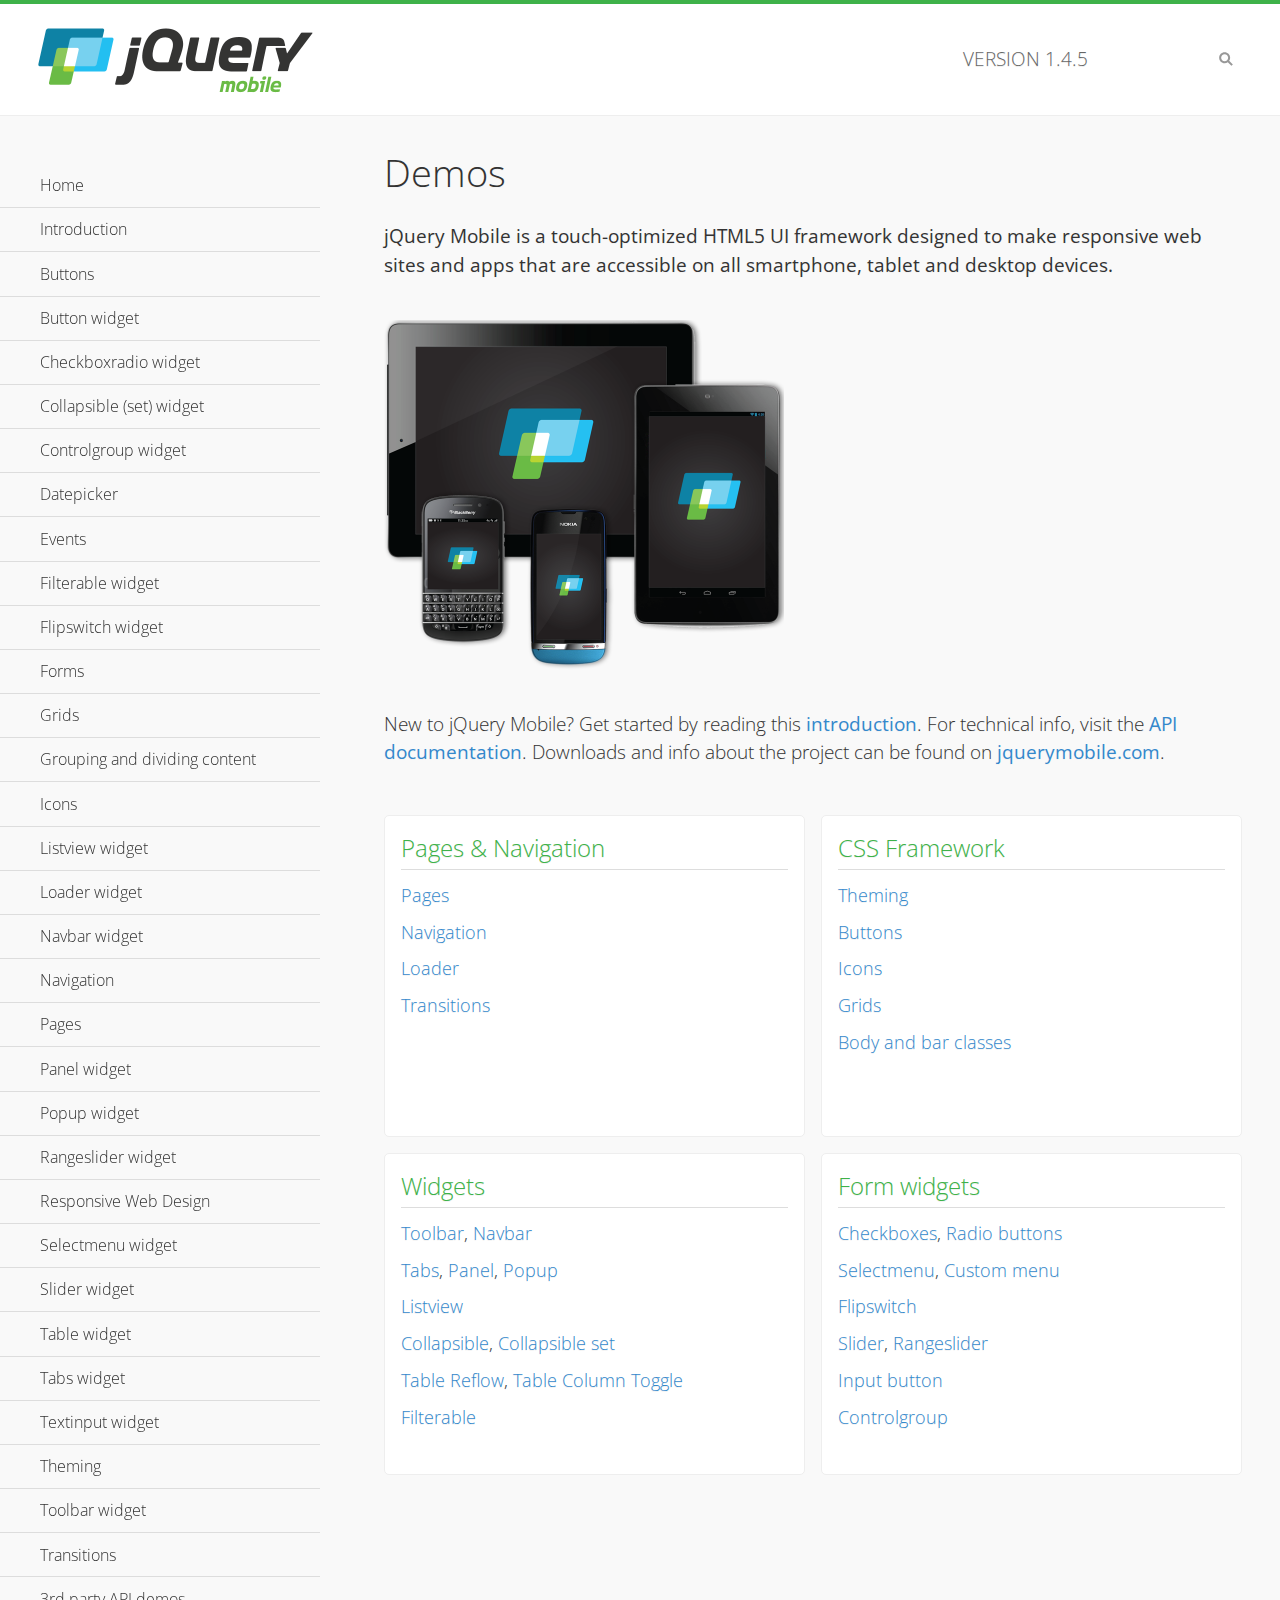
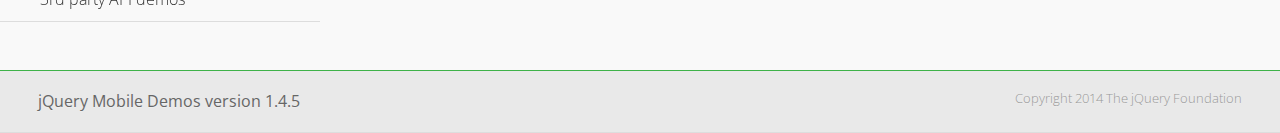
<file: js/jquery.mobile-1.4.5/demos/index.html>
<!DOCTYPE html>
<html>
<head>
	<meta charset="utf-8">
	<meta name="viewport" content="width=device-width, initial-scale=1">
	<title>jQuery Mobile Demos</title>
	<link rel="shortcut icon" href="favicon.ico">
	<link rel="stylesheet" href="css/themes/default/jquery.mobile-1.4.5.min.css">
	<link rel="stylesheet" href="_assets/css/jqm-demos.css">
    <link rel="stylesheet" href="http://fonts.googleapis.com/css?family=Open+Sans:300,400,700">
	<script src="js/jquery.js"></script>
	<script src="_assets/js/index.js"></script>
	<script src="js/jquery.mobile-1.4.5.min.js"></script>
</head>
<body>
<div data-role="page" class="jqm-demos jqm-home">

	<div data-role="header" class="jqm-header">
		<h2><img src="_assets/img/jquery-logo.png" alt="jQuery Mobile"></h2>
		<p>Version <span class="jqm-version"></span></p>
		<a href="#" class="jqm-navmenu-link ui-btn ui-btn-icon-notext ui-corner-all ui-icon-bars ui-nodisc-icon ui-alt-icon ui-btn-left">Menu</a>
		<a href="#" class="jqm-search-link ui-btn ui-btn-icon-notext ui-corner-all ui-icon-search ui-nodisc-icon ui-alt-icon ui-btn-right">Search</a>
	</div><!-- /header -->

	<div role="main" class="ui-content jqm-content">

		<h1>Demos</h1>

		<p><strong>jQuery Mobile is a touch-optimized HTML5 UI framework designed to make responsive web sites and apps that are accessible on all smartphone, tablet and desktop devices.</strong></p>

		<img src="_assets/img/devices.png">

		<p>New to jQuery Mobile? Get started by reading this <a href="intro/" data-ajax="false">introduction</a>. For technical info, visit the <a href="http://api.jquerymobile.com" title="jQuery Mobile API documentation" target="_blank">API documentation</a>. Downloads and info about the project can be found on <a href="http://jquerymobile.com" title="jQuery Mobile web site" target="_blank">jquerymobile.com</a>.</p>

        <div class="ui-grid-a ui-responsive">
        	<div class="ui-block-a">
        		<div class="jqm-block-content">
        			<h3>Pages &amp; Navigation</h3>

        			<p><a href="pages/" data-ajax="false">Pages</a></p>
        			<p><a href="navigation/" data-ajax="false">Navigation</a></p>
        			<p><a href="loader/" data-ajax="false">Loader</a></p>
        			<p><a href="transitions/" data-ajax="false">Transitions</a></p>
        		</div>
        	</div>
        	<div class="ui-block-b">
        		<div class="jqm-block-content">
        			<h3>CSS Framework</h3>

        			<p><a href="theme-default/" data-ajax="false">Theming</a></p>
        			<p><a href="button-markup/" data-ajax="false">Buttons</a></p>
        			<p><a href="icons/" data-ajax="false">Icons</a></p>
        			<p><a href="grids/" data-ajax="false">Grids</a></p>
        			<p><a href="../body-bar-classes/" data-ajax="false">Body and bar classes</a></p>
        		</div>
        	</div>        	
        	<div class="ui-block-a">
        		<div class="jqm-block-content">
        			<h3>Widgets</h3>

        			<p><a href="toolbar/" data-ajax="false">Toolbar</a>, <a href="navbar/" data-ajax="false">Navbar</a></p>
        			<p><a href="tabs/" data-ajax="false">Tabs</a>, <a href="panel/" data-ajax="false">Panel</a>, <a href="popup/" data-ajax="false">Popup</a></p>
        			<p><a href="listview/" data-ajax="false">Listview</a></p>
        			<p><a href="collapsible/" data-ajax="false">Collapsible</a>, <a href="collapsibleset/" data-ajax="false">Collapsible set</a></p>
        			<p><a href="table-reflow/" data-ajax="false">Table Reflow</a>, <a href="table-column-toggle/" data-ajax="false">Table Column Toggle</a></p>
        			<p><a href="filterable/" data-ajax="false">Filterable</a></p>
        		</div>
        	</div>
        	<div class="ui-block-b">
        		<div class="jqm-block-content">
        			<h3>Form widgets</h3>

        			<p><a href="checkboxradio-checkbox/" data-ajax="false">Checkboxes</a>, <a href="checkboxradio-radio/" data-ajax="false">Radio buttons</a></p>
        			<p><a href="selectmenu/" data-ajax="false">Selectmenu</a>, <a href="selectmenu-custom/" data-ajax="false">Custom menu</a></p>
        			<p><a href="flipswitch/" data-ajax="false">Flipswitch</a></p>
        			<p><a href="slider/" data-ajax="false">Slider</a>, <a href="rangeslider/" data-ajax="false">Rangeslider</a></p>
        			<p><a href="button/" data-ajax="false">Input button</a></p>
        			<p><a href="controlgroup/" data-ajax="false">Controlgroup</a></p>
        		</div>
        	</div>
        </div>

	</div><!-- /content -->
	    <div data-role="panel" class="jqm-navmenu-panel" data-position="left" data-display="overlay" data-theme="a">
	    	<ul class="jqm-list ui-alt-icon ui-nodisc-icon">
<li data-filtertext="demos homepage" data-icon="home"><a href=".././">Home</a></li>
<li data-filtertext="introduction overview getting started"><a href="../intro/" data-ajax="false">Introduction</a></li>
<li data-filtertext="buttons button markup buttonmarkup method anchor link button element"><a href="../button-markup/" data-ajax="false">Buttons</a></li>
<li data-filtertext="form button widget input button submit reset"><a href="../button/" data-ajax="false">Button widget</a></li>
<li data-role="collapsible" data-enhanced="true" data-collapsed-icon="carat-d" data-expanded-icon="carat-u" data-iconpos="right" data-inset="false" class="ui-collapsible ui-collapsible-themed-content ui-collapsible-collapsed">
	<h3 class="ui-collapsible-heading ui-collapsible-heading-collapsed">
		<a href="#" class="ui-collapsible-heading-toggle ui-btn ui-btn-icon-right ui-btn-inherit ui-icon-carat-d">
		    Checkboxradio widget<span class="ui-collapsible-heading-status"> click to expand contents</span>
		</a>
	</h3>
	<div class="ui-collapsible-content ui-body-inherit ui-collapsible-content-collapsed" aria-hidden="true">
		<ul>
			<li data-filtertext="form checkboxradio widget checkbox input checkboxes controlgroups"><a href="../checkboxradio-checkbox/" data-ajax="false">Checkboxes</a></li>
			<li data-filtertext="form checkboxradio widget radio input radio buttons controlgroups"><a href="../checkboxradio-radio/" data-ajax="false">Radio buttons</a></li>
		</ul>
	</div>
</li>
<li data-role="collapsible" data-enhanced="true" data-collapsed-icon="carat-d" data-expanded-icon="carat-u" data-iconpos="right" data-inset="false" class="ui-collapsible ui-collapsible-themed-content ui-collapsible-collapsed">
	<h3 class="ui-collapsible-heading ui-collapsible-heading-collapsed">
		<a href="#" class="ui-collapsible-heading-toggle ui-btn ui-btn-icon-right ui-btn-inherit ui-icon-carat-d">
			Collapsible (set) widget<span class="ui-collapsible-heading-status"> click to expand contents</span>
		</a>
	</h3>
	<div class="ui-collapsible-content ui-body-inherit ui-collapsible-content-collapsed" aria-hidden="true">
		<ul>
			<li data-filtertext="collapsibles content formatting"><a href="../collapsible/" data-ajax="false">Collapsible</a></li>
			<li data-filtertext="dynamic collapsible set accordion append expand"><a href="../collapsible-dynamic/" data-ajax="false">Dynamic collapsibles</a></li>
			<li data-filtertext="accordions collapsible set widget content formatting grouped collapsibles"><a href="../collapsibleset/" data-ajax="false">Collapsible set</a></li>
		</ul>
	</div>
</li>
<li data-role="collapsible" data-enhanced="true" data-collapsed-icon="carat-d" data-expanded-icon="carat-u" data-iconpos="right" data-inset="false" class="ui-collapsible ui-collapsible-themed-content ui-collapsible-collapsed">
	<h3 class="ui-collapsible-heading ui-collapsible-heading-collapsed">
		<a href="#" class="ui-collapsible-heading-toggle ui-btn ui-btn-icon-right ui-btn-inherit ui-icon-carat-d">
			Controlgroup widget<span class="ui-collapsible-heading-status"> click to expand contents</span>
		</a>
	</h3>
	<div class="ui-collapsible-content ui-body-inherit ui-collapsible-content-collapsed" aria-hidden="true">
		<ul>
			<li data-filtertext="controlgroups selectmenu checkboxradio input grouped buttons horizontal vertical"><a href="../controlgroup/" data-ajax="false">Controlgroup</a></li>
			<li data-filtertext="dynamic controlgroup dynamically add buttons"><a href="../controlgroup-dynamic/" data-ajax="false">Dynamic controlgroups</a></li>
		</ul>
	</div>
</li>
<li data-filtertext="form datepicker widget date input"><a href="../datepicker/" data-ajax="false">Datepicker</a></li>
<li data-role="collapsible" data-enhanced="true" data-collapsed-icon="carat-d" data-expanded-icon="carat-u" data-iconpos="right" data-inset="false" class="ui-collapsible ui-collapsible-themed-content ui-collapsible-collapsed">
	<h3 class="ui-collapsible-heading ui-collapsible-heading-collapsed">
		<a href="#" class="ui-collapsible-heading-toggle ui-btn ui-btn-icon-right ui-btn-inherit ui-icon-carat-d">
			Events<span class="ui-collapsible-heading-status"> click to expand contents</span>
		</a>
	</h3>
	<div class="ui-collapsible-content ui-body-inherit ui-collapsible-content-collapsed" aria-hidden="true">
		<ul>
			<li data-filtertext="swipe to delete list items listviews swipe events"><a href="../swipe-list/" data-ajax="false">Swipe list items</a></li>
			<li data-filtertext="swipe to navigate swipe page navigation swipe events"><a href="../swipe-page/" data-ajax="false">Swipe page navigation</a></li>
		</ul>
	</div>
</li>
<li data-filtertext="filterable filter elements sorting searching listview table"><a href="../filterable/" data-ajax="false">Filterable widget</a></li>
<li data-filtertext="form flipswitch widget flip toggle switch binary select checkbox input"><a href="../flipswitch/" data-ajax="false">Flipswitch widget</a></li>
<li data-role="collapsible" data-enhanced="true" data-collapsed-icon="carat-d" data-expanded-icon="carat-u" data-iconpos="right" data-inset="false" class="ui-collapsible ui-collapsible-themed-content ui-collapsible-collapsed">
	<h3 class="ui-collapsible-heading ui-collapsible-heading-collapsed">
		<a href="#" class="ui-collapsible-heading-toggle ui-btn ui-btn-icon-right ui-btn-inherit ui-icon-carat-d">
			Forms<span class="ui-collapsible-heading-status"> click to expand contents</span>
		</a>
	</h3>
	<div class="ui-collapsible-content ui-body-inherit ui-collapsible-content-collapsed" aria-hidden="true">
		<ul>
			<li data-filtertext="forms text checkbox radio range button submit reset inputs selects textarea slider flipswitch label form elements"><a href="../forms/" data-ajax="false">Forms</a></li>
			<li data-filtertext="form hide labels hidden accessible ui-hidden-accessible forms"><a href="../forms-label-hidden-accessible/" data-ajax="false">Hide labels</a></li>
			<li data-filtertext="form field containers fieldcontain ui-field-contain forms"><a href="../forms-field-contain/" data-ajax="false">Field containers</a></li>
			<li data-filtertext="forms disabled form elements"><a href="../forms-disabled/" data-ajax="false">Forms disabled</a></li>
			<li data-filtertext="forms gallery examples overview forms text checkbox radio range button submit reset inputs selects textarea slider flipswitch label form elements"><a href="../forms-gallery/" data-ajax="false">Forms gallery</a></li>
		</ul>
	</div>
</li>
<li data-role="collapsible" data-enhanced="true" data-collapsed-icon="carat-d" data-expanded-icon="carat-u" data-iconpos="right" data-inset="false" class="ui-collapsible ui-collapsible-themed-content ui-collapsible-collapsed">
	<h3 class="ui-collapsible-heading ui-collapsible-heading-collapsed">
		<a href="#" class="ui-collapsible-heading-toggle ui-btn ui-btn-icon-right ui-btn-inherit ui-icon-carat-d">
			Grids<span class="ui-collapsible-heading-status"> click to expand contents</span>
		</a>
	</h3>
	<div class="ui-collapsible-content ui-body-inherit ui-collapsible-content-collapsed" aria-hidden="true">
		<ul>
			<li data-filtertext="grids columns blocks content formatting rwd responsive css framework"><a href="../grids/" data-ajax="false">Grids</a></li>
			<li data-filtertext="buttons in grids css framework"><a href="../grids-buttons/" data-ajax="false">Buttons in grids</a></li>
			<li data-filtertext="custom responsive grids rwd css framework"><a href="../grids-custom-responsive/" data-ajax="false">Custom responsive grids</a></li>
		</ul>
	</div>
</li>
<li data-filtertext="blocks content formatting sections heading"><a href="../body-bar-classes/" data-ajax="false">Grouping and dividing content</a></li>
<li data-role="collapsible" data-enhanced="true" data-collapsed-icon="carat-d" data-expanded-icon="carat-u" data-iconpos="right" data-inset="false" class="ui-collapsible ui-collapsible-themed-content ui-collapsible-collapsed">
	<h3 class="ui-collapsible-heading ui-collapsible-heading-collapsed">
		<a href="#" class="ui-collapsible-heading-toggle ui-btn ui-btn-icon-right ui-btn-inherit ui-icon-carat-d">
			Icons<span class="ui-collapsible-heading-status"> click to expand contents</span>
		</a>
	</h3>
	<div class="ui-collapsible-content ui-body-inherit ui-collapsible-content-collapsed" aria-hidden="true">
		<ul>
			<li data-filtertext="button icons svg disc alt custom icon position"><a href="../icons/" data-ajax="false">Icons</a></li>
			<li data-filtertext=""><a href="../icons-grunticon/" data-ajax="false">Grunticon loader</a></li>
		</ul>
	</div>
</li>
<li data-role="collapsible" data-enhanced="true" data-collapsed-icon="carat-d" data-expanded-icon="carat-u" data-iconpos="right" data-inset="false" class="ui-collapsible ui-collapsible-themed-content ui-collapsible-collapsed">
	<h3 class="ui-collapsible-heading ui-collapsible-heading-collapsed">
		<a href="#" class="ui-collapsible-heading-toggle ui-btn ui-btn-icon-right ui-btn-inherit ui-icon-carat-d">
			Listview widget<span class="ui-collapsible-heading-status"> click to expand contents</span>
		</a>
	</h3>
	<div class="ui-collapsible-content ui-body-inherit ui-collapsible-content-collapsed" aria-hidden="true">
		<ul>
			<li data-filtertext="listview widget thumbnails icons nested split button collapsible ul ol"><a href="../listview/" data-ajax="false">Listview</a></li>
			<li data-filtertext="autocomplete filterable reveal listview filtertextbeforefilter placeholder"><a href="../listview-autocomplete/" data-ajax="false">Listview autocomplete</a></li>
			<li data-filtertext="autocomplete filterable reveal listview remote data filtertextbeforefilter placeholder"><a href="../listview-autocomplete-remote/" data-ajax="false">Listview autocomplete remote data</a></li>
			<li data-filtertext="autodividers anchor jump scroll linkbars listview lists ul ol"><a href="../listview-autodividers-linkbar/" data-ajax="false">Listview autodividers linkbar</a></li>
			<li data-filtertext="listview autodividers selector autodividersselector lists ul ol"><a href="../listview-autodividers-selector/" data-ajax="false">Listview autodividers selector</a></li>
			<li data-filtertext="listview nested list items"><a href="../listview-nested-lists/" data-ajax="false">Nested Listviews</a></li>
			<li data-filtertext="listview collapsible list items flat"><a href="../listview-collapsible-item-flat/" data-ajax="false">Listview collapsible list items (flat)</a></li>
			<li data-filtertext="listview collapsible list indented"><a href="../listview-collapsible-item-indented/" data-ajax="false">Listview collapsible list items (indented)</a></li>
			<li data-filtertext="grid listview responsive grids responsive listviews lists ul"><a href="../listview-grid/" data-ajax="false">Listview responsive grid</a></li>
		</ul>
	</div>
</li>
<li data-filtertext="loader widget page loading navigation overlay spinner"><a href="../loader/" data-ajax="false">Loader widget</a></li>
<li data-filtertext="navbar widget navmenu toolbars header footer"><a href="../navbar/" data-ajax="false">Navbar widget</a></li>
<li data-role="collapsible" data-enhanced="true" data-collapsed-icon="carat-d" data-expanded-icon="carat-u" data-iconpos="right" data-inset="false" class="ui-collapsible ui-collapsible-themed-content ui-collapsible-collapsed">
	<h3 class="ui-collapsible-heading ui-collapsible-heading-collapsed">
		<a href="#" class="ui-collapsible-heading-toggle ui-btn ui-btn-icon-right ui-btn-inherit ui-icon-carat-d">
			Navigation<span class="ui-collapsible-heading-status"> click to expand contents</span>
		</a>
	</h3>
	<div class="ui-collapsible-content ui-body-inherit ui-collapsible-content-collapsed" aria-hidden="true">
		<ul>
			<li data-filtertext="ajax navigation navigate widget history event method"><a href="../navigation/" data-ajax="false">Navigation</a></li>
			<li data-filtertext="linking pages page links navigation ajax prefetch cache"><a href="../navigation-linking-pages/" data-ajax="false">Linking pages</a></li>
			<!-- <li data-filtertext="php redirect server redirection server-side navigation"><a href="../navigation-php-redirect/" data-ajax="false">PHP redirect demo</a></li>-->
			<li data-filtertext="navigation redirection hash query"><a href="../navigation-hash-processing/" data-ajax="false">Hash processing demo</a></li>
			<li data-filtertext="navigation redirection hash query"><a href="../page-events/" data-ajax="false">Page Navigation Events</a></li>
		</ul>
	</div>
</li>
<li data-role="collapsible" data-enhanced="true" data-collapsed-icon="carat-d" data-expanded-icon="carat-u" data-iconpos="right" data-inset="false" class="ui-collapsible ui-collapsible-themed-content ui-collapsible-collapsed">
	<h3 class="ui-collapsible-heading ui-collapsible-heading-collapsed">
		<a href="#" class="ui-collapsible-heading-toggle ui-btn ui-btn-icon-right ui-btn-inherit ui-icon-carat-d">
			Pages<span class="ui-collapsible-heading-status"> click to expand contents</span>
		</a>
	</h3>
	<div class="ui-collapsible-content ui-body-inherit ui-collapsible-content-collapsed" aria-hidden="true">
		<ul>
			<li data-filtertext="pages page widget ajax navigation"><a href="../pages/" data-ajax="false">Pages</a></li>
			<li data-filtertext="single page"><a href="../pages-single-page/" data-ajax="false">Single page</a></li>
			<li data-filtertext="multipage multi-page page"><a href="../pages-multi-page/" data-ajax="false">Multi-page template</a></li>
			<li data-filtertext="dialog page widget modal popup"><a href="../pages-dialog/" data-ajax="false">Dialog page</a></li>
		</ul>
	</div>
</li>
<li data-role="collapsible" data-enhanced="true" data-collapsed-icon="carat-d" data-expanded-icon="carat-u" data-iconpos="right" data-inset="false" class="ui-collapsible ui-collapsible-themed-content ui-collapsible-collapsed">
	<h3 class="ui-collapsible-heading ui-collapsible-heading-collapsed">
		<a href="#" class="ui-collapsible-heading-toggle ui-btn ui-btn-icon-right ui-btn-inherit ui-icon-carat-d">
			Panel widget<span class="ui-collapsible-heading-status"> click to expand contents</span>
		</a>
	</h3>
	<div class="ui-collapsible-content ui-body-inherit ui-collapsible-content-collapsed" aria-hidden="true">
		<ul>
			<li data-filtertext="panel widget sliding panels reveal push overlay responsive"><a href="../panel/" data-ajax="false">Panel</a></li>
			<li data-filtertext=""><a href="../panel-external/" data-ajax="false">External panels</a></li>
			<li data-filtertext="panel "><a href="../panel-fixed/" data-ajax="false">Fixed panels</a></li>
			<li data-filtertext="panel slide panels sliding panels shadow rwd responsive breakpoint"><a href="../panel-responsive/" data-ajax="false">Panels responsive</a></li>
			<li data-filtertext="panel custom style custom panel width reveal shadow listview panel styling page background wrapper"><a href="../panel-styling/" data-ajax="false">Custom panel style</a></li>
			<li data-filtertext="panel open on swipe"><a href="../panel-swipe-open/" data-ajax="false">Panel open on swipe</a></li>
			<li data-filtertext="panels outside page internal external toolbars"><a href="../panel-external-internal/" data-ajax="false">Panel external and internal</a></li>
		</ul>
	</div>
</li>
<li data-role="collapsible" data-enhanced="true" data-collapsed-icon="carat-d" data-expanded-icon="carat-u" data-iconpos="right" data-inset="false" class="ui-collapsible ui-collapsible-themed-content ui-collapsible-collapsed">
	<h3 class="ui-collapsible-heading ui-collapsible-heading-collapsed">
		<a href="#" class="ui-collapsible-heading-toggle ui-btn ui-btn-icon-right ui-btn-inherit ui-icon-carat-d">
			Popup widget<span class="ui-collapsible-heading-status"> click to expand contents</span>
		</a>
	</h3>
	<div class="ui-collapsible-content ui-body-inherit ui-collapsible-content-collapsed" aria-hidden="true">
		<ul>
			<li data-filtertext="popup widget popups dialog modal transition tooltip lightbox form overlay screen flip pop fade transition"><a href="../popup/" data-ajax="false">Popup</a></li>
			<li data-filtertext="popup alignment position"><a href="../popup-alignment/" data-ajax="false">Popup alignment</a></li>
			<li data-filtertext="popup arrow size popups popover"><a href="../popup-arrow-size/" data-ajax="false">Popup arrow size</a></li>
			<li data-filtertext="dynamic popups popup images lightbox"><a href="../popup-dynamic/" data-ajax="false">Dynamic popups</a></li>
			<li data-filtertext="popups with iframes scaling"><a href="../popup-iframe/" data-ajax="false">Popups with iframes</a></li>
			<li data-filtertext="popup image scaling"><a href="../popup-image-scaling/" data-ajax="false">Popup image scaling</a></li>
			<li data-filtertext="external popup outside multi-page"><a href="../popup-outside-multipage/" data-ajax="false">Popup outside multi-page</a></li>
		</ul>
	</div>
</li>
<li data-filtertext="form rangeslider widget dual sliders dual handle sliders range input"><a href="../rangeslider/" data-ajax="false">Rangeslider widget</a></li>
<li data-filtertext="responsive web design rwd adaptive progressive enhancement PE accessible mobile breakpoints media query media queries"><a href="../rwd/" data-ajax="false">Responsive Web Design</a></li>
<li data-role="collapsible" data-enhanced="true" data-collapsed-icon="carat-d" data-expanded-icon="carat-u" data-iconpos="right" data-inset="false" class="ui-collapsible ui-collapsible-themed-content ui-collapsible-collapsed">
	<h3 class="ui-collapsible-heading ui-collapsible-heading-collapsed">
		<a href="#" class="ui-collapsible-heading-toggle ui-btn ui-btn-icon-right ui-btn-inherit ui-icon-carat-d">
			Selectmenu widget<span class="ui-collapsible-heading-status"> click to expand contents</span>
		</a>
	</h3>
	<div class="ui-collapsible-content ui-body-inherit ui-collapsible-content-collapsed" aria-hidden="true">
		<ul>
			<li data-filtertext="form selectmenu widget select input custom select menu selects"><a href="../selectmenu/" data-ajax="false">Selectmenu</a></li>
			<li data-filtertext="form custom select menu selectmenu widget custom menu option optgroup multiple selects"><a href="../selectmenu-custom/" data-ajax="false">Custom select menu</a></li>
			<li data-filtertext="filterable select filter popup dialog"><a href="../selectmenu-custom-filter/" data-ajax="false">Custom select menu with filter</a></li>
		</ul>
	</div>
</li>
<li data-role="collapsible" data-enhanced="true" data-collapsed-icon="carat-d" data-expanded-icon="carat-u" data-iconpos="right" data-inset="false" class="ui-collapsible ui-collapsible-themed-content ui-collapsible-collapsed">
	<h3 class="ui-collapsible-heading ui-collapsible-heading-collapsed">
		<a href="#" class="ui-collapsible-heading-toggle ui-btn ui-btn-icon-right ui-btn-inherit ui-icon-carat-d">
			Slider widget<span class="ui-collapsible-heading-status"> click to expand contents</span>
		</a>
	</h3>
	<div class="ui-collapsible-content ui-body-inherit ui-collapsible-content-collapsed" aria-hidden="true">
		<ul>
			<li data-filtertext="form slider widget range input single sliders"><a href="../slider/" data-ajax="false">Slider</a></li>
			<li data-filtertext="form slider widget flipswitch slider binary select flip toggle switch"><a href="../slider-flipswitch/" data-ajax="false">Slider flip toggle switch</a></li>
			<li data-filtertext="form slider tooltip handle value input range sliders"><a href="../slider-tooltip/" data-ajax="false">Slider tooltip</a></li>
		</ul>
	</div>
</li>
<li data-role="collapsible" data-enhanced="true" data-collapsed-icon="carat-d" data-expanded-icon="carat-u" data-iconpos="right" data-inset="false" class="ui-collapsible ui-collapsible-themed-content ui-collapsible-collapsed">
	<h3 class="ui-collapsible-heading ui-collapsible-heading-collapsed">
		<a href="#" class="ui-collapsible-heading-toggle ui-btn ui-btn-icon-right ui-btn-inherit ui-icon-carat-d">
			Table widget<span class="ui-collapsible-heading-status"> click to expand contents</span>
		</a>
	</h3>
	<div class="ui-collapsible-content ui-body-inherit ui-collapsible-content-collapsed" aria-hidden="true">
		<ul>
			<li data-filtertext="table widget reflow column toggle th td responsive tables rwd hide show tabular"><a href="../table-column-toggle/" data-ajax="false">Table Column Toggle</a></li>
			<li data-filtertext="table column toggle phone comparison demo"><a href="../table-column-toggle-example/" data-ajax="false">Table Column Toggle demo</a></li>
			<li data-filtertext="responsive tables table column toggle heading groups rwd breakpoint"><a href="../table-column-toggle-heading-groups/" data-ajax="false">Table Column Toggle heading groups</a></li>
			<li data-filtertext="responsive tables table column toggle hide rwd breakpoint customization options"><a href="../table-column-toggle-options/" data-ajax="false">Table Column Toggle options</a></li>
			<li data-filtertext="table reflow th td responsive rwd columns tabular"><a href="../table-reflow/" data-ajax="false">Table Reflow</a></li>
			<li data-filtertext="responsive tables table reflow heading groups rwd breakpoint"><a href="../table-reflow-heading-groups/" data-ajax="false">Table Reflow heading groups</a></li>
			<li data-filtertext="responsive tables table reflow stripes strokes table style"><a href="../table-reflow-stripes-strokes/" data-ajax="false">Table Reflow stripes and strokes</a></li>
			<li data-filtertext="responsive tables table reflow stack custom styles"><a href="../table-reflow-styling/" data-ajax="false">Table Reflow custom styles</a></li>
		</ul>
	</div>
</li>
<li data-filtertext="ui tabs widget"><a href="../tabs/" data-ajax="false">Tabs widget</a></li>
<li data-filtertext="form textinput widget text input textarea number date time tel email file color password"><a href="../textinput/" data-ajax="false">Textinput widget</a></li>
<li data-role="collapsible" data-enhanced="true" data-collapsed-icon="carat-d" data-expanded-icon="carat-u" data-iconpos="right" data-inset="false" class="ui-collapsible ui-collapsible-themed-content ui-collapsible-collapsed">
	<h3 class="ui-collapsible-heading ui-collapsible-heading-collapsed">
		<a href="#" class="ui-collapsible-heading-toggle ui-btn ui-btn-icon-right ui-btn-inherit ui-icon-carat-d">
			Theming<span class="ui-collapsible-heading-status"> click to expand contents</span>
		</a>
	</h3>
	<div class="ui-collapsible-content ui-body-inherit ui-collapsible-content-collapsed" aria-hidden="true">
		<ul>
			<li data-filtertext="default theme swatches theming style css"><a href="../theme-default/" data-ajax="false">Default theme</a></li>
			<li data-filtertext="classic theme old theme swatches theming style css"><a href="../theme-classic/" data-ajax="false">Classic theme</a></li>
		</ul>
	</div>
</li>
<li data-role="collapsible" data-enhanced="true" data-collapsed-icon="carat-d" data-expanded-icon="carat-u" data-iconpos="right" data-inset="false" class="ui-collapsible ui-collapsible-themed-content ui-collapsible-collapsed">
	<h3 class="ui-collapsible-heading ui-collapsible-heading-collapsed">
		<a href="#" class="ui-collapsible-heading-toggle ui-btn ui-btn-icon-right ui-btn-inherit ui-icon-carat-d">
			Toolbar widget<span class="ui-collapsible-heading-status"> click to expand contents</span>
		</a>
	</h3>
	<div class="ui-collapsible-content ui-body-inherit ui-collapsible-content-collapsed" aria-hidden="true">
		<ul>
			<li data-filtertext="toolbar widget header footer toolbars fixed fullscreen external sections"><a href="../toolbar/" data-ajax="false">Toolbar</a></li>
			<li data-filtertext="dynamic toolbars dynamically add toolbar header footer"><a href="../toolbar-dynamic/" data-ajax="false">Dynamic toolbars</a></li>
			<li data-filtertext="external toolbars header footer"><a href="../toolbar-external/" data-ajax="false">External toolbars</a></li>
			<li data-filtertext="fixed toolbars header footer"><a href="../toolbar-fixed/" data-ajax="false">Fixed toolbars</a></li>
			<li data-filtertext="fixed fullscreen toolbars header footer"><a href="../toolbar-fixed-fullscreen/" data-ajax="false">Fullscreen toolbars</a></li>
			<li data-filtertext="external fixed toolbars header footer"><a href="../toolbar-fixed-external/" data-ajax="false">Fixed external toolbars</a></li>
			<li data-filtertext="external persistent toolbars header footer navbar navmenu"><a href="../toolbar-fixed-persistent/" data-ajax="false">Persistent toolbars</a></li>
			<li data-filtertext="external ajax optimized toolbars persistent toolbars header footer navbar"><a href="../toolbar-fixed-persistent-optimized/" data-ajax="false">Ajax optimized toolbars</a></li>
			<li data-filtertext="form in toolbars header footer"><a href="../toolbar-fixed-forms/" data-ajax="false">Form in toolbar</a></li>
		</ul>
	</div>
</li>
<li data-filtertext="page transitions animated pages popup navigation flip slide fade pop"><a href="../transitions/" data-ajax="false">Transitions</a></li>
<li data-role="collapsible" data-enhanced="true" data-collapsed-icon="carat-d" data-expanded-icon="carat-u" data-iconpos="right" data-inset="false" class="ui-collapsible ui-collapsible-themed-content ui-collapsible-collapsed">
	<h3 class="ui-collapsible-heading ui-collapsible-heading-collapsed">
		<a href="#" class="ui-collapsible-heading-toggle ui-btn ui-btn-icon-right ui-btn-inherit ui-icon-carat-d">
			3rd party API demos<span class="ui-collapsible-heading-status"> click to expand contents</span>
		</a>
	</h3>
	<div class="ui-collapsible-content ui-body-inherit ui-collapsible-content-collapsed" aria-hidden="true">
		<ul>
			<li data-filtertext="backbone requirejs navigation router"><a href="../backbone-requirejs/" data-ajax="false">Backbone RequireJS</a></li>
			<li data-filtertext="google maps geolocation demo"><a href="../map-geolocation/" data-ajax="false">Google Maps geolocation</a></li>
			<li data-filtertext="google maps hybrid"><a href="../map-list-toggle/" data-ajax="false">Google Maps list toggle</a></li>
		</ul>
	</div>
</li>



		     </ul>
		</div><!-- /panel -->


	<div data-role="footer" data-position="fixed" data-tap-toggle="false" class="jqm-footer">
		<p>jQuery Mobile Demos version <span class="jqm-version"></span></p>
		<p>Copyright 2014 The jQuery Foundation</p>
	</div><!-- /footer -->
	<!-- TODO: This should become an external panel so we can add input to markup (unique ID) -->
    <div data-role="panel" class="jqm-search-panel" data-position="right" data-display="overlay" data-theme="a">
		<div class="jqm-search">
			<ul class="jqm-list" data-filter-placeholder="Search demos..." data-filter-reveal="true">
<li data-filtertext="demos homepage" data-icon="home"><a href=".././">Home</a></li>
<li data-filtertext="introduction overview getting started"><a href="../intro/" data-ajax="false">Introduction</a></li>
<li data-filtertext="buttons button markup buttonmarkup method anchor link button element"><a href="../button-markup/" data-ajax="false">Buttons</a></li>
<li data-filtertext="form button widget input button submit reset"><a href="../button/" data-ajax="false">Button widget</a></li>
<li data-role="collapsible" data-enhanced="true" data-collapsed-icon="carat-d" data-expanded-icon="carat-u" data-iconpos="right" data-inset="false" class="ui-collapsible ui-collapsible-themed-content ui-collapsible-collapsed">
	<h3 class="ui-collapsible-heading ui-collapsible-heading-collapsed">
		<a href="#" class="ui-collapsible-heading-toggle ui-btn ui-btn-icon-right ui-btn-inherit ui-icon-carat-d">
		    Checkboxradio widget<span class="ui-collapsible-heading-status"> click to expand contents</span>
		</a>
	</h3>
	<div class="ui-collapsible-content ui-body-inherit ui-collapsible-content-collapsed" aria-hidden="true">
		<ul>
			<li data-filtertext="form checkboxradio widget checkbox input checkboxes controlgroups"><a href="../checkboxradio-checkbox/" data-ajax="false">Checkboxes</a></li>
			<li data-filtertext="form checkboxradio widget radio input radio buttons controlgroups"><a href="../checkboxradio-radio/" data-ajax="false">Radio buttons</a></li>
		</ul>
	</div>
</li>
<li data-role="collapsible" data-enhanced="true" data-collapsed-icon="carat-d" data-expanded-icon="carat-u" data-iconpos="right" data-inset="false" class="ui-collapsible ui-collapsible-themed-content ui-collapsible-collapsed">
	<h3 class="ui-collapsible-heading ui-collapsible-heading-collapsed">
		<a href="#" class="ui-collapsible-heading-toggle ui-btn ui-btn-icon-right ui-btn-inherit ui-icon-carat-d">
			Collapsible (set) widget<span class="ui-collapsible-heading-status"> click to expand contents</span>
		</a>
	</h3>
	<div class="ui-collapsible-content ui-body-inherit ui-collapsible-content-collapsed" aria-hidden="true">
		<ul>
			<li data-filtertext="collapsibles content formatting"><a href="../collapsible/" data-ajax="false">Collapsible</a></li>
			<li data-filtertext="dynamic collapsible set accordion append expand"><a href="../collapsible-dynamic/" data-ajax="false">Dynamic collapsibles</a></li>
			<li data-filtertext="accordions collapsible set widget content formatting grouped collapsibles"><a href="../collapsibleset/" data-ajax="false">Collapsible set</a></li>
		</ul>
	</div>
</li>
<li data-role="collapsible" data-enhanced="true" data-collapsed-icon="carat-d" data-expanded-icon="carat-u" data-iconpos="right" data-inset="false" class="ui-collapsible ui-collapsible-themed-content ui-collapsible-collapsed">
	<h3 class="ui-collapsible-heading ui-collapsible-heading-collapsed">
		<a href="#" class="ui-collapsible-heading-toggle ui-btn ui-btn-icon-right ui-btn-inherit ui-icon-carat-d">
			Controlgroup widget<span class="ui-collapsible-heading-status"> click to expand contents</span>
		</a>
	</h3>
	<div class="ui-collapsible-content ui-body-inherit ui-collapsible-content-collapsed" aria-hidden="true">
		<ul>
			<li data-filtertext="controlgroups selectmenu checkboxradio input grouped buttons horizontal vertical"><a href="../controlgroup/" data-ajax="false">Controlgroup</a></li>
			<li data-filtertext="dynamic controlgroup dynamically add buttons"><a href="../controlgroup-dynamic/" data-ajax="false">Dynamic controlgroups</a></li>
		</ul>
	</div>
</li>
<li data-filtertext="form datepicker widget date input"><a href="../datepicker/" data-ajax="false">Datepicker</a></li>
<li data-role="collapsible" data-enhanced="true" data-collapsed-icon="carat-d" data-expanded-icon="carat-u" data-iconpos="right" data-inset="false" class="ui-collapsible ui-collapsible-themed-content ui-collapsible-collapsed">
	<h3 class="ui-collapsible-heading ui-collapsible-heading-collapsed">
		<a href="#" class="ui-collapsible-heading-toggle ui-btn ui-btn-icon-right ui-btn-inherit ui-icon-carat-d">
			Events<span class="ui-collapsible-heading-status"> click to expand contents</span>
		</a>
	</h3>
	<div class="ui-collapsible-content ui-body-inherit ui-collapsible-content-collapsed" aria-hidden="true">
		<ul>
			<li data-filtertext="swipe to delete list items listviews swipe events"><a href="../swipe-list/" data-ajax="false">Swipe list items</a></li>
			<li data-filtertext="swipe to navigate swipe page navigation swipe events"><a href="../swipe-page/" data-ajax="false">Swipe page navigation</a></li>
		</ul>
	</div>
</li>
<li data-filtertext="filterable filter elements sorting searching listview table"><a href="../filterable/" data-ajax="false">Filterable widget</a></li>
<li data-filtertext="form flipswitch widget flip toggle switch binary select checkbox input"><a href="../flipswitch/" data-ajax="false">Flipswitch widget</a></li>
<li data-role="collapsible" data-enhanced="true" data-collapsed-icon="carat-d" data-expanded-icon="carat-u" data-iconpos="right" data-inset="false" class="ui-collapsible ui-collapsible-themed-content ui-collapsible-collapsed">
	<h3 class="ui-collapsible-heading ui-collapsible-heading-collapsed">
		<a href="#" class="ui-collapsible-heading-toggle ui-btn ui-btn-icon-right ui-btn-inherit ui-icon-carat-d">
			Forms<span class="ui-collapsible-heading-status"> click to expand contents</span>
		</a>
	</h3>
	<div class="ui-collapsible-content ui-body-inherit ui-collapsible-content-collapsed" aria-hidden="true">
		<ul>
			<li data-filtertext="forms text checkbox radio range button submit reset inputs selects textarea slider flipswitch label form elements"><a href="../forms/" data-ajax="false">Forms</a></li>
			<li data-filtertext="form hide labels hidden accessible ui-hidden-accessible forms"><a href="../forms-label-hidden-accessible/" data-ajax="false">Hide labels</a></li>
			<li data-filtertext="form field containers fieldcontain ui-field-contain forms"><a href="../forms-field-contain/" data-ajax="false">Field containers</a></li>
			<li data-filtertext="forms disabled form elements"><a href="../forms-disabled/" data-ajax="false">Forms disabled</a></li>
			<li data-filtertext="forms gallery examples overview forms text checkbox radio range button submit reset inputs selects textarea slider flipswitch label form elements"><a href="../forms-gallery/" data-ajax="false">Forms gallery</a></li>
		</ul>
	</div>
</li>
<li data-role="collapsible" data-enhanced="true" data-collapsed-icon="carat-d" data-expanded-icon="carat-u" data-iconpos="right" data-inset="false" class="ui-collapsible ui-collapsible-themed-content ui-collapsible-collapsed">
	<h3 class="ui-collapsible-heading ui-collapsible-heading-collapsed">
		<a href="#" class="ui-collapsible-heading-toggle ui-btn ui-btn-icon-right ui-btn-inherit ui-icon-carat-d">
			Grids<span class="ui-collapsible-heading-status"> click to expand contents</span>
		</a>
	</h3>
	<div class="ui-collapsible-content ui-body-inherit ui-collapsible-content-collapsed" aria-hidden="true">
		<ul>
			<li data-filtertext="grids columns blocks content formatting rwd responsive css framework"><a href="../grids/" data-ajax="false">Grids</a></li>
			<li data-filtertext="buttons in grids css framework"><a href="../grids-buttons/" data-ajax="false">Buttons in grids</a></li>
			<li data-filtertext="custom responsive grids rwd css framework"><a href="../grids-custom-responsive/" data-ajax="false">Custom responsive grids</a></li>
		</ul>
	</div>
</li>
<li data-filtertext="blocks content formatting sections heading"><a href="../body-bar-classes/" data-ajax="false">Grouping and dividing content</a></li>
<li data-role="collapsible" data-enhanced="true" data-collapsed-icon="carat-d" data-expanded-icon="carat-u" data-iconpos="right" data-inset="false" class="ui-collapsible ui-collapsible-themed-content ui-collapsible-collapsed">
	<h3 class="ui-collapsible-heading ui-collapsible-heading-collapsed">
		<a href="#" class="ui-collapsible-heading-toggle ui-btn ui-btn-icon-right ui-btn-inherit ui-icon-carat-d">
			Icons<span class="ui-collapsible-heading-status"> click to expand contents</span>
		</a>
	</h3>
	<div class="ui-collapsible-content ui-body-inherit ui-collapsible-content-collapsed" aria-hidden="true">
		<ul>
			<li data-filtertext="button icons svg disc alt custom icon position"><a href="../icons/" data-ajax="false">Icons</a></li>
			<li data-filtertext=""><a href="../icons-grunticon/" data-ajax="false">Grunticon loader</a></li>
		</ul>
	</div>
</li>
<li data-role="collapsible" data-enhanced="true" data-collapsed-icon="carat-d" data-expanded-icon="carat-u" data-iconpos="right" data-inset="false" class="ui-collapsible ui-collapsible-themed-content ui-collapsible-collapsed">
	<h3 class="ui-collapsible-heading ui-collapsible-heading-collapsed">
		<a href="#" class="ui-collapsible-heading-toggle ui-btn ui-btn-icon-right ui-btn-inherit ui-icon-carat-d">
			Listview widget<span class="ui-collapsible-heading-status"> click to expand contents</span>
		</a>
	</h3>
	<div class="ui-collapsible-content ui-body-inherit ui-collapsible-content-collapsed" aria-hidden="true">
		<ul>
			<li data-filtertext="listview widget thumbnails icons nested split button collapsible ul ol"><a href="../listview/" data-ajax="false">Listview</a></li>
			<li data-filtertext="autocomplete filterable reveal listview filtertextbeforefilter placeholder"><a href="../listview-autocomplete/" data-ajax="false">Listview autocomplete</a></li>
			<li data-filtertext="autocomplete filterable reveal listview remote data filtertextbeforefilter placeholder"><a href="../listview-autocomplete-remote/" data-ajax="false">Listview autocomplete remote data</a></li>
			<li data-filtertext="autodividers anchor jump scroll linkbars listview lists ul ol"><a href="../listview-autodividers-linkbar/" data-ajax="false">Listview autodividers linkbar</a></li>
			<li data-filtertext="listview autodividers selector autodividersselector lists ul ol"><a href="../listview-autodividers-selector/" data-ajax="false">Listview autodividers selector</a></li>
			<li data-filtertext="listview nested list items"><a href="../listview-nested-lists/" data-ajax="false">Nested Listviews</a></li>
			<li data-filtertext="listview collapsible list items flat"><a href="../listview-collapsible-item-flat/" data-ajax="false">Listview collapsible list items (flat)</a></li>
			<li data-filtertext="listview collapsible list indented"><a href="../listview-collapsible-item-indented/" data-ajax="false">Listview collapsible list items (indented)</a></li>
			<li data-filtertext="grid listview responsive grids responsive listviews lists ul"><a href="../listview-grid/" data-ajax="false">Listview responsive grid</a></li>
		</ul>
	</div>
</li>
<li data-filtertext="loader widget page loading navigation overlay spinner"><a href="../loader/" data-ajax="false">Loader widget</a></li>
<li data-filtertext="navbar widget navmenu toolbars header footer"><a href="../navbar/" data-ajax="false">Navbar widget</a></li>
<li data-role="collapsible" data-enhanced="true" data-collapsed-icon="carat-d" data-expanded-icon="carat-u" data-iconpos="right" data-inset="false" class="ui-collapsible ui-collapsible-themed-content ui-collapsible-collapsed">
	<h3 class="ui-collapsible-heading ui-collapsible-heading-collapsed">
		<a href="#" class="ui-collapsible-heading-toggle ui-btn ui-btn-icon-right ui-btn-inherit ui-icon-carat-d">
			Navigation<span class="ui-collapsible-heading-status"> click to expand contents</span>
		</a>
	</h3>
	<div class="ui-collapsible-content ui-body-inherit ui-collapsible-content-collapsed" aria-hidden="true">
		<ul>
			<li data-filtertext="ajax navigation navigate widget history event method"><a href="../navigation/" data-ajax="false">Navigation</a></li>
			<li data-filtertext="linking pages page links navigation ajax prefetch cache"><a href="../navigation-linking-pages/" data-ajax="false">Linking pages</a></li>
			<!-- <li data-filtertext="php redirect server redirection server-side navigation"><a href="../navigation-php-redirect/" data-ajax="false">PHP redirect demo</a></li>-->
			<li data-filtertext="navigation redirection hash query"><a href="../navigation-hash-processing/" data-ajax="false">Hash processing demo</a></li>
			<li data-filtertext="navigation redirection hash query"><a href="../page-events/" data-ajax="false">Page Navigation Events</a></li>
		</ul>
	</div>
</li>
<li data-role="collapsible" data-enhanced="true" data-collapsed-icon="carat-d" data-expanded-icon="carat-u" data-iconpos="right" data-inset="false" class="ui-collapsible ui-collapsible-themed-content ui-collapsible-collapsed">
	<h3 class="ui-collapsible-heading ui-collapsible-heading-collapsed">
		<a href="#" class="ui-collapsible-heading-toggle ui-btn ui-btn-icon-right ui-btn-inherit ui-icon-carat-d">
			Pages<span class="ui-collapsible-heading-status"> click to expand contents</span>
		</a>
	</h3>
	<div class="ui-collapsible-content ui-body-inherit ui-collapsible-content-collapsed" aria-hidden="true">
		<ul>
			<li data-filtertext="pages page widget ajax navigation"><a href="../pages/" data-ajax="false">Pages</a></li>
			<li data-filtertext="single page"><a href="../pages-single-page/" data-ajax="false">Single page</a></li>
			<li data-filtertext="multipage multi-page page"><a href="../pages-multi-page/" data-ajax="false">Multi-page template</a></li>
			<li data-filtertext="dialog page widget modal popup"><a href="../pages-dialog/" data-ajax="false">Dialog page</a></li>
		</ul>
	</div>
</li>
<li data-role="collapsible" data-enhanced="true" data-collapsed-icon="carat-d" data-expanded-icon="carat-u" data-iconpos="right" data-inset="false" class="ui-collapsible ui-collapsible-themed-content ui-collapsible-collapsed">
	<h3 class="ui-collapsible-heading ui-collapsible-heading-collapsed">
		<a href="#" class="ui-collapsible-heading-toggle ui-btn ui-btn-icon-right ui-btn-inherit ui-icon-carat-d">
			Panel widget<span class="ui-collapsible-heading-status"> click to expand contents</span>
		</a>
	</h3>
	<div class="ui-collapsible-content ui-body-inherit ui-collapsible-content-collapsed" aria-hidden="true">
		<ul>
			<li data-filtertext="panel widget sliding panels reveal push overlay responsive"><a href="../panel/" data-ajax="false">Panel</a></li>
			<li data-filtertext=""><a href="../panel-external/" data-ajax="false">External panels</a></li>
			<li data-filtertext="panel "><a href="../panel-fixed/" data-ajax="false">Fixed panels</a></li>
			<li data-filtertext="panel slide panels sliding panels shadow rwd responsive breakpoint"><a href="../panel-responsive/" data-ajax="false">Panels responsive</a></li>
			<li data-filtertext="panel custom style custom panel width reveal shadow listview panel styling page background wrapper"><a href="../panel-styling/" data-ajax="false">Custom panel style</a></li>
			<li data-filtertext="panel open on swipe"><a href="../panel-swipe-open/" data-ajax="false">Panel open on swipe</a></li>
			<li data-filtertext="panels outside page internal external toolbars"><a href="../panel-external-internal/" data-ajax="false">Panel external and internal</a></li>
		</ul>
	</div>
</li>
<li data-role="collapsible" data-enhanced="true" data-collapsed-icon="carat-d" data-expanded-icon="carat-u" data-iconpos="right" data-inset="false" class="ui-collapsible ui-collapsible-themed-content ui-collapsible-collapsed">
	<h3 class="ui-collapsible-heading ui-collapsible-heading-collapsed">
		<a href="#" class="ui-collapsible-heading-toggle ui-btn ui-btn-icon-right ui-btn-inherit ui-icon-carat-d">
			Popup widget<span class="ui-collapsible-heading-status"> click to expand contents</span>
		</a>
	</h3>
	<div class="ui-collapsible-content ui-body-inherit ui-collapsible-content-collapsed" aria-hidden="true">
		<ul>
			<li data-filtertext="popup widget popups dialog modal transition tooltip lightbox form overlay screen flip pop fade transition"><a href="../popup/" data-ajax="false">Popup</a></li>
			<li data-filtertext="popup alignment position"><a href="../popup-alignment/" data-ajax="false">Popup alignment</a></li>
			<li data-filtertext="popup arrow size popups popover"><a href="../popup-arrow-size/" data-ajax="false">Popup arrow size</a></li>
			<li data-filtertext="dynamic popups popup images lightbox"><a href="../popup-dynamic/" data-ajax="false">Dynamic popups</a></li>
			<li data-filtertext="popups with iframes scaling"><a href="../popup-iframe/" data-ajax="false">Popups with iframes</a></li>
			<li data-filtertext="popup image scaling"><a href="../popup-image-scaling/" data-ajax="false">Popup image scaling</a></li>
			<li data-filtertext="external popup outside multi-page"><a href="../popup-outside-multipage/" data-ajax="false">Popup outside multi-page</a></li>
		</ul>
	</div>
</li>
<li data-filtertext="form rangeslider widget dual sliders dual handle sliders range input"><a href="../rangeslider/" data-ajax="false">Rangeslider widget</a></li>
<li data-filtertext="responsive web design rwd adaptive progressive enhancement PE accessible mobile breakpoints media query media queries"><a href="../rwd/" data-ajax="false">Responsive Web Design</a></li>
<li data-role="collapsible" data-enhanced="true" data-collapsed-icon="carat-d" data-expanded-icon="carat-u" data-iconpos="right" data-inset="false" class="ui-collapsible ui-collapsible-themed-content ui-collapsible-collapsed">
	<h3 class="ui-collapsible-heading ui-collapsible-heading-collapsed">
		<a href="#" class="ui-collapsible-heading-toggle ui-btn ui-btn-icon-right ui-btn-inherit ui-icon-carat-d">
			Selectmenu widget<span class="ui-collapsible-heading-status"> click to expand contents</span>
		</a>
	</h3>
	<div class="ui-collapsible-content ui-body-inherit ui-collapsible-content-collapsed" aria-hidden="true">
		<ul>
			<li data-filtertext="form selectmenu widget select input custom select menu selects"><a href="../selectmenu/" data-ajax="false">Selectmenu</a></li>
			<li data-filtertext="form custom select menu selectmenu widget custom menu option optgroup multiple selects"><a href="../selectmenu-custom/" data-ajax="false">Custom select menu</a></li>
			<li data-filtertext="filterable select filter popup dialog"><a href="../selectmenu-custom-filter/" data-ajax="false">Custom select menu with filter</a></li>
		</ul>
	</div>
</li>
<li data-role="collapsible" data-enhanced="true" data-collapsed-icon="carat-d" data-expanded-icon="carat-u" data-iconpos="right" data-inset="false" class="ui-collapsible ui-collapsible-themed-content ui-collapsible-collapsed">
	<h3 class="ui-collapsible-heading ui-collapsible-heading-collapsed">
		<a href="#" class="ui-collapsible-heading-toggle ui-btn ui-btn-icon-right ui-btn-inherit ui-icon-carat-d">
			Slider widget<span class="ui-collapsible-heading-status"> click to expand contents</span>
		</a>
	</h3>
	<div class="ui-collapsible-content ui-body-inherit ui-collapsible-content-collapsed" aria-hidden="true">
		<ul>
			<li data-filtertext="form slider widget range input single sliders"><a href="../slider/" data-ajax="false">Slider</a></li>
			<li data-filtertext="form slider widget flipswitch slider binary select flip toggle switch"><a href="../slider-flipswitch/" data-ajax="false">Slider flip toggle switch</a></li>
			<li data-filtertext="form slider tooltip handle value input range sliders"><a href="../slider-tooltip/" data-ajax="false">Slider tooltip</a></li>
		</ul>
	</div>
</li>
<li data-role="collapsible" data-enhanced="true" data-collapsed-icon="carat-d" data-expanded-icon="carat-u" data-iconpos="right" data-inset="false" class="ui-collapsible ui-collapsible-themed-content ui-collapsible-collapsed">
	<h3 class="ui-collapsible-heading ui-collapsible-heading-collapsed">
		<a href="#" class="ui-collapsible-heading-toggle ui-btn ui-btn-icon-right ui-btn-inherit ui-icon-carat-d">
			Table widget<span class="ui-collapsible-heading-status"> click to expand contents</span>
		</a>
	</h3>
	<div class="ui-collapsible-content ui-body-inherit ui-collapsible-content-collapsed" aria-hidden="true">
		<ul>
			<li data-filtertext="table widget reflow column toggle th td responsive tables rwd hide show tabular"><a href="../table-column-toggle/" data-ajax="false">Table Column Toggle</a></li>
			<li data-filtertext="table column toggle phone comparison demo"><a href="../table-column-toggle-example/" data-ajax="false">Table Column Toggle demo</a></li>
			<li data-filtertext="responsive tables table column toggle heading groups rwd breakpoint"><a href="../table-column-toggle-heading-groups/" data-ajax="false">Table Column Toggle heading groups</a></li>
			<li data-filtertext="responsive tables table column toggle hide rwd breakpoint customization options"><a href="../table-column-toggle-options/" data-ajax="false">Table Column Toggle options</a></li>
			<li data-filtertext="table reflow th td responsive rwd columns tabular"><a href="../table-reflow/" data-ajax="false">Table Reflow</a></li>
			<li data-filtertext="responsive tables table reflow heading groups rwd breakpoint"><a href="../table-reflow-heading-groups/" data-ajax="false">Table Reflow heading groups</a></li>
			<li data-filtertext="responsive tables table reflow stripes strokes table style"><a href="../table-reflow-stripes-strokes/" data-ajax="false">Table Reflow stripes and strokes</a></li>
			<li data-filtertext="responsive tables table reflow stack custom styles"><a href="../table-reflow-styling/" data-ajax="false">Table Reflow custom styles</a></li>
		</ul>
	</div>
</li>
<li data-filtertext="ui tabs widget"><a href="../tabs/" data-ajax="false">Tabs widget</a></li>
<li data-filtertext="form textinput widget text input textarea number date time tel email file color password"><a href="../textinput/" data-ajax="false">Textinput widget</a></li>
<li data-role="collapsible" data-enhanced="true" data-collapsed-icon="carat-d" data-expanded-icon="carat-u" data-iconpos="right" data-inset="false" class="ui-collapsible ui-collapsible-themed-content ui-collapsible-collapsed">
	<h3 class="ui-collapsible-heading ui-collapsible-heading-collapsed">
		<a href="#" class="ui-collapsible-heading-toggle ui-btn ui-btn-icon-right ui-btn-inherit ui-icon-carat-d">
			Theming<span class="ui-collapsible-heading-status"> click to expand contents</span>
		</a>
	</h3>
	<div class="ui-collapsible-content ui-body-inherit ui-collapsible-content-collapsed" aria-hidden="true">
		<ul>
			<li data-filtertext="default theme swatches theming style css"><a href="../theme-default/" data-ajax="false">Default theme</a></li>
			<li data-filtertext="classic theme old theme swatches theming style css"><a href="../theme-classic/" data-ajax="false">Classic theme</a></li>
		</ul>
	</div>
</li>
<li data-role="collapsible" data-enhanced="true" data-collapsed-icon="carat-d" data-expanded-icon="carat-u" data-iconpos="right" data-inset="false" class="ui-collapsible ui-collapsible-themed-content ui-collapsible-collapsed">
	<h3 class="ui-collapsible-heading ui-collapsible-heading-collapsed">
		<a href="#" class="ui-collapsible-heading-toggle ui-btn ui-btn-icon-right ui-btn-inherit ui-icon-carat-d">
			Toolbar widget<span class="ui-collapsible-heading-status"> click to expand contents</span>
		</a>
	</h3>
	<div class="ui-collapsible-content ui-body-inherit ui-collapsible-content-collapsed" aria-hidden="true">
		<ul>
			<li data-filtertext="toolbar widget header footer toolbars fixed fullscreen external sections"><a href="../toolbar/" data-ajax="false">Toolbar</a></li>
			<li data-filtertext="dynamic toolbars dynamically add toolbar header footer"><a href="../toolbar-dynamic/" data-ajax="false">Dynamic toolbars</a></li>
			<li data-filtertext="external toolbars header footer"><a href="../toolbar-external/" data-ajax="false">External toolbars</a></li>
			<li data-filtertext="fixed toolbars header footer"><a href="../toolbar-fixed/" data-ajax="false">Fixed toolbars</a></li>
			<li data-filtertext="fixed fullscreen toolbars header footer"><a href="../toolbar-fixed-fullscreen/" data-ajax="false">Fullscreen toolbars</a></li>
			<li data-filtertext="external fixed toolbars header footer"><a href="../toolbar-fixed-external/" data-ajax="false">Fixed external toolbars</a></li>
			<li data-filtertext="external persistent toolbars header footer navbar navmenu"><a href="../toolbar-fixed-persistent/" data-ajax="false">Persistent toolbars</a></li>
			<li data-filtertext="external ajax optimized toolbars persistent toolbars header footer navbar"><a href="../toolbar-fixed-persistent-optimized/" data-ajax="false">Ajax optimized toolbars</a></li>
			<li data-filtertext="form in toolbars header footer"><a href="../toolbar-fixed-forms/" data-ajax="false">Form in toolbar</a></li>
		</ul>
	</div>
</li>
<li data-filtertext="page transitions animated pages popup navigation flip slide fade pop"><a href="../transitions/" data-ajax="false">Transitions</a></li>
<li data-role="collapsible" data-enhanced="true" data-collapsed-icon="carat-d" data-expanded-icon="carat-u" data-iconpos="right" data-inset="false" class="ui-collapsible ui-collapsible-themed-content ui-collapsible-collapsed">
	<h3 class="ui-collapsible-heading ui-collapsible-heading-collapsed">
		<a href="#" class="ui-collapsible-heading-toggle ui-btn ui-btn-icon-right ui-btn-inherit ui-icon-carat-d">
			3rd party API demos<span class="ui-collapsible-heading-status"> click to expand contents</span>
		</a>
	</h3>
	<div class="ui-collapsible-content ui-body-inherit ui-collapsible-content-collapsed" aria-hidden="true">
		<ul>
			<li data-filtertext="backbone requirejs navigation router"><a href="../backbone-requirejs/" data-ajax="false">Backbone RequireJS</a></li>
			<li data-filtertext="google maps geolocation demo"><a href="../map-geolocation/" data-ajax="false">Google Maps geolocation</a></li>
			<li data-filtertext="google maps hybrid"><a href="../map-list-toggle/" data-ajax="false">Google Maps list toggle</a></li>
		</ul>
	</div>
</li>



			</ul>
		</div>
	</div><!-- /panel -->


</div><!-- /page -->

</body>
</html>
</file>
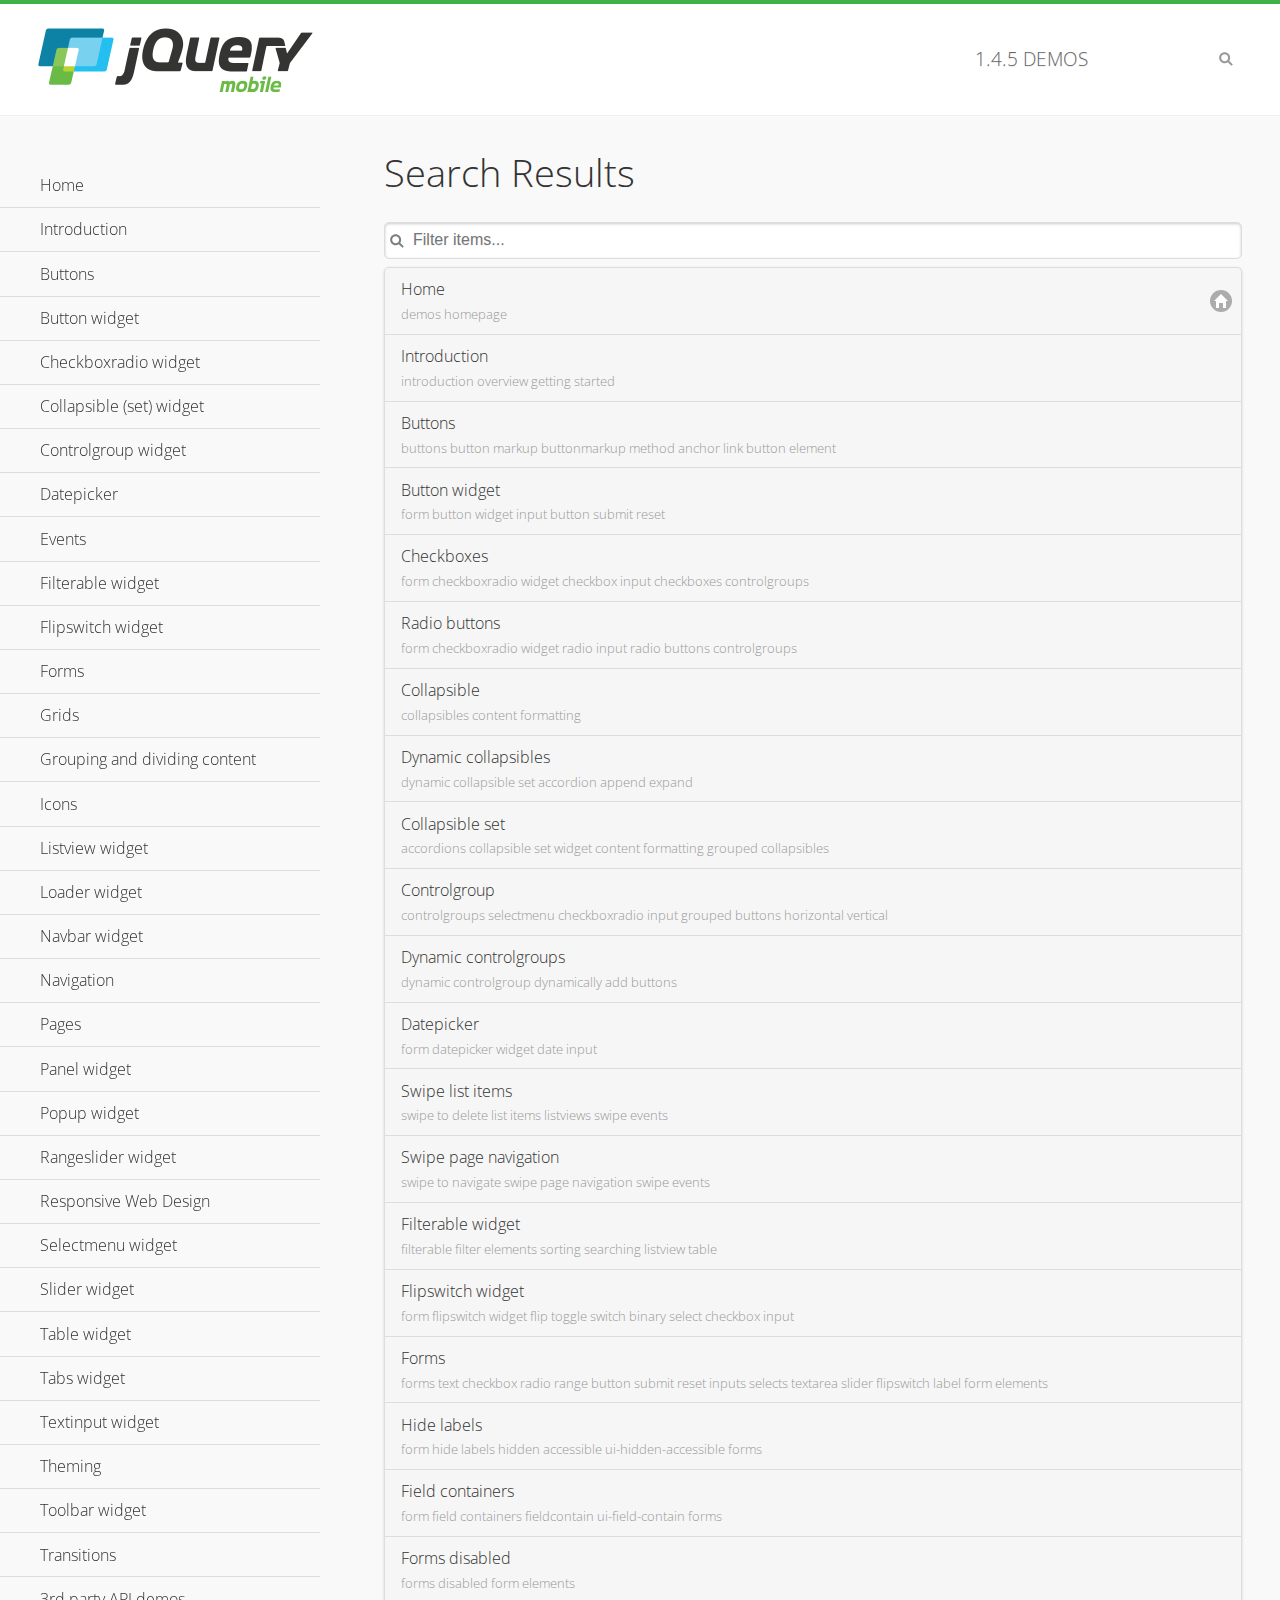
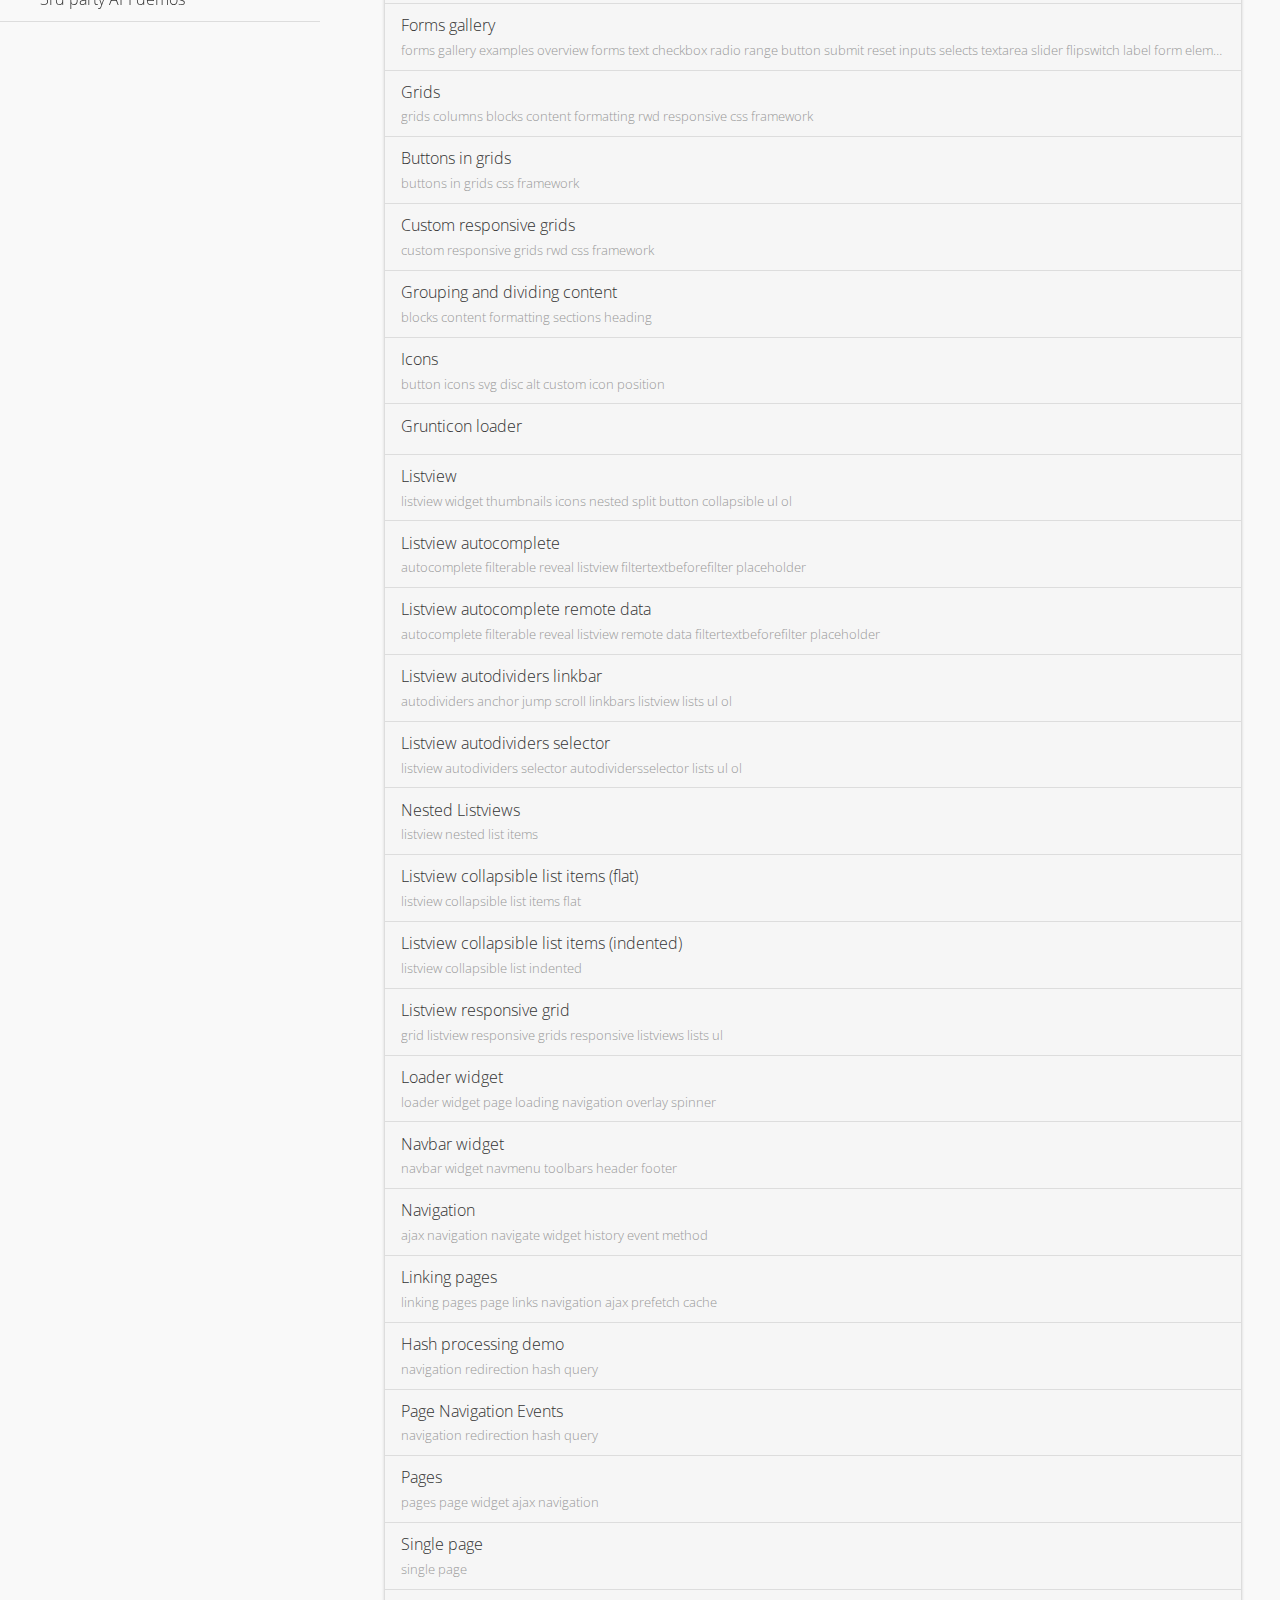
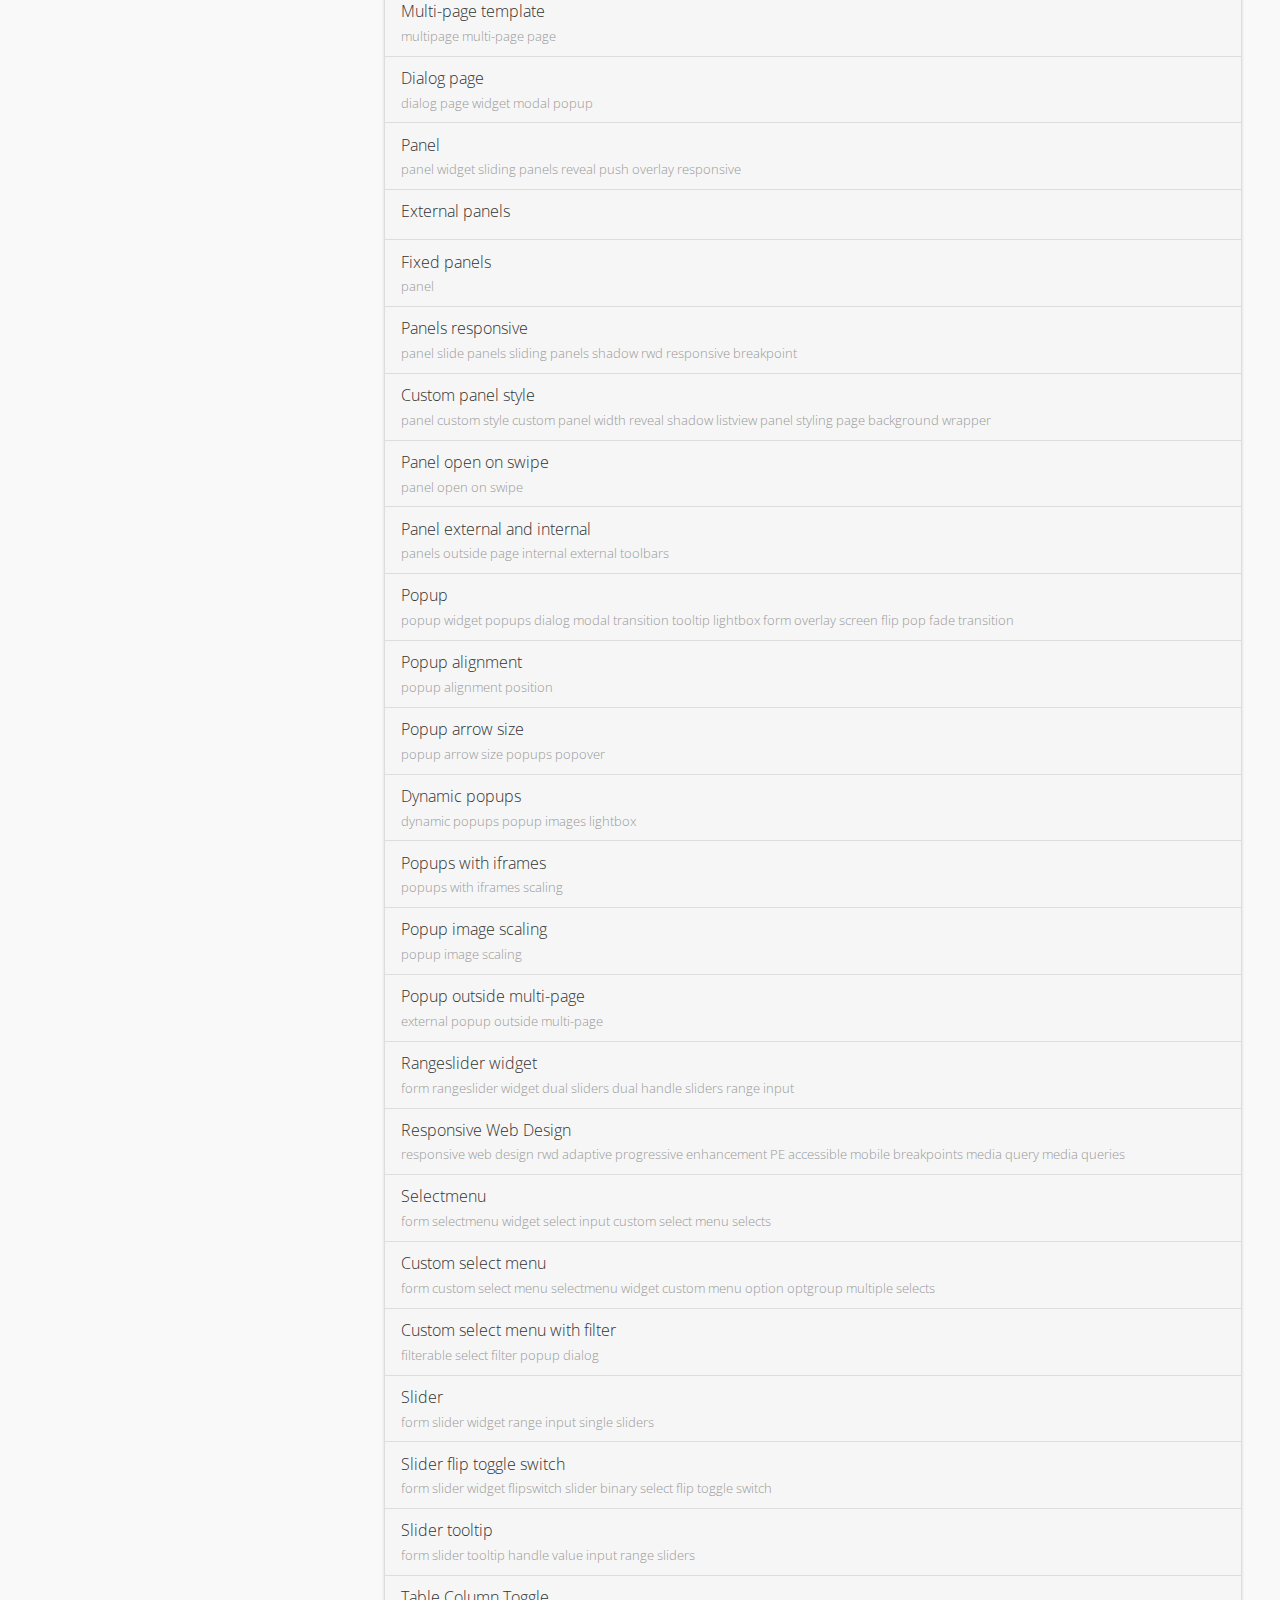
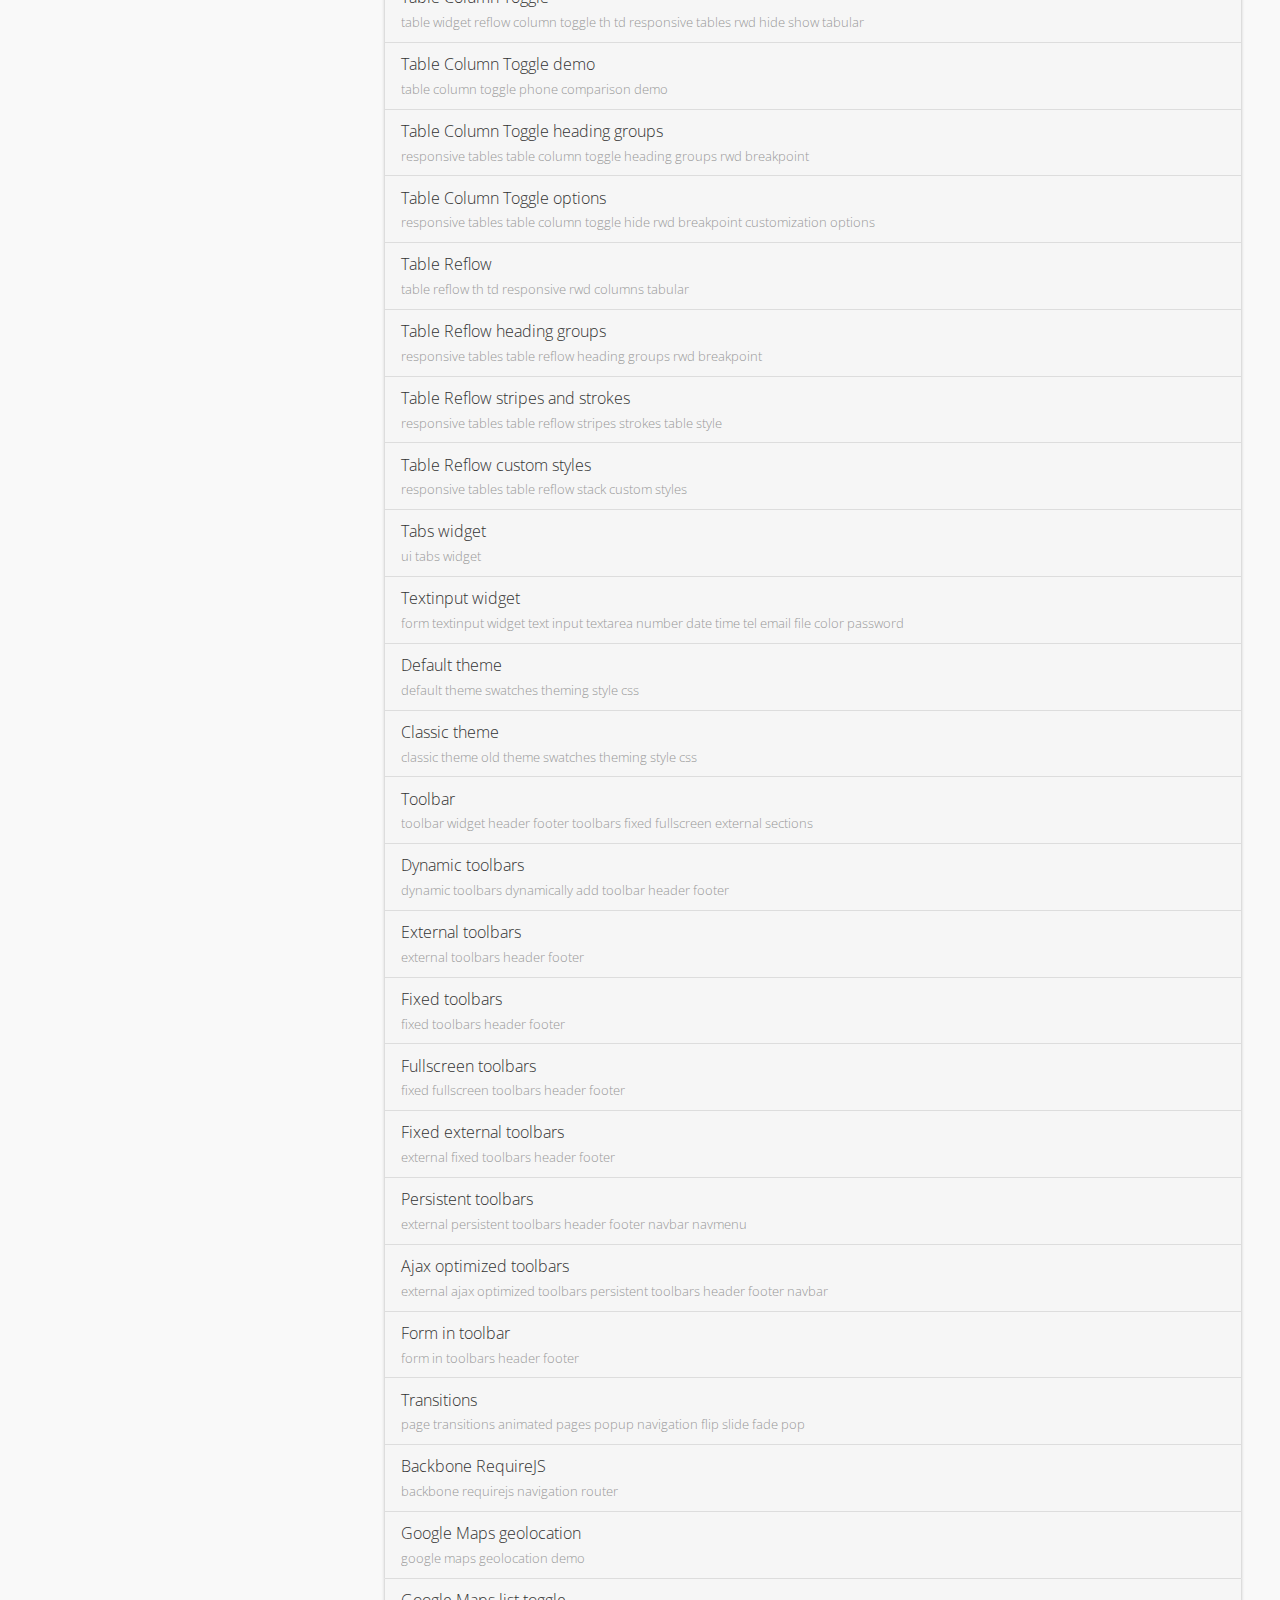
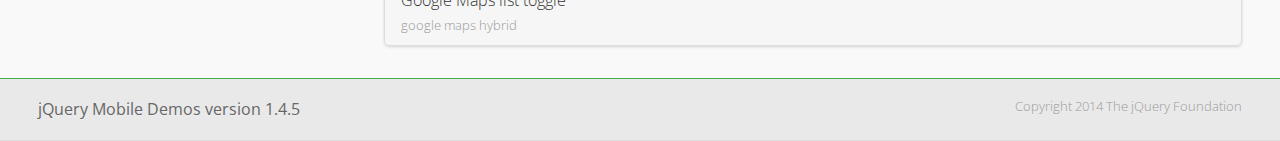
<file: js/jquery.mobile-1.4.5/demos/_search/index.html>
<!DOCTYPE html>
<html>
<head>
	<meta charset="utf-8">
	<meta name="viewport" content="width=device-width, initial-scale=1">
	<title>jQuery Mobile Demos</title>
	<link rel="stylesheet" href="../css/themes/default/jquery.mobile-1.4.5.min.css">
	<link rel="stylesheet" href="../_assets/css/jqm-demos.css">
	<link rel="shortcut icon" href="../_assets/favicon.ico">
    <link rel="stylesheet" href="http://fonts.googleapis.com/css?family=Open+Sans:300,400,700">
	<script src="../js/jquery.js"></script>
	<script src="../_assets/js/index.js"></script>
	<script src="../js/jquery.mobile-1.4.5.min.js"></script>

</head>
<body>
<div data-role="page" class="jqm-demos jqm-demos-index jqm-demos-search-results">

	<div data-role="header" class="jqm-header">
		<h2><a href="../" title="jQuery Mobile Demos home"><img src="../_assets/img/jquery-logo.png" alt="jQuery Mobile"></a></h2>
		<p><span class="jqm-version"></span> Demos</p>
		<a href="#" class="jqm-navmenu-link ui-btn ui-btn-icon-notext ui-corner-all ui-icon-bars ui-nodisc-icon ui-alt-icon ui-btn-left">Menu</a>
		<a href="#" class="jqm-search-link ui-btn ui-btn-icon-notext ui-corner-all ui-icon-search ui-nodisc-icon ui-alt-icon ui-btn-right">Search</a>
	</div><!-- /header -->

	<div role="main" class="ui-content jqm-content">

		<h1>Search Results</h1>

        <div class="jqm-search-results-wrap">
	        <ul class="jqm-list jqm-search-results-list">
<li data-filtertext="demos homepage" data-icon="home"><a href=".././">Home</a></li>
<li data-filtertext="introduction overview getting started"><a href="../intro/" data-ajax="false">Introduction</a></li>
<li data-filtertext="buttons button markup buttonmarkup method anchor link button element"><a href="../button-markup/" data-ajax="false">Buttons</a></li>
<li data-filtertext="form button widget input button submit reset"><a href="../button/" data-ajax="false">Button widget</a></li>
<li data-role="collapsible" data-enhanced="true" data-collapsed-icon="carat-d" data-expanded-icon="carat-u" data-iconpos="right" data-inset="false" class="ui-collapsible ui-collapsible-themed-content ui-collapsible-collapsed">
	<h3 class="ui-collapsible-heading ui-collapsible-heading-collapsed">
		<a href="#" class="ui-collapsible-heading-toggle ui-btn ui-btn-icon-right ui-btn-inherit ui-icon-carat-d">
		    Checkboxradio widget<span class="ui-collapsible-heading-status"> click to expand contents</span>
		</a>
	</h3>
	<div class="ui-collapsible-content ui-body-inherit ui-collapsible-content-collapsed" aria-hidden="true">
		<ul>
			<li data-filtertext="form checkboxradio widget checkbox input checkboxes controlgroups"><a href="../checkboxradio-checkbox/" data-ajax="false">Checkboxes</a></li>
			<li data-filtertext="form checkboxradio widget radio input radio buttons controlgroups"><a href="../checkboxradio-radio/" data-ajax="false">Radio buttons</a></li>
		</ul>
	</div>
</li>
<li data-role="collapsible" data-enhanced="true" data-collapsed-icon="carat-d" data-expanded-icon="carat-u" data-iconpos="right" data-inset="false" class="ui-collapsible ui-collapsible-themed-content ui-collapsible-collapsed">
	<h3 class="ui-collapsible-heading ui-collapsible-heading-collapsed">
		<a href="#" class="ui-collapsible-heading-toggle ui-btn ui-btn-icon-right ui-btn-inherit ui-icon-carat-d">
			Collapsible (set) widget<span class="ui-collapsible-heading-status"> click to expand contents</span>
		</a>
	</h3>
	<div class="ui-collapsible-content ui-body-inherit ui-collapsible-content-collapsed" aria-hidden="true">
		<ul>
			<li data-filtertext="collapsibles content formatting"><a href="../collapsible/" data-ajax="false">Collapsible</a></li>
			<li data-filtertext="dynamic collapsible set accordion append expand"><a href="../collapsible-dynamic/" data-ajax="false">Dynamic collapsibles</a></li>
			<li data-filtertext="accordions collapsible set widget content formatting grouped collapsibles"><a href="../collapsibleset/" data-ajax="false">Collapsible set</a></li>
		</ul>
	</div>
</li>
<li data-role="collapsible" data-enhanced="true" data-collapsed-icon="carat-d" data-expanded-icon="carat-u" data-iconpos="right" data-inset="false" class="ui-collapsible ui-collapsible-themed-content ui-collapsible-collapsed">
	<h3 class="ui-collapsible-heading ui-collapsible-heading-collapsed">
		<a href="#" class="ui-collapsible-heading-toggle ui-btn ui-btn-icon-right ui-btn-inherit ui-icon-carat-d">
			Controlgroup widget<span class="ui-collapsible-heading-status"> click to expand contents</span>
		</a>
	</h3>
	<div class="ui-collapsible-content ui-body-inherit ui-collapsible-content-collapsed" aria-hidden="true">
		<ul>
			<li data-filtertext="controlgroups selectmenu checkboxradio input grouped buttons horizontal vertical"><a href="../controlgroup/" data-ajax="false">Controlgroup</a></li>
			<li data-filtertext="dynamic controlgroup dynamically add buttons"><a href="../controlgroup-dynamic/" data-ajax="false">Dynamic controlgroups</a></li>
		</ul>
	</div>
</li>
<li data-filtertext="form datepicker widget date input"><a href="../datepicker/" data-ajax="false">Datepicker</a></li>
<li data-role="collapsible" data-enhanced="true" data-collapsed-icon="carat-d" data-expanded-icon="carat-u" data-iconpos="right" data-inset="false" class="ui-collapsible ui-collapsible-themed-content ui-collapsible-collapsed">
	<h3 class="ui-collapsible-heading ui-collapsible-heading-collapsed">
		<a href="#" class="ui-collapsible-heading-toggle ui-btn ui-btn-icon-right ui-btn-inherit ui-icon-carat-d">
			Events<span class="ui-collapsible-heading-status"> click to expand contents</span>
		</a>
	</h3>
	<div class="ui-collapsible-content ui-body-inherit ui-collapsible-content-collapsed" aria-hidden="true">
		<ul>
			<li data-filtertext="swipe to delete list items listviews swipe events"><a href="../swipe-list/" data-ajax="false">Swipe list items</a></li>
			<li data-filtertext="swipe to navigate swipe page navigation swipe events"><a href="../swipe-page/" data-ajax="false">Swipe page navigation</a></li>
		</ul>
	</div>
</li>
<li data-filtertext="filterable filter elements sorting searching listview table"><a href="../filterable/" data-ajax="false">Filterable widget</a></li>
<li data-filtertext="form flipswitch widget flip toggle switch binary select checkbox input"><a href="../flipswitch/" data-ajax="false">Flipswitch widget</a></li>
<li data-role="collapsible" data-enhanced="true" data-collapsed-icon="carat-d" data-expanded-icon="carat-u" data-iconpos="right" data-inset="false" class="ui-collapsible ui-collapsible-themed-content ui-collapsible-collapsed">
	<h3 class="ui-collapsible-heading ui-collapsible-heading-collapsed">
		<a href="#" class="ui-collapsible-heading-toggle ui-btn ui-btn-icon-right ui-btn-inherit ui-icon-carat-d">
			Forms<span class="ui-collapsible-heading-status"> click to expand contents</span>
		</a>
	</h3>
	<div class="ui-collapsible-content ui-body-inherit ui-collapsible-content-collapsed" aria-hidden="true">
		<ul>
			<li data-filtertext="forms text checkbox radio range button submit reset inputs selects textarea slider flipswitch label form elements"><a href="../forms/" data-ajax="false">Forms</a></li>
			<li data-filtertext="form hide labels hidden accessible ui-hidden-accessible forms"><a href="../forms-label-hidden-accessible/" data-ajax="false">Hide labels</a></li>
			<li data-filtertext="form field containers fieldcontain ui-field-contain forms"><a href="../forms-field-contain/" data-ajax="false">Field containers</a></li>
			<li data-filtertext="forms disabled form elements"><a href="../forms-disabled/" data-ajax="false">Forms disabled</a></li>
			<li data-filtertext="forms gallery examples overview forms text checkbox radio range button submit reset inputs selects textarea slider flipswitch label form elements"><a href="../forms-gallery/" data-ajax="false">Forms gallery</a></li>
		</ul>
	</div>
</li>
<li data-role="collapsible" data-enhanced="true" data-collapsed-icon="carat-d" data-expanded-icon="carat-u" data-iconpos="right" data-inset="false" class="ui-collapsible ui-collapsible-themed-content ui-collapsible-collapsed">
	<h3 class="ui-collapsible-heading ui-collapsible-heading-collapsed">
		<a href="#" class="ui-collapsible-heading-toggle ui-btn ui-btn-icon-right ui-btn-inherit ui-icon-carat-d">
			Grids<span class="ui-collapsible-heading-status"> click to expand contents</span>
		</a>
	</h3>
	<div class="ui-collapsible-content ui-body-inherit ui-collapsible-content-collapsed" aria-hidden="true">
		<ul>
			<li data-filtertext="grids columns blocks content formatting rwd responsive css framework"><a href="../grids/" data-ajax="false">Grids</a></li>
			<li data-filtertext="buttons in grids css framework"><a href="../grids-buttons/" data-ajax="false">Buttons in grids</a></li>
			<li data-filtertext="custom responsive grids rwd css framework"><a href="../grids-custom-responsive/" data-ajax="false">Custom responsive grids</a></li>
		</ul>
	</div>
</li>
<li data-filtertext="blocks content formatting sections heading"><a href="../body-bar-classes/" data-ajax="false">Grouping and dividing content</a></li>
<li data-role="collapsible" data-enhanced="true" data-collapsed-icon="carat-d" data-expanded-icon="carat-u" data-iconpos="right" data-inset="false" class="ui-collapsible ui-collapsible-themed-content ui-collapsible-collapsed">
	<h3 class="ui-collapsible-heading ui-collapsible-heading-collapsed">
		<a href="#" class="ui-collapsible-heading-toggle ui-btn ui-btn-icon-right ui-btn-inherit ui-icon-carat-d">
			Icons<span class="ui-collapsible-heading-status"> click to expand contents</span>
		</a>
	</h3>
	<div class="ui-collapsible-content ui-body-inherit ui-collapsible-content-collapsed" aria-hidden="true">
		<ul>
			<li data-filtertext="button icons svg disc alt custom icon position"><a href="../icons/" data-ajax="false">Icons</a></li>
			<li data-filtertext=""><a href="../icons-grunticon/" data-ajax="false">Grunticon loader</a></li>
		</ul>
	</div>
</li>
<li data-role="collapsible" data-enhanced="true" data-collapsed-icon="carat-d" data-expanded-icon="carat-u" data-iconpos="right" data-inset="false" class="ui-collapsible ui-collapsible-themed-content ui-collapsible-collapsed">
	<h3 class="ui-collapsible-heading ui-collapsible-heading-collapsed">
		<a href="#" class="ui-collapsible-heading-toggle ui-btn ui-btn-icon-right ui-btn-inherit ui-icon-carat-d">
			Listview widget<span class="ui-collapsible-heading-status"> click to expand contents</span>
		</a>
	</h3>
	<div class="ui-collapsible-content ui-body-inherit ui-collapsible-content-collapsed" aria-hidden="true">
		<ul>
			<li data-filtertext="listview widget thumbnails icons nested split button collapsible ul ol"><a href="../listview/" data-ajax="false">Listview</a></li>
			<li data-filtertext="autocomplete filterable reveal listview filtertextbeforefilter placeholder"><a href="../listview-autocomplete/" data-ajax="false">Listview autocomplete</a></li>
			<li data-filtertext="autocomplete filterable reveal listview remote data filtertextbeforefilter placeholder"><a href="../listview-autocomplete-remote/" data-ajax="false">Listview autocomplete remote data</a></li>
			<li data-filtertext="autodividers anchor jump scroll linkbars listview lists ul ol"><a href="../listview-autodividers-linkbar/" data-ajax="false">Listview autodividers linkbar</a></li>
			<li data-filtertext="listview autodividers selector autodividersselector lists ul ol"><a href="../listview-autodividers-selector/" data-ajax="false">Listview autodividers selector</a></li>
			<li data-filtertext="listview nested list items"><a href="../listview-nested-lists/" data-ajax="false">Nested Listviews</a></li>
			<li data-filtertext="listview collapsible list items flat"><a href="../listview-collapsible-item-flat/" data-ajax="false">Listview collapsible list items (flat)</a></li>
			<li data-filtertext="listview collapsible list indented"><a href="../listview-collapsible-item-indented/" data-ajax="false">Listview collapsible list items (indented)</a></li>
			<li data-filtertext="grid listview responsive grids responsive listviews lists ul"><a href="../listview-grid/" data-ajax="false">Listview responsive grid</a></li>
		</ul>
	</div>
</li>
<li data-filtertext="loader widget page loading navigation overlay spinner"><a href="../loader/" data-ajax="false">Loader widget</a></li>
<li data-filtertext="navbar widget navmenu toolbars header footer"><a href="../navbar/" data-ajax="false">Navbar widget</a></li>
<li data-role="collapsible" data-enhanced="true" data-collapsed-icon="carat-d" data-expanded-icon="carat-u" data-iconpos="right" data-inset="false" class="ui-collapsible ui-collapsible-themed-content ui-collapsible-collapsed">
	<h3 class="ui-collapsible-heading ui-collapsible-heading-collapsed">
		<a href="#" class="ui-collapsible-heading-toggle ui-btn ui-btn-icon-right ui-btn-inherit ui-icon-carat-d">
			Navigation<span class="ui-collapsible-heading-status"> click to expand contents</span>
		</a>
	</h3>
	<div class="ui-collapsible-content ui-body-inherit ui-collapsible-content-collapsed" aria-hidden="true">
		<ul>
			<li data-filtertext="ajax navigation navigate widget history event method"><a href="../navigation/" data-ajax="false">Navigation</a></li>
			<li data-filtertext="linking pages page links navigation ajax prefetch cache"><a href="../navigation-linking-pages/" data-ajax="false">Linking pages</a></li>
			<!-- <li data-filtertext="php redirect server redirection server-side navigation"><a href="../navigation-php-redirect/" data-ajax="false">PHP redirect demo</a></li>-->
			<li data-filtertext="navigation redirection hash query"><a href="../navigation-hash-processing/" data-ajax="false">Hash processing demo</a></li>
			<li data-filtertext="navigation redirection hash query"><a href="../page-events/" data-ajax="false">Page Navigation Events</a></li>
		</ul>
	</div>
</li>
<li data-role="collapsible" data-enhanced="true" data-collapsed-icon="carat-d" data-expanded-icon="carat-u" data-iconpos="right" data-inset="false" class="ui-collapsible ui-collapsible-themed-content ui-collapsible-collapsed">
	<h3 class="ui-collapsible-heading ui-collapsible-heading-collapsed">
		<a href="#" class="ui-collapsible-heading-toggle ui-btn ui-btn-icon-right ui-btn-inherit ui-icon-carat-d">
			Pages<span class="ui-collapsible-heading-status"> click to expand contents</span>
		</a>
	</h3>
	<div class="ui-collapsible-content ui-body-inherit ui-collapsible-content-collapsed" aria-hidden="true">
		<ul>
			<li data-filtertext="pages page widget ajax navigation"><a href="../pages/" data-ajax="false">Pages</a></li>
			<li data-filtertext="single page"><a href="../pages-single-page/" data-ajax="false">Single page</a></li>
			<li data-filtertext="multipage multi-page page"><a href="../pages-multi-page/" data-ajax="false">Multi-page template</a></li>
			<li data-filtertext="dialog page widget modal popup"><a href="../pages-dialog/" data-ajax="false">Dialog page</a></li>
		</ul>
	</div>
</li>
<li data-role="collapsible" data-enhanced="true" data-collapsed-icon="carat-d" data-expanded-icon="carat-u" data-iconpos="right" data-inset="false" class="ui-collapsible ui-collapsible-themed-content ui-collapsible-collapsed">
	<h3 class="ui-collapsible-heading ui-collapsible-heading-collapsed">
		<a href="#" class="ui-collapsible-heading-toggle ui-btn ui-btn-icon-right ui-btn-inherit ui-icon-carat-d">
			Panel widget<span class="ui-collapsible-heading-status"> click to expand contents</span>
		</a>
	</h3>
	<div class="ui-collapsible-content ui-body-inherit ui-collapsible-content-collapsed" aria-hidden="true">
		<ul>
			<li data-filtertext="panel widget sliding panels reveal push overlay responsive"><a href="../panel/" data-ajax="false">Panel</a></li>
			<li data-filtertext=""><a href="../panel-external/" data-ajax="false">External panels</a></li>
			<li data-filtertext="panel "><a href="../panel-fixed/" data-ajax="false">Fixed panels</a></li>
			<li data-filtertext="panel slide panels sliding panels shadow rwd responsive breakpoint"><a href="../panel-responsive/" data-ajax="false">Panels responsive</a></li>
			<li data-filtertext="panel custom style custom panel width reveal shadow listview panel styling page background wrapper"><a href="../panel-styling/" data-ajax="false">Custom panel style</a></li>
			<li data-filtertext="panel open on swipe"><a href="../panel-swipe-open/" data-ajax="false">Panel open on swipe</a></li>
			<li data-filtertext="panels outside page internal external toolbars"><a href="../panel-external-internal/" data-ajax="false">Panel external and internal</a></li>
		</ul>
	</div>
</li>
<li data-role="collapsible" data-enhanced="true" data-collapsed-icon="carat-d" data-expanded-icon="carat-u" data-iconpos="right" data-inset="false" class="ui-collapsible ui-collapsible-themed-content ui-collapsible-collapsed">
	<h3 class="ui-collapsible-heading ui-collapsible-heading-collapsed">
		<a href="#" class="ui-collapsible-heading-toggle ui-btn ui-btn-icon-right ui-btn-inherit ui-icon-carat-d">
			Popup widget<span class="ui-collapsible-heading-status"> click to expand contents</span>
		</a>
	</h3>
	<div class="ui-collapsible-content ui-body-inherit ui-collapsible-content-collapsed" aria-hidden="true">
		<ul>
			<li data-filtertext="popup widget popups dialog modal transition tooltip lightbox form overlay screen flip pop fade transition"><a href="../popup/" data-ajax="false">Popup</a></li>
			<li data-filtertext="popup alignment position"><a href="../popup-alignment/" data-ajax="false">Popup alignment</a></li>
			<li data-filtertext="popup arrow size popups popover"><a href="../popup-arrow-size/" data-ajax="false">Popup arrow size</a></li>
			<li data-filtertext="dynamic popups popup images lightbox"><a href="../popup-dynamic/" data-ajax="false">Dynamic popups</a></li>
			<li data-filtertext="popups with iframes scaling"><a href="../popup-iframe/" data-ajax="false">Popups with iframes</a></li>
			<li data-filtertext="popup image scaling"><a href="../popup-image-scaling/" data-ajax="false">Popup image scaling</a></li>
			<li data-filtertext="external popup outside multi-page"><a href="../popup-outside-multipage/" data-ajax="false">Popup outside multi-page</a></li>
		</ul>
	</div>
</li>
<li data-filtertext="form rangeslider widget dual sliders dual handle sliders range input"><a href="../rangeslider/" data-ajax="false">Rangeslider widget</a></li>
<li data-filtertext="responsive web design rwd adaptive progressive enhancement PE accessible mobile breakpoints media query media queries"><a href="../rwd/" data-ajax="false">Responsive Web Design</a></li>
<li data-role="collapsible" data-enhanced="true" data-collapsed-icon="carat-d" data-expanded-icon="carat-u" data-iconpos="right" data-inset="false" class="ui-collapsible ui-collapsible-themed-content ui-collapsible-collapsed">
	<h3 class="ui-collapsible-heading ui-collapsible-heading-collapsed">
		<a href="#" class="ui-collapsible-heading-toggle ui-btn ui-btn-icon-right ui-btn-inherit ui-icon-carat-d">
			Selectmenu widget<span class="ui-collapsible-heading-status"> click to expand contents</span>
		</a>
	</h3>
	<div class="ui-collapsible-content ui-body-inherit ui-collapsible-content-collapsed" aria-hidden="true">
		<ul>
			<li data-filtertext="form selectmenu widget select input custom select menu selects"><a href="../selectmenu/" data-ajax="false">Selectmenu</a></li>
			<li data-filtertext="form custom select menu selectmenu widget custom menu option optgroup multiple selects"><a href="../selectmenu-custom/" data-ajax="false">Custom select menu</a></li>
			<li data-filtertext="filterable select filter popup dialog"><a href="../selectmenu-custom-filter/" data-ajax="false">Custom select menu with filter</a></li>
		</ul>
	</div>
</li>
<li data-role="collapsible" data-enhanced="true" data-collapsed-icon="carat-d" data-expanded-icon="carat-u" data-iconpos="right" data-inset="false" class="ui-collapsible ui-collapsible-themed-content ui-collapsible-collapsed">
	<h3 class="ui-collapsible-heading ui-collapsible-heading-collapsed">
		<a href="#" class="ui-collapsible-heading-toggle ui-btn ui-btn-icon-right ui-btn-inherit ui-icon-carat-d">
			Slider widget<span class="ui-collapsible-heading-status"> click to expand contents</span>
		</a>
	</h3>
	<div class="ui-collapsible-content ui-body-inherit ui-collapsible-content-collapsed" aria-hidden="true">
		<ul>
			<li data-filtertext="form slider widget range input single sliders"><a href="../slider/" data-ajax="false">Slider</a></li>
			<li data-filtertext="form slider widget flipswitch slider binary select flip toggle switch"><a href="../slider-flipswitch/" data-ajax="false">Slider flip toggle switch</a></li>
			<li data-filtertext="form slider tooltip handle value input range sliders"><a href="../slider-tooltip/" data-ajax="false">Slider tooltip</a></li>
		</ul>
	</div>
</li>
<li data-role="collapsible" data-enhanced="true" data-collapsed-icon="carat-d" data-expanded-icon="carat-u" data-iconpos="right" data-inset="false" class="ui-collapsible ui-collapsible-themed-content ui-collapsible-collapsed">
	<h3 class="ui-collapsible-heading ui-collapsible-heading-collapsed">
		<a href="#" class="ui-collapsible-heading-toggle ui-btn ui-btn-icon-right ui-btn-inherit ui-icon-carat-d">
			Table widget<span class="ui-collapsible-heading-status"> click to expand contents</span>
		</a>
	</h3>
	<div class="ui-collapsible-content ui-body-inherit ui-collapsible-content-collapsed" aria-hidden="true">
		<ul>
			<li data-filtertext="table widget reflow column toggle th td responsive tables rwd hide show tabular"><a href="../table-column-toggle/" data-ajax="false">Table Column Toggle</a></li>
			<li data-filtertext="table column toggle phone comparison demo"><a href="../table-column-toggle-example/" data-ajax="false">Table Column Toggle demo</a></li>
			<li data-filtertext="responsive tables table column toggle heading groups rwd breakpoint"><a href="../table-column-toggle-heading-groups/" data-ajax="false">Table Column Toggle heading groups</a></li>
			<li data-filtertext="responsive tables table column toggle hide rwd breakpoint customization options"><a href="../table-column-toggle-options/" data-ajax="false">Table Column Toggle options</a></li>
			<li data-filtertext="table reflow th td responsive rwd columns tabular"><a href="../table-reflow/" data-ajax="false">Table Reflow</a></li>
			<li data-filtertext="responsive tables table reflow heading groups rwd breakpoint"><a href="../table-reflow-heading-groups/" data-ajax="false">Table Reflow heading groups</a></li>
			<li data-filtertext="responsive tables table reflow stripes strokes table style"><a href="../table-reflow-stripes-strokes/" data-ajax="false">Table Reflow stripes and strokes</a></li>
			<li data-filtertext="responsive tables table reflow stack custom styles"><a href="../table-reflow-styling/" data-ajax="false">Table Reflow custom styles</a></li>
		</ul>
	</div>
</li>
<li data-filtertext="ui tabs widget"><a href="../tabs/" data-ajax="false">Tabs widget</a></li>
<li data-filtertext="form textinput widget text input textarea number date time tel email file color password"><a href="../textinput/" data-ajax="false">Textinput widget</a></li>
<li data-role="collapsible" data-enhanced="true" data-collapsed-icon="carat-d" data-expanded-icon="carat-u" data-iconpos="right" data-inset="false" class="ui-collapsible ui-collapsible-themed-content ui-collapsible-collapsed">
	<h3 class="ui-collapsible-heading ui-collapsible-heading-collapsed">
		<a href="#" class="ui-collapsible-heading-toggle ui-btn ui-btn-icon-right ui-btn-inherit ui-icon-carat-d">
			Theming<span class="ui-collapsible-heading-status"> click to expand contents</span>
		</a>
	</h3>
	<div class="ui-collapsible-content ui-body-inherit ui-collapsible-content-collapsed" aria-hidden="true">
		<ul>
			<li data-filtertext="default theme swatches theming style css"><a href="../theme-default/" data-ajax="false">Default theme</a></li>
			<li data-filtertext="classic theme old theme swatches theming style css"><a href="../theme-classic/" data-ajax="false">Classic theme</a></li>
		</ul>
	</div>
</li>
<li data-role="collapsible" data-enhanced="true" data-collapsed-icon="carat-d" data-expanded-icon="carat-u" data-iconpos="right" data-inset="false" class="ui-collapsible ui-collapsible-themed-content ui-collapsible-collapsed">
	<h3 class="ui-collapsible-heading ui-collapsible-heading-collapsed">
		<a href="#" class="ui-collapsible-heading-toggle ui-btn ui-btn-icon-right ui-btn-inherit ui-icon-carat-d">
			Toolbar widget<span class="ui-collapsible-heading-status"> click to expand contents</span>
		</a>
	</h3>
	<div class="ui-collapsible-content ui-body-inherit ui-collapsible-content-collapsed" aria-hidden="true">
		<ul>
			<li data-filtertext="toolbar widget header footer toolbars fixed fullscreen external sections"><a href="../toolbar/" data-ajax="false">Toolbar</a></li>
			<li data-filtertext="dynamic toolbars dynamically add toolbar header footer"><a href="../toolbar-dynamic/" data-ajax="false">Dynamic toolbars</a></li>
			<li data-filtertext="external toolbars header footer"><a href="../toolbar-external/" data-ajax="false">External toolbars</a></li>
			<li data-filtertext="fixed toolbars header footer"><a href="../toolbar-fixed/" data-ajax="false">Fixed toolbars</a></li>
			<li data-filtertext="fixed fullscreen toolbars header footer"><a href="../toolbar-fixed-fullscreen/" data-ajax="false">Fullscreen toolbars</a></li>
			<li data-filtertext="external fixed toolbars header footer"><a href="../toolbar-fixed-external/" data-ajax="false">Fixed external toolbars</a></li>
			<li data-filtertext="external persistent toolbars header footer navbar navmenu"><a href="../toolbar-fixed-persistent/" data-ajax="false">Persistent toolbars</a></li>
			<li data-filtertext="external ajax optimized toolbars persistent toolbars header footer navbar"><a href="../toolbar-fixed-persistent-optimized/" data-ajax="false">Ajax optimized toolbars</a></li>
			<li data-filtertext="form in toolbars header footer"><a href="../toolbar-fixed-forms/" data-ajax="false">Form in toolbar</a></li>
		</ul>
	</div>
</li>
<li data-filtertext="page transitions animated pages popup navigation flip slide fade pop"><a href="../transitions/" data-ajax="false">Transitions</a></li>
<li data-role="collapsible" data-enhanced="true" data-collapsed-icon="carat-d" data-expanded-icon="carat-u" data-iconpos="right" data-inset="false" class="ui-collapsible ui-collapsible-themed-content ui-collapsible-collapsed">
	<h3 class="ui-collapsible-heading ui-collapsible-heading-collapsed">
		<a href="#" class="ui-collapsible-heading-toggle ui-btn ui-btn-icon-right ui-btn-inherit ui-icon-carat-d">
			3rd party API demos<span class="ui-collapsible-heading-status"> click to expand contents</span>
		</a>
	</h3>
	<div class="ui-collapsible-content ui-body-inherit ui-collapsible-content-collapsed" aria-hidden="true">
		<ul>
			<li data-filtertext="backbone requirejs navigation router"><a href="../backbone-requirejs/" data-ajax="false">Backbone RequireJS</a></li>
			<li data-filtertext="google maps geolocation demo"><a href="../map-geolocation/" data-ajax="false">Google Maps geolocation</a></li>
			<li data-filtertext="google maps hybrid"><a href="../map-list-toggle/" data-ajax="false">Google Maps list toggle</a></li>
		</ul>
	</div>
</li>



	        </ul>
	    </div>

	</div><!-- /content -->
	    <div data-role="panel" class="jqm-navmenu-panel" data-position="left" data-display="overlay" data-theme="a">
	    	<ul class="jqm-list ui-alt-icon ui-nodisc-icon">
<li data-filtertext="demos homepage" data-icon="home"><a href=".././">Home</a></li>
<li data-filtertext="introduction overview getting started"><a href="../intro/" data-ajax="false">Introduction</a></li>
<li data-filtertext="buttons button markup buttonmarkup method anchor link button element"><a href="../button-markup/" data-ajax="false">Buttons</a></li>
<li data-filtertext="form button widget input button submit reset"><a href="../button/" data-ajax="false">Button widget</a></li>
<li data-role="collapsible" data-enhanced="true" data-collapsed-icon="carat-d" data-expanded-icon="carat-u" data-iconpos="right" data-inset="false" class="ui-collapsible ui-collapsible-themed-content ui-collapsible-collapsed">
	<h3 class="ui-collapsible-heading ui-collapsible-heading-collapsed">
		<a href="#" class="ui-collapsible-heading-toggle ui-btn ui-btn-icon-right ui-btn-inherit ui-icon-carat-d">
		    Checkboxradio widget<span class="ui-collapsible-heading-status"> click to expand contents</span>
		</a>
	</h3>
	<div class="ui-collapsible-content ui-body-inherit ui-collapsible-content-collapsed" aria-hidden="true">
		<ul>
			<li data-filtertext="form checkboxradio widget checkbox input checkboxes controlgroups"><a href="../checkboxradio-checkbox/" data-ajax="false">Checkboxes</a></li>
			<li data-filtertext="form checkboxradio widget radio input radio buttons controlgroups"><a href="../checkboxradio-radio/" data-ajax="false">Radio buttons</a></li>
		</ul>
	</div>
</li>
<li data-role="collapsible" data-enhanced="true" data-collapsed-icon="carat-d" data-expanded-icon="carat-u" data-iconpos="right" data-inset="false" class="ui-collapsible ui-collapsible-themed-content ui-collapsible-collapsed">
	<h3 class="ui-collapsible-heading ui-collapsible-heading-collapsed">
		<a href="#" class="ui-collapsible-heading-toggle ui-btn ui-btn-icon-right ui-btn-inherit ui-icon-carat-d">
			Collapsible (set) widget<span class="ui-collapsible-heading-status"> click to expand contents</span>
		</a>
	</h3>
	<div class="ui-collapsible-content ui-body-inherit ui-collapsible-content-collapsed" aria-hidden="true">
		<ul>
			<li data-filtertext="collapsibles content formatting"><a href="../collapsible/" data-ajax="false">Collapsible</a></li>
			<li data-filtertext="dynamic collapsible set accordion append expand"><a href="../collapsible-dynamic/" data-ajax="false">Dynamic collapsibles</a></li>
			<li data-filtertext="accordions collapsible set widget content formatting grouped collapsibles"><a href="../collapsibleset/" data-ajax="false">Collapsible set</a></li>
		</ul>
	</div>
</li>
<li data-role="collapsible" data-enhanced="true" data-collapsed-icon="carat-d" data-expanded-icon="carat-u" data-iconpos="right" data-inset="false" class="ui-collapsible ui-collapsible-themed-content ui-collapsible-collapsed">
	<h3 class="ui-collapsible-heading ui-collapsible-heading-collapsed">
		<a href="#" class="ui-collapsible-heading-toggle ui-btn ui-btn-icon-right ui-btn-inherit ui-icon-carat-d">
			Controlgroup widget<span class="ui-collapsible-heading-status"> click to expand contents</span>
		</a>
	</h3>
	<div class="ui-collapsible-content ui-body-inherit ui-collapsible-content-collapsed" aria-hidden="true">
		<ul>
			<li data-filtertext="controlgroups selectmenu checkboxradio input grouped buttons horizontal vertical"><a href="../controlgroup/" data-ajax="false">Controlgroup</a></li>
			<li data-filtertext="dynamic controlgroup dynamically add buttons"><a href="../controlgroup-dynamic/" data-ajax="false">Dynamic controlgroups</a></li>
		</ul>
	</div>
</li>
<li data-filtertext="form datepicker widget date input"><a href="../datepicker/" data-ajax="false">Datepicker</a></li>
<li data-role="collapsible" data-enhanced="true" data-collapsed-icon="carat-d" data-expanded-icon="carat-u" data-iconpos="right" data-inset="false" class="ui-collapsible ui-collapsible-themed-content ui-collapsible-collapsed">
	<h3 class="ui-collapsible-heading ui-collapsible-heading-collapsed">
		<a href="#" class="ui-collapsible-heading-toggle ui-btn ui-btn-icon-right ui-btn-inherit ui-icon-carat-d">
			Events<span class="ui-collapsible-heading-status"> click to expand contents</span>
		</a>
	</h3>
	<div class="ui-collapsible-content ui-body-inherit ui-collapsible-content-collapsed" aria-hidden="true">
		<ul>
			<li data-filtertext="swipe to delete list items listviews swipe events"><a href="../swipe-list/" data-ajax="false">Swipe list items</a></li>
			<li data-filtertext="swipe to navigate swipe page navigation swipe events"><a href="../swipe-page/" data-ajax="false">Swipe page navigation</a></li>
		</ul>
	</div>
</li>
<li data-filtertext="filterable filter elements sorting searching listview table"><a href="../filterable/" data-ajax="false">Filterable widget</a></li>
<li data-filtertext="form flipswitch widget flip toggle switch binary select checkbox input"><a href="../flipswitch/" data-ajax="false">Flipswitch widget</a></li>
<li data-role="collapsible" data-enhanced="true" data-collapsed-icon="carat-d" data-expanded-icon="carat-u" data-iconpos="right" data-inset="false" class="ui-collapsible ui-collapsible-themed-content ui-collapsible-collapsed">
	<h3 class="ui-collapsible-heading ui-collapsible-heading-collapsed">
		<a href="#" class="ui-collapsible-heading-toggle ui-btn ui-btn-icon-right ui-btn-inherit ui-icon-carat-d">
			Forms<span class="ui-collapsible-heading-status"> click to expand contents</span>
		</a>
	</h3>
	<div class="ui-collapsible-content ui-body-inherit ui-collapsible-content-collapsed" aria-hidden="true">
		<ul>
			<li data-filtertext="forms text checkbox radio range button submit reset inputs selects textarea slider flipswitch label form elements"><a href="../forms/" data-ajax="false">Forms</a></li>
			<li data-filtertext="form hide labels hidden accessible ui-hidden-accessible forms"><a href="../forms-label-hidden-accessible/" data-ajax="false">Hide labels</a></li>
			<li data-filtertext="form field containers fieldcontain ui-field-contain forms"><a href="../forms-field-contain/" data-ajax="false">Field containers</a></li>
			<li data-filtertext="forms disabled form elements"><a href="../forms-disabled/" data-ajax="false">Forms disabled</a></li>
			<li data-filtertext="forms gallery examples overview forms text checkbox radio range button submit reset inputs selects textarea slider flipswitch label form elements"><a href="../forms-gallery/" data-ajax="false">Forms gallery</a></li>
		</ul>
	</div>
</li>
<li data-role="collapsible" data-enhanced="true" data-collapsed-icon="carat-d" data-expanded-icon="carat-u" data-iconpos="right" data-inset="false" class="ui-collapsible ui-collapsible-themed-content ui-collapsible-collapsed">
	<h3 class="ui-collapsible-heading ui-collapsible-heading-collapsed">
		<a href="#" class="ui-collapsible-heading-toggle ui-btn ui-btn-icon-right ui-btn-inherit ui-icon-carat-d">
			Grids<span class="ui-collapsible-heading-status"> click to expand contents</span>
		</a>
	</h3>
	<div class="ui-collapsible-content ui-body-inherit ui-collapsible-content-collapsed" aria-hidden="true">
		<ul>
			<li data-filtertext="grids columns blocks content formatting rwd responsive css framework"><a href="../grids/" data-ajax="false">Grids</a></li>
			<li data-filtertext="buttons in grids css framework"><a href="../grids-buttons/" data-ajax="false">Buttons in grids</a></li>
			<li data-filtertext="custom responsive grids rwd css framework"><a href="../grids-custom-responsive/" data-ajax="false">Custom responsive grids</a></li>
		</ul>
	</div>
</li>
<li data-filtertext="blocks content formatting sections heading"><a href="../body-bar-classes/" data-ajax="false">Grouping and dividing content</a></li>
<li data-role="collapsible" data-enhanced="true" data-collapsed-icon="carat-d" data-expanded-icon="carat-u" data-iconpos="right" data-inset="false" class="ui-collapsible ui-collapsible-themed-content ui-collapsible-collapsed">
	<h3 class="ui-collapsible-heading ui-collapsible-heading-collapsed">
		<a href="#" class="ui-collapsible-heading-toggle ui-btn ui-btn-icon-right ui-btn-inherit ui-icon-carat-d">
			Icons<span class="ui-collapsible-heading-status"> click to expand contents</span>
		</a>
	</h3>
	<div class="ui-collapsible-content ui-body-inherit ui-collapsible-content-collapsed" aria-hidden="true">
		<ul>
			<li data-filtertext="button icons svg disc alt custom icon position"><a href="../icons/" data-ajax="false">Icons</a></li>
			<li data-filtertext=""><a href="../icons-grunticon/" data-ajax="false">Grunticon loader</a></li>
		</ul>
	</div>
</li>
<li data-role="collapsible" data-enhanced="true" data-collapsed-icon="carat-d" data-expanded-icon="carat-u" data-iconpos="right" data-inset="false" class="ui-collapsible ui-collapsible-themed-content ui-collapsible-collapsed">
	<h3 class="ui-collapsible-heading ui-collapsible-heading-collapsed">
		<a href="#" class="ui-collapsible-heading-toggle ui-btn ui-btn-icon-right ui-btn-inherit ui-icon-carat-d">
			Listview widget<span class="ui-collapsible-heading-status"> click to expand contents</span>
		</a>
	</h3>
	<div class="ui-collapsible-content ui-body-inherit ui-collapsible-content-collapsed" aria-hidden="true">
		<ul>
			<li data-filtertext="listview widget thumbnails icons nested split button collapsible ul ol"><a href="../listview/" data-ajax="false">Listview</a></li>
			<li data-filtertext="autocomplete filterable reveal listview filtertextbeforefilter placeholder"><a href="../listview-autocomplete/" data-ajax="false">Listview autocomplete</a></li>
			<li data-filtertext="autocomplete filterable reveal listview remote data filtertextbeforefilter placeholder"><a href="../listview-autocomplete-remote/" data-ajax="false">Listview autocomplete remote data</a></li>
			<li data-filtertext="autodividers anchor jump scroll linkbars listview lists ul ol"><a href="../listview-autodividers-linkbar/" data-ajax="false">Listview autodividers linkbar</a></li>
			<li data-filtertext="listview autodividers selector autodividersselector lists ul ol"><a href="../listview-autodividers-selector/" data-ajax="false">Listview autodividers selector</a></li>
			<li data-filtertext="listview nested list items"><a href="../listview-nested-lists/" data-ajax="false">Nested Listviews</a></li>
			<li data-filtertext="listview collapsible list items flat"><a href="../listview-collapsible-item-flat/" data-ajax="false">Listview collapsible list items (flat)</a></li>
			<li data-filtertext="listview collapsible list indented"><a href="../listview-collapsible-item-indented/" data-ajax="false">Listview collapsible list items (indented)</a></li>
			<li data-filtertext="grid listview responsive grids responsive listviews lists ul"><a href="../listview-grid/" data-ajax="false">Listview responsive grid</a></li>
		</ul>
	</div>
</li>
<li data-filtertext="loader widget page loading navigation overlay spinner"><a href="../loader/" data-ajax="false">Loader widget</a></li>
<li data-filtertext="navbar widget navmenu toolbars header footer"><a href="../navbar/" data-ajax="false">Navbar widget</a></li>
<li data-role="collapsible" data-enhanced="true" data-collapsed-icon="carat-d" data-expanded-icon="carat-u" data-iconpos="right" data-inset="false" class="ui-collapsible ui-collapsible-themed-content ui-collapsible-collapsed">
	<h3 class="ui-collapsible-heading ui-collapsible-heading-collapsed">
		<a href="#" class="ui-collapsible-heading-toggle ui-btn ui-btn-icon-right ui-btn-inherit ui-icon-carat-d">
			Navigation<span class="ui-collapsible-heading-status"> click to expand contents</span>
		</a>
	</h3>
	<div class="ui-collapsible-content ui-body-inherit ui-collapsible-content-collapsed" aria-hidden="true">
		<ul>
			<li data-filtertext="ajax navigation navigate widget history event method"><a href="../navigation/" data-ajax="false">Navigation</a></li>
			<li data-filtertext="linking pages page links navigation ajax prefetch cache"><a href="../navigation-linking-pages/" data-ajax="false">Linking pages</a></li>
			<!-- <li data-filtertext="php redirect server redirection server-side navigation"><a href="../navigation-php-redirect/" data-ajax="false">PHP redirect demo</a></li>-->
			<li data-filtertext="navigation redirection hash query"><a href="../navigation-hash-processing/" data-ajax="false">Hash processing demo</a></li>
			<li data-filtertext="navigation redirection hash query"><a href="../page-events/" data-ajax="false">Page Navigation Events</a></li>
		</ul>
	</div>
</li>
<li data-role="collapsible" data-enhanced="true" data-collapsed-icon="carat-d" data-expanded-icon="carat-u" data-iconpos="right" data-inset="false" class="ui-collapsible ui-collapsible-themed-content ui-collapsible-collapsed">
	<h3 class="ui-collapsible-heading ui-collapsible-heading-collapsed">
		<a href="#" class="ui-collapsible-heading-toggle ui-btn ui-btn-icon-right ui-btn-inherit ui-icon-carat-d">
			Pages<span class="ui-collapsible-heading-status"> click to expand contents</span>
		</a>
	</h3>
	<div class="ui-collapsible-content ui-body-inherit ui-collapsible-content-collapsed" aria-hidden="true">
		<ul>
			<li data-filtertext="pages page widget ajax navigation"><a href="../pages/" data-ajax="false">Pages</a></li>
			<li data-filtertext="single page"><a href="../pages-single-page/" data-ajax="false">Single page</a></li>
			<li data-filtertext="multipage multi-page page"><a href="../pages-multi-page/" data-ajax="false">Multi-page template</a></li>
			<li data-filtertext="dialog page widget modal popup"><a href="../pages-dialog/" data-ajax="false">Dialog page</a></li>
		</ul>
	</div>
</li>
<li data-role="collapsible" data-enhanced="true" data-collapsed-icon="carat-d" data-expanded-icon="carat-u" data-iconpos="right" data-inset="false" class="ui-collapsible ui-collapsible-themed-content ui-collapsible-collapsed">
	<h3 class="ui-collapsible-heading ui-collapsible-heading-collapsed">
		<a href="#" class="ui-collapsible-heading-toggle ui-btn ui-btn-icon-right ui-btn-inherit ui-icon-carat-d">
			Panel widget<span class="ui-collapsible-heading-status"> click to expand contents</span>
		</a>
	</h3>
	<div class="ui-collapsible-content ui-body-inherit ui-collapsible-content-collapsed" aria-hidden="true">
		<ul>
			<li data-filtertext="panel widget sliding panels reveal push overlay responsive"><a href="../panel/" data-ajax="false">Panel</a></li>
			<li data-filtertext=""><a href="../panel-external/" data-ajax="false">External panels</a></li>
			<li data-filtertext="panel "><a href="../panel-fixed/" data-ajax="false">Fixed panels</a></li>
			<li data-filtertext="panel slide panels sliding panels shadow rwd responsive breakpoint"><a href="../panel-responsive/" data-ajax="false">Panels responsive</a></li>
			<li data-filtertext="panel custom style custom panel width reveal shadow listview panel styling page background wrapper"><a href="../panel-styling/" data-ajax="false">Custom panel style</a></li>
			<li data-filtertext="panel open on swipe"><a href="../panel-swipe-open/" data-ajax="false">Panel open on swipe</a></li>
			<li data-filtertext="panels outside page internal external toolbars"><a href="../panel-external-internal/" data-ajax="false">Panel external and internal</a></li>
		</ul>
	</div>
</li>
<li data-role="collapsible" data-enhanced="true" data-collapsed-icon="carat-d" data-expanded-icon="carat-u" data-iconpos="right" data-inset="false" class="ui-collapsible ui-collapsible-themed-content ui-collapsible-collapsed">
	<h3 class="ui-collapsible-heading ui-collapsible-heading-collapsed">
		<a href="#" class="ui-collapsible-heading-toggle ui-btn ui-btn-icon-right ui-btn-inherit ui-icon-carat-d">
			Popup widget<span class="ui-collapsible-heading-status"> click to expand contents</span>
		</a>
	</h3>
	<div class="ui-collapsible-content ui-body-inherit ui-collapsible-content-collapsed" aria-hidden="true">
		<ul>
			<li data-filtertext="popup widget popups dialog modal transition tooltip lightbox form overlay screen flip pop fade transition"><a href="../popup/" data-ajax="false">Popup</a></li>
			<li data-filtertext="popup alignment position"><a href="../popup-alignment/" data-ajax="false">Popup alignment</a></li>
			<li data-filtertext="popup arrow size popups popover"><a href="../popup-arrow-size/" data-ajax="false">Popup arrow size</a></li>
			<li data-filtertext="dynamic popups popup images lightbox"><a href="../popup-dynamic/" data-ajax="false">Dynamic popups</a></li>
			<li data-filtertext="popups with iframes scaling"><a href="../popup-iframe/" data-ajax="false">Popups with iframes</a></li>
			<li data-filtertext="popup image scaling"><a href="../popup-image-scaling/" data-ajax="false">Popup image scaling</a></li>
			<li data-filtertext="external popup outside multi-page"><a href="../popup-outside-multipage/" data-ajax="false">Popup outside multi-page</a></li>
		</ul>
	</div>
</li>
<li data-filtertext="form rangeslider widget dual sliders dual handle sliders range input"><a href="../rangeslider/" data-ajax="false">Rangeslider widget</a></li>
<li data-filtertext="responsive web design rwd adaptive progressive enhancement PE accessible mobile breakpoints media query media queries"><a href="../rwd/" data-ajax="false">Responsive Web Design</a></li>
<li data-role="collapsible" data-enhanced="true" data-collapsed-icon="carat-d" data-expanded-icon="carat-u" data-iconpos="right" data-inset="false" class="ui-collapsible ui-collapsible-themed-content ui-collapsible-collapsed">
	<h3 class="ui-collapsible-heading ui-collapsible-heading-collapsed">
		<a href="#" class="ui-collapsible-heading-toggle ui-btn ui-btn-icon-right ui-btn-inherit ui-icon-carat-d">
			Selectmenu widget<span class="ui-collapsible-heading-status"> click to expand contents</span>
		</a>
	</h3>
	<div class="ui-collapsible-content ui-body-inherit ui-collapsible-content-collapsed" aria-hidden="true">
		<ul>
			<li data-filtertext="form selectmenu widget select input custom select menu selects"><a href="../selectmenu/" data-ajax="false">Selectmenu</a></li>
			<li data-filtertext="form custom select menu selectmenu widget custom menu option optgroup multiple selects"><a href="../selectmenu-custom/" data-ajax="false">Custom select menu</a></li>
			<li data-filtertext="filterable select filter popup dialog"><a href="../selectmenu-custom-filter/" data-ajax="false">Custom select menu with filter</a></li>
		</ul>
	</div>
</li>
<li data-role="collapsible" data-enhanced="true" data-collapsed-icon="carat-d" data-expanded-icon="carat-u" data-iconpos="right" data-inset="false" class="ui-collapsible ui-collapsible-themed-content ui-collapsible-collapsed">
	<h3 class="ui-collapsible-heading ui-collapsible-heading-collapsed">
		<a href="#" class="ui-collapsible-heading-toggle ui-btn ui-btn-icon-right ui-btn-inherit ui-icon-carat-d">
			Slider widget<span class="ui-collapsible-heading-status"> click to expand contents</span>
		</a>
	</h3>
	<div class="ui-collapsible-content ui-body-inherit ui-collapsible-content-collapsed" aria-hidden="true">
		<ul>
			<li data-filtertext="form slider widget range input single sliders"><a href="../slider/" data-ajax="false">Slider</a></li>
			<li data-filtertext="form slider widget flipswitch slider binary select flip toggle switch"><a href="../slider-flipswitch/" data-ajax="false">Slider flip toggle switch</a></li>
			<li data-filtertext="form slider tooltip handle value input range sliders"><a href="../slider-tooltip/" data-ajax="false">Slider tooltip</a></li>
		</ul>
	</div>
</li>
<li data-role="collapsible" data-enhanced="true" data-collapsed-icon="carat-d" data-expanded-icon="carat-u" data-iconpos="right" data-inset="false" class="ui-collapsible ui-collapsible-themed-content ui-collapsible-collapsed">
	<h3 class="ui-collapsible-heading ui-collapsible-heading-collapsed">
		<a href="#" class="ui-collapsible-heading-toggle ui-btn ui-btn-icon-right ui-btn-inherit ui-icon-carat-d">
			Table widget<span class="ui-collapsible-heading-status"> click to expand contents</span>
		</a>
	</h3>
	<div class="ui-collapsible-content ui-body-inherit ui-collapsible-content-collapsed" aria-hidden="true">
		<ul>
			<li data-filtertext="table widget reflow column toggle th td responsive tables rwd hide show tabular"><a href="../table-column-toggle/" data-ajax="false">Table Column Toggle</a></li>
			<li data-filtertext="table column toggle phone comparison demo"><a href="../table-column-toggle-example/" data-ajax="false">Table Column Toggle demo</a></li>
			<li data-filtertext="responsive tables table column toggle heading groups rwd breakpoint"><a href="../table-column-toggle-heading-groups/" data-ajax="false">Table Column Toggle heading groups</a></li>
			<li data-filtertext="responsive tables table column toggle hide rwd breakpoint customization options"><a href="../table-column-toggle-options/" data-ajax="false">Table Column Toggle options</a></li>
			<li data-filtertext="table reflow th td responsive rwd columns tabular"><a href="../table-reflow/" data-ajax="false">Table Reflow</a></li>
			<li data-filtertext="responsive tables table reflow heading groups rwd breakpoint"><a href="../table-reflow-heading-groups/" data-ajax="false">Table Reflow heading groups</a></li>
			<li data-filtertext="responsive tables table reflow stripes strokes table style"><a href="../table-reflow-stripes-strokes/" data-ajax="false">Table Reflow stripes and strokes</a></li>
			<li data-filtertext="responsive tables table reflow stack custom styles"><a href="../table-reflow-styling/" data-ajax="false">Table Reflow custom styles</a></li>
		</ul>
	</div>
</li>
<li data-filtertext="ui tabs widget"><a href="../tabs/" data-ajax="false">Tabs widget</a></li>
<li data-filtertext="form textinput widget text input textarea number date time tel email file color password"><a href="../textinput/" data-ajax="false">Textinput widget</a></li>
<li data-role="collapsible" data-enhanced="true" data-collapsed-icon="carat-d" data-expanded-icon="carat-u" data-iconpos="right" data-inset="false" class="ui-collapsible ui-collapsible-themed-content ui-collapsible-collapsed">
	<h3 class="ui-collapsible-heading ui-collapsible-heading-collapsed">
		<a href="#" class="ui-collapsible-heading-toggle ui-btn ui-btn-icon-right ui-btn-inherit ui-icon-carat-d">
			Theming<span class="ui-collapsible-heading-status"> click to expand contents</span>
		</a>
	</h3>
	<div class="ui-collapsible-content ui-body-inherit ui-collapsible-content-collapsed" aria-hidden="true">
		<ul>
			<li data-filtertext="default theme swatches theming style css"><a href="../theme-default/" data-ajax="false">Default theme</a></li>
			<li data-filtertext="classic theme old theme swatches theming style css"><a href="../theme-classic/" data-ajax="false">Classic theme</a></li>
		</ul>
	</div>
</li>
<li data-role="collapsible" data-enhanced="true" data-collapsed-icon="carat-d" data-expanded-icon="carat-u" data-iconpos="right" data-inset="false" class="ui-collapsible ui-collapsible-themed-content ui-collapsible-collapsed">
	<h3 class="ui-collapsible-heading ui-collapsible-heading-collapsed">
		<a href="#" class="ui-collapsible-heading-toggle ui-btn ui-btn-icon-right ui-btn-inherit ui-icon-carat-d">
			Toolbar widget<span class="ui-collapsible-heading-status"> click to expand contents</span>
		</a>
	</h3>
	<div class="ui-collapsible-content ui-body-inherit ui-collapsible-content-collapsed" aria-hidden="true">
		<ul>
			<li data-filtertext="toolbar widget header footer toolbars fixed fullscreen external sections"><a href="../toolbar/" data-ajax="false">Toolbar</a></li>
			<li data-filtertext="dynamic toolbars dynamically add toolbar header footer"><a href="../toolbar-dynamic/" data-ajax="false">Dynamic toolbars</a></li>
			<li data-filtertext="external toolbars header footer"><a href="../toolbar-external/" data-ajax="false">External toolbars</a></li>
			<li data-filtertext="fixed toolbars header footer"><a href="../toolbar-fixed/" data-ajax="false">Fixed toolbars</a></li>
			<li data-filtertext="fixed fullscreen toolbars header footer"><a href="../toolbar-fixed-fullscreen/" data-ajax="false">Fullscreen toolbars</a></li>
			<li data-filtertext="external fixed toolbars header footer"><a href="../toolbar-fixed-external/" data-ajax="false">Fixed external toolbars</a></li>
			<li data-filtertext="external persistent toolbars header footer navbar navmenu"><a href="../toolbar-fixed-persistent/" data-ajax="false">Persistent toolbars</a></li>
			<li data-filtertext="external ajax optimized toolbars persistent toolbars header footer navbar"><a href="../toolbar-fixed-persistent-optimized/" data-ajax="false">Ajax optimized toolbars</a></li>
			<li data-filtertext="form in toolbars header footer"><a href="../toolbar-fixed-forms/" data-ajax="false">Form in toolbar</a></li>
		</ul>
	</div>
</li>
<li data-filtertext="page transitions animated pages popup navigation flip slide fade pop"><a href="../transitions/" data-ajax="false">Transitions</a></li>
<li data-role="collapsible" data-enhanced="true" data-collapsed-icon="carat-d" data-expanded-icon="carat-u" data-iconpos="right" data-inset="false" class="ui-collapsible ui-collapsible-themed-content ui-collapsible-collapsed">
	<h3 class="ui-collapsible-heading ui-collapsible-heading-collapsed">
		<a href="#" class="ui-collapsible-heading-toggle ui-btn ui-btn-icon-right ui-btn-inherit ui-icon-carat-d">
			3rd party API demos<span class="ui-collapsible-heading-status"> click to expand contents</span>
		</a>
	</h3>
	<div class="ui-collapsible-content ui-body-inherit ui-collapsible-content-collapsed" aria-hidden="true">
		<ul>
			<li data-filtertext="backbone requirejs navigation router"><a href="../backbone-requirejs/" data-ajax="false">Backbone RequireJS</a></li>
			<li data-filtertext="google maps geolocation demo"><a href="../map-geolocation/" data-ajax="false">Google Maps geolocation</a></li>
			<li data-filtertext="google maps hybrid"><a href="../map-list-toggle/" data-ajax="false">Google Maps list toggle</a></li>
		</ul>
	</div>
</li>



		     </ul>
		</div><!-- /panel -->


	<div data-role="footer" data-position="fixed" data-tap-toggle="false" class="jqm-footer">
		<p>jQuery Mobile Demos version <span class="jqm-version"></span></p>
		<p>Copyright 2014 The jQuery Foundation</p>
	</div><!-- /footer -->
	<!-- TODO: This should become an external panel so we can add input to markup (unique ID) -->
    <div data-role="panel" class="jqm-search-panel" data-position="right" data-display="overlay" data-theme="a">
		<div class="jqm-search">
			<ul class="jqm-list" data-filter-placeholder="Search demos..." data-filter-reveal="true">
<li data-filtertext="demos homepage" data-icon="home"><a href=".././">Home</a></li>
<li data-filtertext="introduction overview getting started"><a href="../intro/" data-ajax="false">Introduction</a></li>
<li data-filtertext="buttons button markup buttonmarkup method anchor link button element"><a href="../button-markup/" data-ajax="false">Buttons</a></li>
<li data-filtertext="form button widget input button submit reset"><a href="../button/" data-ajax="false">Button widget</a></li>
<li data-role="collapsible" data-enhanced="true" data-collapsed-icon="carat-d" data-expanded-icon="carat-u" data-iconpos="right" data-inset="false" class="ui-collapsible ui-collapsible-themed-content ui-collapsible-collapsed">
	<h3 class="ui-collapsible-heading ui-collapsible-heading-collapsed">
		<a href="#" class="ui-collapsible-heading-toggle ui-btn ui-btn-icon-right ui-btn-inherit ui-icon-carat-d">
		    Checkboxradio widget<span class="ui-collapsible-heading-status"> click to expand contents</span>
		</a>
	</h3>
	<div class="ui-collapsible-content ui-body-inherit ui-collapsible-content-collapsed" aria-hidden="true">
		<ul>
			<li data-filtertext="form checkboxradio widget checkbox input checkboxes controlgroups"><a href="../checkboxradio-checkbox/" data-ajax="false">Checkboxes</a></li>
			<li data-filtertext="form checkboxradio widget radio input radio buttons controlgroups"><a href="../checkboxradio-radio/" data-ajax="false">Radio buttons</a></li>
		</ul>
	</div>
</li>
<li data-role="collapsible" data-enhanced="true" data-collapsed-icon="carat-d" data-expanded-icon="carat-u" data-iconpos="right" data-inset="false" class="ui-collapsible ui-collapsible-themed-content ui-collapsible-collapsed">
	<h3 class="ui-collapsible-heading ui-collapsible-heading-collapsed">
		<a href="#" class="ui-collapsible-heading-toggle ui-btn ui-btn-icon-right ui-btn-inherit ui-icon-carat-d">
			Collapsible (set) widget<span class="ui-collapsible-heading-status"> click to expand contents</span>
		</a>
	</h3>
	<div class="ui-collapsible-content ui-body-inherit ui-collapsible-content-collapsed" aria-hidden="true">
		<ul>
			<li data-filtertext="collapsibles content formatting"><a href="../collapsible/" data-ajax="false">Collapsible</a></li>
			<li data-filtertext="dynamic collapsible set accordion append expand"><a href="../collapsible-dynamic/" data-ajax="false">Dynamic collapsibles</a></li>
			<li data-filtertext="accordions collapsible set widget content formatting grouped collapsibles"><a href="../collapsibleset/" data-ajax="false">Collapsible set</a></li>
		</ul>
	</div>
</li>
<li data-role="collapsible" data-enhanced="true" data-collapsed-icon="carat-d" data-expanded-icon="carat-u" data-iconpos="right" data-inset="false" class="ui-collapsible ui-collapsible-themed-content ui-collapsible-collapsed">
	<h3 class="ui-collapsible-heading ui-collapsible-heading-collapsed">
		<a href="#" class="ui-collapsible-heading-toggle ui-btn ui-btn-icon-right ui-btn-inherit ui-icon-carat-d">
			Controlgroup widget<span class="ui-collapsible-heading-status"> click to expand contents</span>
		</a>
	</h3>
	<div class="ui-collapsible-content ui-body-inherit ui-collapsible-content-collapsed" aria-hidden="true">
		<ul>
			<li data-filtertext="controlgroups selectmenu checkboxradio input grouped buttons horizontal vertical"><a href="../controlgroup/" data-ajax="false">Controlgroup</a></li>
			<li data-filtertext="dynamic controlgroup dynamically add buttons"><a href="../controlgroup-dynamic/" data-ajax="false">Dynamic controlgroups</a></li>
		</ul>
	</div>
</li>
<li data-filtertext="form datepicker widget date input"><a href="../datepicker/" data-ajax="false">Datepicker</a></li>
<li data-role="collapsible" data-enhanced="true" data-collapsed-icon="carat-d" data-expanded-icon="carat-u" data-iconpos="right" data-inset="false" class="ui-collapsible ui-collapsible-themed-content ui-collapsible-collapsed">
	<h3 class="ui-collapsible-heading ui-collapsible-heading-collapsed">
		<a href="#" class="ui-collapsible-heading-toggle ui-btn ui-btn-icon-right ui-btn-inherit ui-icon-carat-d">
			Events<span class="ui-collapsible-heading-status"> click to expand contents</span>
		</a>
	</h3>
	<div class="ui-collapsible-content ui-body-inherit ui-collapsible-content-collapsed" aria-hidden="true">
		<ul>
			<li data-filtertext="swipe to delete list items listviews swipe events"><a href="../swipe-list/" data-ajax="false">Swipe list items</a></li>
			<li data-filtertext="swipe to navigate swipe page navigation swipe events"><a href="../swipe-page/" data-ajax="false">Swipe page navigation</a></li>
		</ul>
	</div>
</li>
<li data-filtertext="filterable filter elements sorting searching listview table"><a href="../filterable/" data-ajax="false">Filterable widget</a></li>
<li data-filtertext="form flipswitch widget flip toggle switch binary select checkbox input"><a href="../flipswitch/" data-ajax="false">Flipswitch widget</a></li>
<li data-role="collapsible" data-enhanced="true" data-collapsed-icon="carat-d" data-expanded-icon="carat-u" data-iconpos="right" data-inset="false" class="ui-collapsible ui-collapsible-themed-content ui-collapsible-collapsed">
	<h3 class="ui-collapsible-heading ui-collapsible-heading-collapsed">
		<a href="#" class="ui-collapsible-heading-toggle ui-btn ui-btn-icon-right ui-btn-inherit ui-icon-carat-d">
			Forms<span class="ui-collapsible-heading-status"> click to expand contents</span>
		</a>
	</h3>
	<div class="ui-collapsible-content ui-body-inherit ui-collapsible-content-collapsed" aria-hidden="true">
		<ul>
			<li data-filtertext="forms text checkbox radio range button submit reset inputs selects textarea slider flipswitch label form elements"><a href="../forms/" data-ajax="false">Forms</a></li>
			<li data-filtertext="form hide labels hidden accessible ui-hidden-accessible forms"><a href="../forms-label-hidden-accessible/" data-ajax="false">Hide labels</a></li>
			<li data-filtertext="form field containers fieldcontain ui-field-contain forms"><a href="../forms-field-contain/" data-ajax="false">Field containers</a></li>
			<li data-filtertext="forms disabled form elements"><a href="../forms-disabled/" data-ajax="false">Forms disabled</a></li>
			<li data-filtertext="forms gallery examples overview forms text checkbox radio range button submit reset inputs selects textarea slider flipswitch label form elements"><a href="../forms-gallery/" data-ajax="false">Forms gallery</a></li>
		</ul>
	</div>
</li>
<li data-role="collapsible" data-enhanced="true" data-collapsed-icon="carat-d" data-expanded-icon="carat-u" data-iconpos="right" data-inset="false" class="ui-collapsible ui-collapsible-themed-content ui-collapsible-collapsed">
	<h3 class="ui-collapsible-heading ui-collapsible-heading-collapsed">
		<a href="#" class="ui-collapsible-heading-toggle ui-btn ui-btn-icon-right ui-btn-inherit ui-icon-carat-d">
			Grids<span class="ui-collapsible-heading-status"> click to expand contents</span>
		</a>
	</h3>
	<div class="ui-collapsible-content ui-body-inherit ui-collapsible-content-collapsed" aria-hidden="true">
		<ul>
			<li data-filtertext="grids columns blocks content formatting rwd responsive css framework"><a href="../grids/" data-ajax="false">Grids</a></li>
			<li data-filtertext="buttons in grids css framework"><a href="../grids-buttons/" data-ajax="false">Buttons in grids</a></li>
			<li data-filtertext="custom responsive grids rwd css framework"><a href="../grids-custom-responsive/" data-ajax="false">Custom responsive grids</a></li>
		</ul>
	</div>
</li>
<li data-filtertext="blocks content formatting sections heading"><a href="../body-bar-classes/" data-ajax="false">Grouping and dividing content</a></li>
<li data-role="collapsible" data-enhanced="true" data-collapsed-icon="carat-d" data-expanded-icon="carat-u" data-iconpos="right" data-inset="false" class="ui-collapsible ui-collapsible-themed-content ui-collapsible-collapsed">
	<h3 class="ui-collapsible-heading ui-collapsible-heading-collapsed">
		<a href="#" class="ui-collapsible-heading-toggle ui-btn ui-btn-icon-right ui-btn-inherit ui-icon-carat-d">
			Icons<span class="ui-collapsible-heading-status"> click to expand contents</span>
		</a>
	</h3>
	<div class="ui-collapsible-content ui-body-inherit ui-collapsible-content-collapsed" aria-hidden="true">
		<ul>
			<li data-filtertext="button icons svg disc alt custom icon position"><a href="../icons/" data-ajax="false">Icons</a></li>
			<li data-filtertext=""><a href="../icons-grunticon/" data-ajax="false">Grunticon loader</a></li>
		</ul>
	</div>
</li>
<li data-role="collapsible" data-enhanced="true" data-collapsed-icon="carat-d" data-expanded-icon="carat-u" data-iconpos="right" data-inset="false" class="ui-collapsible ui-collapsible-themed-content ui-collapsible-collapsed">
	<h3 class="ui-collapsible-heading ui-collapsible-heading-collapsed">
		<a href="#" class="ui-collapsible-heading-toggle ui-btn ui-btn-icon-right ui-btn-inherit ui-icon-carat-d">
			Listview widget<span class="ui-collapsible-heading-status"> click to expand contents</span>
		</a>
	</h3>
	<div class="ui-collapsible-content ui-body-inherit ui-collapsible-content-collapsed" aria-hidden="true">
		<ul>
			<li data-filtertext="listview widget thumbnails icons nested split button collapsible ul ol"><a href="../listview/" data-ajax="false">Listview</a></li>
			<li data-filtertext="autocomplete filterable reveal listview filtertextbeforefilter placeholder"><a href="../listview-autocomplete/" data-ajax="false">Listview autocomplete</a></li>
			<li data-filtertext="autocomplete filterable reveal listview remote data filtertextbeforefilter placeholder"><a href="../listview-autocomplete-remote/" data-ajax="false">Listview autocomplete remote data</a></li>
			<li data-filtertext="autodividers anchor jump scroll linkbars listview lists ul ol"><a href="../listview-autodividers-linkbar/" data-ajax="false">Listview autodividers linkbar</a></li>
			<li data-filtertext="listview autodividers selector autodividersselector lists ul ol"><a href="../listview-autodividers-selector/" data-ajax="false">Listview autodividers selector</a></li>
			<li data-filtertext="listview nested list items"><a href="../listview-nested-lists/" data-ajax="false">Nested Listviews</a></li>
			<li data-filtertext="listview collapsible list items flat"><a href="../listview-collapsible-item-flat/" data-ajax="false">Listview collapsible list items (flat)</a></li>
			<li data-filtertext="listview collapsible list indented"><a href="../listview-collapsible-item-indented/" data-ajax="false">Listview collapsible list items (indented)</a></li>
			<li data-filtertext="grid listview responsive grids responsive listviews lists ul"><a href="../listview-grid/" data-ajax="false">Listview responsive grid</a></li>
		</ul>
	</div>
</li>
<li data-filtertext="loader widget page loading navigation overlay spinner"><a href="../loader/" data-ajax="false">Loader widget</a></li>
<li data-filtertext="navbar widget navmenu toolbars header footer"><a href="../navbar/" data-ajax="false">Navbar widget</a></li>
<li data-role="collapsible" data-enhanced="true" data-collapsed-icon="carat-d" data-expanded-icon="carat-u" data-iconpos="right" data-inset="false" class="ui-collapsible ui-collapsible-themed-content ui-collapsible-collapsed">
	<h3 class="ui-collapsible-heading ui-collapsible-heading-collapsed">
		<a href="#" class="ui-collapsible-heading-toggle ui-btn ui-btn-icon-right ui-btn-inherit ui-icon-carat-d">
			Navigation<span class="ui-collapsible-heading-status"> click to expand contents</span>
		</a>
	</h3>
	<div class="ui-collapsible-content ui-body-inherit ui-collapsible-content-collapsed" aria-hidden="true">
		<ul>
			<li data-filtertext="ajax navigation navigate widget history event method"><a href="../navigation/" data-ajax="false">Navigation</a></li>
			<li data-filtertext="linking pages page links navigation ajax prefetch cache"><a href="../navigation-linking-pages/" data-ajax="false">Linking pages</a></li>
			<!-- <li data-filtertext="php redirect server redirection server-side navigation"><a href="../navigation-php-redirect/" data-ajax="false">PHP redirect demo</a></li>-->
			<li data-filtertext="navigation redirection hash query"><a href="../navigation-hash-processing/" data-ajax="false">Hash processing demo</a></li>
			<li data-filtertext="navigation redirection hash query"><a href="../page-events/" data-ajax="false">Page Navigation Events</a></li>
		</ul>
	</div>
</li>
<li data-role="collapsible" data-enhanced="true" data-collapsed-icon="carat-d" data-expanded-icon="carat-u" data-iconpos="right" data-inset="false" class="ui-collapsible ui-collapsible-themed-content ui-collapsible-collapsed">
	<h3 class="ui-collapsible-heading ui-collapsible-heading-collapsed">
		<a href="#" class="ui-collapsible-heading-toggle ui-btn ui-btn-icon-right ui-btn-inherit ui-icon-carat-d">
			Pages<span class="ui-collapsible-heading-status"> click to expand contents</span>
		</a>
	</h3>
	<div class="ui-collapsible-content ui-body-inherit ui-collapsible-content-collapsed" aria-hidden="true">
		<ul>
			<li data-filtertext="pages page widget ajax navigation"><a href="../pages/" data-ajax="false">Pages</a></li>
			<li data-filtertext="single page"><a href="../pages-single-page/" data-ajax="false">Single page</a></li>
			<li data-filtertext="multipage multi-page page"><a href="../pages-multi-page/" data-ajax="false">Multi-page template</a></li>
			<li data-filtertext="dialog page widget modal popup"><a href="../pages-dialog/" data-ajax="false">Dialog page</a></li>
		</ul>
	</div>
</li>
<li data-role="collapsible" data-enhanced="true" data-collapsed-icon="carat-d" data-expanded-icon="carat-u" data-iconpos="right" data-inset="false" class="ui-collapsible ui-collapsible-themed-content ui-collapsible-collapsed">
	<h3 class="ui-collapsible-heading ui-collapsible-heading-collapsed">
		<a href="#" class="ui-collapsible-heading-toggle ui-btn ui-btn-icon-right ui-btn-inherit ui-icon-carat-d">
			Panel widget<span class="ui-collapsible-heading-status"> click to expand contents</span>
		</a>
	</h3>
	<div class="ui-collapsible-content ui-body-inherit ui-collapsible-content-collapsed" aria-hidden="true">
		<ul>
			<li data-filtertext="panel widget sliding panels reveal push overlay responsive"><a href="../panel/" data-ajax="false">Panel</a></li>
			<li data-filtertext=""><a href="../panel-external/" data-ajax="false">External panels</a></li>
			<li data-filtertext="panel "><a href="../panel-fixed/" data-ajax="false">Fixed panels</a></li>
			<li data-filtertext="panel slide panels sliding panels shadow rwd responsive breakpoint"><a href="../panel-responsive/" data-ajax="false">Panels responsive</a></li>
			<li data-filtertext="panel custom style custom panel width reveal shadow listview panel styling page background wrapper"><a href="../panel-styling/" data-ajax="false">Custom panel style</a></li>
			<li data-filtertext="panel open on swipe"><a href="../panel-swipe-open/" data-ajax="false">Panel open on swipe</a></li>
			<li data-filtertext="panels outside page internal external toolbars"><a href="../panel-external-internal/" data-ajax="false">Panel external and internal</a></li>
		</ul>
	</div>
</li>
<li data-role="collapsible" data-enhanced="true" data-collapsed-icon="carat-d" data-expanded-icon="carat-u" data-iconpos="right" data-inset="false" class="ui-collapsible ui-collapsible-themed-content ui-collapsible-collapsed">
	<h3 class="ui-collapsible-heading ui-collapsible-heading-collapsed">
		<a href="#" class="ui-collapsible-heading-toggle ui-btn ui-btn-icon-right ui-btn-inherit ui-icon-carat-d">
			Popup widget<span class="ui-collapsible-heading-status"> click to expand contents</span>
		</a>
	</h3>
	<div class="ui-collapsible-content ui-body-inherit ui-collapsible-content-collapsed" aria-hidden="true">
		<ul>
			<li data-filtertext="popup widget popups dialog modal transition tooltip lightbox form overlay screen flip pop fade transition"><a href="../popup/" data-ajax="false">Popup</a></li>
			<li data-filtertext="popup alignment position"><a href="../popup-alignment/" data-ajax="false">Popup alignment</a></li>
			<li data-filtertext="popup arrow size popups popover"><a href="../popup-arrow-size/" data-ajax="false">Popup arrow size</a></li>
			<li data-filtertext="dynamic popups popup images lightbox"><a href="../popup-dynamic/" data-ajax="false">Dynamic popups</a></li>
			<li data-filtertext="popups with iframes scaling"><a href="../popup-iframe/" data-ajax="false">Popups with iframes</a></li>
			<li data-filtertext="popup image scaling"><a href="../popup-image-scaling/" data-ajax="false">Popup image scaling</a></li>
			<li data-filtertext="external popup outside multi-page"><a href="../popup-outside-multipage/" data-ajax="false">Popup outside multi-page</a></li>
		</ul>
	</div>
</li>
<li data-filtertext="form rangeslider widget dual sliders dual handle sliders range input"><a href="../rangeslider/" data-ajax="false">Rangeslider widget</a></li>
<li data-filtertext="responsive web design rwd adaptive progressive enhancement PE accessible mobile breakpoints media query media queries"><a href="../rwd/" data-ajax="false">Responsive Web Design</a></li>
<li data-role="collapsible" data-enhanced="true" data-collapsed-icon="carat-d" data-expanded-icon="carat-u" data-iconpos="right" data-inset="false" class="ui-collapsible ui-collapsible-themed-content ui-collapsible-collapsed">
	<h3 class="ui-collapsible-heading ui-collapsible-heading-collapsed">
		<a href="#" class="ui-collapsible-heading-toggle ui-btn ui-btn-icon-right ui-btn-inherit ui-icon-carat-d">
			Selectmenu widget<span class="ui-collapsible-heading-status"> click to expand contents</span>
		</a>
	</h3>
	<div class="ui-collapsible-content ui-body-inherit ui-collapsible-content-collapsed" aria-hidden="true">
		<ul>
			<li data-filtertext="form selectmenu widget select input custom select menu selects"><a href="../selectmenu/" data-ajax="false">Selectmenu</a></li>
			<li data-filtertext="form custom select menu selectmenu widget custom menu option optgroup multiple selects"><a href="../selectmenu-custom/" data-ajax="false">Custom select menu</a></li>
			<li data-filtertext="filterable select filter popup dialog"><a href="../selectmenu-custom-filter/" data-ajax="false">Custom select menu with filter</a></li>
		</ul>
	</div>
</li>
<li data-role="collapsible" data-enhanced="true" data-collapsed-icon="carat-d" data-expanded-icon="carat-u" data-iconpos="right" data-inset="false" class="ui-collapsible ui-collapsible-themed-content ui-collapsible-collapsed">
	<h3 class="ui-collapsible-heading ui-collapsible-heading-collapsed">
		<a href="#" class="ui-collapsible-heading-toggle ui-btn ui-btn-icon-right ui-btn-inherit ui-icon-carat-d">
			Slider widget<span class="ui-collapsible-heading-status"> click to expand contents</span>
		</a>
	</h3>
	<div class="ui-collapsible-content ui-body-inherit ui-collapsible-content-collapsed" aria-hidden="true">
		<ul>
			<li data-filtertext="form slider widget range input single sliders"><a href="../slider/" data-ajax="false">Slider</a></li>
			<li data-filtertext="form slider widget flipswitch slider binary select flip toggle switch"><a href="../slider-flipswitch/" data-ajax="false">Slider flip toggle switch</a></li>
			<li data-filtertext="form slider tooltip handle value input range sliders"><a href="../slider-tooltip/" data-ajax="false">Slider tooltip</a></li>
		</ul>
	</div>
</li>
<li data-role="collapsible" data-enhanced="true" data-collapsed-icon="carat-d" data-expanded-icon="carat-u" data-iconpos="right" data-inset="false" class="ui-collapsible ui-collapsible-themed-content ui-collapsible-collapsed">
	<h3 class="ui-collapsible-heading ui-collapsible-heading-collapsed">
		<a href="#" class="ui-collapsible-heading-toggle ui-btn ui-btn-icon-right ui-btn-inherit ui-icon-carat-d">
			Table widget<span class="ui-collapsible-heading-status"> click to expand contents</span>
		</a>
	</h3>
	<div class="ui-collapsible-content ui-body-inherit ui-collapsible-content-collapsed" aria-hidden="true">
		<ul>
			<li data-filtertext="table widget reflow column toggle th td responsive tables rwd hide show tabular"><a href="../table-column-toggle/" data-ajax="false">Table Column Toggle</a></li>
			<li data-filtertext="table column toggle phone comparison demo"><a href="../table-column-toggle-example/" data-ajax="false">Table Column Toggle demo</a></li>
			<li data-filtertext="responsive tables table column toggle heading groups rwd breakpoint"><a href="../table-column-toggle-heading-groups/" data-ajax="false">Table Column Toggle heading groups</a></li>
			<li data-filtertext="responsive tables table column toggle hide rwd breakpoint customization options"><a href="../table-column-toggle-options/" data-ajax="false">Table Column Toggle options</a></li>
			<li data-filtertext="table reflow th td responsive rwd columns tabular"><a href="../table-reflow/" data-ajax="false">Table Reflow</a></li>
			<li data-filtertext="responsive tables table reflow heading groups rwd breakpoint"><a href="../table-reflow-heading-groups/" data-ajax="false">Table Reflow heading groups</a></li>
			<li data-filtertext="responsive tables table reflow stripes strokes table style"><a href="../table-reflow-stripes-strokes/" data-ajax="false">Table Reflow stripes and strokes</a></li>
			<li data-filtertext="responsive tables table reflow stack custom styles"><a href="../table-reflow-styling/" data-ajax="false">Table Reflow custom styles</a></li>
		</ul>
	</div>
</li>
<li data-filtertext="ui tabs widget"><a href="../tabs/" data-ajax="false">Tabs widget</a></li>
<li data-filtertext="form textinput widget text input textarea number date time tel email file color password"><a href="../textinput/" data-ajax="false">Textinput widget</a></li>
<li data-role="collapsible" data-enhanced="true" data-collapsed-icon="carat-d" data-expanded-icon="carat-u" data-iconpos="right" data-inset="false" class="ui-collapsible ui-collapsible-themed-content ui-collapsible-collapsed">
	<h3 class="ui-collapsible-heading ui-collapsible-heading-collapsed">
		<a href="#" class="ui-collapsible-heading-toggle ui-btn ui-btn-icon-right ui-btn-inherit ui-icon-carat-d">
			Theming<span class="ui-collapsible-heading-status"> click to expand contents</span>
		</a>
	</h3>
	<div class="ui-collapsible-content ui-body-inherit ui-collapsible-content-collapsed" aria-hidden="true">
		<ul>
			<li data-filtertext="default theme swatches theming style css"><a href="../theme-default/" data-ajax="false">Default theme</a></li>
			<li data-filtertext="classic theme old theme swatches theming style css"><a href="../theme-classic/" data-ajax="false">Classic theme</a></li>
		</ul>
	</div>
</li>
<li data-role="collapsible" data-enhanced="true" data-collapsed-icon="carat-d" data-expanded-icon="carat-u" data-iconpos="right" data-inset="false" class="ui-collapsible ui-collapsible-themed-content ui-collapsible-collapsed">
	<h3 class="ui-collapsible-heading ui-collapsible-heading-collapsed">
		<a href="#" class="ui-collapsible-heading-toggle ui-btn ui-btn-icon-right ui-btn-inherit ui-icon-carat-d">
			Toolbar widget<span class="ui-collapsible-heading-status"> click to expand contents</span>
		</a>
	</h3>
	<div class="ui-collapsible-content ui-body-inherit ui-collapsible-content-collapsed" aria-hidden="true">
		<ul>
			<li data-filtertext="toolbar widget header footer toolbars fixed fullscreen external sections"><a href="../toolbar/" data-ajax="false">Toolbar</a></li>
			<li data-filtertext="dynamic toolbars dynamically add toolbar header footer"><a href="../toolbar-dynamic/" data-ajax="false">Dynamic toolbars</a></li>
			<li data-filtertext="external toolbars header footer"><a href="../toolbar-external/" data-ajax="false">External toolbars</a></li>
			<li data-filtertext="fixed toolbars header footer"><a href="../toolbar-fixed/" data-ajax="false">Fixed toolbars</a></li>
			<li data-filtertext="fixed fullscreen toolbars header footer"><a href="../toolbar-fixed-fullscreen/" data-ajax="false">Fullscreen toolbars</a></li>
			<li data-filtertext="external fixed toolbars header footer"><a href="../toolbar-fixed-external/" data-ajax="false">Fixed external toolbars</a></li>
			<li data-filtertext="external persistent toolbars header footer navbar navmenu"><a href="../toolbar-fixed-persistent/" data-ajax="false">Persistent toolbars</a></li>
			<li data-filtertext="external ajax optimized toolbars persistent toolbars header footer navbar"><a href="../toolbar-fixed-persistent-optimized/" data-ajax="false">Ajax optimized toolbars</a></li>
			<li data-filtertext="form in toolbars header footer"><a href="../toolbar-fixed-forms/" data-ajax="false">Form in toolbar</a></li>
		</ul>
	</div>
</li>
<li data-filtertext="page transitions animated pages popup navigation flip slide fade pop"><a href="../transitions/" data-ajax="false">Transitions</a></li>
<li data-role="collapsible" data-enhanced="true" data-collapsed-icon="carat-d" data-expanded-icon="carat-u" data-iconpos="right" data-inset="false" class="ui-collapsible ui-collapsible-themed-content ui-collapsible-collapsed">
	<h3 class="ui-collapsible-heading ui-collapsible-heading-collapsed">
		<a href="#" class="ui-collapsible-heading-toggle ui-btn ui-btn-icon-right ui-btn-inherit ui-icon-carat-d">
			3rd party API demos<span class="ui-collapsible-heading-status"> click to expand contents</span>
		</a>
	</h3>
	<div class="ui-collapsible-content ui-body-inherit ui-collapsible-content-collapsed" aria-hidden="true">
		<ul>
			<li data-filtertext="backbone requirejs navigation router"><a href="../backbone-requirejs/" data-ajax="false">Backbone RequireJS</a></li>
			<li data-filtertext="google maps geolocation demo"><a href="../map-geolocation/" data-ajax="false">Google Maps geolocation</a></li>
			<li data-filtertext="google maps hybrid"><a href="../map-list-toggle/" data-ajax="false">Google Maps list toggle</a></li>
		</ul>
	</div>
</li>



			</ul>
		</div>
	</div><!-- /panel -->


</div><!-- /page -->

</body>
</html>
</file>
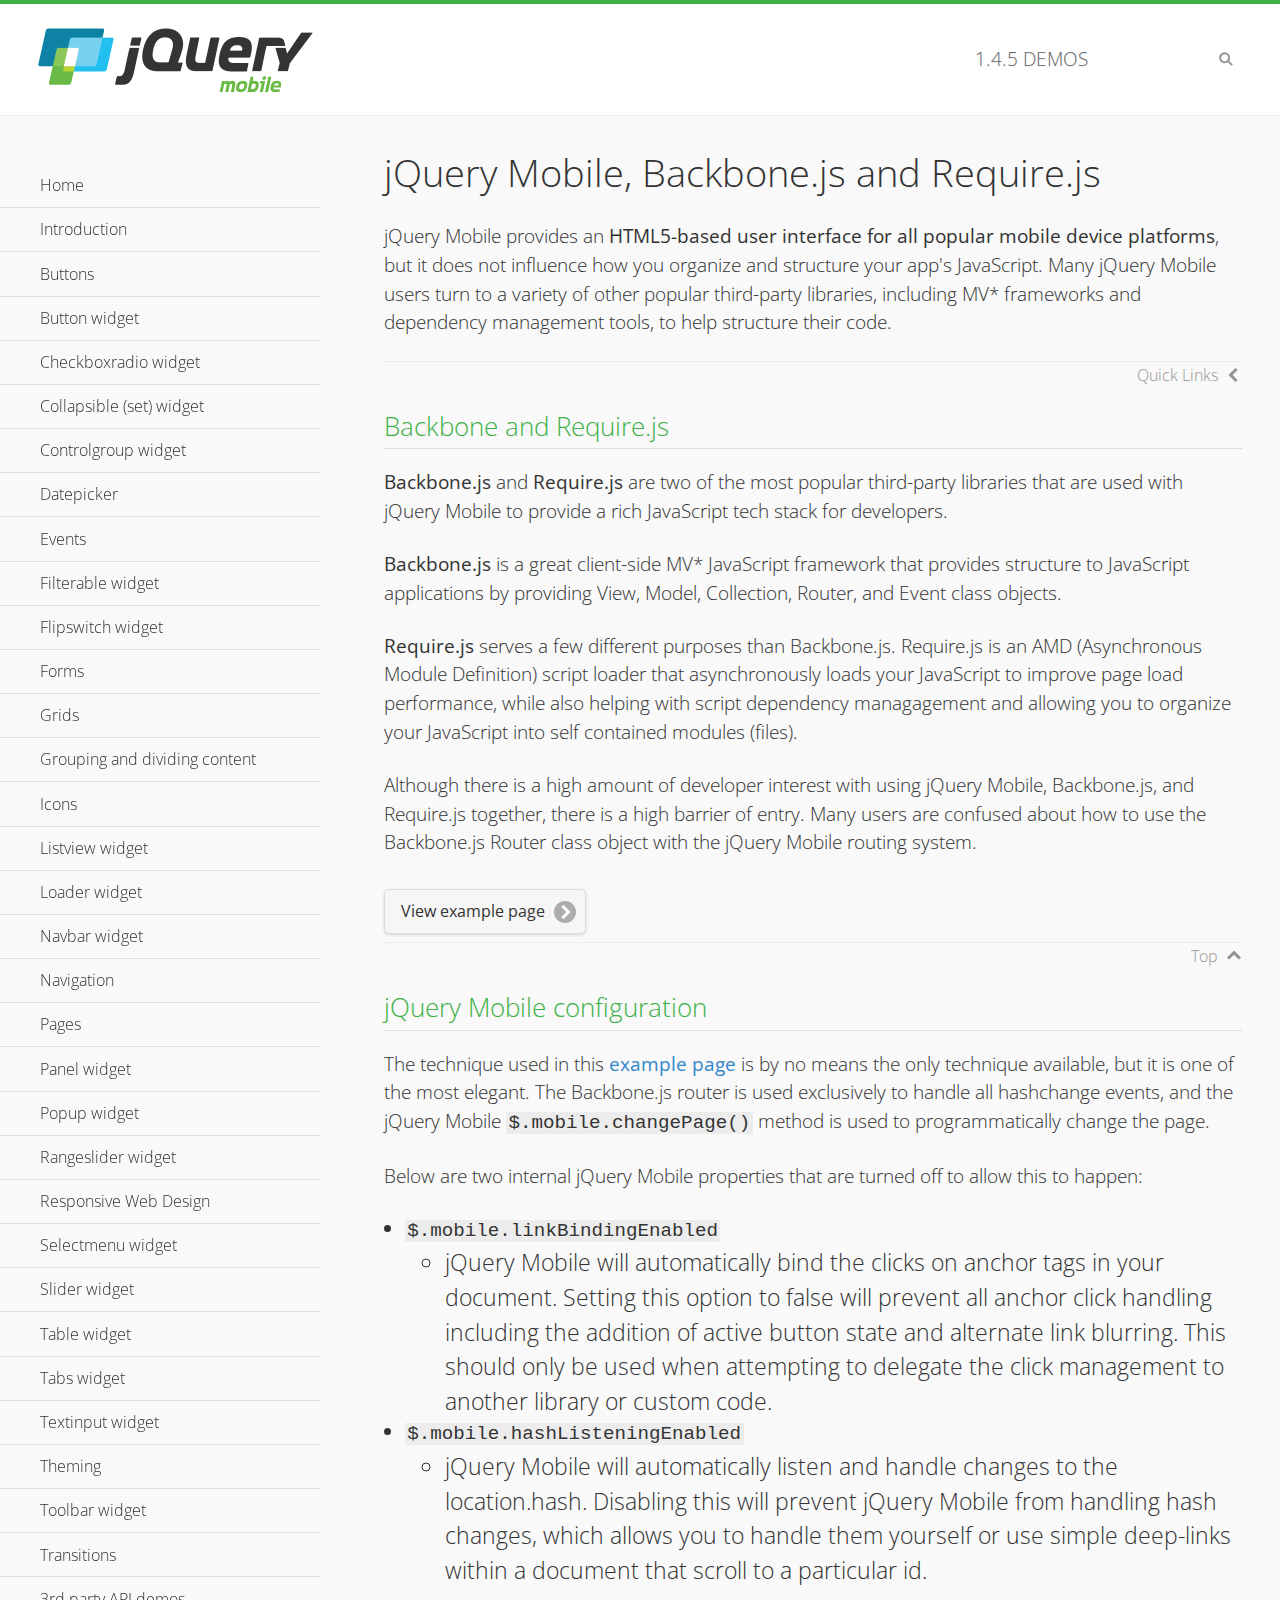
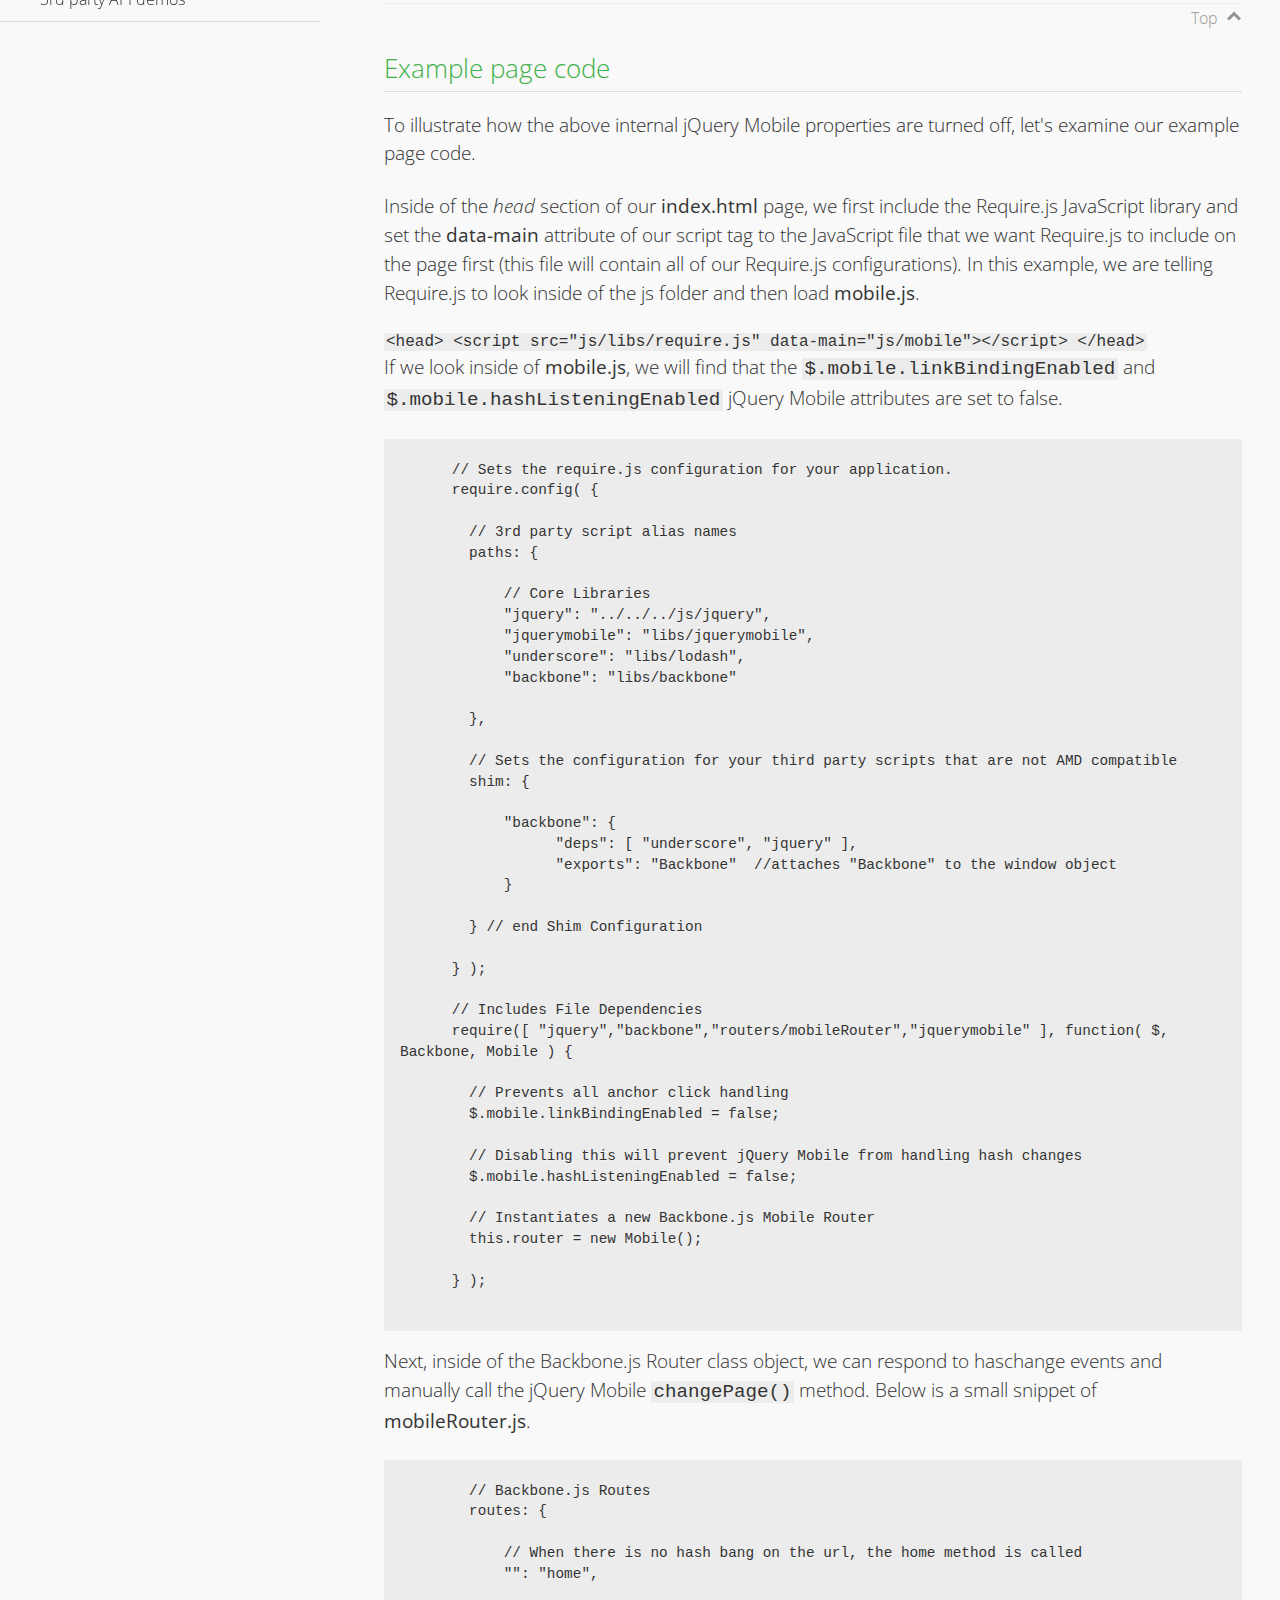
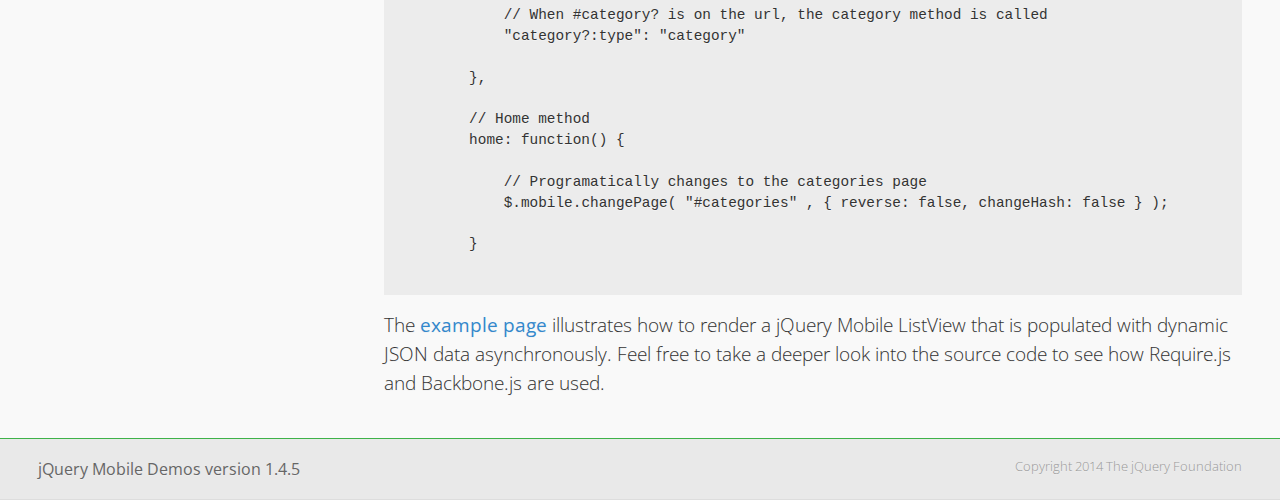
<file: js/jquery.mobile-1.4.5/demos/backbone-requirejs/index.html>
<!DOCTYPE html>
<html>
  <head>
  <meta charset="utf-8">
  <meta name="viewport" content="width=device-width, initial-scale=1">
  <title>jQuery Mobile - Backbone.js and Require.js Apps</title>
	<link rel="shortcut icon" href="../favicon.ico">
    <link rel="stylesheet" href="http://fonts.googleapis.com/css?family=Open+Sans:300,400,700">
	<link rel="stylesheet" href="../css/themes/default/jquery.mobile-1.4.5.min.css">
	<link rel="stylesheet" href="../_assets/css/jqm-demos.css">
	<script src="../js/jquery.js"></script>
	<script src="../_assets/js/index.js"></script>
	<script src="../js/jquery.mobile-1.4.5.min.js"></script>

</head>
<body>
<div data-role="page" class="jqm-demos" data-quicklinks="true">

    <div data-role="header" class="jqm-header">
		<h2><a href="../" title="jQuery Mobile Demos home"><img src="../_assets/img/jquery-logo.png" alt="jQuery Mobile"></a></h2>
		<p><span class="jqm-version"></span> Demos</p>
        <a href="#" class="jqm-navmenu-link ui-btn ui-btn-icon-notext ui-corner-all ui-icon-bars ui-nodisc-icon ui-alt-icon ui-btn-left">Menu</a>
        <a href="#" class="jqm-search-link ui-btn ui-btn-icon-notext ui-corner-all ui-icon-search ui-nodisc-icon ui-alt-icon ui-btn-right">Search</a>
    </div><!-- /header -->

	<div role="main" class="ui-content jqm-content">

      <h1>jQuery Mobile, Backbone.js and Require.js</h1>
      <p>jQuery Mobile provides an <strong>HTML5-based user interface for all popular mobile device platforms</strong>, but it does not influence how you organize and structure your app's JavaScript.  Many jQuery Mobile users turn to a variety of other popular third-party libraries, including MV* frameworks and dependency management tools, to help structure their code.
      </p>

	  <h2>Backbone and Require.js</h2>
      <p><strong>Backbone.js</strong> and <strong>Require.js</strong> are two of the most popular third-party libraries that are used with jQuery Mobile to provide a rich JavaScript tech stack for developers.
      </p>
      <p><strong>Backbone.js</strong> is a great client-side MV* JavaScript framework that provides structure to JavaScript applications by providing View, Model, Collection, Router, and Event class objects.
      </p>
      <p><strong>Require.js</strong> serves a few different purposes than Backbone.js. Require.js is an AMD (Asynchronous Module Definition) script loader that asynchronously loads your JavaScript to improve page load performance, while also helping with script dependency managagement and allowing you to organize your JavaScript into self contained modules (files).
      </p>
      <p>Although there is a high amount of developer interest with using jQuery Mobile, Backbone.js, and Require.js together, there is a high barrier of entry.  Many users are confused about how to use the Backbone.js Router class object with the jQuery Mobile routing system.</p>

	   <a href="backbone-require.html" rel="external" class="ui-btn ui-btn-inline ui-corner-all ui-shadow ui-btn-icon-right ui-icon-carat-r">View example page</a>

      <h2>jQuery Mobile configuration</h2>

      <p>The technique used in this <a href="backbone-require.html" rel="external">example page</a> is by no means the only technique available, but it is one of the most elegant.  The Backbone.js router is used exclusively to handle all hashchange events, and the jQuery Mobile <code>$.mobile.changePage()</code> method is used to programmatically change the page.</p>

      <p>Below are two internal jQuery Mobile properties that are turned off to allow this to happen:</p>

      <ul>
        <li><code>$.mobile.linkBindingEnabled</code>
          <ul>
            <li>jQuery Mobile will automatically bind the clicks on anchor tags in your document. Setting this option to false will prevent all anchor click handling including the addition of active button state and alternate link blurring. This should only be used when attempting to delegate the click management to another library or custom code.</li>
            </ul>
        </li>
        <li><code>$.mobile.hashListeningEnabled</code>
          <ul>
            <li>jQuery Mobile will automatically listen and handle changes to the location.hash. Disabling this will prevent jQuery Mobile from handling hash changes, which allows you to handle them yourself or use simple deep-links within a document that scroll to a particular id.</li>
            </ul>
        </li>
      </ul>

	  <h2>Example page code</h2>
      <p>To illustrate how the above internal jQuery Mobile properties are turned off, let's examine our example page code.</p>

      <p>Inside of the <em>head</em> section of our <strong>index.html</strong> page, we first include the Require.js JavaScript library and set the <strong>data-main</strong> attribute of our script tag to the JavaScript file that we want Require.js to include on the page first (this file will contain all of our Require.js configurations).  In this example, we are telling Require.js to look inside of the js folder and then load <strong>mobile.js</strong>.
      </p>

      <code>
        &lt;head&gt;
          &lt;script src=&quot;js/libs/require.js&quot; data-main=&quot;js/mobile&quot;&gt;&lt;/script&gt;
        &lt;/head&gt;
      </code>
      <p>If we look inside of <strong>mobile.js</strong>, we will find that the <code>$.mobile.linkBindingEnabled</code> and <code>$.mobile.hashListeningEnabled</code> jQuery Mobile attributes are set to false.
      </p>
      <pre>
      <code>
      // Sets the require.js configuration for your application.
      require.config( {

        // 3rd party script alias names
        paths: {

            // Core Libraries
            "jquery": "../../../js/jquery",
            "jquerymobile": "libs/jquerymobile",
            "underscore": "libs/lodash",
            "backbone": "libs/backbone"

        },

        // Sets the configuration for your third party scripts that are not AMD compatible
        shim: {

            "backbone": {
                  "deps": [ "underscore", "jquery" ],
                  "exports": "Backbone"  //attaches "Backbone" to the window object
            }

        } // end Shim Configuration

      } );

      // Includes File Dependencies
      require([ "jquery","backbone","routers/mobileRouter","jquerymobile" ], function( $, Backbone, Mobile ) {

        // Prevents all anchor click handling
        $.mobile.linkBindingEnabled = false;

        // Disabling this will prevent jQuery Mobile from handling hash changes
        $.mobile.hashListeningEnabled = false;

        // Instantiates a new Backbone.js Mobile Router
        this.router = new Mobile();

      } );
</code>
</pre>
<p>Next, inside of the Backbone.js Router class object, we can respond to haschange events and manually call the jQuery Mobile <code>changePage()</code> method.  Below is a small snippet of <strong>mobileRouter.js</strong>.</p>
<pre>
<code>
        // Backbone.js Routes
        routes: {

            // When there is no hash bang on the url, the home method is called
            "": "home",

            // When #category? is on the url, the category method is called
            "category?:type": "category"

        },

        // Home method
        home: function() {

            // Programatically changes to the categories page
            $.mobile.changePage( "#categories" , { reverse: false, changeHash: false } );

        }
</code>
</pre>

		<p>The <a href="backbone-require.html" rel="external">example page</a> illustrates how to render a jQuery Mobile ListView that is populated with dynamic JSON data asynchronously. Feel free to take a deeper look into the source code to see how Require.js and Backbone.js are used.</p>

    </div><!-- /content -->
	    <div data-role="panel" class="jqm-navmenu-panel" data-position="left" data-display="overlay" data-theme="a">
	    	<ul class="jqm-list ui-alt-icon ui-nodisc-icon">
<li data-filtertext="demos homepage" data-icon="home"><a href=".././">Home</a></li>
<li data-filtertext="introduction overview getting started"><a href="../intro/" data-ajax="false">Introduction</a></li>
<li data-filtertext="buttons button markup buttonmarkup method anchor link button element"><a href="../button-markup/" data-ajax="false">Buttons</a></li>
<li data-filtertext="form button widget input button submit reset"><a href="../button/" data-ajax="false">Button widget</a></li>
<li data-role="collapsible" data-enhanced="true" data-collapsed-icon="carat-d" data-expanded-icon="carat-u" data-iconpos="right" data-inset="false" class="ui-collapsible ui-collapsible-themed-content ui-collapsible-collapsed">
	<h3 class="ui-collapsible-heading ui-collapsible-heading-collapsed">
		<a href="#" class="ui-collapsible-heading-toggle ui-btn ui-btn-icon-right ui-btn-inherit ui-icon-carat-d">
		    Checkboxradio widget<span class="ui-collapsible-heading-status"> click to expand contents</span>
		</a>
	</h3>
	<div class="ui-collapsible-content ui-body-inherit ui-collapsible-content-collapsed" aria-hidden="true">
		<ul>
			<li data-filtertext="form checkboxradio widget checkbox input checkboxes controlgroups"><a href="../checkboxradio-checkbox/" data-ajax="false">Checkboxes</a></li>
			<li data-filtertext="form checkboxradio widget radio input radio buttons controlgroups"><a href="../checkboxradio-radio/" data-ajax="false">Radio buttons</a></li>
		</ul>
	</div>
</li>
<li data-role="collapsible" data-enhanced="true" data-collapsed-icon="carat-d" data-expanded-icon="carat-u" data-iconpos="right" data-inset="false" class="ui-collapsible ui-collapsible-themed-content ui-collapsible-collapsed">
	<h3 class="ui-collapsible-heading ui-collapsible-heading-collapsed">
		<a href="#" class="ui-collapsible-heading-toggle ui-btn ui-btn-icon-right ui-btn-inherit ui-icon-carat-d">
			Collapsible (set) widget<span class="ui-collapsible-heading-status"> click to expand contents</span>
		</a>
	</h3>
	<div class="ui-collapsible-content ui-body-inherit ui-collapsible-content-collapsed" aria-hidden="true">
		<ul>
			<li data-filtertext="collapsibles content formatting"><a href="../collapsible/" data-ajax="false">Collapsible</a></li>
			<li data-filtertext="dynamic collapsible set accordion append expand"><a href="../collapsible-dynamic/" data-ajax="false">Dynamic collapsibles</a></li>
			<li data-filtertext="accordions collapsible set widget content formatting grouped collapsibles"><a href="../collapsibleset/" data-ajax="false">Collapsible set</a></li>
		</ul>
	</div>
</li>
<li data-role="collapsible" data-enhanced="true" data-collapsed-icon="carat-d" data-expanded-icon="carat-u" data-iconpos="right" data-inset="false" class="ui-collapsible ui-collapsible-themed-content ui-collapsible-collapsed">
	<h3 class="ui-collapsible-heading ui-collapsible-heading-collapsed">
		<a href="#" class="ui-collapsible-heading-toggle ui-btn ui-btn-icon-right ui-btn-inherit ui-icon-carat-d">
			Controlgroup widget<span class="ui-collapsible-heading-status"> click to expand contents</span>
		</a>
	</h3>
	<div class="ui-collapsible-content ui-body-inherit ui-collapsible-content-collapsed" aria-hidden="true">
		<ul>
			<li data-filtertext="controlgroups selectmenu checkboxradio input grouped buttons horizontal vertical"><a href="../controlgroup/" data-ajax="false">Controlgroup</a></li>
			<li data-filtertext="dynamic controlgroup dynamically add buttons"><a href="../controlgroup-dynamic/" data-ajax="false">Dynamic controlgroups</a></li>
		</ul>
	</div>
</li>
<li data-filtertext="form datepicker widget date input"><a href="../datepicker/" data-ajax="false">Datepicker</a></li>
<li data-role="collapsible" data-enhanced="true" data-collapsed-icon="carat-d" data-expanded-icon="carat-u" data-iconpos="right" data-inset="false" class="ui-collapsible ui-collapsible-themed-content ui-collapsible-collapsed">
	<h3 class="ui-collapsible-heading ui-collapsible-heading-collapsed">
		<a href="#" class="ui-collapsible-heading-toggle ui-btn ui-btn-icon-right ui-btn-inherit ui-icon-carat-d">
			Events<span class="ui-collapsible-heading-status"> click to expand contents</span>
		</a>
	</h3>
	<div class="ui-collapsible-content ui-body-inherit ui-collapsible-content-collapsed" aria-hidden="true">
		<ul>
			<li data-filtertext="swipe to delete list items listviews swipe events"><a href="../swipe-list/" data-ajax="false">Swipe list items</a></li>
			<li data-filtertext="swipe to navigate swipe page navigation swipe events"><a href="../swipe-page/" data-ajax="false">Swipe page navigation</a></li>
		</ul>
	</div>
</li>
<li data-filtertext="filterable filter elements sorting searching listview table"><a href="../filterable/" data-ajax="false">Filterable widget</a></li>
<li data-filtertext="form flipswitch widget flip toggle switch binary select checkbox input"><a href="../flipswitch/" data-ajax="false">Flipswitch widget</a></li>
<li data-role="collapsible" data-enhanced="true" data-collapsed-icon="carat-d" data-expanded-icon="carat-u" data-iconpos="right" data-inset="false" class="ui-collapsible ui-collapsible-themed-content ui-collapsible-collapsed">
	<h3 class="ui-collapsible-heading ui-collapsible-heading-collapsed">
		<a href="#" class="ui-collapsible-heading-toggle ui-btn ui-btn-icon-right ui-btn-inherit ui-icon-carat-d">
			Forms<span class="ui-collapsible-heading-status"> click to expand contents</span>
		</a>
	</h3>
	<div class="ui-collapsible-content ui-body-inherit ui-collapsible-content-collapsed" aria-hidden="true">
		<ul>
			<li data-filtertext="forms text checkbox radio range button submit reset inputs selects textarea slider flipswitch label form elements"><a href="../forms/" data-ajax="false">Forms</a></li>
			<li data-filtertext="form hide labels hidden accessible ui-hidden-accessible forms"><a href="../forms-label-hidden-accessible/" data-ajax="false">Hide labels</a></li>
			<li data-filtertext="form field containers fieldcontain ui-field-contain forms"><a href="../forms-field-contain/" data-ajax="false">Field containers</a></li>
			<li data-filtertext="forms disabled form elements"><a href="../forms-disabled/" data-ajax="false">Forms disabled</a></li>
			<li data-filtertext="forms gallery examples overview forms text checkbox radio range button submit reset inputs selects textarea slider flipswitch label form elements"><a href="../forms-gallery/" data-ajax="false">Forms gallery</a></li>
		</ul>
	</div>
</li>
<li data-role="collapsible" data-enhanced="true" data-collapsed-icon="carat-d" data-expanded-icon="carat-u" data-iconpos="right" data-inset="false" class="ui-collapsible ui-collapsible-themed-content ui-collapsible-collapsed">
	<h3 class="ui-collapsible-heading ui-collapsible-heading-collapsed">
		<a href="#" class="ui-collapsible-heading-toggle ui-btn ui-btn-icon-right ui-btn-inherit ui-icon-carat-d">
			Grids<span class="ui-collapsible-heading-status"> click to expand contents</span>
		</a>
	</h3>
	<div class="ui-collapsible-content ui-body-inherit ui-collapsible-content-collapsed" aria-hidden="true">
		<ul>
			<li data-filtertext="grids columns blocks content formatting rwd responsive css framework"><a href="../grids/" data-ajax="false">Grids</a></li>
			<li data-filtertext="buttons in grids css framework"><a href="../grids-buttons/" data-ajax="false">Buttons in grids</a></li>
			<li data-filtertext="custom responsive grids rwd css framework"><a href="../grids-custom-responsive/" data-ajax="false">Custom responsive grids</a></li>
		</ul>
	</div>
</li>
<li data-filtertext="blocks content formatting sections heading"><a href="../body-bar-classes/" data-ajax="false">Grouping and dividing content</a></li>
<li data-role="collapsible" data-enhanced="true" data-collapsed-icon="carat-d" data-expanded-icon="carat-u" data-iconpos="right" data-inset="false" class="ui-collapsible ui-collapsible-themed-content ui-collapsible-collapsed">
	<h3 class="ui-collapsible-heading ui-collapsible-heading-collapsed">
		<a href="#" class="ui-collapsible-heading-toggle ui-btn ui-btn-icon-right ui-btn-inherit ui-icon-carat-d">
			Icons<span class="ui-collapsible-heading-status"> click to expand contents</span>
		</a>
	</h3>
	<div class="ui-collapsible-content ui-body-inherit ui-collapsible-content-collapsed" aria-hidden="true">
		<ul>
			<li data-filtertext="button icons svg disc alt custom icon position"><a href="../icons/" data-ajax="false">Icons</a></li>
			<li data-filtertext=""><a href="../icons-grunticon/" data-ajax="false">Grunticon loader</a></li>
		</ul>
	</div>
</li>
<li data-role="collapsible" data-enhanced="true" data-collapsed-icon="carat-d" data-expanded-icon="carat-u" data-iconpos="right" data-inset="false" class="ui-collapsible ui-collapsible-themed-content ui-collapsible-collapsed">
	<h3 class="ui-collapsible-heading ui-collapsible-heading-collapsed">
		<a href="#" class="ui-collapsible-heading-toggle ui-btn ui-btn-icon-right ui-btn-inherit ui-icon-carat-d">
			Listview widget<span class="ui-collapsible-heading-status"> click to expand contents</span>
		</a>
	</h3>
	<div class="ui-collapsible-content ui-body-inherit ui-collapsible-content-collapsed" aria-hidden="true">
		<ul>
			<li data-filtertext="listview widget thumbnails icons nested split button collapsible ul ol"><a href="../listview/" data-ajax="false">Listview</a></li>
			<li data-filtertext="autocomplete filterable reveal listview filtertextbeforefilter placeholder"><a href="../listview-autocomplete/" data-ajax="false">Listview autocomplete</a></li>
			<li data-filtertext="autocomplete filterable reveal listview remote data filtertextbeforefilter placeholder"><a href="../listview-autocomplete-remote/" data-ajax="false">Listview autocomplete remote data</a></li>
			<li data-filtertext="autodividers anchor jump scroll linkbars listview lists ul ol"><a href="../listview-autodividers-linkbar/" data-ajax="false">Listview autodividers linkbar</a></li>
			<li data-filtertext="listview autodividers selector autodividersselector lists ul ol"><a href="../listview-autodividers-selector/" data-ajax="false">Listview autodividers selector</a></li>
			<li data-filtertext="listview nested list items"><a href="../listview-nested-lists/" data-ajax="false">Nested Listviews</a></li>
			<li data-filtertext="listview collapsible list items flat"><a href="../listview-collapsible-item-flat/" data-ajax="false">Listview collapsible list items (flat)</a></li>
			<li data-filtertext="listview collapsible list indented"><a href="../listview-collapsible-item-indented/" data-ajax="false">Listview collapsible list items (indented)</a></li>
			<li data-filtertext="grid listview responsive grids responsive listviews lists ul"><a href="../listview-grid/" data-ajax="false">Listview responsive grid</a></li>
		</ul>
	</div>
</li>
<li data-filtertext="loader widget page loading navigation overlay spinner"><a href="../loader/" data-ajax="false">Loader widget</a></li>
<li data-filtertext="navbar widget navmenu toolbars header footer"><a href="../navbar/" data-ajax="false">Navbar widget</a></li>
<li data-role="collapsible" data-enhanced="true" data-collapsed-icon="carat-d" data-expanded-icon="carat-u" data-iconpos="right" data-inset="false" class="ui-collapsible ui-collapsible-themed-content ui-collapsible-collapsed">
	<h3 class="ui-collapsible-heading ui-collapsible-heading-collapsed">
		<a href="#" class="ui-collapsible-heading-toggle ui-btn ui-btn-icon-right ui-btn-inherit ui-icon-carat-d">
			Navigation<span class="ui-collapsible-heading-status"> click to expand contents</span>
		</a>
	</h3>
	<div class="ui-collapsible-content ui-body-inherit ui-collapsible-content-collapsed" aria-hidden="true">
		<ul>
			<li data-filtertext="ajax navigation navigate widget history event method"><a href="../navigation/" data-ajax="false">Navigation</a></li>
			<li data-filtertext="linking pages page links navigation ajax prefetch cache"><a href="../navigation-linking-pages/" data-ajax="false">Linking pages</a></li>
			<!-- <li data-filtertext="php redirect server redirection server-side navigation"><a href="../navigation-php-redirect/" data-ajax="false">PHP redirect demo</a></li>-->
			<li data-filtertext="navigation redirection hash query"><a href="../navigation-hash-processing/" data-ajax="false">Hash processing demo</a></li>
			<li data-filtertext="navigation redirection hash query"><a href="../page-events/" data-ajax="false">Page Navigation Events</a></li>
		</ul>
	</div>
</li>
<li data-role="collapsible" data-enhanced="true" data-collapsed-icon="carat-d" data-expanded-icon="carat-u" data-iconpos="right" data-inset="false" class="ui-collapsible ui-collapsible-themed-content ui-collapsible-collapsed">
	<h3 class="ui-collapsible-heading ui-collapsible-heading-collapsed">
		<a href="#" class="ui-collapsible-heading-toggle ui-btn ui-btn-icon-right ui-btn-inherit ui-icon-carat-d">
			Pages<span class="ui-collapsible-heading-status"> click to expand contents</span>
		</a>
	</h3>
	<div class="ui-collapsible-content ui-body-inherit ui-collapsible-content-collapsed" aria-hidden="true">
		<ul>
			<li data-filtertext="pages page widget ajax navigation"><a href="../pages/" data-ajax="false">Pages</a></li>
			<li data-filtertext="single page"><a href="../pages-single-page/" data-ajax="false">Single page</a></li>
			<li data-filtertext="multipage multi-page page"><a href="../pages-multi-page/" data-ajax="false">Multi-page template</a></li>
			<li data-filtertext="dialog page widget modal popup"><a href="../pages-dialog/" data-ajax="false">Dialog page</a></li>
		</ul>
	</div>
</li>
<li data-role="collapsible" data-enhanced="true" data-collapsed-icon="carat-d" data-expanded-icon="carat-u" data-iconpos="right" data-inset="false" class="ui-collapsible ui-collapsible-themed-content ui-collapsible-collapsed">
	<h3 class="ui-collapsible-heading ui-collapsible-heading-collapsed">
		<a href="#" class="ui-collapsible-heading-toggle ui-btn ui-btn-icon-right ui-btn-inherit ui-icon-carat-d">
			Panel widget<span class="ui-collapsible-heading-status"> click to expand contents</span>
		</a>
	</h3>
	<div class="ui-collapsible-content ui-body-inherit ui-collapsible-content-collapsed" aria-hidden="true">
		<ul>
			<li data-filtertext="panel widget sliding panels reveal push overlay responsive"><a href="../panel/" data-ajax="false">Panel</a></li>
			<li data-filtertext=""><a href="../panel-external/" data-ajax="false">External panels</a></li>
			<li data-filtertext="panel "><a href="../panel-fixed/" data-ajax="false">Fixed panels</a></li>
			<li data-filtertext="panel slide panels sliding panels shadow rwd responsive breakpoint"><a href="../panel-responsive/" data-ajax="false">Panels responsive</a></li>
			<li data-filtertext="panel custom style custom panel width reveal shadow listview panel styling page background wrapper"><a href="../panel-styling/" data-ajax="false">Custom panel style</a></li>
			<li data-filtertext="panel open on swipe"><a href="../panel-swipe-open/" data-ajax="false">Panel open on swipe</a></li>
			<li data-filtertext="panels outside page internal external toolbars"><a href="../panel-external-internal/" data-ajax="false">Panel external and internal</a></li>
		</ul>
	</div>
</li>
<li data-role="collapsible" data-enhanced="true" data-collapsed-icon="carat-d" data-expanded-icon="carat-u" data-iconpos="right" data-inset="false" class="ui-collapsible ui-collapsible-themed-content ui-collapsible-collapsed">
	<h3 class="ui-collapsible-heading ui-collapsible-heading-collapsed">
		<a href="#" class="ui-collapsible-heading-toggle ui-btn ui-btn-icon-right ui-btn-inherit ui-icon-carat-d">
			Popup widget<span class="ui-collapsible-heading-status"> click to expand contents</span>
		</a>
	</h3>
	<div class="ui-collapsible-content ui-body-inherit ui-collapsible-content-collapsed" aria-hidden="true">
		<ul>
			<li data-filtertext="popup widget popups dialog modal transition tooltip lightbox form overlay screen flip pop fade transition"><a href="../popup/" data-ajax="false">Popup</a></li>
			<li data-filtertext="popup alignment position"><a href="../popup-alignment/" data-ajax="false">Popup alignment</a></li>
			<li data-filtertext="popup arrow size popups popover"><a href="../popup-arrow-size/" data-ajax="false">Popup arrow size</a></li>
			<li data-filtertext="dynamic popups popup images lightbox"><a href="../popup-dynamic/" data-ajax="false">Dynamic popups</a></li>
			<li data-filtertext="popups with iframes scaling"><a href="../popup-iframe/" data-ajax="false">Popups with iframes</a></li>
			<li data-filtertext="popup image scaling"><a href="../popup-image-scaling/" data-ajax="false">Popup image scaling</a></li>
			<li data-filtertext="external popup outside multi-page"><a href="../popup-outside-multipage/" data-ajax="false">Popup outside multi-page</a></li>
		</ul>
	</div>
</li>
<li data-filtertext="form rangeslider widget dual sliders dual handle sliders range input"><a href="../rangeslider/" data-ajax="false">Rangeslider widget</a></li>
<li data-filtertext="responsive web design rwd adaptive progressive enhancement PE accessible mobile breakpoints media query media queries"><a href="../rwd/" data-ajax="false">Responsive Web Design</a></li>
<li data-role="collapsible" data-enhanced="true" data-collapsed-icon="carat-d" data-expanded-icon="carat-u" data-iconpos="right" data-inset="false" class="ui-collapsible ui-collapsible-themed-content ui-collapsible-collapsed">
	<h3 class="ui-collapsible-heading ui-collapsible-heading-collapsed">
		<a href="#" class="ui-collapsible-heading-toggle ui-btn ui-btn-icon-right ui-btn-inherit ui-icon-carat-d">
			Selectmenu widget<span class="ui-collapsible-heading-status"> click to expand contents</span>
		</a>
	</h3>
	<div class="ui-collapsible-content ui-body-inherit ui-collapsible-content-collapsed" aria-hidden="true">
		<ul>
			<li data-filtertext="form selectmenu widget select input custom select menu selects"><a href="../selectmenu/" data-ajax="false">Selectmenu</a></li>
			<li data-filtertext="form custom select menu selectmenu widget custom menu option optgroup multiple selects"><a href="../selectmenu-custom/" data-ajax="false">Custom select menu</a></li>
			<li data-filtertext="filterable select filter popup dialog"><a href="../selectmenu-custom-filter/" data-ajax="false">Custom select menu with filter</a></li>
		</ul>
	</div>
</li>
<li data-role="collapsible" data-enhanced="true" data-collapsed-icon="carat-d" data-expanded-icon="carat-u" data-iconpos="right" data-inset="false" class="ui-collapsible ui-collapsible-themed-content ui-collapsible-collapsed">
	<h3 class="ui-collapsible-heading ui-collapsible-heading-collapsed">
		<a href="#" class="ui-collapsible-heading-toggle ui-btn ui-btn-icon-right ui-btn-inherit ui-icon-carat-d">
			Slider widget<span class="ui-collapsible-heading-status"> click to expand contents</span>
		</a>
	</h3>
	<div class="ui-collapsible-content ui-body-inherit ui-collapsible-content-collapsed" aria-hidden="true">
		<ul>
			<li data-filtertext="form slider widget range input single sliders"><a href="../slider/" data-ajax="false">Slider</a></li>
			<li data-filtertext="form slider widget flipswitch slider binary select flip toggle switch"><a href="../slider-flipswitch/" data-ajax="false">Slider flip toggle switch</a></li>
			<li data-filtertext="form slider tooltip handle value input range sliders"><a href="../slider-tooltip/" data-ajax="false">Slider tooltip</a></li>
		</ul>
	</div>
</li>
<li data-role="collapsible" data-enhanced="true" data-collapsed-icon="carat-d" data-expanded-icon="carat-u" data-iconpos="right" data-inset="false" class="ui-collapsible ui-collapsible-themed-content ui-collapsible-collapsed">
	<h3 class="ui-collapsible-heading ui-collapsible-heading-collapsed">
		<a href="#" class="ui-collapsible-heading-toggle ui-btn ui-btn-icon-right ui-btn-inherit ui-icon-carat-d">
			Table widget<span class="ui-collapsible-heading-status"> click to expand contents</span>
		</a>
	</h3>
	<div class="ui-collapsible-content ui-body-inherit ui-collapsible-content-collapsed" aria-hidden="true">
		<ul>
			<li data-filtertext="table widget reflow column toggle th td responsive tables rwd hide show tabular"><a href="../table-column-toggle/" data-ajax="false">Table Column Toggle</a></li>
			<li data-filtertext="table column toggle phone comparison demo"><a href="../table-column-toggle-example/" data-ajax="false">Table Column Toggle demo</a></li>
			<li data-filtertext="responsive tables table column toggle heading groups rwd breakpoint"><a href="../table-column-toggle-heading-groups/" data-ajax="false">Table Column Toggle heading groups</a></li>
			<li data-filtertext="responsive tables table column toggle hide rwd breakpoint customization options"><a href="../table-column-toggle-options/" data-ajax="false">Table Column Toggle options</a></li>
			<li data-filtertext="table reflow th td responsive rwd columns tabular"><a href="../table-reflow/" data-ajax="false">Table Reflow</a></li>
			<li data-filtertext="responsive tables table reflow heading groups rwd breakpoint"><a href="../table-reflow-heading-groups/" data-ajax="false">Table Reflow heading groups</a></li>
			<li data-filtertext="responsive tables table reflow stripes strokes table style"><a href="../table-reflow-stripes-strokes/" data-ajax="false">Table Reflow stripes and strokes</a></li>
			<li data-filtertext="responsive tables table reflow stack custom styles"><a href="../table-reflow-styling/" data-ajax="false">Table Reflow custom styles</a></li>
		</ul>
	</div>
</li>
<li data-filtertext="ui tabs widget"><a href="../tabs/" data-ajax="false">Tabs widget</a></li>
<li data-filtertext="form textinput widget text input textarea number date time tel email file color password"><a href="../textinput/" data-ajax="false">Textinput widget</a></li>
<li data-role="collapsible" data-enhanced="true" data-collapsed-icon="carat-d" data-expanded-icon="carat-u" data-iconpos="right" data-inset="false" class="ui-collapsible ui-collapsible-themed-content ui-collapsible-collapsed">
	<h3 class="ui-collapsible-heading ui-collapsible-heading-collapsed">
		<a href="#" class="ui-collapsible-heading-toggle ui-btn ui-btn-icon-right ui-btn-inherit ui-icon-carat-d">
			Theming<span class="ui-collapsible-heading-status"> click to expand contents</span>
		</a>
	</h3>
	<div class="ui-collapsible-content ui-body-inherit ui-collapsible-content-collapsed" aria-hidden="true">
		<ul>
			<li data-filtertext="default theme swatches theming style css"><a href="../theme-default/" data-ajax="false">Default theme</a></li>
			<li data-filtertext="classic theme old theme swatches theming style css"><a href="../theme-classic/" data-ajax="false">Classic theme</a></li>
		</ul>
	</div>
</li>
<li data-role="collapsible" data-enhanced="true" data-collapsed-icon="carat-d" data-expanded-icon="carat-u" data-iconpos="right" data-inset="false" class="ui-collapsible ui-collapsible-themed-content ui-collapsible-collapsed">
	<h3 class="ui-collapsible-heading ui-collapsible-heading-collapsed">
		<a href="#" class="ui-collapsible-heading-toggle ui-btn ui-btn-icon-right ui-btn-inherit ui-icon-carat-d">
			Toolbar widget<span class="ui-collapsible-heading-status"> click to expand contents</span>
		</a>
	</h3>
	<div class="ui-collapsible-content ui-body-inherit ui-collapsible-content-collapsed" aria-hidden="true">
		<ul>
			<li data-filtertext="toolbar widget header footer toolbars fixed fullscreen external sections"><a href="../toolbar/" data-ajax="false">Toolbar</a></li>
			<li data-filtertext="dynamic toolbars dynamically add toolbar header footer"><a href="../toolbar-dynamic/" data-ajax="false">Dynamic toolbars</a></li>
			<li data-filtertext="external toolbars header footer"><a href="../toolbar-external/" data-ajax="false">External toolbars</a></li>
			<li data-filtertext="fixed toolbars header footer"><a href="../toolbar-fixed/" data-ajax="false">Fixed toolbars</a></li>
			<li data-filtertext="fixed fullscreen toolbars header footer"><a href="../toolbar-fixed-fullscreen/" data-ajax="false">Fullscreen toolbars</a></li>
			<li data-filtertext="external fixed toolbars header footer"><a href="../toolbar-fixed-external/" data-ajax="false">Fixed external toolbars</a></li>
			<li data-filtertext="external persistent toolbars header footer navbar navmenu"><a href="../toolbar-fixed-persistent/" data-ajax="false">Persistent toolbars</a></li>
			<li data-filtertext="external ajax optimized toolbars persistent toolbars header footer navbar"><a href="../toolbar-fixed-persistent-optimized/" data-ajax="false">Ajax optimized toolbars</a></li>
			<li data-filtertext="form in toolbars header footer"><a href="../toolbar-fixed-forms/" data-ajax="false">Form in toolbar</a></li>
		</ul>
	</div>
</li>
<li data-filtertext="page transitions animated pages popup navigation flip slide fade pop"><a href="../transitions/" data-ajax="false">Transitions</a></li>
<li data-role="collapsible" data-enhanced="true" data-collapsed-icon="carat-d" data-expanded-icon="carat-u" data-iconpos="right" data-inset="false" class="ui-collapsible ui-collapsible-themed-content ui-collapsible-collapsed">
	<h3 class="ui-collapsible-heading ui-collapsible-heading-collapsed">
		<a href="#" class="ui-collapsible-heading-toggle ui-btn ui-btn-icon-right ui-btn-inherit ui-icon-carat-d">
			3rd party API demos<span class="ui-collapsible-heading-status"> click to expand contents</span>
		</a>
	</h3>
	<div class="ui-collapsible-content ui-body-inherit ui-collapsible-content-collapsed" aria-hidden="true">
		<ul>
			<li data-filtertext="backbone requirejs navigation router"><a href="../backbone-requirejs/" data-ajax="false">Backbone RequireJS</a></li>
			<li data-filtertext="google maps geolocation demo"><a href="../map-geolocation/" data-ajax="false">Google Maps geolocation</a></li>
			<li data-filtertext="google maps hybrid"><a href="../map-list-toggle/" data-ajax="false">Google Maps list toggle</a></li>
		</ul>
	</div>
</li>



		     </ul>
		</div><!-- /panel -->


    <div data-role="footer" data-position="fixed" data-tap-toggle="false" class="jqm-footer">
        <p>jQuery Mobile Demos version <span class="jqm-version"></span></p>
        <p>Copyright 2014 The jQuery Foundation</p>
    </div><!-- /footer -->
	<!-- TODO: This should become an external panel so we can add input to markup (unique ID) -->
    <div data-role="panel" class="jqm-search-panel" data-position="right" data-display="overlay" data-theme="a">
		<div class="jqm-search">
			<ul class="jqm-list" data-filter-placeholder="Search demos..." data-filter-reveal="true">
<li data-filtertext="demos homepage" data-icon="home"><a href=".././">Home</a></li>
<li data-filtertext="introduction overview getting started"><a href="../intro/" data-ajax="false">Introduction</a></li>
<li data-filtertext="buttons button markup buttonmarkup method anchor link button element"><a href="../button-markup/" data-ajax="false">Buttons</a></li>
<li data-filtertext="form button widget input button submit reset"><a href="../button/" data-ajax="false">Button widget</a></li>
<li data-role="collapsible" data-enhanced="true" data-collapsed-icon="carat-d" data-expanded-icon="carat-u" data-iconpos="right" data-inset="false" class="ui-collapsible ui-collapsible-themed-content ui-collapsible-collapsed">
	<h3 class="ui-collapsible-heading ui-collapsible-heading-collapsed">
		<a href="#" class="ui-collapsible-heading-toggle ui-btn ui-btn-icon-right ui-btn-inherit ui-icon-carat-d">
		    Checkboxradio widget<span class="ui-collapsible-heading-status"> click to expand contents</span>
		</a>
	</h3>
	<div class="ui-collapsible-content ui-body-inherit ui-collapsible-content-collapsed" aria-hidden="true">
		<ul>
			<li data-filtertext="form checkboxradio widget checkbox input checkboxes controlgroups"><a href="../checkboxradio-checkbox/" data-ajax="false">Checkboxes</a></li>
			<li data-filtertext="form checkboxradio widget radio input radio buttons controlgroups"><a href="../checkboxradio-radio/" data-ajax="false">Radio buttons</a></li>
		</ul>
	</div>
</li>
<li data-role="collapsible" data-enhanced="true" data-collapsed-icon="carat-d" data-expanded-icon="carat-u" data-iconpos="right" data-inset="false" class="ui-collapsible ui-collapsible-themed-content ui-collapsible-collapsed">
	<h3 class="ui-collapsible-heading ui-collapsible-heading-collapsed">
		<a href="#" class="ui-collapsible-heading-toggle ui-btn ui-btn-icon-right ui-btn-inherit ui-icon-carat-d">
			Collapsible (set) widget<span class="ui-collapsible-heading-status"> click to expand contents</span>
		</a>
	</h3>
	<div class="ui-collapsible-content ui-body-inherit ui-collapsible-content-collapsed" aria-hidden="true">
		<ul>
			<li data-filtertext="collapsibles content formatting"><a href="../collapsible/" data-ajax="false">Collapsible</a></li>
			<li data-filtertext="dynamic collapsible set accordion append expand"><a href="../collapsible-dynamic/" data-ajax="false">Dynamic collapsibles</a></li>
			<li data-filtertext="accordions collapsible set widget content formatting grouped collapsibles"><a href="../collapsibleset/" data-ajax="false">Collapsible set</a></li>
		</ul>
	</div>
</li>
<li data-role="collapsible" data-enhanced="true" data-collapsed-icon="carat-d" data-expanded-icon="carat-u" data-iconpos="right" data-inset="false" class="ui-collapsible ui-collapsible-themed-content ui-collapsible-collapsed">
	<h3 class="ui-collapsible-heading ui-collapsible-heading-collapsed">
		<a href="#" class="ui-collapsible-heading-toggle ui-btn ui-btn-icon-right ui-btn-inherit ui-icon-carat-d">
			Controlgroup widget<span class="ui-collapsible-heading-status"> click to expand contents</span>
		</a>
	</h3>
	<div class="ui-collapsible-content ui-body-inherit ui-collapsible-content-collapsed" aria-hidden="true">
		<ul>
			<li data-filtertext="controlgroups selectmenu checkboxradio input grouped buttons horizontal vertical"><a href="../controlgroup/" data-ajax="false">Controlgroup</a></li>
			<li data-filtertext="dynamic controlgroup dynamically add buttons"><a href="../controlgroup-dynamic/" data-ajax="false">Dynamic controlgroups</a></li>
		</ul>
	</div>
</li>
<li data-filtertext="form datepicker widget date input"><a href="../datepicker/" data-ajax="false">Datepicker</a></li>
<li data-role="collapsible" data-enhanced="true" data-collapsed-icon="carat-d" data-expanded-icon="carat-u" data-iconpos="right" data-inset="false" class="ui-collapsible ui-collapsible-themed-content ui-collapsible-collapsed">
	<h3 class="ui-collapsible-heading ui-collapsible-heading-collapsed">
		<a href="#" class="ui-collapsible-heading-toggle ui-btn ui-btn-icon-right ui-btn-inherit ui-icon-carat-d">
			Events<span class="ui-collapsible-heading-status"> click to expand contents</span>
		</a>
	</h3>
	<div class="ui-collapsible-content ui-body-inherit ui-collapsible-content-collapsed" aria-hidden="true">
		<ul>
			<li data-filtertext="swipe to delete list items listviews swipe events"><a href="../swipe-list/" data-ajax="false">Swipe list items</a></li>
			<li data-filtertext="swipe to navigate swipe page navigation swipe events"><a href="../swipe-page/" data-ajax="false">Swipe page navigation</a></li>
		</ul>
	</div>
</li>
<li data-filtertext="filterable filter elements sorting searching listview table"><a href="../filterable/" data-ajax="false">Filterable widget</a></li>
<li data-filtertext="form flipswitch widget flip toggle switch binary select checkbox input"><a href="../flipswitch/" data-ajax="false">Flipswitch widget</a></li>
<li data-role="collapsible" data-enhanced="true" data-collapsed-icon="carat-d" data-expanded-icon="carat-u" data-iconpos="right" data-inset="false" class="ui-collapsible ui-collapsible-themed-content ui-collapsible-collapsed">
	<h3 class="ui-collapsible-heading ui-collapsible-heading-collapsed">
		<a href="#" class="ui-collapsible-heading-toggle ui-btn ui-btn-icon-right ui-btn-inherit ui-icon-carat-d">
			Forms<span class="ui-collapsible-heading-status"> click to expand contents</span>
		</a>
	</h3>
	<div class="ui-collapsible-content ui-body-inherit ui-collapsible-content-collapsed" aria-hidden="true">
		<ul>
			<li data-filtertext="forms text checkbox radio range button submit reset inputs selects textarea slider flipswitch label form elements"><a href="../forms/" data-ajax="false">Forms</a></li>
			<li data-filtertext="form hide labels hidden accessible ui-hidden-accessible forms"><a href="../forms-label-hidden-accessible/" data-ajax="false">Hide labels</a></li>
			<li data-filtertext="form field containers fieldcontain ui-field-contain forms"><a href="../forms-field-contain/" data-ajax="false">Field containers</a></li>
			<li data-filtertext="forms disabled form elements"><a href="../forms-disabled/" data-ajax="false">Forms disabled</a></li>
			<li data-filtertext="forms gallery examples overview forms text checkbox radio range button submit reset inputs selects textarea slider flipswitch label form elements"><a href="../forms-gallery/" data-ajax="false">Forms gallery</a></li>
		</ul>
	</div>
</li>
<li data-role="collapsible" data-enhanced="true" data-collapsed-icon="carat-d" data-expanded-icon="carat-u" data-iconpos="right" data-inset="false" class="ui-collapsible ui-collapsible-themed-content ui-collapsible-collapsed">
	<h3 class="ui-collapsible-heading ui-collapsible-heading-collapsed">
		<a href="#" class="ui-collapsible-heading-toggle ui-btn ui-btn-icon-right ui-btn-inherit ui-icon-carat-d">
			Grids<span class="ui-collapsible-heading-status"> click to expand contents</span>
		</a>
	</h3>
	<div class="ui-collapsible-content ui-body-inherit ui-collapsible-content-collapsed" aria-hidden="true">
		<ul>
			<li data-filtertext="grids columns blocks content formatting rwd responsive css framework"><a href="../grids/" data-ajax="false">Grids</a></li>
			<li data-filtertext="buttons in grids css framework"><a href="../grids-buttons/" data-ajax="false">Buttons in grids</a></li>
			<li data-filtertext="custom responsive grids rwd css framework"><a href="../grids-custom-responsive/" data-ajax="false">Custom responsive grids</a></li>
		</ul>
	</div>
</li>
<li data-filtertext="blocks content formatting sections heading"><a href="../body-bar-classes/" data-ajax="false">Grouping and dividing content</a></li>
<li data-role="collapsible" data-enhanced="true" data-collapsed-icon="carat-d" data-expanded-icon="carat-u" data-iconpos="right" data-inset="false" class="ui-collapsible ui-collapsible-themed-content ui-collapsible-collapsed">
	<h3 class="ui-collapsible-heading ui-collapsible-heading-collapsed">
		<a href="#" class="ui-collapsible-heading-toggle ui-btn ui-btn-icon-right ui-btn-inherit ui-icon-carat-d">
			Icons<span class="ui-collapsible-heading-status"> click to expand contents</span>
		</a>
	</h3>
	<div class="ui-collapsible-content ui-body-inherit ui-collapsible-content-collapsed" aria-hidden="true">
		<ul>
			<li data-filtertext="button icons svg disc alt custom icon position"><a href="../icons/" data-ajax="false">Icons</a></li>
			<li data-filtertext=""><a href="../icons-grunticon/" data-ajax="false">Grunticon loader</a></li>
		</ul>
	</div>
</li>
<li data-role="collapsible" data-enhanced="true" data-collapsed-icon="carat-d" data-expanded-icon="carat-u" data-iconpos="right" data-inset="false" class="ui-collapsible ui-collapsible-themed-content ui-collapsible-collapsed">
	<h3 class="ui-collapsible-heading ui-collapsible-heading-collapsed">
		<a href="#" class="ui-collapsible-heading-toggle ui-btn ui-btn-icon-right ui-btn-inherit ui-icon-carat-d">
			Listview widget<span class="ui-collapsible-heading-status"> click to expand contents</span>
		</a>
	</h3>
	<div class="ui-collapsible-content ui-body-inherit ui-collapsible-content-collapsed" aria-hidden="true">
		<ul>
			<li data-filtertext="listview widget thumbnails icons nested split button collapsible ul ol"><a href="../listview/" data-ajax="false">Listview</a></li>
			<li data-filtertext="autocomplete filterable reveal listview filtertextbeforefilter placeholder"><a href="../listview-autocomplete/" data-ajax="false">Listview autocomplete</a></li>
			<li data-filtertext="autocomplete filterable reveal listview remote data filtertextbeforefilter placeholder"><a href="../listview-autocomplete-remote/" data-ajax="false">Listview autocomplete remote data</a></li>
			<li data-filtertext="autodividers anchor jump scroll linkbars listview lists ul ol"><a href="../listview-autodividers-linkbar/" data-ajax="false">Listview autodividers linkbar</a></li>
			<li data-filtertext="listview autodividers selector autodividersselector lists ul ol"><a href="../listview-autodividers-selector/" data-ajax="false">Listview autodividers selector</a></li>
			<li data-filtertext="listview nested list items"><a href="../listview-nested-lists/" data-ajax="false">Nested Listviews</a></li>
			<li data-filtertext="listview collapsible list items flat"><a href="../listview-collapsible-item-flat/" data-ajax="false">Listview collapsible list items (flat)</a></li>
			<li data-filtertext="listview collapsible list indented"><a href="../listview-collapsible-item-indented/" data-ajax="false">Listview collapsible list items (indented)</a></li>
			<li data-filtertext="grid listview responsive grids responsive listviews lists ul"><a href="../listview-grid/" data-ajax="false">Listview responsive grid</a></li>
		</ul>
	</div>
</li>
<li data-filtertext="loader widget page loading navigation overlay spinner"><a href="../loader/" data-ajax="false">Loader widget</a></li>
<li data-filtertext="navbar widget navmenu toolbars header footer"><a href="../navbar/" data-ajax="false">Navbar widget</a></li>
<li data-role="collapsible" data-enhanced="true" data-collapsed-icon="carat-d" data-expanded-icon="carat-u" data-iconpos="right" data-inset="false" class="ui-collapsible ui-collapsible-themed-content ui-collapsible-collapsed">
	<h3 class="ui-collapsible-heading ui-collapsible-heading-collapsed">
		<a href="#" class="ui-collapsible-heading-toggle ui-btn ui-btn-icon-right ui-btn-inherit ui-icon-carat-d">
			Navigation<span class="ui-collapsible-heading-status"> click to expand contents</span>
		</a>
	</h3>
	<div class="ui-collapsible-content ui-body-inherit ui-collapsible-content-collapsed" aria-hidden="true">
		<ul>
			<li data-filtertext="ajax navigation navigate widget history event method"><a href="../navigation/" data-ajax="false">Navigation</a></li>
			<li data-filtertext="linking pages page links navigation ajax prefetch cache"><a href="../navigation-linking-pages/" data-ajax="false">Linking pages</a></li>
			<!-- <li data-filtertext="php redirect server redirection server-side navigation"><a href="../navigation-php-redirect/" data-ajax="false">PHP redirect demo</a></li>-->
			<li data-filtertext="navigation redirection hash query"><a href="../navigation-hash-processing/" data-ajax="false">Hash processing demo</a></li>
			<li data-filtertext="navigation redirection hash query"><a href="../page-events/" data-ajax="false">Page Navigation Events</a></li>
		</ul>
	</div>
</li>
<li data-role="collapsible" data-enhanced="true" data-collapsed-icon="carat-d" data-expanded-icon="carat-u" data-iconpos="right" data-inset="false" class="ui-collapsible ui-collapsible-themed-content ui-collapsible-collapsed">
	<h3 class="ui-collapsible-heading ui-collapsible-heading-collapsed">
		<a href="#" class="ui-collapsible-heading-toggle ui-btn ui-btn-icon-right ui-btn-inherit ui-icon-carat-d">
			Pages<span class="ui-collapsible-heading-status"> click to expand contents</span>
		</a>
	</h3>
	<div class="ui-collapsible-content ui-body-inherit ui-collapsible-content-collapsed" aria-hidden="true">
		<ul>
			<li data-filtertext="pages page widget ajax navigation"><a href="../pages/" data-ajax="false">Pages</a></li>
			<li data-filtertext="single page"><a href="../pages-single-page/" data-ajax="false">Single page</a></li>
			<li data-filtertext="multipage multi-page page"><a href="../pages-multi-page/" data-ajax="false">Multi-page template</a></li>
			<li data-filtertext="dialog page widget modal popup"><a href="../pages-dialog/" data-ajax="false">Dialog page</a></li>
		</ul>
	</div>
</li>
<li data-role="collapsible" data-enhanced="true" data-collapsed-icon="carat-d" data-expanded-icon="carat-u" data-iconpos="right" data-inset="false" class="ui-collapsible ui-collapsible-themed-content ui-collapsible-collapsed">
	<h3 class="ui-collapsible-heading ui-collapsible-heading-collapsed">
		<a href="#" class="ui-collapsible-heading-toggle ui-btn ui-btn-icon-right ui-btn-inherit ui-icon-carat-d">
			Panel widget<span class="ui-collapsible-heading-status"> click to expand contents</span>
		</a>
	</h3>
	<div class="ui-collapsible-content ui-body-inherit ui-collapsible-content-collapsed" aria-hidden="true">
		<ul>
			<li data-filtertext="panel widget sliding panels reveal push overlay responsive"><a href="../panel/" data-ajax="false">Panel</a></li>
			<li data-filtertext=""><a href="../panel-external/" data-ajax="false">External panels</a></li>
			<li data-filtertext="panel "><a href="../panel-fixed/" data-ajax="false">Fixed panels</a></li>
			<li data-filtertext="panel slide panels sliding panels shadow rwd responsive breakpoint"><a href="../panel-responsive/" data-ajax="false">Panels responsive</a></li>
			<li data-filtertext="panel custom style custom panel width reveal shadow listview panel styling page background wrapper"><a href="../panel-styling/" data-ajax="false">Custom panel style</a></li>
			<li data-filtertext="panel open on swipe"><a href="../panel-swipe-open/" data-ajax="false">Panel open on swipe</a></li>
			<li data-filtertext="panels outside page internal external toolbars"><a href="../panel-external-internal/" data-ajax="false">Panel external and internal</a></li>
		</ul>
	</div>
</li>
<li data-role="collapsible" data-enhanced="true" data-collapsed-icon="carat-d" data-expanded-icon="carat-u" data-iconpos="right" data-inset="false" class="ui-collapsible ui-collapsible-themed-content ui-collapsible-collapsed">
	<h3 class="ui-collapsible-heading ui-collapsible-heading-collapsed">
		<a href="#" class="ui-collapsible-heading-toggle ui-btn ui-btn-icon-right ui-btn-inherit ui-icon-carat-d">
			Popup widget<span class="ui-collapsible-heading-status"> click to expand contents</span>
		</a>
	</h3>
	<div class="ui-collapsible-content ui-body-inherit ui-collapsible-content-collapsed" aria-hidden="true">
		<ul>
			<li data-filtertext="popup widget popups dialog modal transition tooltip lightbox form overlay screen flip pop fade transition"><a href="../popup/" data-ajax="false">Popup</a></li>
			<li data-filtertext="popup alignment position"><a href="../popup-alignment/" data-ajax="false">Popup alignment</a></li>
			<li data-filtertext="popup arrow size popups popover"><a href="../popup-arrow-size/" data-ajax="false">Popup arrow size</a></li>
			<li data-filtertext="dynamic popups popup images lightbox"><a href="../popup-dynamic/" data-ajax="false">Dynamic popups</a></li>
			<li data-filtertext="popups with iframes scaling"><a href="../popup-iframe/" data-ajax="false">Popups with iframes</a></li>
			<li data-filtertext="popup image scaling"><a href="../popup-image-scaling/" data-ajax="false">Popup image scaling</a></li>
			<li data-filtertext="external popup outside multi-page"><a href="../popup-outside-multipage/" data-ajax="false">Popup outside multi-page</a></li>
		</ul>
	</div>
</li>
<li data-filtertext="form rangeslider widget dual sliders dual handle sliders range input"><a href="../rangeslider/" data-ajax="false">Rangeslider widget</a></li>
<li data-filtertext="responsive web design rwd adaptive progressive enhancement PE accessible mobile breakpoints media query media queries"><a href="../rwd/" data-ajax="false">Responsive Web Design</a></li>
<li data-role="collapsible" data-enhanced="true" data-collapsed-icon="carat-d" data-expanded-icon="carat-u" data-iconpos="right" data-inset="false" class="ui-collapsible ui-collapsible-themed-content ui-collapsible-collapsed">
	<h3 class="ui-collapsible-heading ui-collapsible-heading-collapsed">
		<a href="#" class="ui-collapsible-heading-toggle ui-btn ui-btn-icon-right ui-btn-inherit ui-icon-carat-d">
			Selectmenu widget<span class="ui-collapsible-heading-status"> click to expand contents</span>
		</a>
	</h3>
	<div class="ui-collapsible-content ui-body-inherit ui-collapsible-content-collapsed" aria-hidden="true">
		<ul>
			<li data-filtertext="form selectmenu widget select input custom select menu selects"><a href="../selectmenu/" data-ajax="false">Selectmenu</a></li>
			<li data-filtertext="form custom select menu selectmenu widget custom menu option optgroup multiple selects"><a href="../selectmenu-custom/" data-ajax="false">Custom select menu</a></li>
			<li data-filtertext="filterable select filter popup dialog"><a href="../selectmenu-custom-filter/" data-ajax="false">Custom select menu with filter</a></li>
		</ul>
	</div>
</li>
<li data-role="collapsible" data-enhanced="true" data-collapsed-icon="carat-d" data-expanded-icon="carat-u" data-iconpos="right" data-inset="false" class="ui-collapsible ui-collapsible-themed-content ui-collapsible-collapsed">
	<h3 class="ui-collapsible-heading ui-collapsible-heading-collapsed">
		<a href="#" class="ui-collapsible-heading-toggle ui-btn ui-btn-icon-right ui-btn-inherit ui-icon-carat-d">
			Slider widget<span class="ui-collapsible-heading-status"> click to expand contents</span>
		</a>
	</h3>
	<div class="ui-collapsible-content ui-body-inherit ui-collapsible-content-collapsed" aria-hidden="true">
		<ul>
			<li data-filtertext="form slider widget range input single sliders"><a href="../slider/" data-ajax="false">Slider</a></li>
			<li data-filtertext="form slider widget flipswitch slider binary select flip toggle switch"><a href="../slider-flipswitch/" data-ajax="false">Slider flip toggle switch</a></li>
			<li data-filtertext="form slider tooltip handle value input range sliders"><a href="../slider-tooltip/" data-ajax="false">Slider tooltip</a></li>
		</ul>
	</div>
</li>
<li data-role="collapsible" data-enhanced="true" data-collapsed-icon="carat-d" data-expanded-icon="carat-u" data-iconpos="right" data-inset="false" class="ui-collapsible ui-collapsible-themed-content ui-collapsible-collapsed">
	<h3 class="ui-collapsible-heading ui-collapsible-heading-collapsed">
		<a href="#" class="ui-collapsible-heading-toggle ui-btn ui-btn-icon-right ui-btn-inherit ui-icon-carat-d">
			Table widget<span class="ui-collapsible-heading-status"> click to expand contents</span>
		</a>
	</h3>
	<div class="ui-collapsible-content ui-body-inherit ui-collapsible-content-collapsed" aria-hidden="true">
		<ul>
			<li data-filtertext="table widget reflow column toggle th td responsive tables rwd hide show tabular"><a href="../table-column-toggle/" data-ajax="false">Table Column Toggle</a></li>
			<li data-filtertext="table column toggle phone comparison demo"><a href="../table-column-toggle-example/" data-ajax="false">Table Column Toggle demo</a></li>
			<li data-filtertext="responsive tables table column toggle heading groups rwd breakpoint"><a href="../table-column-toggle-heading-groups/" data-ajax="false">Table Column Toggle heading groups</a></li>
			<li data-filtertext="responsive tables table column toggle hide rwd breakpoint customization options"><a href="../table-column-toggle-options/" data-ajax="false">Table Column Toggle options</a></li>
			<li data-filtertext="table reflow th td responsive rwd columns tabular"><a href="../table-reflow/" data-ajax="false">Table Reflow</a></li>
			<li data-filtertext="responsive tables table reflow heading groups rwd breakpoint"><a href="../table-reflow-heading-groups/" data-ajax="false">Table Reflow heading groups</a></li>
			<li data-filtertext="responsive tables table reflow stripes strokes table style"><a href="../table-reflow-stripes-strokes/" data-ajax="false">Table Reflow stripes and strokes</a></li>
			<li data-filtertext="responsive tables table reflow stack custom styles"><a href="../table-reflow-styling/" data-ajax="false">Table Reflow custom styles</a></li>
		</ul>
	</div>
</li>
<li data-filtertext="ui tabs widget"><a href="../tabs/" data-ajax="false">Tabs widget</a></li>
<li data-filtertext="form textinput widget text input textarea number date time tel email file color password"><a href="../textinput/" data-ajax="false">Textinput widget</a></li>
<li data-role="collapsible" data-enhanced="true" data-collapsed-icon="carat-d" data-expanded-icon="carat-u" data-iconpos="right" data-inset="false" class="ui-collapsible ui-collapsible-themed-content ui-collapsible-collapsed">
	<h3 class="ui-collapsible-heading ui-collapsible-heading-collapsed">
		<a href="#" class="ui-collapsible-heading-toggle ui-btn ui-btn-icon-right ui-btn-inherit ui-icon-carat-d">
			Theming<span class="ui-collapsible-heading-status"> click to expand contents</span>
		</a>
	</h3>
	<div class="ui-collapsible-content ui-body-inherit ui-collapsible-content-collapsed" aria-hidden="true">
		<ul>
			<li data-filtertext="default theme swatches theming style css"><a href="../theme-default/" data-ajax="false">Default theme</a></li>
			<li data-filtertext="classic theme old theme swatches theming style css"><a href="../theme-classic/" data-ajax="false">Classic theme</a></li>
		</ul>
	</div>
</li>
<li data-role="collapsible" data-enhanced="true" data-collapsed-icon="carat-d" data-expanded-icon="carat-u" data-iconpos="right" data-inset="false" class="ui-collapsible ui-collapsible-themed-content ui-collapsible-collapsed">
	<h3 class="ui-collapsible-heading ui-collapsible-heading-collapsed">
		<a href="#" class="ui-collapsible-heading-toggle ui-btn ui-btn-icon-right ui-btn-inherit ui-icon-carat-d">
			Toolbar widget<span class="ui-collapsible-heading-status"> click to expand contents</span>
		</a>
	</h3>
	<div class="ui-collapsible-content ui-body-inherit ui-collapsible-content-collapsed" aria-hidden="true">
		<ul>
			<li data-filtertext="toolbar widget header footer toolbars fixed fullscreen external sections"><a href="../toolbar/" data-ajax="false">Toolbar</a></li>
			<li data-filtertext="dynamic toolbars dynamically add toolbar header footer"><a href="../toolbar-dynamic/" data-ajax="false">Dynamic toolbars</a></li>
			<li data-filtertext="external toolbars header footer"><a href="../toolbar-external/" data-ajax="false">External toolbars</a></li>
			<li data-filtertext="fixed toolbars header footer"><a href="../toolbar-fixed/" data-ajax="false">Fixed toolbars</a></li>
			<li data-filtertext="fixed fullscreen toolbars header footer"><a href="../toolbar-fixed-fullscreen/" data-ajax="false">Fullscreen toolbars</a></li>
			<li data-filtertext="external fixed toolbars header footer"><a href="../toolbar-fixed-external/" data-ajax="false">Fixed external toolbars</a></li>
			<li data-filtertext="external persistent toolbars header footer navbar navmenu"><a href="../toolbar-fixed-persistent/" data-ajax="false">Persistent toolbars</a></li>
			<li data-filtertext="external ajax optimized toolbars persistent toolbars header footer navbar"><a href="../toolbar-fixed-persistent-optimized/" data-ajax="false">Ajax optimized toolbars</a></li>
			<li data-filtertext="form in toolbars header footer"><a href="../toolbar-fixed-forms/" data-ajax="false">Form in toolbar</a></li>
		</ul>
	</div>
</li>
<li data-filtertext="page transitions animated pages popup navigation flip slide fade pop"><a href="../transitions/" data-ajax="false">Transitions</a></li>
<li data-role="collapsible" data-enhanced="true" data-collapsed-icon="carat-d" data-expanded-icon="carat-u" data-iconpos="right" data-inset="false" class="ui-collapsible ui-collapsible-themed-content ui-collapsible-collapsed">
	<h3 class="ui-collapsible-heading ui-collapsible-heading-collapsed">
		<a href="#" class="ui-collapsible-heading-toggle ui-btn ui-btn-icon-right ui-btn-inherit ui-icon-carat-d">
			3rd party API demos<span class="ui-collapsible-heading-status"> click to expand contents</span>
		</a>
	</h3>
	<div class="ui-collapsible-content ui-body-inherit ui-collapsible-content-collapsed" aria-hidden="true">
		<ul>
			<li data-filtertext="backbone requirejs navigation router"><a href="../backbone-requirejs/" data-ajax="false">Backbone RequireJS</a></li>
			<li data-filtertext="google maps geolocation demo"><a href="../map-geolocation/" data-ajax="false">Google Maps geolocation</a></li>
			<li data-filtertext="google maps hybrid"><a href="../map-list-toggle/" data-ajax="false">Google Maps list toggle</a></li>
		</ul>
	</div>
</li>



			</ul>
		</div>
	</div><!-- /panel -->


</div><!-- /page -->

</body>
</html>
</file>
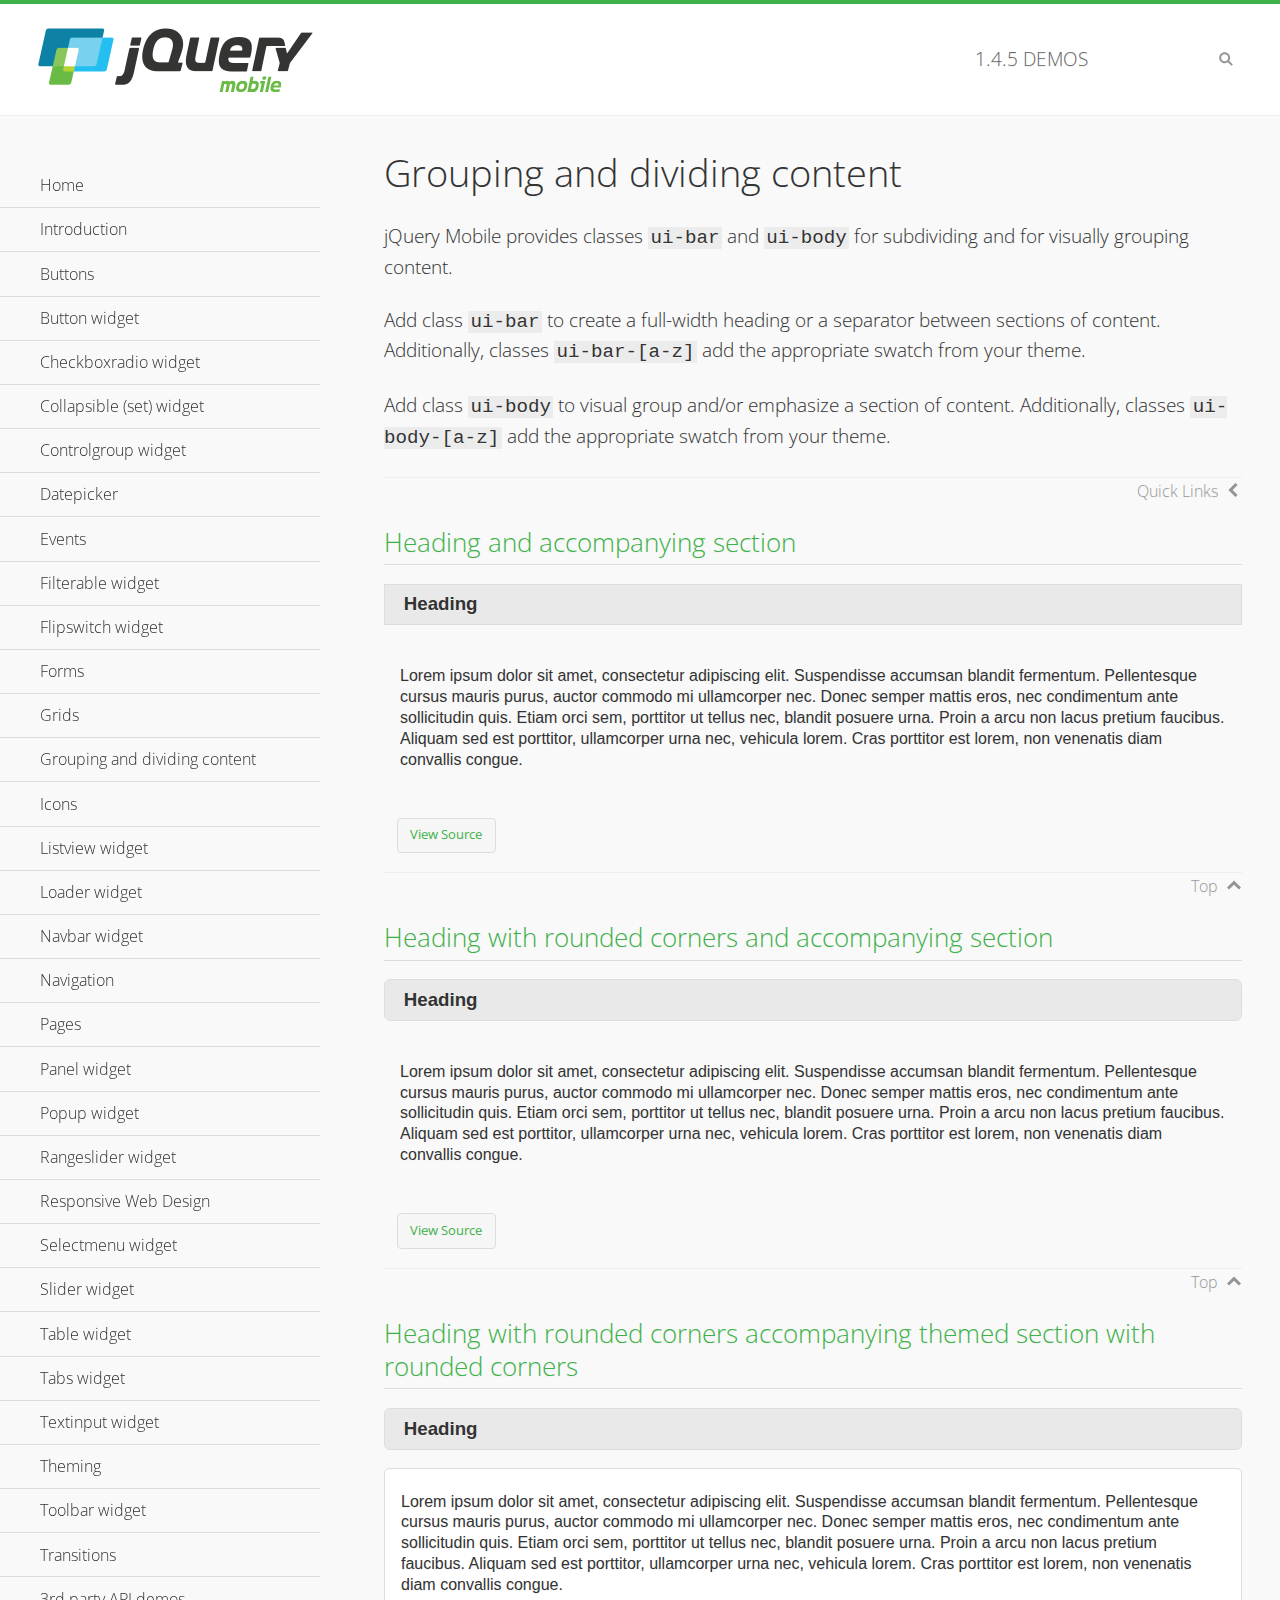
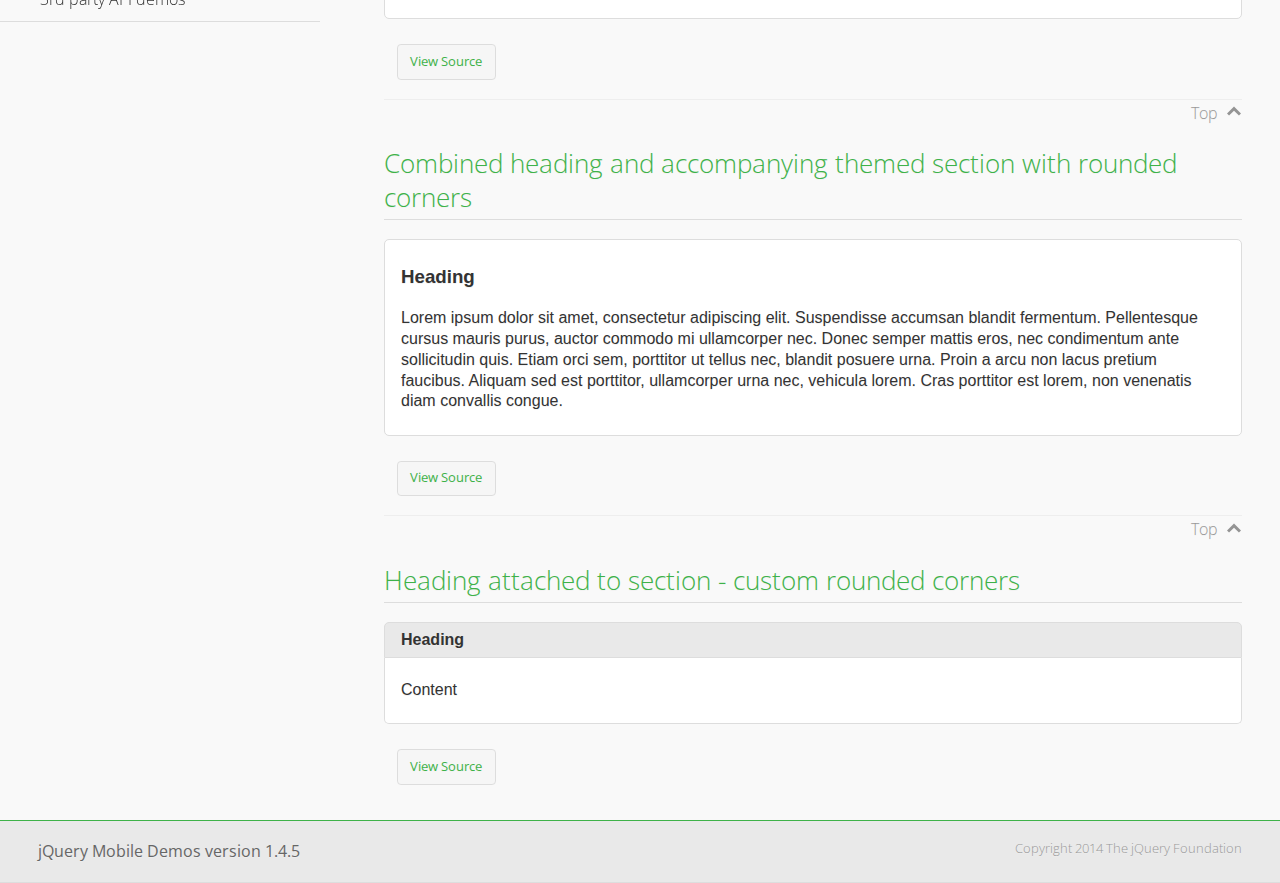
<file: js/jquery.mobile-1.4.5/demos/body-bar-classes/index.html>
<!DOCTYPE html>
<html>
	<head>
	<meta charset="utf-8">
	<meta name="viewport" content="width=device-width, initial-scale=1">
	<title>Grouping and dividing content - jQuery Mobile Demos</title>
	<link rel="shortcut icon" href="../favicon.ico">
	<link rel="stylesheet" href="http://fonts.googleapis.com/css?family=Open+Sans:300,400,700">
	<link rel="stylesheet" href="../css/themes/default/jquery.mobile-1.4.5.min.css">
	<link rel="stylesheet" href="../_assets/css/jqm-demos.css">
	<script src="../js/jquery.js"></script>
	<script src="../_assets/js/index.js"></script>
	<script src="../js/jquery.mobile-1.4.5.min.js"></script>
  <style id="combined-heading-and-section">
    .custom-corners .ui-bar {
      -webkit-border-top-left-radius: inherit;
      border-top-left-radius: inherit;
      -webkit-border-top-right-radius: inherit;
      border-top-right-radius: inherit;
    }
    .custom-corners .ui-body {
      border-top-width: 0;
      -webkit-border-bottom-left-radius: inherit;
      border-bottom-left-radius: inherit;
      -webkit-border-bottom-right-radius: inherit;
      border-bottom-right-radius: inherit;
    }
  </style>
</head>
<body>
<div data-role="page" class="jqm-demos" data-quicklinks="true">

	<div data-role="header" class="jqm-header">
		<h2><a href="../" title="jQuery Mobile Demos home"><img src="../_assets/img/jquery-logo.png" alt="jQuery Mobile"></a></h2>
		<p><span class="jqm-version"></span> Demos</p>
		<a href="#" class="jqm-navmenu-link ui-btn ui-btn-icon-notext ui-corner-all ui-icon-bars ui-nodisc-icon ui-alt-icon ui-btn-left">Menu</a>
		<a href="#" class="jqm-search-link ui-btn ui-btn-icon-notext ui-corner-all ui-icon-search ui-nodisc-icon ui-alt-icon ui-btn-right">Search</a>
	</div><!-- /header -->

	<div role="main" class="ui-content jqm-content">

		<h1>Grouping and dividing content</h1>

		<p>jQuery Mobile provides classes <code>ui-bar</code> and <code>ui-body</code> for subdividing and for visually grouping content.</p>
		<p>Add class <code>ui-bar</code> to create a full-width heading or a separator between sections of content. Additionally, classes <code>ui-bar-[a-z]</code> add the appropriate swatch from your theme.</p>
		<p>Add class <code>ui-body</code> to visual group and/or emphasize a section of content. Additionally, classes <code>ui-body-[a-z]</code> add the appropriate swatch from your theme.</p>

		<h2>Heading and accompanying section</h2>

		<div data-demo-html="true">
      <h3 class="ui-bar ui-bar-a">Heading</h3>
			<div class="ui-body">
				<p>Lorem ipsum dolor sit amet, consectetur adipiscing elit. Suspendisse accumsan blandit fermentum. Pellentesque cursus mauris purus, auctor commodo mi ullamcorper nec. Donec semper mattis eros, nec condimentum ante sollicitudin quis. Etiam orci sem, porttitor ut tellus nec, blandit posuere urna. Proin a arcu non lacus pretium faucibus. Aliquam sed est porttitor, ullamcorper urna nec, vehicula lorem. Cras porttitor est lorem, non venenatis diam convallis congue.</p>
			</div>
		</div>

		<h2>Heading with rounded corners and accompanying section</h2>

		<div data-demo-html="true">
      <h3 class="ui-bar ui-bar-a ui-corner-all">Heading</h3>
			<div class="ui-body">
				<p>Lorem ipsum dolor sit amet, consectetur adipiscing elit. Suspendisse accumsan blandit fermentum. Pellentesque cursus mauris purus, auctor commodo mi ullamcorper nec. Donec semper mattis eros, nec condimentum ante sollicitudin quis. Etiam orci sem, porttitor ut tellus nec, blandit posuere urna. Proin a arcu non lacus pretium faucibus. Aliquam sed est porttitor, ullamcorper urna nec, vehicula lorem. Cras porttitor est lorem, non venenatis diam convallis congue.</p>
			</div>
		</div>

		<h2>Heading with rounded corners accompanying themed section with rounded corners</h2>

		<div data-demo-html="true">
      <h3 class="ui-bar ui-bar-a ui-corner-all">Heading</h3>
			<div class="ui-body ui-body-a ui-corner-all">
				<p>Lorem ipsum dolor sit amet, consectetur adipiscing elit. Suspendisse accumsan blandit fermentum. Pellentesque cursus mauris purus, auctor commodo mi ullamcorper nec. Donec semper mattis eros, nec condimentum ante sollicitudin quis. Etiam orci sem, porttitor ut tellus nec, blandit posuere urna. Proin a arcu non lacus pretium faucibus. Aliquam sed est porttitor, ullamcorper urna nec, vehicula lorem. Cras porttitor est lorem, non venenatis diam convallis congue.</p>
			</div>
		</div>

		<h2>Combined heading and accompanying themed section with rounded corners</h2>

		<div data-demo-html="true">
			<div class="ui-body ui-body-a ui-corner-all">
	      <h3>Heading</h3>
				<p>Lorem ipsum dolor sit amet, consectetur adipiscing elit. Suspendisse accumsan blandit fermentum. Pellentesque cursus mauris purus, auctor commodo mi ullamcorper nec. Donec semper mattis eros, nec condimentum ante sollicitudin quis. Etiam orci sem, porttitor ut tellus nec, blandit posuere urna. Proin a arcu non lacus pretium faucibus. Aliquam sed est porttitor, ullamcorper urna nec, vehicula lorem. Cras porttitor est lorem, non venenatis diam convallis congue.</p>
			</div>
		</div>

		<h2>Heading attached to section - custom rounded corners</h2>

		<div data-demo-html="true" data-demo-css="#combined-heading-and-section">
      <div class="ui-corner-all custom-corners">
        <div class="ui-bar ui-bar-a">
          <h3>Heading</h3>
        </div>
        <div class="ui-body ui-body-a">
          <p>Content</p>
        </div>
      </div>
		</div>

	</div><!-- /content -->
	    <div data-role="panel" class="jqm-navmenu-panel" data-position="left" data-display="overlay" data-theme="a">
	    	<ul class="jqm-list ui-alt-icon ui-nodisc-icon">
<li data-filtertext="demos homepage" data-icon="home"><a href=".././">Home</a></li>
<li data-filtertext="introduction overview getting started"><a href="../intro/" data-ajax="false">Introduction</a></li>
<li data-filtertext="buttons button markup buttonmarkup method anchor link button element"><a href="../button-markup/" data-ajax="false">Buttons</a></li>
<li data-filtertext="form button widget input button submit reset"><a href="../button/" data-ajax="false">Button widget</a></li>
<li data-role="collapsible" data-enhanced="true" data-collapsed-icon="carat-d" data-expanded-icon="carat-u" data-iconpos="right" data-inset="false" class="ui-collapsible ui-collapsible-themed-content ui-collapsible-collapsed">
	<h3 class="ui-collapsible-heading ui-collapsible-heading-collapsed">
		<a href="#" class="ui-collapsible-heading-toggle ui-btn ui-btn-icon-right ui-btn-inherit ui-icon-carat-d">
		    Checkboxradio widget<span class="ui-collapsible-heading-status"> click to expand contents</span>
		</a>
	</h3>
	<div class="ui-collapsible-content ui-body-inherit ui-collapsible-content-collapsed" aria-hidden="true">
		<ul>
			<li data-filtertext="form checkboxradio widget checkbox input checkboxes controlgroups"><a href="../checkboxradio-checkbox/" data-ajax="false">Checkboxes</a></li>
			<li data-filtertext="form checkboxradio widget radio input radio buttons controlgroups"><a href="../checkboxradio-radio/" data-ajax="false">Radio buttons</a></li>
		</ul>
	</div>
</li>
<li data-role="collapsible" data-enhanced="true" data-collapsed-icon="carat-d" data-expanded-icon="carat-u" data-iconpos="right" data-inset="false" class="ui-collapsible ui-collapsible-themed-content ui-collapsible-collapsed">
	<h3 class="ui-collapsible-heading ui-collapsible-heading-collapsed">
		<a href="#" class="ui-collapsible-heading-toggle ui-btn ui-btn-icon-right ui-btn-inherit ui-icon-carat-d">
			Collapsible (set) widget<span class="ui-collapsible-heading-status"> click to expand contents</span>
		</a>
	</h3>
	<div class="ui-collapsible-content ui-body-inherit ui-collapsible-content-collapsed" aria-hidden="true">
		<ul>
			<li data-filtertext="collapsibles content formatting"><a href="../collapsible/" data-ajax="false">Collapsible</a></li>
			<li data-filtertext="dynamic collapsible set accordion append expand"><a href="../collapsible-dynamic/" data-ajax="false">Dynamic collapsibles</a></li>
			<li data-filtertext="accordions collapsible set widget content formatting grouped collapsibles"><a href="../collapsibleset/" data-ajax="false">Collapsible set</a></li>
		</ul>
	</div>
</li>
<li data-role="collapsible" data-enhanced="true" data-collapsed-icon="carat-d" data-expanded-icon="carat-u" data-iconpos="right" data-inset="false" class="ui-collapsible ui-collapsible-themed-content ui-collapsible-collapsed">
	<h3 class="ui-collapsible-heading ui-collapsible-heading-collapsed">
		<a href="#" class="ui-collapsible-heading-toggle ui-btn ui-btn-icon-right ui-btn-inherit ui-icon-carat-d">
			Controlgroup widget<span class="ui-collapsible-heading-status"> click to expand contents</span>
		</a>
	</h3>
	<div class="ui-collapsible-content ui-body-inherit ui-collapsible-content-collapsed" aria-hidden="true">
		<ul>
			<li data-filtertext="controlgroups selectmenu checkboxradio input grouped buttons horizontal vertical"><a href="../controlgroup/" data-ajax="false">Controlgroup</a></li>
			<li data-filtertext="dynamic controlgroup dynamically add buttons"><a href="../controlgroup-dynamic/" data-ajax="false">Dynamic controlgroups</a></li>
		</ul>
	</div>
</li>
<li data-filtertext="form datepicker widget date input"><a href="../datepicker/" data-ajax="false">Datepicker</a></li>
<li data-role="collapsible" data-enhanced="true" data-collapsed-icon="carat-d" data-expanded-icon="carat-u" data-iconpos="right" data-inset="false" class="ui-collapsible ui-collapsible-themed-content ui-collapsible-collapsed">
	<h3 class="ui-collapsible-heading ui-collapsible-heading-collapsed">
		<a href="#" class="ui-collapsible-heading-toggle ui-btn ui-btn-icon-right ui-btn-inherit ui-icon-carat-d">
			Events<span class="ui-collapsible-heading-status"> click to expand contents</span>
		</a>
	</h3>
	<div class="ui-collapsible-content ui-body-inherit ui-collapsible-content-collapsed" aria-hidden="true">
		<ul>
			<li data-filtertext="swipe to delete list items listviews swipe events"><a href="../swipe-list/" data-ajax="false">Swipe list items</a></li>
			<li data-filtertext="swipe to navigate swipe page navigation swipe events"><a href="../swipe-page/" data-ajax="false">Swipe page navigation</a></li>
		</ul>
	</div>
</li>
<li data-filtertext="filterable filter elements sorting searching listview table"><a href="../filterable/" data-ajax="false">Filterable widget</a></li>
<li data-filtertext="form flipswitch widget flip toggle switch binary select checkbox input"><a href="../flipswitch/" data-ajax="false">Flipswitch widget</a></li>
<li data-role="collapsible" data-enhanced="true" data-collapsed-icon="carat-d" data-expanded-icon="carat-u" data-iconpos="right" data-inset="false" class="ui-collapsible ui-collapsible-themed-content ui-collapsible-collapsed">
	<h3 class="ui-collapsible-heading ui-collapsible-heading-collapsed">
		<a href="#" class="ui-collapsible-heading-toggle ui-btn ui-btn-icon-right ui-btn-inherit ui-icon-carat-d">
			Forms<span class="ui-collapsible-heading-status"> click to expand contents</span>
		</a>
	</h3>
	<div class="ui-collapsible-content ui-body-inherit ui-collapsible-content-collapsed" aria-hidden="true">
		<ul>
			<li data-filtertext="forms text checkbox radio range button submit reset inputs selects textarea slider flipswitch label form elements"><a href="../forms/" data-ajax="false">Forms</a></li>
			<li data-filtertext="form hide labels hidden accessible ui-hidden-accessible forms"><a href="../forms-label-hidden-accessible/" data-ajax="false">Hide labels</a></li>
			<li data-filtertext="form field containers fieldcontain ui-field-contain forms"><a href="../forms-field-contain/" data-ajax="false">Field containers</a></li>
			<li data-filtertext="forms disabled form elements"><a href="../forms-disabled/" data-ajax="false">Forms disabled</a></li>
			<li data-filtertext="forms gallery examples overview forms text checkbox radio range button submit reset inputs selects textarea slider flipswitch label form elements"><a href="../forms-gallery/" data-ajax="false">Forms gallery</a></li>
		</ul>
	</div>
</li>
<li data-role="collapsible" data-enhanced="true" data-collapsed-icon="carat-d" data-expanded-icon="carat-u" data-iconpos="right" data-inset="false" class="ui-collapsible ui-collapsible-themed-content ui-collapsible-collapsed">
	<h3 class="ui-collapsible-heading ui-collapsible-heading-collapsed">
		<a href="#" class="ui-collapsible-heading-toggle ui-btn ui-btn-icon-right ui-btn-inherit ui-icon-carat-d">
			Grids<span class="ui-collapsible-heading-status"> click to expand contents</span>
		</a>
	</h3>
	<div class="ui-collapsible-content ui-body-inherit ui-collapsible-content-collapsed" aria-hidden="true">
		<ul>
			<li data-filtertext="grids columns blocks content formatting rwd responsive css framework"><a href="../grids/" data-ajax="false">Grids</a></li>
			<li data-filtertext="buttons in grids css framework"><a href="../grids-buttons/" data-ajax="false">Buttons in grids</a></li>
			<li data-filtertext="custom responsive grids rwd css framework"><a href="../grids-custom-responsive/" data-ajax="false">Custom responsive grids</a></li>
		</ul>
	</div>
</li>
<li data-filtertext="blocks content formatting sections heading"><a href="../body-bar-classes/" data-ajax="false">Grouping and dividing content</a></li>
<li data-role="collapsible" data-enhanced="true" data-collapsed-icon="carat-d" data-expanded-icon="carat-u" data-iconpos="right" data-inset="false" class="ui-collapsible ui-collapsible-themed-content ui-collapsible-collapsed">
	<h3 class="ui-collapsible-heading ui-collapsible-heading-collapsed">
		<a href="#" class="ui-collapsible-heading-toggle ui-btn ui-btn-icon-right ui-btn-inherit ui-icon-carat-d">
			Icons<span class="ui-collapsible-heading-status"> click to expand contents</span>
		</a>
	</h3>
	<div class="ui-collapsible-content ui-body-inherit ui-collapsible-content-collapsed" aria-hidden="true">
		<ul>
			<li data-filtertext="button icons svg disc alt custom icon position"><a href="../icons/" data-ajax="false">Icons</a></li>
			<li data-filtertext=""><a href="../icons-grunticon/" data-ajax="false">Grunticon loader</a></li>
		</ul>
	</div>
</li>
<li data-role="collapsible" data-enhanced="true" data-collapsed-icon="carat-d" data-expanded-icon="carat-u" data-iconpos="right" data-inset="false" class="ui-collapsible ui-collapsible-themed-content ui-collapsible-collapsed">
	<h3 class="ui-collapsible-heading ui-collapsible-heading-collapsed">
		<a href="#" class="ui-collapsible-heading-toggle ui-btn ui-btn-icon-right ui-btn-inherit ui-icon-carat-d">
			Listview widget<span class="ui-collapsible-heading-status"> click to expand contents</span>
		</a>
	</h3>
	<div class="ui-collapsible-content ui-body-inherit ui-collapsible-content-collapsed" aria-hidden="true">
		<ul>
			<li data-filtertext="listview widget thumbnails icons nested split button collapsible ul ol"><a href="../listview/" data-ajax="false">Listview</a></li>
			<li data-filtertext="autocomplete filterable reveal listview filtertextbeforefilter placeholder"><a href="../listview-autocomplete/" data-ajax="false">Listview autocomplete</a></li>
			<li data-filtertext="autocomplete filterable reveal listview remote data filtertextbeforefilter placeholder"><a href="../listview-autocomplete-remote/" data-ajax="false">Listview autocomplete remote data</a></li>
			<li data-filtertext="autodividers anchor jump scroll linkbars listview lists ul ol"><a href="../listview-autodividers-linkbar/" data-ajax="false">Listview autodividers linkbar</a></li>
			<li data-filtertext="listview autodividers selector autodividersselector lists ul ol"><a href="../listview-autodividers-selector/" data-ajax="false">Listview autodividers selector</a></li>
			<li data-filtertext="listview nested list items"><a href="../listview-nested-lists/" data-ajax="false">Nested Listviews</a></li>
			<li data-filtertext="listview collapsible list items flat"><a href="../listview-collapsible-item-flat/" data-ajax="false">Listview collapsible list items (flat)</a></li>
			<li data-filtertext="listview collapsible list indented"><a href="../listview-collapsible-item-indented/" data-ajax="false">Listview collapsible list items (indented)</a></li>
			<li data-filtertext="grid listview responsive grids responsive listviews lists ul"><a href="../listview-grid/" data-ajax="false">Listview responsive grid</a></li>
		</ul>
	</div>
</li>
<li data-filtertext="loader widget page loading navigation overlay spinner"><a href="../loader/" data-ajax="false">Loader widget</a></li>
<li data-filtertext="navbar widget navmenu toolbars header footer"><a href="../navbar/" data-ajax="false">Navbar widget</a></li>
<li data-role="collapsible" data-enhanced="true" data-collapsed-icon="carat-d" data-expanded-icon="carat-u" data-iconpos="right" data-inset="false" class="ui-collapsible ui-collapsible-themed-content ui-collapsible-collapsed">
	<h3 class="ui-collapsible-heading ui-collapsible-heading-collapsed">
		<a href="#" class="ui-collapsible-heading-toggle ui-btn ui-btn-icon-right ui-btn-inherit ui-icon-carat-d">
			Navigation<span class="ui-collapsible-heading-status"> click to expand contents</span>
		</a>
	</h3>
	<div class="ui-collapsible-content ui-body-inherit ui-collapsible-content-collapsed" aria-hidden="true">
		<ul>
			<li data-filtertext="ajax navigation navigate widget history event method"><a href="../navigation/" data-ajax="false">Navigation</a></li>
			<li data-filtertext="linking pages page links navigation ajax prefetch cache"><a href="../navigation-linking-pages/" data-ajax="false">Linking pages</a></li>
			<!-- <li data-filtertext="php redirect server redirection server-side navigation"><a href="../navigation-php-redirect/" data-ajax="false">PHP redirect demo</a></li>-->
			<li data-filtertext="navigation redirection hash query"><a href="../navigation-hash-processing/" data-ajax="false">Hash processing demo</a></li>
			<li data-filtertext="navigation redirection hash query"><a href="../page-events/" data-ajax="false">Page Navigation Events</a></li>
		</ul>
	</div>
</li>
<li data-role="collapsible" data-enhanced="true" data-collapsed-icon="carat-d" data-expanded-icon="carat-u" data-iconpos="right" data-inset="false" class="ui-collapsible ui-collapsible-themed-content ui-collapsible-collapsed">
	<h3 class="ui-collapsible-heading ui-collapsible-heading-collapsed">
		<a href="#" class="ui-collapsible-heading-toggle ui-btn ui-btn-icon-right ui-btn-inherit ui-icon-carat-d">
			Pages<span class="ui-collapsible-heading-status"> click to expand contents</span>
		</a>
	</h3>
	<div class="ui-collapsible-content ui-body-inherit ui-collapsible-content-collapsed" aria-hidden="true">
		<ul>
			<li data-filtertext="pages page widget ajax navigation"><a href="../pages/" data-ajax="false">Pages</a></li>
			<li data-filtertext="single page"><a href="../pages-single-page/" data-ajax="false">Single page</a></li>
			<li data-filtertext="multipage multi-page page"><a href="../pages-multi-page/" data-ajax="false">Multi-page template</a></li>
			<li data-filtertext="dialog page widget modal popup"><a href="../pages-dialog/" data-ajax="false">Dialog page</a></li>
		</ul>
	</div>
</li>
<li data-role="collapsible" data-enhanced="true" data-collapsed-icon="carat-d" data-expanded-icon="carat-u" data-iconpos="right" data-inset="false" class="ui-collapsible ui-collapsible-themed-content ui-collapsible-collapsed">
	<h3 class="ui-collapsible-heading ui-collapsible-heading-collapsed">
		<a href="#" class="ui-collapsible-heading-toggle ui-btn ui-btn-icon-right ui-btn-inherit ui-icon-carat-d">
			Panel widget<span class="ui-collapsible-heading-status"> click to expand contents</span>
		</a>
	</h3>
	<div class="ui-collapsible-content ui-body-inherit ui-collapsible-content-collapsed" aria-hidden="true">
		<ul>
			<li data-filtertext="panel widget sliding panels reveal push overlay responsive"><a href="../panel/" data-ajax="false">Panel</a></li>
			<li data-filtertext=""><a href="../panel-external/" data-ajax="false">External panels</a></li>
			<li data-filtertext="panel "><a href="../panel-fixed/" data-ajax="false">Fixed panels</a></li>
			<li data-filtertext="panel slide panels sliding panels shadow rwd responsive breakpoint"><a href="../panel-responsive/" data-ajax="false">Panels responsive</a></li>
			<li data-filtertext="panel custom style custom panel width reveal shadow listview panel styling page background wrapper"><a href="../panel-styling/" data-ajax="false">Custom panel style</a></li>
			<li data-filtertext="panel open on swipe"><a href="../panel-swipe-open/" data-ajax="false">Panel open on swipe</a></li>
			<li data-filtertext="panels outside page internal external toolbars"><a href="../panel-external-internal/" data-ajax="false">Panel external and internal</a></li>
		</ul>
	</div>
</li>
<li data-role="collapsible" data-enhanced="true" data-collapsed-icon="carat-d" data-expanded-icon="carat-u" data-iconpos="right" data-inset="false" class="ui-collapsible ui-collapsible-themed-content ui-collapsible-collapsed">
	<h3 class="ui-collapsible-heading ui-collapsible-heading-collapsed">
		<a href="#" class="ui-collapsible-heading-toggle ui-btn ui-btn-icon-right ui-btn-inherit ui-icon-carat-d">
			Popup widget<span class="ui-collapsible-heading-status"> click to expand contents</span>
		</a>
	</h3>
	<div class="ui-collapsible-content ui-body-inherit ui-collapsible-content-collapsed" aria-hidden="true">
		<ul>
			<li data-filtertext="popup widget popups dialog modal transition tooltip lightbox form overlay screen flip pop fade transition"><a href="../popup/" data-ajax="false">Popup</a></li>
			<li data-filtertext="popup alignment position"><a href="../popup-alignment/" data-ajax="false">Popup alignment</a></li>
			<li data-filtertext="popup arrow size popups popover"><a href="../popup-arrow-size/" data-ajax="false">Popup arrow size</a></li>
			<li data-filtertext="dynamic popups popup images lightbox"><a href="../popup-dynamic/" data-ajax="false">Dynamic popups</a></li>
			<li data-filtertext="popups with iframes scaling"><a href="../popup-iframe/" data-ajax="false">Popups with iframes</a></li>
			<li data-filtertext="popup image scaling"><a href="../popup-image-scaling/" data-ajax="false">Popup image scaling</a></li>
			<li data-filtertext="external popup outside multi-page"><a href="../popup-outside-multipage/" data-ajax="false">Popup outside multi-page</a></li>
		</ul>
	</div>
</li>
<li data-filtertext="form rangeslider widget dual sliders dual handle sliders range input"><a href="../rangeslider/" data-ajax="false">Rangeslider widget</a></li>
<li data-filtertext="responsive web design rwd adaptive progressive enhancement PE accessible mobile breakpoints media query media queries"><a href="../rwd/" data-ajax="false">Responsive Web Design</a></li>
<li data-role="collapsible" data-enhanced="true" data-collapsed-icon="carat-d" data-expanded-icon="carat-u" data-iconpos="right" data-inset="false" class="ui-collapsible ui-collapsible-themed-content ui-collapsible-collapsed">
	<h3 class="ui-collapsible-heading ui-collapsible-heading-collapsed">
		<a href="#" class="ui-collapsible-heading-toggle ui-btn ui-btn-icon-right ui-btn-inherit ui-icon-carat-d">
			Selectmenu widget<span class="ui-collapsible-heading-status"> click to expand contents</span>
		</a>
	</h3>
	<div class="ui-collapsible-content ui-body-inherit ui-collapsible-content-collapsed" aria-hidden="true">
		<ul>
			<li data-filtertext="form selectmenu widget select input custom select menu selects"><a href="../selectmenu/" data-ajax="false">Selectmenu</a></li>
			<li data-filtertext="form custom select menu selectmenu widget custom menu option optgroup multiple selects"><a href="../selectmenu-custom/" data-ajax="false">Custom select menu</a></li>
			<li data-filtertext="filterable select filter popup dialog"><a href="../selectmenu-custom-filter/" data-ajax="false">Custom select menu with filter</a></li>
		</ul>
	</div>
</li>
<li data-role="collapsible" data-enhanced="true" data-collapsed-icon="carat-d" data-expanded-icon="carat-u" data-iconpos="right" data-inset="false" class="ui-collapsible ui-collapsible-themed-content ui-collapsible-collapsed">
	<h3 class="ui-collapsible-heading ui-collapsible-heading-collapsed">
		<a href="#" class="ui-collapsible-heading-toggle ui-btn ui-btn-icon-right ui-btn-inherit ui-icon-carat-d">
			Slider widget<span class="ui-collapsible-heading-status"> click to expand contents</span>
		</a>
	</h3>
	<div class="ui-collapsible-content ui-body-inherit ui-collapsible-content-collapsed" aria-hidden="true">
		<ul>
			<li data-filtertext="form slider widget range input single sliders"><a href="../slider/" data-ajax="false">Slider</a></li>
			<li data-filtertext="form slider widget flipswitch slider binary select flip toggle switch"><a href="../slider-flipswitch/" data-ajax="false">Slider flip toggle switch</a></li>
			<li data-filtertext="form slider tooltip handle value input range sliders"><a href="../slider-tooltip/" data-ajax="false">Slider tooltip</a></li>
		</ul>
	</div>
</li>
<li data-role="collapsible" data-enhanced="true" data-collapsed-icon="carat-d" data-expanded-icon="carat-u" data-iconpos="right" data-inset="false" class="ui-collapsible ui-collapsible-themed-content ui-collapsible-collapsed">
	<h3 class="ui-collapsible-heading ui-collapsible-heading-collapsed">
		<a href="#" class="ui-collapsible-heading-toggle ui-btn ui-btn-icon-right ui-btn-inherit ui-icon-carat-d">
			Table widget<span class="ui-collapsible-heading-status"> click to expand contents</span>
		</a>
	</h3>
	<div class="ui-collapsible-content ui-body-inherit ui-collapsible-content-collapsed" aria-hidden="true">
		<ul>
			<li data-filtertext="table widget reflow column toggle th td responsive tables rwd hide show tabular"><a href="../table-column-toggle/" data-ajax="false">Table Column Toggle</a></li>
			<li data-filtertext="table column toggle phone comparison demo"><a href="../table-column-toggle-example/" data-ajax="false">Table Column Toggle demo</a></li>
			<li data-filtertext="responsive tables table column toggle heading groups rwd breakpoint"><a href="../table-column-toggle-heading-groups/" data-ajax="false">Table Column Toggle heading groups</a></li>
			<li data-filtertext="responsive tables table column toggle hide rwd breakpoint customization options"><a href="../table-column-toggle-options/" data-ajax="false">Table Column Toggle options</a></li>
			<li data-filtertext="table reflow th td responsive rwd columns tabular"><a href="../table-reflow/" data-ajax="false">Table Reflow</a></li>
			<li data-filtertext="responsive tables table reflow heading groups rwd breakpoint"><a href="../table-reflow-heading-groups/" data-ajax="false">Table Reflow heading groups</a></li>
			<li data-filtertext="responsive tables table reflow stripes strokes table style"><a href="../table-reflow-stripes-strokes/" data-ajax="false">Table Reflow stripes and strokes</a></li>
			<li data-filtertext="responsive tables table reflow stack custom styles"><a href="../table-reflow-styling/" data-ajax="false">Table Reflow custom styles</a></li>
		</ul>
	</div>
</li>
<li data-filtertext="ui tabs widget"><a href="../tabs/" data-ajax="false">Tabs widget</a></li>
<li data-filtertext="form textinput widget text input textarea number date time tel email file color password"><a href="../textinput/" data-ajax="false">Textinput widget</a></li>
<li data-role="collapsible" data-enhanced="true" data-collapsed-icon="carat-d" data-expanded-icon="carat-u" data-iconpos="right" data-inset="false" class="ui-collapsible ui-collapsible-themed-content ui-collapsible-collapsed">
	<h3 class="ui-collapsible-heading ui-collapsible-heading-collapsed">
		<a href="#" class="ui-collapsible-heading-toggle ui-btn ui-btn-icon-right ui-btn-inherit ui-icon-carat-d">
			Theming<span class="ui-collapsible-heading-status"> click to expand contents</span>
		</a>
	</h3>
	<div class="ui-collapsible-content ui-body-inherit ui-collapsible-content-collapsed" aria-hidden="true">
		<ul>
			<li data-filtertext="default theme swatches theming style css"><a href="../theme-default/" data-ajax="false">Default theme</a></li>
			<li data-filtertext="classic theme old theme swatches theming style css"><a href="../theme-classic/" data-ajax="false">Classic theme</a></li>
		</ul>
	</div>
</li>
<li data-role="collapsible" data-enhanced="true" data-collapsed-icon="carat-d" data-expanded-icon="carat-u" data-iconpos="right" data-inset="false" class="ui-collapsible ui-collapsible-themed-content ui-collapsible-collapsed">
	<h3 class="ui-collapsible-heading ui-collapsible-heading-collapsed">
		<a href="#" class="ui-collapsible-heading-toggle ui-btn ui-btn-icon-right ui-btn-inherit ui-icon-carat-d">
			Toolbar widget<span class="ui-collapsible-heading-status"> click to expand contents</span>
		</a>
	</h3>
	<div class="ui-collapsible-content ui-body-inherit ui-collapsible-content-collapsed" aria-hidden="true">
		<ul>
			<li data-filtertext="toolbar widget header footer toolbars fixed fullscreen external sections"><a href="../toolbar/" data-ajax="false">Toolbar</a></li>
			<li data-filtertext="dynamic toolbars dynamically add toolbar header footer"><a href="../toolbar-dynamic/" data-ajax="false">Dynamic toolbars</a></li>
			<li data-filtertext="external toolbars header footer"><a href="../toolbar-external/" data-ajax="false">External toolbars</a></li>
			<li data-filtertext="fixed toolbars header footer"><a href="../toolbar-fixed/" data-ajax="false">Fixed toolbars</a></li>
			<li data-filtertext="fixed fullscreen toolbars header footer"><a href="../toolbar-fixed-fullscreen/" data-ajax="false">Fullscreen toolbars</a></li>
			<li data-filtertext="external fixed toolbars header footer"><a href="../toolbar-fixed-external/" data-ajax="false">Fixed external toolbars</a></li>
			<li data-filtertext="external persistent toolbars header footer navbar navmenu"><a href="../toolbar-fixed-persistent/" data-ajax="false">Persistent toolbars</a></li>
			<li data-filtertext="external ajax optimized toolbars persistent toolbars header footer navbar"><a href="../toolbar-fixed-persistent-optimized/" data-ajax="false">Ajax optimized toolbars</a></li>
			<li data-filtertext="form in toolbars header footer"><a href="../toolbar-fixed-forms/" data-ajax="false">Form in toolbar</a></li>
		</ul>
	</div>
</li>
<li data-filtertext="page transitions animated pages popup navigation flip slide fade pop"><a href="../transitions/" data-ajax="false">Transitions</a></li>
<li data-role="collapsible" data-enhanced="true" data-collapsed-icon="carat-d" data-expanded-icon="carat-u" data-iconpos="right" data-inset="false" class="ui-collapsible ui-collapsible-themed-content ui-collapsible-collapsed">
	<h3 class="ui-collapsible-heading ui-collapsible-heading-collapsed">
		<a href="#" class="ui-collapsible-heading-toggle ui-btn ui-btn-icon-right ui-btn-inherit ui-icon-carat-d">
			3rd party API demos<span class="ui-collapsible-heading-status"> click to expand contents</span>
		</a>
	</h3>
	<div class="ui-collapsible-content ui-body-inherit ui-collapsible-content-collapsed" aria-hidden="true">
		<ul>
			<li data-filtertext="backbone requirejs navigation router"><a href="../backbone-requirejs/" data-ajax="false">Backbone RequireJS</a></li>
			<li data-filtertext="google maps geolocation demo"><a href="../map-geolocation/" data-ajax="false">Google Maps geolocation</a></li>
			<li data-filtertext="google maps hybrid"><a href="../map-list-toggle/" data-ajax="false">Google Maps list toggle</a></li>
		</ul>
	</div>
</li>



		     </ul>
		</div><!-- /panel -->


	<div data-role="footer" data-position="fixed" data-tap-toggle="false" class="jqm-footer">
		<p>jQuery Mobile Demos version <span class="jqm-version"></span></p>
		<p>Copyright 2014 The jQuery Foundation</p>
	</div><!-- /footer -->
	<!-- TODO: This should become an external panel so we can add input to markup (unique ID) -->
    <div data-role="panel" class="jqm-search-panel" data-position="right" data-display="overlay" data-theme="a">
		<div class="jqm-search">
			<ul class="jqm-list" data-filter-placeholder="Search demos..." data-filter-reveal="true">
<li data-filtertext="demos homepage" data-icon="home"><a href=".././">Home</a></li>
<li data-filtertext="introduction overview getting started"><a href="../intro/" data-ajax="false">Introduction</a></li>
<li data-filtertext="buttons button markup buttonmarkup method anchor link button element"><a href="../button-markup/" data-ajax="false">Buttons</a></li>
<li data-filtertext="form button widget input button submit reset"><a href="../button/" data-ajax="false">Button widget</a></li>
<li data-role="collapsible" data-enhanced="true" data-collapsed-icon="carat-d" data-expanded-icon="carat-u" data-iconpos="right" data-inset="false" class="ui-collapsible ui-collapsible-themed-content ui-collapsible-collapsed">
	<h3 class="ui-collapsible-heading ui-collapsible-heading-collapsed">
		<a href="#" class="ui-collapsible-heading-toggle ui-btn ui-btn-icon-right ui-btn-inherit ui-icon-carat-d">
		    Checkboxradio widget<span class="ui-collapsible-heading-status"> click to expand contents</span>
		</a>
	</h3>
	<div class="ui-collapsible-content ui-body-inherit ui-collapsible-content-collapsed" aria-hidden="true">
		<ul>
			<li data-filtertext="form checkboxradio widget checkbox input checkboxes controlgroups"><a href="../checkboxradio-checkbox/" data-ajax="false">Checkboxes</a></li>
			<li data-filtertext="form checkboxradio widget radio input radio buttons controlgroups"><a href="../checkboxradio-radio/" data-ajax="false">Radio buttons</a></li>
		</ul>
	</div>
</li>
<li data-role="collapsible" data-enhanced="true" data-collapsed-icon="carat-d" data-expanded-icon="carat-u" data-iconpos="right" data-inset="false" class="ui-collapsible ui-collapsible-themed-content ui-collapsible-collapsed">
	<h3 class="ui-collapsible-heading ui-collapsible-heading-collapsed">
		<a href="#" class="ui-collapsible-heading-toggle ui-btn ui-btn-icon-right ui-btn-inherit ui-icon-carat-d">
			Collapsible (set) widget<span class="ui-collapsible-heading-status"> click to expand contents</span>
		</a>
	</h3>
	<div class="ui-collapsible-content ui-body-inherit ui-collapsible-content-collapsed" aria-hidden="true">
		<ul>
			<li data-filtertext="collapsibles content formatting"><a href="../collapsible/" data-ajax="false">Collapsible</a></li>
			<li data-filtertext="dynamic collapsible set accordion append expand"><a href="../collapsible-dynamic/" data-ajax="false">Dynamic collapsibles</a></li>
			<li data-filtertext="accordions collapsible set widget content formatting grouped collapsibles"><a href="../collapsibleset/" data-ajax="false">Collapsible set</a></li>
		</ul>
	</div>
</li>
<li data-role="collapsible" data-enhanced="true" data-collapsed-icon="carat-d" data-expanded-icon="carat-u" data-iconpos="right" data-inset="false" class="ui-collapsible ui-collapsible-themed-content ui-collapsible-collapsed">
	<h3 class="ui-collapsible-heading ui-collapsible-heading-collapsed">
		<a href="#" class="ui-collapsible-heading-toggle ui-btn ui-btn-icon-right ui-btn-inherit ui-icon-carat-d">
			Controlgroup widget<span class="ui-collapsible-heading-status"> click to expand contents</span>
		</a>
	</h3>
	<div class="ui-collapsible-content ui-body-inherit ui-collapsible-content-collapsed" aria-hidden="true">
		<ul>
			<li data-filtertext="controlgroups selectmenu checkboxradio input grouped buttons horizontal vertical"><a href="../controlgroup/" data-ajax="false">Controlgroup</a></li>
			<li data-filtertext="dynamic controlgroup dynamically add buttons"><a href="../controlgroup-dynamic/" data-ajax="false">Dynamic controlgroups</a></li>
		</ul>
	</div>
</li>
<li data-filtertext="form datepicker widget date input"><a href="../datepicker/" data-ajax="false">Datepicker</a></li>
<li data-role="collapsible" data-enhanced="true" data-collapsed-icon="carat-d" data-expanded-icon="carat-u" data-iconpos="right" data-inset="false" class="ui-collapsible ui-collapsible-themed-content ui-collapsible-collapsed">
	<h3 class="ui-collapsible-heading ui-collapsible-heading-collapsed">
		<a href="#" class="ui-collapsible-heading-toggle ui-btn ui-btn-icon-right ui-btn-inherit ui-icon-carat-d">
			Events<span class="ui-collapsible-heading-status"> click to expand contents</span>
		</a>
	</h3>
	<div class="ui-collapsible-content ui-body-inherit ui-collapsible-content-collapsed" aria-hidden="true">
		<ul>
			<li data-filtertext="swipe to delete list items listviews swipe events"><a href="../swipe-list/" data-ajax="false">Swipe list items</a></li>
			<li data-filtertext="swipe to navigate swipe page navigation swipe events"><a href="../swipe-page/" data-ajax="false">Swipe page navigation</a></li>
		</ul>
	</div>
</li>
<li data-filtertext="filterable filter elements sorting searching listview table"><a href="../filterable/" data-ajax="false">Filterable widget</a></li>
<li data-filtertext="form flipswitch widget flip toggle switch binary select checkbox input"><a href="../flipswitch/" data-ajax="false">Flipswitch widget</a></li>
<li data-role="collapsible" data-enhanced="true" data-collapsed-icon="carat-d" data-expanded-icon="carat-u" data-iconpos="right" data-inset="false" class="ui-collapsible ui-collapsible-themed-content ui-collapsible-collapsed">
	<h3 class="ui-collapsible-heading ui-collapsible-heading-collapsed">
		<a href="#" class="ui-collapsible-heading-toggle ui-btn ui-btn-icon-right ui-btn-inherit ui-icon-carat-d">
			Forms<span class="ui-collapsible-heading-status"> click to expand contents</span>
		</a>
	</h3>
	<div class="ui-collapsible-content ui-body-inherit ui-collapsible-content-collapsed" aria-hidden="true">
		<ul>
			<li data-filtertext="forms text checkbox radio range button submit reset inputs selects textarea slider flipswitch label form elements"><a href="../forms/" data-ajax="false">Forms</a></li>
			<li data-filtertext="form hide labels hidden accessible ui-hidden-accessible forms"><a href="../forms-label-hidden-accessible/" data-ajax="false">Hide labels</a></li>
			<li data-filtertext="form field containers fieldcontain ui-field-contain forms"><a href="../forms-field-contain/" data-ajax="false">Field containers</a></li>
			<li data-filtertext="forms disabled form elements"><a href="../forms-disabled/" data-ajax="false">Forms disabled</a></li>
			<li data-filtertext="forms gallery examples overview forms text checkbox radio range button submit reset inputs selects textarea slider flipswitch label form elements"><a href="../forms-gallery/" data-ajax="false">Forms gallery</a></li>
		</ul>
	</div>
</li>
<li data-role="collapsible" data-enhanced="true" data-collapsed-icon="carat-d" data-expanded-icon="carat-u" data-iconpos="right" data-inset="false" class="ui-collapsible ui-collapsible-themed-content ui-collapsible-collapsed">
	<h3 class="ui-collapsible-heading ui-collapsible-heading-collapsed">
		<a href="#" class="ui-collapsible-heading-toggle ui-btn ui-btn-icon-right ui-btn-inherit ui-icon-carat-d">
			Grids<span class="ui-collapsible-heading-status"> click to expand contents</span>
		</a>
	</h3>
	<div class="ui-collapsible-content ui-body-inherit ui-collapsible-content-collapsed" aria-hidden="true">
		<ul>
			<li data-filtertext="grids columns blocks content formatting rwd responsive css framework"><a href="../grids/" data-ajax="false">Grids</a></li>
			<li data-filtertext="buttons in grids css framework"><a href="../grids-buttons/" data-ajax="false">Buttons in grids</a></li>
			<li data-filtertext="custom responsive grids rwd css framework"><a href="../grids-custom-responsive/" data-ajax="false">Custom responsive grids</a></li>
		</ul>
	</div>
</li>
<li data-filtertext="blocks content formatting sections heading"><a href="../body-bar-classes/" data-ajax="false">Grouping and dividing content</a></li>
<li data-role="collapsible" data-enhanced="true" data-collapsed-icon="carat-d" data-expanded-icon="carat-u" data-iconpos="right" data-inset="false" class="ui-collapsible ui-collapsible-themed-content ui-collapsible-collapsed">
	<h3 class="ui-collapsible-heading ui-collapsible-heading-collapsed">
		<a href="#" class="ui-collapsible-heading-toggle ui-btn ui-btn-icon-right ui-btn-inherit ui-icon-carat-d">
			Icons<span class="ui-collapsible-heading-status"> click to expand contents</span>
		</a>
	</h3>
	<div class="ui-collapsible-content ui-body-inherit ui-collapsible-content-collapsed" aria-hidden="true">
		<ul>
			<li data-filtertext="button icons svg disc alt custom icon position"><a href="../icons/" data-ajax="false">Icons</a></li>
			<li data-filtertext=""><a href="../icons-grunticon/" data-ajax="false">Grunticon loader</a></li>
		</ul>
	</div>
</li>
<li data-role="collapsible" data-enhanced="true" data-collapsed-icon="carat-d" data-expanded-icon="carat-u" data-iconpos="right" data-inset="false" class="ui-collapsible ui-collapsible-themed-content ui-collapsible-collapsed">
	<h3 class="ui-collapsible-heading ui-collapsible-heading-collapsed">
		<a href="#" class="ui-collapsible-heading-toggle ui-btn ui-btn-icon-right ui-btn-inherit ui-icon-carat-d">
			Listview widget<span class="ui-collapsible-heading-status"> click to expand contents</span>
		</a>
	</h3>
	<div class="ui-collapsible-content ui-body-inherit ui-collapsible-content-collapsed" aria-hidden="true">
		<ul>
			<li data-filtertext="listview widget thumbnails icons nested split button collapsible ul ol"><a href="../listview/" data-ajax="false">Listview</a></li>
			<li data-filtertext="autocomplete filterable reveal listview filtertextbeforefilter placeholder"><a href="../listview-autocomplete/" data-ajax="false">Listview autocomplete</a></li>
			<li data-filtertext="autocomplete filterable reveal listview remote data filtertextbeforefilter placeholder"><a href="../listview-autocomplete-remote/" data-ajax="false">Listview autocomplete remote data</a></li>
			<li data-filtertext="autodividers anchor jump scroll linkbars listview lists ul ol"><a href="../listview-autodividers-linkbar/" data-ajax="false">Listview autodividers linkbar</a></li>
			<li data-filtertext="listview autodividers selector autodividersselector lists ul ol"><a href="../listview-autodividers-selector/" data-ajax="false">Listview autodividers selector</a></li>
			<li data-filtertext="listview nested list items"><a href="../listview-nested-lists/" data-ajax="false">Nested Listviews</a></li>
			<li data-filtertext="listview collapsible list items flat"><a href="../listview-collapsible-item-flat/" data-ajax="false">Listview collapsible list items (flat)</a></li>
			<li data-filtertext="listview collapsible list indented"><a href="../listview-collapsible-item-indented/" data-ajax="false">Listview collapsible list items (indented)</a></li>
			<li data-filtertext="grid listview responsive grids responsive listviews lists ul"><a href="../listview-grid/" data-ajax="false">Listview responsive grid</a></li>
		</ul>
	</div>
</li>
<li data-filtertext="loader widget page loading navigation overlay spinner"><a href="../loader/" data-ajax="false">Loader widget</a></li>
<li data-filtertext="navbar widget navmenu toolbars header footer"><a href="../navbar/" data-ajax="false">Navbar widget</a></li>
<li data-role="collapsible" data-enhanced="true" data-collapsed-icon="carat-d" data-expanded-icon="carat-u" data-iconpos="right" data-inset="false" class="ui-collapsible ui-collapsible-themed-content ui-collapsible-collapsed">
	<h3 class="ui-collapsible-heading ui-collapsible-heading-collapsed">
		<a href="#" class="ui-collapsible-heading-toggle ui-btn ui-btn-icon-right ui-btn-inherit ui-icon-carat-d">
			Navigation<span class="ui-collapsible-heading-status"> click to expand contents</span>
		</a>
	</h3>
	<div class="ui-collapsible-content ui-body-inherit ui-collapsible-content-collapsed" aria-hidden="true">
		<ul>
			<li data-filtertext="ajax navigation navigate widget history event method"><a href="../navigation/" data-ajax="false">Navigation</a></li>
			<li data-filtertext="linking pages page links navigation ajax prefetch cache"><a href="../navigation-linking-pages/" data-ajax="false">Linking pages</a></li>
			<!-- <li data-filtertext="php redirect server redirection server-side navigation"><a href="../navigation-php-redirect/" data-ajax="false">PHP redirect demo</a></li>-->
			<li data-filtertext="navigation redirection hash query"><a href="../navigation-hash-processing/" data-ajax="false">Hash processing demo</a></li>
			<li data-filtertext="navigation redirection hash query"><a href="../page-events/" data-ajax="false">Page Navigation Events</a></li>
		</ul>
	</div>
</li>
<li data-role="collapsible" data-enhanced="true" data-collapsed-icon="carat-d" data-expanded-icon="carat-u" data-iconpos="right" data-inset="false" class="ui-collapsible ui-collapsible-themed-content ui-collapsible-collapsed">
	<h3 class="ui-collapsible-heading ui-collapsible-heading-collapsed">
		<a href="#" class="ui-collapsible-heading-toggle ui-btn ui-btn-icon-right ui-btn-inherit ui-icon-carat-d">
			Pages<span class="ui-collapsible-heading-status"> click to expand contents</span>
		</a>
	</h3>
	<div class="ui-collapsible-content ui-body-inherit ui-collapsible-content-collapsed" aria-hidden="true">
		<ul>
			<li data-filtertext="pages page widget ajax navigation"><a href="../pages/" data-ajax="false">Pages</a></li>
			<li data-filtertext="single page"><a href="../pages-single-page/" data-ajax="false">Single page</a></li>
			<li data-filtertext="multipage multi-page page"><a href="../pages-multi-page/" data-ajax="false">Multi-page template</a></li>
			<li data-filtertext="dialog page widget modal popup"><a href="../pages-dialog/" data-ajax="false">Dialog page</a></li>
		</ul>
	</div>
</li>
<li data-role="collapsible" data-enhanced="true" data-collapsed-icon="carat-d" data-expanded-icon="carat-u" data-iconpos="right" data-inset="false" class="ui-collapsible ui-collapsible-themed-content ui-collapsible-collapsed">
	<h3 class="ui-collapsible-heading ui-collapsible-heading-collapsed">
		<a href="#" class="ui-collapsible-heading-toggle ui-btn ui-btn-icon-right ui-btn-inherit ui-icon-carat-d">
			Panel widget<span class="ui-collapsible-heading-status"> click to expand contents</span>
		</a>
	</h3>
	<div class="ui-collapsible-content ui-body-inherit ui-collapsible-content-collapsed" aria-hidden="true">
		<ul>
			<li data-filtertext="panel widget sliding panels reveal push overlay responsive"><a href="../panel/" data-ajax="false">Panel</a></li>
			<li data-filtertext=""><a href="../panel-external/" data-ajax="false">External panels</a></li>
			<li data-filtertext="panel "><a href="../panel-fixed/" data-ajax="false">Fixed panels</a></li>
			<li data-filtertext="panel slide panels sliding panels shadow rwd responsive breakpoint"><a href="../panel-responsive/" data-ajax="false">Panels responsive</a></li>
			<li data-filtertext="panel custom style custom panel width reveal shadow listview panel styling page background wrapper"><a href="../panel-styling/" data-ajax="false">Custom panel style</a></li>
			<li data-filtertext="panel open on swipe"><a href="../panel-swipe-open/" data-ajax="false">Panel open on swipe</a></li>
			<li data-filtertext="panels outside page internal external toolbars"><a href="../panel-external-internal/" data-ajax="false">Panel external and internal</a></li>
		</ul>
	</div>
</li>
<li data-role="collapsible" data-enhanced="true" data-collapsed-icon="carat-d" data-expanded-icon="carat-u" data-iconpos="right" data-inset="false" class="ui-collapsible ui-collapsible-themed-content ui-collapsible-collapsed">
	<h3 class="ui-collapsible-heading ui-collapsible-heading-collapsed">
		<a href="#" class="ui-collapsible-heading-toggle ui-btn ui-btn-icon-right ui-btn-inherit ui-icon-carat-d">
			Popup widget<span class="ui-collapsible-heading-status"> click to expand contents</span>
		</a>
	</h3>
	<div class="ui-collapsible-content ui-body-inherit ui-collapsible-content-collapsed" aria-hidden="true">
		<ul>
			<li data-filtertext="popup widget popups dialog modal transition tooltip lightbox form overlay screen flip pop fade transition"><a href="../popup/" data-ajax="false">Popup</a></li>
			<li data-filtertext="popup alignment position"><a href="../popup-alignment/" data-ajax="false">Popup alignment</a></li>
			<li data-filtertext="popup arrow size popups popover"><a href="../popup-arrow-size/" data-ajax="false">Popup arrow size</a></li>
			<li data-filtertext="dynamic popups popup images lightbox"><a href="../popup-dynamic/" data-ajax="false">Dynamic popups</a></li>
			<li data-filtertext="popups with iframes scaling"><a href="../popup-iframe/" data-ajax="false">Popups with iframes</a></li>
			<li data-filtertext="popup image scaling"><a href="../popup-image-scaling/" data-ajax="false">Popup image scaling</a></li>
			<li data-filtertext="external popup outside multi-page"><a href="../popup-outside-multipage/" data-ajax="false">Popup outside multi-page</a></li>
		</ul>
	</div>
</li>
<li data-filtertext="form rangeslider widget dual sliders dual handle sliders range input"><a href="../rangeslider/" data-ajax="false">Rangeslider widget</a></li>
<li data-filtertext="responsive web design rwd adaptive progressive enhancement PE accessible mobile breakpoints media query media queries"><a href="../rwd/" data-ajax="false">Responsive Web Design</a></li>
<li data-role="collapsible" data-enhanced="true" data-collapsed-icon="carat-d" data-expanded-icon="carat-u" data-iconpos="right" data-inset="false" class="ui-collapsible ui-collapsible-themed-content ui-collapsible-collapsed">
	<h3 class="ui-collapsible-heading ui-collapsible-heading-collapsed">
		<a href="#" class="ui-collapsible-heading-toggle ui-btn ui-btn-icon-right ui-btn-inherit ui-icon-carat-d">
			Selectmenu widget<span class="ui-collapsible-heading-status"> click to expand contents</span>
		</a>
	</h3>
	<div class="ui-collapsible-content ui-body-inherit ui-collapsible-content-collapsed" aria-hidden="true">
		<ul>
			<li data-filtertext="form selectmenu widget select input custom select menu selects"><a href="../selectmenu/" data-ajax="false">Selectmenu</a></li>
			<li data-filtertext="form custom select menu selectmenu widget custom menu option optgroup multiple selects"><a href="../selectmenu-custom/" data-ajax="false">Custom select menu</a></li>
			<li data-filtertext="filterable select filter popup dialog"><a href="../selectmenu-custom-filter/" data-ajax="false">Custom select menu with filter</a></li>
		</ul>
	</div>
</li>
<li data-role="collapsible" data-enhanced="true" data-collapsed-icon="carat-d" data-expanded-icon="carat-u" data-iconpos="right" data-inset="false" class="ui-collapsible ui-collapsible-themed-content ui-collapsible-collapsed">
	<h3 class="ui-collapsible-heading ui-collapsible-heading-collapsed">
		<a href="#" class="ui-collapsible-heading-toggle ui-btn ui-btn-icon-right ui-btn-inherit ui-icon-carat-d">
			Slider widget<span class="ui-collapsible-heading-status"> click to expand contents</span>
		</a>
	</h3>
	<div class="ui-collapsible-content ui-body-inherit ui-collapsible-content-collapsed" aria-hidden="true">
		<ul>
			<li data-filtertext="form slider widget range input single sliders"><a href="../slider/" data-ajax="false">Slider</a></li>
			<li data-filtertext="form slider widget flipswitch slider binary select flip toggle switch"><a href="../slider-flipswitch/" data-ajax="false">Slider flip toggle switch</a></li>
			<li data-filtertext="form slider tooltip handle value input range sliders"><a href="../slider-tooltip/" data-ajax="false">Slider tooltip</a></li>
		</ul>
	</div>
</li>
<li data-role="collapsible" data-enhanced="true" data-collapsed-icon="carat-d" data-expanded-icon="carat-u" data-iconpos="right" data-inset="false" class="ui-collapsible ui-collapsible-themed-content ui-collapsible-collapsed">
	<h3 class="ui-collapsible-heading ui-collapsible-heading-collapsed">
		<a href="#" class="ui-collapsible-heading-toggle ui-btn ui-btn-icon-right ui-btn-inherit ui-icon-carat-d">
			Table widget<span class="ui-collapsible-heading-status"> click to expand contents</span>
		</a>
	</h3>
	<div class="ui-collapsible-content ui-body-inherit ui-collapsible-content-collapsed" aria-hidden="true">
		<ul>
			<li data-filtertext="table widget reflow column toggle th td responsive tables rwd hide show tabular"><a href="../table-column-toggle/" data-ajax="false">Table Column Toggle</a></li>
			<li data-filtertext="table column toggle phone comparison demo"><a href="../table-column-toggle-example/" data-ajax="false">Table Column Toggle demo</a></li>
			<li data-filtertext="responsive tables table column toggle heading groups rwd breakpoint"><a href="../table-column-toggle-heading-groups/" data-ajax="false">Table Column Toggle heading groups</a></li>
			<li data-filtertext="responsive tables table column toggle hide rwd breakpoint customization options"><a href="../table-column-toggle-options/" data-ajax="false">Table Column Toggle options</a></li>
			<li data-filtertext="table reflow th td responsive rwd columns tabular"><a href="../table-reflow/" data-ajax="false">Table Reflow</a></li>
			<li data-filtertext="responsive tables table reflow heading groups rwd breakpoint"><a href="../table-reflow-heading-groups/" data-ajax="false">Table Reflow heading groups</a></li>
			<li data-filtertext="responsive tables table reflow stripes strokes table style"><a href="../table-reflow-stripes-strokes/" data-ajax="false">Table Reflow stripes and strokes</a></li>
			<li data-filtertext="responsive tables table reflow stack custom styles"><a href="../table-reflow-styling/" data-ajax="false">Table Reflow custom styles</a></li>
		</ul>
	</div>
</li>
<li data-filtertext="ui tabs widget"><a href="../tabs/" data-ajax="false">Tabs widget</a></li>
<li data-filtertext="form textinput widget text input textarea number date time tel email file color password"><a href="../textinput/" data-ajax="false">Textinput widget</a></li>
<li data-role="collapsible" data-enhanced="true" data-collapsed-icon="carat-d" data-expanded-icon="carat-u" data-iconpos="right" data-inset="false" class="ui-collapsible ui-collapsible-themed-content ui-collapsible-collapsed">
	<h3 class="ui-collapsible-heading ui-collapsible-heading-collapsed">
		<a href="#" class="ui-collapsible-heading-toggle ui-btn ui-btn-icon-right ui-btn-inherit ui-icon-carat-d">
			Theming<span class="ui-collapsible-heading-status"> click to expand contents</span>
		</a>
	</h3>
	<div class="ui-collapsible-content ui-body-inherit ui-collapsible-content-collapsed" aria-hidden="true">
		<ul>
			<li data-filtertext="default theme swatches theming style css"><a href="../theme-default/" data-ajax="false">Default theme</a></li>
			<li data-filtertext="classic theme old theme swatches theming style css"><a href="../theme-classic/" data-ajax="false">Classic theme</a></li>
		</ul>
	</div>
</li>
<li data-role="collapsible" data-enhanced="true" data-collapsed-icon="carat-d" data-expanded-icon="carat-u" data-iconpos="right" data-inset="false" class="ui-collapsible ui-collapsible-themed-content ui-collapsible-collapsed">
	<h3 class="ui-collapsible-heading ui-collapsible-heading-collapsed">
		<a href="#" class="ui-collapsible-heading-toggle ui-btn ui-btn-icon-right ui-btn-inherit ui-icon-carat-d">
			Toolbar widget<span class="ui-collapsible-heading-status"> click to expand contents</span>
		</a>
	</h3>
	<div class="ui-collapsible-content ui-body-inherit ui-collapsible-content-collapsed" aria-hidden="true">
		<ul>
			<li data-filtertext="toolbar widget header footer toolbars fixed fullscreen external sections"><a href="../toolbar/" data-ajax="false">Toolbar</a></li>
			<li data-filtertext="dynamic toolbars dynamically add toolbar header footer"><a href="../toolbar-dynamic/" data-ajax="false">Dynamic toolbars</a></li>
			<li data-filtertext="external toolbars header footer"><a href="../toolbar-external/" data-ajax="false">External toolbars</a></li>
			<li data-filtertext="fixed toolbars header footer"><a href="../toolbar-fixed/" data-ajax="false">Fixed toolbars</a></li>
			<li data-filtertext="fixed fullscreen toolbars header footer"><a href="../toolbar-fixed-fullscreen/" data-ajax="false">Fullscreen toolbars</a></li>
			<li data-filtertext="external fixed toolbars header footer"><a href="../toolbar-fixed-external/" data-ajax="false">Fixed external toolbars</a></li>
			<li data-filtertext="external persistent toolbars header footer navbar navmenu"><a href="../toolbar-fixed-persistent/" data-ajax="false">Persistent toolbars</a></li>
			<li data-filtertext="external ajax optimized toolbars persistent toolbars header footer navbar"><a href="../toolbar-fixed-persistent-optimized/" data-ajax="false">Ajax optimized toolbars</a></li>
			<li data-filtertext="form in toolbars header footer"><a href="../toolbar-fixed-forms/" data-ajax="false">Form in toolbar</a></li>
		</ul>
	</div>
</li>
<li data-filtertext="page transitions animated pages popup navigation flip slide fade pop"><a href="../transitions/" data-ajax="false">Transitions</a></li>
<li data-role="collapsible" data-enhanced="true" data-collapsed-icon="carat-d" data-expanded-icon="carat-u" data-iconpos="right" data-inset="false" class="ui-collapsible ui-collapsible-themed-content ui-collapsible-collapsed">
	<h3 class="ui-collapsible-heading ui-collapsible-heading-collapsed">
		<a href="#" class="ui-collapsible-heading-toggle ui-btn ui-btn-icon-right ui-btn-inherit ui-icon-carat-d">
			3rd party API demos<span class="ui-collapsible-heading-status"> click to expand contents</span>
		</a>
	</h3>
	<div class="ui-collapsible-content ui-body-inherit ui-collapsible-content-collapsed" aria-hidden="true">
		<ul>
			<li data-filtertext="backbone requirejs navigation router"><a href="../backbone-requirejs/" data-ajax="false">Backbone RequireJS</a></li>
			<li data-filtertext="google maps geolocation demo"><a href="../map-geolocation/" data-ajax="false">Google Maps geolocation</a></li>
			<li data-filtertext="google maps hybrid"><a href="../map-list-toggle/" data-ajax="false">Google Maps list toggle</a></li>
		</ul>
	</div>
</li>



			</ul>
		</div>
	</div><!-- /panel -->


</div><!-- /page -->

</body>
</html>
</file>
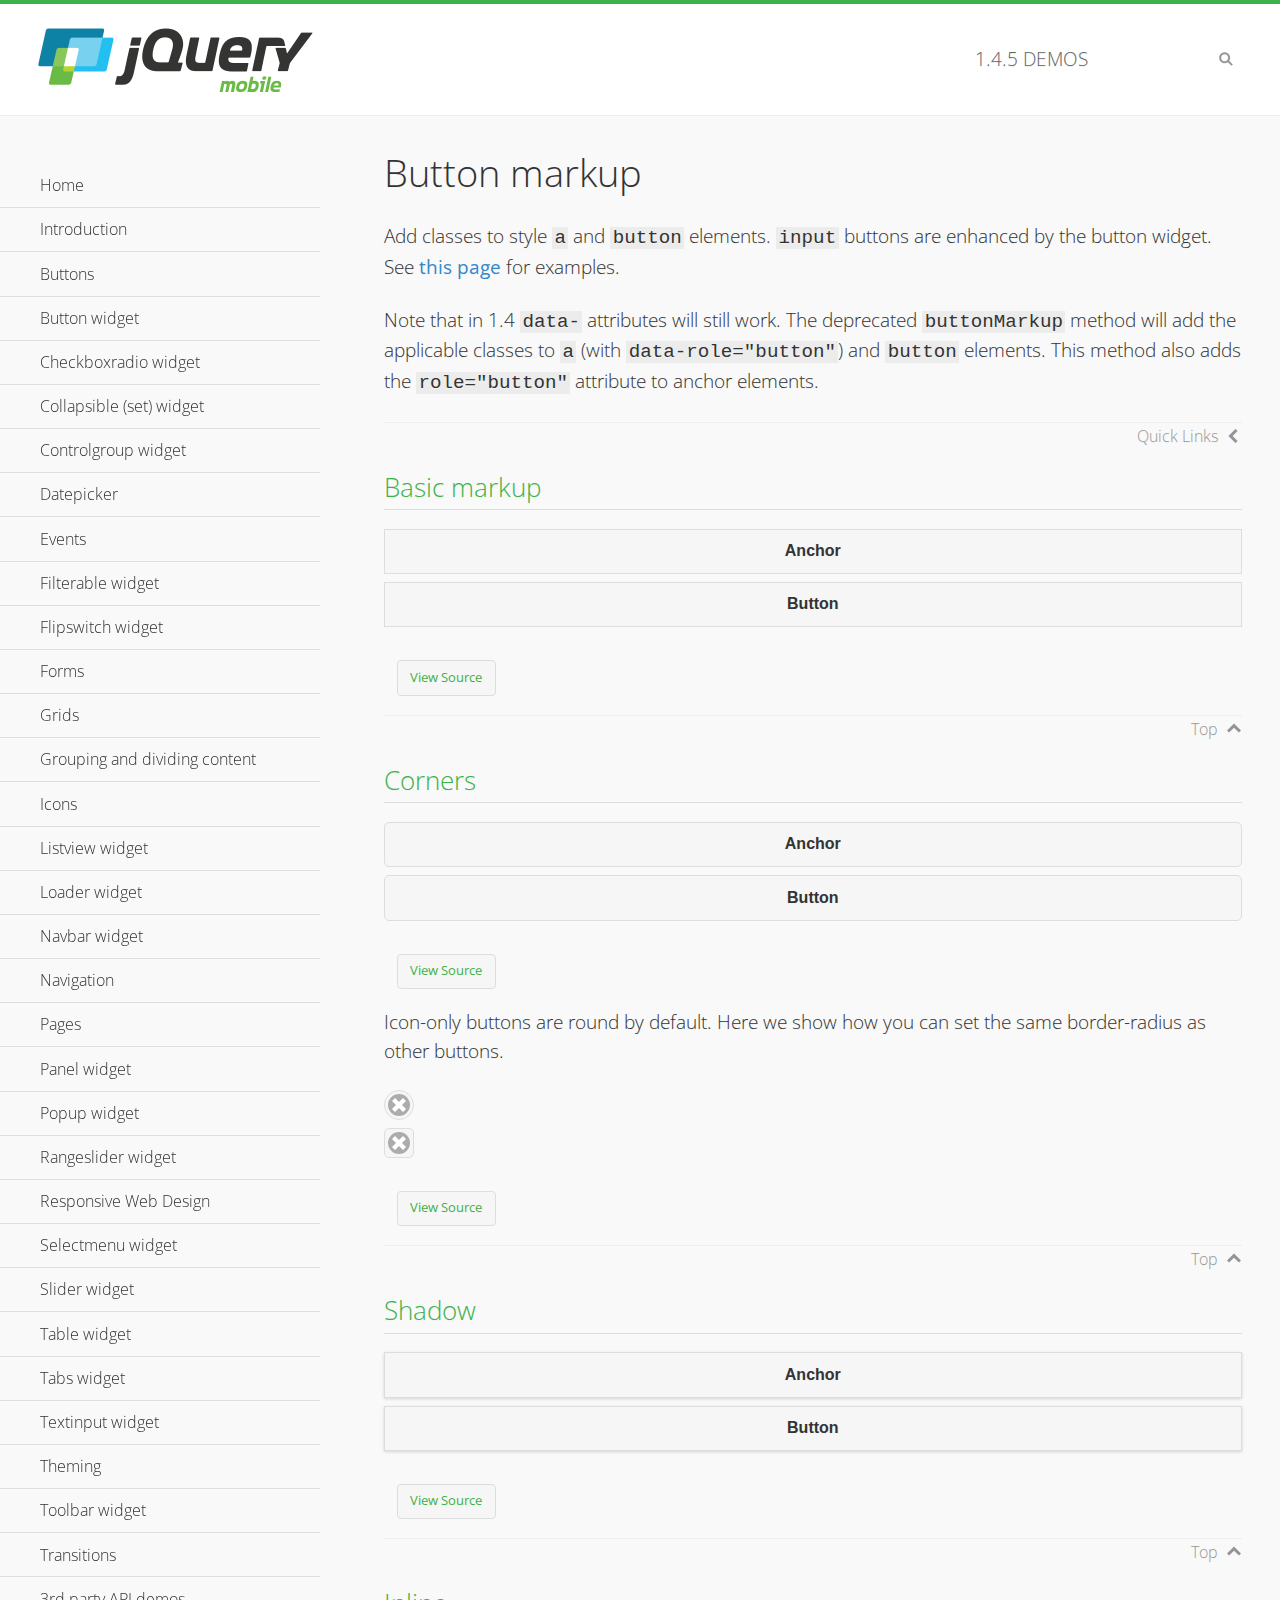
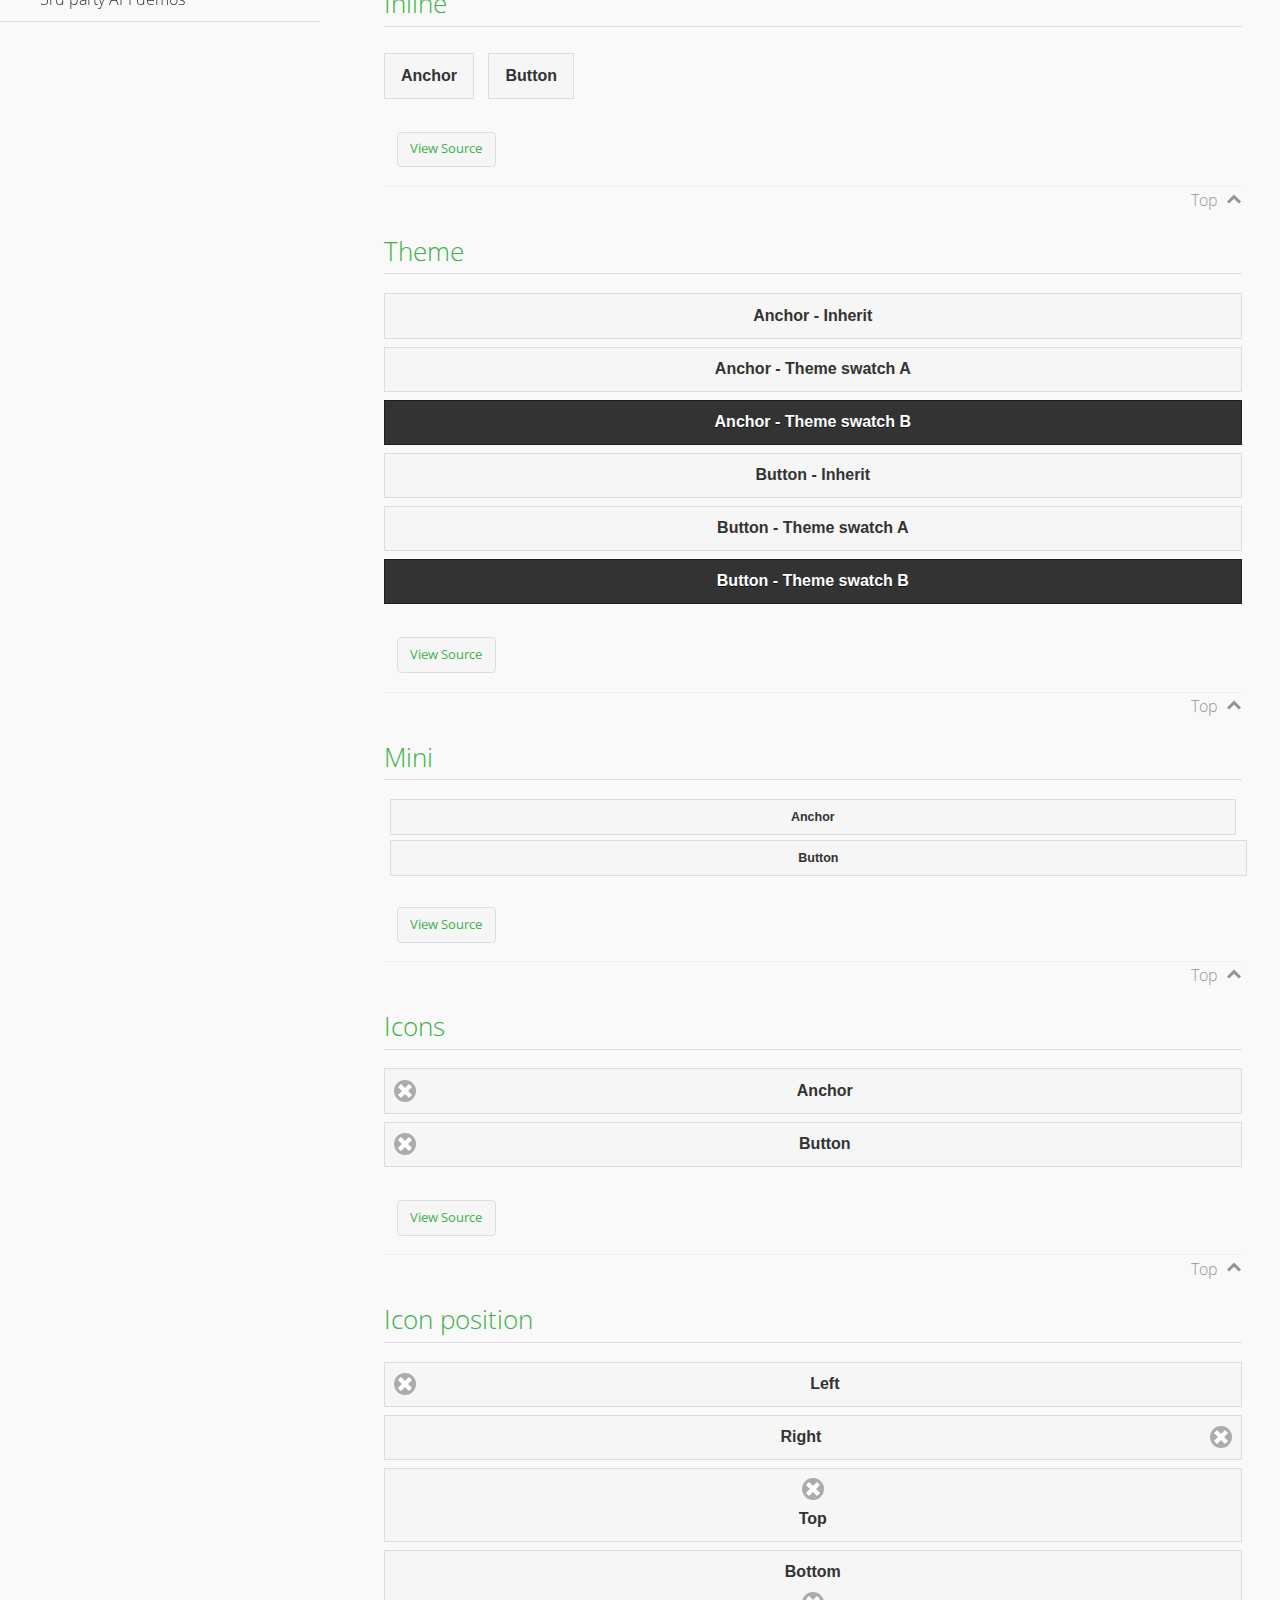
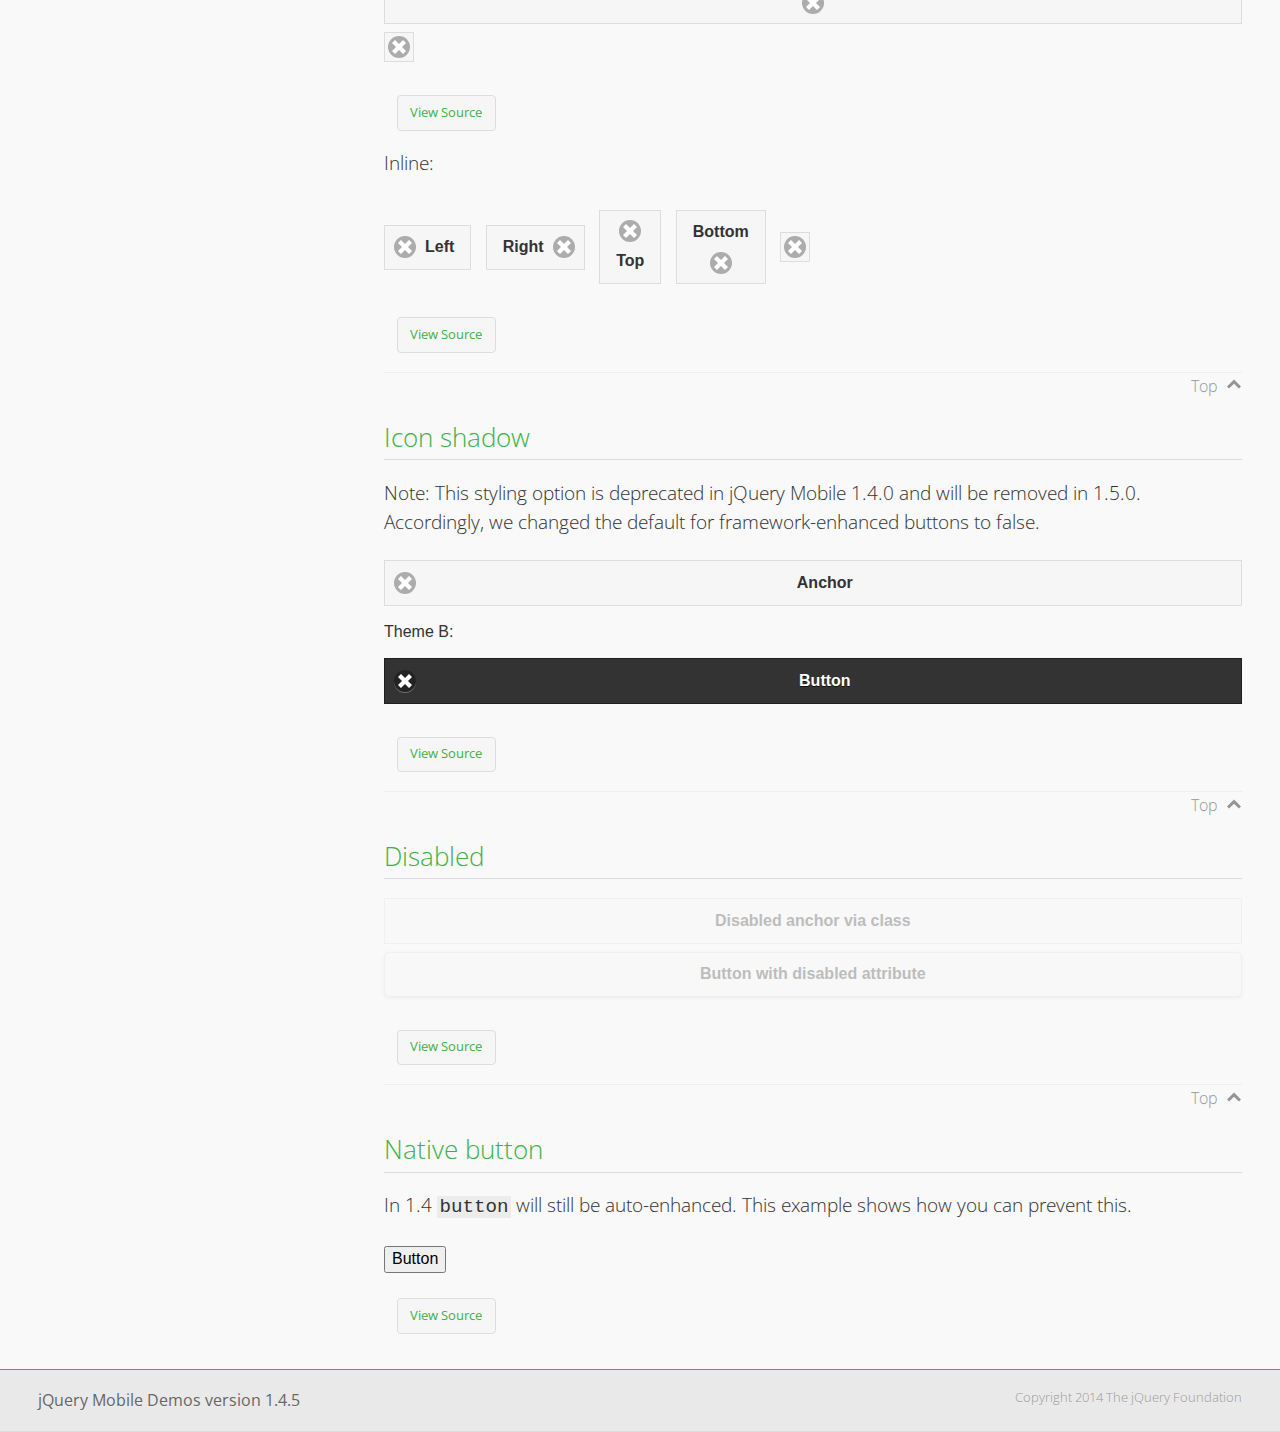
<file: js/jquery.mobile-1.4.5/demos/button-markup/index.html>
<!DOCTYPE html>
<html>
<head>
	<meta charset="utf-8">
	<meta name="viewport" content="width=device-width, initial-scale=1">
	<title>Button markup - jQuery Mobile Demos</title>
	<link rel="shortcut icon" href="../favicon.ico">
    <link rel="stylesheet" href="http://fonts.googleapis.com/css?family=Open+Sans:300,400,700">
	<link rel="stylesheet" href="../css/themes/default/jquery.mobile-1.4.5.min.css">
	<link rel="stylesheet" href="../_assets/css/jqm-demos.css">
	<script src="../js/jquery.js"></script>
	<script src="../_assets/js/index.js"></script>
	<script src="../js/jquery.mobile-1.4.5.min.js"></script>
	<style>
		#custom-border-radius .ui-btn-icon-notext.ui-corner-all {
			-webkit-border-radius: .3125em;
			border-radius: .3125em;
		}
	</style>
</head>
<body>
<div data-role="page" class="jqm-demos" data-quicklinks="true">

	<div data-role="header" class="jqm-header">
		<h2><a href="../" title="jQuery Mobile Demos home"><img src="../_assets/img/jquery-logo.png" alt="jQuery Mobile"></a></h2>
		<p><span class="jqm-version"></span> Demos</p>
		<a href="#" class="jqm-navmenu-link ui-btn ui-btn-icon-notext ui-corner-all ui-icon-bars ui-nodisc-icon ui-alt-icon ui-btn-left">Menu</a>
		<a href="#" class="jqm-search-link ui-btn ui-btn-icon-notext ui-corner-all ui-icon-search ui-nodisc-icon ui-alt-icon ui-btn-right">Search</a>
	</div><!-- /header -->

	<div role="main" class="ui-content jqm-content">

		<h1>Button markup</h1>

		<p>Add classes to style <code>a</code> and <code>button</code> elements. <code>input</code> buttons are enhanced by the button widget. See <a href="../button/" data-ajax="false">this page</a> for examples.</p>

		<p>Note that in 1.4 <code>data-</code> attributes will still work. The deprecated <code>buttonMarkup</code> method will add the applicable classes to <code>a</code> (with <code>data-role="button"</code>) and <code>button</code> elements. This method also adds the <code>role="button"</code> attribute to anchor elements.</p>

		<h2>Basic markup</h2>

		<div data-demo-html="true">
			<a href="#" class="ui-btn">Anchor</a>
			<button class="ui-btn">Button</button>
		</div><!--/demo-html -->

		<h2>Corners</h2>

		<div data-demo-html="true">
			<a href="#" class="ui-btn ui-corner-all">Anchor</a>
			<button class="ui-btn ui-corner-all">Button</button>
		</div><!--/demo-html -->

		<p>Icon-only buttons are round by default. Here we show how you can set the same border-radius as other buttons.</p>

		<div data-demo-html="true" data-demo-css="true">
			<a href="#" class="ui-btn ui-icon-delete ui-btn-icon-notext ui-corner-all">No text</a>
			<div id="custom-border-radius">
				<a href="#" class="ui-btn ui-icon-delete ui-btn-icon-notext ui-corner-all">No text</a>
			</div>
		</div><!--/demo-html -->

		<h2>Shadow</h2>

		<div data-demo-html="true">
			<a href="#" class="ui-btn ui-shadow">Anchor</a>
			<button class="ui-btn ui-shadow">Button</button>
		</div><!--/demo-html -->

		<h2>Inline</h2>

		<div data-demo-html="true">
			<a href="#" class="ui-btn ui-btn-inline">Anchor</a>
			<button class="ui-btn ui-btn-inline">Button</button>
		</div><!--/demo-html -->

		<h2>Theme</h2>

		<div data-demo-html="true">
			<a href="#" class="ui-btn">Anchor - Inherit</a>
			<a href="#" class="ui-btn ui-btn-a">Anchor - Theme swatch A</a>
			<a href="#" class="ui-btn ui-btn-b">Anchor - Theme swatch B</a>
			<button class="ui-btn">Button - Inherit</button>
			<button class="ui-btn ui-btn-a">Button - Theme swatch A</button>
			<button class="ui-btn ui-btn-b">Button - Theme swatch B</button>
		</div><!--/demo-html -->

		<h2>Mini</h2>

		<div data-demo-html="true">
			<a href="#" class="ui-btn ui-mini">Anchor</a>
			<button class="ui-btn ui-mini">Button</button>
		</div><!--/demo-html -->

		<h2>Icons</h2>

		<div data-demo-html="true">
			<a href="#" class="ui-btn ui-icon-delete ui-btn-icon-left">Anchor</a>
			<button class="ui-btn ui-icon-delete ui-btn-icon-left">Button</button>
		</div><!--/demo-html -->

		<h2>Icon position</h2>

		<div data-demo-html="true">
			<a href="#" class="ui-btn ui-icon-delete ui-btn-icon-left">Left</a>
			<a href="#" class="ui-btn ui-icon-delete ui-btn-icon-right">Right</a>
			<a href="#" class="ui-btn ui-icon-delete ui-btn-icon-top">Top</a>
			<a href="#" class="ui-btn ui-icon-delete ui-btn-icon-bottom">Bottom</a>
			<a href="#" class="ui-btn ui-icon-delete ui-btn-icon-notext">Icon only</a>
		</div><!--/demo-html -->

		<p>Inline:</p>

		<div data-demo-html="true">
			<a href="#" class="ui-btn ui-btn-inline ui-icon-delete ui-btn-icon-left">Left</a>
			<a href="#" class="ui-btn ui-btn-inline ui-icon-delete ui-btn-icon-right">Right</a>
			<a href="#" class="ui-btn ui-btn-inline ui-icon-delete ui-btn-icon-top">Top</a>
			<a href="#" class="ui-btn ui-btn-inline ui-icon-delete ui-btn-icon-bottom">Bottom</a>
			<a href="#" class="ui-btn ui-btn-inline ui-icon-delete ui-btn-icon-notext">Icon only</a>
		</div><!--/demo-html -->

		<h2>Icon shadow</h2>
		<p>Note: This styling option is deprecated in jQuery Mobile 1.4.0 and will be removed in 1.5.0. Accordingly, we changed the default for framework-enhanced buttons to false.</p>

		<div data-demo-html="true">
			<a href="#" class="ui-btn ui-icon-delete ui-btn-icon-left ui-shadow-icon">Anchor</a>
			<p>Theme B:</p>
			<button class="ui-btn ui-icon-delete ui-btn-icon-left ui-shadow-icon ui-btn-b">Button</button>
		</div><!--/demo-html -->

		<h2>Disabled</h2>

		<div data-demo-html="true">
			<a href="#" class="ui-btn ui-state-disabled">Disabled anchor via class</a>
			<button disabled>Button with disabled attribute</button>
		</div><!--/demo-html -->

		<h2>Native button</h2>
		<!-- TODO: Remove this demo in 1.5 -->
		<p>In 1.4 <code>button</code> will still be auto-enhanced. This example shows how you can prevent this.</p>

		<div data-demo-html="true">
			<button data-role="none">Button</button>
		</div><!--/demo-html -->

	</div><!-- /content -->
	    <div data-role="panel" class="jqm-navmenu-panel" data-position="left" data-display="overlay" data-theme="a">
	    	<ul class="jqm-list ui-alt-icon ui-nodisc-icon">
<li data-filtertext="demos homepage" data-icon="home"><a href=".././">Home</a></li>
<li data-filtertext="introduction overview getting started"><a href="../intro/" data-ajax="false">Introduction</a></li>
<li data-filtertext="buttons button markup buttonmarkup method anchor link button element"><a href="../button-markup/" data-ajax="false">Buttons</a></li>
<li data-filtertext="form button widget input button submit reset"><a href="../button/" data-ajax="false">Button widget</a></li>
<li data-role="collapsible" data-enhanced="true" data-collapsed-icon="carat-d" data-expanded-icon="carat-u" data-iconpos="right" data-inset="false" class="ui-collapsible ui-collapsible-themed-content ui-collapsible-collapsed">
	<h3 class="ui-collapsible-heading ui-collapsible-heading-collapsed">
		<a href="#" class="ui-collapsible-heading-toggle ui-btn ui-btn-icon-right ui-btn-inherit ui-icon-carat-d">
		    Checkboxradio widget<span class="ui-collapsible-heading-status"> click to expand contents</span>
		</a>
	</h3>
	<div class="ui-collapsible-content ui-body-inherit ui-collapsible-content-collapsed" aria-hidden="true">
		<ul>
			<li data-filtertext="form checkboxradio widget checkbox input checkboxes controlgroups"><a href="../checkboxradio-checkbox/" data-ajax="false">Checkboxes</a></li>
			<li data-filtertext="form checkboxradio widget radio input radio buttons controlgroups"><a href="../checkboxradio-radio/" data-ajax="false">Radio buttons</a></li>
		</ul>
	</div>
</li>
<li data-role="collapsible" data-enhanced="true" data-collapsed-icon="carat-d" data-expanded-icon="carat-u" data-iconpos="right" data-inset="false" class="ui-collapsible ui-collapsible-themed-content ui-collapsible-collapsed">
	<h3 class="ui-collapsible-heading ui-collapsible-heading-collapsed">
		<a href="#" class="ui-collapsible-heading-toggle ui-btn ui-btn-icon-right ui-btn-inherit ui-icon-carat-d">
			Collapsible (set) widget<span class="ui-collapsible-heading-status"> click to expand contents</span>
		</a>
	</h3>
	<div class="ui-collapsible-content ui-body-inherit ui-collapsible-content-collapsed" aria-hidden="true">
		<ul>
			<li data-filtertext="collapsibles content formatting"><a href="../collapsible/" data-ajax="false">Collapsible</a></li>
			<li data-filtertext="dynamic collapsible set accordion append expand"><a href="../collapsible-dynamic/" data-ajax="false">Dynamic collapsibles</a></li>
			<li data-filtertext="accordions collapsible set widget content formatting grouped collapsibles"><a href="../collapsibleset/" data-ajax="false">Collapsible set</a></li>
		</ul>
	</div>
</li>
<li data-role="collapsible" data-enhanced="true" data-collapsed-icon="carat-d" data-expanded-icon="carat-u" data-iconpos="right" data-inset="false" class="ui-collapsible ui-collapsible-themed-content ui-collapsible-collapsed">
	<h3 class="ui-collapsible-heading ui-collapsible-heading-collapsed">
		<a href="#" class="ui-collapsible-heading-toggle ui-btn ui-btn-icon-right ui-btn-inherit ui-icon-carat-d">
			Controlgroup widget<span class="ui-collapsible-heading-status"> click to expand contents</span>
		</a>
	</h3>
	<div class="ui-collapsible-content ui-body-inherit ui-collapsible-content-collapsed" aria-hidden="true">
		<ul>
			<li data-filtertext="controlgroups selectmenu checkboxradio input grouped buttons horizontal vertical"><a href="../controlgroup/" data-ajax="false">Controlgroup</a></li>
			<li data-filtertext="dynamic controlgroup dynamically add buttons"><a href="../controlgroup-dynamic/" data-ajax="false">Dynamic controlgroups</a></li>
		</ul>
	</div>
</li>
<li data-filtertext="form datepicker widget date input"><a href="../datepicker/" data-ajax="false">Datepicker</a></li>
<li data-role="collapsible" data-enhanced="true" data-collapsed-icon="carat-d" data-expanded-icon="carat-u" data-iconpos="right" data-inset="false" class="ui-collapsible ui-collapsible-themed-content ui-collapsible-collapsed">
	<h3 class="ui-collapsible-heading ui-collapsible-heading-collapsed">
		<a href="#" class="ui-collapsible-heading-toggle ui-btn ui-btn-icon-right ui-btn-inherit ui-icon-carat-d">
			Events<span class="ui-collapsible-heading-status"> click to expand contents</span>
		</a>
	</h3>
	<div class="ui-collapsible-content ui-body-inherit ui-collapsible-content-collapsed" aria-hidden="true">
		<ul>
			<li data-filtertext="swipe to delete list items listviews swipe events"><a href="../swipe-list/" data-ajax="false">Swipe list items</a></li>
			<li data-filtertext="swipe to navigate swipe page navigation swipe events"><a href="../swipe-page/" data-ajax="false">Swipe page navigation</a></li>
		</ul>
	</div>
</li>
<li data-filtertext="filterable filter elements sorting searching listview table"><a href="../filterable/" data-ajax="false">Filterable widget</a></li>
<li data-filtertext="form flipswitch widget flip toggle switch binary select checkbox input"><a href="../flipswitch/" data-ajax="false">Flipswitch widget</a></li>
<li data-role="collapsible" data-enhanced="true" data-collapsed-icon="carat-d" data-expanded-icon="carat-u" data-iconpos="right" data-inset="false" class="ui-collapsible ui-collapsible-themed-content ui-collapsible-collapsed">
	<h3 class="ui-collapsible-heading ui-collapsible-heading-collapsed">
		<a href="#" class="ui-collapsible-heading-toggle ui-btn ui-btn-icon-right ui-btn-inherit ui-icon-carat-d">
			Forms<span class="ui-collapsible-heading-status"> click to expand contents</span>
		</a>
	</h3>
	<div class="ui-collapsible-content ui-body-inherit ui-collapsible-content-collapsed" aria-hidden="true">
		<ul>
			<li data-filtertext="forms text checkbox radio range button submit reset inputs selects textarea slider flipswitch label form elements"><a href="../forms/" data-ajax="false">Forms</a></li>
			<li data-filtertext="form hide labels hidden accessible ui-hidden-accessible forms"><a href="../forms-label-hidden-accessible/" data-ajax="false">Hide labels</a></li>
			<li data-filtertext="form field containers fieldcontain ui-field-contain forms"><a href="../forms-field-contain/" data-ajax="false">Field containers</a></li>
			<li data-filtertext="forms disabled form elements"><a href="../forms-disabled/" data-ajax="false">Forms disabled</a></li>
			<li data-filtertext="forms gallery examples overview forms text checkbox radio range button submit reset inputs selects textarea slider flipswitch label form elements"><a href="../forms-gallery/" data-ajax="false">Forms gallery</a></li>
		</ul>
	</div>
</li>
<li data-role="collapsible" data-enhanced="true" data-collapsed-icon="carat-d" data-expanded-icon="carat-u" data-iconpos="right" data-inset="false" class="ui-collapsible ui-collapsible-themed-content ui-collapsible-collapsed">
	<h3 class="ui-collapsible-heading ui-collapsible-heading-collapsed">
		<a href="#" class="ui-collapsible-heading-toggle ui-btn ui-btn-icon-right ui-btn-inherit ui-icon-carat-d">
			Grids<span class="ui-collapsible-heading-status"> click to expand contents</span>
		</a>
	</h3>
	<div class="ui-collapsible-content ui-body-inherit ui-collapsible-content-collapsed" aria-hidden="true">
		<ul>
			<li data-filtertext="grids columns blocks content formatting rwd responsive css framework"><a href="../grids/" data-ajax="false">Grids</a></li>
			<li data-filtertext="buttons in grids css framework"><a href="../grids-buttons/" data-ajax="false">Buttons in grids</a></li>
			<li data-filtertext="custom responsive grids rwd css framework"><a href="../grids-custom-responsive/" data-ajax="false">Custom responsive grids</a></li>
		</ul>
	</div>
</li>
<li data-filtertext="blocks content formatting sections heading"><a href="../body-bar-classes/" data-ajax="false">Grouping and dividing content</a></li>
<li data-role="collapsible" data-enhanced="true" data-collapsed-icon="carat-d" data-expanded-icon="carat-u" data-iconpos="right" data-inset="false" class="ui-collapsible ui-collapsible-themed-content ui-collapsible-collapsed">
	<h3 class="ui-collapsible-heading ui-collapsible-heading-collapsed">
		<a href="#" class="ui-collapsible-heading-toggle ui-btn ui-btn-icon-right ui-btn-inherit ui-icon-carat-d">
			Icons<span class="ui-collapsible-heading-status"> click to expand contents</span>
		</a>
	</h3>
	<div class="ui-collapsible-content ui-body-inherit ui-collapsible-content-collapsed" aria-hidden="true">
		<ul>
			<li data-filtertext="button icons svg disc alt custom icon position"><a href="../icons/" data-ajax="false">Icons</a></li>
			<li data-filtertext=""><a href="../icons-grunticon/" data-ajax="false">Grunticon loader</a></li>
		</ul>
	</div>
</li>
<li data-role="collapsible" data-enhanced="true" data-collapsed-icon="carat-d" data-expanded-icon="carat-u" data-iconpos="right" data-inset="false" class="ui-collapsible ui-collapsible-themed-content ui-collapsible-collapsed">
	<h3 class="ui-collapsible-heading ui-collapsible-heading-collapsed">
		<a href="#" class="ui-collapsible-heading-toggle ui-btn ui-btn-icon-right ui-btn-inherit ui-icon-carat-d">
			Listview widget<span class="ui-collapsible-heading-status"> click to expand contents</span>
		</a>
	</h3>
	<div class="ui-collapsible-content ui-body-inherit ui-collapsible-content-collapsed" aria-hidden="true">
		<ul>
			<li data-filtertext="listview widget thumbnails icons nested split button collapsible ul ol"><a href="../listview/" data-ajax="false">Listview</a></li>
			<li data-filtertext="autocomplete filterable reveal listview filtertextbeforefilter placeholder"><a href="../listview-autocomplete/" data-ajax="false">Listview autocomplete</a></li>
			<li data-filtertext="autocomplete filterable reveal listview remote data filtertextbeforefilter placeholder"><a href="../listview-autocomplete-remote/" data-ajax="false">Listview autocomplete remote data</a></li>
			<li data-filtertext="autodividers anchor jump scroll linkbars listview lists ul ol"><a href="../listview-autodividers-linkbar/" data-ajax="false">Listview autodividers linkbar</a></li>
			<li data-filtertext="listview autodividers selector autodividersselector lists ul ol"><a href="../listview-autodividers-selector/" data-ajax="false">Listview autodividers selector</a></li>
			<li data-filtertext="listview nested list items"><a href="../listview-nested-lists/" data-ajax="false">Nested Listviews</a></li>
			<li data-filtertext="listview collapsible list items flat"><a href="../listview-collapsible-item-flat/" data-ajax="false">Listview collapsible list items (flat)</a></li>
			<li data-filtertext="listview collapsible list indented"><a href="../listview-collapsible-item-indented/" data-ajax="false">Listview collapsible list items (indented)</a></li>
			<li data-filtertext="grid listview responsive grids responsive listviews lists ul"><a href="../listview-grid/" data-ajax="false">Listview responsive grid</a></li>
		</ul>
	</div>
</li>
<li data-filtertext="loader widget page loading navigation overlay spinner"><a href="../loader/" data-ajax="false">Loader widget</a></li>
<li data-filtertext="navbar widget navmenu toolbars header footer"><a href="../navbar/" data-ajax="false">Navbar widget</a></li>
<li data-role="collapsible" data-enhanced="true" data-collapsed-icon="carat-d" data-expanded-icon="carat-u" data-iconpos="right" data-inset="false" class="ui-collapsible ui-collapsible-themed-content ui-collapsible-collapsed">
	<h3 class="ui-collapsible-heading ui-collapsible-heading-collapsed">
		<a href="#" class="ui-collapsible-heading-toggle ui-btn ui-btn-icon-right ui-btn-inherit ui-icon-carat-d">
			Navigation<span class="ui-collapsible-heading-status"> click to expand contents</span>
		</a>
	</h3>
	<div class="ui-collapsible-content ui-body-inherit ui-collapsible-content-collapsed" aria-hidden="true">
		<ul>
			<li data-filtertext="ajax navigation navigate widget history event method"><a href="../navigation/" data-ajax="false">Navigation</a></li>
			<li data-filtertext="linking pages page links navigation ajax prefetch cache"><a href="../navigation-linking-pages/" data-ajax="false">Linking pages</a></li>
			<!-- <li data-filtertext="php redirect server redirection server-side navigation"><a href="../navigation-php-redirect/" data-ajax="false">PHP redirect demo</a></li>-->
			<li data-filtertext="navigation redirection hash query"><a href="../navigation-hash-processing/" data-ajax="false">Hash processing demo</a></li>
			<li data-filtertext="navigation redirection hash query"><a href="../page-events/" data-ajax="false">Page Navigation Events</a></li>
		</ul>
	</div>
</li>
<li data-role="collapsible" data-enhanced="true" data-collapsed-icon="carat-d" data-expanded-icon="carat-u" data-iconpos="right" data-inset="false" class="ui-collapsible ui-collapsible-themed-content ui-collapsible-collapsed">
	<h3 class="ui-collapsible-heading ui-collapsible-heading-collapsed">
		<a href="#" class="ui-collapsible-heading-toggle ui-btn ui-btn-icon-right ui-btn-inherit ui-icon-carat-d">
			Pages<span class="ui-collapsible-heading-status"> click to expand contents</span>
		</a>
	</h3>
	<div class="ui-collapsible-content ui-body-inherit ui-collapsible-content-collapsed" aria-hidden="true">
		<ul>
			<li data-filtertext="pages page widget ajax navigation"><a href="../pages/" data-ajax="false">Pages</a></li>
			<li data-filtertext="single page"><a href="../pages-single-page/" data-ajax="false">Single page</a></li>
			<li data-filtertext="multipage multi-page page"><a href="../pages-multi-page/" data-ajax="false">Multi-page template</a></li>
			<li data-filtertext="dialog page widget modal popup"><a href="../pages-dialog/" data-ajax="false">Dialog page</a></li>
		</ul>
	</div>
</li>
<li data-role="collapsible" data-enhanced="true" data-collapsed-icon="carat-d" data-expanded-icon="carat-u" data-iconpos="right" data-inset="false" class="ui-collapsible ui-collapsible-themed-content ui-collapsible-collapsed">
	<h3 class="ui-collapsible-heading ui-collapsible-heading-collapsed">
		<a href="#" class="ui-collapsible-heading-toggle ui-btn ui-btn-icon-right ui-btn-inherit ui-icon-carat-d">
			Panel widget<span class="ui-collapsible-heading-status"> click to expand contents</span>
		</a>
	</h3>
	<div class="ui-collapsible-content ui-body-inherit ui-collapsible-content-collapsed" aria-hidden="true">
		<ul>
			<li data-filtertext="panel widget sliding panels reveal push overlay responsive"><a href="../panel/" data-ajax="false">Panel</a></li>
			<li data-filtertext=""><a href="../panel-external/" data-ajax="false">External panels</a></li>
			<li data-filtertext="panel "><a href="../panel-fixed/" data-ajax="false">Fixed panels</a></li>
			<li data-filtertext="panel slide panels sliding panels shadow rwd responsive breakpoint"><a href="../panel-responsive/" data-ajax="false">Panels responsive</a></li>
			<li data-filtertext="panel custom style custom panel width reveal shadow listview panel styling page background wrapper"><a href="../panel-styling/" data-ajax="false">Custom panel style</a></li>
			<li data-filtertext="panel open on swipe"><a href="../panel-swipe-open/" data-ajax="false">Panel open on swipe</a></li>
			<li data-filtertext="panels outside page internal external toolbars"><a href="../panel-external-internal/" data-ajax="false">Panel external and internal</a></li>
		</ul>
	</div>
</li>
<li data-role="collapsible" data-enhanced="true" data-collapsed-icon="carat-d" data-expanded-icon="carat-u" data-iconpos="right" data-inset="false" class="ui-collapsible ui-collapsible-themed-content ui-collapsible-collapsed">
	<h3 class="ui-collapsible-heading ui-collapsible-heading-collapsed">
		<a href="#" class="ui-collapsible-heading-toggle ui-btn ui-btn-icon-right ui-btn-inherit ui-icon-carat-d">
			Popup widget<span class="ui-collapsible-heading-status"> click to expand contents</span>
		</a>
	</h3>
	<div class="ui-collapsible-content ui-body-inherit ui-collapsible-content-collapsed" aria-hidden="true">
		<ul>
			<li data-filtertext="popup widget popups dialog modal transition tooltip lightbox form overlay screen flip pop fade transition"><a href="../popup/" data-ajax="false">Popup</a></li>
			<li data-filtertext="popup alignment position"><a href="../popup-alignment/" data-ajax="false">Popup alignment</a></li>
			<li data-filtertext="popup arrow size popups popover"><a href="../popup-arrow-size/" data-ajax="false">Popup arrow size</a></li>
			<li data-filtertext="dynamic popups popup images lightbox"><a href="../popup-dynamic/" data-ajax="false">Dynamic popups</a></li>
			<li data-filtertext="popups with iframes scaling"><a href="../popup-iframe/" data-ajax="false">Popups with iframes</a></li>
			<li data-filtertext="popup image scaling"><a href="../popup-image-scaling/" data-ajax="false">Popup image scaling</a></li>
			<li data-filtertext="external popup outside multi-page"><a href="../popup-outside-multipage/" data-ajax="false">Popup outside multi-page</a></li>
		</ul>
	</div>
</li>
<li data-filtertext="form rangeslider widget dual sliders dual handle sliders range input"><a href="../rangeslider/" data-ajax="false">Rangeslider widget</a></li>
<li data-filtertext="responsive web design rwd adaptive progressive enhancement PE accessible mobile breakpoints media query media queries"><a href="../rwd/" data-ajax="false">Responsive Web Design</a></li>
<li data-role="collapsible" data-enhanced="true" data-collapsed-icon="carat-d" data-expanded-icon="carat-u" data-iconpos="right" data-inset="false" class="ui-collapsible ui-collapsible-themed-content ui-collapsible-collapsed">
	<h3 class="ui-collapsible-heading ui-collapsible-heading-collapsed">
		<a href="#" class="ui-collapsible-heading-toggle ui-btn ui-btn-icon-right ui-btn-inherit ui-icon-carat-d">
			Selectmenu widget<span class="ui-collapsible-heading-status"> click to expand contents</span>
		</a>
	</h3>
	<div class="ui-collapsible-content ui-body-inherit ui-collapsible-content-collapsed" aria-hidden="true">
		<ul>
			<li data-filtertext="form selectmenu widget select input custom select menu selects"><a href="../selectmenu/" data-ajax="false">Selectmenu</a></li>
			<li data-filtertext="form custom select menu selectmenu widget custom menu option optgroup multiple selects"><a href="../selectmenu-custom/" data-ajax="false">Custom select menu</a></li>
			<li data-filtertext="filterable select filter popup dialog"><a href="../selectmenu-custom-filter/" data-ajax="false">Custom select menu with filter</a></li>
		</ul>
	</div>
</li>
<li data-role="collapsible" data-enhanced="true" data-collapsed-icon="carat-d" data-expanded-icon="carat-u" data-iconpos="right" data-inset="false" class="ui-collapsible ui-collapsible-themed-content ui-collapsible-collapsed">
	<h3 class="ui-collapsible-heading ui-collapsible-heading-collapsed">
		<a href="#" class="ui-collapsible-heading-toggle ui-btn ui-btn-icon-right ui-btn-inherit ui-icon-carat-d">
			Slider widget<span class="ui-collapsible-heading-status"> click to expand contents</span>
		</a>
	</h3>
	<div class="ui-collapsible-content ui-body-inherit ui-collapsible-content-collapsed" aria-hidden="true">
		<ul>
			<li data-filtertext="form slider widget range input single sliders"><a href="../slider/" data-ajax="false">Slider</a></li>
			<li data-filtertext="form slider widget flipswitch slider binary select flip toggle switch"><a href="../slider-flipswitch/" data-ajax="false">Slider flip toggle switch</a></li>
			<li data-filtertext="form slider tooltip handle value input range sliders"><a href="../slider-tooltip/" data-ajax="false">Slider tooltip</a></li>
		</ul>
	</div>
</li>
<li data-role="collapsible" data-enhanced="true" data-collapsed-icon="carat-d" data-expanded-icon="carat-u" data-iconpos="right" data-inset="false" class="ui-collapsible ui-collapsible-themed-content ui-collapsible-collapsed">
	<h3 class="ui-collapsible-heading ui-collapsible-heading-collapsed">
		<a href="#" class="ui-collapsible-heading-toggle ui-btn ui-btn-icon-right ui-btn-inherit ui-icon-carat-d">
			Table widget<span class="ui-collapsible-heading-status"> click to expand contents</span>
		</a>
	</h3>
	<div class="ui-collapsible-content ui-body-inherit ui-collapsible-content-collapsed" aria-hidden="true">
		<ul>
			<li data-filtertext="table widget reflow column toggle th td responsive tables rwd hide show tabular"><a href="../table-column-toggle/" data-ajax="false">Table Column Toggle</a></li>
			<li data-filtertext="table column toggle phone comparison demo"><a href="../table-column-toggle-example/" data-ajax="false">Table Column Toggle demo</a></li>
			<li data-filtertext="responsive tables table column toggle heading groups rwd breakpoint"><a href="../table-column-toggle-heading-groups/" data-ajax="false">Table Column Toggle heading groups</a></li>
			<li data-filtertext="responsive tables table column toggle hide rwd breakpoint customization options"><a href="../table-column-toggle-options/" data-ajax="false">Table Column Toggle options</a></li>
			<li data-filtertext="table reflow th td responsive rwd columns tabular"><a href="../table-reflow/" data-ajax="false">Table Reflow</a></li>
			<li data-filtertext="responsive tables table reflow heading groups rwd breakpoint"><a href="../table-reflow-heading-groups/" data-ajax="false">Table Reflow heading groups</a></li>
			<li data-filtertext="responsive tables table reflow stripes strokes table style"><a href="../table-reflow-stripes-strokes/" data-ajax="false">Table Reflow stripes and strokes</a></li>
			<li data-filtertext="responsive tables table reflow stack custom styles"><a href="../table-reflow-styling/" data-ajax="false">Table Reflow custom styles</a></li>
		</ul>
	</div>
</li>
<li data-filtertext="ui tabs widget"><a href="../tabs/" data-ajax="false">Tabs widget</a></li>
<li data-filtertext="form textinput widget text input textarea number date time tel email file color password"><a href="../textinput/" data-ajax="false">Textinput widget</a></li>
<li data-role="collapsible" data-enhanced="true" data-collapsed-icon="carat-d" data-expanded-icon="carat-u" data-iconpos="right" data-inset="false" class="ui-collapsible ui-collapsible-themed-content ui-collapsible-collapsed">
	<h3 class="ui-collapsible-heading ui-collapsible-heading-collapsed">
		<a href="#" class="ui-collapsible-heading-toggle ui-btn ui-btn-icon-right ui-btn-inherit ui-icon-carat-d">
			Theming<span class="ui-collapsible-heading-status"> click to expand contents</span>
		</a>
	</h3>
	<div class="ui-collapsible-content ui-body-inherit ui-collapsible-content-collapsed" aria-hidden="true">
		<ul>
			<li data-filtertext="default theme swatches theming style css"><a href="../theme-default/" data-ajax="false">Default theme</a></li>
			<li data-filtertext="classic theme old theme swatches theming style css"><a href="../theme-classic/" data-ajax="false">Classic theme</a></li>
		</ul>
	</div>
</li>
<li data-role="collapsible" data-enhanced="true" data-collapsed-icon="carat-d" data-expanded-icon="carat-u" data-iconpos="right" data-inset="false" class="ui-collapsible ui-collapsible-themed-content ui-collapsible-collapsed">
	<h3 class="ui-collapsible-heading ui-collapsible-heading-collapsed">
		<a href="#" class="ui-collapsible-heading-toggle ui-btn ui-btn-icon-right ui-btn-inherit ui-icon-carat-d">
			Toolbar widget<span class="ui-collapsible-heading-status"> click to expand contents</span>
		</a>
	</h3>
	<div class="ui-collapsible-content ui-body-inherit ui-collapsible-content-collapsed" aria-hidden="true">
		<ul>
			<li data-filtertext="toolbar widget header footer toolbars fixed fullscreen external sections"><a href="../toolbar/" data-ajax="false">Toolbar</a></li>
			<li data-filtertext="dynamic toolbars dynamically add toolbar header footer"><a href="../toolbar-dynamic/" data-ajax="false">Dynamic toolbars</a></li>
			<li data-filtertext="external toolbars header footer"><a href="../toolbar-external/" data-ajax="false">External toolbars</a></li>
			<li data-filtertext="fixed toolbars header footer"><a href="../toolbar-fixed/" data-ajax="false">Fixed toolbars</a></li>
			<li data-filtertext="fixed fullscreen toolbars header footer"><a href="../toolbar-fixed-fullscreen/" data-ajax="false">Fullscreen toolbars</a></li>
			<li data-filtertext="external fixed toolbars header footer"><a href="../toolbar-fixed-external/" data-ajax="false">Fixed external toolbars</a></li>
			<li data-filtertext="external persistent toolbars header footer navbar navmenu"><a href="../toolbar-fixed-persistent/" data-ajax="false">Persistent toolbars</a></li>
			<li data-filtertext="external ajax optimized toolbars persistent toolbars header footer navbar"><a href="../toolbar-fixed-persistent-optimized/" data-ajax="false">Ajax optimized toolbars</a></li>
			<li data-filtertext="form in toolbars header footer"><a href="../toolbar-fixed-forms/" data-ajax="false">Form in toolbar</a></li>
		</ul>
	</div>
</li>
<li data-filtertext="page transitions animated pages popup navigation flip slide fade pop"><a href="../transitions/" data-ajax="false">Transitions</a></li>
<li data-role="collapsible" data-enhanced="true" data-collapsed-icon="carat-d" data-expanded-icon="carat-u" data-iconpos="right" data-inset="false" class="ui-collapsible ui-collapsible-themed-content ui-collapsible-collapsed">
	<h3 class="ui-collapsible-heading ui-collapsible-heading-collapsed">
		<a href="#" class="ui-collapsible-heading-toggle ui-btn ui-btn-icon-right ui-btn-inherit ui-icon-carat-d">
			3rd party API demos<span class="ui-collapsible-heading-status"> click to expand contents</span>
		</a>
	</h3>
	<div class="ui-collapsible-content ui-body-inherit ui-collapsible-content-collapsed" aria-hidden="true">
		<ul>
			<li data-filtertext="backbone requirejs navigation router"><a href="../backbone-requirejs/" data-ajax="false">Backbone RequireJS</a></li>
			<li data-filtertext="google maps geolocation demo"><a href="../map-geolocation/" data-ajax="false">Google Maps geolocation</a></li>
			<li data-filtertext="google maps hybrid"><a href="../map-list-toggle/" data-ajax="false">Google Maps list toggle</a></li>
		</ul>
	</div>
</li>



		     </ul>
		</div><!-- /panel -->


	<div data-role="footer" data-position="fixed" data-tap-toggle="false" class="jqm-footer">
		<p>jQuery Mobile Demos version <span class="jqm-version"></span></p>
		<p>Copyright 2014 The jQuery Foundation</p>
	</div><!-- /footer -->
	<!-- TODO: This should become an external panel so we can add input to markup (unique ID) -->
    <div data-role="panel" class="jqm-search-panel" data-position="right" data-display="overlay" data-theme="a">
		<div class="jqm-search">
			<ul class="jqm-list" data-filter-placeholder="Search demos..." data-filter-reveal="true">
<li data-filtertext="demos homepage" data-icon="home"><a href=".././">Home</a></li>
<li data-filtertext="introduction overview getting started"><a href="../intro/" data-ajax="false">Introduction</a></li>
<li data-filtertext="buttons button markup buttonmarkup method anchor link button element"><a href="../button-markup/" data-ajax="false">Buttons</a></li>
<li data-filtertext="form button widget input button submit reset"><a href="../button/" data-ajax="false">Button widget</a></li>
<li data-role="collapsible" data-enhanced="true" data-collapsed-icon="carat-d" data-expanded-icon="carat-u" data-iconpos="right" data-inset="false" class="ui-collapsible ui-collapsible-themed-content ui-collapsible-collapsed">
	<h3 class="ui-collapsible-heading ui-collapsible-heading-collapsed">
		<a href="#" class="ui-collapsible-heading-toggle ui-btn ui-btn-icon-right ui-btn-inherit ui-icon-carat-d">
		    Checkboxradio widget<span class="ui-collapsible-heading-status"> click to expand contents</span>
		</a>
	</h3>
	<div class="ui-collapsible-content ui-body-inherit ui-collapsible-content-collapsed" aria-hidden="true">
		<ul>
			<li data-filtertext="form checkboxradio widget checkbox input checkboxes controlgroups"><a href="../checkboxradio-checkbox/" data-ajax="false">Checkboxes</a></li>
			<li data-filtertext="form checkboxradio widget radio input radio buttons controlgroups"><a href="../checkboxradio-radio/" data-ajax="false">Radio buttons</a></li>
		</ul>
	</div>
</li>
<li data-role="collapsible" data-enhanced="true" data-collapsed-icon="carat-d" data-expanded-icon="carat-u" data-iconpos="right" data-inset="false" class="ui-collapsible ui-collapsible-themed-content ui-collapsible-collapsed">
	<h3 class="ui-collapsible-heading ui-collapsible-heading-collapsed">
		<a href="#" class="ui-collapsible-heading-toggle ui-btn ui-btn-icon-right ui-btn-inherit ui-icon-carat-d">
			Collapsible (set) widget<span class="ui-collapsible-heading-status"> click to expand contents</span>
		</a>
	</h3>
	<div class="ui-collapsible-content ui-body-inherit ui-collapsible-content-collapsed" aria-hidden="true">
		<ul>
			<li data-filtertext="collapsibles content formatting"><a href="../collapsible/" data-ajax="false">Collapsible</a></li>
			<li data-filtertext="dynamic collapsible set accordion append expand"><a href="../collapsible-dynamic/" data-ajax="false">Dynamic collapsibles</a></li>
			<li data-filtertext="accordions collapsible set widget content formatting grouped collapsibles"><a href="../collapsibleset/" data-ajax="false">Collapsible set</a></li>
		</ul>
	</div>
</li>
<li data-role="collapsible" data-enhanced="true" data-collapsed-icon="carat-d" data-expanded-icon="carat-u" data-iconpos="right" data-inset="false" class="ui-collapsible ui-collapsible-themed-content ui-collapsible-collapsed">
	<h3 class="ui-collapsible-heading ui-collapsible-heading-collapsed">
		<a href="#" class="ui-collapsible-heading-toggle ui-btn ui-btn-icon-right ui-btn-inherit ui-icon-carat-d">
			Controlgroup widget<span class="ui-collapsible-heading-status"> click to expand contents</span>
		</a>
	</h3>
	<div class="ui-collapsible-content ui-body-inherit ui-collapsible-content-collapsed" aria-hidden="true">
		<ul>
			<li data-filtertext="controlgroups selectmenu checkboxradio input grouped buttons horizontal vertical"><a href="../controlgroup/" data-ajax="false">Controlgroup</a></li>
			<li data-filtertext="dynamic controlgroup dynamically add buttons"><a href="../controlgroup-dynamic/" data-ajax="false">Dynamic controlgroups</a></li>
		</ul>
	</div>
</li>
<li data-filtertext="form datepicker widget date input"><a href="../datepicker/" data-ajax="false">Datepicker</a></li>
<li data-role="collapsible" data-enhanced="true" data-collapsed-icon="carat-d" data-expanded-icon="carat-u" data-iconpos="right" data-inset="false" class="ui-collapsible ui-collapsible-themed-content ui-collapsible-collapsed">
	<h3 class="ui-collapsible-heading ui-collapsible-heading-collapsed">
		<a href="#" class="ui-collapsible-heading-toggle ui-btn ui-btn-icon-right ui-btn-inherit ui-icon-carat-d">
			Events<span class="ui-collapsible-heading-status"> click to expand contents</span>
		</a>
	</h3>
	<div class="ui-collapsible-content ui-body-inherit ui-collapsible-content-collapsed" aria-hidden="true">
		<ul>
			<li data-filtertext="swipe to delete list items listviews swipe events"><a href="../swipe-list/" data-ajax="false">Swipe list items</a></li>
			<li data-filtertext="swipe to navigate swipe page navigation swipe events"><a href="../swipe-page/" data-ajax="false">Swipe page navigation</a></li>
		</ul>
	</div>
</li>
<li data-filtertext="filterable filter elements sorting searching listview table"><a href="../filterable/" data-ajax="false">Filterable widget</a></li>
<li data-filtertext="form flipswitch widget flip toggle switch binary select checkbox input"><a href="../flipswitch/" data-ajax="false">Flipswitch widget</a></li>
<li data-role="collapsible" data-enhanced="true" data-collapsed-icon="carat-d" data-expanded-icon="carat-u" data-iconpos="right" data-inset="false" class="ui-collapsible ui-collapsible-themed-content ui-collapsible-collapsed">
	<h3 class="ui-collapsible-heading ui-collapsible-heading-collapsed">
		<a href="#" class="ui-collapsible-heading-toggle ui-btn ui-btn-icon-right ui-btn-inherit ui-icon-carat-d">
			Forms<span class="ui-collapsible-heading-status"> click to expand contents</span>
		</a>
	</h3>
	<div class="ui-collapsible-content ui-body-inherit ui-collapsible-content-collapsed" aria-hidden="true">
		<ul>
			<li data-filtertext="forms text checkbox radio range button submit reset inputs selects textarea slider flipswitch label form elements"><a href="../forms/" data-ajax="false">Forms</a></li>
			<li data-filtertext="form hide labels hidden accessible ui-hidden-accessible forms"><a href="../forms-label-hidden-accessible/" data-ajax="false">Hide labels</a></li>
			<li data-filtertext="form field containers fieldcontain ui-field-contain forms"><a href="../forms-field-contain/" data-ajax="false">Field containers</a></li>
			<li data-filtertext="forms disabled form elements"><a href="../forms-disabled/" data-ajax="false">Forms disabled</a></li>
			<li data-filtertext="forms gallery examples overview forms text checkbox radio range button submit reset inputs selects textarea slider flipswitch label form elements"><a href="../forms-gallery/" data-ajax="false">Forms gallery</a></li>
		</ul>
	</div>
</li>
<li data-role="collapsible" data-enhanced="true" data-collapsed-icon="carat-d" data-expanded-icon="carat-u" data-iconpos="right" data-inset="false" class="ui-collapsible ui-collapsible-themed-content ui-collapsible-collapsed">
	<h3 class="ui-collapsible-heading ui-collapsible-heading-collapsed">
		<a href="#" class="ui-collapsible-heading-toggle ui-btn ui-btn-icon-right ui-btn-inherit ui-icon-carat-d">
			Grids<span class="ui-collapsible-heading-status"> click to expand contents</span>
		</a>
	</h3>
	<div class="ui-collapsible-content ui-body-inherit ui-collapsible-content-collapsed" aria-hidden="true">
		<ul>
			<li data-filtertext="grids columns blocks content formatting rwd responsive css framework"><a href="../grids/" data-ajax="false">Grids</a></li>
			<li data-filtertext="buttons in grids css framework"><a href="../grids-buttons/" data-ajax="false">Buttons in grids</a></li>
			<li data-filtertext="custom responsive grids rwd css framework"><a href="../grids-custom-responsive/" data-ajax="false">Custom responsive grids</a></li>
		</ul>
	</div>
</li>
<li data-filtertext="blocks content formatting sections heading"><a href="../body-bar-classes/" data-ajax="false">Grouping and dividing content</a></li>
<li data-role="collapsible" data-enhanced="true" data-collapsed-icon="carat-d" data-expanded-icon="carat-u" data-iconpos="right" data-inset="false" class="ui-collapsible ui-collapsible-themed-content ui-collapsible-collapsed">
	<h3 class="ui-collapsible-heading ui-collapsible-heading-collapsed">
		<a href="#" class="ui-collapsible-heading-toggle ui-btn ui-btn-icon-right ui-btn-inherit ui-icon-carat-d">
			Icons<span class="ui-collapsible-heading-status"> click to expand contents</span>
		</a>
	</h3>
	<div class="ui-collapsible-content ui-body-inherit ui-collapsible-content-collapsed" aria-hidden="true">
		<ul>
			<li data-filtertext="button icons svg disc alt custom icon position"><a href="../icons/" data-ajax="false">Icons</a></li>
			<li data-filtertext=""><a href="../icons-grunticon/" data-ajax="false">Grunticon loader</a></li>
		</ul>
	</div>
</li>
<li data-role="collapsible" data-enhanced="true" data-collapsed-icon="carat-d" data-expanded-icon="carat-u" data-iconpos="right" data-inset="false" class="ui-collapsible ui-collapsible-themed-content ui-collapsible-collapsed">
	<h3 class="ui-collapsible-heading ui-collapsible-heading-collapsed">
		<a href="#" class="ui-collapsible-heading-toggle ui-btn ui-btn-icon-right ui-btn-inherit ui-icon-carat-d">
			Listview widget<span class="ui-collapsible-heading-status"> click to expand contents</span>
		</a>
	</h3>
	<div class="ui-collapsible-content ui-body-inherit ui-collapsible-content-collapsed" aria-hidden="true">
		<ul>
			<li data-filtertext="listview widget thumbnails icons nested split button collapsible ul ol"><a href="../listview/" data-ajax="false">Listview</a></li>
			<li data-filtertext="autocomplete filterable reveal listview filtertextbeforefilter placeholder"><a href="../listview-autocomplete/" data-ajax="false">Listview autocomplete</a></li>
			<li data-filtertext="autocomplete filterable reveal listview remote data filtertextbeforefilter placeholder"><a href="../listview-autocomplete-remote/" data-ajax="false">Listview autocomplete remote data</a></li>
			<li data-filtertext="autodividers anchor jump scroll linkbars listview lists ul ol"><a href="../listview-autodividers-linkbar/" data-ajax="false">Listview autodividers linkbar</a></li>
			<li data-filtertext="listview autodividers selector autodividersselector lists ul ol"><a href="../listview-autodividers-selector/" data-ajax="false">Listview autodividers selector</a></li>
			<li data-filtertext="listview nested list items"><a href="../listview-nested-lists/" data-ajax="false">Nested Listviews</a></li>
			<li data-filtertext="listview collapsible list items flat"><a href="../listview-collapsible-item-flat/" data-ajax="false">Listview collapsible list items (flat)</a></li>
			<li data-filtertext="listview collapsible list indented"><a href="../listview-collapsible-item-indented/" data-ajax="false">Listview collapsible list items (indented)</a></li>
			<li data-filtertext="grid listview responsive grids responsive listviews lists ul"><a href="../listview-grid/" data-ajax="false">Listview responsive grid</a></li>
		</ul>
	</div>
</li>
<li data-filtertext="loader widget page loading navigation overlay spinner"><a href="../loader/" data-ajax="false">Loader widget</a></li>
<li data-filtertext="navbar widget navmenu toolbars header footer"><a href="../navbar/" data-ajax="false">Navbar widget</a></li>
<li data-role="collapsible" data-enhanced="true" data-collapsed-icon="carat-d" data-expanded-icon="carat-u" data-iconpos="right" data-inset="false" class="ui-collapsible ui-collapsible-themed-content ui-collapsible-collapsed">
	<h3 class="ui-collapsible-heading ui-collapsible-heading-collapsed">
		<a href="#" class="ui-collapsible-heading-toggle ui-btn ui-btn-icon-right ui-btn-inherit ui-icon-carat-d">
			Navigation<span class="ui-collapsible-heading-status"> click to expand contents</span>
		</a>
	</h3>
	<div class="ui-collapsible-content ui-body-inherit ui-collapsible-content-collapsed" aria-hidden="true">
		<ul>
			<li data-filtertext="ajax navigation navigate widget history event method"><a href="../navigation/" data-ajax="false">Navigation</a></li>
			<li data-filtertext="linking pages page links navigation ajax prefetch cache"><a href="../navigation-linking-pages/" data-ajax="false">Linking pages</a></li>
			<!-- <li data-filtertext="php redirect server redirection server-side navigation"><a href="../navigation-php-redirect/" data-ajax="false">PHP redirect demo</a></li>-->
			<li data-filtertext="navigation redirection hash query"><a href="../navigation-hash-processing/" data-ajax="false">Hash processing demo</a></li>
			<li data-filtertext="navigation redirection hash query"><a href="../page-events/" data-ajax="false">Page Navigation Events</a></li>
		</ul>
	</div>
</li>
<li data-role="collapsible" data-enhanced="true" data-collapsed-icon="carat-d" data-expanded-icon="carat-u" data-iconpos="right" data-inset="false" class="ui-collapsible ui-collapsible-themed-content ui-collapsible-collapsed">
	<h3 class="ui-collapsible-heading ui-collapsible-heading-collapsed">
		<a href="#" class="ui-collapsible-heading-toggle ui-btn ui-btn-icon-right ui-btn-inherit ui-icon-carat-d">
			Pages<span class="ui-collapsible-heading-status"> click to expand contents</span>
		</a>
	</h3>
	<div class="ui-collapsible-content ui-body-inherit ui-collapsible-content-collapsed" aria-hidden="true">
		<ul>
			<li data-filtertext="pages page widget ajax navigation"><a href="../pages/" data-ajax="false">Pages</a></li>
			<li data-filtertext="single page"><a href="../pages-single-page/" data-ajax="false">Single page</a></li>
			<li data-filtertext="multipage multi-page page"><a href="../pages-multi-page/" data-ajax="false">Multi-page template</a></li>
			<li data-filtertext="dialog page widget modal popup"><a href="../pages-dialog/" data-ajax="false">Dialog page</a></li>
		</ul>
	</div>
</li>
<li data-role="collapsible" data-enhanced="true" data-collapsed-icon="carat-d" data-expanded-icon="carat-u" data-iconpos="right" data-inset="false" class="ui-collapsible ui-collapsible-themed-content ui-collapsible-collapsed">
	<h3 class="ui-collapsible-heading ui-collapsible-heading-collapsed">
		<a href="#" class="ui-collapsible-heading-toggle ui-btn ui-btn-icon-right ui-btn-inherit ui-icon-carat-d">
			Panel widget<span class="ui-collapsible-heading-status"> click to expand contents</span>
		</a>
	</h3>
	<div class="ui-collapsible-content ui-body-inherit ui-collapsible-content-collapsed" aria-hidden="true">
		<ul>
			<li data-filtertext="panel widget sliding panels reveal push overlay responsive"><a href="../panel/" data-ajax="false">Panel</a></li>
			<li data-filtertext=""><a href="../panel-external/" data-ajax="false">External panels</a></li>
			<li data-filtertext="panel "><a href="../panel-fixed/" data-ajax="false">Fixed panels</a></li>
			<li data-filtertext="panel slide panels sliding panels shadow rwd responsive breakpoint"><a href="../panel-responsive/" data-ajax="false">Panels responsive</a></li>
			<li data-filtertext="panel custom style custom panel width reveal shadow listview panel styling page background wrapper"><a href="../panel-styling/" data-ajax="false">Custom panel style</a></li>
			<li data-filtertext="panel open on swipe"><a href="../panel-swipe-open/" data-ajax="false">Panel open on swipe</a></li>
			<li data-filtertext="panels outside page internal external toolbars"><a href="../panel-external-internal/" data-ajax="false">Panel external and internal</a></li>
		</ul>
	</div>
</li>
<li data-role="collapsible" data-enhanced="true" data-collapsed-icon="carat-d" data-expanded-icon="carat-u" data-iconpos="right" data-inset="false" class="ui-collapsible ui-collapsible-themed-content ui-collapsible-collapsed">
	<h3 class="ui-collapsible-heading ui-collapsible-heading-collapsed">
		<a href="#" class="ui-collapsible-heading-toggle ui-btn ui-btn-icon-right ui-btn-inherit ui-icon-carat-d">
			Popup widget<span class="ui-collapsible-heading-status"> click to expand contents</span>
		</a>
	</h3>
	<div class="ui-collapsible-content ui-body-inherit ui-collapsible-content-collapsed" aria-hidden="true">
		<ul>
			<li data-filtertext="popup widget popups dialog modal transition tooltip lightbox form overlay screen flip pop fade transition"><a href="../popup/" data-ajax="false">Popup</a></li>
			<li data-filtertext="popup alignment position"><a href="../popup-alignment/" data-ajax="false">Popup alignment</a></li>
			<li data-filtertext="popup arrow size popups popover"><a href="../popup-arrow-size/" data-ajax="false">Popup arrow size</a></li>
			<li data-filtertext="dynamic popups popup images lightbox"><a href="../popup-dynamic/" data-ajax="false">Dynamic popups</a></li>
			<li data-filtertext="popups with iframes scaling"><a href="../popup-iframe/" data-ajax="false">Popups with iframes</a></li>
			<li data-filtertext="popup image scaling"><a href="../popup-image-scaling/" data-ajax="false">Popup image scaling</a></li>
			<li data-filtertext="external popup outside multi-page"><a href="../popup-outside-multipage/" data-ajax="false">Popup outside multi-page</a></li>
		</ul>
	</div>
</li>
<li data-filtertext="form rangeslider widget dual sliders dual handle sliders range input"><a href="../rangeslider/" data-ajax="false">Rangeslider widget</a></li>
<li data-filtertext="responsive web design rwd adaptive progressive enhancement PE accessible mobile breakpoints media query media queries"><a href="../rwd/" data-ajax="false">Responsive Web Design</a></li>
<li data-role="collapsible" data-enhanced="true" data-collapsed-icon="carat-d" data-expanded-icon="carat-u" data-iconpos="right" data-inset="false" class="ui-collapsible ui-collapsible-themed-content ui-collapsible-collapsed">
	<h3 class="ui-collapsible-heading ui-collapsible-heading-collapsed">
		<a href="#" class="ui-collapsible-heading-toggle ui-btn ui-btn-icon-right ui-btn-inherit ui-icon-carat-d">
			Selectmenu widget<span class="ui-collapsible-heading-status"> click to expand contents</span>
		</a>
	</h3>
	<div class="ui-collapsible-content ui-body-inherit ui-collapsible-content-collapsed" aria-hidden="true">
		<ul>
			<li data-filtertext="form selectmenu widget select input custom select menu selects"><a href="../selectmenu/" data-ajax="false">Selectmenu</a></li>
			<li data-filtertext="form custom select menu selectmenu widget custom menu option optgroup multiple selects"><a href="../selectmenu-custom/" data-ajax="false">Custom select menu</a></li>
			<li data-filtertext="filterable select filter popup dialog"><a href="../selectmenu-custom-filter/" data-ajax="false">Custom select menu with filter</a></li>
		</ul>
	</div>
</li>
<li data-role="collapsible" data-enhanced="true" data-collapsed-icon="carat-d" data-expanded-icon="carat-u" data-iconpos="right" data-inset="false" class="ui-collapsible ui-collapsible-themed-content ui-collapsible-collapsed">
	<h3 class="ui-collapsible-heading ui-collapsible-heading-collapsed">
		<a href="#" class="ui-collapsible-heading-toggle ui-btn ui-btn-icon-right ui-btn-inherit ui-icon-carat-d">
			Slider widget<span class="ui-collapsible-heading-status"> click to expand contents</span>
		</a>
	</h3>
	<div class="ui-collapsible-content ui-body-inherit ui-collapsible-content-collapsed" aria-hidden="true">
		<ul>
			<li data-filtertext="form slider widget range input single sliders"><a href="../slider/" data-ajax="false">Slider</a></li>
			<li data-filtertext="form slider widget flipswitch slider binary select flip toggle switch"><a href="../slider-flipswitch/" data-ajax="false">Slider flip toggle switch</a></li>
			<li data-filtertext="form slider tooltip handle value input range sliders"><a href="../slider-tooltip/" data-ajax="false">Slider tooltip</a></li>
		</ul>
	</div>
</li>
<li data-role="collapsible" data-enhanced="true" data-collapsed-icon="carat-d" data-expanded-icon="carat-u" data-iconpos="right" data-inset="false" class="ui-collapsible ui-collapsible-themed-content ui-collapsible-collapsed">
	<h3 class="ui-collapsible-heading ui-collapsible-heading-collapsed">
		<a href="#" class="ui-collapsible-heading-toggle ui-btn ui-btn-icon-right ui-btn-inherit ui-icon-carat-d">
			Table widget<span class="ui-collapsible-heading-status"> click to expand contents</span>
		</a>
	</h3>
	<div class="ui-collapsible-content ui-body-inherit ui-collapsible-content-collapsed" aria-hidden="true">
		<ul>
			<li data-filtertext="table widget reflow column toggle th td responsive tables rwd hide show tabular"><a href="../table-column-toggle/" data-ajax="false">Table Column Toggle</a></li>
			<li data-filtertext="table column toggle phone comparison demo"><a href="../table-column-toggle-example/" data-ajax="false">Table Column Toggle demo</a></li>
			<li data-filtertext="responsive tables table column toggle heading groups rwd breakpoint"><a href="../table-column-toggle-heading-groups/" data-ajax="false">Table Column Toggle heading groups</a></li>
			<li data-filtertext="responsive tables table column toggle hide rwd breakpoint customization options"><a href="../table-column-toggle-options/" data-ajax="false">Table Column Toggle options</a></li>
			<li data-filtertext="table reflow th td responsive rwd columns tabular"><a href="../table-reflow/" data-ajax="false">Table Reflow</a></li>
			<li data-filtertext="responsive tables table reflow heading groups rwd breakpoint"><a href="../table-reflow-heading-groups/" data-ajax="false">Table Reflow heading groups</a></li>
			<li data-filtertext="responsive tables table reflow stripes strokes table style"><a href="../table-reflow-stripes-strokes/" data-ajax="false">Table Reflow stripes and strokes</a></li>
			<li data-filtertext="responsive tables table reflow stack custom styles"><a href="../table-reflow-styling/" data-ajax="false">Table Reflow custom styles</a></li>
		</ul>
	</div>
</li>
<li data-filtertext="ui tabs widget"><a href="../tabs/" data-ajax="false">Tabs widget</a></li>
<li data-filtertext="form textinput widget text input textarea number date time tel email file color password"><a href="../textinput/" data-ajax="false">Textinput widget</a></li>
<li data-role="collapsible" data-enhanced="true" data-collapsed-icon="carat-d" data-expanded-icon="carat-u" data-iconpos="right" data-inset="false" class="ui-collapsible ui-collapsible-themed-content ui-collapsible-collapsed">
	<h3 class="ui-collapsible-heading ui-collapsible-heading-collapsed">
		<a href="#" class="ui-collapsible-heading-toggle ui-btn ui-btn-icon-right ui-btn-inherit ui-icon-carat-d">
			Theming<span class="ui-collapsible-heading-status"> click to expand contents</span>
		</a>
	</h3>
	<div class="ui-collapsible-content ui-body-inherit ui-collapsible-content-collapsed" aria-hidden="true">
		<ul>
			<li data-filtertext="default theme swatches theming style css"><a href="../theme-default/" data-ajax="false">Default theme</a></li>
			<li data-filtertext="classic theme old theme swatches theming style css"><a href="../theme-classic/" data-ajax="false">Classic theme</a></li>
		</ul>
	</div>
</li>
<li data-role="collapsible" data-enhanced="true" data-collapsed-icon="carat-d" data-expanded-icon="carat-u" data-iconpos="right" data-inset="false" class="ui-collapsible ui-collapsible-themed-content ui-collapsible-collapsed">
	<h3 class="ui-collapsible-heading ui-collapsible-heading-collapsed">
		<a href="#" class="ui-collapsible-heading-toggle ui-btn ui-btn-icon-right ui-btn-inherit ui-icon-carat-d">
			Toolbar widget<span class="ui-collapsible-heading-status"> click to expand contents</span>
		</a>
	</h3>
	<div class="ui-collapsible-content ui-body-inherit ui-collapsible-content-collapsed" aria-hidden="true">
		<ul>
			<li data-filtertext="toolbar widget header footer toolbars fixed fullscreen external sections"><a href="../toolbar/" data-ajax="false">Toolbar</a></li>
			<li data-filtertext="dynamic toolbars dynamically add toolbar header footer"><a href="../toolbar-dynamic/" data-ajax="false">Dynamic toolbars</a></li>
			<li data-filtertext="external toolbars header footer"><a href="../toolbar-external/" data-ajax="false">External toolbars</a></li>
			<li data-filtertext="fixed toolbars header footer"><a href="../toolbar-fixed/" data-ajax="false">Fixed toolbars</a></li>
			<li data-filtertext="fixed fullscreen toolbars header footer"><a href="../toolbar-fixed-fullscreen/" data-ajax="false">Fullscreen toolbars</a></li>
			<li data-filtertext="external fixed toolbars header footer"><a href="../toolbar-fixed-external/" data-ajax="false">Fixed external toolbars</a></li>
			<li data-filtertext="external persistent toolbars header footer navbar navmenu"><a href="../toolbar-fixed-persistent/" data-ajax="false">Persistent toolbars</a></li>
			<li data-filtertext="external ajax optimized toolbars persistent toolbars header footer navbar"><a href="../toolbar-fixed-persistent-optimized/" data-ajax="false">Ajax optimized toolbars</a></li>
			<li data-filtertext="form in toolbars header footer"><a href="../toolbar-fixed-forms/" data-ajax="false">Form in toolbar</a></li>
		</ul>
	</div>
</li>
<li data-filtertext="page transitions animated pages popup navigation flip slide fade pop"><a href="../transitions/" data-ajax="false">Transitions</a></li>
<li data-role="collapsible" data-enhanced="true" data-collapsed-icon="carat-d" data-expanded-icon="carat-u" data-iconpos="right" data-inset="false" class="ui-collapsible ui-collapsible-themed-content ui-collapsible-collapsed">
	<h3 class="ui-collapsible-heading ui-collapsible-heading-collapsed">
		<a href="#" class="ui-collapsible-heading-toggle ui-btn ui-btn-icon-right ui-btn-inherit ui-icon-carat-d">
			3rd party API demos<span class="ui-collapsible-heading-status"> click to expand contents</span>
		</a>
	</h3>
	<div class="ui-collapsible-content ui-body-inherit ui-collapsible-content-collapsed" aria-hidden="true">
		<ul>
			<li data-filtertext="backbone requirejs navigation router"><a href="../backbone-requirejs/" data-ajax="false">Backbone RequireJS</a></li>
			<li data-filtertext="google maps geolocation demo"><a href="../map-geolocation/" data-ajax="false">Google Maps geolocation</a></li>
			<li data-filtertext="google maps hybrid"><a href="../map-list-toggle/" data-ajax="false">Google Maps list toggle</a></li>
		</ul>
	</div>
</li>



			</ul>
		</div>
	</div><!-- /panel -->


</div><!-- /page -->

</body>
</html>
</file>
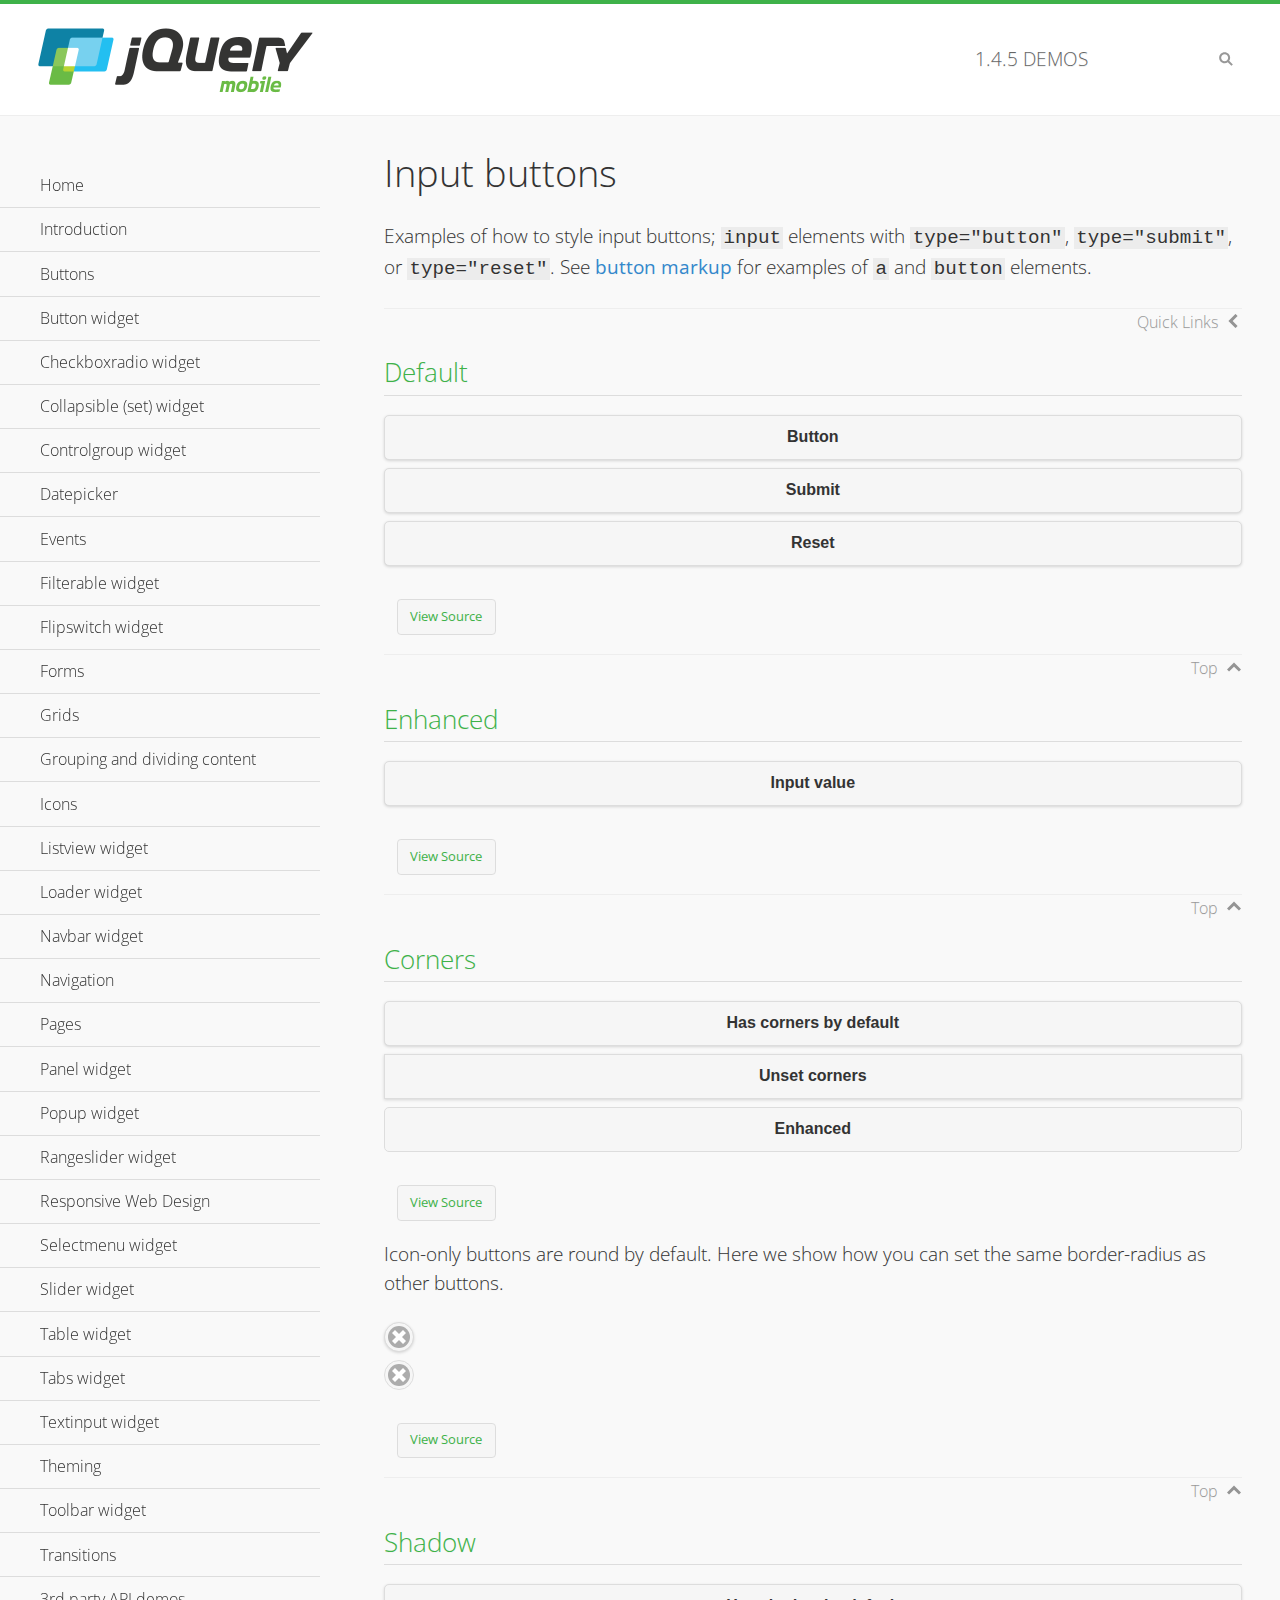
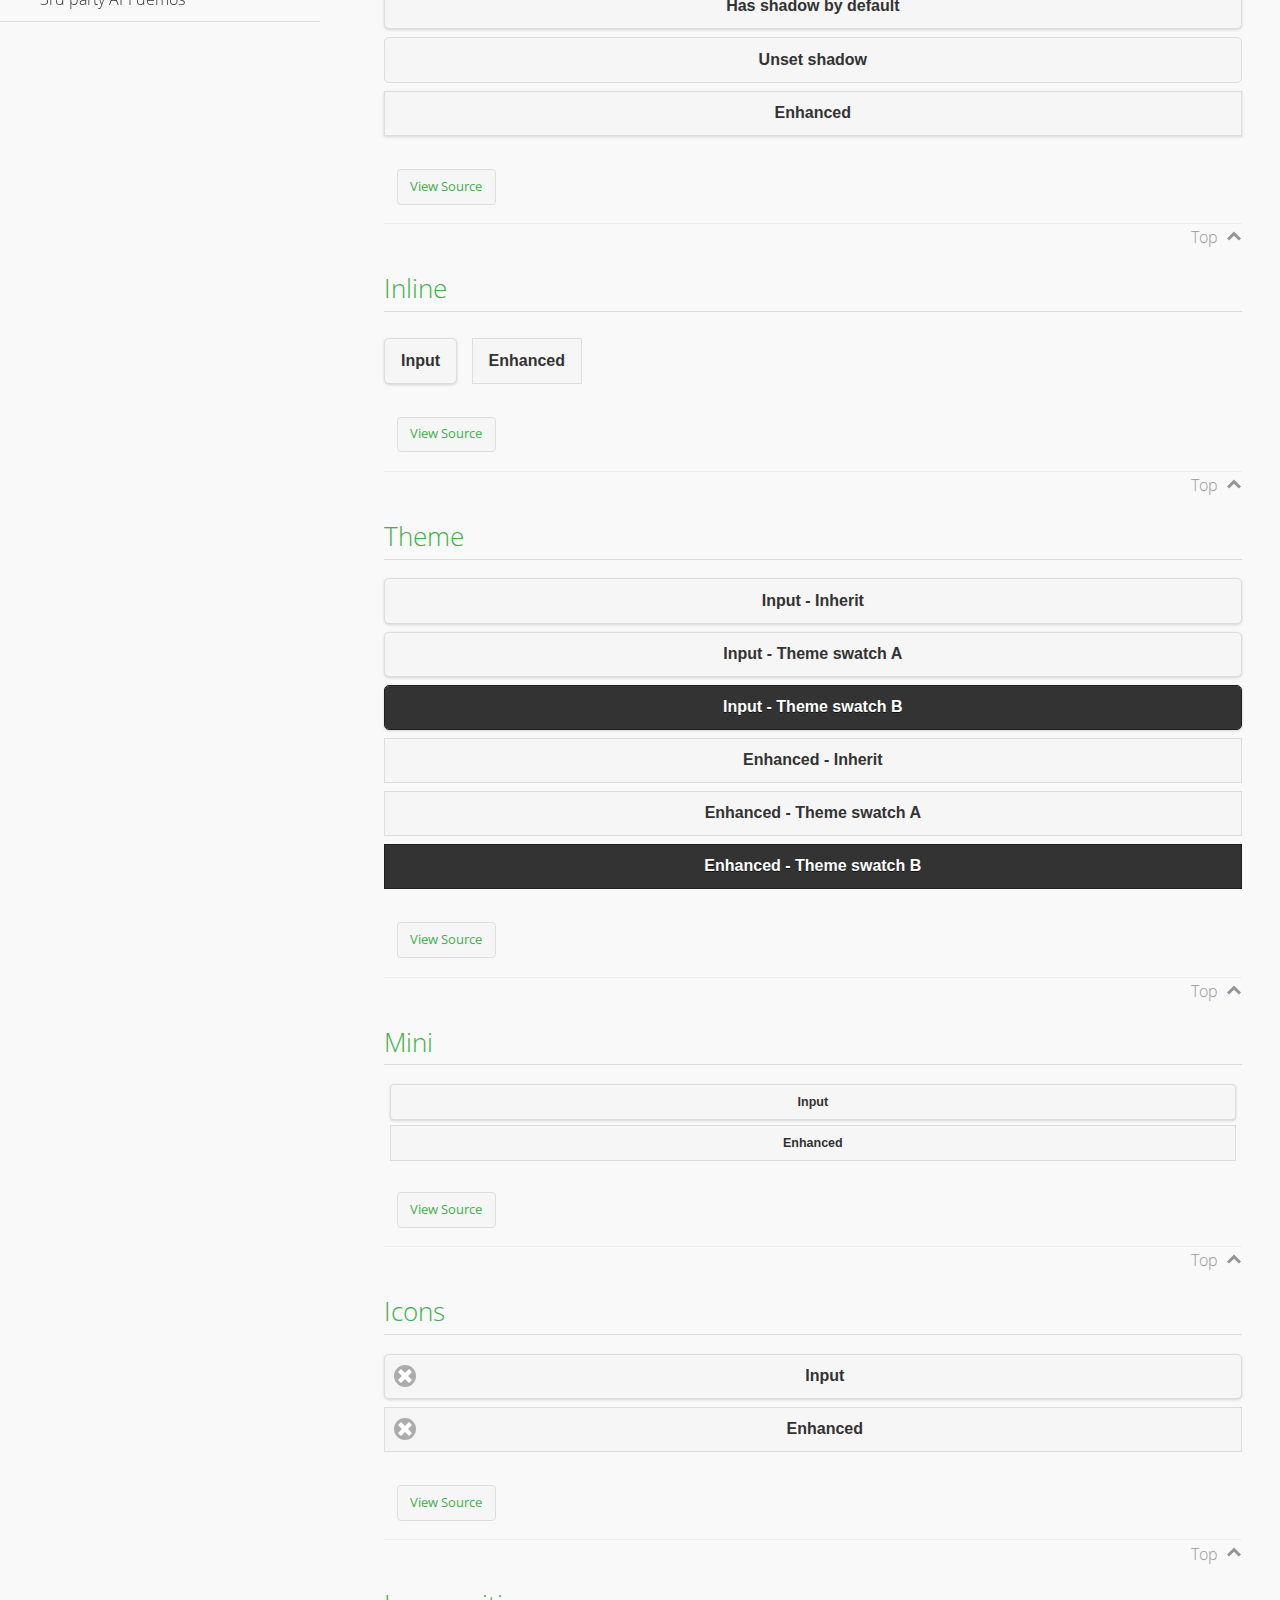
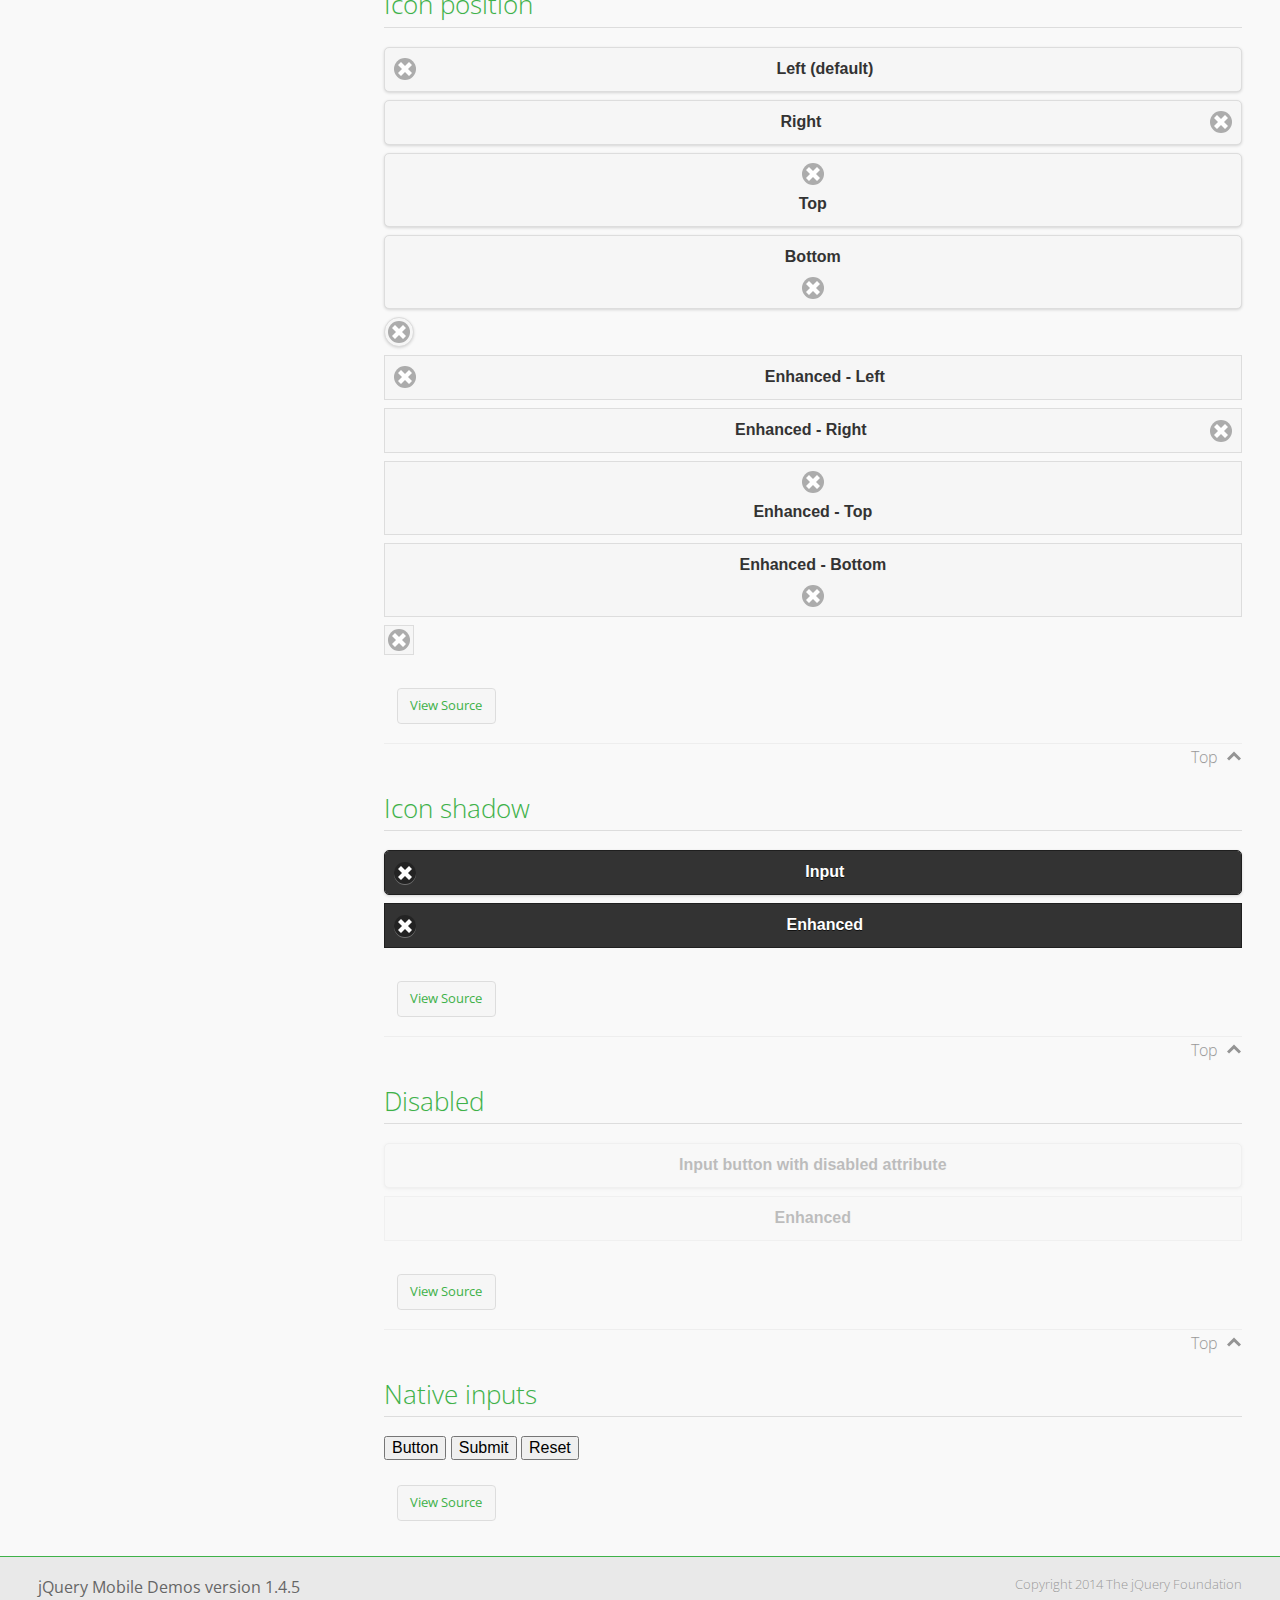
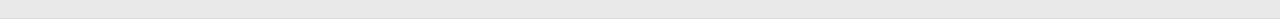
<file: js/jquery.mobile-1.4.5/demos/button/index.html>
<!DOCTYPE html>
<html>
<head>
	<meta charset="utf-8">
	<meta name="viewport" content="width=device-width, initial-scale=1">
	<title>Input buttons - jQuery Mobile Demos</title>
	<link rel="shortcut icon" href="../favicon.ico">
    <link rel="stylesheet" href="http://fonts.googleapis.com/css?family=Open+Sans:300,400,700">
	<link rel="stylesheet" href="../css/themes/default/jquery.mobile-1.4.5.min.css">
	<link rel="stylesheet" href="../_assets/css/jqm-demos.css">
	<script src="../js/jquery.js"></script>
	<script src="../_assets/js/index.js"></script>
	<script src="../js/jquery.mobile-1.4.5.min.js"></script>
</head>
<body>
<div data-role="page" class="jqm-demos" data-quicklinks="true">

	<div data-role="header" class="jqm-header">
		<h2><a href="../" title="jQuery Mobile Demos home"><img src="../_assets/img/jquery-logo.png" alt="jQuery Mobile"></a></h2>
		<p><span class="jqm-version"></span> Demos</p>
		<a href="#" class="jqm-navmenu-link ui-btn ui-btn-icon-notext ui-corner-all ui-icon-bars ui-nodisc-icon ui-alt-icon ui-btn-left">Menu</a>
		<a href="#" class="jqm-search-link ui-btn ui-btn-icon-notext ui-corner-all ui-icon-search ui-nodisc-icon ui-alt-icon ui-btn-right">Search</a>
	</div><!-- /header -->

	<div role="main" class="ui-content jqm-content">

		<h1>Input buttons</h1>

		<p>Examples of how to style input buttons; <code>input</code> elements with <code>type="button"</code>, <code>type="submit"</code>, or <code>type="reset"</code>. See <a href="../button-markup/">button markup</a> for examples of <code>a</code> and <code>button</code> elements.</p>

		<h2>Default</h2>

		<div data-demo-html="true">
			<form>
				<input type="button" value="Button">
				<input type="submit" value="Submit">
				<input type="reset" value="Reset">
			</form>
		</div><!--/demo-html -->

		<h2>Enhanced</h2>

		<div data-demo-html="true">
			<form>
				<div class="ui-input-btn ui-btn ui-corner-all ui-shadow">
					Input value
					<input type="button" data-enhanced="true" value="Input value">
				</div>
			</form>
		</div><!--/demo-html -->

		<h2>Corners</h2>

		<div data-demo-html="true">
			<form>
				<input type="button" value="Has corners by default">
				<input type="button" data-corners="false" value="Unset corners">
				<div class="ui-input-btn ui-btn ui-corner-all">
					Enhanced
					<input type="button" data-enhanced="true" value="Enhanced">
				</div>
			</form>
		</div><!--/demo-html -->

		<p>Icon-only buttons are round by default. Here we show how you can set the same border-radius as other buttons.</p>

		<div data-demo-html="true" data-demo-css="true">
			<form>
				<input type="button" data-icon="delete" data-iconpos="notext" value="Icon only">
				<div id="custom-border-radius">
					<div class="ui-input-btn ui-btn ui-icon-delete ui-btn-icon-notext ui-corner-all">
						Enhanced - Icon only
						<input type="button" data-enhanced="true" value="Enhanced - Icon only">
					</div>
				</div>
			</form>
		</div><!--/demo-html -->

		<h2>Shadow</h2>

		<div data-demo-html="true">
			<form>
				<input type="button" value="Has shadow by default">
				<input type="button" data-shadow="false" value="Unset shadow">
				<div class="ui-input-btn ui-btn ui-shadow">
					Enhanced
					<input type="button" data-enhanced="true" value="Enhanced">
				</div>
			</form>
		</div><!--/demo-html -->

		<h2>Inline</h2>

		<div data-demo-html="true">
			<form>
				<input type="button" data-inline="true" value="Input">
				<div class="ui-input-btn ui-btn ui-btn-inline">
					Enhanced
					<input type="button" data-enhanced="true" value="Enhanced">
				</div>
			</form>
		</div><!--/demo-html -->

		<h2>Theme</h2>

		<div data-demo-html="true">
			<form>
				<input type="button" value="Input - Inherit">
				<input type="button" data-theme="a" value="Input - Theme swatch A">
				<input type="button" data-theme="b" value="Input - Theme swatch B">
				<div class="ui-input-btn ui-btn">
					Enhanced - Inherit
					<input type="button" data-enhanced="true" value="Enhanced - Inherit">
				</div>
				<div class="ui-input-btn ui-btn ui-btn-a">
					Enhanced - Theme swatch A
					<input type="button" data-enhanced="true" value="Enhanced - Theme swatch A">
				</div>
				<div class="ui-input-btn ui-btn ui-btn-b">
					Enhanced - Theme swatch B
					<input type="button" data-enhanced="true" value="Enhanced - Theme swatch B">
				</div>
			</form>
		</div><!--/demo-html -->

		<h2>Mini</h2>

		<div data-demo-html="true">
			<form>
				<input type="button" data-mini="true" value="Input">
				<div class="ui-input-btn ui-btn ui-mini">
					Enhanced
					<input type="button" data-enhanced="true" value="Enhanced">
				</div>
			</form>
		</div><!--/demo-html -->

		<h2>Icons</h2>

		<div data-demo-html="true">
			<form>
				<input type="button" data-icon="delete" value="Input">
				<div class="ui-input-btn ui-btn ui-icon-delete ui-btn-icon-left">
					Enhanced
					<input type="button" data-enhanced="true" value="Enhanced">
				</div>
			</form>
		</div><!--/demo-html -->

		<h2>Icon position</h2>

		<div data-demo-html="true">
			<form>
				<input type="button" data-icon="delete" value="Left (default)">
				<input type="button" data-icon="delete" data-iconpos="right" value="Right">
				<input type="button" data-icon="delete" data-iconpos="top" value="Top">
				<input type="button" data-icon="delete" data-iconpos="bottom" value="Bottom">
				<input type="button" data-icon="delete" data-iconpos="notext" value="Icon only">
				<div class="ui-input-btn ui-btn ui-icon-delete ui-btn-icon-left">
					Enhanced - Left
					<input type="button" data-enhanced="true" value="Enhanced - Left">
				</div>
				<div class="ui-input-btn ui-btn ui-icon-delete ui-btn-icon-right">
					Enhanced - Right
					<input type="button" data-enhanced="true" value="Enhanced - Right">
				</div>
				<div class="ui-input-btn ui-btn ui-icon-delete ui-btn-icon-top">
					Enhanced - Top
					<input type="button" data-enhanced="true" value="Enhanced - Top">
				</div>
				<div class="ui-input-btn ui-btn ui-icon-delete ui-btn-icon-bottom">
					Enhanced - Bottom
					<input type="button" data-enhanced="true" value="Enhanced - Bottom">
				</div>
				<div class="ui-input-btn ui-btn ui-icon-delete ui-btn-icon-notext">
					Enhanced - Icon only
					<input type="button" data-enhanced="true" value="Enhanced - Icon only">
				</div>
			</form>
		</div><!--/demo-html -->

		<h2>Icon shadow</h2>

		<div data-demo-html="true">
			<form>
				<input type="button" data-theme="b" data-icon="delete" data-iconshadow="true" value="Input">
				<div class="ui-input-btn ui-btn ui-btn-b ui-icon-delete ui-btn-icon-left ui-shadow-icon">
					Enhanced
					<input type="button" data-enhanced="true" value="Enhanced">
				</div>
			</form>
		</div><!--/demo-html -->

		<h2>Disabled</h2>

		<div data-demo-html="true">
			<form>
				<input type="button" disabled value="Input button with disabled attribute">
				<div class="ui-input-btn ui-btn ui-state-disabled">
					Enhanced
					<input type="button" disabled data-enhanced="true" value="Enhanced">
				</div>
			</form>
		</div><!--/demo-html -->

		<h2>Native inputs</h2>

		<div data-demo-html="true">
			<form>
				<input type="button" data-role="none" value="Button">
				<input type="submit" data-role="none" value="Submit">
				<input type="reset" data-role="none" value="Reset">
			</form>
		</div><!--/demo-html -->

	</div><!-- /content -->
	    <div data-role="panel" class="jqm-navmenu-panel" data-position="left" data-display="overlay" data-theme="a">
	    	<ul class="jqm-list ui-alt-icon ui-nodisc-icon">
<li data-filtertext="demos homepage" data-icon="home"><a href=".././">Home</a></li>
<li data-filtertext="introduction overview getting started"><a href="../intro/" data-ajax="false">Introduction</a></li>
<li data-filtertext="buttons button markup buttonmarkup method anchor link button element"><a href="../button-markup/" data-ajax="false">Buttons</a></li>
<li data-filtertext="form button widget input button submit reset"><a href="../button/" data-ajax="false">Button widget</a></li>
<li data-role="collapsible" data-enhanced="true" data-collapsed-icon="carat-d" data-expanded-icon="carat-u" data-iconpos="right" data-inset="false" class="ui-collapsible ui-collapsible-themed-content ui-collapsible-collapsed">
	<h3 class="ui-collapsible-heading ui-collapsible-heading-collapsed">
		<a href="#" class="ui-collapsible-heading-toggle ui-btn ui-btn-icon-right ui-btn-inherit ui-icon-carat-d">
		    Checkboxradio widget<span class="ui-collapsible-heading-status"> click to expand contents</span>
		</a>
	</h3>
	<div class="ui-collapsible-content ui-body-inherit ui-collapsible-content-collapsed" aria-hidden="true">
		<ul>
			<li data-filtertext="form checkboxradio widget checkbox input checkboxes controlgroups"><a href="../checkboxradio-checkbox/" data-ajax="false">Checkboxes</a></li>
			<li data-filtertext="form checkboxradio widget radio input radio buttons controlgroups"><a href="../checkboxradio-radio/" data-ajax="false">Radio buttons</a></li>
		</ul>
	</div>
</li>
<li data-role="collapsible" data-enhanced="true" data-collapsed-icon="carat-d" data-expanded-icon="carat-u" data-iconpos="right" data-inset="false" class="ui-collapsible ui-collapsible-themed-content ui-collapsible-collapsed">
	<h3 class="ui-collapsible-heading ui-collapsible-heading-collapsed">
		<a href="#" class="ui-collapsible-heading-toggle ui-btn ui-btn-icon-right ui-btn-inherit ui-icon-carat-d">
			Collapsible (set) widget<span class="ui-collapsible-heading-status"> click to expand contents</span>
		</a>
	</h3>
	<div class="ui-collapsible-content ui-body-inherit ui-collapsible-content-collapsed" aria-hidden="true">
		<ul>
			<li data-filtertext="collapsibles content formatting"><a href="../collapsible/" data-ajax="false">Collapsible</a></li>
			<li data-filtertext="dynamic collapsible set accordion append expand"><a href="../collapsible-dynamic/" data-ajax="false">Dynamic collapsibles</a></li>
			<li data-filtertext="accordions collapsible set widget content formatting grouped collapsibles"><a href="../collapsibleset/" data-ajax="false">Collapsible set</a></li>
		</ul>
	</div>
</li>
<li data-role="collapsible" data-enhanced="true" data-collapsed-icon="carat-d" data-expanded-icon="carat-u" data-iconpos="right" data-inset="false" class="ui-collapsible ui-collapsible-themed-content ui-collapsible-collapsed">
	<h3 class="ui-collapsible-heading ui-collapsible-heading-collapsed">
		<a href="#" class="ui-collapsible-heading-toggle ui-btn ui-btn-icon-right ui-btn-inherit ui-icon-carat-d">
			Controlgroup widget<span class="ui-collapsible-heading-status"> click to expand contents</span>
		</a>
	</h3>
	<div class="ui-collapsible-content ui-body-inherit ui-collapsible-content-collapsed" aria-hidden="true">
		<ul>
			<li data-filtertext="controlgroups selectmenu checkboxradio input grouped buttons horizontal vertical"><a href="../controlgroup/" data-ajax="false">Controlgroup</a></li>
			<li data-filtertext="dynamic controlgroup dynamically add buttons"><a href="../controlgroup-dynamic/" data-ajax="false">Dynamic controlgroups</a></li>
		</ul>
	</div>
</li>
<li data-filtertext="form datepicker widget date input"><a href="../datepicker/" data-ajax="false">Datepicker</a></li>
<li data-role="collapsible" data-enhanced="true" data-collapsed-icon="carat-d" data-expanded-icon="carat-u" data-iconpos="right" data-inset="false" class="ui-collapsible ui-collapsible-themed-content ui-collapsible-collapsed">
	<h3 class="ui-collapsible-heading ui-collapsible-heading-collapsed">
		<a href="#" class="ui-collapsible-heading-toggle ui-btn ui-btn-icon-right ui-btn-inherit ui-icon-carat-d">
			Events<span class="ui-collapsible-heading-status"> click to expand contents</span>
		</a>
	</h3>
	<div class="ui-collapsible-content ui-body-inherit ui-collapsible-content-collapsed" aria-hidden="true">
		<ul>
			<li data-filtertext="swipe to delete list items listviews swipe events"><a href="../swipe-list/" data-ajax="false">Swipe list items</a></li>
			<li data-filtertext="swipe to navigate swipe page navigation swipe events"><a href="../swipe-page/" data-ajax="false">Swipe page navigation</a></li>
		</ul>
	</div>
</li>
<li data-filtertext="filterable filter elements sorting searching listview table"><a href="../filterable/" data-ajax="false">Filterable widget</a></li>
<li data-filtertext="form flipswitch widget flip toggle switch binary select checkbox input"><a href="../flipswitch/" data-ajax="false">Flipswitch widget</a></li>
<li data-role="collapsible" data-enhanced="true" data-collapsed-icon="carat-d" data-expanded-icon="carat-u" data-iconpos="right" data-inset="false" class="ui-collapsible ui-collapsible-themed-content ui-collapsible-collapsed">
	<h3 class="ui-collapsible-heading ui-collapsible-heading-collapsed">
		<a href="#" class="ui-collapsible-heading-toggle ui-btn ui-btn-icon-right ui-btn-inherit ui-icon-carat-d">
			Forms<span class="ui-collapsible-heading-status"> click to expand contents</span>
		</a>
	</h3>
	<div class="ui-collapsible-content ui-body-inherit ui-collapsible-content-collapsed" aria-hidden="true">
		<ul>
			<li data-filtertext="forms text checkbox radio range button submit reset inputs selects textarea slider flipswitch label form elements"><a href="../forms/" data-ajax="false">Forms</a></li>
			<li data-filtertext="form hide labels hidden accessible ui-hidden-accessible forms"><a href="../forms-label-hidden-accessible/" data-ajax="false">Hide labels</a></li>
			<li data-filtertext="form field containers fieldcontain ui-field-contain forms"><a href="../forms-field-contain/" data-ajax="false">Field containers</a></li>
			<li data-filtertext="forms disabled form elements"><a href="../forms-disabled/" data-ajax="false">Forms disabled</a></li>
			<li data-filtertext="forms gallery examples overview forms text checkbox radio range button submit reset inputs selects textarea slider flipswitch label form elements"><a href="../forms-gallery/" data-ajax="false">Forms gallery</a></li>
		</ul>
	</div>
</li>
<li data-role="collapsible" data-enhanced="true" data-collapsed-icon="carat-d" data-expanded-icon="carat-u" data-iconpos="right" data-inset="false" class="ui-collapsible ui-collapsible-themed-content ui-collapsible-collapsed">
	<h3 class="ui-collapsible-heading ui-collapsible-heading-collapsed">
		<a href="#" class="ui-collapsible-heading-toggle ui-btn ui-btn-icon-right ui-btn-inherit ui-icon-carat-d">
			Grids<span class="ui-collapsible-heading-status"> click to expand contents</span>
		</a>
	</h3>
	<div class="ui-collapsible-content ui-body-inherit ui-collapsible-content-collapsed" aria-hidden="true">
		<ul>
			<li data-filtertext="grids columns blocks content formatting rwd responsive css framework"><a href="../grids/" data-ajax="false">Grids</a></li>
			<li data-filtertext="buttons in grids css framework"><a href="../grids-buttons/" data-ajax="false">Buttons in grids</a></li>
			<li data-filtertext="custom responsive grids rwd css framework"><a href="../grids-custom-responsive/" data-ajax="false">Custom responsive grids</a></li>
		</ul>
	</div>
</li>
<li data-filtertext="blocks content formatting sections heading"><a href="../body-bar-classes/" data-ajax="false">Grouping and dividing content</a></li>
<li data-role="collapsible" data-enhanced="true" data-collapsed-icon="carat-d" data-expanded-icon="carat-u" data-iconpos="right" data-inset="false" class="ui-collapsible ui-collapsible-themed-content ui-collapsible-collapsed">
	<h3 class="ui-collapsible-heading ui-collapsible-heading-collapsed">
		<a href="#" class="ui-collapsible-heading-toggle ui-btn ui-btn-icon-right ui-btn-inherit ui-icon-carat-d">
			Icons<span class="ui-collapsible-heading-status"> click to expand contents</span>
		</a>
	</h3>
	<div class="ui-collapsible-content ui-body-inherit ui-collapsible-content-collapsed" aria-hidden="true">
		<ul>
			<li data-filtertext="button icons svg disc alt custom icon position"><a href="../icons/" data-ajax="false">Icons</a></li>
			<li data-filtertext=""><a href="../icons-grunticon/" data-ajax="false">Grunticon loader</a></li>
		</ul>
	</div>
</li>
<li data-role="collapsible" data-enhanced="true" data-collapsed-icon="carat-d" data-expanded-icon="carat-u" data-iconpos="right" data-inset="false" class="ui-collapsible ui-collapsible-themed-content ui-collapsible-collapsed">
	<h3 class="ui-collapsible-heading ui-collapsible-heading-collapsed">
		<a href="#" class="ui-collapsible-heading-toggle ui-btn ui-btn-icon-right ui-btn-inherit ui-icon-carat-d">
			Listview widget<span class="ui-collapsible-heading-status"> click to expand contents</span>
		</a>
	</h3>
	<div class="ui-collapsible-content ui-body-inherit ui-collapsible-content-collapsed" aria-hidden="true">
		<ul>
			<li data-filtertext="listview widget thumbnails icons nested split button collapsible ul ol"><a href="../listview/" data-ajax="false">Listview</a></li>
			<li data-filtertext="autocomplete filterable reveal listview filtertextbeforefilter placeholder"><a href="../listview-autocomplete/" data-ajax="false">Listview autocomplete</a></li>
			<li data-filtertext="autocomplete filterable reveal listview remote data filtertextbeforefilter placeholder"><a href="../listview-autocomplete-remote/" data-ajax="false">Listview autocomplete remote data</a></li>
			<li data-filtertext="autodividers anchor jump scroll linkbars listview lists ul ol"><a href="../listview-autodividers-linkbar/" data-ajax="false">Listview autodividers linkbar</a></li>
			<li data-filtertext="listview autodividers selector autodividersselector lists ul ol"><a href="../listview-autodividers-selector/" data-ajax="false">Listview autodividers selector</a></li>
			<li data-filtertext="listview nested list items"><a href="../listview-nested-lists/" data-ajax="false">Nested Listviews</a></li>
			<li data-filtertext="listview collapsible list items flat"><a href="../listview-collapsible-item-flat/" data-ajax="false">Listview collapsible list items (flat)</a></li>
			<li data-filtertext="listview collapsible list indented"><a href="../listview-collapsible-item-indented/" data-ajax="false">Listview collapsible list items (indented)</a></li>
			<li data-filtertext="grid listview responsive grids responsive listviews lists ul"><a href="../listview-grid/" data-ajax="false">Listview responsive grid</a></li>
		</ul>
	</div>
</li>
<li data-filtertext="loader widget page loading navigation overlay spinner"><a href="../loader/" data-ajax="false">Loader widget</a></li>
<li data-filtertext="navbar widget navmenu toolbars header footer"><a href="../navbar/" data-ajax="false">Navbar widget</a></li>
<li data-role="collapsible" data-enhanced="true" data-collapsed-icon="carat-d" data-expanded-icon="carat-u" data-iconpos="right" data-inset="false" class="ui-collapsible ui-collapsible-themed-content ui-collapsible-collapsed">
	<h3 class="ui-collapsible-heading ui-collapsible-heading-collapsed">
		<a href="#" class="ui-collapsible-heading-toggle ui-btn ui-btn-icon-right ui-btn-inherit ui-icon-carat-d">
			Navigation<span class="ui-collapsible-heading-status"> click to expand contents</span>
		</a>
	</h3>
	<div class="ui-collapsible-content ui-body-inherit ui-collapsible-content-collapsed" aria-hidden="true">
		<ul>
			<li data-filtertext="ajax navigation navigate widget history event method"><a href="../navigation/" data-ajax="false">Navigation</a></li>
			<li data-filtertext="linking pages page links navigation ajax prefetch cache"><a href="../navigation-linking-pages/" data-ajax="false">Linking pages</a></li>
			<!-- <li data-filtertext="php redirect server redirection server-side navigation"><a href="../navigation-php-redirect/" data-ajax="false">PHP redirect demo</a></li>-->
			<li data-filtertext="navigation redirection hash query"><a href="../navigation-hash-processing/" data-ajax="false">Hash processing demo</a></li>
			<li data-filtertext="navigation redirection hash query"><a href="../page-events/" data-ajax="false">Page Navigation Events</a></li>
		</ul>
	</div>
</li>
<li data-role="collapsible" data-enhanced="true" data-collapsed-icon="carat-d" data-expanded-icon="carat-u" data-iconpos="right" data-inset="false" class="ui-collapsible ui-collapsible-themed-content ui-collapsible-collapsed">
	<h3 class="ui-collapsible-heading ui-collapsible-heading-collapsed">
		<a href="#" class="ui-collapsible-heading-toggle ui-btn ui-btn-icon-right ui-btn-inherit ui-icon-carat-d">
			Pages<span class="ui-collapsible-heading-status"> click to expand contents</span>
		</a>
	</h3>
	<div class="ui-collapsible-content ui-body-inherit ui-collapsible-content-collapsed" aria-hidden="true">
		<ul>
			<li data-filtertext="pages page widget ajax navigation"><a href="../pages/" data-ajax="false">Pages</a></li>
			<li data-filtertext="single page"><a href="../pages-single-page/" data-ajax="false">Single page</a></li>
			<li data-filtertext="multipage multi-page page"><a href="../pages-multi-page/" data-ajax="false">Multi-page template</a></li>
			<li data-filtertext="dialog page widget modal popup"><a href="../pages-dialog/" data-ajax="false">Dialog page</a></li>
		</ul>
	</div>
</li>
<li data-role="collapsible" data-enhanced="true" data-collapsed-icon="carat-d" data-expanded-icon="carat-u" data-iconpos="right" data-inset="false" class="ui-collapsible ui-collapsible-themed-content ui-collapsible-collapsed">
	<h3 class="ui-collapsible-heading ui-collapsible-heading-collapsed">
		<a href="#" class="ui-collapsible-heading-toggle ui-btn ui-btn-icon-right ui-btn-inherit ui-icon-carat-d">
			Panel widget<span class="ui-collapsible-heading-status"> click to expand contents</span>
		</a>
	</h3>
	<div class="ui-collapsible-content ui-body-inherit ui-collapsible-content-collapsed" aria-hidden="true">
		<ul>
			<li data-filtertext="panel widget sliding panels reveal push overlay responsive"><a href="../panel/" data-ajax="false">Panel</a></li>
			<li data-filtertext=""><a href="../panel-external/" data-ajax="false">External panels</a></li>
			<li data-filtertext="panel "><a href="../panel-fixed/" data-ajax="false">Fixed panels</a></li>
			<li data-filtertext="panel slide panels sliding panels shadow rwd responsive breakpoint"><a href="../panel-responsive/" data-ajax="false">Panels responsive</a></li>
			<li data-filtertext="panel custom style custom panel width reveal shadow listview panel styling page background wrapper"><a href="../panel-styling/" data-ajax="false">Custom panel style</a></li>
			<li data-filtertext="panel open on swipe"><a href="../panel-swipe-open/" data-ajax="false">Panel open on swipe</a></li>
			<li data-filtertext="panels outside page internal external toolbars"><a href="../panel-external-internal/" data-ajax="false">Panel external and internal</a></li>
		</ul>
	</div>
</li>
<li data-role="collapsible" data-enhanced="true" data-collapsed-icon="carat-d" data-expanded-icon="carat-u" data-iconpos="right" data-inset="false" class="ui-collapsible ui-collapsible-themed-content ui-collapsible-collapsed">
	<h3 class="ui-collapsible-heading ui-collapsible-heading-collapsed">
		<a href="#" class="ui-collapsible-heading-toggle ui-btn ui-btn-icon-right ui-btn-inherit ui-icon-carat-d">
			Popup widget<span class="ui-collapsible-heading-status"> click to expand contents</span>
		</a>
	</h3>
	<div class="ui-collapsible-content ui-body-inherit ui-collapsible-content-collapsed" aria-hidden="true">
		<ul>
			<li data-filtertext="popup widget popups dialog modal transition tooltip lightbox form overlay screen flip pop fade transition"><a href="../popup/" data-ajax="false">Popup</a></li>
			<li data-filtertext="popup alignment position"><a href="../popup-alignment/" data-ajax="false">Popup alignment</a></li>
			<li data-filtertext="popup arrow size popups popover"><a href="../popup-arrow-size/" data-ajax="false">Popup arrow size</a></li>
			<li data-filtertext="dynamic popups popup images lightbox"><a href="../popup-dynamic/" data-ajax="false">Dynamic popups</a></li>
			<li data-filtertext="popups with iframes scaling"><a href="../popup-iframe/" data-ajax="false">Popups with iframes</a></li>
			<li data-filtertext="popup image scaling"><a href="../popup-image-scaling/" data-ajax="false">Popup image scaling</a></li>
			<li data-filtertext="external popup outside multi-page"><a href="../popup-outside-multipage/" data-ajax="false">Popup outside multi-page</a></li>
		</ul>
	</div>
</li>
<li data-filtertext="form rangeslider widget dual sliders dual handle sliders range input"><a href="../rangeslider/" data-ajax="false">Rangeslider widget</a></li>
<li data-filtertext="responsive web design rwd adaptive progressive enhancement PE accessible mobile breakpoints media query media queries"><a href="../rwd/" data-ajax="false">Responsive Web Design</a></li>
<li data-role="collapsible" data-enhanced="true" data-collapsed-icon="carat-d" data-expanded-icon="carat-u" data-iconpos="right" data-inset="false" class="ui-collapsible ui-collapsible-themed-content ui-collapsible-collapsed">
	<h3 class="ui-collapsible-heading ui-collapsible-heading-collapsed">
		<a href="#" class="ui-collapsible-heading-toggle ui-btn ui-btn-icon-right ui-btn-inherit ui-icon-carat-d">
			Selectmenu widget<span class="ui-collapsible-heading-status"> click to expand contents</span>
		</a>
	</h3>
	<div class="ui-collapsible-content ui-body-inherit ui-collapsible-content-collapsed" aria-hidden="true">
		<ul>
			<li data-filtertext="form selectmenu widget select input custom select menu selects"><a href="../selectmenu/" data-ajax="false">Selectmenu</a></li>
			<li data-filtertext="form custom select menu selectmenu widget custom menu option optgroup multiple selects"><a href="../selectmenu-custom/" data-ajax="false">Custom select menu</a></li>
			<li data-filtertext="filterable select filter popup dialog"><a href="../selectmenu-custom-filter/" data-ajax="false">Custom select menu with filter</a></li>
		</ul>
	</div>
</li>
<li data-role="collapsible" data-enhanced="true" data-collapsed-icon="carat-d" data-expanded-icon="carat-u" data-iconpos="right" data-inset="false" class="ui-collapsible ui-collapsible-themed-content ui-collapsible-collapsed">
	<h3 class="ui-collapsible-heading ui-collapsible-heading-collapsed">
		<a href="#" class="ui-collapsible-heading-toggle ui-btn ui-btn-icon-right ui-btn-inherit ui-icon-carat-d">
			Slider widget<span class="ui-collapsible-heading-status"> click to expand contents</span>
		</a>
	</h3>
	<div class="ui-collapsible-content ui-body-inherit ui-collapsible-content-collapsed" aria-hidden="true">
		<ul>
			<li data-filtertext="form slider widget range input single sliders"><a href="../slider/" data-ajax="false">Slider</a></li>
			<li data-filtertext="form slider widget flipswitch slider binary select flip toggle switch"><a href="../slider-flipswitch/" data-ajax="false">Slider flip toggle switch</a></li>
			<li data-filtertext="form slider tooltip handle value input range sliders"><a href="../slider-tooltip/" data-ajax="false">Slider tooltip</a></li>
		</ul>
	</div>
</li>
<li data-role="collapsible" data-enhanced="true" data-collapsed-icon="carat-d" data-expanded-icon="carat-u" data-iconpos="right" data-inset="false" class="ui-collapsible ui-collapsible-themed-content ui-collapsible-collapsed">
	<h3 class="ui-collapsible-heading ui-collapsible-heading-collapsed">
		<a href="#" class="ui-collapsible-heading-toggle ui-btn ui-btn-icon-right ui-btn-inherit ui-icon-carat-d">
			Table widget<span class="ui-collapsible-heading-status"> click to expand contents</span>
		</a>
	</h3>
	<div class="ui-collapsible-content ui-body-inherit ui-collapsible-content-collapsed" aria-hidden="true">
		<ul>
			<li data-filtertext="table widget reflow column toggle th td responsive tables rwd hide show tabular"><a href="../table-column-toggle/" data-ajax="false">Table Column Toggle</a></li>
			<li data-filtertext="table column toggle phone comparison demo"><a href="../table-column-toggle-example/" data-ajax="false">Table Column Toggle demo</a></li>
			<li data-filtertext="responsive tables table column toggle heading groups rwd breakpoint"><a href="../table-column-toggle-heading-groups/" data-ajax="false">Table Column Toggle heading groups</a></li>
			<li data-filtertext="responsive tables table column toggle hide rwd breakpoint customization options"><a href="../table-column-toggle-options/" data-ajax="false">Table Column Toggle options</a></li>
			<li data-filtertext="table reflow th td responsive rwd columns tabular"><a href="../table-reflow/" data-ajax="false">Table Reflow</a></li>
			<li data-filtertext="responsive tables table reflow heading groups rwd breakpoint"><a href="../table-reflow-heading-groups/" data-ajax="false">Table Reflow heading groups</a></li>
			<li data-filtertext="responsive tables table reflow stripes strokes table style"><a href="../table-reflow-stripes-strokes/" data-ajax="false">Table Reflow stripes and strokes</a></li>
			<li data-filtertext="responsive tables table reflow stack custom styles"><a href="../table-reflow-styling/" data-ajax="false">Table Reflow custom styles</a></li>
		</ul>
	</div>
</li>
<li data-filtertext="ui tabs widget"><a href="../tabs/" data-ajax="false">Tabs widget</a></li>
<li data-filtertext="form textinput widget text input textarea number date time tel email file color password"><a href="../textinput/" data-ajax="false">Textinput widget</a></li>
<li data-role="collapsible" data-enhanced="true" data-collapsed-icon="carat-d" data-expanded-icon="carat-u" data-iconpos="right" data-inset="false" class="ui-collapsible ui-collapsible-themed-content ui-collapsible-collapsed">
	<h3 class="ui-collapsible-heading ui-collapsible-heading-collapsed">
		<a href="#" class="ui-collapsible-heading-toggle ui-btn ui-btn-icon-right ui-btn-inherit ui-icon-carat-d">
			Theming<span class="ui-collapsible-heading-status"> click to expand contents</span>
		</a>
	</h3>
	<div class="ui-collapsible-content ui-body-inherit ui-collapsible-content-collapsed" aria-hidden="true">
		<ul>
			<li data-filtertext="default theme swatches theming style css"><a href="../theme-default/" data-ajax="false">Default theme</a></li>
			<li data-filtertext="classic theme old theme swatches theming style css"><a href="../theme-classic/" data-ajax="false">Classic theme</a></li>
		</ul>
	</div>
</li>
<li data-role="collapsible" data-enhanced="true" data-collapsed-icon="carat-d" data-expanded-icon="carat-u" data-iconpos="right" data-inset="false" class="ui-collapsible ui-collapsible-themed-content ui-collapsible-collapsed">
	<h3 class="ui-collapsible-heading ui-collapsible-heading-collapsed">
		<a href="#" class="ui-collapsible-heading-toggle ui-btn ui-btn-icon-right ui-btn-inherit ui-icon-carat-d">
			Toolbar widget<span class="ui-collapsible-heading-status"> click to expand contents</span>
		</a>
	</h3>
	<div class="ui-collapsible-content ui-body-inherit ui-collapsible-content-collapsed" aria-hidden="true">
		<ul>
			<li data-filtertext="toolbar widget header footer toolbars fixed fullscreen external sections"><a href="../toolbar/" data-ajax="false">Toolbar</a></li>
			<li data-filtertext="dynamic toolbars dynamically add toolbar header footer"><a href="../toolbar-dynamic/" data-ajax="false">Dynamic toolbars</a></li>
			<li data-filtertext="external toolbars header footer"><a href="../toolbar-external/" data-ajax="false">External toolbars</a></li>
			<li data-filtertext="fixed toolbars header footer"><a href="../toolbar-fixed/" data-ajax="false">Fixed toolbars</a></li>
			<li data-filtertext="fixed fullscreen toolbars header footer"><a href="../toolbar-fixed-fullscreen/" data-ajax="false">Fullscreen toolbars</a></li>
			<li data-filtertext="external fixed toolbars header footer"><a href="../toolbar-fixed-external/" data-ajax="false">Fixed external toolbars</a></li>
			<li data-filtertext="external persistent toolbars header footer navbar navmenu"><a href="../toolbar-fixed-persistent/" data-ajax="false">Persistent toolbars</a></li>
			<li data-filtertext="external ajax optimized toolbars persistent toolbars header footer navbar"><a href="../toolbar-fixed-persistent-optimized/" data-ajax="false">Ajax optimized toolbars</a></li>
			<li data-filtertext="form in toolbars header footer"><a href="../toolbar-fixed-forms/" data-ajax="false">Form in toolbar</a></li>
		</ul>
	</div>
</li>
<li data-filtertext="page transitions animated pages popup navigation flip slide fade pop"><a href="../transitions/" data-ajax="false">Transitions</a></li>
<li data-role="collapsible" data-enhanced="true" data-collapsed-icon="carat-d" data-expanded-icon="carat-u" data-iconpos="right" data-inset="false" class="ui-collapsible ui-collapsible-themed-content ui-collapsible-collapsed">
	<h3 class="ui-collapsible-heading ui-collapsible-heading-collapsed">
		<a href="#" class="ui-collapsible-heading-toggle ui-btn ui-btn-icon-right ui-btn-inherit ui-icon-carat-d">
			3rd party API demos<span class="ui-collapsible-heading-status"> click to expand contents</span>
		</a>
	</h3>
	<div class="ui-collapsible-content ui-body-inherit ui-collapsible-content-collapsed" aria-hidden="true">
		<ul>
			<li data-filtertext="backbone requirejs navigation router"><a href="../backbone-requirejs/" data-ajax="false">Backbone RequireJS</a></li>
			<li data-filtertext="google maps geolocation demo"><a href="../map-geolocation/" data-ajax="false">Google Maps geolocation</a></li>
			<li data-filtertext="google maps hybrid"><a href="../map-list-toggle/" data-ajax="false">Google Maps list toggle</a></li>
		</ul>
	</div>
</li>



		     </ul>
		</div><!-- /panel -->


	<div data-role="footer" data-position="fixed" data-tap-toggle="false" class="jqm-footer">
		<p>jQuery Mobile Demos version <span class="jqm-version"></span></p>
		<p>Copyright 2014 The jQuery Foundation</p>
	</div><!-- /footer -->
	<!-- TODO: This should become an external panel so we can add input to markup (unique ID) -->
    <div data-role="panel" class="jqm-search-panel" data-position="right" data-display="overlay" data-theme="a">
		<div class="jqm-search">
			<ul class="jqm-list" data-filter-placeholder="Search demos..." data-filter-reveal="true">
<li data-filtertext="demos homepage" data-icon="home"><a href=".././">Home</a></li>
<li data-filtertext="introduction overview getting started"><a href="../intro/" data-ajax="false">Introduction</a></li>
<li data-filtertext="buttons button markup buttonmarkup method anchor link button element"><a href="../button-markup/" data-ajax="false">Buttons</a></li>
<li data-filtertext="form button widget input button submit reset"><a href="../button/" data-ajax="false">Button widget</a></li>
<li data-role="collapsible" data-enhanced="true" data-collapsed-icon="carat-d" data-expanded-icon="carat-u" data-iconpos="right" data-inset="false" class="ui-collapsible ui-collapsible-themed-content ui-collapsible-collapsed">
	<h3 class="ui-collapsible-heading ui-collapsible-heading-collapsed">
		<a href="#" class="ui-collapsible-heading-toggle ui-btn ui-btn-icon-right ui-btn-inherit ui-icon-carat-d">
		    Checkboxradio widget<span class="ui-collapsible-heading-status"> click to expand contents</span>
		</a>
	</h3>
	<div class="ui-collapsible-content ui-body-inherit ui-collapsible-content-collapsed" aria-hidden="true">
		<ul>
			<li data-filtertext="form checkboxradio widget checkbox input checkboxes controlgroups"><a href="../checkboxradio-checkbox/" data-ajax="false">Checkboxes</a></li>
			<li data-filtertext="form checkboxradio widget radio input radio buttons controlgroups"><a href="../checkboxradio-radio/" data-ajax="false">Radio buttons</a></li>
		</ul>
	</div>
</li>
<li data-role="collapsible" data-enhanced="true" data-collapsed-icon="carat-d" data-expanded-icon="carat-u" data-iconpos="right" data-inset="false" class="ui-collapsible ui-collapsible-themed-content ui-collapsible-collapsed">
	<h3 class="ui-collapsible-heading ui-collapsible-heading-collapsed">
		<a href="#" class="ui-collapsible-heading-toggle ui-btn ui-btn-icon-right ui-btn-inherit ui-icon-carat-d">
			Collapsible (set) widget<span class="ui-collapsible-heading-status"> click to expand contents</span>
		</a>
	</h3>
	<div class="ui-collapsible-content ui-body-inherit ui-collapsible-content-collapsed" aria-hidden="true">
		<ul>
			<li data-filtertext="collapsibles content formatting"><a href="../collapsible/" data-ajax="false">Collapsible</a></li>
			<li data-filtertext="dynamic collapsible set accordion append expand"><a href="../collapsible-dynamic/" data-ajax="false">Dynamic collapsibles</a></li>
			<li data-filtertext="accordions collapsible set widget content formatting grouped collapsibles"><a href="../collapsibleset/" data-ajax="false">Collapsible set</a></li>
		</ul>
	</div>
</li>
<li data-role="collapsible" data-enhanced="true" data-collapsed-icon="carat-d" data-expanded-icon="carat-u" data-iconpos="right" data-inset="false" class="ui-collapsible ui-collapsible-themed-content ui-collapsible-collapsed">
	<h3 class="ui-collapsible-heading ui-collapsible-heading-collapsed">
		<a href="#" class="ui-collapsible-heading-toggle ui-btn ui-btn-icon-right ui-btn-inherit ui-icon-carat-d">
			Controlgroup widget<span class="ui-collapsible-heading-status"> click to expand contents</span>
		</a>
	</h3>
	<div class="ui-collapsible-content ui-body-inherit ui-collapsible-content-collapsed" aria-hidden="true">
		<ul>
			<li data-filtertext="controlgroups selectmenu checkboxradio input grouped buttons horizontal vertical"><a href="../controlgroup/" data-ajax="false">Controlgroup</a></li>
			<li data-filtertext="dynamic controlgroup dynamically add buttons"><a href="../controlgroup-dynamic/" data-ajax="false">Dynamic controlgroups</a></li>
		</ul>
	</div>
</li>
<li data-filtertext="form datepicker widget date input"><a href="../datepicker/" data-ajax="false">Datepicker</a></li>
<li data-role="collapsible" data-enhanced="true" data-collapsed-icon="carat-d" data-expanded-icon="carat-u" data-iconpos="right" data-inset="false" class="ui-collapsible ui-collapsible-themed-content ui-collapsible-collapsed">
	<h3 class="ui-collapsible-heading ui-collapsible-heading-collapsed">
		<a href="#" class="ui-collapsible-heading-toggle ui-btn ui-btn-icon-right ui-btn-inherit ui-icon-carat-d">
			Events<span class="ui-collapsible-heading-status"> click to expand contents</span>
		</a>
	</h3>
	<div class="ui-collapsible-content ui-body-inherit ui-collapsible-content-collapsed" aria-hidden="true">
		<ul>
			<li data-filtertext="swipe to delete list items listviews swipe events"><a href="../swipe-list/" data-ajax="false">Swipe list items</a></li>
			<li data-filtertext="swipe to navigate swipe page navigation swipe events"><a href="../swipe-page/" data-ajax="false">Swipe page navigation</a></li>
		</ul>
	</div>
</li>
<li data-filtertext="filterable filter elements sorting searching listview table"><a href="../filterable/" data-ajax="false">Filterable widget</a></li>
<li data-filtertext="form flipswitch widget flip toggle switch binary select checkbox input"><a href="../flipswitch/" data-ajax="false">Flipswitch widget</a></li>
<li data-role="collapsible" data-enhanced="true" data-collapsed-icon="carat-d" data-expanded-icon="carat-u" data-iconpos="right" data-inset="false" class="ui-collapsible ui-collapsible-themed-content ui-collapsible-collapsed">
	<h3 class="ui-collapsible-heading ui-collapsible-heading-collapsed">
		<a href="#" class="ui-collapsible-heading-toggle ui-btn ui-btn-icon-right ui-btn-inherit ui-icon-carat-d">
			Forms<span class="ui-collapsible-heading-status"> click to expand contents</span>
		</a>
	</h3>
	<div class="ui-collapsible-content ui-body-inherit ui-collapsible-content-collapsed" aria-hidden="true">
		<ul>
			<li data-filtertext="forms text checkbox radio range button submit reset inputs selects textarea slider flipswitch label form elements"><a href="../forms/" data-ajax="false">Forms</a></li>
			<li data-filtertext="form hide labels hidden accessible ui-hidden-accessible forms"><a href="../forms-label-hidden-accessible/" data-ajax="false">Hide labels</a></li>
			<li data-filtertext="form field containers fieldcontain ui-field-contain forms"><a href="../forms-field-contain/" data-ajax="false">Field containers</a></li>
			<li data-filtertext="forms disabled form elements"><a href="../forms-disabled/" data-ajax="false">Forms disabled</a></li>
			<li data-filtertext="forms gallery examples overview forms text checkbox radio range button submit reset inputs selects textarea slider flipswitch label form elements"><a href="../forms-gallery/" data-ajax="false">Forms gallery</a></li>
		</ul>
	</div>
</li>
<li data-role="collapsible" data-enhanced="true" data-collapsed-icon="carat-d" data-expanded-icon="carat-u" data-iconpos="right" data-inset="false" class="ui-collapsible ui-collapsible-themed-content ui-collapsible-collapsed">
	<h3 class="ui-collapsible-heading ui-collapsible-heading-collapsed">
		<a href="#" class="ui-collapsible-heading-toggle ui-btn ui-btn-icon-right ui-btn-inherit ui-icon-carat-d">
			Grids<span class="ui-collapsible-heading-status"> click to expand contents</span>
		</a>
	</h3>
	<div class="ui-collapsible-content ui-body-inherit ui-collapsible-content-collapsed" aria-hidden="true">
		<ul>
			<li data-filtertext="grids columns blocks content formatting rwd responsive css framework"><a href="../grids/" data-ajax="false">Grids</a></li>
			<li data-filtertext="buttons in grids css framework"><a href="../grids-buttons/" data-ajax="false">Buttons in grids</a></li>
			<li data-filtertext="custom responsive grids rwd css framework"><a href="../grids-custom-responsive/" data-ajax="false">Custom responsive grids</a></li>
		</ul>
	</div>
</li>
<li data-filtertext="blocks content formatting sections heading"><a href="../body-bar-classes/" data-ajax="false">Grouping and dividing content</a></li>
<li data-role="collapsible" data-enhanced="true" data-collapsed-icon="carat-d" data-expanded-icon="carat-u" data-iconpos="right" data-inset="false" class="ui-collapsible ui-collapsible-themed-content ui-collapsible-collapsed">
	<h3 class="ui-collapsible-heading ui-collapsible-heading-collapsed">
		<a href="#" class="ui-collapsible-heading-toggle ui-btn ui-btn-icon-right ui-btn-inherit ui-icon-carat-d">
			Icons<span class="ui-collapsible-heading-status"> click to expand contents</span>
		</a>
	</h3>
	<div class="ui-collapsible-content ui-body-inherit ui-collapsible-content-collapsed" aria-hidden="true">
		<ul>
			<li data-filtertext="button icons svg disc alt custom icon position"><a href="../icons/" data-ajax="false">Icons</a></li>
			<li data-filtertext=""><a href="../icons-grunticon/" data-ajax="false">Grunticon loader</a></li>
		</ul>
	</div>
</li>
<li data-role="collapsible" data-enhanced="true" data-collapsed-icon="carat-d" data-expanded-icon="carat-u" data-iconpos="right" data-inset="false" class="ui-collapsible ui-collapsible-themed-content ui-collapsible-collapsed">
	<h3 class="ui-collapsible-heading ui-collapsible-heading-collapsed">
		<a href="#" class="ui-collapsible-heading-toggle ui-btn ui-btn-icon-right ui-btn-inherit ui-icon-carat-d">
			Listview widget<span class="ui-collapsible-heading-status"> click to expand contents</span>
		</a>
	</h3>
	<div class="ui-collapsible-content ui-body-inherit ui-collapsible-content-collapsed" aria-hidden="true">
		<ul>
			<li data-filtertext="listview widget thumbnails icons nested split button collapsible ul ol"><a href="../listview/" data-ajax="false">Listview</a></li>
			<li data-filtertext="autocomplete filterable reveal listview filtertextbeforefilter placeholder"><a href="../listview-autocomplete/" data-ajax="false">Listview autocomplete</a></li>
			<li data-filtertext="autocomplete filterable reveal listview remote data filtertextbeforefilter placeholder"><a href="../listview-autocomplete-remote/" data-ajax="false">Listview autocomplete remote data</a></li>
			<li data-filtertext="autodividers anchor jump scroll linkbars listview lists ul ol"><a href="../listview-autodividers-linkbar/" data-ajax="false">Listview autodividers linkbar</a></li>
			<li data-filtertext="listview autodividers selector autodividersselector lists ul ol"><a href="../listview-autodividers-selector/" data-ajax="false">Listview autodividers selector</a></li>
			<li data-filtertext="listview nested list items"><a href="../listview-nested-lists/" data-ajax="false">Nested Listviews</a></li>
			<li data-filtertext="listview collapsible list items flat"><a href="../listview-collapsible-item-flat/" data-ajax="false">Listview collapsible list items (flat)</a></li>
			<li data-filtertext="listview collapsible list indented"><a href="../listview-collapsible-item-indented/" data-ajax="false">Listview collapsible list items (indented)</a></li>
			<li data-filtertext="grid listview responsive grids responsive listviews lists ul"><a href="../listview-grid/" data-ajax="false">Listview responsive grid</a></li>
		</ul>
	</div>
</li>
<li data-filtertext="loader widget page loading navigation overlay spinner"><a href="../loader/" data-ajax="false">Loader widget</a></li>
<li data-filtertext="navbar widget navmenu toolbars header footer"><a href="../navbar/" data-ajax="false">Navbar widget</a></li>
<li data-role="collapsible" data-enhanced="true" data-collapsed-icon="carat-d" data-expanded-icon="carat-u" data-iconpos="right" data-inset="false" class="ui-collapsible ui-collapsible-themed-content ui-collapsible-collapsed">
	<h3 class="ui-collapsible-heading ui-collapsible-heading-collapsed">
		<a href="#" class="ui-collapsible-heading-toggle ui-btn ui-btn-icon-right ui-btn-inherit ui-icon-carat-d">
			Navigation<span class="ui-collapsible-heading-status"> click to expand contents</span>
		</a>
	</h3>
	<div class="ui-collapsible-content ui-body-inherit ui-collapsible-content-collapsed" aria-hidden="true">
		<ul>
			<li data-filtertext="ajax navigation navigate widget history event method"><a href="../navigation/" data-ajax="false">Navigation</a></li>
			<li data-filtertext="linking pages page links navigation ajax prefetch cache"><a href="../navigation-linking-pages/" data-ajax="false">Linking pages</a></li>
			<!-- <li data-filtertext="php redirect server redirection server-side navigation"><a href="../navigation-php-redirect/" data-ajax="false">PHP redirect demo</a></li>-->
			<li data-filtertext="navigation redirection hash query"><a href="../navigation-hash-processing/" data-ajax="false">Hash processing demo</a></li>
			<li data-filtertext="navigation redirection hash query"><a href="../page-events/" data-ajax="false">Page Navigation Events</a></li>
		</ul>
	</div>
</li>
<li data-role="collapsible" data-enhanced="true" data-collapsed-icon="carat-d" data-expanded-icon="carat-u" data-iconpos="right" data-inset="false" class="ui-collapsible ui-collapsible-themed-content ui-collapsible-collapsed">
	<h3 class="ui-collapsible-heading ui-collapsible-heading-collapsed">
		<a href="#" class="ui-collapsible-heading-toggle ui-btn ui-btn-icon-right ui-btn-inherit ui-icon-carat-d">
			Pages<span class="ui-collapsible-heading-status"> click to expand contents</span>
		</a>
	</h3>
	<div class="ui-collapsible-content ui-body-inherit ui-collapsible-content-collapsed" aria-hidden="true">
		<ul>
			<li data-filtertext="pages page widget ajax navigation"><a href="../pages/" data-ajax="false">Pages</a></li>
			<li data-filtertext="single page"><a href="../pages-single-page/" data-ajax="false">Single page</a></li>
			<li data-filtertext="multipage multi-page page"><a href="../pages-multi-page/" data-ajax="false">Multi-page template</a></li>
			<li data-filtertext="dialog page widget modal popup"><a href="../pages-dialog/" data-ajax="false">Dialog page</a></li>
		</ul>
	</div>
</li>
<li data-role="collapsible" data-enhanced="true" data-collapsed-icon="carat-d" data-expanded-icon="carat-u" data-iconpos="right" data-inset="false" class="ui-collapsible ui-collapsible-themed-content ui-collapsible-collapsed">
	<h3 class="ui-collapsible-heading ui-collapsible-heading-collapsed">
		<a href="#" class="ui-collapsible-heading-toggle ui-btn ui-btn-icon-right ui-btn-inherit ui-icon-carat-d">
			Panel widget<span class="ui-collapsible-heading-status"> click to expand contents</span>
		</a>
	</h3>
	<div class="ui-collapsible-content ui-body-inherit ui-collapsible-content-collapsed" aria-hidden="true">
		<ul>
			<li data-filtertext="panel widget sliding panels reveal push overlay responsive"><a href="../panel/" data-ajax="false">Panel</a></li>
			<li data-filtertext=""><a href="../panel-external/" data-ajax="false">External panels</a></li>
			<li data-filtertext="panel "><a href="../panel-fixed/" data-ajax="false">Fixed panels</a></li>
			<li data-filtertext="panel slide panels sliding panels shadow rwd responsive breakpoint"><a href="../panel-responsive/" data-ajax="false">Panels responsive</a></li>
			<li data-filtertext="panel custom style custom panel width reveal shadow listview panel styling page background wrapper"><a href="../panel-styling/" data-ajax="false">Custom panel style</a></li>
			<li data-filtertext="panel open on swipe"><a href="../panel-swipe-open/" data-ajax="false">Panel open on swipe</a></li>
			<li data-filtertext="panels outside page internal external toolbars"><a href="../panel-external-internal/" data-ajax="false">Panel external and internal</a></li>
		</ul>
	</div>
</li>
<li data-role="collapsible" data-enhanced="true" data-collapsed-icon="carat-d" data-expanded-icon="carat-u" data-iconpos="right" data-inset="false" class="ui-collapsible ui-collapsible-themed-content ui-collapsible-collapsed">
	<h3 class="ui-collapsible-heading ui-collapsible-heading-collapsed">
		<a href="#" class="ui-collapsible-heading-toggle ui-btn ui-btn-icon-right ui-btn-inherit ui-icon-carat-d">
			Popup widget<span class="ui-collapsible-heading-status"> click to expand contents</span>
		</a>
	</h3>
	<div class="ui-collapsible-content ui-body-inherit ui-collapsible-content-collapsed" aria-hidden="true">
		<ul>
			<li data-filtertext="popup widget popups dialog modal transition tooltip lightbox form overlay screen flip pop fade transition"><a href="../popup/" data-ajax="false">Popup</a></li>
			<li data-filtertext="popup alignment position"><a href="../popup-alignment/" data-ajax="false">Popup alignment</a></li>
			<li data-filtertext="popup arrow size popups popover"><a href="../popup-arrow-size/" data-ajax="false">Popup arrow size</a></li>
			<li data-filtertext="dynamic popups popup images lightbox"><a href="../popup-dynamic/" data-ajax="false">Dynamic popups</a></li>
			<li data-filtertext="popups with iframes scaling"><a href="../popup-iframe/" data-ajax="false">Popups with iframes</a></li>
			<li data-filtertext="popup image scaling"><a href="../popup-image-scaling/" data-ajax="false">Popup image scaling</a></li>
			<li data-filtertext="external popup outside multi-page"><a href="../popup-outside-multipage/" data-ajax="false">Popup outside multi-page</a></li>
		</ul>
	</div>
</li>
<li data-filtertext="form rangeslider widget dual sliders dual handle sliders range input"><a href="../rangeslider/" data-ajax="false">Rangeslider widget</a></li>
<li data-filtertext="responsive web design rwd adaptive progressive enhancement PE accessible mobile breakpoints media query media queries"><a href="../rwd/" data-ajax="false">Responsive Web Design</a></li>
<li data-role="collapsible" data-enhanced="true" data-collapsed-icon="carat-d" data-expanded-icon="carat-u" data-iconpos="right" data-inset="false" class="ui-collapsible ui-collapsible-themed-content ui-collapsible-collapsed">
	<h3 class="ui-collapsible-heading ui-collapsible-heading-collapsed">
		<a href="#" class="ui-collapsible-heading-toggle ui-btn ui-btn-icon-right ui-btn-inherit ui-icon-carat-d">
			Selectmenu widget<span class="ui-collapsible-heading-status"> click to expand contents</span>
		</a>
	</h3>
	<div class="ui-collapsible-content ui-body-inherit ui-collapsible-content-collapsed" aria-hidden="true">
		<ul>
			<li data-filtertext="form selectmenu widget select input custom select menu selects"><a href="../selectmenu/" data-ajax="false">Selectmenu</a></li>
			<li data-filtertext="form custom select menu selectmenu widget custom menu option optgroup multiple selects"><a href="../selectmenu-custom/" data-ajax="false">Custom select menu</a></li>
			<li data-filtertext="filterable select filter popup dialog"><a href="../selectmenu-custom-filter/" data-ajax="false">Custom select menu with filter</a></li>
		</ul>
	</div>
</li>
<li data-role="collapsible" data-enhanced="true" data-collapsed-icon="carat-d" data-expanded-icon="carat-u" data-iconpos="right" data-inset="false" class="ui-collapsible ui-collapsible-themed-content ui-collapsible-collapsed">
	<h3 class="ui-collapsible-heading ui-collapsible-heading-collapsed">
		<a href="#" class="ui-collapsible-heading-toggle ui-btn ui-btn-icon-right ui-btn-inherit ui-icon-carat-d">
			Slider widget<span class="ui-collapsible-heading-status"> click to expand contents</span>
		</a>
	</h3>
	<div class="ui-collapsible-content ui-body-inherit ui-collapsible-content-collapsed" aria-hidden="true">
		<ul>
			<li data-filtertext="form slider widget range input single sliders"><a href="../slider/" data-ajax="false">Slider</a></li>
			<li data-filtertext="form slider widget flipswitch slider binary select flip toggle switch"><a href="../slider-flipswitch/" data-ajax="false">Slider flip toggle switch</a></li>
			<li data-filtertext="form slider tooltip handle value input range sliders"><a href="../slider-tooltip/" data-ajax="false">Slider tooltip</a></li>
		</ul>
	</div>
</li>
<li data-role="collapsible" data-enhanced="true" data-collapsed-icon="carat-d" data-expanded-icon="carat-u" data-iconpos="right" data-inset="false" class="ui-collapsible ui-collapsible-themed-content ui-collapsible-collapsed">
	<h3 class="ui-collapsible-heading ui-collapsible-heading-collapsed">
		<a href="#" class="ui-collapsible-heading-toggle ui-btn ui-btn-icon-right ui-btn-inherit ui-icon-carat-d">
			Table widget<span class="ui-collapsible-heading-status"> click to expand contents</span>
		</a>
	</h3>
	<div class="ui-collapsible-content ui-body-inherit ui-collapsible-content-collapsed" aria-hidden="true">
		<ul>
			<li data-filtertext="table widget reflow column toggle th td responsive tables rwd hide show tabular"><a href="../table-column-toggle/" data-ajax="false">Table Column Toggle</a></li>
			<li data-filtertext="table column toggle phone comparison demo"><a href="../table-column-toggle-example/" data-ajax="false">Table Column Toggle demo</a></li>
			<li data-filtertext="responsive tables table column toggle heading groups rwd breakpoint"><a href="../table-column-toggle-heading-groups/" data-ajax="false">Table Column Toggle heading groups</a></li>
			<li data-filtertext="responsive tables table column toggle hide rwd breakpoint customization options"><a href="../table-column-toggle-options/" data-ajax="false">Table Column Toggle options</a></li>
			<li data-filtertext="table reflow th td responsive rwd columns tabular"><a href="../table-reflow/" data-ajax="false">Table Reflow</a></li>
			<li data-filtertext="responsive tables table reflow heading groups rwd breakpoint"><a href="../table-reflow-heading-groups/" data-ajax="false">Table Reflow heading groups</a></li>
			<li data-filtertext="responsive tables table reflow stripes strokes table style"><a href="../table-reflow-stripes-strokes/" data-ajax="false">Table Reflow stripes and strokes</a></li>
			<li data-filtertext="responsive tables table reflow stack custom styles"><a href="../table-reflow-styling/" data-ajax="false">Table Reflow custom styles</a></li>
		</ul>
	</div>
</li>
<li data-filtertext="ui tabs widget"><a href="../tabs/" data-ajax="false">Tabs widget</a></li>
<li data-filtertext="form textinput widget text input textarea number date time tel email file color password"><a href="../textinput/" data-ajax="false">Textinput widget</a></li>
<li data-role="collapsible" data-enhanced="true" data-collapsed-icon="carat-d" data-expanded-icon="carat-u" data-iconpos="right" data-inset="false" class="ui-collapsible ui-collapsible-themed-content ui-collapsible-collapsed">
	<h3 class="ui-collapsible-heading ui-collapsible-heading-collapsed">
		<a href="#" class="ui-collapsible-heading-toggle ui-btn ui-btn-icon-right ui-btn-inherit ui-icon-carat-d">
			Theming<span class="ui-collapsible-heading-status"> click to expand contents</span>
		</a>
	</h3>
	<div class="ui-collapsible-content ui-body-inherit ui-collapsible-content-collapsed" aria-hidden="true">
		<ul>
			<li data-filtertext="default theme swatches theming style css"><a href="../theme-default/" data-ajax="false">Default theme</a></li>
			<li data-filtertext="classic theme old theme swatches theming style css"><a href="../theme-classic/" data-ajax="false">Classic theme</a></li>
		</ul>
	</div>
</li>
<li data-role="collapsible" data-enhanced="true" data-collapsed-icon="carat-d" data-expanded-icon="carat-u" data-iconpos="right" data-inset="false" class="ui-collapsible ui-collapsible-themed-content ui-collapsible-collapsed">
	<h3 class="ui-collapsible-heading ui-collapsible-heading-collapsed">
		<a href="#" class="ui-collapsible-heading-toggle ui-btn ui-btn-icon-right ui-btn-inherit ui-icon-carat-d">
			Toolbar widget<span class="ui-collapsible-heading-status"> click to expand contents</span>
		</a>
	</h3>
	<div class="ui-collapsible-content ui-body-inherit ui-collapsible-content-collapsed" aria-hidden="true">
		<ul>
			<li data-filtertext="toolbar widget header footer toolbars fixed fullscreen external sections"><a href="../toolbar/" data-ajax="false">Toolbar</a></li>
			<li data-filtertext="dynamic toolbars dynamically add toolbar header footer"><a href="../toolbar-dynamic/" data-ajax="false">Dynamic toolbars</a></li>
			<li data-filtertext="external toolbars header footer"><a href="../toolbar-external/" data-ajax="false">External toolbars</a></li>
			<li data-filtertext="fixed toolbars header footer"><a href="../toolbar-fixed/" data-ajax="false">Fixed toolbars</a></li>
			<li data-filtertext="fixed fullscreen toolbars header footer"><a href="../toolbar-fixed-fullscreen/" data-ajax="false">Fullscreen toolbars</a></li>
			<li data-filtertext="external fixed toolbars header footer"><a href="../toolbar-fixed-external/" data-ajax="false">Fixed external toolbars</a></li>
			<li data-filtertext="external persistent toolbars header footer navbar navmenu"><a href="../toolbar-fixed-persistent/" data-ajax="false">Persistent toolbars</a></li>
			<li data-filtertext="external ajax optimized toolbars persistent toolbars header footer navbar"><a href="../toolbar-fixed-persistent-optimized/" data-ajax="false">Ajax optimized toolbars</a></li>
			<li data-filtertext="form in toolbars header footer"><a href="../toolbar-fixed-forms/" data-ajax="false">Form in toolbar</a></li>
		</ul>
	</div>
</li>
<li data-filtertext="page transitions animated pages popup navigation flip slide fade pop"><a href="../transitions/" data-ajax="false">Transitions</a></li>
<li data-role="collapsible" data-enhanced="true" data-collapsed-icon="carat-d" data-expanded-icon="carat-u" data-iconpos="right" data-inset="false" class="ui-collapsible ui-collapsible-themed-content ui-collapsible-collapsed">
	<h3 class="ui-collapsible-heading ui-collapsible-heading-collapsed">
		<a href="#" class="ui-collapsible-heading-toggle ui-btn ui-btn-icon-right ui-btn-inherit ui-icon-carat-d">
			3rd party API demos<span class="ui-collapsible-heading-status"> click to expand contents</span>
		</a>
	</h3>
	<div class="ui-collapsible-content ui-body-inherit ui-collapsible-content-collapsed" aria-hidden="true">
		<ul>
			<li data-filtertext="backbone requirejs navigation router"><a href="../backbone-requirejs/" data-ajax="false">Backbone RequireJS</a></li>
			<li data-filtertext="google maps geolocation demo"><a href="../map-geolocation/" data-ajax="false">Google Maps geolocation</a></li>
			<li data-filtertext="google maps hybrid"><a href="../map-list-toggle/" data-ajax="false">Google Maps list toggle</a></li>
		</ul>
	</div>
</li>



			</ul>
		</div>
	</div><!-- /panel -->


</div><!-- /page -->

</body>
</html>
</file>
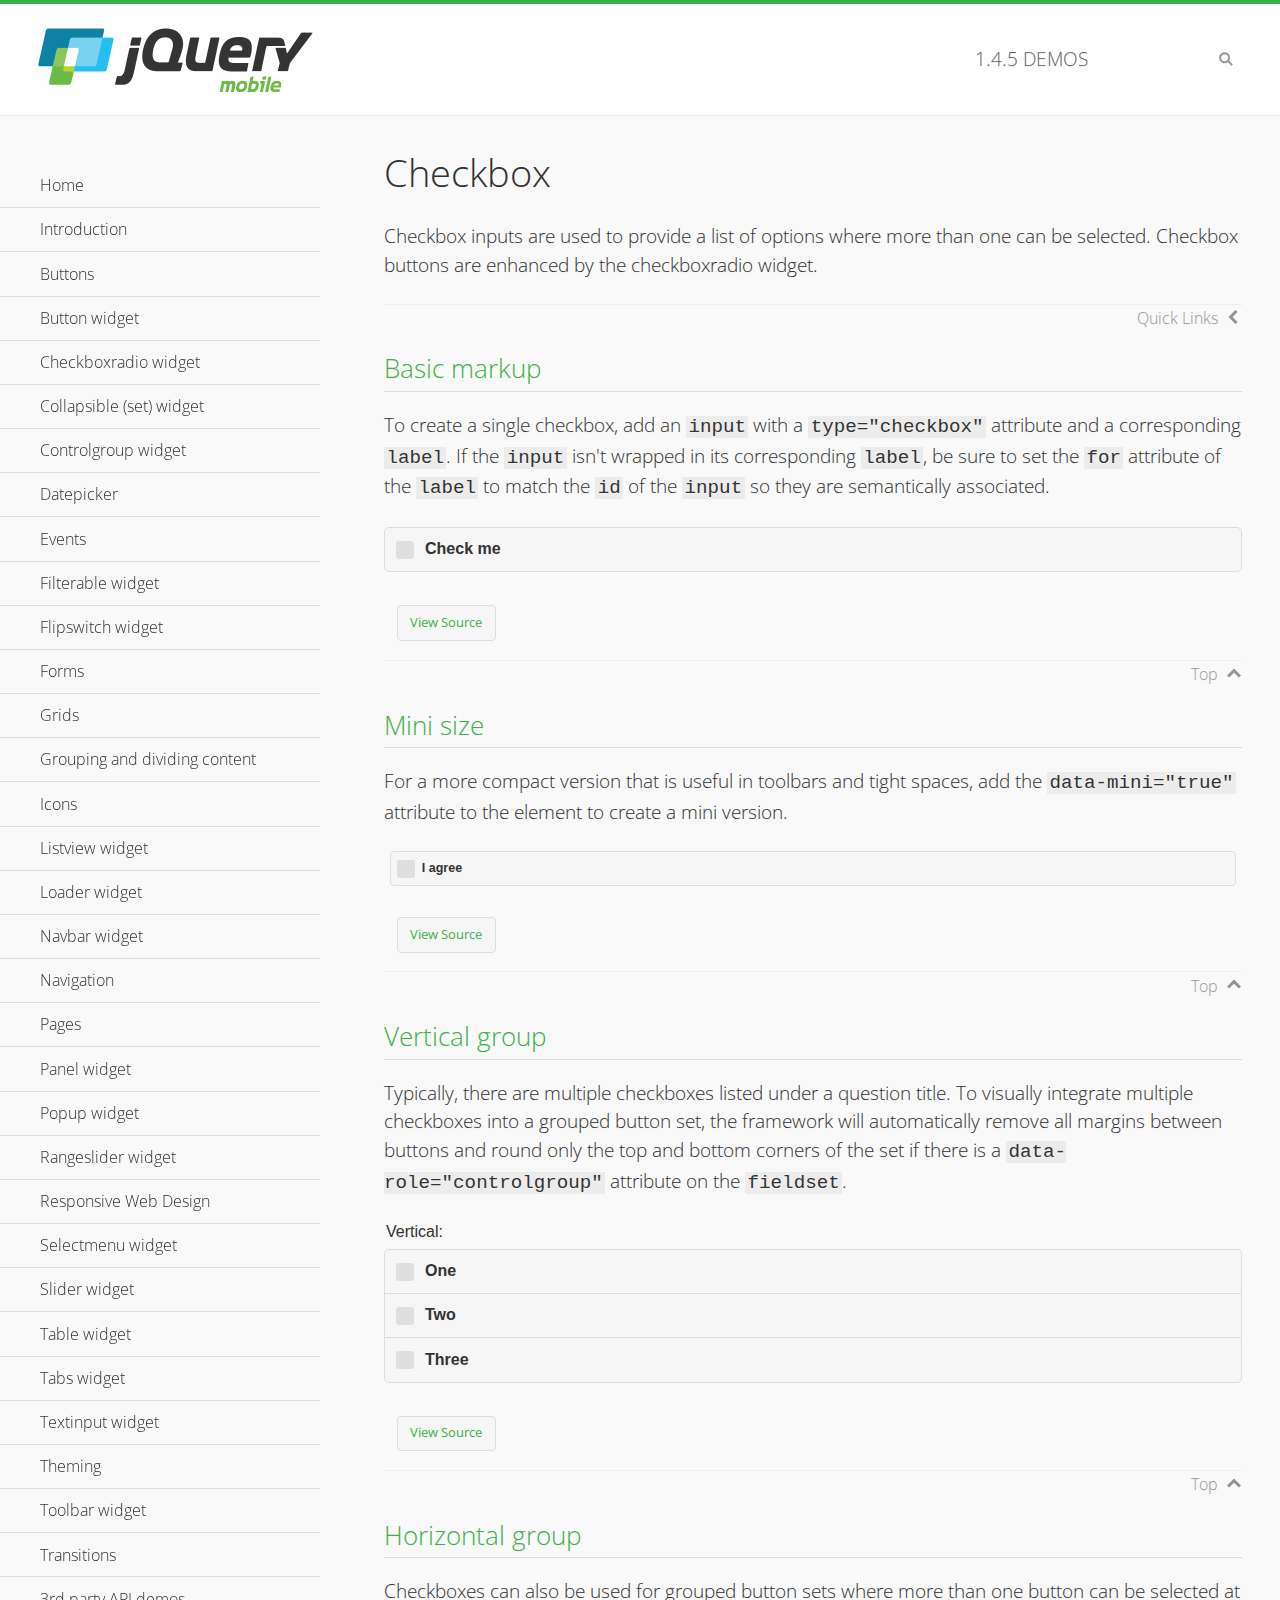
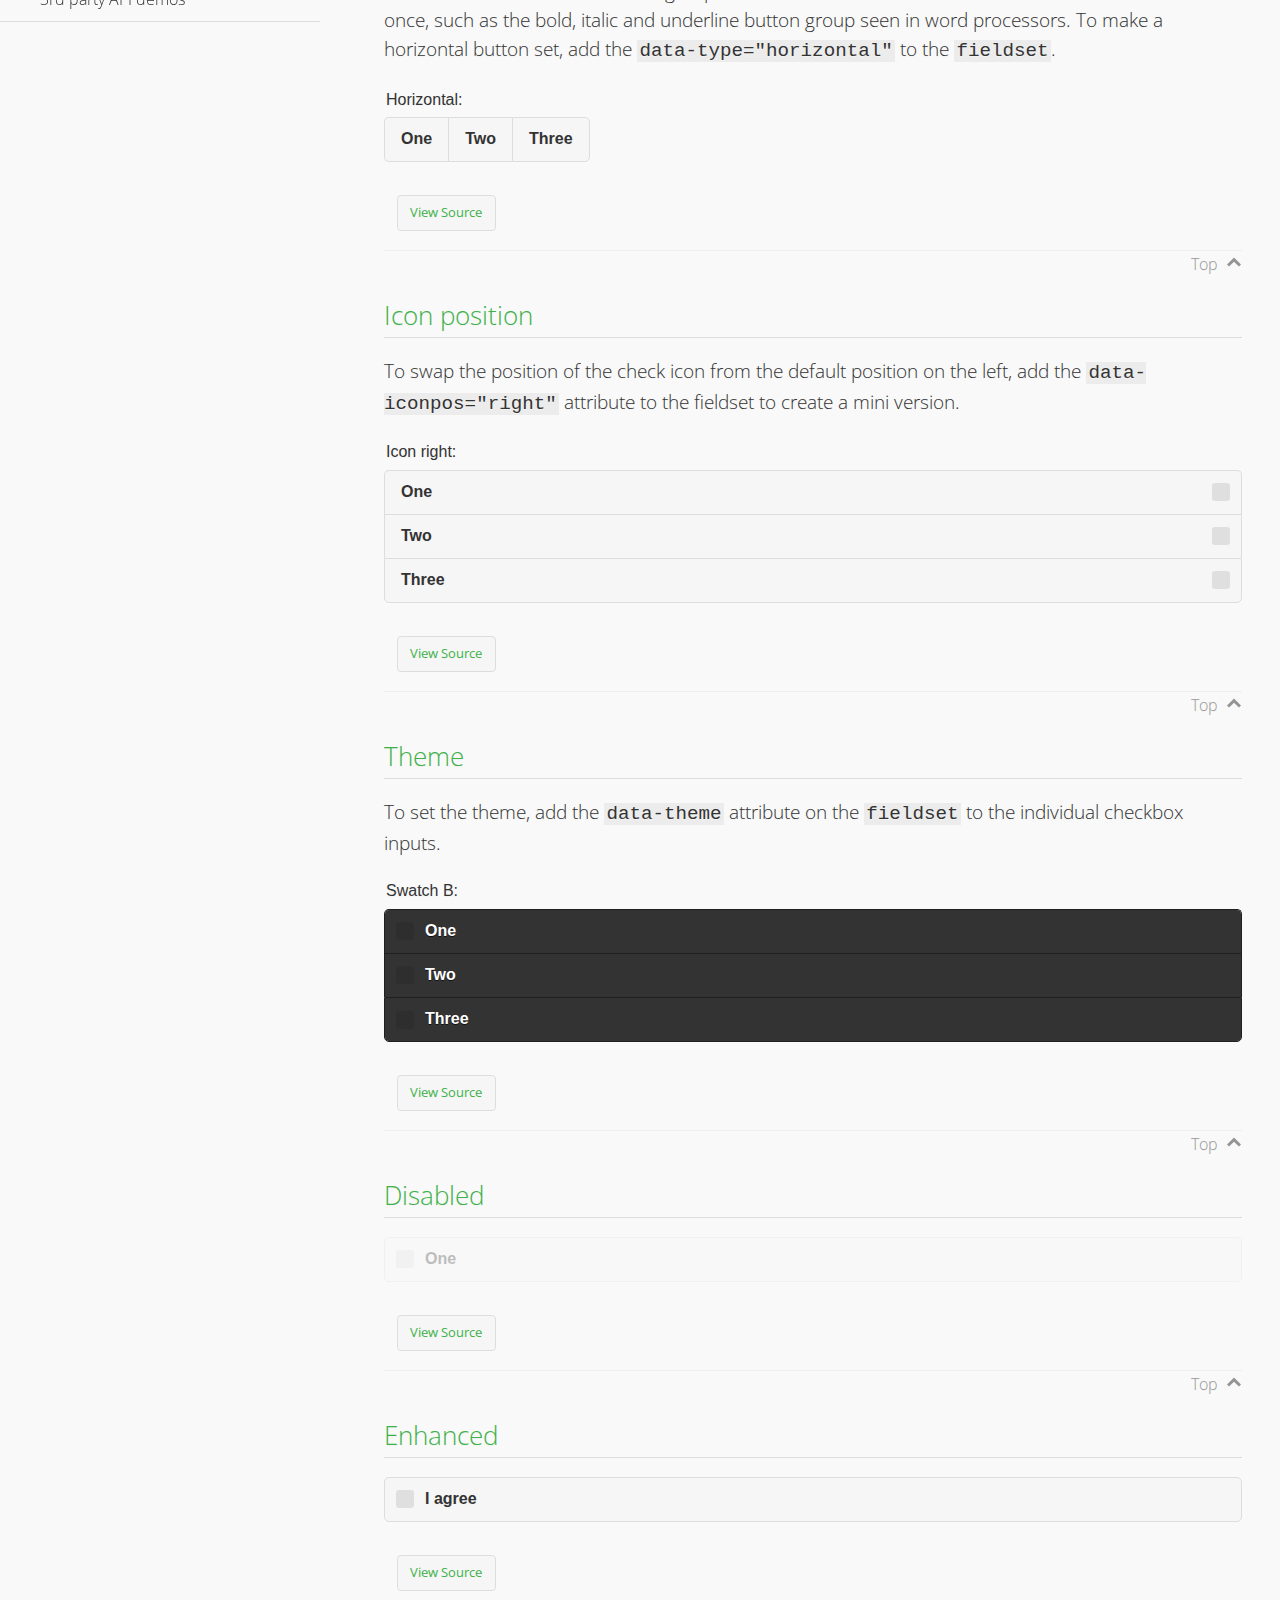
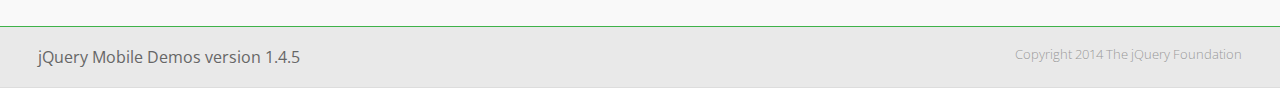
<file: js/jquery.mobile-1.4.5/demos/checkboxradio-checkbox/index.html>
<!DOCTYPE html>
<html>
<head>
	<meta charset="utf-8">
	<meta name="viewport" content="width=device-width, initial-scale=1">
	<title>Checkbox - jQuery Mobile Demos</title>
	<link rel="shortcut icon" href="../favicon.ico">
	<link rel="stylesheet" href="http://fonts.googleapis.com/css?family=Open+Sans:300,400,700">
	<link rel="stylesheet" href="../css/themes/default/jquery.mobile-1.4.5.min.css">
	<link rel="stylesheet" href="../_assets/css/jqm-demos.css">
	<script src="../js/jquery.js"></script>
	<script src="../_assets/js/index.js"></script>
	<script src="../js/jquery.mobile-1.4.5.min.js"></script>
</head>
<body>
<div data-role="page" class="jqm-demos" data-quicklinks="true">

	<div data-role="header" class="jqm-header">
		<h2><a href="../" title="jQuery Mobile Demos home"><img src="../_assets/img/jquery-logo.png" alt="jQuery Mobile"></a></h2>
		<p><span class="jqm-version"></span> Demos</p>
		<a href="#" class="jqm-navmenu-link ui-btn ui-btn-icon-notext ui-corner-all ui-icon-bars ui-nodisc-icon ui-alt-icon ui-btn-left">Menu</a>
		<a href="#" class="jqm-search-link ui-btn ui-btn-icon-notext ui-corner-all ui-icon-search ui-nodisc-icon ui-alt-icon ui-btn-right">Search</a>
	</div><!-- /header -->

	<div role="main" class="ui-content jqm-content">

		<h1>Checkbox</h1>

		<p>Checkbox inputs are used to provide a list of options where more than one can be selected. Checkbox buttons are enhanced by the checkboxradio widget.</p>

		<h2>Basic markup</h2>

		<p>To create a single checkbox, add an <code>input</code> with a <code>type="checkbox"</code> attribute and a corresponding <code>label</code>. If the <code>input</code> isn't wrapped in its corresponding <code>label</code>, be sure to set the <code>for</code> attribute of the <code>label</code> to match the <code>id</code> of the <code>input</code> so they are semantically associated.</p>

		<div data-demo-html="true">
			<form>
				<label>
					<input type="checkbox" name="checkbox-0 ">Check me
				</label>
			</form>
		</div><!--/demo-html -->

		<h2>Mini size</h2>

		<p>For a more compact version that is useful in toolbars and tight spaces, add the <code>data-mini="true"</code> attribute to the element to create a mini version. </p>

		<div data-demo-html="true">
			<form>
				<input type="checkbox" name="checkbox-mini-0" id="checkbox-mini-0" data-mini="true">
				<label for="checkbox-mini-0">I agree</label>
			</form>
		</div><!--/demo-html -->

		<h2>Vertical group</h2>

		<p>Typically, there are multiple checkboxes listed under a question title. To visually integrate multiple checkboxes into a grouped button set, the framework will automatically remove all margins between buttons and round only the top and bottom corners of the set if there is a <code> data-role="controlgroup"</code> attribute on the <code>fieldset</code>.</p>

		<div data-demo-html="true">
			<form>
				<fieldset data-role="controlgroup">
					<legend>Vertical:</legend>
					<input type="checkbox" name="checkbox-v-2a" id="checkbox-v-2a">
					<label for="checkbox-v-2a">One</label>
					<input type="checkbox" name="checkbox-v-2b" id="checkbox-v-2b">
					<label for="checkbox-v-2b">Two</label>
					<input type="checkbox" name="checkbox-v-2c" id="checkbox-v-2c">
					<label for="checkbox-v-2c">Three</label>
				</fieldset>
			</form>
		</div><!--/demo-html -->

		<h2>Horizontal group</h2>

		<p>Checkboxes can also be used for grouped button sets where more than one button can be selected at once, such as the bold, italic and underline button group seen in word processors. To make a horizontal button set, add the <code> data-type="horizontal"</code> to the <code>fieldset</code>.</p>

		<div data-demo-html="true">
			<form>
				<fieldset data-role="controlgroup" data-type="horizontal">
					<legend>Horizontal:</legend>
					<input type="checkbox" name="checkbox-h-2a" id="checkbox-h-2a">
					<label for="checkbox-h-2a">One</label>
					<input type="checkbox" name="checkbox-h-2b" id="checkbox-h-2b">
					<label for="checkbox-h-2b">Two</label>
					<input type="checkbox" name="checkbox-h-2c" id="checkbox-h-2c">
					<label for="checkbox-h-2c">Three</label>
				</fieldset>
			</form>
		</div><!--/demo-html -->

		<h2>Icon position</h2>

		<p>To swap the position of the check icon from the default position on the left, add the <code>data-iconpos="right"</code> attribute to the fieldset to create a mini version. </p>

		<div data-demo-html="true">
			<form>
				<fieldset data-role="controlgroup" data-iconpos="right">
					<legend>Icon right:</legend>
					<input type="checkbox" name="checkbox-h-6a" id="checkbox-h-6a">
					<label for="checkbox-h-6a">One</label>
					<input type="checkbox" name="checkbox-h-6b" id="checkbox-h-6b">
					<label for="checkbox-h-6b">Two</label>
					<input type="checkbox" name="checkbox-h-6c" id="checkbox-h-6c">
					<label for="checkbox-h-6c">Three</label>
				</fieldset>
			</form>
		</div><!--/demo-html -->

		<h2>Theme</h2>

		<p>To set the theme, add the <code>data-theme</code> attribute on the <code>fieldset</code> to the individual checkbox inputs.</p>

		<div data-demo-html="true">
			<form>
				<fieldset data-role="controlgroup">
					<legend>Swatch B:</legend>
					<input type="checkbox" name="checkbox-t-2a" id="checkbox-t-2a" data-theme="b">
					<label for="checkbox-t-2a">One</label>
					<input type="checkbox" name="checkbox-t-2b" id="checkbox-t-2b" data-theme="b">
					<label for="checkbox-t-2b">Two</label>
					<input type="checkbox" name="checkbox-t-2c" id="checkbox-t-2c" data-theme="b">
					<label for="checkbox-t-2c">Three</label>
				</fieldset>
			</form>
		</div><!--/demo-html -->

		<h2>Disabled</h2>

		<div data-demo-html="true">
			<form>
				<input disabled type="checkbox" name="checkbox-t-3a" id="checkbox-t-3a" data-theme="a">
				<label for="checkbox-t-3a">One</label>
			</form>
		</div><!--/demo-html -->

		<h2>Enhanced</h2>

		<div data-demo-html="true">
			<div class="ui-checkbox">
				<label for="checkbox-enhanced" class="ui-btn ui-corner-all ui-btn-inherit ui-btn-icon-left ui-checkbox-off">I agree</label>
				<input type="checkbox" name="checkbox-enhanced" id="checkbox-enhanced" data-enhanced="true">
			</div>
		</div><!--/demo-html -->

	</div><!-- /content -->
	    <div data-role="panel" class="jqm-navmenu-panel" data-position="left" data-display="overlay" data-theme="a">
	    	<ul class="jqm-list ui-alt-icon ui-nodisc-icon">
<li data-filtertext="demos homepage" data-icon="home"><a href=".././">Home</a></li>
<li data-filtertext="introduction overview getting started"><a href="../intro/" data-ajax="false">Introduction</a></li>
<li data-filtertext="buttons button markup buttonmarkup method anchor link button element"><a href="../button-markup/" data-ajax="false">Buttons</a></li>
<li data-filtertext="form button widget input button submit reset"><a href="../button/" data-ajax="false">Button widget</a></li>
<li data-role="collapsible" data-enhanced="true" data-collapsed-icon="carat-d" data-expanded-icon="carat-u" data-iconpos="right" data-inset="false" class="ui-collapsible ui-collapsible-themed-content ui-collapsible-collapsed">
	<h3 class="ui-collapsible-heading ui-collapsible-heading-collapsed">
		<a href="#" class="ui-collapsible-heading-toggle ui-btn ui-btn-icon-right ui-btn-inherit ui-icon-carat-d">
		    Checkboxradio widget<span class="ui-collapsible-heading-status"> click to expand contents</span>
		</a>
	</h3>
	<div class="ui-collapsible-content ui-body-inherit ui-collapsible-content-collapsed" aria-hidden="true">
		<ul>
			<li data-filtertext="form checkboxradio widget checkbox input checkboxes controlgroups"><a href="../checkboxradio-checkbox/" data-ajax="false">Checkboxes</a></li>
			<li data-filtertext="form checkboxradio widget radio input radio buttons controlgroups"><a href="../checkboxradio-radio/" data-ajax="false">Radio buttons</a></li>
		</ul>
	</div>
</li>
<li data-role="collapsible" data-enhanced="true" data-collapsed-icon="carat-d" data-expanded-icon="carat-u" data-iconpos="right" data-inset="false" class="ui-collapsible ui-collapsible-themed-content ui-collapsible-collapsed">
	<h3 class="ui-collapsible-heading ui-collapsible-heading-collapsed">
		<a href="#" class="ui-collapsible-heading-toggle ui-btn ui-btn-icon-right ui-btn-inherit ui-icon-carat-d">
			Collapsible (set) widget<span class="ui-collapsible-heading-status"> click to expand contents</span>
		</a>
	</h3>
	<div class="ui-collapsible-content ui-body-inherit ui-collapsible-content-collapsed" aria-hidden="true">
		<ul>
			<li data-filtertext="collapsibles content formatting"><a href="../collapsible/" data-ajax="false">Collapsible</a></li>
			<li data-filtertext="dynamic collapsible set accordion append expand"><a href="../collapsible-dynamic/" data-ajax="false">Dynamic collapsibles</a></li>
			<li data-filtertext="accordions collapsible set widget content formatting grouped collapsibles"><a href="../collapsibleset/" data-ajax="false">Collapsible set</a></li>
		</ul>
	</div>
</li>
<li data-role="collapsible" data-enhanced="true" data-collapsed-icon="carat-d" data-expanded-icon="carat-u" data-iconpos="right" data-inset="false" class="ui-collapsible ui-collapsible-themed-content ui-collapsible-collapsed">
	<h3 class="ui-collapsible-heading ui-collapsible-heading-collapsed">
		<a href="#" class="ui-collapsible-heading-toggle ui-btn ui-btn-icon-right ui-btn-inherit ui-icon-carat-d">
			Controlgroup widget<span class="ui-collapsible-heading-status"> click to expand contents</span>
		</a>
	</h3>
	<div class="ui-collapsible-content ui-body-inherit ui-collapsible-content-collapsed" aria-hidden="true">
		<ul>
			<li data-filtertext="controlgroups selectmenu checkboxradio input grouped buttons horizontal vertical"><a href="../controlgroup/" data-ajax="false">Controlgroup</a></li>
			<li data-filtertext="dynamic controlgroup dynamically add buttons"><a href="../controlgroup-dynamic/" data-ajax="false">Dynamic controlgroups</a></li>
		</ul>
	</div>
</li>
<li data-filtertext="form datepicker widget date input"><a href="../datepicker/" data-ajax="false">Datepicker</a></li>
<li data-role="collapsible" data-enhanced="true" data-collapsed-icon="carat-d" data-expanded-icon="carat-u" data-iconpos="right" data-inset="false" class="ui-collapsible ui-collapsible-themed-content ui-collapsible-collapsed">
	<h3 class="ui-collapsible-heading ui-collapsible-heading-collapsed">
		<a href="#" class="ui-collapsible-heading-toggle ui-btn ui-btn-icon-right ui-btn-inherit ui-icon-carat-d">
			Events<span class="ui-collapsible-heading-status"> click to expand contents</span>
		</a>
	</h3>
	<div class="ui-collapsible-content ui-body-inherit ui-collapsible-content-collapsed" aria-hidden="true">
		<ul>
			<li data-filtertext="swipe to delete list items listviews swipe events"><a href="../swipe-list/" data-ajax="false">Swipe list items</a></li>
			<li data-filtertext="swipe to navigate swipe page navigation swipe events"><a href="../swipe-page/" data-ajax="false">Swipe page navigation</a></li>
		</ul>
	</div>
</li>
<li data-filtertext="filterable filter elements sorting searching listview table"><a href="../filterable/" data-ajax="false">Filterable widget</a></li>
<li data-filtertext="form flipswitch widget flip toggle switch binary select checkbox input"><a href="../flipswitch/" data-ajax="false">Flipswitch widget</a></li>
<li data-role="collapsible" data-enhanced="true" data-collapsed-icon="carat-d" data-expanded-icon="carat-u" data-iconpos="right" data-inset="false" class="ui-collapsible ui-collapsible-themed-content ui-collapsible-collapsed">
	<h3 class="ui-collapsible-heading ui-collapsible-heading-collapsed">
		<a href="#" class="ui-collapsible-heading-toggle ui-btn ui-btn-icon-right ui-btn-inherit ui-icon-carat-d">
			Forms<span class="ui-collapsible-heading-status"> click to expand contents</span>
		</a>
	</h3>
	<div class="ui-collapsible-content ui-body-inherit ui-collapsible-content-collapsed" aria-hidden="true">
		<ul>
			<li data-filtertext="forms text checkbox radio range button submit reset inputs selects textarea slider flipswitch label form elements"><a href="../forms/" data-ajax="false">Forms</a></li>
			<li data-filtertext="form hide labels hidden accessible ui-hidden-accessible forms"><a href="../forms-label-hidden-accessible/" data-ajax="false">Hide labels</a></li>
			<li data-filtertext="form field containers fieldcontain ui-field-contain forms"><a href="../forms-field-contain/" data-ajax="false">Field containers</a></li>
			<li data-filtertext="forms disabled form elements"><a href="../forms-disabled/" data-ajax="false">Forms disabled</a></li>
			<li data-filtertext="forms gallery examples overview forms text checkbox radio range button submit reset inputs selects textarea slider flipswitch label form elements"><a href="../forms-gallery/" data-ajax="false">Forms gallery</a></li>
		</ul>
	</div>
</li>
<li data-role="collapsible" data-enhanced="true" data-collapsed-icon="carat-d" data-expanded-icon="carat-u" data-iconpos="right" data-inset="false" class="ui-collapsible ui-collapsible-themed-content ui-collapsible-collapsed">
	<h3 class="ui-collapsible-heading ui-collapsible-heading-collapsed">
		<a href="#" class="ui-collapsible-heading-toggle ui-btn ui-btn-icon-right ui-btn-inherit ui-icon-carat-d">
			Grids<span class="ui-collapsible-heading-status"> click to expand contents</span>
		</a>
	</h3>
	<div class="ui-collapsible-content ui-body-inherit ui-collapsible-content-collapsed" aria-hidden="true">
		<ul>
			<li data-filtertext="grids columns blocks content formatting rwd responsive css framework"><a href="../grids/" data-ajax="false">Grids</a></li>
			<li data-filtertext="buttons in grids css framework"><a href="../grids-buttons/" data-ajax="false">Buttons in grids</a></li>
			<li data-filtertext="custom responsive grids rwd css framework"><a href="../grids-custom-responsive/" data-ajax="false">Custom responsive grids</a></li>
		</ul>
	</div>
</li>
<li data-filtertext="blocks content formatting sections heading"><a href="../body-bar-classes/" data-ajax="false">Grouping and dividing content</a></li>
<li data-role="collapsible" data-enhanced="true" data-collapsed-icon="carat-d" data-expanded-icon="carat-u" data-iconpos="right" data-inset="false" class="ui-collapsible ui-collapsible-themed-content ui-collapsible-collapsed">
	<h3 class="ui-collapsible-heading ui-collapsible-heading-collapsed">
		<a href="#" class="ui-collapsible-heading-toggle ui-btn ui-btn-icon-right ui-btn-inherit ui-icon-carat-d">
			Icons<span class="ui-collapsible-heading-status"> click to expand contents</span>
		</a>
	</h3>
	<div class="ui-collapsible-content ui-body-inherit ui-collapsible-content-collapsed" aria-hidden="true">
		<ul>
			<li data-filtertext="button icons svg disc alt custom icon position"><a href="../icons/" data-ajax="false">Icons</a></li>
			<li data-filtertext=""><a href="../icons-grunticon/" data-ajax="false">Grunticon loader</a></li>
		</ul>
	</div>
</li>
<li data-role="collapsible" data-enhanced="true" data-collapsed-icon="carat-d" data-expanded-icon="carat-u" data-iconpos="right" data-inset="false" class="ui-collapsible ui-collapsible-themed-content ui-collapsible-collapsed">
	<h3 class="ui-collapsible-heading ui-collapsible-heading-collapsed">
		<a href="#" class="ui-collapsible-heading-toggle ui-btn ui-btn-icon-right ui-btn-inherit ui-icon-carat-d">
			Listview widget<span class="ui-collapsible-heading-status"> click to expand contents</span>
		</a>
	</h3>
	<div class="ui-collapsible-content ui-body-inherit ui-collapsible-content-collapsed" aria-hidden="true">
		<ul>
			<li data-filtertext="listview widget thumbnails icons nested split button collapsible ul ol"><a href="../listview/" data-ajax="false">Listview</a></li>
			<li data-filtertext="autocomplete filterable reveal listview filtertextbeforefilter placeholder"><a href="../listview-autocomplete/" data-ajax="false">Listview autocomplete</a></li>
			<li data-filtertext="autocomplete filterable reveal listview remote data filtertextbeforefilter placeholder"><a href="../listview-autocomplete-remote/" data-ajax="false">Listview autocomplete remote data</a></li>
			<li data-filtertext="autodividers anchor jump scroll linkbars listview lists ul ol"><a href="../listview-autodividers-linkbar/" data-ajax="false">Listview autodividers linkbar</a></li>
			<li data-filtertext="listview autodividers selector autodividersselector lists ul ol"><a href="../listview-autodividers-selector/" data-ajax="false">Listview autodividers selector</a></li>
			<li data-filtertext="listview nested list items"><a href="../listview-nested-lists/" data-ajax="false">Nested Listviews</a></li>
			<li data-filtertext="listview collapsible list items flat"><a href="../listview-collapsible-item-flat/" data-ajax="false">Listview collapsible list items (flat)</a></li>
			<li data-filtertext="listview collapsible list indented"><a href="../listview-collapsible-item-indented/" data-ajax="false">Listview collapsible list items (indented)</a></li>
			<li data-filtertext="grid listview responsive grids responsive listviews lists ul"><a href="../listview-grid/" data-ajax="false">Listview responsive grid</a></li>
		</ul>
	</div>
</li>
<li data-filtertext="loader widget page loading navigation overlay spinner"><a href="../loader/" data-ajax="false">Loader widget</a></li>
<li data-filtertext="navbar widget navmenu toolbars header footer"><a href="../navbar/" data-ajax="false">Navbar widget</a></li>
<li data-role="collapsible" data-enhanced="true" data-collapsed-icon="carat-d" data-expanded-icon="carat-u" data-iconpos="right" data-inset="false" class="ui-collapsible ui-collapsible-themed-content ui-collapsible-collapsed">
	<h3 class="ui-collapsible-heading ui-collapsible-heading-collapsed">
		<a href="#" class="ui-collapsible-heading-toggle ui-btn ui-btn-icon-right ui-btn-inherit ui-icon-carat-d">
			Navigation<span class="ui-collapsible-heading-status"> click to expand contents</span>
		</a>
	</h3>
	<div class="ui-collapsible-content ui-body-inherit ui-collapsible-content-collapsed" aria-hidden="true">
		<ul>
			<li data-filtertext="ajax navigation navigate widget history event method"><a href="../navigation/" data-ajax="false">Navigation</a></li>
			<li data-filtertext="linking pages page links navigation ajax prefetch cache"><a href="../navigation-linking-pages/" data-ajax="false">Linking pages</a></li>
			<!-- <li data-filtertext="php redirect server redirection server-side navigation"><a href="../navigation-php-redirect/" data-ajax="false">PHP redirect demo</a></li>-->
			<li data-filtertext="navigation redirection hash query"><a href="../navigation-hash-processing/" data-ajax="false">Hash processing demo</a></li>
			<li data-filtertext="navigation redirection hash query"><a href="../page-events/" data-ajax="false">Page Navigation Events</a></li>
		</ul>
	</div>
</li>
<li data-role="collapsible" data-enhanced="true" data-collapsed-icon="carat-d" data-expanded-icon="carat-u" data-iconpos="right" data-inset="false" class="ui-collapsible ui-collapsible-themed-content ui-collapsible-collapsed">
	<h3 class="ui-collapsible-heading ui-collapsible-heading-collapsed">
		<a href="#" class="ui-collapsible-heading-toggle ui-btn ui-btn-icon-right ui-btn-inherit ui-icon-carat-d">
			Pages<span class="ui-collapsible-heading-status"> click to expand contents</span>
		</a>
	</h3>
	<div class="ui-collapsible-content ui-body-inherit ui-collapsible-content-collapsed" aria-hidden="true">
		<ul>
			<li data-filtertext="pages page widget ajax navigation"><a href="../pages/" data-ajax="false">Pages</a></li>
			<li data-filtertext="single page"><a href="../pages-single-page/" data-ajax="false">Single page</a></li>
			<li data-filtertext="multipage multi-page page"><a href="../pages-multi-page/" data-ajax="false">Multi-page template</a></li>
			<li data-filtertext="dialog page widget modal popup"><a href="../pages-dialog/" data-ajax="false">Dialog page</a></li>
		</ul>
	</div>
</li>
<li data-role="collapsible" data-enhanced="true" data-collapsed-icon="carat-d" data-expanded-icon="carat-u" data-iconpos="right" data-inset="false" class="ui-collapsible ui-collapsible-themed-content ui-collapsible-collapsed">
	<h3 class="ui-collapsible-heading ui-collapsible-heading-collapsed">
		<a href="#" class="ui-collapsible-heading-toggle ui-btn ui-btn-icon-right ui-btn-inherit ui-icon-carat-d">
			Panel widget<span class="ui-collapsible-heading-status"> click to expand contents</span>
		</a>
	</h3>
	<div class="ui-collapsible-content ui-body-inherit ui-collapsible-content-collapsed" aria-hidden="true">
		<ul>
			<li data-filtertext="panel widget sliding panels reveal push overlay responsive"><a href="../panel/" data-ajax="false">Panel</a></li>
			<li data-filtertext=""><a href="../panel-external/" data-ajax="false">External panels</a></li>
			<li data-filtertext="panel "><a href="../panel-fixed/" data-ajax="false">Fixed panels</a></li>
			<li data-filtertext="panel slide panels sliding panels shadow rwd responsive breakpoint"><a href="../panel-responsive/" data-ajax="false">Panels responsive</a></li>
			<li data-filtertext="panel custom style custom panel width reveal shadow listview panel styling page background wrapper"><a href="../panel-styling/" data-ajax="false">Custom panel style</a></li>
			<li data-filtertext="panel open on swipe"><a href="../panel-swipe-open/" data-ajax="false">Panel open on swipe</a></li>
			<li data-filtertext="panels outside page internal external toolbars"><a href="../panel-external-internal/" data-ajax="false">Panel external and internal</a></li>
		</ul>
	</div>
</li>
<li data-role="collapsible" data-enhanced="true" data-collapsed-icon="carat-d" data-expanded-icon="carat-u" data-iconpos="right" data-inset="false" class="ui-collapsible ui-collapsible-themed-content ui-collapsible-collapsed">
	<h3 class="ui-collapsible-heading ui-collapsible-heading-collapsed">
		<a href="#" class="ui-collapsible-heading-toggle ui-btn ui-btn-icon-right ui-btn-inherit ui-icon-carat-d">
			Popup widget<span class="ui-collapsible-heading-status"> click to expand contents</span>
		</a>
	</h3>
	<div class="ui-collapsible-content ui-body-inherit ui-collapsible-content-collapsed" aria-hidden="true">
		<ul>
			<li data-filtertext="popup widget popups dialog modal transition tooltip lightbox form overlay screen flip pop fade transition"><a href="../popup/" data-ajax="false">Popup</a></li>
			<li data-filtertext="popup alignment position"><a href="../popup-alignment/" data-ajax="false">Popup alignment</a></li>
			<li data-filtertext="popup arrow size popups popover"><a href="../popup-arrow-size/" data-ajax="false">Popup arrow size</a></li>
			<li data-filtertext="dynamic popups popup images lightbox"><a href="../popup-dynamic/" data-ajax="false">Dynamic popups</a></li>
			<li data-filtertext="popups with iframes scaling"><a href="../popup-iframe/" data-ajax="false">Popups with iframes</a></li>
			<li data-filtertext="popup image scaling"><a href="../popup-image-scaling/" data-ajax="false">Popup image scaling</a></li>
			<li data-filtertext="external popup outside multi-page"><a href="../popup-outside-multipage/" data-ajax="false">Popup outside multi-page</a></li>
		</ul>
	</div>
</li>
<li data-filtertext="form rangeslider widget dual sliders dual handle sliders range input"><a href="../rangeslider/" data-ajax="false">Rangeslider widget</a></li>
<li data-filtertext="responsive web design rwd adaptive progressive enhancement PE accessible mobile breakpoints media query media queries"><a href="../rwd/" data-ajax="false">Responsive Web Design</a></li>
<li data-role="collapsible" data-enhanced="true" data-collapsed-icon="carat-d" data-expanded-icon="carat-u" data-iconpos="right" data-inset="false" class="ui-collapsible ui-collapsible-themed-content ui-collapsible-collapsed">
	<h3 class="ui-collapsible-heading ui-collapsible-heading-collapsed">
		<a href="#" class="ui-collapsible-heading-toggle ui-btn ui-btn-icon-right ui-btn-inherit ui-icon-carat-d">
			Selectmenu widget<span class="ui-collapsible-heading-status"> click to expand contents</span>
		</a>
	</h3>
	<div class="ui-collapsible-content ui-body-inherit ui-collapsible-content-collapsed" aria-hidden="true">
		<ul>
			<li data-filtertext="form selectmenu widget select input custom select menu selects"><a href="../selectmenu/" data-ajax="false">Selectmenu</a></li>
			<li data-filtertext="form custom select menu selectmenu widget custom menu option optgroup multiple selects"><a href="../selectmenu-custom/" data-ajax="false">Custom select menu</a></li>
			<li data-filtertext="filterable select filter popup dialog"><a href="../selectmenu-custom-filter/" data-ajax="false">Custom select menu with filter</a></li>
		</ul>
	</div>
</li>
<li data-role="collapsible" data-enhanced="true" data-collapsed-icon="carat-d" data-expanded-icon="carat-u" data-iconpos="right" data-inset="false" class="ui-collapsible ui-collapsible-themed-content ui-collapsible-collapsed">
	<h3 class="ui-collapsible-heading ui-collapsible-heading-collapsed">
		<a href="#" class="ui-collapsible-heading-toggle ui-btn ui-btn-icon-right ui-btn-inherit ui-icon-carat-d">
			Slider widget<span class="ui-collapsible-heading-status"> click to expand contents</span>
		</a>
	</h3>
	<div class="ui-collapsible-content ui-body-inherit ui-collapsible-content-collapsed" aria-hidden="true">
		<ul>
			<li data-filtertext="form slider widget range input single sliders"><a href="../slider/" data-ajax="false">Slider</a></li>
			<li data-filtertext="form slider widget flipswitch slider binary select flip toggle switch"><a href="../slider-flipswitch/" data-ajax="false">Slider flip toggle switch</a></li>
			<li data-filtertext="form slider tooltip handle value input range sliders"><a href="../slider-tooltip/" data-ajax="false">Slider tooltip</a></li>
		</ul>
	</div>
</li>
<li data-role="collapsible" data-enhanced="true" data-collapsed-icon="carat-d" data-expanded-icon="carat-u" data-iconpos="right" data-inset="false" class="ui-collapsible ui-collapsible-themed-content ui-collapsible-collapsed">
	<h3 class="ui-collapsible-heading ui-collapsible-heading-collapsed">
		<a href="#" class="ui-collapsible-heading-toggle ui-btn ui-btn-icon-right ui-btn-inherit ui-icon-carat-d">
			Table widget<span class="ui-collapsible-heading-status"> click to expand contents</span>
		</a>
	</h3>
	<div class="ui-collapsible-content ui-body-inherit ui-collapsible-content-collapsed" aria-hidden="true">
		<ul>
			<li data-filtertext="table widget reflow column toggle th td responsive tables rwd hide show tabular"><a href="../table-column-toggle/" data-ajax="false">Table Column Toggle</a></li>
			<li data-filtertext="table column toggle phone comparison demo"><a href="../table-column-toggle-example/" data-ajax="false">Table Column Toggle demo</a></li>
			<li data-filtertext="responsive tables table column toggle heading groups rwd breakpoint"><a href="../table-column-toggle-heading-groups/" data-ajax="false">Table Column Toggle heading groups</a></li>
			<li data-filtertext="responsive tables table column toggle hide rwd breakpoint customization options"><a href="../table-column-toggle-options/" data-ajax="false">Table Column Toggle options</a></li>
			<li data-filtertext="table reflow th td responsive rwd columns tabular"><a href="../table-reflow/" data-ajax="false">Table Reflow</a></li>
			<li data-filtertext="responsive tables table reflow heading groups rwd breakpoint"><a href="../table-reflow-heading-groups/" data-ajax="false">Table Reflow heading groups</a></li>
			<li data-filtertext="responsive tables table reflow stripes strokes table style"><a href="../table-reflow-stripes-strokes/" data-ajax="false">Table Reflow stripes and strokes</a></li>
			<li data-filtertext="responsive tables table reflow stack custom styles"><a href="../table-reflow-styling/" data-ajax="false">Table Reflow custom styles</a></li>
		</ul>
	</div>
</li>
<li data-filtertext="ui tabs widget"><a href="../tabs/" data-ajax="false">Tabs widget</a></li>
<li data-filtertext="form textinput widget text input textarea number date time tel email file color password"><a href="../textinput/" data-ajax="false">Textinput widget</a></li>
<li data-role="collapsible" data-enhanced="true" data-collapsed-icon="carat-d" data-expanded-icon="carat-u" data-iconpos="right" data-inset="false" class="ui-collapsible ui-collapsible-themed-content ui-collapsible-collapsed">
	<h3 class="ui-collapsible-heading ui-collapsible-heading-collapsed">
		<a href="#" class="ui-collapsible-heading-toggle ui-btn ui-btn-icon-right ui-btn-inherit ui-icon-carat-d">
			Theming<span class="ui-collapsible-heading-status"> click to expand contents</span>
		</a>
	</h3>
	<div class="ui-collapsible-content ui-body-inherit ui-collapsible-content-collapsed" aria-hidden="true">
		<ul>
			<li data-filtertext="default theme swatches theming style css"><a href="../theme-default/" data-ajax="false">Default theme</a></li>
			<li data-filtertext="classic theme old theme swatches theming style css"><a href="../theme-classic/" data-ajax="false">Classic theme</a></li>
		</ul>
	</div>
</li>
<li data-role="collapsible" data-enhanced="true" data-collapsed-icon="carat-d" data-expanded-icon="carat-u" data-iconpos="right" data-inset="false" class="ui-collapsible ui-collapsible-themed-content ui-collapsible-collapsed">
	<h3 class="ui-collapsible-heading ui-collapsible-heading-collapsed">
		<a href="#" class="ui-collapsible-heading-toggle ui-btn ui-btn-icon-right ui-btn-inherit ui-icon-carat-d">
			Toolbar widget<span class="ui-collapsible-heading-status"> click to expand contents</span>
		</a>
	</h3>
	<div class="ui-collapsible-content ui-body-inherit ui-collapsible-content-collapsed" aria-hidden="true">
		<ul>
			<li data-filtertext="toolbar widget header footer toolbars fixed fullscreen external sections"><a href="../toolbar/" data-ajax="false">Toolbar</a></li>
			<li data-filtertext="dynamic toolbars dynamically add toolbar header footer"><a href="../toolbar-dynamic/" data-ajax="false">Dynamic toolbars</a></li>
			<li data-filtertext="external toolbars header footer"><a href="../toolbar-external/" data-ajax="false">External toolbars</a></li>
			<li data-filtertext="fixed toolbars header footer"><a href="../toolbar-fixed/" data-ajax="false">Fixed toolbars</a></li>
			<li data-filtertext="fixed fullscreen toolbars header footer"><a href="../toolbar-fixed-fullscreen/" data-ajax="false">Fullscreen toolbars</a></li>
			<li data-filtertext="external fixed toolbars header footer"><a href="../toolbar-fixed-external/" data-ajax="false">Fixed external toolbars</a></li>
			<li data-filtertext="external persistent toolbars header footer navbar navmenu"><a href="../toolbar-fixed-persistent/" data-ajax="false">Persistent toolbars</a></li>
			<li data-filtertext="external ajax optimized toolbars persistent toolbars header footer navbar"><a href="../toolbar-fixed-persistent-optimized/" data-ajax="false">Ajax optimized toolbars</a></li>
			<li data-filtertext="form in toolbars header footer"><a href="../toolbar-fixed-forms/" data-ajax="false">Form in toolbar</a></li>
		</ul>
	</div>
</li>
<li data-filtertext="page transitions animated pages popup navigation flip slide fade pop"><a href="../transitions/" data-ajax="false">Transitions</a></li>
<li data-role="collapsible" data-enhanced="true" data-collapsed-icon="carat-d" data-expanded-icon="carat-u" data-iconpos="right" data-inset="false" class="ui-collapsible ui-collapsible-themed-content ui-collapsible-collapsed">
	<h3 class="ui-collapsible-heading ui-collapsible-heading-collapsed">
		<a href="#" class="ui-collapsible-heading-toggle ui-btn ui-btn-icon-right ui-btn-inherit ui-icon-carat-d">
			3rd party API demos<span class="ui-collapsible-heading-status"> click to expand contents</span>
		</a>
	</h3>
	<div class="ui-collapsible-content ui-body-inherit ui-collapsible-content-collapsed" aria-hidden="true">
		<ul>
			<li data-filtertext="backbone requirejs navigation router"><a href="../backbone-requirejs/" data-ajax="false">Backbone RequireJS</a></li>
			<li data-filtertext="google maps geolocation demo"><a href="../map-geolocation/" data-ajax="false">Google Maps geolocation</a></li>
			<li data-filtertext="google maps hybrid"><a href="../map-list-toggle/" data-ajax="false">Google Maps list toggle</a></li>
		</ul>
	</div>
</li>



		     </ul>
		</div><!-- /panel -->


	<div data-role="footer" data-position="fixed" data-tap-toggle="false" class="jqm-footer">
		<p>jQuery Mobile Demos version <span class="jqm-version"></span></p>
		<p>Copyright 2014 The jQuery Foundation</p>
	</div><!-- /footer -->
	<!-- TODO: This should become an external panel so we can add input to markup (unique ID) -->
    <div data-role="panel" class="jqm-search-panel" data-position="right" data-display="overlay" data-theme="a">
		<div class="jqm-search">
			<ul class="jqm-list" data-filter-placeholder="Search demos..." data-filter-reveal="true">
<li data-filtertext="demos homepage" data-icon="home"><a href=".././">Home</a></li>
<li data-filtertext="introduction overview getting started"><a href="../intro/" data-ajax="false">Introduction</a></li>
<li data-filtertext="buttons button markup buttonmarkup method anchor link button element"><a href="../button-markup/" data-ajax="false">Buttons</a></li>
<li data-filtertext="form button widget input button submit reset"><a href="../button/" data-ajax="false">Button widget</a></li>
<li data-role="collapsible" data-enhanced="true" data-collapsed-icon="carat-d" data-expanded-icon="carat-u" data-iconpos="right" data-inset="false" class="ui-collapsible ui-collapsible-themed-content ui-collapsible-collapsed">
	<h3 class="ui-collapsible-heading ui-collapsible-heading-collapsed">
		<a href="#" class="ui-collapsible-heading-toggle ui-btn ui-btn-icon-right ui-btn-inherit ui-icon-carat-d">
		    Checkboxradio widget<span class="ui-collapsible-heading-status"> click to expand contents</span>
		</a>
	</h3>
	<div class="ui-collapsible-content ui-body-inherit ui-collapsible-content-collapsed" aria-hidden="true">
		<ul>
			<li data-filtertext="form checkboxradio widget checkbox input checkboxes controlgroups"><a href="../checkboxradio-checkbox/" data-ajax="false">Checkboxes</a></li>
			<li data-filtertext="form checkboxradio widget radio input radio buttons controlgroups"><a href="../checkboxradio-radio/" data-ajax="false">Radio buttons</a></li>
		</ul>
	</div>
</li>
<li data-role="collapsible" data-enhanced="true" data-collapsed-icon="carat-d" data-expanded-icon="carat-u" data-iconpos="right" data-inset="false" class="ui-collapsible ui-collapsible-themed-content ui-collapsible-collapsed">
	<h3 class="ui-collapsible-heading ui-collapsible-heading-collapsed">
		<a href="#" class="ui-collapsible-heading-toggle ui-btn ui-btn-icon-right ui-btn-inherit ui-icon-carat-d">
			Collapsible (set) widget<span class="ui-collapsible-heading-status"> click to expand contents</span>
		</a>
	</h3>
	<div class="ui-collapsible-content ui-body-inherit ui-collapsible-content-collapsed" aria-hidden="true">
		<ul>
			<li data-filtertext="collapsibles content formatting"><a href="../collapsible/" data-ajax="false">Collapsible</a></li>
			<li data-filtertext="dynamic collapsible set accordion append expand"><a href="../collapsible-dynamic/" data-ajax="false">Dynamic collapsibles</a></li>
			<li data-filtertext="accordions collapsible set widget content formatting grouped collapsibles"><a href="../collapsibleset/" data-ajax="false">Collapsible set</a></li>
		</ul>
	</div>
</li>
<li data-role="collapsible" data-enhanced="true" data-collapsed-icon="carat-d" data-expanded-icon="carat-u" data-iconpos="right" data-inset="false" class="ui-collapsible ui-collapsible-themed-content ui-collapsible-collapsed">
	<h3 class="ui-collapsible-heading ui-collapsible-heading-collapsed">
		<a href="#" class="ui-collapsible-heading-toggle ui-btn ui-btn-icon-right ui-btn-inherit ui-icon-carat-d">
			Controlgroup widget<span class="ui-collapsible-heading-status"> click to expand contents</span>
		</a>
	</h3>
	<div class="ui-collapsible-content ui-body-inherit ui-collapsible-content-collapsed" aria-hidden="true">
		<ul>
			<li data-filtertext="controlgroups selectmenu checkboxradio input grouped buttons horizontal vertical"><a href="../controlgroup/" data-ajax="false">Controlgroup</a></li>
			<li data-filtertext="dynamic controlgroup dynamically add buttons"><a href="../controlgroup-dynamic/" data-ajax="false">Dynamic controlgroups</a></li>
		</ul>
	</div>
</li>
<li data-filtertext="form datepicker widget date input"><a href="../datepicker/" data-ajax="false">Datepicker</a></li>
<li data-role="collapsible" data-enhanced="true" data-collapsed-icon="carat-d" data-expanded-icon="carat-u" data-iconpos="right" data-inset="false" class="ui-collapsible ui-collapsible-themed-content ui-collapsible-collapsed">
	<h3 class="ui-collapsible-heading ui-collapsible-heading-collapsed">
		<a href="#" class="ui-collapsible-heading-toggle ui-btn ui-btn-icon-right ui-btn-inherit ui-icon-carat-d">
			Events<span class="ui-collapsible-heading-status"> click to expand contents</span>
		</a>
	</h3>
	<div class="ui-collapsible-content ui-body-inherit ui-collapsible-content-collapsed" aria-hidden="true">
		<ul>
			<li data-filtertext="swipe to delete list items listviews swipe events"><a href="../swipe-list/" data-ajax="false">Swipe list items</a></li>
			<li data-filtertext="swipe to navigate swipe page navigation swipe events"><a href="../swipe-page/" data-ajax="false">Swipe page navigation</a></li>
		</ul>
	</div>
</li>
<li data-filtertext="filterable filter elements sorting searching listview table"><a href="../filterable/" data-ajax="false">Filterable widget</a></li>
<li data-filtertext="form flipswitch widget flip toggle switch binary select checkbox input"><a href="../flipswitch/" data-ajax="false">Flipswitch widget</a></li>
<li data-role="collapsible" data-enhanced="true" data-collapsed-icon="carat-d" data-expanded-icon="carat-u" data-iconpos="right" data-inset="false" class="ui-collapsible ui-collapsible-themed-content ui-collapsible-collapsed">
	<h3 class="ui-collapsible-heading ui-collapsible-heading-collapsed">
		<a href="#" class="ui-collapsible-heading-toggle ui-btn ui-btn-icon-right ui-btn-inherit ui-icon-carat-d">
			Forms<span class="ui-collapsible-heading-status"> click to expand contents</span>
		</a>
	</h3>
	<div class="ui-collapsible-content ui-body-inherit ui-collapsible-content-collapsed" aria-hidden="true">
		<ul>
			<li data-filtertext="forms text checkbox radio range button submit reset inputs selects textarea slider flipswitch label form elements"><a href="../forms/" data-ajax="false">Forms</a></li>
			<li data-filtertext="form hide labels hidden accessible ui-hidden-accessible forms"><a href="../forms-label-hidden-accessible/" data-ajax="false">Hide labels</a></li>
			<li data-filtertext="form field containers fieldcontain ui-field-contain forms"><a href="../forms-field-contain/" data-ajax="false">Field containers</a></li>
			<li data-filtertext="forms disabled form elements"><a href="../forms-disabled/" data-ajax="false">Forms disabled</a></li>
			<li data-filtertext="forms gallery examples overview forms text checkbox radio range button submit reset inputs selects textarea slider flipswitch label form elements"><a href="../forms-gallery/" data-ajax="false">Forms gallery</a></li>
		</ul>
	</div>
</li>
<li data-role="collapsible" data-enhanced="true" data-collapsed-icon="carat-d" data-expanded-icon="carat-u" data-iconpos="right" data-inset="false" class="ui-collapsible ui-collapsible-themed-content ui-collapsible-collapsed">
	<h3 class="ui-collapsible-heading ui-collapsible-heading-collapsed">
		<a href="#" class="ui-collapsible-heading-toggle ui-btn ui-btn-icon-right ui-btn-inherit ui-icon-carat-d">
			Grids<span class="ui-collapsible-heading-status"> click to expand contents</span>
		</a>
	</h3>
	<div class="ui-collapsible-content ui-body-inherit ui-collapsible-content-collapsed" aria-hidden="true">
		<ul>
			<li data-filtertext="grids columns blocks content formatting rwd responsive css framework"><a href="../grids/" data-ajax="false">Grids</a></li>
			<li data-filtertext="buttons in grids css framework"><a href="../grids-buttons/" data-ajax="false">Buttons in grids</a></li>
			<li data-filtertext="custom responsive grids rwd css framework"><a href="../grids-custom-responsive/" data-ajax="false">Custom responsive grids</a></li>
		</ul>
	</div>
</li>
<li data-filtertext="blocks content formatting sections heading"><a href="../body-bar-classes/" data-ajax="false">Grouping and dividing content</a></li>
<li data-role="collapsible" data-enhanced="true" data-collapsed-icon="carat-d" data-expanded-icon="carat-u" data-iconpos="right" data-inset="false" class="ui-collapsible ui-collapsible-themed-content ui-collapsible-collapsed">
	<h3 class="ui-collapsible-heading ui-collapsible-heading-collapsed">
		<a href="#" class="ui-collapsible-heading-toggle ui-btn ui-btn-icon-right ui-btn-inherit ui-icon-carat-d">
			Icons<span class="ui-collapsible-heading-status"> click to expand contents</span>
		</a>
	</h3>
	<div class="ui-collapsible-content ui-body-inherit ui-collapsible-content-collapsed" aria-hidden="true">
		<ul>
			<li data-filtertext="button icons svg disc alt custom icon position"><a href="../icons/" data-ajax="false">Icons</a></li>
			<li data-filtertext=""><a href="../icons-grunticon/" data-ajax="false">Grunticon loader</a></li>
		</ul>
	</div>
</li>
<li data-role="collapsible" data-enhanced="true" data-collapsed-icon="carat-d" data-expanded-icon="carat-u" data-iconpos="right" data-inset="false" class="ui-collapsible ui-collapsible-themed-content ui-collapsible-collapsed">
	<h3 class="ui-collapsible-heading ui-collapsible-heading-collapsed">
		<a href="#" class="ui-collapsible-heading-toggle ui-btn ui-btn-icon-right ui-btn-inherit ui-icon-carat-d">
			Listview widget<span class="ui-collapsible-heading-status"> click to expand contents</span>
		</a>
	</h3>
	<div class="ui-collapsible-content ui-body-inherit ui-collapsible-content-collapsed" aria-hidden="true">
		<ul>
			<li data-filtertext="listview widget thumbnails icons nested split button collapsible ul ol"><a href="../listview/" data-ajax="false">Listview</a></li>
			<li data-filtertext="autocomplete filterable reveal listview filtertextbeforefilter placeholder"><a href="../listview-autocomplete/" data-ajax="false">Listview autocomplete</a></li>
			<li data-filtertext="autocomplete filterable reveal listview remote data filtertextbeforefilter placeholder"><a href="../listview-autocomplete-remote/" data-ajax="false">Listview autocomplete remote data</a></li>
			<li data-filtertext="autodividers anchor jump scroll linkbars listview lists ul ol"><a href="../listview-autodividers-linkbar/" data-ajax="false">Listview autodividers linkbar</a></li>
			<li data-filtertext="listview autodividers selector autodividersselector lists ul ol"><a href="../listview-autodividers-selector/" data-ajax="false">Listview autodividers selector</a></li>
			<li data-filtertext="listview nested list items"><a href="../listview-nested-lists/" data-ajax="false">Nested Listviews</a></li>
			<li data-filtertext="listview collapsible list items flat"><a href="../listview-collapsible-item-flat/" data-ajax="false">Listview collapsible list items (flat)</a></li>
			<li data-filtertext="listview collapsible list indented"><a href="../listview-collapsible-item-indented/" data-ajax="false">Listview collapsible list items (indented)</a></li>
			<li data-filtertext="grid listview responsive grids responsive listviews lists ul"><a href="../listview-grid/" data-ajax="false">Listview responsive grid</a></li>
		</ul>
	</div>
</li>
<li data-filtertext="loader widget page loading navigation overlay spinner"><a href="../loader/" data-ajax="false">Loader widget</a></li>
<li data-filtertext="navbar widget navmenu toolbars header footer"><a href="../navbar/" data-ajax="false">Navbar widget</a></li>
<li data-role="collapsible" data-enhanced="true" data-collapsed-icon="carat-d" data-expanded-icon="carat-u" data-iconpos="right" data-inset="false" class="ui-collapsible ui-collapsible-themed-content ui-collapsible-collapsed">
	<h3 class="ui-collapsible-heading ui-collapsible-heading-collapsed">
		<a href="#" class="ui-collapsible-heading-toggle ui-btn ui-btn-icon-right ui-btn-inherit ui-icon-carat-d">
			Navigation<span class="ui-collapsible-heading-status"> click to expand contents</span>
		</a>
	</h3>
	<div class="ui-collapsible-content ui-body-inherit ui-collapsible-content-collapsed" aria-hidden="true">
		<ul>
			<li data-filtertext="ajax navigation navigate widget history event method"><a href="../navigation/" data-ajax="false">Navigation</a></li>
			<li data-filtertext="linking pages page links navigation ajax prefetch cache"><a href="../navigation-linking-pages/" data-ajax="false">Linking pages</a></li>
			<!-- <li data-filtertext="php redirect server redirection server-side navigation"><a href="../navigation-php-redirect/" data-ajax="false">PHP redirect demo</a></li>-->
			<li data-filtertext="navigation redirection hash query"><a href="../navigation-hash-processing/" data-ajax="false">Hash processing demo</a></li>
			<li data-filtertext="navigation redirection hash query"><a href="../page-events/" data-ajax="false">Page Navigation Events</a></li>
		</ul>
	</div>
</li>
<li data-role="collapsible" data-enhanced="true" data-collapsed-icon="carat-d" data-expanded-icon="carat-u" data-iconpos="right" data-inset="false" class="ui-collapsible ui-collapsible-themed-content ui-collapsible-collapsed">
	<h3 class="ui-collapsible-heading ui-collapsible-heading-collapsed">
		<a href="#" class="ui-collapsible-heading-toggle ui-btn ui-btn-icon-right ui-btn-inherit ui-icon-carat-d">
			Pages<span class="ui-collapsible-heading-status"> click to expand contents</span>
		</a>
	</h3>
	<div class="ui-collapsible-content ui-body-inherit ui-collapsible-content-collapsed" aria-hidden="true">
		<ul>
			<li data-filtertext="pages page widget ajax navigation"><a href="../pages/" data-ajax="false">Pages</a></li>
			<li data-filtertext="single page"><a href="../pages-single-page/" data-ajax="false">Single page</a></li>
			<li data-filtertext="multipage multi-page page"><a href="../pages-multi-page/" data-ajax="false">Multi-page template</a></li>
			<li data-filtertext="dialog page widget modal popup"><a href="../pages-dialog/" data-ajax="false">Dialog page</a></li>
		</ul>
	</div>
</li>
<li data-role="collapsible" data-enhanced="true" data-collapsed-icon="carat-d" data-expanded-icon="carat-u" data-iconpos="right" data-inset="false" class="ui-collapsible ui-collapsible-themed-content ui-collapsible-collapsed">
	<h3 class="ui-collapsible-heading ui-collapsible-heading-collapsed">
		<a href="#" class="ui-collapsible-heading-toggle ui-btn ui-btn-icon-right ui-btn-inherit ui-icon-carat-d">
			Panel widget<span class="ui-collapsible-heading-status"> click to expand contents</span>
		</a>
	</h3>
	<div class="ui-collapsible-content ui-body-inherit ui-collapsible-content-collapsed" aria-hidden="true">
		<ul>
			<li data-filtertext="panel widget sliding panels reveal push overlay responsive"><a href="../panel/" data-ajax="false">Panel</a></li>
			<li data-filtertext=""><a href="../panel-external/" data-ajax="false">External panels</a></li>
			<li data-filtertext="panel "><a href="../panel-fixed/" data-ajax="false">Fixed panels</a></li>
			<li data-filtertext="panel slide panels sliding panels shadow rwd responsive breakpoint"><a href="../panel-responsive/" data-ajax="false">Panels responsive</a></li>
			<li data-filtertext="panel custom style custom panel width reveal shadow listview panel styling page background wrapper"><a href="../panel-styling/" data-ajax="false">Custom panel style</a></li>
			<li data-filtertext="panel open on swipe"><a href="../panel-swipe-open/" data-ajax="false">Panel open on swipe</a></li>
			<li data-filtertext="panels outside page internal external toolbars"><a href="../panel-external-internal/" data-ajax="false">Panel external and internal</a></li>
		</ul>
	</div>
</li>
<li data-role="collapsible" data-enhanced="true" data-collapsed-icon="carat-d" data-expanded-icon="carat-u" data-iconpos="right" data-inset="false" class="ui-collapsible ui-collapsible-themed-content ui-collapsible-collapsed">
	<h3 class="ui-collapsible-heading ui-collapsible-heading-collapsed">
		<a href="#" class="ui-collapsible-heading-toggle ui-btn ui-btn-icon-right ui-btn-inherit ui-icon-carat-d">
			Popup widget<span class="ui-collapsible-heading-status"> click to expand contents</span>
		</a>
	</h3>
	<div class="ui-collapsible-content ui-body-inherit ui-collapsible-content-collapsed" aria-hidden="true">
		<ul>
			<li data-filtertext="popup widget popups dialog modal transition tooltip lightbox form overlay screen flip pop fade transition"><a href="../popup/" data-ajax="false">Popup</a></li>
			<li data-filtertext="popup alignment position"><a href="../popup-alignment/" data-ajax="false">Popup alignment</a></li>
			<li data-filtertext="popup arrow size popups popover"><a href="../popup-arrow-size/" data-ajax="false">Popup arrow size</a></li>
			<li data-filtertext="dynamic popups popup images lightbox"><a href="../popup-dynamic/" data-ajax="false">Dynamic popups</a></li>
			<li data-filtertext="popups with iframes scaling"><a href="../popup-iframe/" data-ajax="false">Popups with iframes</a></li>
			<li data-filtertext="popup image scaling"><a href="../popup-image-scaling/" data-ajax="false">Popup image scaling</a></li>
			<li data-filtertext="external popup outside multi-page"><a href="../popup-outside-multipage/" data-ajax="false">Popup outside multi-page</a></li>
		</ul>
	</div>
</li>
<li data-filtertext="form rangeslider widget dual sliders dual handle sliders range input"><a href="../rangeslider/" data-ajax="false">Rangeslider widget</a></li>
<li data-filtertext="responsive web design rwd adaptive progressive enhancement PE accessible mobile breakpoints media query media queries"><a href="../rwd/" data-ajax="false">Responsive Web Design</a></li>
<li data-role="collapsible" data-enhanced="true" data-collapsed-icon="carat-d" data-expanded-icon="carat-u" data-iconpos="right" data-inset="false" class="ui-collapsible ui-collapsible-themed-content ui-collapsible-collapsed">
	<h3 class="ui-collapsible-heading ui-collapsible-heading-collapsed">
		<a href="#" class="ui-collapsible-heading-toggle ui-btn ui-btn-icon-right ui-btn-inherit ui-icon-carat-d">
			Selectmenu widget<span class="ui-collapsible-heading-status"> click to expand contents</span>
		</a>
	</h3>
	<div class="ui-collapsible-content ui-body-inherit ui-collapsible-content-collapsed" aria-hidden="true">
		<ul>
			<li data-filtertext="form selectmenu widget select input custom select menu selects"><a href="../selectmenu/" data-ajax="false">Selectmenu</a></li>
			<li data-filtertext="form custom select menu selectmenu widget custom menu option optgroup multiple selects"><a href="../selectmenu-custom/" data-ajax="false">Custom select menu</a></li>
			<li data-filtertext="filterable select filter popup dialog"><a href="../selectmenu-custom-filter/" data-ajax="false">Custom select menu with filter</a></li>
		</ul>
	</div>
</li>
<li data-role="collapsible" data-enhanced="true" data-collapsed-icon="carat-d" data-expanded-icon="carat-u" data-iconpos="right" data-inset="false" class="ui-collapsible ui-collapsible-themed-content ui-collapsible-collapsed">
	<h3 class="ui-collapsible-heading ui-collapsible-heading-collapsed">
		<a href="#" class="ui-collapsible-heading-toggle ui-btn ui-btn-icon-right ui-btn-inherit ui-icon-carat-d">
			Slider widget<span class="ui-collapsible-heading-status"> click to expand contents</span>
		</a>
	</h3>
	<div class="ui-collapsible-content ui-body-inherit ui-collapsible-content-collapsed" aria-hidden="true">
		<ul>
			<li data-filtertext="form slider widget range input single sliders"><a href="../slider/" data-ajax="false">Slider</a></li>
			<li data-filtertext="form slider widget flipswitch slider binary select flip toggle switch"><a href="../slider-flipswitch/" data-ajax="false">Slider flip toggle switch</a></li>
			<li data-filtertext="form slider tooltip handle value input range sliders"><a href="../slider-tooltip/" data-ajax="false">Slider tooltip</a></li>
		</ul>
	</div>
</li>
<li data-role="collapsible" data-enhanced="true" data-collapsed-icon="carat-d" data-expanded-icon="carat-u" data-iconpos="right" data-inset="false" class="ui-collapsible ui-collapsible-themed-content ui-collapsible-collapsed">
	<h3 class="ui-collapsible-heading ui-collapsible-heading-collapsed">
		<a href="#" class="ui-collapsible-heading-toggle ui-btn ui-btn-icon-right ui-btn-inherit ui-icon-carat-d">
			Table widget<span class="ui-collapsible-heading-status"> click to expand contents</span>
		</a>
	</h3>
	<div class="ui-collapsible-content ui-body-inherit ui-collapsible-content-collapsed" aria-hidden="true">
		<ul>
			<li data-filtertext="table widget reflow column toggle th td responsive tables rwd hide show tabular"><a href="../table-column-toggle/" data-ajax="false">Table Column Toggle</a></li>
			<li data-filtertext="table column toggle phone comparison demo"><a href="../table-column-toggle-example/" data-ajax="false">Table Column Toggle demo</a></li>
			<li data-filtertext="responsive tables table column toggle heading groups rwd breakpoint"><a href="../table-column-toggle-heading-groups/" data-ajax="false">Table Column Toggle heading groups</a></li>
			<li data-filtertext="responsive tables table column toggle hide rwd breakpoint customization options"><a href="../table-column-toggle-options/" data-ajax="false">Table Column Toggle options</a></li>
			<li data-filtertext="table reflow th td responsive rwd columns tabular"><a href="../table-reflow/" data-ajax="false">Table Reflow</a></li>
			<li data-filtertext="responsive tables table reflow heading groups rwd breakpoint"><a href="../table-reflow-heading-groups/" data-ajax="false">Table Reflow heading groups</a></li>
			<li data-filtertext="responsive tables table reflow stripes strokes table style"><a href="../table-reflow-stripes-strokes/" data-ajax="false">Table Reflow stripes and strokes</a></li>
			<li data-filtertext="responsive tables table reflow stack custom styles"><a href="../table-reflow-styling/" data-ajax="false">Table Reflow custom styles</a></li>
		</ul>
	</div>
</li>
<li data-filtertext="ui tabs widget"><a href="../tabs/" data-ajax="false">Tabs widget</a></li>
<li data-filtertext="form textinput widget text input textarea number date time tel email file color password"><a href="../textinput/" data-ajax="false">Textinput widget</a></li>
<li data-role="collapsible" data-enhanced="true" data-collapsed-icon="carat-d" data-expanded-icon="carat-u" data-iconpos="right" data-inset="false" class="ui-collapsible ui-collapsible-themed-content ui-collapsible-collapsed">
	<h3 class="ui-collapsible-heading ui-collapsible-heading-collapsed">
		<a href="#" class="ui-collapsible-heading-toggle ui-btn ui-btn-icon-right ui-btn-inherit ui-icon-carat-d">
			Theming<span class="ui-collapsible-heading-status"> click to expand contents</span>
		</a>
	</h3>
	<div class="ui-collapsible-content ui-body-inherit ui-collapsible-content-collapsed" aria-hidden="true">
		<ul>
			<li data-filtertext="default theme swatches theming style css"><a href="../theme-default/" data-ajax="false">Default theme</a></li>
			<li data-filtertext="classic theme old theme swatches theming style css"><a href="../theme-classic/" data-ajax="false">Classic theme</a></li>
		</ul>
	</div>
</li>
<li data-role="collapsible" data-enhanced="true" data-collapsed-icon="carat-d" data-expanded-icon="carat-u" data-iconpos="right" data-inset="false" class="ui-collapsible ui-collapsible-themed-content ui-collapsible-collapsed">
	<h3 class="ui-collapsible-heading ui-collapsible-heading-collapsed">
		<a href="#" class="ui-collapsible-heading-toggle ui-btn ui-btn-icon-right ui-btn-inherit ui-icon-carat-d">
			Toolbar widget<span class="ui-collapsible-heading-status"> click to expand contents</span>
		</a>
	</h3>
	<div class="ui-collapsible-content ui-body-inherit ui-collapsible-content-collapsed" aria-hidden="true">
		<ul>
			<li data-filtertext="toolbar widget header footer toolbars fixed fullscreen external sections"><a href="../toolbar/" data-ajax="false">Toolbar</a></li>
			<li data-filtertext="dynamic toolbars dynamically add toolbar header footer"><a href="../toolbar-dynamic/" data-ajax="false">Dynamic toolbars</a></li>
			<li data-filtertext="external toolbars header footer"><a href="../toolbar-external/" data-ajax="false">External toolbars</a></li>
			<li data-filtertext="fixed toolbars header footer"><a href="../toolbar-fixed/" data-ajax="false">Fixed toolbars</a></li>
			<li data-filtertext="fixed fullscreen toolbars header footer"><a href="../toolbar-fixed-fullscreen/" data-ajax="false">Fullscreen toolbars</a></li>
			<li data-filtertext="external fixed toolbars header footer"><a href="../toolbar-fixed-external/" data-ajax="false">Fixed external toolbars</a></li>
			<li data-filtertext="external persistent toolbars header footer navbar navmenu"><a href="../toolbar-fixed-persistent/" data-ajax="false">Persistent toolbars</a></li>
			<li data-filtertext="external ajax optimized toolbars persistent toolbars header footer navbar"><a href="../toolbar-fixed-persistent-optimized/" data-ajax="false">Ajax optimized toolbars</a></li>
			<li data-filtertext="form in toolbars header footer"><a href="../toolbar-fixed-forms/" data-ajax="false">Form in toolbar</a></li>
		</ul>
	</div>
</li>
<li data-filtertext="page transitions animated pages popup navigation flip slide fade pop"><a href="../transitions/" data-ajax="false">Transitions</a></li>
<li data-role="collapsible" data-enhanced="true" data-collapsed-icon="carat-d" data-expanded-icon="carat-u" data-iconpos="right" data-inset="false" class="ui-collapsible ui-collapsible-themed-content ui-collapsible-collapsed">
	<h3 class="ui-collapsible-heading ui-collapsible-heading-collapsed">
		<a href="#" class="ui-collapsible-heading-toggle ui-btn ui-btn-icon-right ui-btn-inherit ui-icon-carat-d">
			3rd party API demos<span class="ui-collapsible-heading-status"> click to expand contents</span>
		</a>
	</h3>
	<div class="ui-collapsible-content ui-body-inherit ui-collapsible-content-collapsed" aria-hidden="true">
		<ul>
			<li data-filtertext="backbone requirejs navigation router"><a href="../backbone-requirejs/" data-ajax="false">Backbone RequireJS</a></li>
			<li data-filtertext="google maps geolocation demo"><a href="../map-geolocation/" data-ajax="false">Google Maps geolocation</a></li>
			<li data-filtertext="google maps hybrid"><a href="../map-list-toggle/" data-ajax="false">Google Maps list toggle</a></li>
		</ul>
	</div>
</li>



			</ul>
		</div>
	</div><!-- /panel -->


</div><!-- /page -->

</body>
</html>
</file>
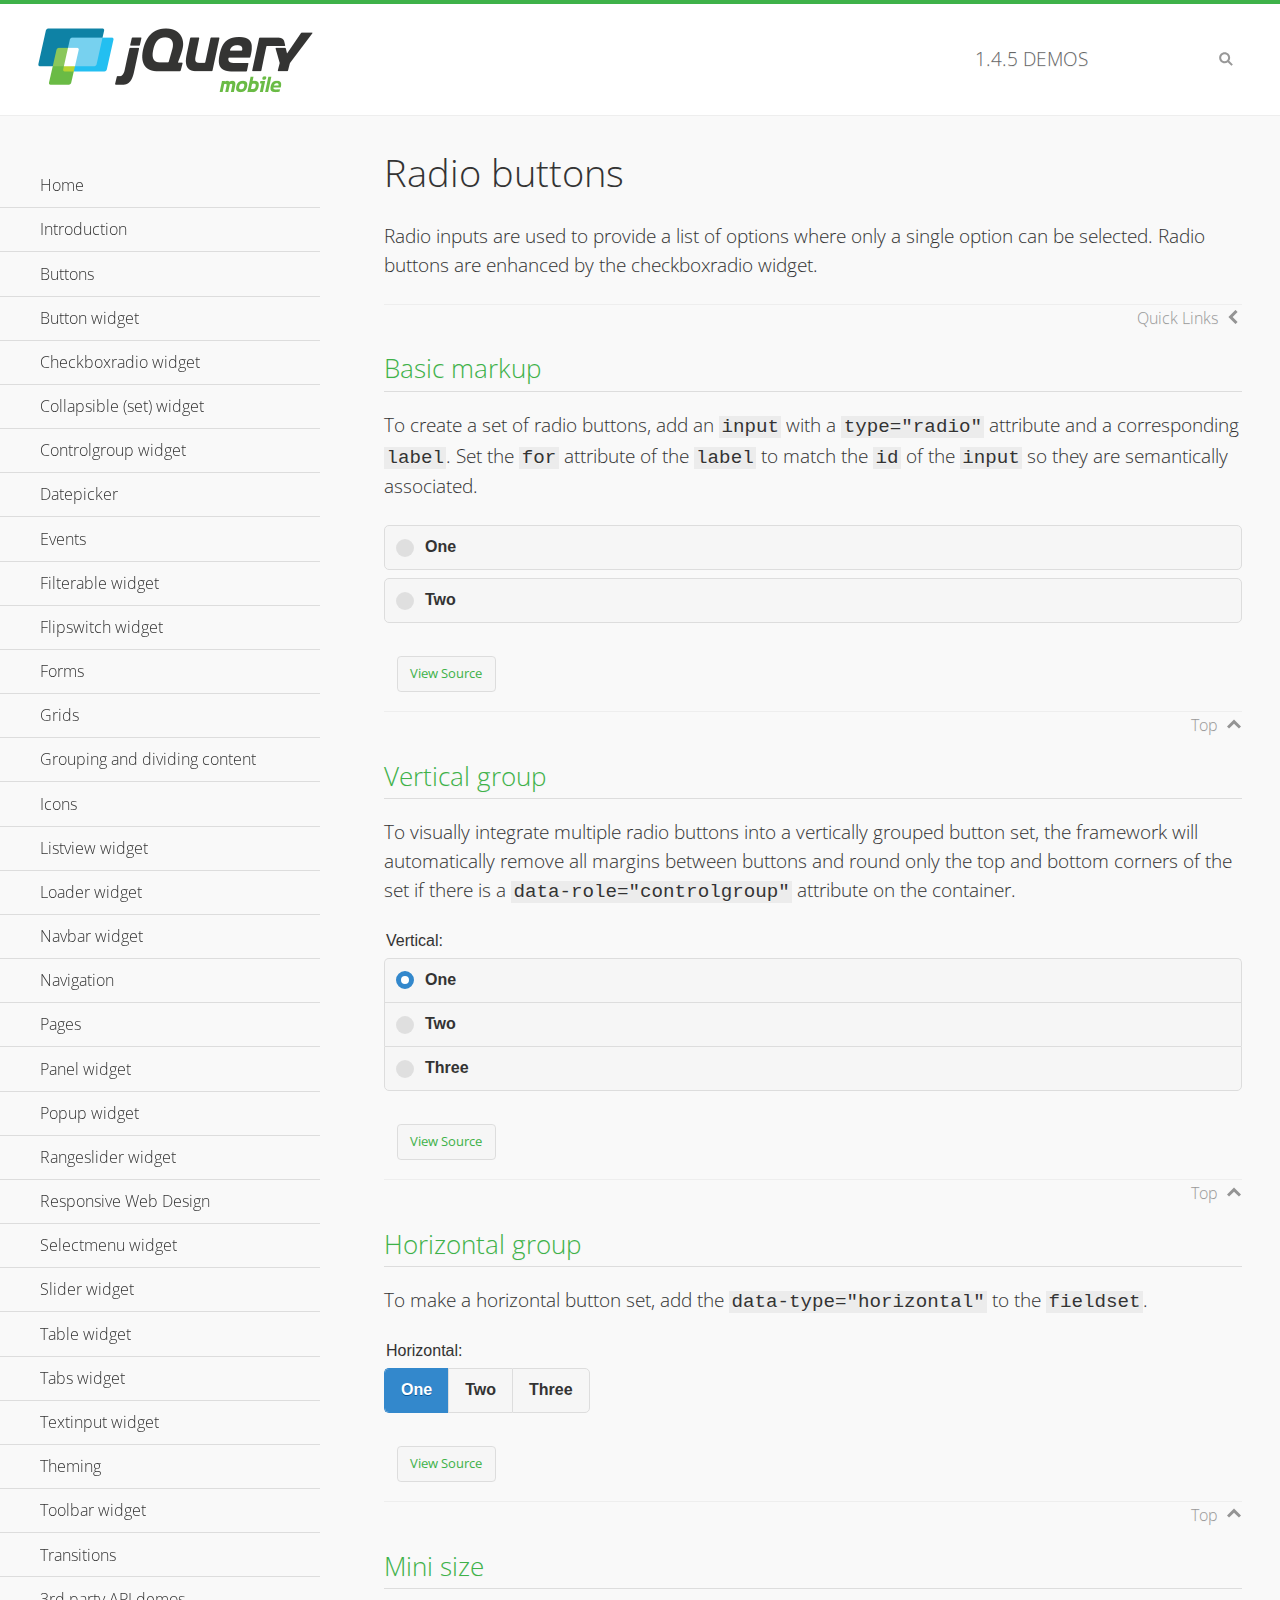
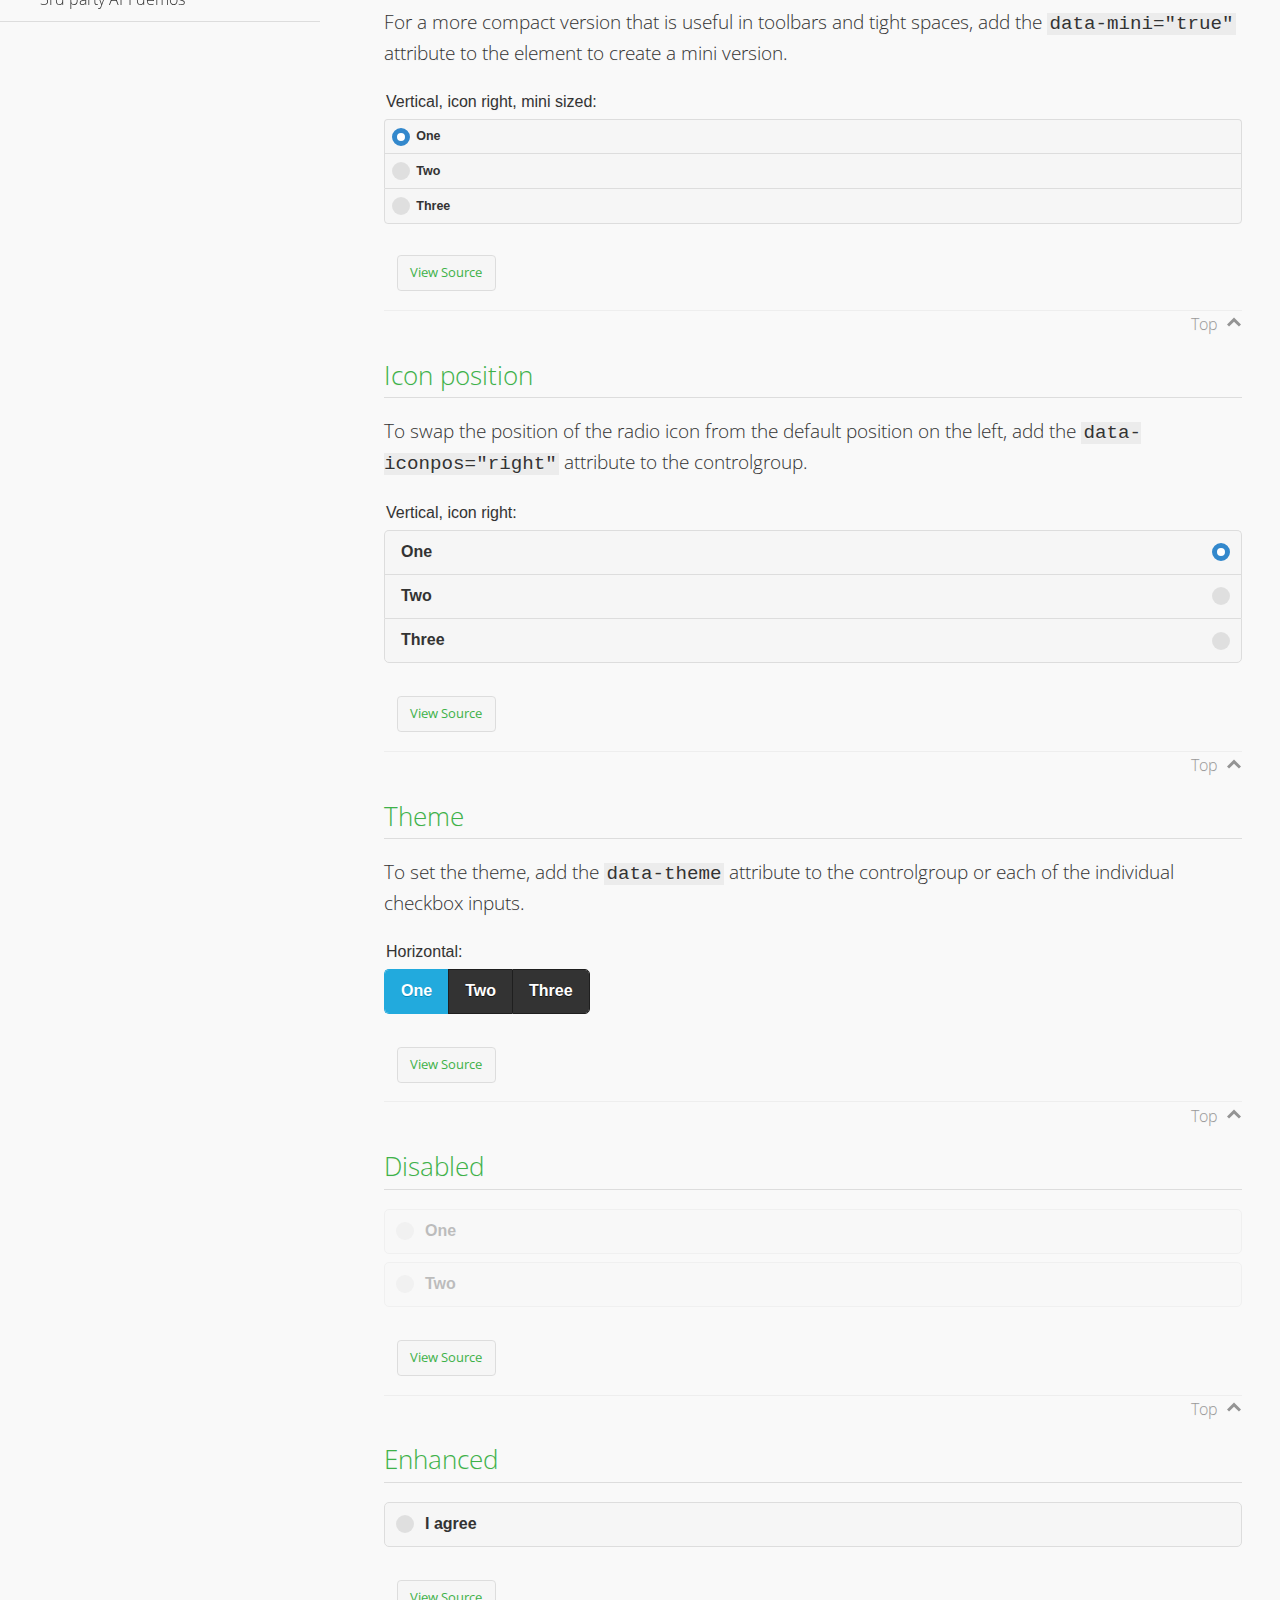
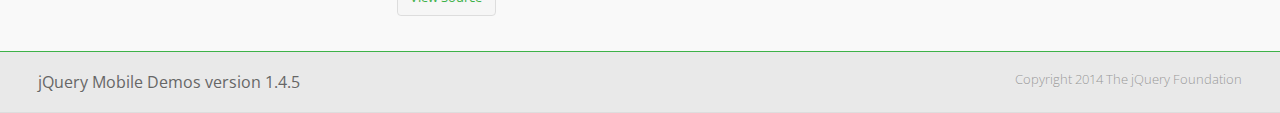
<file: js/jquery.mobile-1.4.5/demos/checkboxradio-radio/index.html>
<!DOCTYPE html>
<html>
<head>
	<meta charset="utf-8">
	<meta name="viewport" content="width=device-width, initial-scale=1">
	<title>Radio buttons - jQuery Mobile Demos</title>
	<link rel="shortcut icon" href="../favicon.ico">
	<link rel="stylesheet" href="http://fonts.googleapis.com/css?family=Open+Sans:300,400,700">
	<link rel="stylesheet" href="../css/themes/default/jquery.mobile-1.4.5.min.css">
	<link rel="stylesheet" href="../_assets/css/jqm-demos.css">
	<script src="../js/jquery.js"></script>
	<script src="../_assets/js/index.js"></script>
	<script src="../js/jquery.mobile-1.4.5.min.js"></script>
</head>
<body>
<div data-role="page" class="jqm-demos" data-quicklinks="true">

	<div data-role="header" class="jqm-header">
		<h2><a href="../" title="jQuery Mobile Demos home"><img src="../_assets/img/jquery-logo.png" alt="jQuery Mobile"></a></h2>
		<p><span class="jqm-version"></span> Demos</p>
		<a href="#" class="jqm-navmenu-link ui-btn ui-btn-icon-notext ui-corner-all ui-icon-bars ui-nodisc-icon ui-alt-icon ui-btn-left">Menu</a>
		<a href="#" class="jqm-search-link ui-btn ui-btn-icon-notext ui-corner-all ui-icon-search ui-nodisc-icon ui-alt-icon ui-btn-right">Search</a>
	</div><!-- /header -->

	<div role="main" class="ui-content jqm-content">

		<h1>Radio buttons</h1>

		<p>Radio inputs are used to provide a list of options where only a single option can be selected. Radio buttons are enhanced by the checkboxradio widget.</p>

		<h2>Basic markup</h2>

		<p>To create a set of radio buttons, add an <code>input</code> with a <code>type="radio"</code> attribute and a corresponding <code>label</code>. Set the <code>for</code> attribute of the <code>label</code> to match the <code>id</code> of the <code>input</code> so they are semantically associated.</p>

		<div data-demo-html="true">
			<form>
				<label>
					<input type="radio" name="radio-choice-0" id="radio-choice-0a">One
				</label>

				<label for="radio-choice-0b">Two</label>
				<input type="radio" name="radio-choice-0" id="radio-choice-0b" class="custom">
			</form>
		</div><!--/demo-html -->

		<h2>Vertical group</h2>

		<p>To visually integrate multiple radio buttons into a vertically grouped button set, the framework will automatically remove all margins between buttons and round only the top and bottom corners of the set if there is a <code> data-role="controlgroup"</code> attribute on the container.</p>

		<div data-demo-html="true">
			<form>
					<fieldset data-role="controlgroup">
					<legend>Vertical:</legend>
					<input type="radio" name="radio-choice-v-2" id="radio-choice-v-2a" value="on" checked="checked">
					<label for="radio-choice-v-2a">One</label>
					<input type="radio" name="radio-choice-v-2" id="radio-choice-v-2b" value="off">
					<label for="radio-choice-v-2b">Two</label>
					<input type="radio" name="radio-choice-v-2" id="radio-choice-v-2c" value="other">
					<label for="radio-choice-v-2c">Three</label>
				</fieldset>
			</form>
		</div><!--/demo-html -->

		<h2>Horizontal group</h2>

		<p>To make a horizontal button set, add the <code> data-type="horizontal"</code> to the <code>fieldset</code>.</p>

		<div data-demo-html="true">
			<form>
				<fieldset data-role="controlgroup" data-type="horizontal">
					<legend>Horizontal:</legend>
					<input type="radio" name="radio-choice-h-2" id="radio-choice-h-2a" value="on" checked="checked">
					<label for="radio-choice-h-2a">One</label>
					<input type="radio" name="radio-choice-h-2" id="radio-choice-h-2b" value="off">
					<label for="radio-choice-h-2b">Two</label>
					<input type="radio" name="radio-choice-h-2" id="radio-choice-h-2c" value="other">
					<label for="radio-choice-h-2c">Three</label>
				</fieldset>
			</form>
		</div><!--/demo-html -->

		<h2>Mini size</h2>

		<p>For a more compact version that is useful in toolbars and tight spaces, add the <code>data-mini="true"</code> attribute to the element to create a mini version. </p>

		<div data-demo-html="true">
			<form>
				<fieldset data-role="controlgroup" data-mini="true">
					<legend>Vertical, icon right, mini sized:</legend>
					<input type="radio" name="radio-choice-v-6" id="radio-choice-v-6a" value="on" checked="checked">
					<label for="radio-choice-v-6a">One</label>
					<input type="radio" name="radio-choice-v-6" id="radio-choice-v-6b" value="off">
					<label for="radio-choice-v-6b">Two</label>
					<input type="radio" name="radio-choice-v-6" id="radio-choice-v-6c" value="other">
					<label for="radio-choice-v-6c">Three</label>
				</fieldset>
			</form>
		</div><!--/demo-html -->

		<h2>Icon position</h2>

		<p>To swap the position of the radio icon from the default position on the left, add the <code>data-iconpos="right"</code> attribute to the controlgroup.</p>

		<div data-demo-html="true">
			<form>
				<fieldset data-role="controlgroup" data-iconpos="right">
					<legend>Vertical, icon right:</legend>
					<input type="radio" name="radio-choice-w-6" id="radio-choice-w-6a" value="on" checked="checked">
					<label for="radio-choice-w-6a">One</label>
					<input type="radio" name="radio-choice-w-6" id="radio-choice-w-6b" value="off">
					<label for="radio-choice-w-6b">Two</label>
					<input type="radio" name="radio-choice-w-6" id="radio-choice-w-6c" value="other">
					<label for="radio-choice-w-6c">Three</label>
				</fieldset>
			</form>
		</div><!--/demo-html -->

		<h2>Theme</h2>

		<p>To set the theme, add the <code>data-theme</code> attribute to the controlgroup or each of the individual checkbox inputs.</p>

		<div data-demo-html="true">
			<form>
				<fieldset data-role="controlgroup" data-theme="b" data-type="horizontal">
					<legend>Horizontal:</legend>
					<input type="radio" name="radio-choice-t-6" id="radio-choice-t-6a" value="on" checked="checked">
					<label for="radio-choice-t-6a">One</label>
					<input type="radio" name="radio-choice-t-6" id="radio-choice-t-6b" value="off">
					<label for="radio-choice-t-6b">Two</label>
					<input type="radio" name="radio-choice-t-6" id="radio-choice-t-6c" value="other">
					<label for="radio-choice-t-6c">Three</label>
				</fieldset>
			</form>
		</div><!--/demo-html -->

		<h2>Disabled</h2>

		<div data-demo-html="true">
			<form>
				<label>
					<input type="radio" name="radio-choice-7" id="radio-choice-7a" disabled="disabled">One
				</label>
				<label for="radio-choice-7b">Two</label>
				<input type="radio" name="radio-choice-7" id="radio-choice-7b" disabled="disabled">
			</form>
		</div><!--/demo-html -->

		<h2>Enhanced</h2>

		<div data-demo-html="true">
			<div class="ui-radio">
				<label for="radio-enhanced" class="ui-btn ui-corner-all ui-btn-inherit ui-btn-icon-left ui-radio-off">I agree</label>
				<input type="radio" name="radio-enhanced" id="radio-enhanced" data-enhanced="true">
			</div>
		</div><!--/demo-html -->

	</div><!-- /content -->
	    <div data-role="panel" class="jqm-navmenu-panel" data-position="left" data-display="overlay" data-theme="a">
	    	<ul class="jqm-list ui-alt-icon ui-nodisc-icon">
<li data-filtertext="demos homepage" data-icon="home"><a href=".././">Home</a></li>
<li data-filtertext="introduction overview getting started"><a href="../intro/" data-ajax="false">Introduction</a></li>
<li data-filtertext="buttons button markup buttonmarkup method anchor link button element"><a href="../button-markup/" data-ajax="false">Buttons</a></li>
<li data-filtertext="form button widget input button submit reset"><a href="../button/" data-ajax="false">Button widget</a></li>
<li data-role="collapsible" data-enhanced="true" data-collapsed-icon="carat-d" data-expanded-icon="carat-u" data-iconpos="right" data-inset="false" class="ui-collapsible ui-collapsible-themed-content ui-collapsible-collapsed">
	<h3 class="ui-collapsible-heading ui-collapsible-heading-collapsed">
		<a href="#" class="ui-collapsible-heading-toggle ui-btn ui-btn-icon-right ui-btn-inherit ui-icon-carat-d">
		    Checkboxradio widget<span class="ui-collapsible-heading-status"> click to expand contents</span>
		</a>
	</h3>
	<div class="ui-collapsible-content ui-body-inherit ui-collapsible-content-collapsed" aria-hidden="true">
		<ul>
			<li data-filtertext="form checkboxradio widget checkbox input checkboxes controlgroups"><a href="../checkboxradio-checkbox/" data-ajax="false">Checkboxes</a></li>
			<li data-filtertext="form checkboxradio widget radio input radio buttons controlgroups"><a href="../checkboxradio-radio/" data-ajax="false">Radio buttons</a></li>
		</ul>
	</div>
</li>
<li data-role="collapsible" data-enhanced="true" data-collapsed-icon="carat-d" data-expanded-icon="carat-u" data-iconpos="right" data-inset="false" class="ui-collapsible ui-collapsible-themed-content ui-collapsible-collapsed">
	<h3 class="ui-collapsible-heading ui-collapsible-heading-collapsed">
		<a href="#" class="ui-collapsible-heading-toggle ui-btn ui-btn-icon-right ui-btn-inherit ui-icon-carat-d">
			Collapsible (set) widget<span class="ui-collapsible-heading-status"> click to expand contents</span>
		</a>
	</h3>
	<div class="ui-collapsible-content ui-body-inherit ui-collapsible-content-collapsed" aria-hidden="true">
		<ul>
			<li data-filtertext="collapsibles content formatting"><a href="../collapsible/" data-ajax="false">Collapsible</a></li>
			<li data-filtertext="dynamic collapsible set accordion append expand"><a href="../collapsible-dynamic/" data-ajax="false">Dynamic collapsibles</a></li>
			<li data-filtertext="accordions collapsible set widget content formatting grouped collapsibles"><a href="../collapsibleset/" data-ajax="false">Collapsible set</a></li>
		</ul>
	</div>
</li>
<li data-role="collapsible" data-enhanced="true" data-collapsed-icon="carat-d" data-expanded-icon="carat-u" data-iconpos="right" data-inset="false" class="ui-collapsible ui-collapsible-themed-content ui-collapsible-collapsed">
	<h3 class="ui-collapsible-heading ui-collapsible-heading-collapsed">
		<a href="#" class="ui-collapsible-heading-toggle ui-btn ui-btn-icon-right ui-btn-inherit ui-icon-carat-d">
			Controlgroup widget<span class="ui-collapsible-heading-status"> click to expand contents</span>
		</a>
	</h3>
	<div class="ui-collapsible-content ui-body-inherit ui-collapsible-content-collapsed" aria-hidden="true">
		<ul>
			<li data-filtertext="controlgroups selectmenu checkboxradio input grouped buttons horizontal vertical"><a href="../controlgroup/" data-ajax="false">Controlgroup</a></li>
			<li data-filtertext="dynamic controlgroup dynamically add buttons"><a href="../controlgroup-dynamic/" data-ajax="false">Dynamic controlgroups</a></li>
		</ul>
	</div>
</li>
<li data-filtertext="form datepicker widget date input"><a href="../datepicker/" data-ajax="false">Datepicker</a></li>
<li data-role="collapsible" data-enhanced="true" data-collapsed-icon="carat-d" data-expanded-icon="carat-u" data-iconpos="right" data-inset="false" class="ui-collapsible ui-collapsible-themed-content ui-collapsible-collapsed">
	<h3 class="ui-collapsible-heading ui-collapsible-heading-collapsed">
		<a href="#" class="ui-collapsible-heading-toggle ui-btn ui-btn-icon-right ui-btn-inherit ui-icon-carat-d">
			Events<span class="ui-collapsible-heading-status"> click to expand contents</span>
		</a>
	</h3>
	<div class="ui-collapsible-content ui-body-inherit ui-collapsible-content-collapsed" aria-hidden="true">
		<ul>
			<li data-filtertext="swipe to delete list items listviews swipe events"><a href="../swipe-list/" data-ajax="false">Swipe list items</a></li>
			<li data-filtertext="swipe to navigate swipe page navigation swipe events"><a href="../swipe-page/" data-ajax="false">Swipe page navigation</a></li>
		</ul>
	</div>
</li>
<li data-filtertext="filterable filter elements sorting searching listview table"><a href="../filterable/" data-ajax="false">Filterable widget</a></li>
<li data-filtertext="form flipswitch widget flip toggle switch binary select checkbox input"><a href="../flipswitch/" data-ajax="false">Flipswitch widget</a></li>
<li data-role="collapsible" data-enhanced="true" data-collapsed-icon="carat-d" data-expanded-icon="carat-u" data-iconpos="right" data-inset="false" class="ui-collapsible ui-collapsible-themed-content ui-collapsible-collapsed">
	<h3 class="ui-collapsible-heading ui-collapsible-heading-collapsed">
		<a href="#" class="ui-collapsible-heading-toggle ui-btn ui-btn-icon-right ui-btn-inherit ui-icon-carat-d">
			Forms<span class="ui-collapsible-heading-status"> click to expand contents</span>
		</a>
	</h3>
	<div class="ui-collapsible-content ui-body-inherit ui-collapsible-content-collapsed" aria-hidden="true">
		<ul>
			<li data-filtertext="forms text checkbox radio range button submit reset inputs selects textarea slider flipswitch label form elements"><a href="../forms/" data-ajax="false">Forms</a></li>
			<li data-filtertext="form hide labels hidden accessible ui-hidden-accessible forms"><a href="../forms-label-hidden-accessible/" data-ajax="false">Hide labels</a></li>
			<li data-filtertext="form field containers fieldcontain ui-field-contain forms"><a href="../forms-field-contain/" data-ajax="false">Field containers</a></li>
			<li data-filtertext="forms disabled form elements"><a href="../forms-disabled/" data-ajax="false">Forms disabled</a></li>
			<li data-filtertext="forms gallery examples overview forms text checkbox radio range button submit reset inputs selects textarea slider flipswitch label form elements"><a href="../forms-gallery/" data-ajax="false">Forms gallery</a></li>
		</ul>
	</div>
</li>
<li data-role="collapsible" data-enhanced="true" data-collapsed-icon="carat-d" data-expanded-icon="carat-u" data-iconpos="right" data-inset="false" class="ui-collapsible ui-collapsible-themed-content ui-collapsible-collapsed">
	<h3 class="ui-collapsible-heading ui-collapsible-heading-collapsed">
		<a href="#" class="ui-collapsible-heading-toggle ui-btn ui-btn-icon-right ui-btn-inherit ui-icon-carat-d">
			Grids<span class="ui-collapsible-heading-status"> click to expand contents</span>
		</a>
	</h3>
	<div class="ui-collapsible-content ui-body-inherit ui-collapsible-content-collapsed" aria-hidden="true">
		<ul>
			<li data-filtertext="grids columns blocks content formatting rwd responsive css framework"><a href="../grids/" data-ajax="false">Grids</a></li>
			<li data-filtertext="buttons in grids css framework"><a href="../grids-buttons/" data-ajax="false">Buttons in grids</a></li>
			<li data-filtertext="custom responsive grids rwd css framework"><a href="../grids-custom-responsive/" data-ajax="false">Custom responsive grids</a></li>
		</ul>
	</div>
</li>
<li data-filtertext="blocks content formatting sections heading"><a href="../body-bar-classes/" data-ajax="false">Grouping and dividing content</a></li>
<li data-role="collapsible" data-enhanced="true" data-collapsed-icon="carat-d" data-expanded-icon="carat-u" data-iconpos="right" data-inset="false" class="ui-collapsible ui-collapsible-themed-content ui-collapsible-collapsed">
	<h3 class="ui-collapsible-heading ui-collapsible-heading-collapsed">
		<a href="#" class="ui-collapsible-heading-toggle ui-btn ui-btn-icon-right ui-btn-inherit ui-icon-carat-d">
			Icons<span class="ui-collapsible-heading-status"> click to expand contents</span>
		</a>
	</h3>
	<div class="ui-collapsible-content ui-body-inherit ui-collapsible-content-collapsed" aria-hidden="true">
		<ul>
			<li data-filtertext="button icons svg disc alt custom icon position"><a href="../icons/" data-ajax="false">Icons</a></li>
			<li data-filtertext=""><a href="../icons-grunticon/" data-ajax="false">Grunticon loader</a></li>
		</ul>
	</div>
</li>
<li data-role="collapsible" data-enhanced="true" data-collapsed-icon="carat-d" data-expanded-icon="carat-u" data-iconpos="right" data-inset="false" class="ui-collapsible ui-collapsible-themed-content ui-collapsible-collapsed">
	<h3 class="ui-collapsible-heading ui-collapsible-heading-collapsed">
		<a href="#" class="ui-collapsible-heading-toggle ui-btn ui-btn-icon-right ui-btn-inherit ui-icon-carat-d">
			Listview widget<span class="ui-collapsible-heading-status"> click to expand contents</span>
		</a>
	</h3>
	<div class="ui-collapsible-content ui-body-inherit ui-collapsible-content-collapsed" aria-hidden="true">
		<ul>
			<li data-filtertext="listview widget thumbnails icons nested split button collapsible ul ol"><a href="../listview/" data-ajax="false">Listview</a></li>
			<li data-filtertext="autocomplete filterable reveal listview filtertextbeforefilter placeholder"><a href="../listview-autocomplete/" data-ajax="false">Listview autocomplete</a></li>
			<li data-filtertext="autocomplete filterable reveal listview remote data filtertextbeforefilter placeholder"><a href="../listview-autocomplete-remote/" data-ajax="false">Listview autocomplete remote data</a></li>
			<li data-filtertext="autodividers anchor jump scroll linkbars listview lists ul ol"><a href="../listview-autodividers-linkbar/" data-ajax="false">Listview autodividers linkbar</a></li>
			<li data-filtertext="listview autodividers selector autodividersselector lists ul ol"><a href="../listview-autodividers-selector/" data-ajax="false">Listview autodividers selector</a></li>
			<li data-filtertext="listview nested list items"><a href="../listview-nested-lists/" data-ajax="false">Nested Listviews</a></li>
			<li data-filtertext="listview collapsible list items flat"><a href="../listview-collapsible-item-flat/" data-ajax="false">Listview collapsible list items (flat)</a></li>
			<li data-filtertext="listview collapsible list indented"><a href="../listview-collapsible-item-indented/" data-ajax="false">Listview collapsible list items (indented)</a></li>
			<li data-filtertext="grid listview responsive grids responsive listviews lists ul"><a href="../listview-grid/" data-ajax="false">Listview responsive grid</a></li>
		</ul>
	</div>
</li>
<li data-filtertext="loader widget page loading navigation overlay spinner"><a href="../loader/" data-ajax="false">Loader widget</a></li>
<li data-filtertext="navbar widget navmenu toolbars header footer"><a href="../navbar/" data-ajax="false">Navbar widget</a></li>
<li data-role="collapsible" data-enhanced="true" data-collapsed-icon="carat-d" data-expanded-icon="carat-u" data-iconpos="right" data-inset="false" class="ui-collapsible ui-collapsible-themed-content ui-collapsible-collapsed">
	<h3 class="ui-collapsible-heading ui-collapsible-heading-collapsed">
		<a href="#" class="ui-collapsible-heading-toggle ui-btn ui-btn-icon-right ui-btn-inherit ui-icon-carat-d">
			Navigation<span class="ui-collapsible-heading-status"> click to expand contents</span>
		</a>
	</h3>
	<div class="ui-collapsible-content ui-body-inherit ui-collapsible-content-collapsed" aria-hidden="true">
		<ul>
			<li data-filtertext="ajax navigation navigate widget history event method"><a href="../navigation/" data-ajax="false">Navigation</a></li>
			<li data-filtertext="linking pages page links navigation ajax prefetch cache"><a href="../navigation-linking-pages/" data-ajax="false">Linking pages</a></li>
			<!-- <li data-filtertext="php redirect server redirection server-side navigation"><a href="../navigation-php-redirect/" data-ajax="false">PHP redirect demo</a></li>-->
			<li data-filtertext="navigation redirection hash query"><a href="../navigation-hash-processing/" data-ajax="false">Hash processing demo</a></li>
			<li data-filtertext="navigation redirection hash query"><a href="../page-events/" data-ajax="false">Page Navigation Events</a></li>
		</ul>
	</div>
</li>
<li data-role="collapsible" data-enhanced="true" data-collapsed-icon="carat-d" data-expanded-icon="carat-u" data-iconpos="right" data-inset="false" class="ui-collapsible ui-collapsible-themed-content ui-collapsible-collapsed">
	<h3 class="ui-collapsible-heading ui-collapsible-heading-collapsed">
		<a href="#" class="ui-collapsible-heading-toggle ui-btn ui-btn-icon-right ui-btn-inherit ui-icon-carat-d">
			Pages<span class="ui-collapsible-heading-status"> click to expand contents</span>
		</a>
	</h3>
	<div class="ui-collapsible-content ui-body-inherit ui-collapsible-content-collapsed" aria-hidden="true">
		<ul>
			<li data-filtertext="pages page widget ajax navigation"><a href="../pages/" data-ajax="false">Pages</a></li>
			<li data-filtertext="single page"><a href="../pages-single-page/" data-ajax="false">Single page</a></li>
			<li data-filtertext="multipage multi-page page"><a href="../pages-multi-page/" data-ajax="false">Multi-page template</a></li>
			<li data-filtertext="dialog page widget modal popup"><a href="../pages-dialog/" data-ajax="false">Dialog page</a></li>
		</ul>
	</div>
</li>
<li data-role="collapsible" data-enhanced="true" data-collapsed-icon="carat-d" data-expanded-icon="carat-u" data-iconpos="right" data-inset="false" class="ui-collapsible ui-collapsible-themed-content ui-collapsible-collapsed">
	<h3 class="ui-collapsible-heading ui-collapsible-heading-collapsed">
		<a href="#" class="ui-collapsible-heading-toggle ui-btn ui-btn-icon-right ui-btn-inherit ui-icon-carat-d">
			Panel widget<span class="ui-collapsible-heading-status"> click to expand contents</span>
		</a>
	</h3>
	<div class="ui-collapsible-content ui-body-inherit ui-collapsible-content-collapsed" aria-hidden="true">
		<ul>
			<li data-filtertext="panel widget sliding panels reveal push overlay responsive"><a href="../panel/" data-ajax="false">Panel</a></li>
			<li data-filtertext=""><a href="../panel-external/" data-ajax="false">External panels</a></li>
			<li data-filtertext="panel "><a href="../panel-fixed/" data-ajax="false">Fixed panels</a></li>
			<li data-filtertext="panel slide panels sliding panels shadow rwd responsive breakpoint"><a href="../panel-responsive/" data-ajax="false">Panels responsive</a></li>
			<li data-filtertext="panel custom style custom panel width reveal shadow listview panel styling page background wrapper"><a href="../panel-styling/" data-ajax="false">Custom panel style</a></li>
			<li data-filtertext="panel open on swipe"><a href="../panel-swipe-open/" data-ajax="false">Panel open on swipe</a></li>
			<li data-filtertext="panels outside page internal external toolbars"><a href="../panel-external-internal/" data-ajax="false">Panel external and internal</a></li>
		</ul>
	</div>
</li>
<li data-role="collapsible" data-enhanced="true" data-collapsed-icon="carat-d" data-expanded-icon="carat-u" data-iconpos="right" data-inset="false" class="ui-collapsible ui-collapsible-themed-content ui-collapsible-collapsed">
	<h3 class="ui-collapsible-heading ui-collapsible-heading-collapsed">
		<a href="#" class="ui-collapsible-heading-toggle ui-btn ui-btn-icon-right ui-btn-inherit ui-icon-carat-d">
			Popup widget<span class="ui-collapsible-heading-status"> click to expand contents</span>
		</a>
	</h3>
	<div class="ui-collapsible-content ui-body-inherit ui-collapsible-content-collapsed" aria-hidden="true">
		<ul>
			<li data-filtertext="popup widget popups dialog modal transition tooltip lightbox form overlay screen flip pop fade transition"><a href="../popup/" data-ajax="false">Popup</a></li>
			<li data-filtertext="popup alignment position"><a href="../popup-alignment/" data-ajax="false">Popup alignment</a></li>
			<li data-filtertext="popup arrow size popups popover"><a href="../popup-arrow-size/" data-ajax="false">Popup arrow size</a></li>
			<li data-filtertext="dynamic popups popup images lightbox"><a href="../popup-dynamic/" data-ajax="false">Dynamic popups</a></li>
			<li data-filtertext="popups with iframes scaling"><a href="../popup-iframe/" data-ajax="false">Popups with iframes</a></li>
			<li data-filtertext="popup image scaling"><a href="../popup-image-scaling/" data-ajax="false">Popup image scaling</a></li>
			<li data-filtertext="external popup outside multi-page"><a href="../popup-outside-multipage/" data-ajax="false">Popup outside multi-page</a></li>
		</ul>
	</div>
</li>
<li data-filtertext="form rangeslider widget dual sliders dual handle sliders range input"><a href="../rangeslider/" data-ajax="false">Rangeslider widget</a></li>
<li data-filtertext="responsive web design rwd adaptive progressive enhancement PE accessible mobile breakpoints media query media queries"><a href="../rwd/" data-ajax="false">Responsive Web Design</a></li>
<li data-role="collapsible" data-enhanced="true" data-collapsed-icon="carat-d" data-expanded-icon="carat-u" data-iconpos="right" data-inset="false" class="ui-collapsible ui-collapsible-themed-content ui-collapsible-collapsed">
	<h3 class="ui-collapsible-heading ui-collapsible-heading-collapsed">
		<a href="#" class="ui-collapsible-heading-toggle ui-btn ui-btn-icon-right ui-btn-inherit ui-icon-carat-d">
			Selectmenu widget<span class="ui-collapsible-heading-status"> click to expand contents</span>
		</a>
	</h3>
	<div class="ui-collapsible-content ui-body-inherit ui-collapsible-content-collapsed" aria-hidden="true">
		<ul>
			<li data-filtertext="form selectmenu widget select input custom select menu selects"><a href="../selectmenu/" data-ajax="false">Selectmenu</a></li>
			<li data-filtertext="form custom select menu selectmenu widget custom menu option optgroup multiple selects"><a href="../selectmenu-custom/" data-ajax="false">Custom select menu</a></li>
			<li data-filtertext="filterable select filter popup dialog"><a href="../selectmenu-custom-filter/" data-ajax="false">Custom select menu with filter</a></li>
		</ul>
	</div>
</li>
<li data-role="collapsible" data-enhanced="true" data-collapsed-icon="carat-d" data-expanded-icon="carat-u" data-iconpos="right" data-inset="false" class="ui-collapsible ui-collapsible-themed-content ui-collapsible-collapsed">
	<h3 class="ui-collapsible-heading ui-collapsible-heading-collapsed">
		<a href="#" class="ui-collapsible-heading-toggle ui-btn ui-btn-icon-right ui-btn-inherit ui-icon-carat-d">
			Slider widget<span class="ui-collapsible-heading-status"> click to expand contents</span>
		</a>
	</h3>
	<div class="ui-collapsible-content ui-body-inherit ui-collapsible-content-collapsed" aria-hidden="true">
		<ul>
			<li data-filtertext="form slider widget range input single sliders"><a href="../slider/" data-ajax="false">Slider</a></li>
			<li data-filtertext="form slider widget flipswitch slider binary select flip toggle switch"><a href="../slider-flipswitch/" data-ajax="false">Slider flip toggle switch</a></li>
			<li data-filtertext="form slider tooltip handle value input range sliders"><a href="../slider-tooltip/" data-ajax="false">Slider tooltip</a></li>
		</ul>
	</div>
</li>
<li data-role="collapsible" data-enhanced="true" data-collapsed-icon="carat-d" data-expanded-icon="carat-u" data-iconpos="right" data-inset="false" class="ui-collapsible ui-collapsible-themed-content ui-collapsible-collapsed">
	<h3 class="ui-collapsible-heading ui-collapsible-heading-collapsed">
		<a href="#" class="ui-collapsible-heading-toggle ui-btn ui-btn-icon-right ui-btn-inherit ui-icon-carat-d">
			Table widget<span class="ui-collapsible-heading-status"> click to expand contents</span>
		</a>
	</h3>
	<div class="ui-collapsible-content ui-body-inherit ui-collapsible-content-collapsed" aria-hidden="true">
		<ul>
			<li data-filtertext="table widget reflow column toggle th td responsive tables rwd hide show tabular"><a href="../table-column-toggle/" data-ajax="false">Table Column Toggle</a></li>
			<li data-filtertext="table column toggle phone comparison demo"><a href="../table-column-toggle-example/" data-ajax="false">Table Column Toggle demo</a></li>
			<li data-filtertext="responsive tables table column toggle heading groups rwd breakpoint"><a href="../table-column-toggle-heading-groups/" data-ajax="false">Table Column Toggle heading groups</a></li>
			<li data-filtertext="responsive tables table column toggle hide rwd breakpoint customization options"><a href="../table-column-toggle-options/" data-ajax="false">Table Column Toggle options</a></li>
			<li data-filtertext="table reflow th td responsive rwd columns tabular"><a href="../table-reflow/" data-ajax="false">Table Reflow</a></li>
			<li data-filtertext="responsive tables table reflow heading groups rwd breakpoint"><a href="../table-reflow-heading-groups/" data-ajax="false">Table Reflow heading groups</a></li>
			<li data-filtertext="responsive tables table reflow stripes strokes table style"><a href="../table-reflow-stripes-strokes/" data-ajax="false">Table Reflow stripes and strokes</a></li>
			<li data-filtertext="responsive tables table reflow stack custom styles"><a href="../table-reflow-styling/" data-ajax="false">Table Reflow custom styles</a></li>
		</ul>
	</div>
</li>
<li data-filtertext="ui tabs widget"><a href="../tabs/" data-ajax="false">Tabs widget</a></li>
<li data-filtertext="form textinput widget text input textarea number date time tel email file color password"><a href="../textinput/" data-ajax="false">Textinput widget</a></li>
<li data-role="collapsible" data-enhanced="true" data-collapsed-icon="carat-d" data-expanded-icon="carat-u" data-iconpos="right" data-inset="false" class="ui-collapsible ui-collapsible-themed-content ui-collapsible-collapsed">
	<h3 class="ui-collapsible-heading ui-collapsible-heading-collapsed">
		<a href="#" class="ui-collapsible-heading-toggle ui-btn ui-btn-icon-right ui-btn-inherit ui-icon-carat-d">
			Theming<span class="ui-collapsible-heading-status"> click to expand contents</span>
		</a>
	</h3>
	<div class="ui-collapsible-content ui-body-inherit ui-collapsible-content-collapsed" aria-hidden="true">
		<ul>
			<li data-filtertext="default theme swatches theming style css"><a href="../theme-default/" data-ajax="false">Default theme</a></li>
			<li data-filtertext="classic theme old theme swatches theming style css"><a href="../theme-classic/" data-ajax="false">Classic theme</a></li>
		</ul>
	</div>
</li>
<li data-role="collapsible" data-enhanced="true" data-collapsed-icon="carat-d" data-expanded-icon="carat-u" data-iconpos="right" data-inset="false" class="ui-collapsible ui-collapsible-themed-content ui-collapsible-collapsed">
	<h3 class="ui-collapsible-heading ui-collapsible-heading-collapsed">
		<a href="#" class="ui-collapsible-heading-toggle ui-btn ui-btn-icon-right ui-btn-inherit ui-icon-carat-d">
			Toolbar widget<span class="ui-collapsible-heading-status"> click to expand contents</span>
		</a>
	</h3>
	<div class="ui-collapsible-content ui-body-inherit ui-collapsible-content-collapsed" aria-hidden="true">
		<ul>
			<li data-filtertext="toolbar widget header footer toolbars fixed fullscreen external sections"><a href="../toolbar/" data-ajax="false">Toolbar</a></li>
			<li data-filtertext="dynamic toolbars dynamically add toolbar header footer"><a href="../toolbar-dynamic/" data-ajax="false">Dynamic toolbars</a></li>
			<li data-filtertext="external toolbars header footer"><a href="../toolbar-external/" data-ajax="false">External toolbars</a></li>
			<li data-filtertext="fixed toolbars header footer"><a href="../toolbar-fixed/" data-ajax="false">Fixed toolbars</a></li>
			<li data-filtertext="fixed fullscreen toolbars header footer"><a href="../toolbar-fixed-fullscreen/" data-ajax="false">Fullscreen toolbars</a></li>
			<li data-filtertext="external fixed toolbars header footer"><a href="../toolbar-fixed-external/" data-ajax="false">Fixed external toolbars</a></li>
			<li data-filtertext="external persistent toolbars header footer navbar navmenu"><a href="../toolbar-fixed-persistent/" data-ajax="false">Persistent toolbars</a></li>
			<li data-filtertext="external ajax optimized toolbars persistent toolbars header footer navbar"><a href="../toolbar-fixed-persistent-optimized/" data-ajax="false">Ajax optimized toolbars</a></li>
			<li data-filtertext="form in toolbars header footer"><a href="../toolbar-fixed-forms/" data-ajax="false">Form in toolbar</a></li>
		</ul>
	</div>
</li>
<li data-filtertext="page transitions animated pages popup navigation flip slide fade pop"><a href="../transitions/" data-ajax="false">Transitions</a></li>
<li data-role="collapsible" data-enhanced="true" data-collapsed-icon="carat-d" data-expanded-icon="carat-u" data-iconpos="right" data-inset="false" class="ui-collapsible ui-collapsible-themed-content ui-collapsible-collapsed">
	<h3 class="ui-collapsible-heading ui-collapsible-heading-collapsed">
		<a href="#" class="ui-collapsible-heading-toggle ui-btn ui-btn-icon-right ui-btn-inherit ui-icon-carat-d">
			3rd party API demos<span class="ui-collapsible-heading-status"> click to expand contents</span>
		</a>
	</h3>
	<div class="ui-collapsible-content ui-body-inherit ui-collapsible-content-collapsed" aria-hidden="true">
		<ul>
			<li data-filtertext="backbone requirejs navigation router"><a href="../backbone-requirejs/" data-ajax="false">Backbone RequireJS</a></li>
			<li data-filtertext="google maps geolocation demo"><a href="../map-geolocation/" data-ajax="false">Google Maps geolocation</a></li>
			<li data-filtertext="google maps hybrid"><a href="../map-list-toggle/" data-ajax="false">Google Maps list toggle</a></li>
		</ul>
	</div>
</li>



		     </ul>
		</div><!-- /panel -->


	<div data-role="footer" data-position="fixed" data-tap-toggle="false" class="jqm-footer">
		<p>jQuery Mobile Demos version <span class="jqm-version"></span></p>
		<p>Copyright 2014 The jQuery Foundation</p>
	</div><!-- /footer -->
	<!-- TODO: This should become an external panel so we can add input to markup (unique ID) -->
    <div data-role="panel" class="jqm-search-panel" data-position="right" data-display="overlay" data-theme="a">
		<div class="jqm-search">
			<ul class="jqm-list" data-filter-placeholder="Search demos..." data-filter-reveal="true">
<li data-filtertext="demos homepage" data-icon="home"><a href=".././">Home</a></li>
<li data-filtertext="introduction overview getting started"><a href="../intro/" data-ajax="false">Introduction</a></li>
<li data-filtertext="buttons button markup buttonmarkup method anchor link button element"><a href="../button-markup/" data-ajax="false">Buttons</a></li>
<li data-filtertext="form button widget input button submit reset"><a href="../button/" data-ajax="false">Button widget</a></li>
<li data-role="collapsible" data-enhanced="true" data-collapsed-icon="carat-d" data-expanded-icon="carat-u" data-iconpos="right" data-inset="false" class="ui-collapsible ui-collapsible-themed-content ui-collapsible-collapsed">
	<h3 class="ui-collapsible-heading ui-collapsible-heading-collapsed">
		<a href="#" class="ui-collapsible-heading-toggle ui-btn ui-btn-icon-right ui-btn-inherit ui-icon-carat-d">
		    Checkboxradio widget<span class="ui-collapsible-heading-status"> click to expand contents</span>
		</a>
	</h3>
	<div class="ui-collapsible-content ui-body-inherit ui-collapsible-content-collapsed" aria-hidden="true">
		<ul>
			<li data-filtertext="form checkboxradio widget checkbox input checkboxes controlgroups"><a href="../checkboxradio-checkbox/" data-ajax="false">Checkboxes</a></li>
			<li data-filtertext="form checkboxradio widget radio input radio buttons controlgroups"><a href="../checkboxradio-radio/" data-ajax="false">Radio buttons</a></li>
		</ul>
	</div>
</li>
<li data-role="collapsible" data-enhanced="true" data-collapsed-icon="carat-d" data-expanded-icon="carat-u" data-iconpos="right" data-inset="false" class="ui-collapsible ui-collapsible-themed-content ui-collapsible-collapsed">
	<h3 class="ui-collapsible-heading ui-collapsible-heading-collapsed">
		<a href="#" class="ui-collapsible-heading-toggle ui-btn ui-btn-icon-right ui-btn-inherit ui-icon-carat-d">
			Collapsible (set) widget<span class="ui-collapsible-heading-status"> click to expand contents</span>
		</a>
	</h3>
	<div class="ui-collapsible-content ui-body-inherit ui-collapsible-content-collapsed" aria-hidden="true">
		<ul>
			<li data-filtertext="collapsibles content formatting"><a href="../collapsible/" data-ajax="false">Collapsible</a></li>
			<li data-filtertext="dynamic collapsible set accordion append expand"><a href="../collapsible-dynamic/" data-ajax="false">Dynamic collapsibles</a></li>
			<li data-filtertext="accordions collapsible set widget content formatting grouped collapsibles"><a href="../collapsibleset/" data-ajax="false">Collapsible set</a></li>
		</ul>
	</div>
</li>
<li data-role="collapsible" data-enhanced="true" data-collapsed-icon="carat-d" data-expanded-icon="carat-u" data-iconpos="right" data-inset="false" class="ui-collapsible ui-collapsible-themed-content ui-collapsible-collapsed">
	<h3 class="ui-collapsible-heading ui-collapsible-heading-collapsed">
		<a href="#" class="ui-collapsible-heading-toggle ui-btn ui-btn-icon-right ui-btn-inherit ui-icon-carat-d">
			Controlgroup widget<span class="ui-collapsible-heading-status"> click to expand contents</span>
		</a>
	</h3>
	<div class="ui-collapsible-content ui-body-inherit ui-collapsible-content-collapsed" aria-hidden="true">
		<ul>
			<li data-filtertext="controlgroups selectmenu checkboxradio input grouped buttons horizontal vertical"><a href="../controlgroup/" data-ajax="false">Controlgroup</a></li>
			<li data-filtertext="dynamic controlgroup dynamically add buttons"><a href="../controlgroup-dynamic/" data-ajax="false">Dynamic controlgroups</a></li>
		</ul>
	</div>
</li>
<li data-filtertext="form datepicker widget date input"><a href="../datepicker/" data-ajax="false">Datepicker</a></li>
<li data-role="collapsible" data-enhanced="true" data-collapsed-icon="carat-d" data-expanded-icon="carat-u" data-iconpos="right" data-inset="false" class="ui-collapsible ui-collapsible-themed-content ui-collapsible-collapsed">
	<h3 class="ui-collapsible-heading ui-collapsible-heading-collapsed">
		<a href="#" class="ui-collapsible-heading-toggle ui-btn ui-btn-icon-right ui-btn-inherit ui-icon-carat-d">
			Events<span class="ui-collapsible-heading-status"> click to expand contents</span>
		</a>
	</h3>
	<div class="ui-collapsible-content ui-body-inherit ui-collapsible-content-collapsed" aria-hidden="true">
		<ul>
			<li data-filtertext="swipe to delete list items listviews swipe events"><a href="../swipe-list/" data-ajax="false">Swipe list items</a></li>
			<li data-filtertext="swipe to navigate swipe page navigation swipe events"><a href="../swipe-page/" data-ajax="false">Swipe page navigation</a></li>
		</ul>
	</div>
</li>
<li data-filtertext="filterable filter elements sorting searching listview table"><a href="../filterable/" data-ajax="false">Filterable widget</a></li>
<li data-filtertext="form flipswitch widget flip toggle switch binary select checkbox input"><a href="../flipswitch/" data-ajax="false">Flipswitch widget</a></li>
<li data-role="collapsible" data-enhanced="true" data-collapsed-icon="carat-d" data-expanded-icon="carat-u" data-iconpos="right" data-inset="false" class="ui-collapsible ui-collapsible-themed-content ui-collapsible-collapsed">
	<h3 class="ui-collapsible-heading ui-collapsible-heading-collapsed">
		<a href="#" class="ui-collapsible-heading-toggle ui-btn ui-btn-icon-right ui-btn-inherit ui-icon-carat-d">
			Forms<span class="ui-collapsible-heading-status"> click to expand contents</span>
		</a>
	</h3>
	<div class="ui-collapsible-content ui-body-inherit ui-collapsible-content-collapsed" aria-hidden="true">
		<ul>
			<li data-filtertext="forms text checkbox radio range button submit reset inputs selects textarea slider flipswitch label form elements"><a href="../forms/" data-ajax="false">Forms</a></li>
			<li data-filtertext="form hide labels hidden accessible ui-hidden-accessible forms"><a href="../forms-label-hidden-accessible/" data-ajax="false">Hide labels</a></li>
			<li data-filtertext="form field containers fieldcontain ui-field-contain forms"><a href="../forms-field-contain/" data-ajax="false">Field containers</a></li>
			<li data-filtertext="forms disabled form elements"><a href="../forms-disabled/" data-ajax="false">Forms disabled</a></li>
			<li data-filtertext="forms gallery examples overview forms text checkbox radio range button submit reset inputs selects textarea slider flipswitch label form elements"><a href="../forms-gallery/" data-ajax="false">Forms gallery</a></li>
		</ul>
	</div>
</li>
<li data-role="collapsible" data-enhanced="true" data-collapsed-icon="carat-d" data-expanded-icon="carat-u" data-iconpos="right" data-inset="false" class="ui-collapsible ui-collapsible-themed-content ui-collapsible-collapsed">
	<h3 class="ui-collapsible-heading ui-collapsible-heading-collapsed">
		<a href="#" class="ui-collapsible-heading-toggle ui-btn ui-btn-icon-right ui-btn-inherit ui-icon-carat-d">
			Grids<span class="ui-collapsible-heading-status"> click to expand contents</span>
		</a>
	</h3>
	<div class="ui-collapsible-content ui-body-inherit ui-collapsible-content-collapsed" aria-hidden="true">
		<ul>
			<li data-filtertext="grids columns blocks content formatting rwd responsive css framework"><a href="../grids/" data-ajax="false">Grids</a></li>
			<li data-filtertext="buttons in grids css framework"><a href="../grids-buttons/" data-ajax="false">Buttons in grids</a></li>
			<li data-filtertext="custom responsive grids rwd css framework"><a href="../grids-custom-responsive/" data-ajax="false">Custom responsive grids</a></li>
		</ul>
	</div>
</li>
<li data-filtertext="blocks content formatting sections heading"><a href="../body-bar-classes/" data-ajax="false">Grouping and dividing content</a></li>
<li data-role="collapsible" data-enhanced="true" data-collapsed-icon="carat-d" data-expanded-icon="carat-u" data-iconpos="right" data-inset="false" class="ui-collapsible ui-collapsible-themed-content ui-collapsible-collapsed">
	<h3 class="ui-collapsible-heading ui-collapsible-heading-collapsed">
		<a href="#" class="ui-collapsible-heading-toggle ui-btn ui-btn-icon-right ui-btn-inherit ui-icon-carat-d">
			Icons<span class="ui-collapsible-heading-status"> click to expand contents</span>
		</a>
	</h3>
	<div class="ui-collapsible-content ui-body-inherit ui-collapsible-content-collapsed" aria-hidden="true">
		<ul>
			<li data-filtertext="button icons svg disc alt custom icon position"><a href="../icons/" data-ajax="false">Icons</a></li>
			<li data-filtertext=""><a href="../icons-grunticon/" data-ajax="false">Grunticon loader</a></li>
		</ul>
	</div>
</li>
<li data-role="collapsible" data-enhanced="true" data-collapsed-icon="carat-d" data-expanded-icon="carat-u" data-iconpos="right" data-inset="false" class="ui-collapsible ui-collapsible-themed-content ui-collapsible-collapsed">
	<h3 class="ui-collapsible-heading ui-collapsible-heading-collapsed">
		<a href="#" class="ui-collapsible-heading-toggle ui-btn ui-btn-icon-right ui-btn-inherit ui-icon-carat-d">
			Listview widget<span class="ui-collapsible-heading-status"> click to expand contents</span>
		</a>
	</h3>
	<div class="ui-collapsible-content ui-body-inherit ui-collapsible-content-collapsed" aria-hidden="true">
		<ul>
			<li data-filtertext="listview widget thumbnails icons nested split button collapsible ul ol"><a href="../listview/" data-ajax="false">Listview</a></li>
			<li data-filtertext="autocomplete filterable reveal listview filtertextbeforefilter placeholder"><a href="../listview-autocomplete/" data-ajax="false">Listview autocomplete</a></li>
			<li data-filtertext="autocomplete filterable reveal listview remote data filtertextbeforefilter placeholder"><a href="../listview-autocomplete-remote/" data-ajax="false">Listview autocomplete remote data</a></li>
			<li data-filtertext="autodividers anchor jump scroll linkbars listview lists ul ol"><a href="../listview-autodividers-linkbar/" data-ajax="false">Listview autodividers linkbar</a></li>
			<li data-filtertext="listview autodividers selector autodividersselector lists ul ol"><a href="../listview-autodividers-selector/" data-ajax="false">Listview autodividers selector</a></li>
			<li data-filtertext="listview nested list items"><a href="../listview-nested-lists/" data-ajax="false">Nested Listviews</a></li>
			<li data-filtertext="listview collapsible list items flat"><a href="../listview-collapsible-item-flat/" data-ajax="false">Listview collapsible list items (flat)</a></li>
			<li data-filtertext="listview collapsible list indented"><a href="../listview-collapsible-item-indented/" data-ajax="false">Listview collapsible list items (indented)</a></li>
			<li data-filtertext="grid listview responsive grids responsive listviews lists ul"><a href="../listview-grid/" data-ajax="false">Listview responsive grid</a></li>
		</ul>
	</div>
</li>
<li data-filtertext="loader widget page loading navigation overlay spinner"><a href="../loader/" data-ajax="false">Loader widget</a></li>
<li data-filtertext="navbar widget navmenu toolbars header footer"><a href="../navbar/" data-ajax="false">Navbar widget</a></li>
<li data-role="collapsible" data-enhanced="true" data-collapsed-icon="carat-d" data-expanded-icon="carat-u" data-iconpos="right" data-inset="false" class="ui-collapsible ui-collapsible-themed-content ui-collapsible-collapsed">
	<h3 class="ui-collapsible-heading ui-collapsible-heading-collapsed">
		<a href="#" class="ui-collapsible-heading-toggle ui-btn ui-btn-icon-right ui-btn-inherit ui-icon-carat-d">
			Navigation<span class="ui-collapsible-heading-status"> click to expand contents</span>
		</a>
	</h3>
	<div class="ui-collapsible-content ui-body-inherit ui-collapsible-content-collapsed" aria-hidden="true">
		<ul>
			<li data-filtertext="ajax navigation navigate widget history event method"><a href="../navigation/" data-ajax="false">Navigation</a></li>
			<li data-filtertext="linking pages page links navigation ajax prefetch cache"><a href="../navigation-linking-pages/" data-ajax="false">Linking pages</a></li>
			<!-- <li data-filtertext="php redirect server redirection server-side navigation"><a href="../navigation-php-redirect/" data-ajax="false">PHP redirect demo</a></li>-->
			<li data-filtertext="navigation redirection hash query"><a href="../navigation-hash-processing/" data-ajax="false">Hash processing demo</a></li>
			<li data-filtertext="navigation redirection hash query"><a href="../page-events/" data-ajax="false">Page Navigation Events</a></li>
		</ul>
	</div>
</li>
<li data-role="collapsible" data-enhanced="true" data-collapsed-icon="carat-d" data-expanded-icon="carat-u" data-iconpos="right" data-inset="false" class="ui-collapsible ui-collapsible-themed-content ui-collapsible-collapsed">
	<h3 class="ui-collapsible-heading ui-collapsible-heading-collapsed">
		<a href="#" class="ui-collapsible-heading-toggle ui-btn ui-btn-icon-right ui-btn-inherit ui-icon-carat-d">
			Pages<span class="ui-collapsible-heading-status"> click to expand contents</span>
		</a>
	</h3>
	<div class="ui-collapsible-content ui-body-inherit ui-collapsible-content-collapsed" aria-hidden="true">
		<ul>
			<li data-filtertext="pages page widget ajax navigation"><a href="../pages/" data-ajax="false">Pages</a></li>
			<li data-filtertext="single page"><a href="../pages-single-page/" data-ajax="false">Single page</a></li>
			<li data-filtertext="multipage multi-page page"><a href="../pages-multi-page/" data-ajax="false">Multi-page template</a></li>
			<li data-filtertext="dialog page widget modal popup"><a href="../pages-dialog/" data-ajax="false">Dialog page</a></li>
		</ul>
	</div>
</li>
<li data-role="collapsible" data-enhanced="true" data-collapsed-icon="carat-d" data-expanded-icon="carat-u" data-iconpos="right" data-inset="false" class="ui-collapsible ui-collapsible-themed-content ui-collapsible-collapsed">
	<h3 class="ui-collapsible-heading ui-collapsible-heading-collapsed">
		<a href="#" class="ui-collapsible-heading-toggle ui-btn ui-btn-icon-right ui-btn-inherit ui-icon-carat-d">
			Panel widget<span class="ui-collapsible-heading-status"> click to expand contents</span>
		</a>
	</h3>
	<div class="ui-collapsible-content ui-body-inherit ui-collapsible-content-collapsed" aria-hidden="true">
		<ul>
			<li data-filtertext="panel widget sliding panels reveal push overlay responsive"><a href="../panel/" data-ajax="false">Panel</a></li>
			<li data-filtertext=""><a href="../panel-external/" data-ajax="false">External panels</a></li>
			<li data-filtertext="panel "><a href="../panel-fixed/" data-ajax="false">Fixed panels</a></li>
			<li data-filtertext="panel slide panels sliding panels shadow rwd responsive breakpoint"><a href="../panel-responsive/" data-ajax="false">Panels responsive</a></li>
			<li data-filtertext="panel custom style custom panel width reveal shadow listview panel styling page background wrapper"><a href="../panel-styling/" data-ajax="false">Custom panel style</a></li>
			<li data-filtertext="panel open on swipe"><a href="../panel-swipe-open/" data-ajax="false">Panel open on swipe</a></li>
			<li data-filtertext="panels outside page internal external toolbars"><a href="../panel-external-internal/" data-ajax="false">Panel external and internal</a></li>
		</ul>
	</div>
</li>
<li data-role="collapsible" data-enhanced="true" data-collapsed-icon="carat-d" data-expanded-icon="carat-u" data-iconpos="right" data-inset="false" class="ui-collapsible ui-collapsible-themed-content ui-collapsible-collapsed">
	<h3 class="ui-collapsible-heading ui-collapsible-heading-collapsed">
		<a href="#" class="ui-collapsible-heading-toggle ui-btn ui-btn-icon-right ui-btn-inherit ui-icon-carat-d">
			Popup widget<span class="ui-collapsible-heading-status"> click to expand contents</span>
		</a>
	</h3>
	<div class="ui-collapsible-content ui-body-inherit ui-collapsible-content-collapsed" aria-hidden="true">
		<ul>
			<li data-filtertext="popup widget popups dialog modal transition tooltip lightbox form overlay screen flip pop fade transition"><a href="../popup/" data-ajax="false">Popup</a></li>
			<li data-filtertext="popup alignment position"><a href="../popup-alignment/" data-ajax="false">Popup alignment</a></li>
			<li data-filtertext="popup arrow size popups popover"><a href="../popup-arrow-size/" data-ajax="false">Popup arrow size</a></li>
			<li data-filtertext="dynamic popups popup images lightbox"><a href="../popup-dynamic/" data-ajax="false">Dynamic popups</a></li>
			<li data-filtertext="popups with iframes scaling"><a href="../popup-iframe/" data-ajax="false">Popups with iframes</a></li>
			<li data-filtertext="popup image scaling"><a href="../popup-image-scaling/" data-ajax="false">Popup image scaling</a></li>
			<li data-filtertext="external popup outside multi-page"><a href="../popup-outside-multipage/" data-ajax="false">Popup outside multi-page</a></li>
		</ul>
	</div>
</li>
<li data-filtertext="form rangeslider widget dual sliders dual handle sliders range input"><a href="../rangeslider/" data-ajax="false">Rangeslider widget</a></li>
<li data-filtertext="responsive web design rwd adaptive progressive enhancement PE accessible mobile breakpoints media query media queries"><a href="../rwd/" data-ajax="false">Responsive Web Design</a></li>
<li data-role="collapsible" data-enhanced="true" data-collapsed-icon="carat-d" data-expanded-icon="carat-u" data-iconpos="right" data-inset="false" class="ui-collapsible ui-collapsible-themed-content ui-collapsible-collapsed">
	<h3 class="ui-collapsible-heading ui-collapsible-heading-collapsed">
		<a href="#" class="ui-collapsible-heading-toggle ui-btn ui-btn-icon-right ui-btn-inherit ui-icon-carat-d">
			Selectmenu widget<span class="ui-collapsible-heading-status"> click to expand contents</span>
		</a>
	</h3>
	<div class="ui-collapsible-content ui-body-inherit ui-collapsible-content-collapsed" aria-hidden="true">
		<ul>
			<li data-filtertext="form selectmenu widget select input custom select menu selects"><a href="../selectmenu/" data-ajax="false">Selectmenu</a></li>
			<li data-filtertext="form custom select menu selectmenu widget custom menu option optgroup multiple selects"><a href="../selectmenu-custom/" data-ajax="false">Custom select menu</a></li>
			<li data-filtertext="filterable select filter popup dialog"><a href="../selectmenu-custom-filter/" data-ajax="false">Custom select menu with filter</a></li>
		</ul>
	</div>
</li>
<li data-role="collapsible" data-enhanced="true" data-collapsed-icon="carat-d" data-expanded-icon="carat-u" data-iconpos="right" data-inset="false" class="ui-collapsible ui-collapsible-themed-content ui-collapsible-collapsed">
	<h3 class="ui-collapsible-heading ui-collapsible-heading-collapsed">
		<a href="#" class="ui-collapsible-heading-toggle ui-btn ui-btn-icon-right ui-btn-inherit ui-icon-carat-d">
			Slider widget<span class="ui-collapsible-heading-status"> click to expand contents</span>
		</a>
	</h3>
	<div class="ui-collapsible-content ui-body-inherit ui-collapsible-content-collapsed" aria-hidden="true">
		<ul>
			<li data-filtertext="form slider widget range input single sliders"><a href="../slider/" data-ajax="false">Slider</a></li>
			<li data-filtertext="form slider widget flipswitch slider binary select flip toggle switch"><a href="../slider-flipswitch/" data-ajax="false">Slider flip toggle switch</a></li>
			<li data-filtertext="form slider tooltip handle value input range sliders"><a href="../slider-tooltip/" data-ajax="false">Slider tooltip</a></li>
		</ul>
	</div>
</li>
<li data-role="collapsible" data-enhanced="true" data-collapsed-icon="carat-d" data-expanded-icon="carat-u" data-iconpos="right" data-inset="false" class="ui-collapsible ui-collapsible-themed-content ui-collapsible-collapsed">
	<h3 class="ui-collapsible-heading ui-collapsible-heading-collapsed">
		<a href="#" class="ui-collapsible-heading-toggle ui-btn ui-btn-icon-right ui-btn-inherit ui-icon-carat-d">
			Table widget<span class="ui-collapsible-heading-status"> click to expand contents</span>
		</a>
	</h3>
	<div class="ui-collapsible-content ui-body-inherit ui-collapsible-content-collapsed" aria-hidden="true">
		<ul>
			<li data-filtertext="table widget reflow column toggle th td responsive tables rwd hide show tabular"><a href="../table-column-toggle/" data-ajax="false">Table Column Toggle</a></li>
			<li data-filtertext="table column toggle phone comparison demo"><a href="../table-column-toggle-example/" data-ajax="false">Table Column Toggle demo</a></li>
			<li data-filtertext="responsive tables table column toggle heading groups rwd breakpoint"><a href="../table-column-toggle-heading-groups/" data-ajax="false">Table Column Toggle heading groups</a></li>
			<li data-filtertext="responsive tables table column toggle hide rwd breakpoint customization options"><a href="../table-column-toggle-options/" data-ajax="false">Table Column Toggle options</a></li>
			<li data-filtertext="table reflow th td responsive rwd columns tabular"><a href="../table-reflow/" data-ajax="false">Table Reflow</a></li>
			<li data-filtertext="responsive tables table reflow heading groups rwd breakpoint"><a href="../table-reflow-heading-groups/" data-ajax="false">Table Reflow heading groups</a></li>
			<li data-filtertext="responsive tables table reflow stripes strokes table style"><a href="../table-reflow-stripes-strokes/" data-ajax="false">Table Reflow stripes and strokes</a></li>
			<li data-filtertext="responsive tables table reflow stack custom styles"><a href="../table-reflow-styling/" data-ajax="false">Table Reflow custom styles</a></li>
		</ul>
	</div>
</li>
<li data-filtertext="ui tabs widget"><a href="../tabs/" data-ajax="false">Tabs widget</a></li>
<li data-filtertext="form textinput widget text input textarea number date time tel email file color password"><a href="../textinput/" data-ajax="false">Textinput widget</a></li>
<li data-role="collapsible" data-enhanced="true" data-collapsed-icon="carat-d" data-expanded-icon="carat-u" data-iconpos="right" data-inset="false" class="ui-collapsible ui-collapsible-themed-content ui-collapsible-collapsed">
	<h3 class="ui-collapsible-heading ui-collapsible-heading-collapsed">
		<a href="#" class="ui-collapsible-heading-toggle ui-btn ui-btn-icon-right ui-btn-inherit ui-icon-carat-d">
			Theming<span class="ui-collapsible-heading-status"> click to expand contents</span>
		</a>
	</h3>
	<div class="ui-collapsible-content ui-body-inherit ui-collapsible-content-collapsed" aria-hidden="true">
		<ul>
			<li data-filtertext="default theme swatches theming style css"><a href="../theme-default/" data-ajax="false">Default theme</a></li>
			<li data-filtertext="classic theme old theme swatches theming style css"><a href="../theme-classic/" data-ajax="false">Classic theme</a></li>
		</ul>
	</div>
</li>
<li data-role="collapsible" data-enhanced="true" data-collapsed-icon="carat-d" data-expanded-icon="carat-u" data-iconpos="right" data-inset="false" class="ui-collapsible ui-collapsible-themed-content ui-collapsible-collapsed">
	<h3 class="ui-collapsible-heading ui-collapsible-heading-collapsed">
		<a href="#" class="ui-collapsible-heading-toggle ui-btn ui-btn-icon-right ui-btn-inherit ui-icon-carat-d">
			Toolbar widget<span class="ui-collapsible-heading-status"> click to expand contents</span>
		</a>
	</h3>
	<div class="ui-collapsible-content ui-body-inherit ui-collapsible-content-collapsed" aria-hidden="true">
		<ul>
			<li data-filtertext="toolbar widget header footer toolbars fixed fullscreen external sections"><a href="../toolbar/" data-ajax="false">Toolbar</a></li>
			<li data-filtertext="dynamic toolbars dynamically add toolbar header footer"><a href="../toolbar-dynamic/" data-ajax="false">Dynamic toolbars</a></li>
			<li data-filtertext="external toolbars header footer"><a href="../toolbar-external/" data-ajax="false">External toolbars</a></li>
			<li data-filtertext="fixed toolbars header footer"><a href="../toolbar-fixed/" data-ajax="false">Fixed toolbars</a></li>
			<li data-filtertext="fixed fullscreen toolbars header footer"><a href="../toolbar-fixed-fullscreen/" data-ajax="false">Fullscreen toolbars</a></li>
			<li data-filtertext="external fixed toolbars header footer"><a href="../toolbar-fixed-external/" data-ajax="false">Fixed external toolbars</a></li>
			<li data-filtertext="external persistent toolbars header footer navbar navmenu"><a href="../toolbar-fixed-persistent/" data-ajax="false">Persistent toolbars</a></li>
			<li data-filtertext="external ajax optimized toolbars persistent toolbars header footer navbar"><a href="../toolbar-fixed-persistent-optimized/" data-ajax="false">Ajax optimized toolbars</a></li>
			<li data-filtertext="form in toolbars header footer"><a href="../toolbar-fixed-forms/" data-ajax="false">Form in toolbar</a></li>
		</ul>
	</div>
</li>
<li data-filtertext="page transitions animated pages popup navigation flip slide fade pop"><a href="../transitions/" data-ajax="false">Transitions</a></li>
<li data-role="collapsible" data-enhanced="true" data-collapsed-icon="carat-d" data-expanded-icon="carat-u" data-iconpos="right" data-inset="false" class="ui-collapsible ui-collapsible-themed-content ui-collapsible-collapsed">
	<h3 class="ui-collapsible-heading ui-collapsible-heading-collapsed">
		<a href="#" class="ui-collapsible-heading-toggle ui-btn ui-btn-icon-right ui-btn-inherit ui-icon-carat-d">
			3rd party API demos<span class="ui-collapsible-heading-status"> click to expand contents</span>
		</a>
	</h3>
	<div class="ui-collapsible-content ui-body-inherit ui-collapsible-content-collapsed" aria-hidden="true">
		<ul>
			<li data-filtertext="backbone requirejs navigation router"><a href="../backbone-requirejs/" data-ajax="false">Backbone RequireJS</a></li>
			<li data-filtertext="google maps geolocation demo"><a href="../map-geolocation/" data-ajax="false">Google Maps geolocation</a></li>
			<li data-filtertext="google maps hybrid"><a href="../map-list-toggle/" data-ajax="false">Google Maps list toggle</a></li>
		</ul>
	</div>
</li>



			</ul>
		</div>
	</div><!-- /panel -->


</div><!-- /page -->

</body>
</html>
</file>
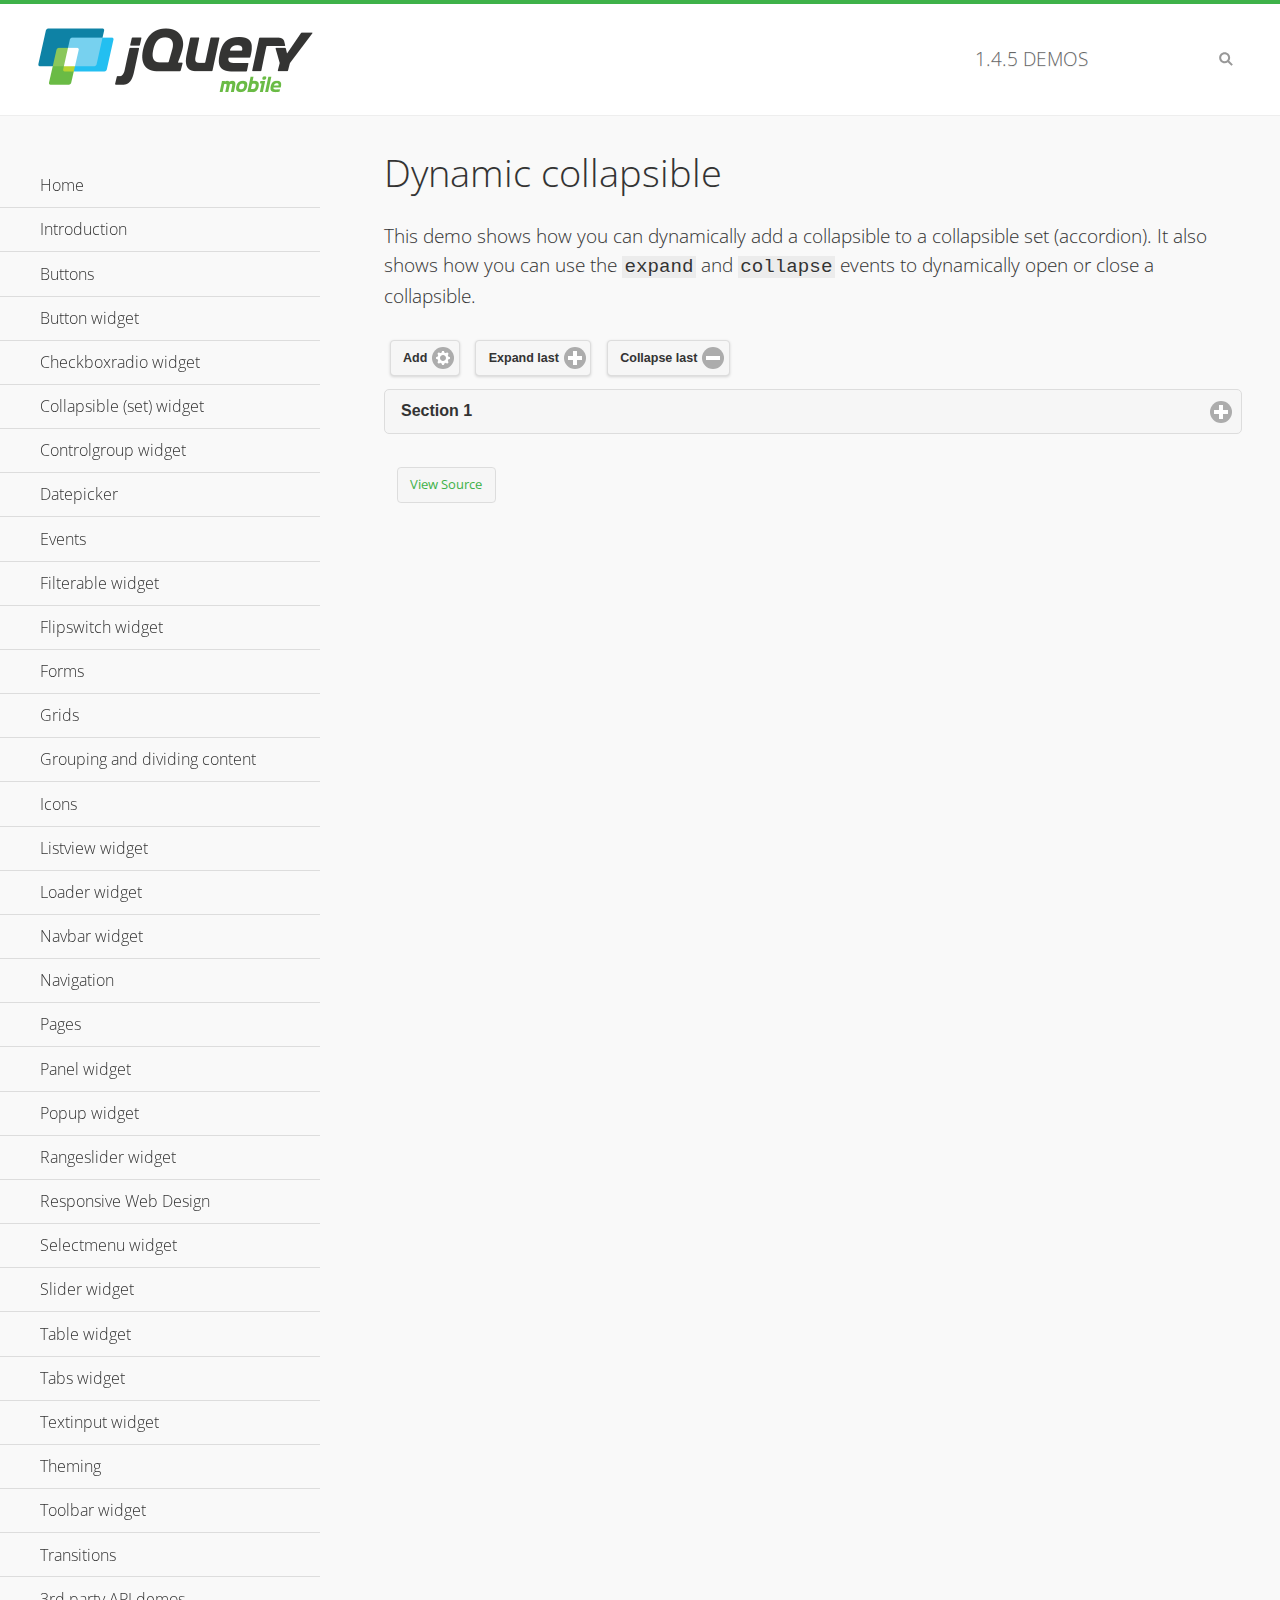
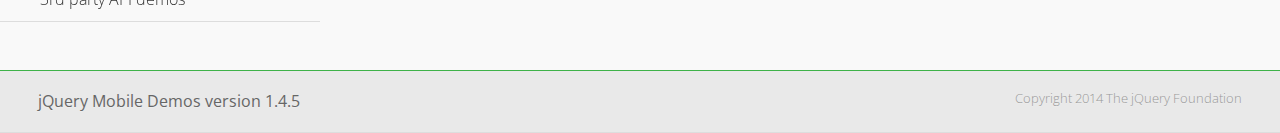
<file: js/jquery.mobile-1.4.5/demos/collapsible-dynamic/index.html>
<!DOCTYPE html>
<html>
<head>
	<meta charset="utf-8">
	<meta name="viewport" content="width=device-width, initial-scale=1">
	<title>Dynamic collapsible - jQuery Mobile Demos</title>
	<link rel="shortcut icon" href="../favicon.ico">
    <link rel="stylesheet" href="http://fonts.googleapis.com/css?family=Open+Sans:300,400,700">
	<link rel="stylesheet" href="../css/themes/default/jquery.mobile-1.4.5.min.css">
	<link rel="stylesheet" href="../_assets/css/jqm-demos.css">
	<script src="../js/jquery.js"></script>
	<script src="../_assets/js/index.js"></script>
	<script src="../js/jquery.mobile-1.4.5.min.js"></script>
	<script>
		$( document ).on( "pagecreate", function() {
			var nextId = 1;

			$("#add").click(function() {
				nextId++;
				var content = "<div data-role='collapsible' id='set" + nextId + "'><h3>Section " + nextId + "</h3><p>I am the collapsible content in a set so this feels like an accordion. I am hidden by default because I have the 'collapsed' state; you need to expand the header to see me.</p></div>";

				$( "#set" ).append( content ).collapsibleset( "refresh" );
			});

			$( "#expand" ).click(function() {
				$("#set").children(":last").collapsible( "expand" );
			});

			$( "#collapse" ).click(function() {
				$( "#set" ).children( ":last" ).collapsible( "collapse" );
			});
		});
	</script>
</head>
<body>
<div data-role="page" class="jqm-demos">

	<div data-role="header" class="jqm-header">
		<h2><a href="../" title="jQuery Mobile Demos home"><img src="../_assets/img/jquery-logo.png" alt="jQuery Mobile"></a></h2>
		<p><span class="jqm-version"></span> Demos</p>
		<a href="#" class="jqm-navmenu-link ui-btn ui-btn-icon-notext ui-corner-all ui-icon-bars ui-nodisc-icon ui-alt-icon ui-btn-left">Menu</a>
		<a href="#" class="jqm-search-link ui-btn ui-btn-icon-notext ui-corner-all ui-icon-search ui-nodisc-icon ui-alt-icon ui-btn-right">Search</a>
	</div><!-- /header -->

	<div role="main" class="ui-content jqm-content">

        <h1>Dynamic collapsible</h1>

        <p>This demo shows how you can dynamically add a collapsible to a collapsible set (accordion). It also shows how you can use the <code>expand</code> and <code>collapse</code> events to dynamically open or close a collapsible.</p>

        <div data-demo-html="true" data-demo-js="true">
            <button type="button" data-icon="gear" data-iconpos="right" data-mini="true" data-inline="true" id="add">Add</button>
            <button type="button" data-icon="plus" data-iconpos="right" data-mini="true" data-inline="true" id="expand">Expand last</button>
            <button type="button" data-icon="minus" data-iconpos="right" data-mini="true" data-inline="true" id="collapse">Collapse last</button>

            <div data-role="collapsibleset" data-content-theme="a" data-iconpos="right" id="set">
                <div data-role="collapsible" id="set1" data-collapsed="true">
                    <h3>Section 1</h3>
                    <p>I'm the collapsible content.</p>
                </div>
            </div>

        </div><!--/demo-html -->

	</div><!-- /content -->
	    <div data-role="panel" class="jqm-navmenu-panel" data-position="left" data-display="overlay" data-theme="a">
	    	<ul class="jqm-list ui-alt-icon ui-nodisc-icon">
<li data-filtertext="demos homepage" data-icon="home"><a href=".././">Home</a></li>
<li data-filtertext="introduction overview getting started"><a href="../intro/" data-ajax="false">Introduction</a></li>
<li data-filtertext="buttons button markup buttonmarkup method anchor link button element"><a href="../button-markup/" data-ajax="false">Buttons</a></li>
<li data-filtertext="form button widget input button submit reset"><a href="../button/" data-ajax="false">Button widget</a></li>
<li data-role="collapsible" data-enhanced="true" data-collapsed-icon="carat-d" data-expanded-icon="carat-u" data-iconpos="right" data-inset="false" class="ui-collapsible ui-collapsible-themed-content ui-collapsible-collapsed">
	<h3 class="ui-collapsible-heading ui-collapsible-heading-collapsed">
		<a href="#" class="ui-collapsible-heading-toggle ui-btn ui-btn-icon-right ui-btn-inherit ui-icon-carat-d">
		    Checkboxradio widget<span class="ui-collapsible-heading-status"> click to expand contents</span>
		</a>
	</h3>
	<div class="ui-collapsible-content ui-body-inherit ui-collapsible-content-collapsed" aria-hidden="true">
		<ul>
			<li data-filtertext="form checkboxradio widget checkbox input checkboxes controlgroups"><a href="../checkboxradio-checkbox/" data-ajax="false">Checkboxes</a></li>
			<li data-filtertext="form checkboxradio widget radio input radio buttons controlgroups"><a href="../checkboxradio-radio/" data-ajax="false">Radio buttons</a></li>
		</ul>
	</div>
</li>
<li data-role="collapsible" data-enhanced="true" data-collapsed-icon="carat-d" data-expanded-icon="carat-u" data-iconpos="right" data-inset="false" class="ui-collapsible ui-collapsible-themed-content ui-collapsible-collapsed">
	<h3 class="ui-collapsible-heading ui-collapsible-heading-collapsed">
		<a href="#" class="ui-collapsible-heading-toggle ui-btn ui-btn-icon-right ui-btn-inherit ui-icon-carat-d">
			Collapsible (set) widget<span class="ui-collapsible-heading-status"> click to expand contents</span>
		</a>
	</h3>
	<div class="ui-collapsible-content ui-body-inherit ui-collapsible-content-collapsed" aria-hidden="true">
		<ul>
			<li data-filtertext="collapsibles content formatting"><a href="../collapsible/" data-ajax="false">Collapsible</a></li>
			<li data-filtertext="dynamic collapsible set accordion append expand"><a href="../collapsible-dynamic/" data-ajax="false">Dynamic collapsibles</a></li>
			<li data-filtertext="accordions collapsible set widget content formatting grouped collapsibles"><a href="../collapsibleset/" data-ajax="false">Collapsible set</a></li>
		</ul>
	</div>
</li>
<li data-role="collapsible" data-enhanced="true" data-collapsed-icon="carat-d" data-expanded-icon="carat-u" data-iconpos="right" data-inset="false" class="ui-collapsible ui-collapsible-themed-content ui-collapsible-collapsed">
	<h3 class="ui-collapsible-heading ui-collapsible-heading-collapsed">
		<a href="#" class="ui-collapsible-heading-toggle ui-btn ui-btn-icon-right ui-btn-inherit ui-icon-carat-d">
			Controlgroup widget<span class="ui-collapsible-heading-status"> click to expand contents</span>
		</a>
	</h3>
	<div class="ui-collapsible-content ui-body-inherit ui-collapsible-content-collapsed" aria-hidden="true">
		<ul>
			<li data-filtertext="controlgroups selectmenu checkboxradio input grouped buttons horizontal vertical"><a href="../controlgroup/" data-ajax="false">Controlgroup</a></li>
			<li data-filtertext="dynamic controlgroup dynamically add buttons"><a href="../controlgroup-dynamic/" data-ajax="false">Dynamic controlgroups</a></li>
		</ul>
	</div>
</li>
<li data-filtertext="form datepicker widget date input"><a href="../datepicker/" data-ajax="false">Datepicker</a></li>
<li data-role="collapsible" data-enhanced="true" data-collapsed-icon="carat-d" data-expanded-icon="carat-u" data-iconpos="right" data-inset="false" class="ui-collapsible ui-collapsible-themed-content ui-collapsible-collapsed">
	<h3 class="ui-collapsible-heading ui-collapsible-heading-collapsed">
		<a href="#" class="ui-collapsible-heading-toggle ui-btn ui-btn-icon-right ui-btn-inherit ui-icon-carat-d">
			Events<span class="ui-collapsible-heading-status"> click to expand contents</span>
		</a>
	</h3>
	<div class="ui-collapsible-content ui-body-inherit ui-collapsible-content-collapsed" aria-hidden="true">
		<ul>
			<li data-filtertext="swipe to delete list items listviews swipe events"><a href="../swipe-list/" data-ajax="false">Swipe list items</a></li>
			<li data-filtertext="swipe to navigate swipe page navigation swipe events"><a href="../swipe-page/" data-ajax="false">Swipe page navigation</a></li>
		</ul>
	</div>
</li>
<li data-filtertext="filterable filter elements sorting searching listview table"><a href="../filterable/" data-ajax="false">Filterable widget</a></li>
<li data-filtertext="form flipswitch widget flip toggle switch binary select checkbox input"><a href="../flipswitch/" data-ajax="false">Flipswitch widget</a></li>
<li data-role="collapsible" data-enhanced="true" data-collapsed-icon="carat-d" data-expanded-icon="carat-u" data-iconpos="right" data-inset="false" class="ui-collapsible ui-collapsible-themed-content ui-collapsible-collapsed">
	<h3 class="ui-collapsible-heading ui-collapsible-heading-collapsed">
		<a href="#" class="ui-collapsible-heading-toggle ui-btn ui-btn-icon-right ui-btn-inherit ui-icon-carat-d">
			Forms<span class="ui-collapsible-heading-status"> click to expand contents</span>
		</a>
	</h3>
	<div class="ui-collapsible-content ui-body-inherit ui-collapsible-content-collapsed" aria-hidden="true">
		<ul>
			<li data-filtertext="forms text checkbox radio range button submit reset inputs selects textarea slider flipswitch label form elements"><a href="../forms/" data-ajax="false">Forms</a></li>
			<li data-filtertext="form hide labels hidden accessible ui-hidden-accessible forms"><a href="../forms-label-hidden-accessible/" data-ajax="false">Hide labels</a></li>
			<li data-filtertext="form field containers fieldcontain ui-field-contain forms"><a href="../forms-field-contain/" data-ajax="false">Field containers</a></li>
			<li data-filtertext="forms disabled form elements"><a href="../forms-disabled/" data-ajax="false">Forms disabled</a></li>
			<li data-filtertext="forms gallery examples overview forms text checkbox radio range button submit reset inputs selects textarea slider flipswitch label form elements"><a href="../forms-gallery/" data-ajax="false">Forms gallery</a></li>
		</ul>
	</div>
</li>
<li data-role="collapsible" data-enhanced="true" data-collapsed-icon="carat-d" data-expanded-icon="carat-u" data-iconpos="right" data-inset="false" class="ui-collapsible ui-collapsible-themed-content ui-collapsible-collapsed">
	<h3 class="ui-collapsible-heading ui-collapsible-heading-collapsed">
		<a href="#" class="ui-collapsible-heading-toggle ui-btn ui-btn-icon-right ui-btn-inherit ui-icon-carat-d">
			Grids<span class="ui-collapsible-heading-status"> click to expand contents</span>
		</a>
	</h3>
	<div class="ui-collapsible-content ui-body-inherit ui-collapsible-content-collapsed" aria-hidden="true">
		<ul>
			<li data-filtertext="grids columns blocks content formatting rwd responsive css framework"><a href="../grids/" data-ajax="false">Grids</a></li>
			<li data-filtertext="buttons in grids css framework"><a href="../grids-buttons/" data-ajax="false">Buttons in grids</a></li>
			<li data-filtertext="custom responsive grids rwd css framework"><a href="../grids-custom-responsive/" data-ajax="false">Custom responsive grids</a></li>
		</ul>
	</div>
</li>
<li data-filtertext="blocks content formatting sections heading"><a href="../body-bar-classes/" data-ajax="false">Grouping and dividing content</a></li>
<li data-role="collapsible" data-enhanced="true" data-collapsed-icon="carat-d" data-expanded-icon="carat-u" data-iconpos="right" data-inset="false" class="ui-collapsible ui-collapsible-themed-content ui-collapsible-collapsed">
	<h3 class="ui-collapsible-heading ui-collapsible-heading-collapsed">
		<a href="#" class="ui-collapsible-heading-toggle ui-btn ui-btn-icon-right ui-btn-inherit ui-icon-carat-d">
			Icons<span class="ui-collapsible-heading-status"> click to expand contents</span>
		</a>
	</h3>
	<div class="ui-collapsible-content ui-body-inherit ui-collapsible-content-collapsed" aria-hidden="true">
		<ul>
			<li data-filtertext="button icons svg disc alt custom icon position"><a href="../icons/" data-ajax="false">Icons</a></li>
			<li data-filtertext=""><a href="../icons-grunticon/" data-ajax="false">Grunticon loader</a></li>
		</ul>
	</div>
</li>
<li data-role="collapsible" data-enhanced="true" data-collapsed-icon="carat-d" data-expanded-icon="carat-u" data-iconpos="right" data-inset="false" class="ui-collapsible ui-collapsible-themed-content ui-collapsible-collapsed">
	<h3 class="ui-collapsible-heading ui-collapsible-heading-collapsed">
		<a href="#" class="ui-collapsible-heading-toggle ui-btn ui-btn-icon-right ui-btn-inherit ui-icon-carat-d">
			Listview widget<span class="ui-collapsible-heading-status"> click to expand contents</span>
		</a>
	</h3>
	<div class="ui-collapsible-content ui-body-inherit ui-collapsible-content-collapsed" aria-hidden="true">
		<ul>
			<li data-filtertext="listview widget thumbnails icons nested split button collapsible ul ol"><a href="../listview/" data-ajax="false">Listview</a></li>
			<li data-filtertext="autocomplete filterable reveal listview filtertextbeforefilter placeholder"><a href="../listview-autocomplete/" data-ajax="false">Listview autocomplete</a></li>
			<li data-filtertext="autocomplete filterable reveal listview remote data filtertextbeforefilter placeholder"><a href="../listview-autocomplete-remote/" data-ajax="false">Listview autocomplete remote data</a></li>
			<li data-filtertext="autodividers anchor jump scroll linkbars listview lists ul ol"><a href="../listview-autodividers-linkbar/" data-ajax="false">Listview autodividers linkbar</a></li>
			<li data-filtertext="listview autodividers selector autodividersselector lists ul ol"><a href="../listview-autodividers-selector/" data-ajax="false">Listview autodividers selector</a></li>
			<li data-filtertext="listview nested list items"><a href="../listview-nested-lists/" data-ajax="false">Nested Listviews</a></li>
			<li data-filtertext="listview collapsible list items flat"><a href="../listview-collapsible-item-flat/" data-ajax="false">Listview collapsible list items (flat)</a></li>
			<li data-filtertext="listview collapsible list indented"><a href="../listview-collapsible-item-indented/" data-ajax="false">Listview collapsible list items (indented)</a></li>
			<li data-filtertext="grid listview responsive grids responsive listviews lists ul"><a href="../listview-grid/" data-ajax="false">Listview responsive grid</a></li>
		</ul>
	</div>
</li>
<li data-filtertext="loader widget page loading navigation overlay spinner"><a href="../loader/" data-ajax="false">Loader widget</a></li>
<li data-filtertext="navbar widget navmenu toolbars header footer"><a href="../navbar/" data-ajax="false">Navbar widget</a></li>
<li data-role="collapsible" data-enhanced="true" data-collapsed-icon="carat-d" data-expanded-icon="carat-u" data-iconpos="right" data-inset="false" class="ui-collapsible ui-collapsible-themed-content ui-collapsible-collapsed">
	<h3 class="ui-collapsible-heading ui-collapsible-heading-collapsed">
		<a href="#" class="ui-collapsible-heading-toggle ui-btn ui-btn-icon-right ui-btn-inherit ui-icon-carat-d">
			Navigation<span class="ui-collapsible-heading-status"> click to expand contents</span>
		</a>
	</h3>
	<div class="ui-collapsible-content ui-body-inherit ui-collapsible-content-collapsed" aria-hidden="true">
		<ul>
			<li data-filtertext="ajax navigation navigate widget history event method"><a href="../navigation/" data-ajax="false">Navigation</a></li>
			<li data-filtertext="linking pages page links navigation ajax prefetch cache"><a href="../navigation-linking-pages/" data-ajax="false">Linking pages</a></li>
			<!-- <li data-filtertext="php redirect server redirection server-side navigation"><a href="../navigation-php-redirect/" data-ajax="false">PHP redirect demo</a></li>-->
			<li data-filtertext="navigation redirection hash query"><a href="../navigation-hash-processing/" data-ajax="false">Hash processing demo</a></li>
			<li data-filtertext="navigation redirection hash query"><a href="../page-events/" data-ajax="false">Page Navigation Events</a></li>
		</ul>
	</div>
</li>
<li data-role="collapsible" data-enhanced="true" data-collapsed-icon="carat-d" data-expanded-icon="carat-u" data-iconpos="right" data-inset="false" class="ui-collapsible ui-collapsible-themed-content ui-collapsible-collapsed">
	<h3 class="ui-collapsible-heading ui-collapsible-heading-collapsed">
		<a href="#" class="ui-collapsible-heading-toggle ui-btn ui-btn-icon-right ui-btn-inherit ui-icon-carat-d">
			Pages<span class="ui-collapsible-heading-status"> click to expand contents</span>
		</a>
	</h3>
	<div class="ui-collapsible-content ui-body-inherit ui-collapsible-content-collapsed" aria-hidden="true">
		<ul>
			<li data-filtertext="pages page widget ajax navigation"><a href="../pages/" data-ajax="false">Pages</a></li>
			<li data-filtertext="single page"><a href="../pages-single-page/" data-ajax="false">Single page</a></li>
			<li data-filtertext="multipage multi-page page"><a href="../pages-multi-page/" data-ajax="false">Multi-page template</a></li>
			<li data-filtertext="dialog page widget modal popup"><a href="../pages-dialog/" data-ajax="false">Dialog page</a></li>
		</ul>
	</div>
</li>
<li data-role="collapsible" data-enhanced="true" data-collapsed-icon="carat-d" data-expanded-icon="carat-u" data-iconpos="right" data-inset="false" class="ui-collapsible ui-collapsible-themed-content ui-collapsible-collapsed">
	<h3 class="ui-collapsible-heading ui-collapsible-heading-collapsed">
		<a href="#" class="ui-collapsible-heading-toggle ui-btn ui-btn-icon-right ui-btn-inherit ui-icon-carat-d">
			Panel widget<span class="ui-collapsible-heading-status"> click to expand contents</span>
		</a>
	</h3>
	<div class="ui-collapsible-content ui-body-inherit ui-collapsible-content-collapsed" aria-hidden="true">
		<ul>
			<li data-filtertext="panel widget sliding panels reveal push overlay responsive"><a href="../panel/" data-ajax="false">Panel</a></li>
			<li data-filtertext=""><a href="../panel-external/" data-ajax="false">External panels</a></li>
			<li data-filtertext="panel "><a href="../panel-fixed/" data-ajax="false">Fixed panels</a></li>
			<li data-filtertext="panel slide panels sliding panels shadow rwd responsive breakpoint"><a href="../panel-responsive/" data-ajax="false">Panels responsive</a></li>
			<li data-filtertext="panel custom style custom panel width reveal shadow listview panel styling page background wrapper"><a href="../panel-styling/" data-ajax="false">Custom panel style</a></li>
			<li data-filtertext="panel open on swipe"><a href="../panel-swipe-open/" data-ajax="false">Panel open on swipe</a></li>
			<li data-filtertext="panels outside page internal external toolbars"><a href="../panel-external-internal/" data-ajax="false">Panel external and internal</a></li>
		</ul>
	</div>
</li>
<li data-role="collapsible" data-enhanced="true" data-collapsed-icon="carat-d" data-expanded-icon="carat-u" data-iconpos="right" data-inset="false" class="ui-collapsible ui-collapsible-themed-content ui-collapsible-collapsed">
	<h3 class="ui-collapsible-heading ui-collapsible-heading-collapsed">
		<a href="#" class="ui-collapsible-heading-toggle ui-btn ui-btn-icon-right ui-btn-inherit ui-icon-carat-d">
			Popup widget<span class="ui-collapsible-heading-status"> click to expand contents</span>
		</a>
	</h3>
	<div class="ui-collapsible-content ui-body-inherit ui-collapsible-content-collapsed" aria-hidden="true">
		<ul>
			<li data-filtertext="popup widget popups dialog modal transition tooltip lightbox form overlay screen flip pop fade transition"><a href="../popup/" data-ajax="false">Popup</a></li>
			<li data-filtertext="popup alignment position"><a href="../popup-alignment/" data-ajax="false">Popup alignment</a></li>
			<li data-filtertext="popup arrow size popups popover"><a href="../popup-arrow-size/" data-ajax="false">Popup arrow size</a></li>
			<li data-filtertext="dynamic popups popup images lightbox"><a href="../popup-dynamic/" data-ajax="false">Dynamic popups</a></li>
			<li data-filtertext="popups with iframes scaling"><a href="../popup-iframe/" data-ajax="false">Popups with iframes</a></li>
			<li data-filtertext="popup image scaling"><a href="../popup-image-scaling/" data-ajax="false">Popup image scaling</a></li>
			<li data-filtertext="external popup outside multi-page"><a href="../popup-outside-multipage/" data-ajax="false">Popup outside multi-page</a></li>
		</ul>
	</div>
</li>
<li data-filtertext="form rangeslider widget dual sliders dual handle sliders range input"><a href="../rangeslider/" data-ajax="false">Rangeslider widget</a></li>
<li data-filtertext="responsive web design rwd adaptive progressive enhancement PE accessible mobile breakpoints media query media queries"><a href="../rwd/" data-ajax="false">Responsive Web Design</a></li>
<li data-role="collapsible" data-enhanced="true" data-collapsed-icon="carat-d" data-expanded-icon="carat-u" data-iconpos="right" data-inset="false" class="ui-collapsible ui-collapsible-themed-content ui-collapsible-collapsed">
	<h3 class="ui-collapsible-heading ui-collapsible-heading-collapsed">
		<a href="#" class="ui-collapsible-heading-toggle ui-btn ui-btn-icon-right ui-btn-inherit ui-icon-carat-d">
			Selectmenu widget<span class="ui-collapsible-heading-status"> click to expand contents</span>
		</a>
	</h3>
	<div class="ui-collapsible-content ui-body-inherit ui-collapsible-content-collapsed" aria-hidden="true">
		<ul>
			<li data-filtertext="form selectmenu widget select input custom select menu selects"><a href="../selectmenu/" data-ajax="false">Selectmenu</a></li>
			<li data-filtertext="form custom select menu selectmenu widget custom menu option optgroup multiple selects"><a href="../selectmenu-custom/" data-ajax="false">Custom select menu</a></li>
			<li data-filtertext="filterable select filter popup dialog"><a href="../selectmenu-custom-filter/" data-ajax="false">Custom select menu with filter</a></li>
		</ul>
	</div>
</li>
<li data-role="collapsible" data-enhanced="true" data-collapsed-icon="carat-d" data-expanded-icon="carat-u" data-iconpos="right" data-inset="false" class="ui-collapsible ui-collapsible-themed-content ui-collapsible-collapsed">
	<h3 class="ui-collapsible-heading ui-collapsible-heading-collapsed">
		<a href="#" class="ui-collapsible-heading-toggle ui-btn ui-btn-icon-right ui-btn-inherit ui-icon-carat-d">
			Slider widget<span class="ui-collapsible-heading-status"> click to expand contents</span>
		</a>
	</h3>
	<div class="ui-collapsible-content ui-body-inherit ui-collapsible-content-collapsed" aria-hidden="true">
		<ul>
			<li data-filtertext="form slider widget range input single sliders"><a href="../slider/" data-ajax="false">Slider</a></li>
			<li data-filtertext="form slider widget flipswitch slider binary select flip toggle switch"><a href="../slider-flipswitch/" data-ajax="false">Slider flip toggle switch</a></li>
			<li data-filtertext="form slider tooltip handle value input range sliders"><a href="../slider-tooltip/" data-ajax="false">Slider tooltip</a></li>
		</ul>
	</div>
</li>
<li data-role="collapsible" data-enhanced="true" data-collapsed-icon="carat-d" data-expanded-icon="carat-u" data-iconpos="right" data-inset="false" class="ui-collapsible ui-collapsible-themed-content ui-collapsible-collapsed">
	<h3 class="ui-collapsible-heading ui-collapsible-heading-collapsed">
		<a href="#" class="ui-collapsible-heading-toggle ui-btn ui-btn-icon-right ui-btn-inherit ui-icon-carat-d">
			Table widget<span class="ui-collapsible-heading-status"> click to expand contents</span>
		</a>
	</h3>
	<div class="ui-collapsible-content ui-body-inherit ui-collapsible-content-collapsed" aria-hidden="true">
		<ul>
			<li data-filtertext="table widget reflow column toggle th td responsive tables rwd hide show tabular"><a href="../table-column-toggle/" data-ajax="false">Table Column Toggle</a></li>
			<li data-filtertext="table column toggle phone comparison demo"><a href="../table-column-toggle-example/" data-ajax="false">Table Column Toggle demo</a></li>
			<li data-filtertext="responsive tables table column toggle heading groups rwd breakpoint"><a href="../table-column-toggle-heading-groups/" data-ajax="false">Table Column Toggle heading groups</a></li>
			<li data-filtertext="responsive tables table column toggle hide rwd breakpoint customization options"><a href="../table-column-toggle-options/" data-ajax="false">Table Column Toggle options</a></li>
			<li data-filtertext="table reflow th td responsive rwd columns tabular"><a href="../table-reflow/" data-ajax="false">Table Reflow</a></li>
			<li data-filtertext="responsive tables table reflow heading groups rwd breakpoint"><a href="../table-reflow-heading-groups/" data-ajax="false">Table Reflow heading groups</a></li>
			<li data-filtertext="responsive tables table reflow stripes strokes table style"><a href="../table-reflow-stripes-strokes/" data-ajax="false">Table Reflow stripes and strokes</a></li>
			<li data-filtertext="responsive tables table reflow stack custom styles"><a href="../table-reflow-styling/" data-ajax="false">Table Reflow custom styles</a></li>
		</ul>
	</div>
</li>
<li data-filtertext="ui tabs widget"><a href="../tabs/" data-ajax="false">Tabs widget</a></li>
<li data-filtertext="form textinput widget text input textarea number date time tel email file color password"><a href="../textinput/" data-ajax="false">Textinput widget</a></li>
<li data-role="collapsible" data-enhanced="true" data-collapsed-icon="carat-d" data-expanded-icon="carat-u" data-iconpos="right" data-inset="false" class="ui-collapsible ui-collapsible-themed-content ui-collapsible-collapsed">
	<h3 class="ui-collapsible-heading ui-collapsible-heading-collapsed">
		<a href="#" class="ui-collapsible-heading-toggle ui-btn ui-btn-icon-right ui-btn-inherit ui-icon-carat-d">
			Theming<span class="ui-collapsible-heading-status"> click to expand contents</span>
		</a>
	</h3>
	<div class="ui-collapsible-content ui-body-inherit ui-collapsible-content-collapsed" aria-hidden="true">
		<ul>
			<li data-filtertext="default theme swatches theming style css"><a href="../theme-default/" data-ajax="false">Default theme</a></li>
			<li data-filtertext="classic theme old theme swatches theming style css"><a href="../theme-classic/" data-ajax="false">Classic theme</a></li>
		</ul>
	</div>
</li>
<li data-role="collapsible" data-enhanced="true" data-collapsed-icon="carat-d" data-expanded-icon="carat-u" data-iconpos="right" data-inset="false" class="ui-collapsible ui-collapsible-themed-content ui-collapsible-collapsed">
	<h3 class="ui-collapsible-heading ui-collapsible-heading-collapsed">
		<a href="#" class="ui-collapsible-heading-toggle ui-btn ui-btn-icon-right ui-btn-inherit ui-icon-carat-d">
			Toolbar widget<span class="ui-collapsible-heading-status"> click to expand contents</span>
		</a>
	</h3>
	<div class="ui-collapsible-content ui-body-inherit ui-collapsible-content-collapsed" aria-hidden="true">
		<ul>
			<li data-filtertext="toolbar widget header footer toolbars fixed fullscreen external sections"><a href="../toolbar/" data-ajax="false">Toolbar</a></li>
			<li data-filtertext="dynamic toolbars dynamically add toolbar header footer"><a href="../toolbar-dynamic/" data-ajax="false">Dynamic toolbars</a></li>
			<li data-filtertext="external toolbars header footer"><a href="../toolbar-external/" data-ajax="false">External toolbars</a></li>
			<li data-filtertext="fixed toolbars header footer"><a href="../toolbar-fixed/" data-ajax="false">Fixed toolbars</a></li>
			<li data-filtertext="fixed fullscreen toolbars header footer"><a href="../toolbar-fixed-fullscreen/" data-ajax="false">Fullscreen toolbars</a></li>
			<li data-filtertext="external fixed toolbars header footer"><a href="../toolbar-fixed-external/" data-ajax="false">Fixed external toolbars</a></li>
			<li data-filtertext="external persistent toolbars header footer navbar navmenu"><a href="../toolbar-fixed-persistent/" data-ajax="false">Persistent toolbars</a></li>
			<li data-filtertext="external ajax optimized toolbars persistent toolbars header footer navbar"><a href="../toolbar-fixed-persistent-optimized/" data-ajax="false">Ajax optimized toolbars</a></li>
			<li data-filtertext="form in toolbars header footer"><a href="../toolbar-fixed-forms/" data-ajax="false">Form in toolbar</a></li>
		</ul>
	</div>
</li>
<li data-filtertext="page transitions animated pages popup navigation flip slide fade pop"><a href="../transitions/" data-ajax="false">Transitions</a></li>
<li data-role="collapsible" data-enhanced="true" data-collapsed-icon="carat-d" data-expanded-icon="carat-u" data-iconpos="right" data-inset="false" class="ui-collapsible ui-collapsible-themed-content ui-collapsible-collapsed">
	<h3 class="ui-collapsible-heading ui-collapsible-heading-collapsed">
		<a href="#" class="ui-collapsible-heading-toggle ui-btn ui-btn-icon-right ui-btn-inherit ui-icon-carat-d">
			3rd party API demos<span class="ui-collapsible-heading-status"> click to expand contents</span>
		</a>
	</h3>
	<div class="ui-collapsible-content ui-body-inherit ui-collapsible-content-collapsed" aria-hidden="true">
		<ul>
			<li data-filtertext="backbone requirejs navigation router"><a href="../backbone-requirejs/" data-ajax="false">Backbone RequireJS</a></li>
			<li data-filtertext="google maps geolocation demo"><a href="../map-geolocation/" data-ajax="false">Google Maps geolocation</a></li>
			<li data-filtertext="google maps hybrid"><a href="../map-list-toggle/" data-ajax="false">Google Maps list toggle</a></li>
		</ul>
	</div>
</li>



		     </ul>
		</div><!-- /panel -->


	<div data-role="footer" data-position="fixed" data-tap-toggle="false" class="jqm-footer">
		<p>jQuery Mobile Demos version <span class="jqm-version"></span></p>
		<p>Copyright 2014 The jQuery Foundation</p>
	</div><!-- /footer -->
	<!-- TODO: This should become an external panel so we can add input to markup (unique ID) -->
    <div data-role="panel" class="jqm-search-panel" data-position="right" data-display="overlay" data-theme="a">
		<div class="jqm-search">
			<ul class="jqm-list" data-filter-placeholder="Search demos..." data-filter-reveal="true">
<li data-filtertext="demos homepage" data-icon="home"><a href=".././">Home</a></li>
<li data-filtertext="introduction overview getting started"><a href="../intro/" data-ajax="false">Introduction</a></li>
<li data-filtertext="buttons button markup buttonmarkup method anchor link button element"><a href="../button-markup/" data-ajax="false">Buttons</a></li>
<li data-filtertext="form button widget input button submit reset"><a href="../button/" data-ajax="false">Button widget</a></li>
<li data-role="collapsible" data-enhanced="true" data-collapsed-icon="carat-d" data-expanded-icon="carat-u" data-iconpos="right" data-inset="false" class="ui-collapsible ui-collapsible-themed-content ui-collapsible-collapsed">
	<h3 class="ui-collapsible-heading ui-collapsible-heading-collapsed">
		<a href="#" class="ui-collapsible-heading-toggle ui-btn ui-btn-icon-right ui-btn-inherit ui-icon-carat-d">
		    Checkboxradio widget<span class="ui-collapsible-heading-status"> click to expand contents</span>
		</a>
	</h3>
	<div class="ui-collapsible-content ui-body-inherit ui-collapsible-content-collapsed" aria-hidden="true">
		<ul>
			<li data-filtertext="form checkboxradio widget checkbox input checkboxes controlgroups"><a href="../checkboxradio-checkbox/" data-ajax="false">Checkboxes</a></li>
			<li data-filtertext="form checkboxradio widget radio input radio buttons controlgroups"><a href="../checkboxradio-radio/" data-ajax="false">Radio buttons</a></li>
		</ul>
	</div>
</li>
<li data-role="collapsible" data-enhanced="true" data-collapsed-icon="carat-d" data-expanded-icon="carat-u" data-iconpos="right" data-inset="false" class="ui-collapsible ui-collapsible-themed-content ui-collapsible-collapsed">
	<h3 class="ui-collapsible-heading ui-collapsible-heading-collapsed">
		<a href="#" class="ui-collapsible-heading-toggle ui-btn ui-btn-icon-right ui-btn-inherit ui-icon-carat-d">
			Collapsible (set) widget<span class="ui-collapsible-heading-status"> click to expand contents</span>
		</a>
	</h3>
	<div class="ui-collapsible-content ui-body-inherit ui-collapsible-content-collapsed" aria-hidden="true">
		<ul>
			<li data-filtertext="collapsibles content formatting"><a href="../collapsible/" data-ajax="false">Collapsible</a></li>
			<li data-filtertext="dynamic collapsible set accordion append expand"><a href="../collapsible-dynamic/" data-ajax="false">Dynamic collapsibles</a></li>
			<li data-filtertext="accordions collapsible set widget content formatting grouped collapsibles"><a href="../collapsibleset/" data-ajax="false">Collapsible set</a></li>
		</ul>
	</div>
</li>
<li data-role="collapsible" data-enhanced="true" data-collapsed-icon="carat-d" data-expanded-icon="carat-u" data-iconpos="right" data-inset="false" class="ui-collapsible ui-collapsible-themed-content ui-collapsible-collapsed">
	<h3 class="ui-collapsible-heading ui-collapsible-heading-collapsed">
		<a href="#" class="ui-collapsible-heading-toggle ui-btn ui-btn-icon-right ui-btn-inherit ui-icon-carat-d">
			Controlgroup widget<span class="ui-collapsible-heading-status"> click to expand contents</span>
		</a>
	</h3>
	<div class="ui-collapsible-content ui-body-inherit ui-collapsible-content-collapsed" aria-hidden="true">
		<ul>
			<li data-filtertext="controlgroups selectmenu checkboxradio input grouped buttons horizontal vertical"><a href="../controlgroup/" data-ajax="false">Controlgroup</a></li>
			<li data-filtertext="dynamic controlgroup dynamically add buttons"><a href="../controlgroup-dynamic/" data-ajax="false">Dynamic controlgroups</a></li>
		</ul>
	</div>
</li>
<li data-filtertext="form datepicker widget date input"><a href="../datepicker/" data-ajax="false">Datepicker</a></li>
<li data-role="collapsible" data-enhanced="true" data-collapsed-icon="carat-d" data-expanded-icon="carat-u" data-iconpos="right" data-inset="false" class="ui-collapsible ui-collapsible-themed-content ui-collapsible-collapsed">
	<h3 class="ui-collapsible-heading ui-collapsible-heading-collapsed">
		<a href="#" class="ui-collapsible-heading-toggle ui-btn ui-btn-icon-right ui-btn-inherit ui-icon-carat-d">
			Events<span class="ui-collapsible-heading-status"> click to expand contents</span>
		</a>
	</h3>
	<div class="ui-collapsible-content ui-body-inherit ui-collapsible-content-collapsed" aria-hidden="true">
		<ul>
			<li data-filtertext="swipe to delete list items listviews swipe events"><a href="../swipe-list/" data-ajax="false">Swipe list items</a></li>
			<li data-filtertext="swipe to navigate swipe page navigation swipe events"><a href="../swipe-page/" data-ajax="false">Swipe page navigation</a></li>
		</ul>
	</div>
</li>
<li data-filtertext="filterable filter elements sorting searching listview table"><a href="../filterable/" data-ajax="false">Filterable widget</a></li>
<li data-filtertext="form flipswitch widget flip toggle switch binary select checkbox input"><a href="../flipswitch/" data-ajax="false">Flipswitch widget</a></li>
<li data-role="collapsible" data-enhanced="true" data-collapsed-icon="carat-d" data-expanded-icon="carat-u" data-iconpos="right" data-inset="false" class="ui-collapsible ui-collapsible-themed-content ui-collapsible-collapsed">
	<h3 class="ui-collapsible-heading ui-collapsible-heading-collapsed">
		<a href="#" class="ui-collapsible-heading-toggle ui-btn ui-btn-icon-right ui-btn-inherit ui-icon-carat-d">
			Forms<span class="ui-collapsible-heading-status"> click to expand contents</span>
		</a>
	</h3>
	<div class="ui-collapsible-content ui-body-inherit ui-collapsible-content-collapsed" aria-hidden="true">
		<ul>
			<li data-filtertext="forms text checkbox radio range button submit reset inputs selects textarea slider flipswitch label form elements"><a href="../forms/" data-ajax="false">Forms</a></li>
			<li data-filtertext="form hide labels hidden accessible ui-hidden-accessible forms"><a href="../forms-label-hidden-accessible/" data-ajax="false">Hide labels</a></li>
			<li data-filtertext="form field containers fieldcontain ui-field-contain forms"><a href="../forms-field-contain/" data-ajax="false">Field containers</a></li>
			<li data-filtertext="forms disabled form elements"><a href="../forms-disabled/" data-ajax="false">Forms disabled</a></li>
			<li data-filtertext="forms gallery examples overview forms text checkbox radio range button submit reset inputs selects textarea slider flipswitch label form elements"><a href="../forms-gallery/" data-ajax="false">Forms gallery</a></li>
		</ul>
	</div>
</li>
<li data-role="collapsible" data-enhanced="true" data-collapsed-icon="carat-d" data-expanded-icon="carat-u" data-iconpos="right" data-inset="false" class="ui-collapsible ui-collapsible-themed-content ui-collapsible-collapsed">
	<h3 class="ui-collapsible-heading ui-collapsible-heading-collapsed">
		<a href="#" class="ui-collapsible-heading-toggle ui-btn ui-btn-icon-right ui-btn-inherit ui-icon-carat-d">
			Grids<span class="ui-collapsible-heading-status"> click to expand contents</span>
		</a>
	</h3>
	<div class="ui-collapsible-content ui-body-inherit ui-collapsible-content-collapsed" aria-hidden="true">
		<ul>
			<li data-filtertext="grids columns blocks content formatting rwd responsive css framework"><a href="../grids/" data-ajax="false">Grids</a></li>
			<li data-filtertext="buttons in grids css framework"><a href="../grids-buttons/" data-ajax="false">Buttons in grids</a></li>
			<li data-filtertext="custom responsive grids rwd css framework"><a href="../grids-custom-responsive/" data-ajax="false">Custom responsive grids</a></li>
		</ul>
	</div>
</li>
<li data-filtertext="blocks content formatting sections heading"><a href="../body-bar-classes/" data-ajax="false">Grouping and dividing content</a></li>
<li data-role="collapsible" data-enhanced="true" data-collapsed-icon="carat-d" data-expanded-icon="carat-u" data-iconpos="right" data-inset="false" class="ui-collapsible ui-collapsible-themed-content ui-collapsible-collapsed">
	<h3 class="ui-collapsible-heading ui-collapsible-heading-collapsed">
		<a href="#" class="ui-collapsible-heading-toggle ui-btn ui-btn-icon-right ui-btn-inherit ui-icon-carat-d">
			Icons<span class="ui-collapsible-heading-status"> click to expand contents</span>
		</a>
	</h3>
	<div class="ui-collapsible-content ui-body-inherit ui-collapsible-content-collapsed" aria-hidden="true">
		<ul>
			<li data-filtertext="button icons svg disc alt custom icon position"><a href="../icons/" data-ajax="false">Icons</a></li>
			<li data-filtertext=""><a href="../icons-grunticon/" data-ajax="false">Grunticon loader</a></li>
		</ul>
	</div>
</li>
<li data-role="collapsible" data-enhanced="true" data-collapsed-icon="carat-d" data-expanded-icon="carat-u" data-iconpos="right" data-inset="false" class="ui-collapsible ui-collapsible-themed-content ui-collapsible-collapsed">
	<h3 class="ui-collapsible-heading ui-collapsible-heading-collapsed">
		<a href="#" class="ui-collapsible-heading-toggle ui-btn ui-btn-icon-right ui-btn-inherit ui-icon-carat-d">
			Listview widget<span class="ui-collapsible-heading-status"> click to expand contents</span>
		</a>
	</h3>
	<div class="ui-collapsible-content ui-body-inherit ui-collapsible-content-collapsed" aria-hidden="true">
		<ul>
			<li data-filtertext="listview widget thumbnails icons nested split button collapsible ul ol"><a href="../listview/" data-ajax="false">Listview</a></li>
			<li data-filtertext="autocomplete filterable reveal listview filtertextbeforefilter placeholder"><a href="../listview-autocomplete/" data-ajax="false">Listview autocomplete</a></li>
			<li data-filtertext="autocomplete filterable reveal listview remote data filtertextbeforefilter placeholder"><a href="../listview-autocomplete-remote/" data-ajax="false">Listview autocomplete remote data</a></li>
			<li data-filtertext="autodividers anchor jump scroll linkbars listview lists ul ol"><a href="../listview-autodividers-linkbar/" data-ajax="false">Listview autodividers linkbar</a></li>
			<li data-filtertext="listview autodividers selector autodividersselector lists ul ol"><a href="../listview-autodividers-selector/" data-ajax="false">Listview autodividers selector</a></li>
			<li data-filtertext="listview nested list items"><a href="../listview-nested-lists/" data-ajax="false">Nested Listviews</a></li>
			<li data-filtertext="listview collapsible list items flat"><a href="../listview-collapsible-item-flat/" data-ajax="false">Listview collapsible list items (flat)</a></li>
			<li data-filtertext="listview collapsible list indented"><a href="../listview-collapsible-item-indented/" data-ajax="false">Listview collapsible list items (indented)</a></li>
			<li data-filtertext="grid listview responsive grids responsive listviews lists ul"><a href="../listview-grid/" data-ajax="false">Listview responsive grid</a></li>
		</ul>
	</div>
</li>
<li data-filtertext="loader widget page loading navigation overlay spinner"><a href="../loader/" data-ajax="false">Loader widget</a></li>
<li data-filtertext="navbar widget navmenu toolbars header footer"><a href="../navbar/" data-ajax="false">Navbar widget</a></li>
<li data-role="collapsible" data-enhanced="true" data-collapsed-icon="carat-d" data-expanded-icon="carat-u" data-iconpos="right" data-inset="false" class="ui-collapsible ui-collapsible-themed-content ui-collapsible-collapsed">
	<h3 class="ui-collapsible-heading ui-collapsible-heading-collapsed">
		<a href="#" class="ui-collapsible-heading-toggle ui-btn ui-btn-icon-right ui-btn-inherit ui-icon-carat-d">
			Navigation<span class="ui-collapsible-heading-status"> click to expand contents</span>
		</a>
	</h3>
	<div class="ui-collapsible-content ui-body-inherit ui-collapsible-content-collapsed" aria-hidden="true">
		<ul>
			<li data-filtertext="ajax navigation navigate widget history event method"><a href="../navigation/" data-ajax="false">Navigation</a></li>
			<li data-filtertext="linking pages page links navigation ajax prefetch cache"><a href="../navigation-linking-pages/" data-ajax="false">Linking pages</a></li>
			<!-- <li data-filtertext="php redirect server redirection server-side navigation"><a href="../navigation-php-redirect/" data-ajax="false">PHP redirect demo</a></li>-->
			<li data-filtertext="navigation redirection hash query"><a href="../navigation-hash-processing/" data-ajax="false">Hash processing demo</a></li>
			<li data-filtertext="navigation redirection hash query"><a href="../page-events/" data-ajax="false">Page Navigation Events</a></li>
		</ul>
	</div>
</li>
<li data-role="collapsible" data-enhanced="true" data-collapsed-icon="carat-d" data-expanded-icon="carat-u" data-iconpos="right" data-inset="false" class="ui-collapsible ui-collapsible-themed-content ui-collapsible-collapsed">
	<h3 class="ui-collapsible-heading ui-collapsible-heading-collapsed">
		<a href="#" class="ui-collapsible-heading-toggle ui-btn ui-btn-icon-right ui-btn-inherit ui-icon-carat-d">
			Pages<span class="ui-collapsible-heading-status"> click to expand contents</span>
		</a>
	</h3>
	<div class="ui-collapsible-content ui-body-inherit ui-collapsible-content-collapsed" aria-hidden="true">
		<ul>
			<li data-filtertext="pages page widget ajax navigation"><a href="../pages/" data-ajax="false">Pages</a></li>
			<li data-filtertext="single page"><a href="../pages-single-page/" data-ajax="false">Single page</a></li>
			<li data-filtertext="multipage multi-page page"><a href="../pages-multi-page/" data-ajax="false">Multi-page template</a></li>
			<li data-filtertext="dialog page widget modal popup"><a href="../pages-dialog/" data-ajax="false">Dialog page</a></li>
		</ul>
	</div>
</li>
<li data-role="collapsible" data-enhanced="true" data-collapsed-icon="carat-d" data-expanded-icon="carat-u" data-iconpos="right" data-inset="false" class="ui-collapsible ui-collapsible-themed-content ui-collapsible-collapsed">
	<h3 class="ui-collapsible-heading ui-collapsible-heading-collapsed">
		<a href="#" class="ui-collapsible-heading-toggle ui-btn ui-btn-icon-right ui-btn-inherit ui-icon-carat-d">
			Panel widget<span class="ui-collapsible-heading-status"> click to expand contents</span>
		</a>
	</h3>
	<div class="ui-collapsible-content ui-body-inherit ui-collapsible-content-collapsed" aria-hidden="true">
		<ul>
			<li data-filtertext="panel widget sliding panels reveal push overlay responsive"><a href="../panel/" data-ajax="false">Panel</a></li>
			<li data-filtertext=""><a href="../panel-external/" data-ajax="false">External panels</a></li>
			<li data-filtertext="panel "><a href="../panel-fixed/" data-ajax="false">Fixed panels</a></li>
			<li data-filtertext="panel slide panels sliding panels shadow rwd responsive breakpoint"><a href="../panel-responsive/" data-ajax="false">Panels responsive</a></li>
			<li data-filtertext="panel custom style custom panel width reveal shadow listview panel styling page background wrapper"><a href="../panel-styling/" data-ajax="false">Custom panel style</a></li>
			<li data-filtertext="panel open on swipe"><a href="../panel-swipe-open/" data-ajax="false">Panel open on swipe</a></li>
			<li data-filtertext="panels outside page internal external toolbars"><a href="../panel-external-internal/" data-ajax="false">Panel external and internal</a></li>
		</ul>
	</div>
</li>
<li data-role="collapsible" data-enhanced="true" data-collapsed-icon="carat-d" data-expanded-icon="carat-u" data-iconpos="right" data-inset="false" class="ui-collapsible ui-collapsible-themed-content ui-collapsible-collapsed">
	<h3 class="ui-collapsible-heading ui-collapsible-heading-collapsed">
		<a href="#" class="ui-collapsible-heading-toggle ui-btn ui-btn-icon-right ui-btn-inherit ui-icon-carat-d">
			Popup widget<span class="ui-collapsible-heading-status"> click to expand contents</span>
		</a>
	</h3>
	<div class="ui-collapsible-content ui-body-inherit ui-collapsible-content-collapsed" aria-hidden="true">
		<ul>
			<li data-filtertext="popup widget popups dialog modal transition tooltip lightbox form overlay screen flip pop fade transition"><a href="../popup/" data-ajax="false">Popup</a></li>
			<li data-filtertext="popup alignment position"><a href="../popup-alignment/" data-ajax="false">Popup alignment</a></li>
			<li data-filtertext="popup arrow size popups popover"><a href="../popup-arrow-size/" data-ajax="false">Popup arrow size</a></li>
			<li data-filtertext="dynamic popups popup images lightbox"><a href="../popup-dynamic/" data-ajax="false">Dynamic popups</a></li>
			<li data-filtertext="popups with iframes scaling"><a href="../popup-iframe/" data-ajax="false">Popups with iframes</a></li>
			<li data-filtertext="popup image scaling"><a href="../popup-image-scaling/" data-ajax="false">Popup image scaling</a></li>
			<li data-filtertext="external popup outside multi-page"><a href="../popup-outside-multipage/" data-ajax="false">Popup outside multi-page</a></li>
		</ul>
	</div>
</li>
<li data-filtertext="form rangeslider widget dual sliders dual handle sliders range input"><a href="../rangeslider/" data-ajax="false">Rangeslider widget</a></li>
<li data-filtertext="responsive web design rwd adaptive progressive enhancement PE accessible mobile breakpoints media query media queries"><a href="../rwd/" data-ajax="false">Responsive Web Design</a></li>
<li data-role="collapsible" data-enhanced="true" data-collapsed-icon="carat-d" data-expanded-icon="carat-u" data-iconpos="right" data-inset="false" class="ui-collapsible ui-collapsible-themed-content ui-collapsible-collapsed">
	<h3 class="ui-collapsible-heading ui-collapsible-heading-collapsed">
		<a href="#" class="ui-collapsible-heading-toggle ui-btn ui-btn-icon-right ui-btn-inherit ui-icon-carat-d">
			Selectmenu widget<span class="ui-collapsible-heading-status"> click to expand contents</span>
		</a>
	</h3>
	<div class="ui-collapsible-content ui-body-inherit ui-collapsible-content-collapsed" aria-hidden="true">
		<ul>
			<li data-filtertext="form selectmenu widget select input custom select menu selects"><a href="../selectmenu/" data-ajax="false">Selectmenu</a></li>
			<li data-filtertext="form custom select menu selectmenu widget custom menu option optgroup multiple selects"><a href="../selectmenu-custom/" data-ajax="false">Custom select menu</a></li>
			<li data-filtertext="filterable select filter popup dialog"><a href="../selectmenu-custom-filter/" data-ajax="false">Custom select menu with filter</a></li>
		</ul>
	</div>
</li>
<li data-role="collapsible" data-enhanced="true" data-collapsed-icon="carat-d" data-expanded-icon="carat-u" data-iconpos="right" data-inset="false" class="ui-collapsible ui-collapsible-themed-content ui-collapsible-collapsed">
	<h3 class="ui-collapsible-heading ui-collapsible-heading-collapsed">
		<a href="#" class="ui-collapsible-heading-toggle ui-btn ui-btn-icon-right ui-btn-inherit ui-icon-carat-d">
			Slider widget<span class="ui-collapsible-heading-status"> click to expand contents</span>
		</a>
	</h3>
	<div class="ui-collapsible-content ui-body-inherit ui-collapsible-content-collapsed" aria-hidden="true">
		<ul>
			<li data-filtertext="form slider widget range input single sliders"><a href="../slider/" data-ajax="false">Slider</a></li>
			<li data-filtertext="form slider widget flipswitch slider binary select flip toggle switch"><a href="../slider-flipswitch/" data-ajax="false">Slider flip toggle switch</a></li>
			<li data-filtertext="form slider tooltip handle value input range sliders"><a href="../slider-tooltip/" data-ajax="false">Slider tooltip</a></li>
		</ul>
	</div>
</li>
<li data-role="collapsible" data-enhanced="true" data-collapsed-icon="carat-d" data-expanded-icon="carat-u" data-iconpos="right" data-inset="false" class="ui-collapsible ui-collapsible-themed-content ui-collapsible-collapsed">
	<h3 class="ui-collapsible-heading ui-collapsible-heading-collapsed">
		<a href="#" class="ui-collapsible-heading-toggle ui-btn ui-btn-icon-right ui-btn-inherit ui-icon-carat-d">
			Table widget<span class="ui-collapsible-heading-status"> click to expand contents</span>
		</a>
	</h3>
	<div class="ui-collapsible-content ui-body-inherit ui-collapsible-content-collapsed" aria-hidden="true">
		<ul>
			<li data-filtertext="table widget reflow column toggle th td responsive tables rwd hide show tabular"><a href="../table-column-toggle/" data-ajax="false">Table Column Toggle</a></li>
			<li data-filtertext="table column toggle phone comparison demo"><a href="../table-column-toggle-example/" data-ajax="false">Table Column Toggle demo</a></li>
			<li data-filtertext="responsive tables table column toggle heading groups rwd breakpoint"><a href="../table-column-toggle-heading-groups/" data-ajax="false">Table Column Toggle heading groups</a></li>
			<li data-filtertext="responsive tables table column toggle hide rwd breakpoint customization options"><a href="../table-column-toggle-options/" data-ajax="false">Table Column Toggle options</a></li>
			<li data-filtertext="table reflow th td responsive rwd columns tabular"><a href="../table-reflow/" data-ajax="false">Table Reflow</a></li>
			<li data-filtertext="responsive tables table reflow heading groups rwd breakpoint"><a href="../table-reflow-heading-groups/" data-ajax="false">Table Reflow heading groups</a></li>
			<li data-filtertext="responsive tables table reflow stripes strokes table style"><a href="../table-reflow-stripes-strokes/" data-ajax="false">Table Reflow stripes and strokes</a></li>
			<li data-filtertext="responsive tables table reflow stack custom styles"><a href="../table-reflow-styling/" data-ajax="false">Table Reflow custom styles</a></li>
		</ul>
	</div>
</li>
<li data-filtertext="ui tabs widget"><a href="../tabs/" data-ajax="false">Tabs widget</a></li>
<li data-filtertext="form textinput widget text input textarea number date time tel email file color password"><a href="../textinput/" data-ajax="false">Textinput widget</a></li>
<li data-role="collapsible" data-enhanced="true" data-collapsed-icon="carat-d" data-expanded-icon="carat-u" data-iconpos="right" data-inset="false" class="ui-collapsible ui-collapsible-themed-content ui-collapsible-collapsed">
	<h3 class="ui-collapsible-heading ui-collapsible-heading-collapsed">
		<a href="#" class="ui-collapsible-heading-toggle ui-btn ui-btn-icon-right ui-btn-inherit ui-icon-carat-d">
			Theming<span class="ui-collapsible-heading-status"> click to expand contents</span>
		</a>
	</h3>
	<div class="ui-collapsible-content ui-body-inherit ui-collapsible-content-collapsed" aria-hidden="true">
		<ul>
			<li data-filtertext="default theme swatches theming style css"><a href="../theme-default/" data-ajax="false">Default theme</a></li>
			<li data-filtertext="classic theme old theme swatches theming style css"><a href="../theme-classic/" data-ajax="false">Classic theme</a></li>
		</ul>
	</div>
</li>
<li data-role="collapsible" data-enhanced="true" data-collapsed-icon="carat-d" data-expanded-icon="carat-u" data-iconpos="right" data-inset="false" class="ui-collapsible ui-collapsible-themed-content ui-collapsible-collapsed">
	<h3 class="ui-collapsible-heading ui-collapsible-heading-collapsed">
		<a href="#" class="ui-collapsible-heading-toggle ui-btn ui-btn-icon-right ui-btn-inherit ui-icon-carat-d">
			Toolbar widget<span class="ui-collapsible-heading-status"> click to expand contents</span>
		</a>
	</h3>
	<div class="ui-collapsible-content ui-body-inherit ui-collapsible-content-collapsed" aria-hidden="true">
		<ul>
			<li data-filtertext="toolbar widget header footer toolbars fixed fullscreen external sections"><a href="../toolbar/" data-ajax="false">Toolbar</a></li>
			<li data-filtertext="dynamic toolbars dynamically add toolbar header footer"><a href="../toolbar-dynamic/" data-ajax="false">Dynamic toolbars</a></li>
			<li data-filtertext="external toolbars header footer"><a href="../toolbar-external/" data-ajax="false">External toolbars</a></li>
			<li data-filtertext="fixed toolbars header footer"><a href="../toolbar-fixed/" data-ajax="false">Fixed toolbars</a></li>
			<li data-filtertext="fixed fullscreen toolbars header footer"><a href="../toolbar-fixed-fullscreen/" data-ajax="false">Fullscreen toolbars</a></li>
			<li data-filtertext="external fixed toolbars header footer"><a href="../toolbar-fixed-external/" data-ajax="false">Fixed external toolbars</a></li>
			<li data-filtertext="external persistent toolbars header footer navbar navmenu"><a href="../toolbar-fixed-persistent/" data-ajax="false">Persistent toolbars</a></li>
			<li data-filtertext="external ajax optimized toolbars persistent toolbars header footer navbar"><a href="../toolbar-fixed-persistent-optimized/" data-ajax="false">Ajax optimized toolbars</a></li>
			<li data-filtertext="form in toolbars header footer"><a href="../toolbar-fixed-forms/" data-ajax="false">Form in toolbar</a></li>
		</ul>
	</div>
</li>
<li data-filtertext="page transitions animated pages popup navigation flip slide fade pop"><a href="../transitions/" data-ajax="false">Transitions</a></li>
<li data-role="collapsible" data-enhanced="true" data-collapsed-icon="carat-d" data-expanded-icon="carat-u" data-iconpos="right" data-inset="false" class="ui-collapsible ui-collapsible-themed-content ui-collapsible-collapsed">
	<h3 class="ui-collapsible-heading ui-collapsible-heading-collapsed">
		<a href="#" class="ui-collapsible-heading-toggle ui-btn ui-btn-icon-right ui-btn-inherit ui-icon-carat-d">
			3rd party API demos<span class="ui-collapsible-heading-status"> click to expand contents</span>
		</a>
	</h3>
	<div class="ui-collapsible-content ui-body-inherit ui-collapsible-content-collapsed" aria-hidden="true">
		<ul>
			<li data-filtertext="backbone requirejs navigation router"><a href="../backbone-requirejs/" data-ajax="false">Backbone RequireJS</a></li>
			<li data-filtertext="google maps geolocation demo"><a href="../map-geolocation/" data-ajax="false">Google Maps geolocation</a></li>
			<li data-filtertext="google maps hybrid"><a href="../map-list-toggle/" data-ajax="false">Google Maps list toggle</a></li>
		</ul>
	</div>
</li>



			</ul>
		</div>
	</div><!-- /panel -->


</div><!-- /page -->

</body>
</html>
</file>
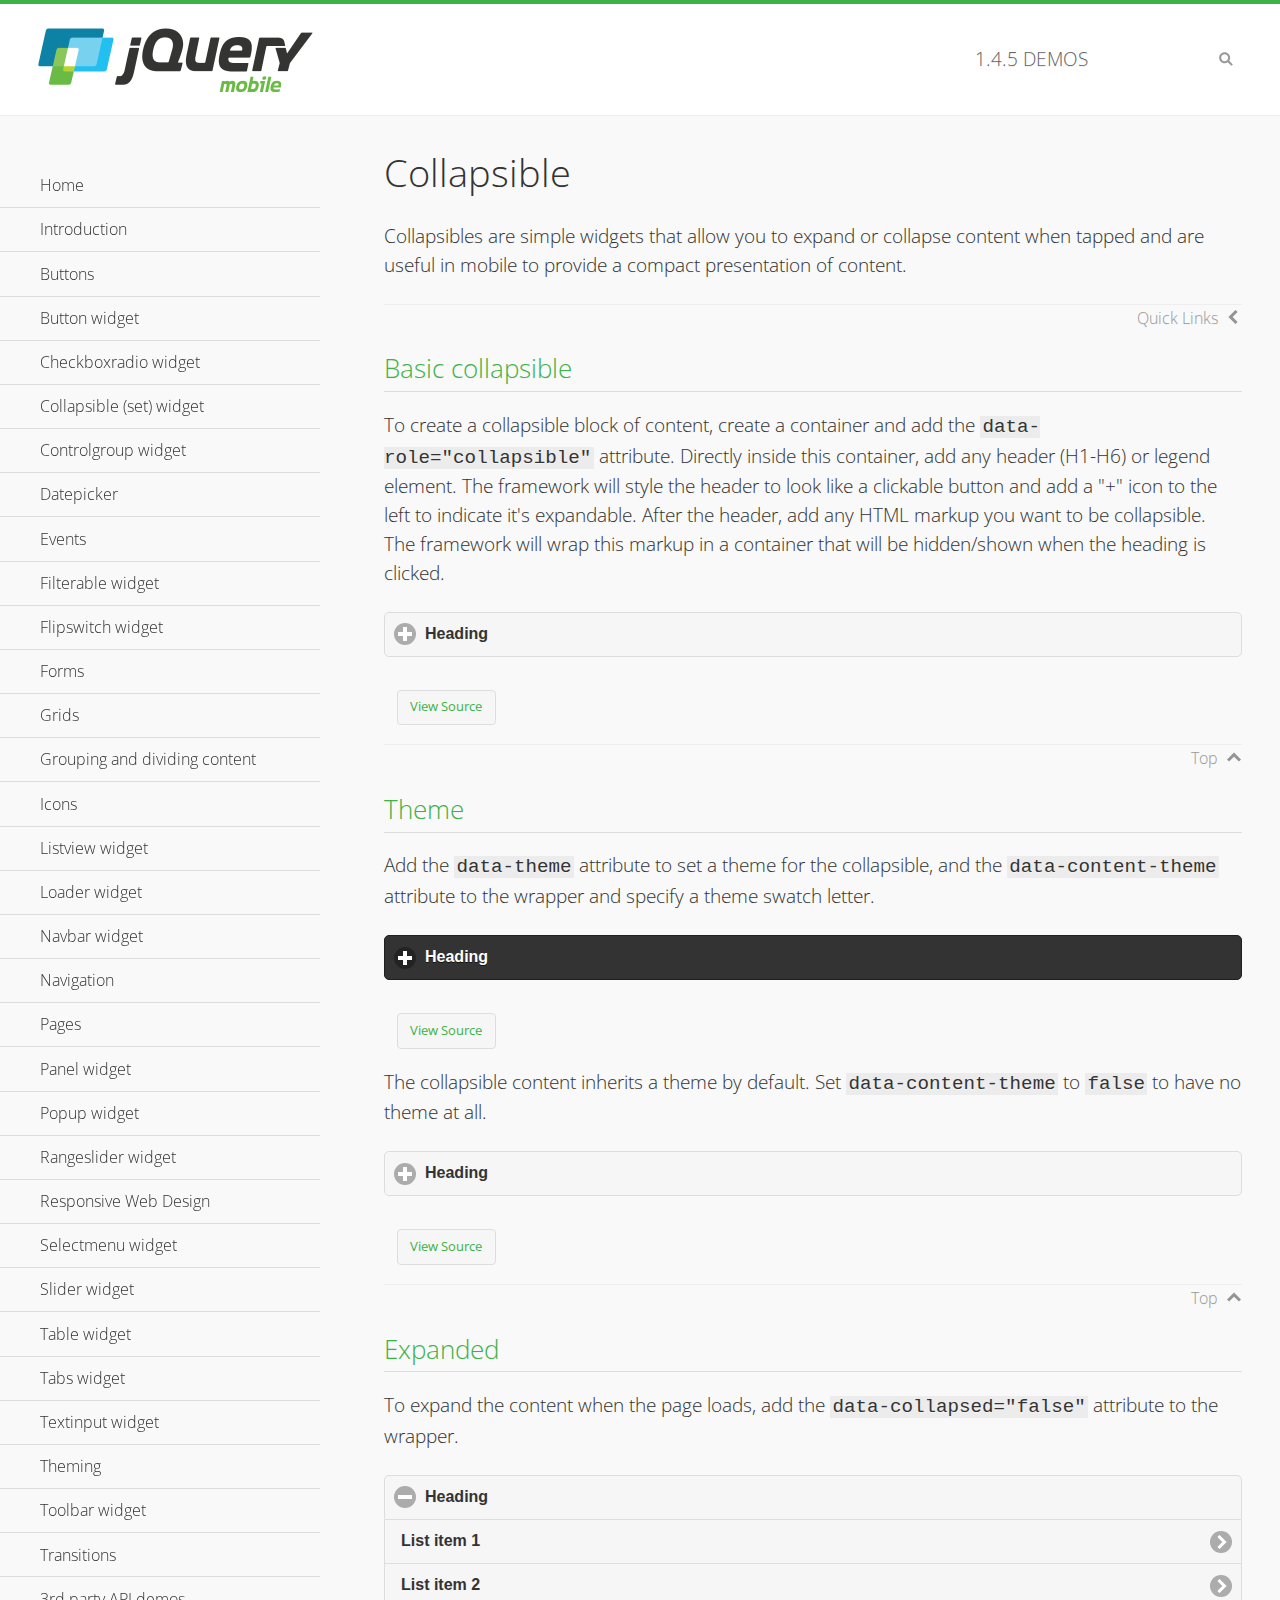
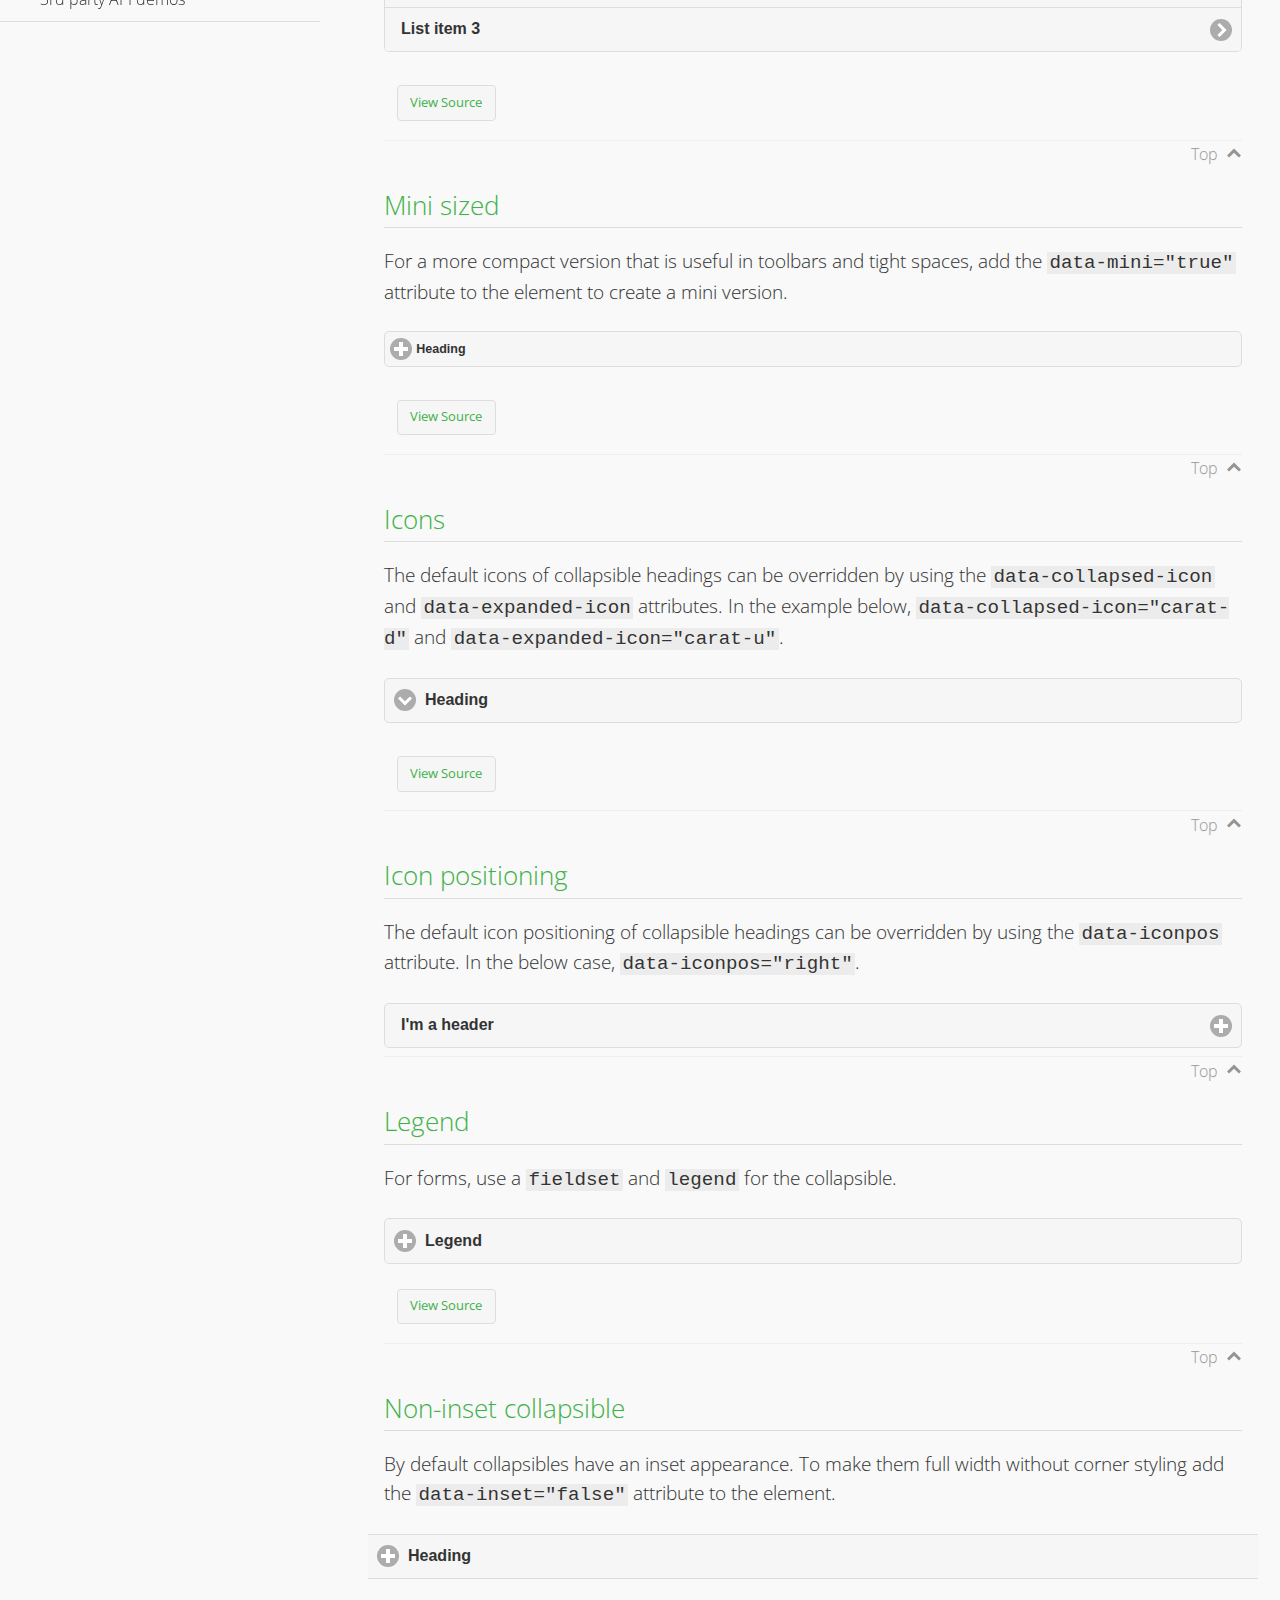
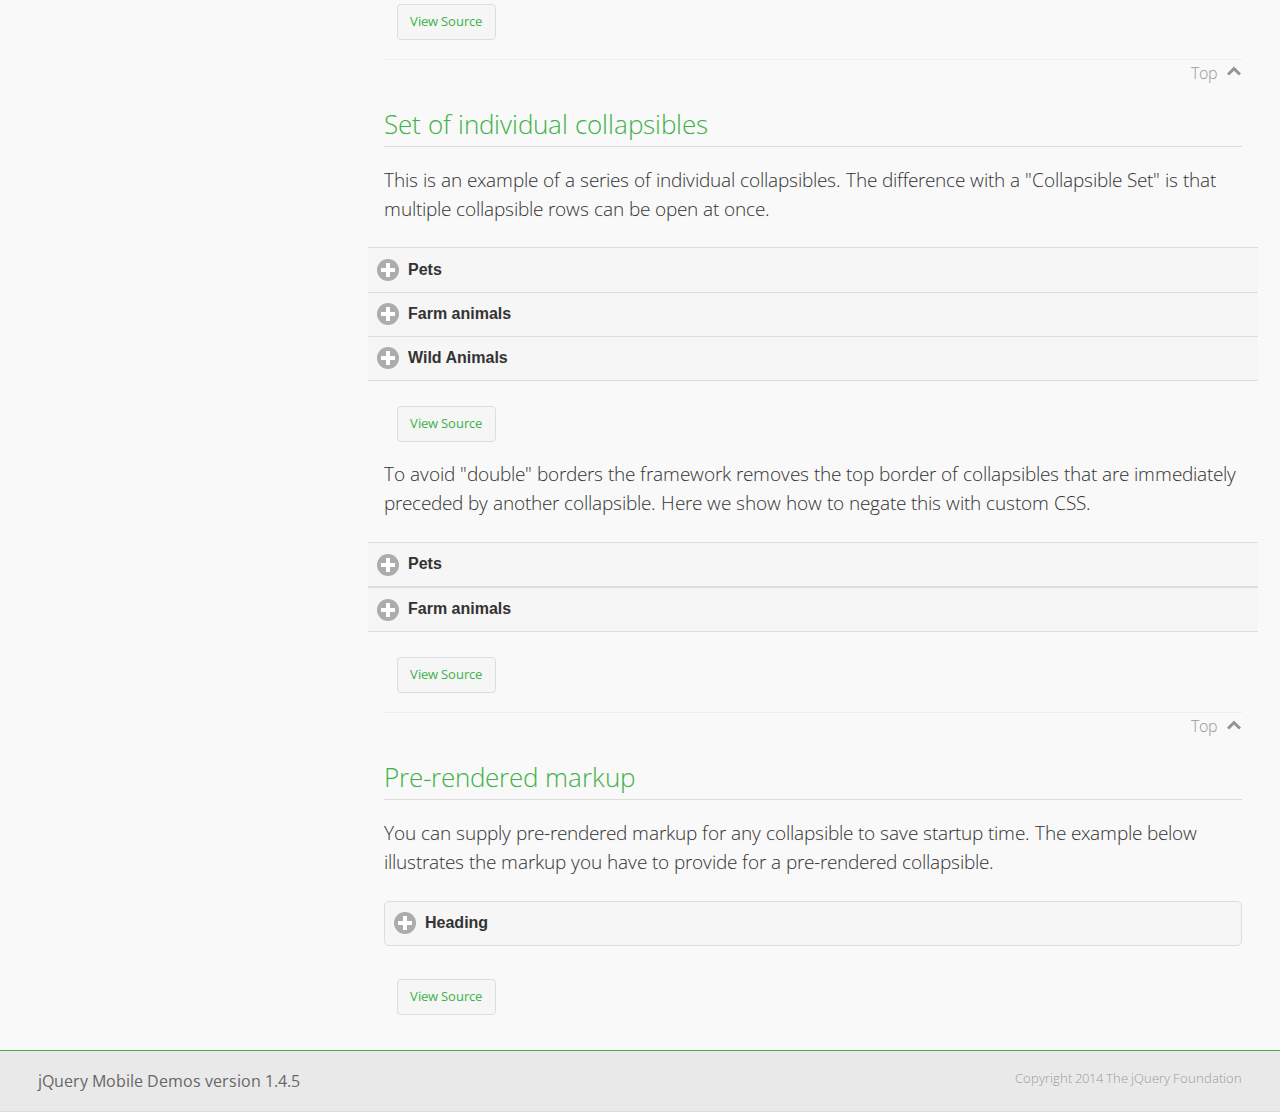
<file: js/jquery.mobile-1.4.5/demos/collapsible/index.html>
<!DOCTYPE html>
<html>
<head>
	<meta charset="utf-8">
	<meta name="viewport" content="width=device-width, initial-scale=1">
	<title>Collapsible - jQuery Mobile Demos</title>
    <link rel="stylesheet" href="../css/themes/default/jquery.mobile-1.4.5.min.css">
    <link rel="stylesheet" href="../_assets/css/jqm-demos.css">
    <link rel="shortcut icon" href="../favicon.ico">
    <link rel="stylesheet" href="http://fonts.googleapis.com/css?family=Open+Sans:300,400,700">
    <script src="../js/jquery.js"></script>
    <script src="../_assets/js/index.js"></script>
    <script src="../js/jquery.mobile-1.4.5.min.js"></script>
    <style id="negateDoubleBorder">
        #demo-borders .ui-collapsible-heading .ui-btn { border-top-width: 1px !important; }
    </style>
</head>
<body>
<div data-role="page" class="jqm-demos" data-quicklinks="true">

    <div data-role="header" class="jqm-header">
		<h2><a href="../" title="jQuery Mobile Demos home"><img src="../_assets/img/jquery-logo.png" alt="jQuery Mobile"></a></h2>
		<p><span class="jqm-version"></span> Demos</p>
        <a href="#" class="jqm-navmenu-link ui-btn ui-btn-icon-notext ui-corner-all ui-icon-bars ui-nodisc-icon ui-alt-icon ui-btn-left">Menu</a>
        <a href="#" class="jqm-search-link ui-btn ui-btn-icon-notext ui-corner-all ui-icon-search ui-nodisc-icon ui-alt-icon ui-btn-right">Search</a>
    </div><!-- /header -->

    <div role="main" class="ui-content jqm-content">

        <h1>Collapsible</h1>

        <p>Collapsibles are simple widgets that allow you to expand or collapse content when tapped and are useful in mobile to provide a compact presentation of content.</p>

        <h2>Basic collapsible</h2>

        <p>To create a collapsible block of content, create a container and add the <code> data-role="collapsible"</code> attribute. Directly inside this container, add any header (H1-H6) or legend element. The framework will style the header to look like a clickable button and add a "+" icon to the left to indicate it's expandable. After the header, add any HTML markup you want to be collapsible. The framework will wrap this markup in a container that will be hidden/shown when the heading is clicked.</p>

        <div data-demo-html="true">
            <div data-role="collapsible">
                <h4>Heading</h4>
                <p>I'm the collapsible content. By default I'm closed, but you can click the header to open me.</p>
            </div>
        </div><!--/demo-html -->

        <h2>Theme</h2>

        <p>Add the <code>data-theme</code> attribute to set a theme for the collapsible, and the <code>data-content-theme</code> attribute to the wrapper and specify a theme swatch letter.</p>

        <div data-demo-html="true">
            <div data-role="collapsible" data-theme="b" data-content-theme="b">
                <h4>Heading</h4>
                <p>I'm the collapsible content with a themed content block set to "b".</p>
            </div>
        </div><!--/demo-html -->

        <p>The collapsible content inherits a theme by default. Set <code>data-content-theme</code> to <code>false</code> to have no theme at all.</p>

        <div data-demo-html="true">
            <div data-role="collapsible" data-content-theme="false">
                <h4>Heading</h4>
                <p>I'm the collapsible content without a theme.</p>
            </div>
        </div><!--/demo-html -->

        <h2>Expanded</h2>

        <p>To expand the content when the page loads, add the <code>data-collapsed="false"</code> attribute to the wrapper.</p>

        <div data-demo-html="true">
            <div data-role="collapsible" data-collapsed="false">
                <h4>Heading</h4>
                <ul data-role="listview">
                    <li><a href="#">List item 1</a></li>
                    <li><a href="#">List item 2</a></li>
                    <li><a href="#">List item 3</a></li>
                </ul>
            </div>
        </div><!--/demo-html -->

        <h2>Mini sized</h2>

        <p>For a more compact version that is useful in toolbars and tight spaces, add the <code>data-mini="true"</code> attribute to the element to create a mini version. </p>

        <div data-demo-html="true">
            <div data-role="collapsible" data-mini="true">
                <h4>Heading</h4>
                <ul data-role="listview">
                    <li><a href="#">List item 1</a></li>
                    <li><a href="#">List item 2</a></li>
                    <li><a href="#">List item 3</a></li>
                </ul>
            </div>
        </div><!--/demo-html -->

            <h2>Icons</h2>

            <p>The default icons of collapsible headings can be overridden by using the <code>data-collapsed-icon</code> and <code>data-expanded-icon</code> attributes. In the example below, <code>data-collapsed-icon="carat-d"</code> and <code>data-expanded-icon="carat-u"</code>.</p>

            <div data-demo-html="true">
                <div data-role="collapsible" data-collapsed-icon="carat-d" data-expanded-icon="carat-u">
                    <h4>Heading</h4>
                    <ul data-role="listview" data-inset="false">
                        <li>Read-only list item 1</li>
                        <li>Read-only list item 2</li>
                        <li>Read-only list item 3</li>
                    </ul>
                </div>
            </div><!--/demo-html -->

            <h2>Icon positioning</h2>

            <p>The default icon positioning of collapsible headings can be overridden by using the <code>data-iconpos</code> attribute. In the below case, <code>data-iconpos="right"</code>.</p>

            <div data-role="collapsible" data-iconpos="right">
                <h3>I'm a header</h3>
                <p><code>data-iconpos="right"</code></p>
            </div>

        <h2>Legend</h2>

        <p>For forms, use a <code>fieldset</code> and <code>legend</code> for the collapsible.</p>
        <div data-demo-html="true">
            <form>
                <fieldset data-role="collapsible">
                    <legend>Legend</legend>

                    <label for="textinput-f">Text Input:</label>
                    <input type="text" name="textinput-f" id="textinput-f" placeholder="Text input" value="">

                    <div data-role="controlgroup">
                        <input type="checkbox" name="checkbox-1-a" id="checkbox-1-a">
                        <label for="checkbox-1-a">One</label>
                        <input type="checkbox" name="checkbox-2-a" id="checkbox-2-a">
                        <label for="checkbox-2-a">Two</label>
                        <input type="checkbox" name="checkbox-3-a" id="checkbox-3-a">
                        <label for="checkbox-3-a">Three</label>
                    </div>
                </fieldset>
            </form>
        </div><!--/demo-html -->

        <h2>Non-inset collapsible</h2>

        <p>By default collapsibles have an inset appearance. To make them full width without corner styling add the <code>data-inset="false"</code> attribute to the element.</p>

        <div data-demo-html="true">
            <div data-role="collapsible" data-inset="false">
                <h4>Heading</h4>
                <p>I'm the collapsible content. By default I'm closed, but you can click the header to open me.</p>
            </div>
        </div><!--/demo-html -->

        <h2>Set of individual collapsibles</h2>

        <p>This is an example of a series of individual collapsibles. The difference with a "Collapsible Set" is that multiple collapsible rows can be open at once.</p>

        <div data-demo-html="true">
            <div data-role="collapsible" data-inset="false">
                <h3>Pets</h3>
                <ul data-role="listview">
                    <li><a href="#">Canary</a></li>
                    <li><a href="#">Cat</a></li>
                    <li><a href="#">Dog</a></li>
                    <li><a href="#">Gerbil</a></li>
                    <li><a href="#">Iguana</a></li>
                    <li><a href="#">Mouse</a></li>
                </ul>
            </div><!-- /collapsible -->
            <div data-role="collapsible" data-inset="false">
                <h3>Farm animals</h3>
                <ul data-role="listview">
                    <li><a href="#">Chicken</a></li>
                    <li><a href="#">Cow</a></li>
                    <li><a href="#">Duck</a></li>
                    <li><a href="#">Horse</a></li>
                    <li><a href="#">Pig</a></li>
                    <li><a href="#">Sheep</a></li>
                </ul>
            </div><!-- /collapsible -->
            <div data-role="collapsible" data-inset="false">
                <h3>Wild Animals</h3>
                <ul data-role="listview">
                    <li><a href="#">Aardvark</a></li>
                    <li><a href="#">Alligator</a></li>
                    <li><a href="#">Ant</a></li>
                    <li><a href="#">Bear</a></li>
                    <li><a href="#">Beaver</a></li>
                    <li><a href="#">Cougar</a></li>
                    <li><a href="#">Dingo</a></li>
                </ul>
            </div><!-- /collapsible -->
        </div><!--/demo-html -->

        <p>To avoid "double" borders the framework removes the top border of collapsibles that are immediately preceded by another collapsible. Here we show how to negate this with custom CSS.</p>

        <div data-demo-html="true" data-demo-css="#negateDoubleBorder">
            <div id="demo-borders">
                <div data-role="collapsible" data-inset="false">
                    <h3>Pets</h3>
                    <ul data-role="listview">
                        <li><a href="#">Canary</a></li>
                        <li><a href="#">Cat</a></li>
                        <li><a href="#">Dog</a></li>
                        <li><a href="#">Gerbil</a></li>
                        <li><a href="#">Iguana</a></li>
                        <li><a href="#">Mouse</a></li>
                    </ul>
                </div><!-- /collapsible -->
                <div data-role="collapsible" data-inset="false">
                    <h3>Farm animals</h3>
                    <ul data-role="listview">
                        <li><a href="#">Chicken</a></li>
                        <li><a href="#">Cow</a></li>
                        <li><a href="#">Duck</a></li>
                        <li><a href="#">Horse</a></li>
                        <li><a href="#">Pig</a></li>
                        <li><a href="#">Sheep</a></li>
                    </ul>
                </div><!-- /collapsible -->
            </div>
        </div><!--/demo-html -->

			<h2>Pre-rendered markup</h2>
			<p>You can supply pre-rendered markup for any collapsible to save startup time. The example below illustrates the markup you have to provide for a pre-rendered collapsible.</p>
				<div data-demo-html="true">
					<div data-role="collapsible" data-enhanced="true" class="ui-collapsible ui-collapsible-inset ui-corner-all ui-collapsible-collapsed">
						<h4 class="ui-collapsible-heading ui-collapsible-heading-collapsed">
							<a href="#" class="ui-collapsible-heading-toggle ui-btn ui-btn-icon-left ui-icon-plus">
							Heading
							<div class="ui-collapsible-heading-status"> click to expand contents</div>
							</a>
						</h4>
						<div class="ui-collapsible-content ui-collapsible-content-collapsed" aria-hidden="true">
						<p>I'm the collapsible content. By default I'm closed, but you can click the header to open me.</p>
						</div>
					</div>
				</div>

	</div><!-- /content -->
	    <div data-role="panel" class="jqm-navmenu-panel" data-position="left" data-display="overlay" data-theme="a">
	    	<ul class="jqm-list ui-alt-icon ui-nodisc-icon">
<li data-filtertext="demos homepage" data-icon="home"><a href=".././">Home</a></li>
<li data-filtertext="introduction overview getting started"><a href="../intro/" data-ajax="false">Introduction</a></li>
<li data-filtertext="buttons button markup buttonmarkup method anchor link button element"><a href="../button-markup/" data-ajax="false">Buttons</a></li>
<li data-filtertext="form button widget input button submit reset"><a href="../button/" data-ajax="false">Button widget</a></li>
<li data-role="collapsible" data-enhanced="true" data-collapsed-icon="carat-d" data-expanded-icon="carat-u" data-iconpos="right" data-inset="false" class="ui-collapsible ui-collapsible-themed-content ui-collapsible-collapsed">
	<h3 class="ui-collapsible-heading ui-collapsible-heading-collapsed">
		<a href="#" class="ui-collapsible-heading-toggle ui-btn ui-btn-icon-right ui-btn-inherit ui-icon-carat-d">
		    Checkboxradio widget<span class="ui-collapsible-heading-status"> click to expand contents</span>
		</a>
	</h3>
	<div class="ui-collapsible-content ui-body-inherit ui-collapsible-content-collapsed" aria-hidden="true">
		<ul>
			<li data-filtertext="form checkboxradio widget checkbox input checkboxes controlgroups"><a href="../checkboxradio-checkbox/" data-ajax="false">Checkboxes</a></li>
			<li data-filtertext="form checkboxradio widget radio input radio buttons controlgroups"><a href="../checkboxradio-radio/" data-ajax="false">Radio buttons</a></li>
		</ul>
	</div>
</li>
<li data-role="collapsible" data-enhanced="true" data-collapsed-icon="carat-d" data-expanded-icon="carat-u" data-iconpos="right" data-inset="false" class="ui-collapsible ui-collapsible-themed-content ui-collapsible-collapsed">
	<h3 class="ui-collapsible-heading ui-collapsible-heading-collapsed">
		<a href="#" class="ui-collapsible-heading-toggle ui-btn ui-btn-icon-right ui-btn-inherit ui-icon-carat-d">
			Collapsible (set) widget<span class="ui-collapsible-heading-status"> click to expand contents</span>
		</a>
	</h3>
	<div class="ui-collapsible-content ui-body-inherit ui-collapsible-content-collapsed" aria-hidden="true">
		<ul>
			<li data-filtertext="collapsibles content formatting"><a href="../collapsible/" data-ajax="false">Collapsible</a></li>
			<li data-filtertext="dynamic collapsible set accordion append expand"><a href="../collapsible-dynamic/" data-ajax="false">Dynamic collapsibles</a></li>
			<li data-filtertext="accordions collapsible set widget content formatting grouped collapsibles"><a href="../collapsibleset/" data-ajax="false">Collapsible set</a></li>
		</ul>
	</div>
</li>
<li data-role="collapsible" data-enhanced="true" data-collapsed-icon="carat-d" data-expanded-icon="carat-u" data-iconpos="right" data-inset="false" class="ui-collapsible ui-collapsible-themed-content ui-collapsible-collapsed">
	<h3 class="ui-collapsible-heading ui-collapsible-heading-collapsed">
		<a href="#" class="ui-collapsible-heading-toggle ui-btn ui-btn-icon-right ui-btn-inherit ui-icon-carat-d">
			Controlgroup widget<span class="ui-collapsible-heading-status"> click to expand contents</span>
		</a>
	</h3>
	<div class="ui-collapsible-content ui-body-inherit ui-collapsible-content-collapsed" aria-hidden="true">
		<ul>
			<li data-filtertext="controlgroups selectmenu checkboxradio input grouped buttons horizontal vertical"><a href="../controlgroup/" data-ajax="false">Controlgroup</a></li>
			<li data-filtertext="dynamic controlgroup dynamically add buttons"><a href="../controlgroup-dynamic/" data-ajax="false">Dynamic controlgroups</a></li>
		</ul>
	</div>
</li>
<li data-filtertext="form datepicker widget date input"><a href="../datepicker/" data-ajax="false">Datepicker</a></li>
<li data-role="collapsible" data-enhanced="true" data-collapsed-icon="carat-d" data-expanded-icon="carat-u" data-iconpos="right" data-inset="false" class="ui-collapsible ui-collapsible-themed-content ui-collapsible-collapsed">
	<h3 class="ui-collapsible-heading ui-collapsible-heading-collapsed">
		<a href="#" class="ui-collapsible-heading-toggle ui-btn ui-btn-icon-right ui-btn-inherit ui-icon-carat-d">
			Events<span class="ui-collapsible-heading-status"> click to expand contents</span>
		</a>
	</h3>
	<div class="ui-collapsible-content ui-body-inherit ui-collapsible-content-collapsed" aria-hidden="true">
		<ul>
			<li data-filtertext="swipe to delete list items listviews swipe events"><a href="../swipe-list/" data-ajax="false">Swipe list items</a></li>
			<li data-filtertext="swipe to navigate swipe page navigation swipe events"><a href="../swipe-page/" data-ajax="false">Swipe page navigation</a></li>
		</ul>
	</div>
</li>
<li data-filtertext="filterable filter elements sorting searching listview table"><a href="../filterable/" data-ajax="false">Filterable widget</a></li>
<li data-filtertext="form flipswitch widget flip toggle switch binary select checkbox input"><a href="../flipswitch/" data-ajax="false">Flipswitch widget</a></li>
<li data-role="collapsible" data-enhanced="true" data-collapsed-icon="carat-d" data-expanded-icon="carat-u" data-iconpos="right" data-inset="false" class="ui-collapsible ui-collapsible-themed-content ui-collapsible-collapsed">
	<h3 class="ui-collapsible-heading ui-collapsible-heading-collapsed">
		<a href="#" class="ui-collapsible-heading-toggle ui-btn ui-btn-icon-right ui-btn-inherit ui-icon-carat-d">
			Forms<span class="ui-collapsible-heading-status"> click to expand contents</span>
		</a>
	</h3>
	<div class="ui-collapsible-content ui-body-inherit ui-collapsible-content-collapsed" aria-hidden="true">
		<ul>
			<li data-filtertext="forms text checkbox radio range button submit reset inputs selects textarea slider flipswitch label form elements"><a href="../forms/" data-ajax="false">Forms</a></li>
			<li data-filtertext="form hide labels hidden accessible ui-hidden-accessible forms"><a href="../forms-label-hidden-accessible/" data-ajax="false">Hide labels</a></li>
			<li data-filtertext="form field containers fieldcontain ui-field-contain forms"><a href="../forms-field-contain/" data-ajax="false">Field containers</a></li>
			<li data-filtertext="forms disabled form elements"><a href="../forms-disabled/" data-ajax="false">Forms disabled</a></li>
			<li data-filtertext="forms gallery examples overview forms text checkbox radio range button submit reset inputs selects textarea slider flipswitch label form elements"><a href="../forms-gallery/" data-ajax="false">Forms gallery</a></li>
		</ul>
	</div>
</li>
<li data-role="collapsible" data-enhanced="true" data-collapsed-icon="carat-d" data-expanded-icon="carat-u" data-iconpos="right" data-inset="false" class="ui-collapsible ui-collapsible-themed-content ui-collapsible-collapsed">
	<h3 class="ui-collapsible-heading ui-collapsible-heading-collapsed">
		<a href="#" class="ui-collapsible-heading-toggle ui-btn ui-btn-icon-right ui-btn-inherit ui-icon-carat-d">
			Grids<span class="ui-collapsible-heading-status"> click to expand contents</span>
		</a>
	</h3>
	<div class="ui-collapsible-content ui-body-inherit ui-collapsible-content-collapsed" aria-hidden="true">
		<ul>
			<li data-filtertext="grids columns blocks content formatting rwd responsive css framework"><a href="../grids/" data-ajax="false">Grids</a></li>
			<li data-filtertext="buttons in grids css framework"><a href="../grids-buttons/" data-ajax="false">Buttons in grids</a></li>
			<li data-filtertext="custom responsive grids rwd css framework"><a href="../grids-custom-responsive/" data-ajax="false">Custom responsive grids</a></li>
		</ul>
	</div>
</li>
<li data-filtertext="blocks content formatting sections heading"><a href="../body-bar-classes/" data-ajax="false">Grouping and dividing content</a></li>
<li data-role="collapsible" data-enhanced="true" data-collapsed-icon="carat-d" data-expanded-icon="carat-u" data-iconpos="right" data-inset="false" class="ui-collapsible ui-collapsible-themed-content ui-collapsible-collapsed">
	<h3 class="ui-collapsible-heading ui-collapsible-heading-collapsed">
		<a href="#" class="ui-collapsible-heading-toggle ui-btn ui-btn-icon-right ui-btn-inherit ui-icon-carat-d">
			Icons<span class="ui-collapsible-heading-status"> click to expand contents</span>
		</a>
	</h3>
	<div class="ui-collapsible-content ui-body-inherit ui-collapsible-content-collapsed" aria-hidden="true">
		<ul>
			<li data-filtertext="button icons svg disc alt custom icon position"><a href="../icons/" data-ajax="false">Icons</a></li>
			<li data-filtertext=""><a href="../icons-grunticon/" data-ajax="false">Grunticon loader</a></li>
		</ul>
	</div>
</li>
<li data-role="collapsible" data-enhanced="true" data-collapsed-icon="carat-d" data-expanded-icon="carat-u" data-iconpos="right" data-inset="false" class="ui-collapsible ui-collapsible-themed-content ui-collapsible-collapsed">
	<h3 class="ui-collapsible-heading ui-collapsible-heading-collapsed">
		<a href="#" class="ui-collapsible-heading-toggle ui-btn ui-btn-icon-right ui-btn-inherit ui-icon-carat-d">
			Listview widget<span class="ui-collapsible-heading-status"> click to expand contents</span>
		</a>
	</h3>
	<div class="ui-collapsible-content ui-body-inherit ui-collapsible-content-collapsed" aria-hidden="true">
		<ul>
			<li data-filtertext="listview widget thumbnails icons nested split button collapsible ul ol"><a href="../listview/" data-ajax="false">Listview</a></li>
			<li data-filtertext="autocomplete filterable reveal listview filtertextbeforefilter placeholder"><a href="../listview-autocomplete/" data-ajax="false">Listview autocomplete</a></li>
			<li data-filtertext="autocomplete filterable reveal listview remote data filtertextbeforefilter placeholder"><a href="../listview-autocomplete-remote/" data-ajax="false">Listview autocomplete remote data</a></li>
			<li data-filtertext="autodividers anchor jump scroll linkbars listview lists ul ol"><a href="../listview-autodividers-linkbar/" data-ajax="false">Listview autodividers linkbar</a></li>
			<li data-filtertext="listview autodividers selector autodividersselector lists ul ol"><a href="../listview-autodividers-selector/" data-ajax="false">Listview autodividers selector</a></li>
			<li data-filtertext="listview nested list items"><a href="../listview-nested-lists/" data-ajax="false">Nested Listviews</a></li>
			<li data-filtertext="listview collapsible list items flat"><a href="../listview-collapsible-item-flat/" data-ajax="false">Listview collapsible list items (flat)</a></li>
			<li data-filtertext="listview collapsible list indented"><a href="../listview-collapsible-item-indented/" data-ajax="false">Listview collapsible list items (indented)</a></li>
			<li data-filtertext="grid listview responsive grids responsive listviews lists ul"><a href="../listview-grid/" data-ajax="false">Listview responsive grid</a></li>
		</ul>
	</div>
</li>
<li data-filtertext="loader widget page loading navigation overlay spinner"><a href="../loader/" data-ajax="false">Loader widget</a></li>
<li data-filtertext="navbar widget navmenu toolbars header footer"><a href="../navbar/" data-ajax="false">Navbar widget</a></li>
<li data-role="collapsible" data-enhanced="true" data-collapsed-icon="carat-d" data-expanded-icon="carat-u" data-iconpos="right" data-inset="false" class="ui-collapsible ui-collapsible-themed-content ui-collapsible-collapsed">
	<h3 class="ui-collapsible-heading ui-collapsible-heading-collapsed">
		<a href="#" class="ui-collapsible-heading-toggle ui-btn ui-btn-icon-right ui-btn-inherit ui-icon-carat-d">
			Navigation<span class="ui-collapsible-heading-status"> click to expand contents</span>
		</a>
	</h3>
	<div class="ui-collapsible-content ui-body-inherit ui-collapsible-content-collapsed" aria-hidden="true">
		<ul>
			<li data-filtertext="ajax navigation navigate widget history event method"><a href="../navigation/" data-ajax="false">Navigation</a></li>
			<li data-filtertext="linking pages page links navigation ajax prefetch cache"><a href="../navigation-linking-pages/" data-ajax="false">Linking pages</a></li>
			<!-- <li data-filtertext="php redirect server redirection server-side navigation"><a href="../navigation-php-redirect/" data-ajax="false">PHP redirect demo</a></li>-->
			<li data-filtertext="navigation redirection hash query"><a href="../navigation-hash-processing/" data-ajax="false">Hash processing demo</a></li>
			<li data-filtertext="navigation redirection hash query"><a href="../page-events/" data-ajax="false">Page Navigation Events</a></li>
		</ul>
	</div>
</li>
<li data-role="collapsible" data-enhanced="true" data-collapsed-icon="carat-d" data-expanded-icon="carat-u" data-iconpos="right" data-inset="false" class="ui-collapsible ui-collapsible-themed-content ui-collapsible-collapsed">
	<h3 class="ui-collapsible-heading ui-collapsible-heading-collapsed">
		<a href="#" class="ui-collapsible-heading-toggle ui-btn ui-btn-icon-right ui-btn-inherit ui-icon-carat-d">
			Pages<span class="ui-collapsible-heading-status"> click to expand contents</span>
		</a>
	</h3>
	<div class="ui-collapsible-content ui-body-inherit ui-collapsible-content-collapsed" aria-hidden="true">
		<ul>
			<li data-filtertext="pages page widget ajax navigation"><a href="../pages/" data-ajax="false">Pages</a></li>
			<li data-filtertext="single page"><a href="../pages-single-page/" data-ajax="false">Single page</a></li>
			<li data-filtertext="multipage multi-page page"><a href="../pages-multi-page/" data-ajax="false">Multi-page template</a></li>
			<li data-filtertext="dialog page widget modal popup"><a href="../pages-dialog/" data-ajax="false">Dialog page</a></li>
		</ul>
	</div>
</li>
<li data-role="collapsible" data-enhanced="true" data-collapsed-icon="carat-d" data-expanded-icon="carat-u" data-iconpos="right" data-inset="false" class="ui-collapsible ui-collapsible-themed-content ui-collapsible-collapsed">
	<h3 class="ui-collapsible-heading ui-collapsible-heading-collapsed">
		<a href="#" class="ui-collapsible-heading-toggle ui-btn ui-btn-icon-right ui-btn-inherit ui-icon-carat-d">
			Panel widget<span class="ui-collapsible-heading-status"> click to expand contents</span>
		</a>
	</h3>
	<div class="ui-collapsible-content ui-body-inherit ui-collapsible-content-collapsed" aria-hidden="true">
		<ul>
			<li data-filtertext="panel widget sliding panels reveal push overlay responsive"><a href="../panel/" data-ajax="false">Panel</a></li>
			<li data-filtertext=""><a href="../panel-external/" data-ajax="false">External panels</a></li>
			<li data-filtertext="panel "><a href="../panel-fixed/" data-ajax="false">Fixed panels</a></li>
			<li data-filtertext="panel slide panels sliding panels shadow rwd responsive breakpoint"><a href="../panel-responsive/" data-ajax="false">Panels responsive</a></li>
			<li data-filtertext="panel custom style custom panel width reveal shadow listview panel styling page background wrapper"><a href="../panel-styling/" data-ajax="false">Custom panel style</a></li>
			<li data-filtertext="panel open on swipe"><a href="../panel-swipe-open/" data-ajax="false">Panel open on swipe</a></li>
			<li data-filtertext="panels outside page internal external toolbars"><a href="../panel-external-internal/" data-ajax="false">Panel external and internal</a></li>
		</ul>
	</div>
</li>
<li data-role="collapsible" data-enhanced="true" data-collapsed-icon="carat-d" data-expanded-icon="carat-u" data-iconpos="right" data-inset="false" class="ui-collapsible ui-collapsible-themed-content ui-collapsible-collapsed">
	<h3 class="ui-collapsible-heading ui-collapsible-heading-collapsed">
		<a href="#" class="ui-collapsible-heading-toggle ui-btn ui-btn-icon-right ui-btn-inherit ui-icon-carat-d">
			Popup widget<span class="ui-collapsible-heading-status"> click to expand contents</span>
		</a>
	</h3>
	<div class="ui-collapsible-content ui-body-inherit ui-collapsible-content-collapsed" aria-hidden="true">
		<ul>
			<li data-filtertext="popup widget popups dialog modal transition tooltip lightbox form overlay screen flip pop fade transition"><a href="../popup/" data-ajax="false">Popup</a></li>
			<li data-filtertext="popup alignment position"><a href="../popup-alignment/" data-ajax="false">Popup alignment</a></li>
			<li data-filtertext="popup arrow size popups popover"><a href="../popup-arrow-size/" data-ajax="false">Popup arrow size</a></li>
			<li data-filtertext="dynamic popups popup images lightbox"><a href="../popup-dynamic/" data-ajax="false">Dynamic popups</a></li>
			<li data-filtertext="popups with iframes scaling"><a href="../popup-iframe/" data-ajax="false">Popups with iframes</a></li>
			<li data-filtertext="popup image scaling"><a href="../popup-image-scaling/" data-ajax="false">Popup image scaling</a></li>
			<li data-filtertext="external popup outside multi-page"><a href="../popup-outside-multipage/" data-ajax="false">Popup outside multi-page</a></li>
		</ul>
	</div>
</li>
<li data-filtertext="form rangeslider widget dual sliders dual handle sliders range input"><a href="../rangeslider/" data-ajax="false">Rangeslider widget</a></li>
<li data-filtertext="responsive web design rwd adaptive progressive enhancement PE accessible mobile breakpoints media query media queries"><a href="../rwd/" data-ajax="false">Responsive Web Design</a></li>
<li data-role="collapsible" data-enhanced="true" data-collapsed-icon="carat-d" data-expanded-icon="carat-u" data-iconpos="right" data-inset="false" class="ui-collapsible ui-collapsible-themed-content ui-collapsible-collapsed">
	<h3 class="ui-collapsible-heading ui-collapsible-heading-collapsed">
		<a href="#" class="ui-collapsible-heading-toggle ui-btn ui-btn-icon-right ui-btn-inherit ui-icon-carat-d">
			Selectmenu widget<span class="ui-collapsible-heading-status"> click to expand contents</span>
		</a>
	</h3>
	<div class="ui-collapsible-content ui-body-inherit ui-collapsible-content-collapsed" aria-hidden="true">
		<ul>
			<li data-filtertext="form selectmenu widget select input custom select menu selects"><a href="../selectmenu/" data-ajax="false">Selectmenu</a></li>
			<li data-filtertext="form custom select menu selectmenu widget custom menu option optgroup multiple selects"><a href="../selectmenu-custom/" data-ajax="false">Custom select menu</a></li>
			<li data-filtertext="filterable select filter popup dialog"><a href="../selectmenu-custom-filter/" data-ajax="false">Custom select menu with filter</a></li>
		</ul>
	</div>
</li>
<li data-role="collapsible" data-enhanced="true" data-collapsed-icon="carat-d" data-expanded-icon="carat-u" data-iconpos="right" data-inset="false" class="ui-collapsible ui-collapsible-themed-content ui-collapsible-collapsed">
	<h3 class="ui-collapsible-heading ui-collapsible-heading-collapsed">
		<a href="#" class="ui-collapsible-heading-toggle ui-btn ui-btn-icon-right ui-btn-inherit ui-icon-carat-d">
			Slider widget<span class="ui-collapsible-heading-status"> click to expand contents</span>
		</a>
	</h3>
	<div class="ui-collapsible-content ui-body-inherit ui-collapsible-content-collapsed" aria-hidden="true">
		<ul>
			<li data-filtertext="form slider widget range input single sliders"><a href="../slider/" data-ajax="false">Slider</a></li>
			<li data-filtertext="form slider widget flipswitch slider binary select flip toggle switch"><a href="../slider-flipswitch/" data-ajax="false">Slider flip toggle switch</a></li>
			<li data-filtertext="form slider tooltip handle value input range sliders"><a href="../slider-tooltip/" data-ajax="false">Slider tooltip</a></li>
		</ul>
	</div>
</li>
<li data-role="collapsible" data-enhanced="true" data-collapsed-icon="carat-d" data-expanded-icon="carat-u" data-iconpos="right" data-inset="false" class="ui-collapsible ui-collapsible-themed-content ui-collapsible-collapsed">
	<h3 class="ui-collapsible-heading ui-collapsible-heading-collapsed">
		<a href="#" class="ui-collapsible-heading-toggle ui-btn ui-btn-icon-right ui-btn-inherit ui-icon-carat-d">
			Table widget<span class="ui-collapsible-heading-status"> click to expand contents</span>
		</a>
	</h3>
	<div class="ui-collapsible-content ui-body-inherit ui-collapsible-content-collapsed" aria-hidden="true">
		<ul>
			<li data-filtertext="table widget reflow column toggle th td responsive tables rwd hide show tabular"><a href="../table-column-toggle/" data-ajax="false">Table Column Toggle</a></li>
			<li data-filtertext="table column toggle phone comparison demo"><a href="../table-column-toggle-example/" data-ajax="false">Table Column Toggle demo</a></li>
			<li data-filtertext="responsive tables table column toggle heading groups rwd breakpoint"><a href="../table-column-toggle-heading-groups/" data-ajax="false">Table Column Toggle heading groups</a></li>
			<li data-filtertext="responsive tables table column toggle hide rwd breakpoint customization options"><a href="../table-column-toggle-options/" data-ajax="false">Table Column Toggle options</a></li>
			<li data-filtertext="table reflow th td responsive rwd columns tabular"><a href="../table-reflow/" data-ajax="false">Table Reflow</a></li>
			<li data-filtertext="responsive tables table reflow heading groups rwd breakpoint"><a href="../table-reflow-heading-groups/" data-ajax="false">Table Reflow heading groups</a></li>
			<li data-filtertext="responsive tables table reflow stripes strokes table style"><a href="../table-reflow-stripes-strokes/" data-ajax="false">Table Reflow stripes and strokes</a></li>
			<li data-filtertext="responsive tables table reflow stack custom styles"><a href="../table-reflow-styling/" data-ajax="false">Table Reflow custom styles</a></li>
		</ul>
	</div>
</li>
<li data-filtertext="ui tabs widget"><a href="../tabs/" data-ajax="false">Tabs widget</a></li>
<li data-filtertext="form textinput widget text input textarea number date time tel email file color password"><a href="../textinput/" data-ajax="false">Textinput widget</a></li>
<li data-role="collapsible" data-enhanced="true" data-collapsed-icon="carat-d" data-expanded-icon="carat-u" data-iconpos="right" data-inset="false" class="ui-collapsible ui-collapsible-themed-content ui-collapsible-collapsed">
	<h3 class="ui-collapsible-heading ui-collapsible-heading-collapsed">
		<a href="#" class="ui-collapsible-heading-toggle ui-btn ui-btn-icon-right ui-btn-inherit ui-icon-carat-d">
			Theming<span class="ui-collapsible-heading-status"> click to expand contents</span>
		</a>
	</h3>
	<div class="ui-collapsible-content ui-body-inherit ui-collapsible-content-collapsed" aria-hidden="true">
		<ul>
			<li data-filtertext="default theme swatches theming style css"><a href="../theme-default/" data-ajax="false">Default theme</a></li>
			<li data-filtertext="classic theme old theme swatches theming style css"><a href="../theme-classic/" data-ajax="false">Classic theme</a></li>
		</ul>
	</div>
</li>
<li data-role="collapsible" data-enhanced="true" data-collapsed-icon="carat-d" data-expanded-icon="carat-u" data-iconpos="right" data-inset="false" class="ui-collapsible ui-collapsible-themed-content ui-collapsible-collapsed">
	<h3 class="ui-collapsible-heading ui-collapsible-heading-collapsed">
		<a href="#" class="ui-collapsible-heading-toggle ui-btn ui-btn-icon-right ui-btn-inherit ui-icon-carat-d">
			Toolbar widget<span class="ui-collapsible-heading-status"> click to expand contents</span>
		</a>
	</h3>
	<div class="ui-collapsible-content ui-body-inherit ui-collapsible-content-collapsed" aria-hidden="true">
		<ul>
			<li data-filtertext="toolbar widget header footer toolbars fixed fullscreen external sections"><a href="../toolbar/" data-ajax="false">Toolbar</a></li>
			<li data-filtertext="dynamic toolbars dynamically add toolbar header footer"><a href="../toolbar-dynamic/" data-ajax="false">Dynamic toolbars</a></li>
			<li data-filtertext="external toolbars header footer"><a href="../toolbar-external/" data-ajax="false">External toolbars</a></li>
			<li data-filtertext="fixed toolbars header footer"><a href="../toolbar-fixed/" data-ajax="false">Fixed toolbars</a></li>
			<li data-filtertext="fixed fullscreen toolbars header footer"><a href="../toolbar-fixed-fullscreen/" data-ajax="false">Fullscreen toolbars</a></li>
			<li data-filtertext="external fixed toolbars header footer"><a href="../toolbar-fixed-external/" data-ajax="false">Fixed external toolbars</a></li>
			<li data-filtertext="external persistent toolbars header footer navbar navmenu"><a href="../toolbar-fixed-persistent/" data-ajax="false">Persistent toolbars</a></li>
			<li data-filtertext="external ajax optimized toolbars persistent toolbars header footer navbar"><a href="../toolbar-fixed-persistent-optimized/" data-ajax="false">Ajax optimized toolbars</a></li>
			<li data-filtertext="form in toolbars header footer"><a href="../toolbar-fixed-forms/" data-ajax="false">Form in toolbar</a></li>
		</ul>
	</div>
</li>
<li data-filtertext="page transitions animated pages popup navigation flip slide fade pop"><a href="../transitions/" data-ajax="false">Transitions</a></li>
<li data-role="collapsible" data-enhanced="true" data-collapsed-icon="carat-d" data-expanded-icon="carat-u" data-iconpos="right" data-inset="false" class="ui-collapsible ui-collapsible-themed-content ui-collapsible-collapsed">
	<h3 class="ui-collapsible-heading ui-collapsible-heading-collapsed">
		<a href="#" class="ui-collapsible-heading-toggle ui-btn ui-btn-icon-right ui-btn-inherit ui-icon-carat-d">
			3rd party API demos<span class="ui-collapsible-heading-status"> click to expand contents</span>
		</a>
	</h3>
	<div class="ui-collapsible-content ui-body-inherit ui-collapsible-content-collapsed" aria-hidden="true">
		<ul>
			<li data-filtertext="backbone requirejs navigation router"><a href="../backbone-requirejs/" data-ajax="false">Backbone RequireJS</a></li>
			<li data-filtertext="google maps geolocation demo"><a href="../map-geolocation/" data-ajax="false">Google Maps geolocation</a></li>
			<li data-filtertext="google maps hybrid"><a href="../map-list-toggle/" data-ajax="false">Google Maps list toggle</a></li>
		</ul>
	</div>
</li>



		     </ul>
		</div><!-- /panel -->


	<div data-role="footer" data-position="fixed" data-tap-toggle="false" class="jqm-footer">
		<p>jQuery Mobile Demos version <span class="jqm-version"></span></p>
		<p>Copyright 2014 The jQuery Foundation</p>
	</div><!-- /footer -->
	<!-- TODO: This should become an external panel so we can add input to markup (unique ID) -->
    <div data-role="panel" class="jqm-search-panel" data-position="right" data-display="overlay" data-theme="a">
		<div class="jqm-search">
			<ul class="jqm-list" data-filter-placeholder="Search demos..." data-filter-reveal="true">
<li data-filtertext="demos homepage" data-icon="home"><a href=".././">Home</a></li>
<li data-filtertext="introduction overview getting started"><a href="../intro/" data-ajax="false">Introduction</a></li>
<li data-filtertext="buttons button markup buttonmarkup method anchor link button element"><a href="../button-markup/" data-ajax="false">Buttons</a></li>
<li data-filtertext="form button widget input button submit reset"><a href="../button/" data-ajax="false">Button widget</a></li>
<li data-role="collapsible" data-enhanced="true" data-collapsed-icon="carat-d" data-expanded-icon="carat-u" data-iconpos="right" data-inset="false" class="ui-collapsible ui-collapsible-themed-content ui-collapsible-collapsed">
	<h3 class="ui-collapsible-heading ui-collapsible-heading-collapsed">
		<a href="#" class="ui-collapsible-heading-toggle ui-btn ui-btn-icon-right ui-btn-inherit ui-icon-carat-d">
		    Checkboxradio widget<span class="ui-collapsible-heading-status"> click to expand contents</span>
		</a>
	</h3>
	<div class="ui-collapsible-content ui-body-inherit ui-collapsible-content-collapsed" aria-hidden="true">
		<ul>
			<li data-filtertext="form checkboxradio widget checkbox input checkboxes controlgroups"><a href="../checkboxradio-checkbox/" data-ajax="false">Checkboxes</a></li>
			<li data-filtertext="form checkboxradio widget radio input radio buttons controlgroups"><a href="../checkboxradio-radio/" data-ajax="false">Radio buttons</a></li>
		</ul>
	</div>
</li>
<li data-role="collapsible" data-enhanced="true" data-collapsed-icon="carat-d" data-expanded-icon="carat-u" data-iconpos="right" data-inset="false" class="ui-collapsible ui-collapsible-themed-content ui-collapsible-collapsed">
	<h3 class="ui-collapsible-heading ui-collapsible-heading-collapsed">
		<a href="#" class="ui-collapsible-heading-toggle ui-btn ui-btn-icon-right ui-btn-inherit ui-icon-carat-d">
			Collapsible (set) widget<span class="ui-collapsible-heading-status"> click to expand contents</span>
		</a>
	</h3>
	<div class="ui-collapsible-content ui-body-inherit ui-collapsible-content-collapsed" aria-hidden="true">
		<ul>
			<li data-filtertext="collapsibles content formatting"><a href="../collapsible/" data-ajax="false">Collapsible</a></li>
			<li data-filtertext="dynamic collapsible set accordion append expand"><a href="../collapsible-dynamic/" data-ajax="false">Dynamic collapsibles</a></li>
			<li data-filtertext="accordions collapsible set widget content formatting grouped collapsibles"><a href="../collapsibleset/" data-ajax="false">Collapsible set</a></li>
		</ul>
	</div>
</li>
<li data-role="collapsible" data-enhanced="true" data-collapsed-icon="carat-d" data-expanded-icon="carat-u" data-iconpos="right" data-inset="false" class="ui-collapsible ui-collapsible-themed-content ui-collapsible-collapsed">
	<h3 class="ui-collapsible-heading ui-collapsible-heading-collapsed">
		<a href="#" class="ui-collapsible-heading-toggle ui-btn ui-btn-icon-right ui-btn-inherit ui-icon-carat-d">
			Controlgroup widget<span class="ui-collapsible-heading-status"> click to expand contents</span>
		</a>
	</h3>
	<div class="ui-collapsible-content ui-body-inherit ui-collapsible-content-collapsed" aria-hidden="true">
		<ul>
			<li data-filtertext="controlgroups selectmenu checkboxradio input grouped buttons horizontal vertical"><a href="../controlgroup/" data-ajax="false">Controlgroup</a></li>
			<li data-filtertext="dynamic controlgroup dynamically add buttons"><a href="../controlgroup-dynamic/" data-ajax="false">Dynamic controlgroups</a></li>
		</ul>
	</div>
</li>
<li data-filtertext="form datepicker widget date input"><a href="../datepicker/" data-ajax="false">Datepicker</a></li>
<li data-role="collapsible" data-enhanced="true" data-collapsed-icon="carat-d" data-expanded-icon="carat-u" data-iconpos="right" data-inset="false" class="ui-collapsible ui-collapsible-themed-content ui-collapsible-collapsed">
	<h3 class="ui-collapsible-heading ui-collapsible-heading-collapsed">
		<a href="#" class="ui-collapsible-heading-toggle ui-btn ui-btn-icon-right ui-btn-inherit ui-icon-carat-d">
			Events<span class="ui-collapsible-heading-status"> click to expand contents</span>
		</a>
	</h3>
	<div class="ui-collapsible-content ui-body-inherit ui-collapsible-content-collapsed" aria-hidden="true">
		<ul>
			<li data-filtertext="swipe to delete list items listviews swipe events"><a href="../swipe-list/" data-ajax="false">Swipe list items</a></li>
			<li data-filtertext="swipe to navigate swipe page navigation swipe events"><a href="../swipe-page/" data-ajax="false">Swipe page navigation</a></li>
		</ul>
	</div>
</li>
<li data-filtertext="filterable filter elements sorting searching listview table"><a href="../filterable/" data-ajax="false">Filterable widget</a></li>
<li data-filtertext="form flipswitch widget flip toggle switch binary select checkbox input"><a href="../flipswitch/" data-ajax="false">Flipswitch widget</a></li>
<li data-role="collapsible" data-enhanced="true" data-collapsed-icon="carat-d" data-expanded-icon="carat-u" data-iconpos="right" data-inset="false" class="ui-collapsible ui-collapsible-themed-content ui-collapsible-collapsed">
	<h3 class="ui-collapsible-heading ui-collapsible-heading-collapsed">
		<a href="#" class="ui-collapsible-heading-toggle ui-btn ui-btn-icon-right ui-btn-inherit ui-icon-carat-d">
			Forms<span class="ui-collapsible-heading-status"> click to expand contents</span>
		</a>
	</h3>
	<div class="ui-collapsible-content ui-body-inherit ui-collapsible-content-collapsed" aria-hidden="true">
		<ul>
			<li data-filtertext="forms text checkbox radio range button submit reset inputs selects textarea slider flipswitch label form elements"><a href="../forms/" data-ajax="false">Forms</a></li>
			<li data-filtertext="form hide labels hidden accessible ui-hidden-accessible forms"><a href="../forms-label-hidden-accessible/" data-ajax="false">Hide labels</a></li>
			<li data-filtertext="form field containers fieldcontain ui-field-contain forms"><a href="../forms-field-contain/" data-ajax="false">Field containers</a></li>
			<li data-filtertext="forms disabled form elements"><a href="../forms-disabled/" data-ajax="false">Forms disabled</a></li>
			<li data-filtertext="forms gallery examples overview forms text checkbox radio range button submit reset inputs selects textarea slider flipswitch label form elements"><a href="../forms-gallery/" data-ajax="false">Forms gallery</a></li>
		</ul>
	</div>
</li>
<li data-role="collapsible" data-enhanced="true" data-collapsed-icon="carat-d" data-expanded-icon="carat-u" data-iconpos="right" data-inset="false" class="ui-collapsible ui-collapsible-themed-content ui-collapsible-collapsed">
	<h3 class="ui-collapsible-heading ui-collapsible-heading-collapsed">
		<a href="#" class="ui-collapsible-heading-toggle ui-btn ui-btn-icon-right ui-btn-inherit ui-icon-carat-d">
			Grids<span class="ui-collapsible-heading-status"> click to expand contents</span>
		</a>
	</h3>
	<div class="ui-collapsible-content ui-body-inherit ui-collapsible-content-collapsed" aria-hidden="true">
		<ul>
			<li data-filtertext="grids columns blocks content formatting rwd responsive css framework"><a href="../grids/" data-ajax="false">Grids</a></li>
			<li data-filtertext="buttons in grids css framework"><a href="../grids-buttons/" data-ajax="false">Buttons in grids</a></li>
			<li data-filtertext="custom responsive grids rwd css framework"><a href="../grids-custom-responsive/" data-ajax="false">Custom responsive grids</a></li>
		</ul>
	</div>
</li>
<li data-filtertext="blocks content formatting sections heading"><a href="../body-bar-classes/" data-ajax="false">Grouping and dividing content</a></li>
<li data-role="collapsible" data-enhanced="true" data-collapsed-icon="carat-d" data-expanded-icon="carat-u" data-iconpos="right" data-inset="false" class="ui-collapsible ui-collapsible-themed-content ui-collapsible-collapsed">
	<h3 class="ui-collapsible-heading ui-collapsible-heading-collapsed">
		<a href="#" class="ui-collapsible-heading-toggle ui-btn ui-btn-icon-right ui-btn-inherit ui-icon-carat-d">
			Icons<span class="ui-collapsible-heading-status"> click to expand contents</span>
		</a>
	</h3>
	<div class="ui-collapsible-content ui-body-inherit ui-collapsible-content-collapsed" aria-hidden="true">
		<ul>
			<li data-filtertext="button icons svg disc alt custom icon position"><a href="../icons/" data-ajax="false">Icons</a></li>
			<li data-filtertext=""><a href="../icons-grunticon/" data-ajax="false">Grunticon loader</a></li>
		</ul>
	</div>
</li>
<li data-role="collapsible" data-enhanced="true" data-collapsed-icon="carat-d" data-expanded-icon="carat-u" data-iconpos="right" data-inset="false" class="ui-collapsible ui-collapsible-themed-content ui-collapsible-collapsed">
	<h3 class="ui-collapsible-heading ui-collapsible-heading-collapsed">
		<a href="#" class="ui-collapsible-heading-toggle ui-btn ui-btn-icon-right ui-btn-inherit ui-icon-carat-d">
			Listview widget<span class="ui-collapsible-heading-status"> click to expand contents</span>
		</a>
	</h3>
	<div class="ui-collapsible-content ui-body-inherit ui-collapsible-content-collapsed" aria-hidden="true">
		<ul>
			<li data-filtertext="listview widget thumbnails icons nested split button collapsible ul ol"><a href="../listview/" data-ajax="false">Listview</a></li>
			<li data-filtertext="autocomplete filterable reveal listview filtertextbeforefilter placeholder"><a href="../listview-autocomplete/" data-ajax="false">Listview autocomplete</a></li>
			<li data-filtertext="autocomplete filterable reveal listview remote data filtertextbeforefilter placeholder"><a href="../listview-autocomplete-remote/" data-ajax="false">Listview autocomplete remote data</a></li>
			<li data-filtertext="autodividers anchor jump scroll linkbars listview lists ul ol"><a href="../listview-autodividers-linkbar/" data-ajax="false">Listview autodividers linkbar</a></li>
			<li data-filtertext="listview autodividers selector autodividersselector lists ul ol"><a href="../listview-autodividers-selector/" data-ajax="false">Listview autodividers selector</a></li>
			<li data-filtertext="listview nested list items"><a href="../listview-nested-lists/" data-ajax="false">Nested Listviews</a></li>
			<li data-filtertext="listview collapsible list items flat"><a href="../listview-collapsible-item-flat/" data-ajax="false">Listview collapsible list items (flat)</a></li>
			<li data-filtertext="listview collapsible list indented"><a href="../listview-collapsible-item-indented/" data-ajax="false">Listview collapsible list items (indented)</a></li>
			<li data-filtertext="grid listview responsive grids responsive listviews lists ul"><a href="../listview-grid/" data-ajax="false">Listview responsive grid</a></li>
		</ul>
	</div>
</li>
<li data-filtertext="loader widget page loading navigation overlay spinner"><a href="../loader/" data-ajax="false">Loader widget</a></li>
<li data-filtertext="navbar widget navmenu toolbars header footer"><a href="../navbar/" data-ajax="false">Navbar widget</a></li>
<li data-role="collapsible" data-enhanced="true" data-collapsed-icon="carat-d" data-expanded-icon="carat-u" data-iconpos="right" data-inset="false" class="ui-collapsible ui-collapsible-themed-content ui-collapsible-collapsed">
	<h3 class="ui-collapsible-heading ui-collapsible-heading-collapsed">
		<a href="#" class="ui-collapsible-heading-toggle ui-btn ui-btn-icon-right ui-btn-inherit ui-icon-carat-d">
			Navigation<span class="ui-collapsible-heading-status"> click to expand contents</span>
		</a>
	</h3>
	<div class="ui-collapsible-content ui-body-inherit ui-collapsible-content-collapsed" aria-hidden="true">
		<ul>
			<li data-filtertext="ajax navigation navigate widget history event method"><a href="../navigation/" data-ajax="false">Navigation</a></li>
			<li data-filtertext="linking pages page links navigation ajax prefetch cache"><a href="../navigation-linking-pages/" data-ajax="false">Linking pages</a></li>
			<!-- <li data-filtertext="php redirect server redirection server-side navigation"><a href="../navigation-php-redirect/" data-ajax="false">PHP redirect demo</a></li>-->
			<li data-filtertext="navigation redirection hash query"><a href="../navigation-hash-processing/" data-ajax="false">Hash processing demo</a></li>
			<li data-filtertext="navigation redirection hash query"><a href="../page-events/" data-ajax="false">Page Navigation Events</a></li>
		</ul>
	</div>
</li>
<li data-role="collapsible" data-enhanced="true" data-collapsed-icon="carat-d" data-expanded-icon="carat-u" data-iconpos="right" data-inset="false" class="ui-collapsible ui-collapsible-themed-content ui-collapsible-collapsed">
	<h3 class="ui-collapsible-heading ui-collapsible-heading-collapsed">
		<a href="#" class="ui-collapsible-heading-toggle ui-btn ui-btn-icon-right ui-btn-inherit ui-icon-carat-d">
			Pages<span class="ui-collapsible-heading-status"> click to expand contents</span>
		</a>
	</h3>
	<div class="ui-collapsible-content ui-body-inherit ui-collapsible-content-collapsed" aria-hidden="true">
		<ul>
			<li data-filtertext="pages page widget ajax navigation"><a href="../pages/" data-ajax="false">Pages</a></li>
			<li data-filtertext="single page"><a href="../pages-single-page/" data-ajax="false">Single page</a></li>
			<li data-filtertext="multipage multi-page page"><a href="../pages-multi-page/" data-ajax="false">Multi-page template</a></li>
			<li data-filtertext="dialog page widget modal popup"><a href="../pages-dialog/" data-ajax="false">Dialog page</a></li>
		</ul>
	</div>
</li>
<li data-role="collapsible" data-enhanced="true" data-collapsed-icon="carat-d" data-expanded-icon="carat-u" data-iconpos="right" data-inset="false" class="ui-collapsible ui-collapsible-themed-content ui-collapsible-collapsed">
	<h3 class="ui-collapsible-heading ui-collapsible-heading-collapsed">
		<a href="#" class="ui-collapsible-heading-toggle ui-btn ui-btn-icon-right ui-btn-inherit ui-icon-carat-d">
			Panel widget<span class="ui-collapsible-heading-status"> click to expand contents</span>
		</a>
	</h3>
	<div class="ui-collapsible-content ui-body-inherit ui-collapsible-content-collapsed" aria-hidden="true">
		<ul>
			<li data-filtertext="panel widget sliding panels reveal push overlay responsive"><a href="../panel/" data-ajax="false">Panel</a></li>
			<li data-filtertext=""><a href="../panel-external/" data-ajax="false">External panels</a></li>
			<li data-filtertext="panel "><a href="../panel-fixed/" data-ajax="false">Fixed panels</a></li>
			<li data-filtertext="panel slide panels sliding panels shadow rwd responsive breakpoint"><a href="../panel-responsive/" data-ajax="false">Panels responsive</a></li>
			<li data-filtertext="panel custom style custom panel width reveal shadow listview panel styling page background wrapper"><a href="../panel-styling/" data-ajax="false">Custom panel style</a></li>
			<li data-filtertext="panel open on swipe"><a href="../panel-swipe-open/" data-ajax="false">Panel open on swipe</a></li>
			<li data-filtertext="panels outside page internal external toolbars"><a href="../panel-external-internal/" data-ajax="false">Panel external and internal</a></li>
		</ul>
	</div>
</li>
<li data-role="collapsible" data-enhanced="true" data-collapsed-icon="carat-d" data-expanded-icon="carat-u" data-iconpos="right" data-inset="false" class="ui-collapsible ui-collapsible-themed-content ui-collapsible-collapsed">
	<h3 class="ui-collapsible-heading ui-collapsible-heading-collapsed">
		<a href="#" class="ui-collapsible-heading-toggle ui-btn ui-btn-icon-right ui-btn-inherit ui-icon-carat-d">
			Popup widget<span class="ui-collapsible-heading-status"> click to expand contents</span>
		</a>
	</h3>
	<div class="ui-collapsible-content ui-body-inherit ui-collapsible-content-collapsed" aria-hidden="true">
		<ul>
			<li data-filtertext="popup widget popups dialog modal transition tooltip lightbox form overlay screen flip pop fade transition"><a href="../popup/" data-ajax="false">Popup</a></li>
			<li data-filtertext="popup alignment position"><a href="../popup-alignment/" data-ajax="false">Popup alignment</a></li>
			<li data-filtertext="popup arrow size popups popover"><a href="../popup-arrow-size/" data-ajax="false">Popup arrow size</a></li>
			<li data-filtertext="dynamic popups popup images lightbox"><a href="../popup-dynamic/" data-ajax="false">Dynamic popups</a></li>
			<li data-filtertext="popups with iframes scaling"><a href="../popup-iframe/" data-ajax="false">Popups with iframes</a></li>
			<li data-filtertext="popup image scaling"><a href="../popup-image-scaling/" data-ajax="false">Popup image scaling</a></li>
			<li data-filtertext="external popup outside multi-page"><a href="../popup-outside-multipage/" data-ajax="false">Popup outside multi-page</a></li>
		</ul>
	</div>
</li>
<li data-filtertext="form rangeslider widget dual sliders dual handle sliders range input"><a href="../rangeslider/" data-ajax="false">Rangeslider widget</a></li>
<li data-filtertext="responsive web design rwd adaptive progressive enhancement PE accessible mobile breakpoints media query media queries"><a href="../rwd/" data-ajax="false">Responsive Web Design</a></li>
<li data-role="collapsible" data-enhanced="true" data-collapsed-icon="carat-d" data-expanded-icon="carat-u" data-iconpos="right" data-inset="false" class="ui-collapsible ui-collapsible-themed-content ui-collapsible-collapsed">
	<h3 class="ui-collapsible-heading ui-collapsible-heading-collapsed">
		<a href="#" class="ui-collapsible-heading-toggle ui-btn ui-btn-icon-right ui-btn-inherit ui-icon-carat-d">
			Selectmenu widget<span class="ui-collapsible-heading-status"> click to expand contents</span>
		</a>
	</h3>
	<div class="ui-collapsible-content ui-body-inherit ui-collapsible-content-collapsed" aria-hidden="true">
		<ul>
			<li data-filtertext="form selectmenu widget select input custom select menu selects"><a href="../selectmenu/" data-ajax="false">Selectmenu</a></li>
			<li data-filtertext="form custom select menu selectmenu widget custom menu option optgroup multiple selects"><a href="../selectmenu-custom/" data-ajax="false">Custom select menu</a></li>
			<li data-filtertext="filterable select filter popup dialog"><a href="../selectmenu-custom-filter/" data-ajax="false">Custom select menu with filter</a></li>
		</ul>
	</div>
</li>
<li data-role="collapsible" data-enhanced="true" data-collapsed-icon="carat-d" data-expanded-icon="carat-u" data-iconpos="right" data-inset="false" class="ui-collapsible ui-collapsible-themed-content ui-collapsible-collapsed">
	<h3 class="ui-collapsible-heading ui-collapsible-heading-collapsed">
		<a href="#" class="ui-collapsible-heading-toggle ui-btn ui-btn-icon-right ui-btn-inherit ui-icon-carat-d">
			Slider widget<span class="ui-collapsible-heading-status"> click to expand contents</span>
		</a>
	</h3>
	<div class="ui-collapsible-content ui-body-inherit ui-collapsible-content-collapsed" aria-hidden="true">
		<ul>
			<li data-filtertext="form slider widget range input single sliders"><a href="../slider/" data-ajax="false">Slider</a></li>
			<li data-filtertext="form slider widget flipswitch slider binary select flip toggle switch"><a href="../slider-flipswitch/" data-ajax="false">Slider flip toggle switch</a></li>
			<li data-filtertext="form slider tooltip handle value input range sliders"><a href="../slider-tooltip/" data-ajax="false">Slider tooltip</a></li>
		</ul>
	</div>
</li>
<li data-role="collapsible" data-enhanced="true" data-collapsed-icon="carat-d" data-expanded-icon="carat-u" data-iconpos="right" data-inset="false" class="ui-collapsible ui-collapsible-themed-content ui-collapsible-collapsed">
	<h3 class="ui-collapsible-heading ui-collapsible-heading-collapsed">
		<a href="#" class="ui-collapsible-heading-toggle ui-btn ui-btn-icon-right ui-btn-inherit ui-icon-carat-d">
			Table widget<span class="ui-collapsible-heading-status"> click to expand contents</span>
		</a>
	</h3>
	<div class="ui-collapsible-content ui-body-inherit ui-collapsible-content-collapsed" aria-hidden="true">
		<ul>
			<li data-filtertext="table widget reflow column toggle th td responsive tables rwd hide show tabular"><a href="../table-column-toggle/" data-ajax="false">Table Column Toggle</a></li>
			<li data-filtertext="table column toggle phone comparison demo"><a href="../table-column-toggle-example/" data-ajax="false">Table Column Toggle demo</a></li>
			<li data-filtertext="responsive tables table column toggle heading groups rwd breakpoint"><a href="../table-column-toggle-heading-groups/" data-ajax="false">Table Column Toggle heading groups</a></li>
			<li data-filtertext="responsive tables table column toggle hide rwd breakpoint customization options"><a href="../table-column-toggle-options/" data-ajax="false">Table Column Toggle options</a></li>
			<li data-filtertext="table reflow th td responsive rwd columns tabular"><a href="../table-reflow/" data-ajax="false">Table Reflow</a></li>
			<li data-filtertext="responsive tables table reflow heading groups rwd breakpoint"><a href="../table-reflow-heading-groups/" data-ajax="false">Table Reflow heading groups</a></li>
			<li data-filtertext="responsive tables table reflow stripes strokes table style"><a href="../table-reflow-stripes-strokes/" data-ajax="false">Table Reflow stripes and strokes</a></li>
			<li data-filtertext="responsive tables table reflow stack custom styles"><a href="../table-reflow-styling/" data-ajax="false">Table Reflow custom styles</a></li>
		</ul>
	</div>
</li>
<li data-filtertext="ui tabs widget"><a href="../tabs/" data-ajax="false">Tabs widget</a></li>
<li data-filtertext="form textinput widget text input textarea number date time tel email file color password"><a href="../textinput/" data-ajax="false">Textinput widget</a></li>
<li data-role="collapsible" data-enhanced="true" data-collapsed-icon="carat-d" data-expanded-icon="carat-u" data-iconpos="right" data-inset="false" class="ui-collapsible ui-collapsible-themed-content ui-collapsible-collapsed">
	<h3 class="ui-collapsible-heading ui-collapsible-heading-collapsed">
		<a href="#" class="ui-collapsible-heading-toggle ui-btn ui-btn-icon-right ui-btn-inherit ui-icon-carat-d">
			Theming<span class="ui-collapsible-heading-status"> click to expand contents</span>
		</a>
	</h3>
	<div class="ui-collapsible-content ui-body-inherit ui-collapsible-content-collapsed" aria-hidden="true">
		<ul>
			<li data-filtertext="default theme swatches theming style css"><a href="../theme-default/" data-ajax="false">Default theme</a></li>
			<li data-filtertext="classic theme old theme swatches theming style css"><a href="../theme-classic/" data-ajax="false">Classic theme</a></li>
		</ul>
	</div>
</li>
<li data-role="collapsible" data-enhanced="true" data-collapsed-icon="carat-d" data-expanded-icon="carat-u" data-iconpos="right" data-inset="false" class="ui-collapsible ui-collapsible-themed-content ui-collapsible-collapsed">
	<h3 class="ui-collapsible-heading ui-collapsible-heading-collapsed">
		<a href="#" class="ui-collapsible-heading-toggle ui-btn ui-btn-icon-right ui-btn-inherit ui-icon-carat-d">
			Toolbar widget<span class="ui-collapsible-heading-status"> click to expand contents</span>
		</a>
	</h3>
	<div class="ui-collapsible-content ui-body-inherit ui-collapsible-content-collapsed" aria-hidden="true">
		<ul>
			<li data-filtertext="toolbar widget header footer toolbars fixed fullscreen external sections"><a href="../toolbar/" data-ajax="false">Toolbar</a></li>
			<li data-filtertext="dynamic toolbars dynamically add toolbar header footer"><a href="../toolbar-dynamic/" data-ajax="false">Dynamic toolbars</a></li>
			<li data-filtertext="external toolbars header footer"><a href="../toolbar-external/" data-ajax="false">External toolbars</a></li>
			<li data-filtertext="fixed toolbars header footer"><a href="../toolbar-fixed/" data-ajax="false">Fixed toolbars</a></li>
			<li data-filtertext="fixed fullscreen toolbars header footer"><a href="../toolbar-fixed-fullscreen/" data-ajax="false">Fullscreen toolbars</a></li>
			<li data-filtertext="external fixed toolbars header footer"><a href="../toolbar-fixed-external/" data-ajax="false">Fixed external toolbars</a></li>
			<li data-filtertext="external persistent toolbars header footer navbar navmenu"><a href="../toolbar-fixed-persistent/" data-ajax="false">Persistent toolbars</a></li>
			<li data-filtertext="external ajax optimized toolbars persistent toolbars header footer navbar"><a href="../toolbar-fixed-persistent-optimized/" data-ajax="false">Ajax optimized toolbars</a></li>
			<li data-filtertext="form in toolbars header footer"><a href="../toolbar-fixed-forms/" data-ajax="false">Form in toolbar</a></li>
		</ul>
	</div>
</li>
<li data-filtertext="page transitions animated pages popup navigation flip slide fade pop"><a href="../transitions/" data-ajax="false">Transitions</a></li>
<li data-role="collapsible" data-enhanced="true" data-collapsed-icon="carat-d" data-expanded-icon="carat-u" data-iconpos="right" data-inset="false" class="ui-collapsible ui-collapsible-themed-content ui-collapsible-collapsed">
	<h3 class="ui-collapsible-heading ui-collapsible-heading-collapsed">
		<a href="#" class="ui-collapsible-heading-toggle ui-btn ui-btn-icon-right ui-btn-inherit ui-icon-carat-d">
			3rd party API demos<span class="ui-collapsible-heading-status"> click to expand contents</span>
		</a>
	</h3>
	<div class="ui-collapsible-content ui-body-inherit ui-collapsible-content-collapsed" aria-hidden="true">
		<ul>
			<li data-filtertext="backbone requirejs navigation router"><a href="../backbone-requirejs/" data-ajax="false">Backbone RequireJS</a></li>
			<li data-filtertext="google maps geolocation demo"><a href="../map-geolocation/" data-ajax="false">Google Maps geolocation</a></li>
			<li data-filtertext="google maps hybrid"><a href="../map-list-toggle/" data-ajax="false">Google Maps list toggle</a></li>
		</ul>
	</div>
</li>



			</ul>
		</div>
	</div><!-- /panel -->


</div><!-- /page -->

</body>
</html>
</file>
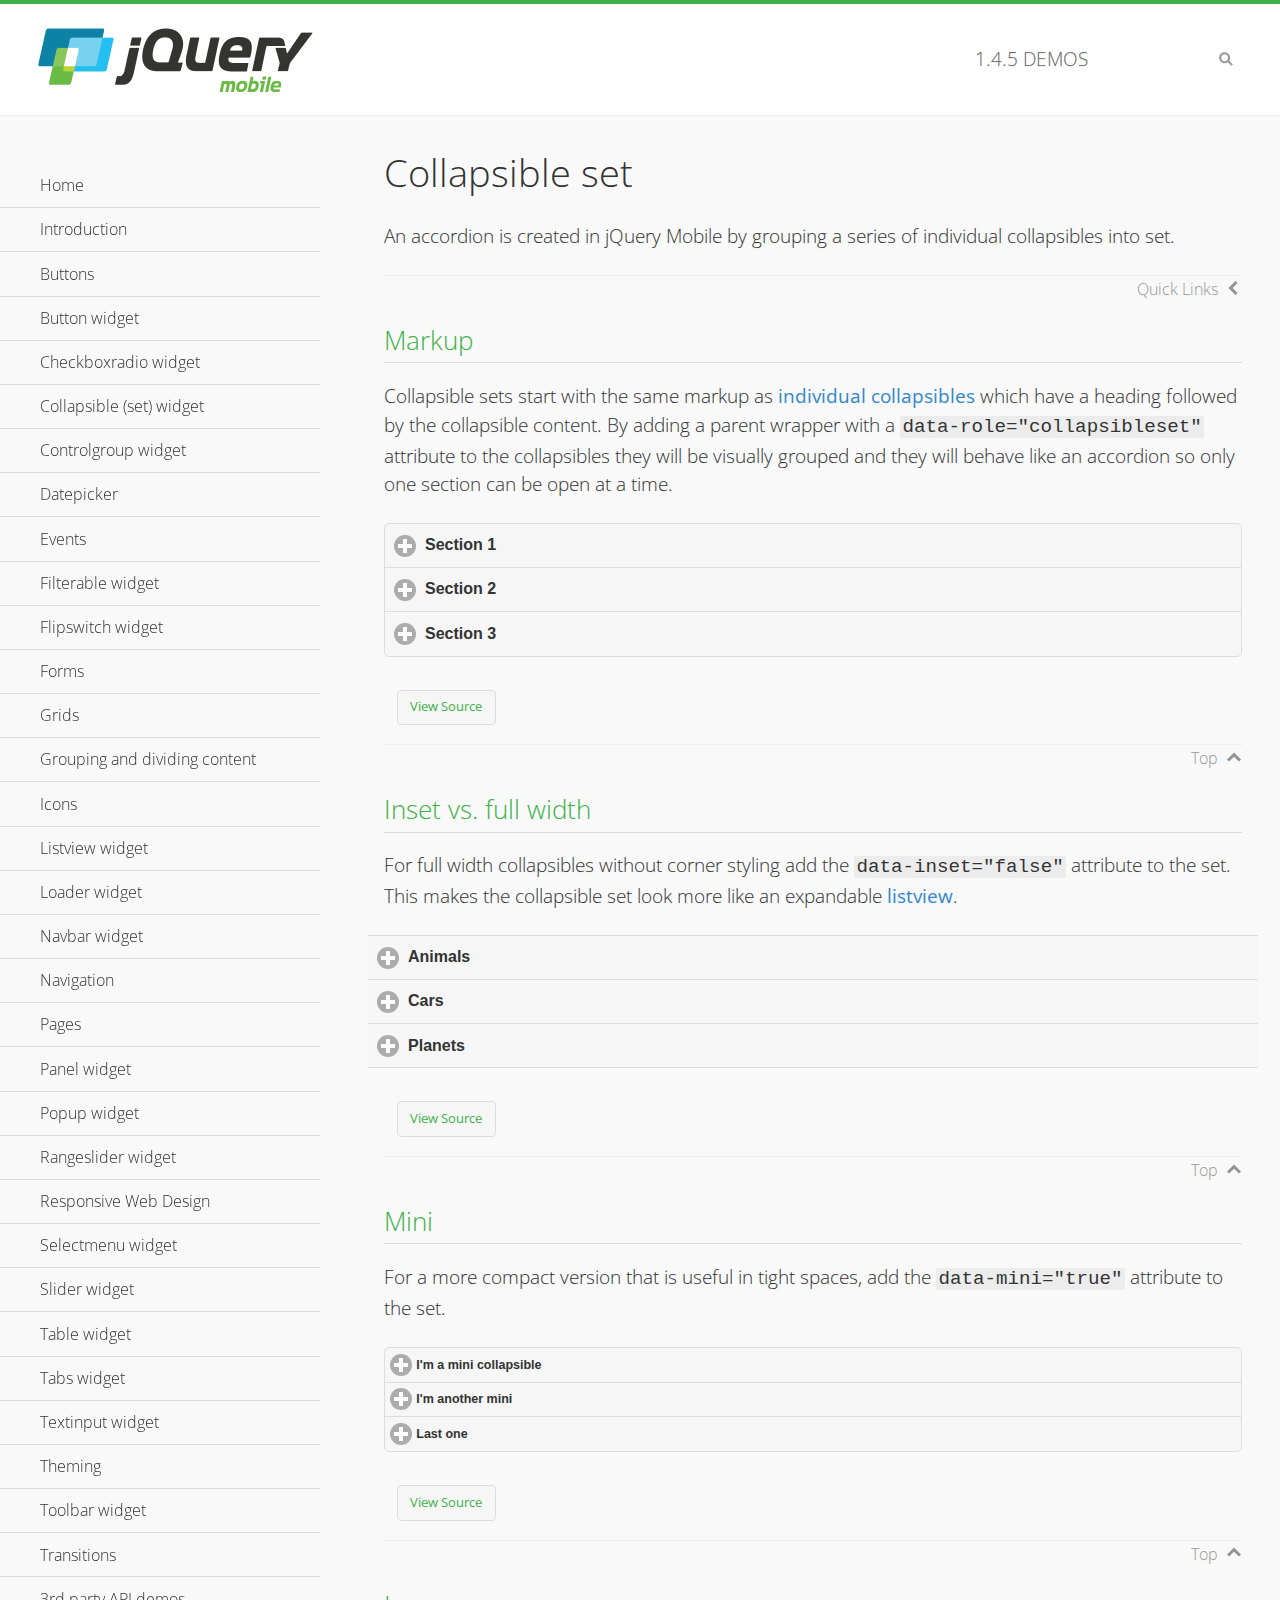
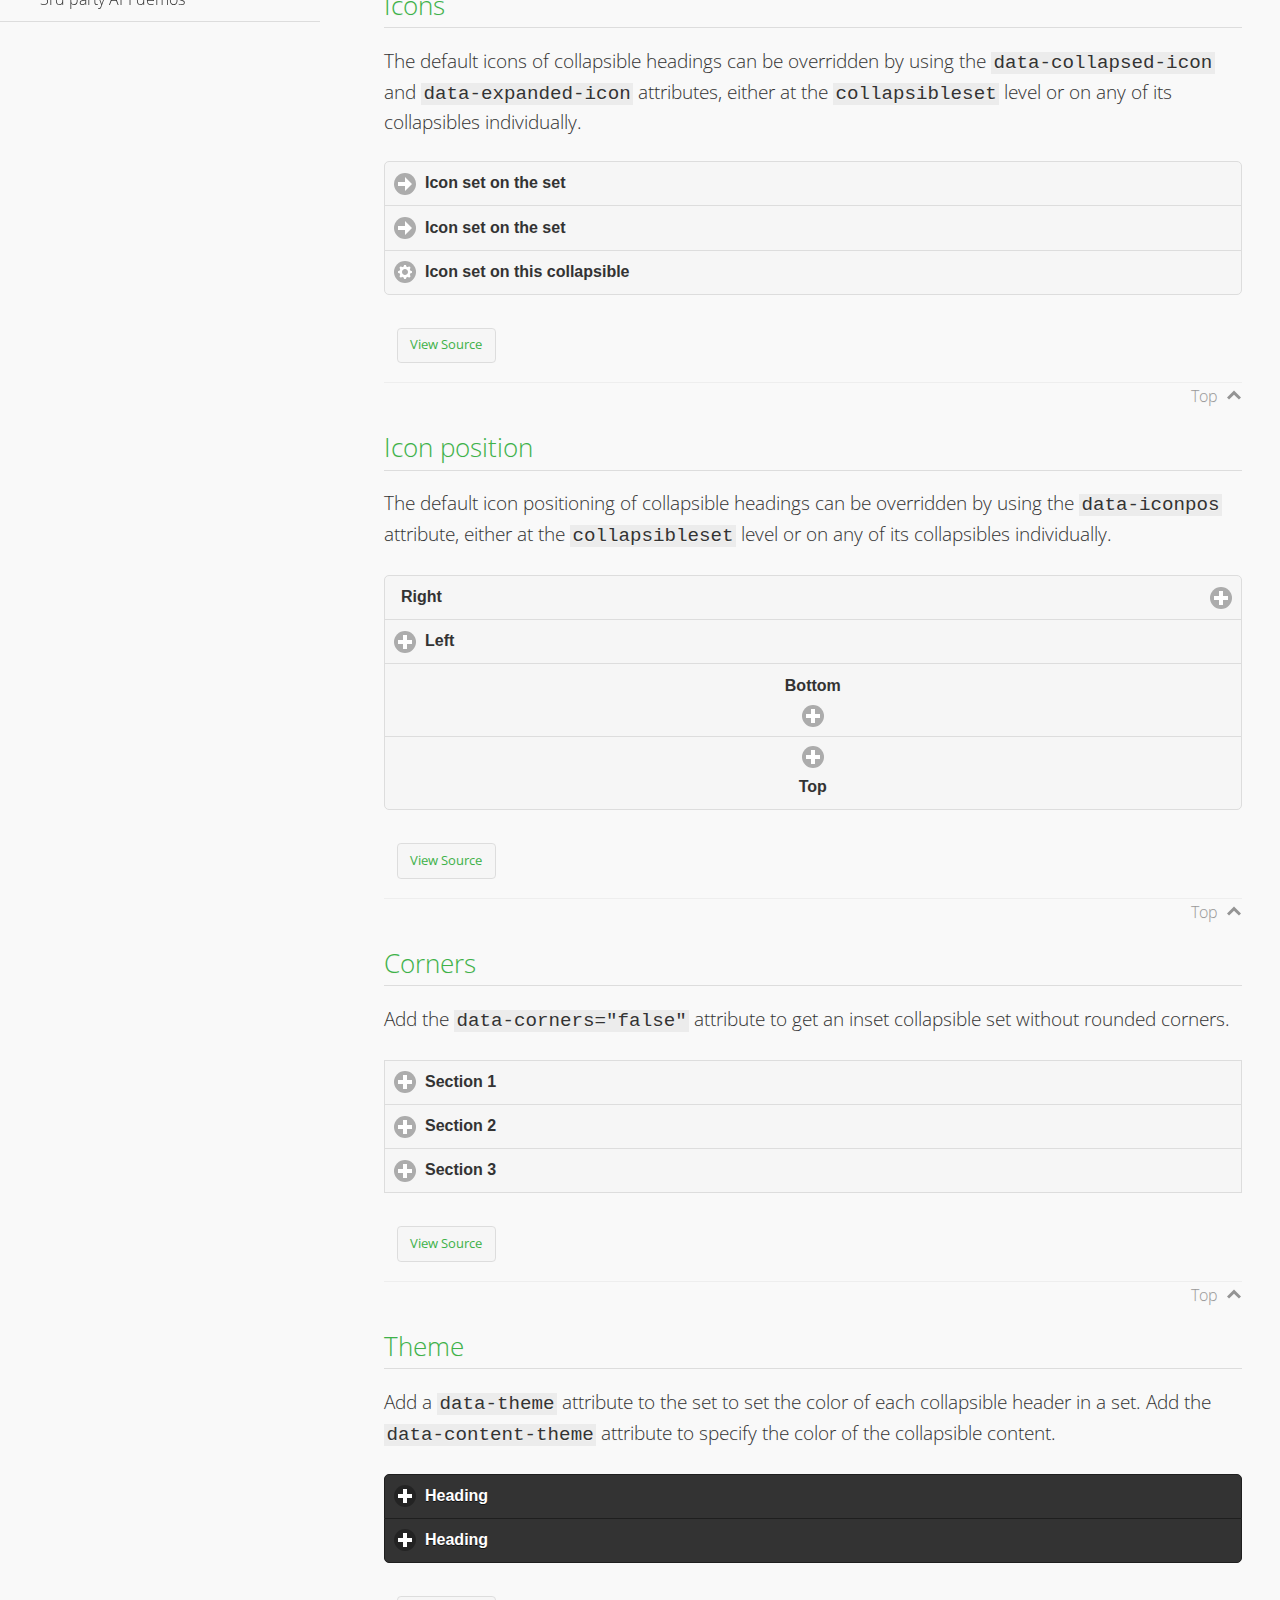
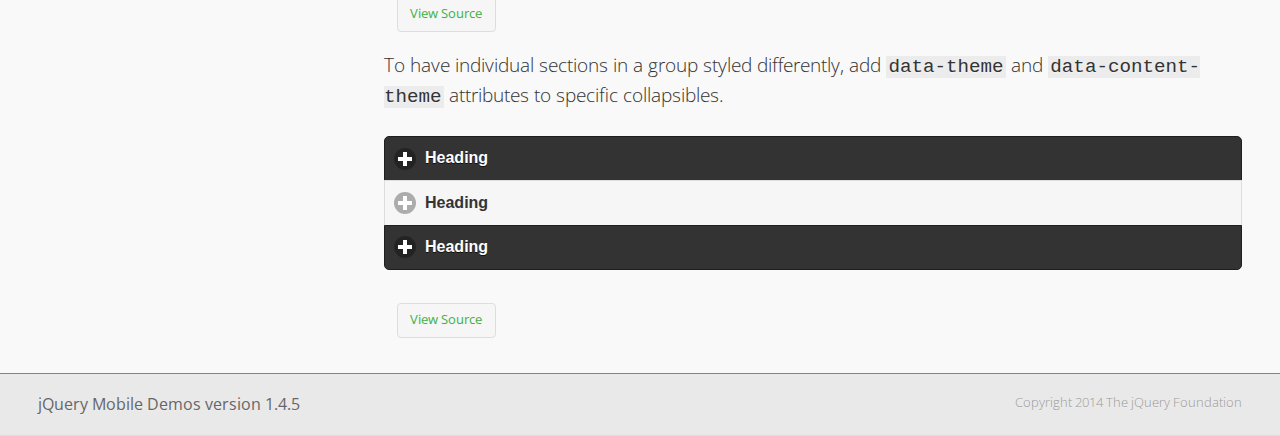
<file: js/jquery.mobile-1.4.5/demos/collapsibleset/index.html>
<!DOCTYPE html>
<html>
<head>
	<meta charset="utf-8">
	<meta name="viewport" content="width=device-width, initial-scale=1">
	<title>Collapsible set - jQuery Mobile Demos</title>
	<link rel="shortcut icon" href="../favicon.ico">
    <link rel="stylesheet" href="http://fonts.googleapis.com/css?family=Open+Sans:300,400,700">
	<link rel="stylesheet" href="../css/themes/default/jquery.mobile-1.4.5.min.css">
	<link rel="stylesheet" href="../_assets/css/jqm-demos.css">
	<script src="../js/jquery.js"></script>
	<script src="../_assets/js/index.js"></script>
	<script src="../js/jquery.mobile-1.4.5.min.js"></script>
</head>
<body>
<div data-role="page" class="jqm-demos" data-quicklinks="true">

	<div data-role="header" class="jqm-header">
		<h2><a href="../" title="jQuery Mobile Demos home"><img src="../_assets/img/jquery-logo.png" alt="jQuery Mobile"></a></h2>
		<p><span class="jqm-version"></span> Demos</p>
		<a href="#" class="jqm-navmenu-link ui-btn ui-btn-icon-notext ui-corner-all ui-icon-bars ui-nodisc-icon ui-alt-icon ui-btn-left">Menu</a>
		<a href="#" class="jqm-search-link ui-btn ui-btn-icon-notext ui-corner-all ui-icon-search ui-nodisc-icon ui-alt-icon ui-btn-right">Search</a>
	</div><!-- /header -->

	<div role="main" class="ui-content jqm-content">

		<h1>Collapsible set</h1>

		<p>An accordion is created in jQuery Mobile by grouping a series of individual collapsibles into set.</p>

		<h2>Markup</h2>

		<p>Collapsible sets start with the same markup as <a href="../collapsible/" data-ajax="false">individual collapsibles</a> which have a heading followed by the collapsible content. By adding a parent wrapper with a <code>data-role="collapsibleset"</code> attribute to the collapsibles they will be visually grouped and they will behave like an accordion so only one section can be open at a time.</p>

			<div data-demo-html="true">
				<div data-role="collapsibleset" data-theme="a" data-content-theme="a">
					<div data-role="collapsible">
						<h3>Section 1</h3>
					<p>I'm the collapsible content for section 1</p>
					</div>
					<div data-role="collapsible">
						<h3>Section 2</h3>
					<p>I'm the collapsible content for section 2</p>

					</div>
					<div data-role="collapsible">
						<h3>Section 3</h3>
					<p>I'm the collapsible content for section 3</p>
					</div>
				</div>
			</div><!--/demo-html -->

		<h2>Inset vs. full width</h2>

		<p>For full width collapsibles without corner styling add the <code>data-inset="false"</code> attribute to the set. This makes the collapsible set look more like an expandable <a href="../listview/">listview</a>.</p>

			<div data-demo-html="true">
				<div data-role="collapsibleset" data-inset="false">
					<div data-role="collapsible">
						<h3>Animals</h3>
						<ul data-role="listview" data-inset="false">
							<li>Cats</li>
							<li>Dogs</li>
							<li>Lizards</li>
							<li>Snakes</li>
						</ul>
					</div>
					<div data-role="collapsible">
						<h3>Cars</h3>
						<ul data-role="listview" data-inset="false">
							<li>Acura</li>
							<li>Audi</li>
							<li>BMW</li>
							<li>Cadillac</li>
						</ul>
					</div>
					<div data-role="collapsible">
						<h3>Planets</h3>
						<ul data-role="listview" data-inset="false">
							<li>Earth</li>
							<li>Jupiter</li>
							<li>Mars</li>
							<li>Mercury</li>
						</ul>
					</div>
				</div>
			</div><!--/demo-html -->

		<h2>Mini</h2>

		<p>For a more compact version that is useful in tight spaces, add the <code>data-mini="true"</code> attribute to the set. </p>

			<div data-demo-html="true">
				<div data-role="collapsibleset" data-theme="a" data-content-theme="a" data-mini="true">
					<div data-role="collapsible">
						<h3>I'm a mini collapsible</h3>
					<p>This is good for tight spaces.</p>
					</div>
					<div data-role="collapsible">
						<h3>I'm another mini</h3>
					<p>Here's some collapsible content.</p>

					</div>
					<div data-role="collapsible">
						<h3>Last one</h3>
					<p>Final bit of collapsible content.</p>
					</div>
				</div>
			</div><!--/demo-html -->

		<h2>Icons</h2>

		<p>The default icons of collapsible headings can be overridden by using the <code>data-collapsed-icon</code> and <code>data-expanded-icon</code> attributes, either at the <code>collapsibleset</code> level or on any of its collapsibles individually.</p>

			<div data-demo-html="true">
				<div data-role="collapsibleset" data-theme="a" data-content-theme="a" data-collapsed-icon="arrow-r" data-expanded-icon="arrow-d">
					<div data-role="collapsible">
						<h3>Icon set on the set</h3>
					<p>Specify the open and close icons on the set to apply it to all the collapsibles within.</p>
					</div>
					<div data-role="collapsible">
						<h3>Icon set on the set</h3>
					<p>This collapsible also gets the icon from the set.</p>
					</div>
					<div data-role="collapsible" data-collapsed-icon="gear" data-expanded-icon="delete">
						<h3>Icon set on this collapsible</h3>
					<p>The icons here are applied to this collapsible specifically, thus overriding the set icons.</p>
					</div>
				</div>
			</div><!--/demo-html -->

		<h2>Icon position</h2>

		<p>The default icon positioning of collapsible headings can be overridden by using the <code>data-iconpos</code> attribute, either at the <code>collapsibleset</code> level or on any of its collapsibles individually.</p>

			<div data-demo-html="true">
				<div data-role="collapsibleset" data-theme="a" data-content-theme="a" data-iconpos="right">
					<div data-role="collapsible">
						<h3>Right</h3>
					<p>Inherits icon positioning from <code>data-iconpos="right"</code> attribute on set.</p>
					</div>
					<div data-role="collapsible" data-iconpos="left">
						<h3>Left</h3>
					<p>Set via <code>data-iconpos="left"</code> attribute on the collapsible</p>
					</div>
					<div data-role="collapsible" data-iconpos="bottom">
						<h3>Bottom</h3>
					<p>Set via <code>data-iconpos="bottom"</code> attribute on the collapsible</p>
					</div>
					<div data-role="collapsible" data-iconpos="top">
						<h3>Top</h3>
					<p>Set via <code>data-iconpos="top"</code> attribute on the collapsible</p>
					</div>
				</div>
			</div><!--/demo-html -->

		<h2>Corners</h2>
		<p>Add the <code>data-corners="false"</code> attribute to get an inset collapsible set without rounded corners.</p>

			<div data-demo-html="true">
				<div data-role="collapsibleset" data-corners="false" data-theme="a" data-content-theme="a">
					<div data-role="collapsible">
						<h3>Section 1</h3>
					<p>Collapsible content</p>
					</div>
					<div data-role="collapsible">
						<h3>Section 2</h3>
					<p>Collapsible content</p>

					</div>
					<div data-role="collapsible">
						<h3>Section 3</h3>
					<p>Collapsible content</p>
					</div>
				</div>
			</div><!--/demo-html -->

		<h2>Theme</h2>

		<p>Add a <code>data-theme</code> attribute to the set to set the color of each collapsible header in a set. Add the <code>data-content-theme</code> attribute to specify the color of the collapsible content. </p>

			<div data-demo-html="true">
				<div data-role="collapsibleset" data-theme="b" data-content-theme="b">
					<div data-role="collapsible">
						<h3>Heading</h3>
						<p>Content</p>
					</div>
					<div data-role="collapsible">
						<h3>Heading</h3>
						<p>Content</p>
					</div>
				</div>
			</div><!--/demo-html -->

		<p>To have individual sections in a group styled differently, add <code>data-theme</code> and <code>data-content-theme</code> attributes to specific collapsibles.</p>

			<div data-demo-html="true">
				<div data-role="collapsibleset" data-theme="b" data-content-theme="b">
					<div data-role="collapsible">
						<h3>Heading</h3>
						<p>Content</p>
					</div>
					<div data-role="collapsible" data-theme="a" data-content-theme="a">
						<h3>Heading</h3>
						<p>Content</p>
					</div>
					<div data-role="collapsible">
						<h3>Heading</h3>
						<p>Content</p>
					</div>
				</div>
		</div><!--/demo-html -->

	</div><!-- /content -->
	    <div data-role="panel" class="jqm-navmenu-panel" data-position="left" data-display="overlay" data-theme="a">
	    	<ul class="jqm-list ui-alt-icon ui-nodisc-icon">
<li data-filtertext="demos homepage" data-icon="home"><a href=".././">Home</a></li>
<li data-filtertext="introduction overview getting started"><a href="../intro/" data-ajax="false">Introduction</a></li>
<li data-filtertext="buttons button markup buttonmarkup method anchor link button element"><a href="../button-markup/" data-ajax="false">Buttons</a></li>
<li data-filtertext="form button widget input button submit reset"><a href="../button/" data-ajax="false">Button widget</a></li>
<li data-role="collapsible" data-enhanced="true" data-collapsed-icon="carat-d" data-expanded-icon="carat-u" data-iconpos="right" data-inset="false" class="ui-collapsible ui-collapsible-themed-content ui-collapsible-collapsed">
	<h3 class="ui-collapsible-heading ui-collapsible-heading-collapsed">
		<a href="#" class="ui-collapsible-heading-toggle ui-btn ui-btn-icon-right ui-btn-inherit ui-icon-carat-d">
		    Checkboxradio widget<span class="ui-collapsible-heading-status"> click to expand contents</span>
		</a>
	</h3>
	<div class="ui-collapsible-content ui-body-inherit ui-collapsible-content-collapsed" aria-hidden="true">
		<ul>
			<li data-filtertext="form checkboxradio widget checkbox input checkboxes controlgroups"><a href="../checkboxradio-checkbox/" data-ajax="false">Checkboxes</a></li>
			<li data-filtertext="form checkboxradio widget radio input radio buttons controlgroups"><a href="../checkboxradio-radio/" data-ajax="false">Radio buttons</a></li>
		</ul>
	</div>
</li>
<li data-role="collapsible" data-enhanced="true" data-collapsed-icon="carat-d" data-expanded-icon="carat-u" data-iconpos="right" data-inset="false" class="ui-collapsible ui-collapsible-themed-content ui-collapsible-collapsed">
	<h3 class="ui-collapsible-heading ui-collapsible-heading-collapsed">
		<a href="#" class="ui-collapsible-heading-toggle ui-btn ui-btn-icon-right ui-btn-inherit ui-icon-carat-d">
			Collapsible (set) widget<span class="ui-collapsible-heading-status"> click to expand contents</span>
		</a>
	</h3>
	<div class="ui-collapsible-content ui-body-inherit ui-collapsible-content-collapsed" aria-hidden="true">
		<ul>
			<li data-filtertext="collapsibles content formatting"><a href="../collapsible/" data-ajax="false">Collapsible</a></li>
			<li data-filtertext="dynamic collapsible set accordion append expand"><a href="../collapsible-dynamic/" data-ajax="false">Dynamic collapsibles</a></li>
			<li data-filtertext="accordions collapsible set widget content formatting grouped collapsibles"><a href="../collapsibleset/" data-ajax="false">Collapsible set</a></li>
		</ul>
	</div>
</li>
<li data-role="collapsible" data-enhanced="true" data-collapsed-icon="carat-d" data-expanded-icon="carat-u" data-iconpos="right" data-inset="false" class="ui-collapsible ui-collapsible-themed-content ui-collapsible-collapsed">
	<h3 class="ui-collapsible-heading ui-collapsible-heading-collapsed">
		<a href="#" class="ui-collapsible-heading-toggle ui-btn ui-btn-icon-right ui-btn-inherit ui-icon-carat-d">
			Controlgroup widget<span class="ui-collapsible-heading-status"> click to expand contents</span>
		</a>
	</h3>
	<div class="ui-collapsible-content ui-body-inherit ui-collapsible-content-collapsed" aria-hidden="true">
		<ul>
			<li data-filtertext="controlgroups selectmenu checkboxradio input grouped buttons horizontal vertical"><a href="../controlgroup/" data-ajax="false">Controlgroup</a></li>
			<li data-filtertext="dynamic controlgroup dynamically add buttons"><a href="../controlgroup-dynamic/" data-ajax="false">Dynamic controlgroups</a></li>
		</ul>
	</div>
</li>
<li data-filtertext="form datepicker widget date input"><a href="../datepicker/" data-ajax="false">Datepicker</a></li>
<li data-role="collapsible" data-enhanced="true" data-collapsed-icon="carat-d" data-expanded-icon="carat-u" data-iconpos="right" data-inset="false" class="ui-collapsible ui-collapsible-themed-content ui-collapsible-collapsed">
	<h3 class="ui-collapsible-heading ui-collapsible-heading-collapsed">
		<a href="#" class="ui-collapsible-heading-toggle ui-btn ui-btn-icon-right ui-btn-inherit ui-icon-carat-d">
			Events<span class="ui-collapsible-heading-status"> click to expand contents</span>
		</a>
	</h3>
	<div class="ui-collapsible-content ui-body-inherit ui-collapsible-content-collapsed" aria-hidden="true">
		<ul>
			<li data-filtertext="swipe to delete list items listviews swipe events"><a href="../swipe-list/" data-ajax="false">Swipe list items</a></li>
			<li data-filtertext="swipe to navigate swipe page navigation swipe events"><a href="../swipe-page/" data-ajax="false">Swipe page navigation</a></li>
		</ul>
	</div>
</li>
<li data-filtertext="filterable filter elements sorting searching listview table"><a href="../filterable/" data-ajax="false">Filterable widget</a></li>
<li data-filtertext="form flipswitch widget flip toggle switch binary select checkbox input"><a href="../flipswitch/" data-ajax="false">Flipswitch widget</a></li>
<li data-role="collapsible" data-enhanced="true" data-collapsed-icon="carat-d" data-expanded-icon="carat-u" data-iconpos="right" data-inset="false" class="ui-collapsible ui-collapsible-themed-content ui-collapsible-collapsed">
	<h3 class="ui-collapsible-heading ui-collapsible-heading-collapsed">
		<a href="#" class="ui-collapsible-heading-toggle ui-btn ui-btn-icon-right ui-btn-inherit ui-icon-carat-d">
			Forms<span class="ui-collapsible-heading-status"> click to expand contents</span>
		</a>
	</h3>
	<div class="ui-collapsible-content ui-body-inherit ui-collapsible-content-collapsed" aria-hidden="true">
		<ul>
			<li data-filtertext="forms text checkbox radio range button submit reset inputs selects textarea slider flipswitch label form elements"><a href="../forms/" data-ajax="false">Forms</a></li>
			<li data-filtertext="form hide labels hidden accessible ui-hidden-accessible forms"><a href="../forms-label-hidden-accessible/" data-ajax="false">Hide labels</a></li>
			<li data-filtertext="form field containers fieldcontain ui-field-contain forms"><a href="../forms-field-contain/" data-ajax="false">Field containers</a></li>
			<li data-filtertext="forms disabled form elements"><a href="../forms-disabled/" data-ajax="false">Forms disabled</a></li>
			<li data-filtertext="forms gallery examples overview forms text checkbox radio range button submit reset inputs selects textarea slider flipswitch label form elements"><a href="../forms-gallery/" data-ajax="false">Forms gallery</a></li>
		</ul>
	</div>
</li>
<li data-role="collapsible" data-enhanced="true" data-collapsed-icon="carat-d" data-expanded-icon="carat-u" data-iconpos="right" data-inset="false" class="ui-collapsible ui-collapsible-themed-content ui-collapsible-collapsed">
	<h3 class="ui-collapsible-heading ui-collapsible-heading-collapsed">
		<a href="#" class="ui-collapsible-heading-toggle ui-btn ui-btn-icon-right ui-btn-inherit ui-icon-carat-d">
			Grids<span class="ui-collapsible-heading-status"> click to expand contents</span>
		</a>
	</h3>
	<div class="ui-collapsible-content ui-body-inherit ui-collapsible-content-collapsed" aria-hidden="true">
		<ul>
			<li data-filtertext="grids columns blocks content formatting rwd responsive css framework"><a href="../grids/" data-ajax="false">Grids</a></li>
			<li data-filtertext="buttons in grids css framework"><a href="../grids-buttons/" data-ajax="false">Buttons in grids</a></li>
			<li data-filtertext="custom responsive grids rwd css framework"><a href="../grids-custom-responsive/" data-ajax="false">Custom responsive grids</a></li>
		</ul>
	</div>
</li>
<li data-filtertext="blocks content formatting sections heading"><a href="../body-bar-classes/" data-ajax="false">Grouping and dividing content</a></li>
<li data-role="collapsible" data-enhanced="true" data-collapsed-icon="carat-d" data-expanded-icon="carat-u" data-iconpos="right" data-inset="false" class="ui-collapsible ui-collapsible-themed-content ui-collapsible-collapsed">
	<h3 class="ui-collapsible-heading ui-collapsible-heading-collapsed">
		<a href="#" class="ui-collapsible-heading-toggle ui-btn ui-btn-icon-right ui-btn-inherit ui-icon-carat-d">
			Icons<span class="ui-collapsible-heading-status"> click to expand contents</span>
		</a>
	</h3>
	<div class="ui-collapsible-content ui-body-inherit ui-collapsible-content-collapsed" aria-hidden="true">
		<ul>
			<li data-filtertext="button icons svg disc alt custom icon position"><a href="../icons/" data-ajax="false">Icons</a></li>
			<li data-filtertext=""><a href="../icons-grunticon/" data-ajax="false">Grunticon loader</a></li>
		</ul>
	</div>
</li>
<li data-role="collapsible" data-enhanced="true" data-collapsed-icon="carat-d" data-expanded-icon="carat-u" data-iconpos="right" data-inset="false" class="ui-collapsible ui-collapsible-themed-content ui-collapsible-collapsed">
	<h3 class="ui-collapsible-heading ui-collapsible-heading-collapsed">
		<a href="#" class="ui-collapsible-heading-toggle ui-btn ui-btn-icon-right ui-btn-inherit ui-icon-carat-d">
			Listview widget<span class="ui-collapsible-heading-status"> click to expand contents</span>
		</a>
	</h3>
	<div class="ui-collapsible-content ui-body-inherit ui-collapsible-content-collapsed" aria-hidden="true">
		<ul>
			<li data-filtertext="listview widget thumbnails icons nested split button collapsible ul ol"><a href="../listview/" data-ajax="false">Listview</a></li>
			<li data-filtertext="autocomplete filterable reveal listview filtertextbeforefilter placeholder"><a href="../listview-autocomplete/" data-ajax="false">Listview autocomplete</a></li>
			<li data-filtertext="autocomplete filterable reveal listview remote data filtertextbeforefilter placeholder"><a href="../listview-autocomplete-remote/" data-ajax="false">Listview autocomplete remote data</a></li>
			<li data-filtertext="autodividers anchor jump scroll linkbars listview lists ul ol"><a href="../listview-autodividers-linkbar/" data-ajax="false">Listview autodividers linkbar</a></li>
			<li data-filtertext="listview autodividers selector autodividersselector lists ul ol"><a href="../listview-autodividers-selector/" data-ajax="false">Listview autodividers selector</a></li>
			<li data-filtertext="listview nested list items"><a href="../listview-nested-lists/" data-ajax="false">Nested Listviews</a></li>
			<li data-filtertext="listview collapsible list items flat"><a href="../listview-collapsible-item-flat/" data-ajax="false">Listview collapsible list items (flat)</a></li>
			<li data-filtertext="listview collapsible list indented"><a href="../listview-collapsible-item-indented/" data-ajax="false">Listview collapsible list items (indented)</a></li>
			<li data-filtertext="grid listview responsive grids responsive listviews lists ul"><a href="../listview-grid/" data-ajax="false">Listview responsive grid</a></li>
		</ul>
	</div>
</li>
<li data-filtertext="loader widget page loading navigation overlay spinner"><a href="../loader/" data-ajax="false">Loader widget</a></li>
<li data-filtertext="navbar widget navmenu toolbars header footer"><a href="../navbar/" data-ajax="false">Navbar widget</a></li>
<li data-role="collapsible" data-enhanced="true" data-collapsed-icon="carat-d" data-expanded-icon="carat-u" data-iconpos="right" data-inset="false" class="ui-collapsible ui-collapsible-themed-content ui-collapsible-collapsed">
	<h3 class="ui-collapsible-heading ui-collapsible-heading-collapsed">
		<a href="#" class="ui-collapsible-heading-toggle ui-btn ui-btn-icon-right ui-btn-inherit ui-icon-carat-d">
			Navigation<span class="ui-collapsible-heading-status"> click to expand contents</span>
		</a>
	</h3>
	<div class="ui-collapsible-content ui-body-inherit ui-collapsible-content-collapsed" aria-hidden="true">
		<ul>
			<li data-filtertext="ajax navigation navigate widget history event method"><a href="../navigation/" data-ajax="false">Navigation</a></li>
			<li data-filtertext="linking pages page links navigation ajax prefetch cache"><a href="../navigation-linking-pages/" data-ajax="false">Linking pages</a></li>
			<!-- <li data-filtertext="php redirect server redirection server-side navigation"><a href="../navigation-php-redirect/" data-ajax="false">PHP redirect demo</a></li>-->
			<li data-filtertext="navigation redirection hash query"><a href="../navigation-hash-processing/" data-ajax="false">Hash processing demo</a></li>
			<li data-filtertext="navigation redirection hash query"><a href="../page-events/" data-ajax="false">Page Navigation Events</a></li>
		</ul>
	</div>
</li>
<li data-role="collapsible" data-enhanced="true" data-collapsed-icon="carat-d" data-expanded-icon="carat-u" data-iconpos="right" data-inset="false" class="ui-collapsible ui-collapsible-themed-content ui-collapsible-collapsed">
	<h3 class="ui-collapsible-heading ui-collapsible-heading-collapsed">
		<a href="#" class="ui-collapsible-heading-toggle ui-btn ui-btn-icon-right ui-btn-inherit ui-icon-carat-d">
			Pages<span class="ui-collapsible-heading-status"> click to expand contents</span>
		</a>
	</h3>
	<div class="ui-collapsible-content ui-body-inherit ui-collapsible-content-collapsed" aria-hidden="true">
		<ul>
			<li data-filtertext="pages page widget ajax navigation"><a href="../pages/" data-ajax="false">Pages</a></li>
			<li data-filtertext="single page"><a href="../pages-single-page/" data-ajax="false">Single page</a></li>
			<li data-filtertext="multipage multi-page page"><a href="../pages-multi-page/" data-ajax="false">Multi-page template</a></li>
			<li data-filtertext="dialog page widget modal popup"><a href="../pages-dialog/" data-ajax="false">Dialog page</a></li>
		</ul>
	</div>
</li>
<li data-role="collapsible" data-enhanced="true" data-collapsed-icon="carat-d" data-expanded-icon="carat-u" data-iconpos="right" data-inset="false" class="ui-collapsible ui-collapsible-themed-content ui-collapsible-collapsed">
	<h3 class="ui-collapsible-heading ui-collapsible-heading-collapsed">
		<a href="#" class="ui-collapsible-heading-toggle ui-btn ui-btn-icon-right ui-btn-inherit ui-icon-carat-d">
			Panel widget<span class="ui-collapsible-heading-status"> click to expand contents</span>
		</a>
	</h3>
	<div class="ui-collapsible-content ui-body-inherit ui-collapsible-content-collapsed" aria-hidden="true">
		<ul>
			<li data-filtertext="panel widget sliding panels reveal push overlay responsive"><a href="../panel/" data-ajax="false">Panel</a></li>
			<li data-filtertext=""><a href="../panel-external/" data-ajax="false">External panels</a></li>
			<li data-filtertext="panel "><a href="../panel-fixed/" data-ajax="false">Fixed panels</a></li>
			<li data-filtertext="panel slide panels sliding panels shadow rwd responsive breakpoint"><a href="../panel-responsive/" data-ajax="false">Panels responsive</a></li>
			<li data-filtertext="panel custom style custom panel width reveal shadow listview panel styling page background wrapper"><a href="../panel-styling/" data-ajax="false">Custom panel style</a></li>
			<li data-filtertext="panel open on swipe"><a href="../panel-swipe-open/" data-ajax="false">Panel open on swipe</a></li>
			<li data-filtertext="panels outside page internal external toolbars"><a href="../panel-external-internal/" data-ajax="false">Panel external and internal</a></li>
		</ul>
	</div>
</li>
<li data-role="collapsible" data-enhanced="true" data-collapsed-icon="carat-d" data-expanded-icon="carat-u" data-iconpos="right" data-inset="false" class="ui-collapsible ui-collapsible-themed-content ui-collapsible-collapsed">
	<h3 class="ui-collapsible-heading ui-collapsible-heading-collapsed">
		<a href="#" class="ui-collapsible-heading-toggle ui-btn ui-btn-icon-right ui-btn-inherit ui-icon-carat-d">
			Popup widget<span class="ui-collapsible-heading-status"> click to expand contents</span>
		</a>
	</h3>
	<div class="ui-collapsible-content ui-body-inherit ui-collapsible-content-collapsed" aria-hidden="true">
		<ul>
			<li data-filtertext="popup widget popups dialog modal transition tooltip lightbox form overlay screen flip pop fade transition"><a href="../popup/" data-ajax="false">Popup</a></li>
			<li data-filtertext="popup alignment position"><a href="../popup-alignment/" data-ajax="false">Popup alignment</a></li>
			<li data-filtertext="popup arrow size popups popover"><a href="../popup-arrow-size/" data-ajax="false">Popup arrow size</a></li>
			<li data-filtertext="dynamic popups popup images lightbox"><a href="../popup-dynamic/" data-ajax="false">Dynamic popups</a></li>
			<li data-filtertext="popups with iframes scaling"><a href="../popup-iframe/" data-ajax="false">Popups with iframes</a></li>
			<li data-filtertext="popup image scaling"><a href="../popup-image-scaling/" data-ajax="false">Popup image scaling</a></li>
			<li data-filtertext="external popup outside multi-page"><a href="../popup-outside-multipage/" data-ajax="false">Popup outside multi-page</a></li>
		</ul>
	</div>
</li>
<li data-filtertext="form rangeslider widget dual sliders dual handle sliders range input"><a href="../rangeslider/" data-ajax="false">Rangeslider widget</a></li>
<li data-filtertext="responsive web design rwd adaptive progressive enhancement PE accessible mobile breakpoints media query media queries"><a href="../rwd/" data-ajax="false">Responsive Web Design</a></li>
<li data-role="collapsible" data-enhanced="true" data-collapsed-icon="carat-d" data-expanded-icon="carat-u" data-iconpos="right" data-inset="false" class="ui-collapsible ui-collapsible-themed-content ui-collapsible-collapsed">
	<h3 class="ui-collapsible-heading ui-collapsible-heading-collapsed">
		<a href="#" class="ui-collapsible-heading-toggle ui-btn ui-btn-icon-right ui-btn-inherit ui-icon-carat-d">
			Selectmenu widget<span class="ui-collapsible-heading-status"> click to expand contents</span>
		</a>
	</h3>
	<div class="ui-collapsible-content ui-body-inherit ui-collapsible-content-collapsed" aria-hidden="true">
		<ul>
			<li data-filtertext="form selectmenu widget select input custom select menu selects"><a href="../selectmenu/" data-ajax="false">Selectmenu</a></li>
			<li data-filtertext="form custom select menu selectmenu widget custom menu option optgroup multiple selects"><a href="../selectmenu-custom/" data-ajax="false">Custom select menu</a></li>
			<li data-filtertext="filterable select filter popup dialog"><a href="../selectmenu-custom-filter/" data-ajax="false">Custom select menu with filter</a></li>
		</ul>
	</div>
</li>
<li data-role="collapsible" data-enhanced="true" data-collapsed-icon="carat-d" data-expanded-icon="carat-u" data-iconpos="right" data-inset="false" class="ui-collapsible ui-collapsible-themed-content ui-collapsible-collapsed">
	<h3 class="ui-collapsible-heading ui-collapsible-heading-collapsed">
		<a href="#" class="ui-collapsible-heading-toggle ui-btn ui-btn-icon-right ui-btn-inherit ui-icon-carat-d">
			Slider widget<span class="ui-collapsible-heading-status"> click to expand contents</span>
		</a>
	</h3>
	<div class="ui-collapsible-content ui-body-inherit ui-collapsible-content-collapsed" aria-hidden="true">
		<ul>
			<li data-filtertext="form slider widget range input single sliders"><a href="../slider/" data-ajax="false">Slider</a></li>
			<li data-filtertext="form slider widget flipswitch slider binary select flip toggle switch"><a href="../slider-flipswitch/" data-ajax="false">Slider flip toggle switch</a></li>
			<li data-filtertext="form slider tooltip handle value input range sliders"><a href="../slider-tooltip/" data-ajax="false">Slider tooltip</a></li>
		</ul>
	</div>
</li>
<li data-role="collapsible" data-enhanced="true" data-collapsed-icon="carat-d" data-expanded-icon="carat-u" data-iconpos="right" data-inset="false" class="ui-collapsible ui-collapsible-themed-content ui-collapsible-collapsed">
	<h3 class="ui-collapsible-heading ui-collapsible-heading-collapsed">
		<a href="#" class="ui-collapsible-heading-toggle ui-btn ui-btn-icon-right ui-btn-inherit ui-icon-carat-d">
			Table widget<span class="ui-collapsible-heading-status"> click to expand contents</span>
		</a>
	</h3>
	<div class="ui-collapsible-content ui-body-inherit ui-collapsible-content-collapsed" aria-hidden="true">
		<ul>
			<li data-filtertext="table widget reflow column toggle th td responsive tables rwd hide show tabular"><a href="../table-column-toggle/" data-ajax="false">Table Column Toggle</a></li>
			<li data-filtertext="table column toggle phone comparison demo"><a href="../table-column-toggle-example/" data-ajax="false">Table Column Toggle demo</a></li>
			<li data-filtertext="responsive tables table column toggle heading groups rwd breakpoint"><a href="../table-column-toggle-heading-groups/" data-ajax="false">Table Column Toggle heading groups</a></li>
			<li data-filtertext="responsive tables table column toggle hide rwd breakpoint customization options"><a href="../table-column-toggle-options/" data-ajax="false">Table Column Toggle options</a></li>
			<li data-filtertext="table reflow th td responsive rwd columns tabular"><a href="../table-reflow/" data-ajax="false">Table Reflow</a></li>
			<li data-filtertext="responsive tables table reflow heading groups rwd breakpoint"><a href="../table-reflow-heading-groups/" data-ajax="false">Table Reflow heading groups</a></li>
			<li data-filtertext="responsive tables table reflow stripes strokes table style"><a href="../table-reflow-stripes-strokes/" data-ajax="false">Table Reflow stripes and strokes</a></li>
			<li data-filtertext="responsive tables table reflow stack custom styles"><a href="../table-reflow-styling/" data-ajax="false">Table Reflow custom styles</a></li>
		</ul>
	</div>
</li>
<li data-filtertext="ui tabs widget"><a href="../tabs/" data-ajax="false">Tabs widget</a></li>
<li data-filtertext="form textinput widget text input textarea number date time tel email file color password"><a href="../textinput/" data-ajax="false">Textinput widget</a></li>
<li data-role="collapsible" data-enhanced="true" data-collapsed-icon="carat-d" data-expanded-icon="carat-u" data-iconpos="right" data-inset="false" class="ui-collapsible ui-collapsible-themed-content ui-collapsible-collapsed">
	<h3 class="ui-collapsible-heading ui-collapsible-heading-collapsed">
		<a href="#" class="ui-collapsible-heading-toggle ui-btn ui-btn-icon-right ui-btn-inherit ui-icon-carat-d">
			Theming<span class="ui-collapsible-heading-status"> click to expand contents</span>
		</a>
	</h3>
	<div class="ui-collapsible-content ui-body-inherit ui-collapsible-content-collapsed" aria-hidden="true">
		<ul>
			<li data-filtertext="default theme swatches theming style css"><a href="../theme-default/" data-ajax="false">Default theme</a></li>
			<li data-filtertext="classic theme old theme swatches theming style css"><a href="../theme-classic/" data-ajax="false">Classic theme</a></li>
		</ul>
	</div>
</li>
<li data-role="collapsible" data-enhanced="true" data-collapsed-icon="carat-d" data-expanded-icon="carat-u" data-iconpos="right" data-inset="false" class="ui-collapsible ui-collapsible-themed-content ui-collapsible-collapsed">
	<h3 class="ui-collapsible-heading ui-collapsible-heading-collapsed">
		<a href="#" class="ui-collapsible-heading-toggle ui-btn ui-btn-icon-right ui-btn-inherit ui-icon-carat-d">
			Toolbar widget<span class="ui-collapsible-heading-status"> click to expand contents</span>
		</a>
	</h3>
	<div class="ui-collapsible-content ui-body-inherit ui-collapsible-content-collapsed" aria-hidden="true">
		<ul>
			<li data-filtertext="toolbar widget header footer toolbars fixed fullscreen external sections"><a href="../toolbar/" data-ajax="false">Toolbar</a></li>
			<li data-filtertext="dynamic toolbars dynamically add toolbar header footer"><a href="../toolbar-dynamic/" data-ajax="false">Dynamic toolbars</a></li>
			<li data-filtertext="external toolbars header footer"><a href="../toolbar-external/" data-ajax="false">External toolbars</a></li>
			<li data-filtertext="fixed toolbars header footer"><a href="../toolbar-fixed/" data-ajax="false">Fixed toolbars</a></li>
			<li data-filtertext="fixed fullscreen toolbars header footer"><a href="../toolbar-fixed-fullscreen/" data-ajax="false">Fullscreen toolbars</a></li>
			<li data-filtertext="external fixed toolbars header footer"><a href="../toolbar-fixed-external/" data-ajax="false">Fixed external toolbars</a></li>
			<li data-filtertext="external persistent toolbars header footer navbar navmenu"><a href="../toolbar-fixed-persistent/" data-ajax="false">Persistent toolbars</a></li>
			<li data-filtertext="external ajax optimized toolbars persistent toolbars header footer navbar"><a href="../toolbar-fixed-persistent-optimized/" data-ajax="false">Ajax optimized toolbars</a></li>
			<li data-filtertext="form in toolbars header footer"><a href="../toolbar-fixed-forms/" data-ajax="false">Form in toolbar</a></li>
		</ul>
	</div>
</li>
<li data-filtertext="page transitions animated pages popup navigation flip slide fade pop"><a href="../transitions/" data-ajax="false">Transitions</a></li>
<li data-role="collapsible" data-enhanced="true" data-collapsed-icon="carat-d" data-expanded-icon="carat-u" data-iconpos="right" data-inset="false" class="ui-collapsible ui-collapsible-themed-content ui-collapsible-collapsed">
	<h3 class="ui-collapsible-heading ui-collapsible-heading-collapsed">
		<a href="#" class="ui-collapsible-heading-toggle ui-btn ui-btn-icon-right ui-btn-inherit ui-icon-carat-d">
			3rd party API demos<span class="ui-collapsible-heading-status"> click to expand contents</span>
		</a>
	</h3>
	<div class="ui-collapsible-content ui-body-inherit ui-collapsible-content-collapsed" aria-hidden="true">
		<ul>
			<li data-filtertext="backbone requirejs navigation router"><a href="../backbone-requirejs/" data-ajax="false">Backbone RequireJS</a></li>
			<li data-filtertext="google maps geolocation demo"><a href="../map-geolocation/" data-ajax="false">Google Maps geolocation</a></li>
			<li data-filtertext="google maps hybrid"><a href="../map-list-toggle/" data-ajax="false">Google Maps list toggle</a></li>
		</ul>
	</div>
</li>



		     </ul>
		</div><!-- /panel -->


	<div data-role="footer" data-position="fixed" data-tap-toggle="false" class="jqm-footer">
		<p>jQuery Mobile Demos version <span class="jqm-version"></span></p>
		<p>Copyright 2014 The jQuery Foundation</p>
	</div><!-- /footer -->
	<!-- TODO: This should become an external panel so we can add input to markup (unique ID) -->
    <div data-role="panel" class="jqm-search-panel" data-position="right" data-display="overlay" data-theme="a">
		<div class="jqm-search">
			<ul class="jqm-list" data-filter-placeholder="Search demos..." data-filter-reveal="true">
<li data-filtertext="demos homepage" data-icon="home"><a href=".././">Home</a></li>
<li data-filtertext="introduction overview getting started"><a href="../intro/" data-ajax="false">Introduction</a></li>
<li data-filtertext="buttons button markup buttonmarkup method anchor link button element"><a href="../button-markup/" data-ajax="false">Buttons</a></li>
<li data-filtertext="form button widget input button submit reset"><a href="../button/" data-ajax="false">Button widget</a></li>
<li data-role="collapsible" data-enhanced="true" data-collapsed-icon="carat-d" data-expanded-icon="carat-u" data-iconpos="right" data-inset="false" class="ui-collapsible ui-collapsible-themed-content ui-collapsible-collapsed">
	<h3 class="ui-collapsible-heading ui-collapsible-heading-collapsed">
		<a href="#" class="ui-collapsible-heading-toggle ui-btn ui-btn-icon-right ui-btn-inherit ui-icon-carat-d">
		    Checkboxradio widget<span class="ui-collapsible-heading-status"> click to expand contents</span>
		</a>
	</h3>
	<div class="ui-collapsible-content ui-body-inherit ui-collapsible-content-collapsed" aria-hidden="true">
		<ul>
			<li data-filtertext="form checkboxradio widget checkbox input checkboxes controlgroups"><a href="../checkboxradio-checkbox/" data-ajax="false">Checkboxes</a></li>
			<li data-filtertext="form checkboxradio widget radio input radio buttons controlgroups"><a href="../checkboxradio-radio/" data-ajax="false">Radio buttons</a></li>
		</ul>
	</div>
</li>
<li data-role="collapsible" data-enhanced="true" data-collapsed-icon="carat-d" data-expanded-icon="carat-u" data-iconpos="right" data-inset="false" class="ui-collapsible ui-collapsible-themed-content ui-collapsible-collapsed">
	<h3 class="ui-collapsible-heading ui-collapsible-heading-collapsed">
		<a href="#" class="ui-collapsible-heading-toggle ui-btn ui-btn-icon-right ui-btn-inherit ui-icon-carat-d">
			Collapsible (set) widget<span class="ui-collapsible-heading-status"> click to expand contents</span>
		</a>
	</h3>
	<div class="ui-collapsible-content ui-body-inherit ui-collapsible-content-collapsed" aria-hidden="true">
		<ul>
			<li data-filtertext="collapsibles content formatting"><a href="../collapsible/" data-ajax="false">Collapsible</a></li>
			<li data-filtertext="dynamic collapsible set accordion append expand"><a href="../collapsible-dynamic/" data-ajax="false">Dynamic collapsibles</a></li>
			<li data-filtertext="accordions collapsible set widget content formatting grouped collapsibles"><a href="../collapsibleset/" data-ajax="false">Collapsible set</a></li>
		</ul>
	</div>
</li>
<li data-role="collapsible" data-enhanced="true" data-collapsed-icon="carat-d" data-expanded-icon="carat-u" data-iconpos="right" data-inset="false" class="ui-collapsible ui-collapsible-themed-content ui-collapsible-collapsed">
	<h3 class="ui-collapsible-heading ui-collapsible-heading-collapsed">
		<a href="#" class="ui-collapsible-heading-toggle ui-btn ui-btn-icon-right ui-btn-inherit ui-icon-carat-d">
			Controlgroup widget<span class="ui-collapsible-heading-status"> click to expand contents</span>
		</a>
	</h3>
	<div class="ui-collapsible-content ui-body-inherit ui-collapsible-content-collapsed" aria-hidden="true">
		<ul>
			<li data-filtertext="controlgroups selectmenu checkboxradio input grouped buttons horizontal vertical"><a href="../controlgroup/" data-ajax="false">Controlgroup</a></li>
			<li data-filtertext="dynamic controlgroup dynamically add buttons"><a href="../controlgroup-dynamic/" data-ajax="false">Dynamic controlgroups</a></li>
		</ul>
	</div>
</li>
<li data-filtertext="form datepicker widget date input"><a href="../datepicker/" data-ajax="false">Datepicker</a></li>
<li data-role="collapsible" data-enhanced="true" data-collapsed-icon="carat-d" data-expanded-icon="carat-u" data-iconpos="right" data-inset="false" class="ui-collapsible ui-collapsible-themed-content ui-collapsible-collapsed">
	<h3 class="ui-collapsible-heading ui-collapsible-heading-collapsed">
		<a href="#" class="ui-collapsible-heading-toggle ui-btn ui-btn-icon-right ui-btn-inherit ui-icon-carat-d">
			Events<span class="ui-collapsible-heading-status"> click to expand contents</span>
		</a>
	</h3>
	<div class="ui-collapsible-content ui-body-inherit ui-collapsible-content-collapsed" aria-hidden="true">
		<ul>
			<li data-filtertext="swipe to delete list items listviews swipe events"><a href="../swipe-list/" data-ajax="false">Swipe list items</a></li>
			<li data-filtertext="swipe to navigate swipe page navigation swipe events"><a href="../swipe-page/" data-ajax="false">Swipe page navigation</a></li>
		</ul>
	</div>
</li>
<li data-filtertext="filterable filter elements sorting searching listview table"><a href="../filterable/" data-ajax="false">Filterable widget</a></li>
<li data-filtertext="form flipswitch widget flip toggle switch binary select checkbox input"><a href="../flipswitch/" data-ajax="false">Flipswitch widget</a></li>
<li data-role="collapsible" data-enhanced="true" data-collapsed-icon="carat-d" data-expanded-icon="carat-u" data-iconpos="right" data-inset="false" class="ui-collapsible ui-collapsible-themed-content ui-collapsible-collapsed">
	<h3 class="ui-collapsible-heading ui-collapsible-heading-collapsed">
		<a href="#" class="ui-collapsible-heading-toggle ui-btn ui-btn-icon-right ui-btn-inherit ui-icon-carat-d">
			Forms<span class="ui-collapsible-heading-status"> click to expand contents</span>
		</a>
	</h3>
	<div class="ui-collapsible-content ui-body-inherit ui-collapsible-content-collapsed" aria-hidden="true">
		<ul>
			<li data-filtertext="forms text checkbox radio range button submit reset inputs selects textarea slider flipswitch label form elements"><a href="../forms/" data-ajax="false">Forms</a></li>
			<li data-filtertext="form hide labels hidden accessible ui-hidden-accessible forms"><a href="../forms-label-hidden-accessible/" data-ajax="false">Hide labels</a></li>
			<li data-filtertext="form field containers fieldcontain ui-field-contain forms"><a href="../forms-field-contain/" data-ajax="false">Field containers</a></li>
			<li data-filtertext="forms disabled form elements"><a href="../forms-disabled/" data-ajax="false">Forms disabled</a></li>
			<li data-filtertext="forms gallery examples overview forms text checkbox radio range button submit reset inputs selects textarea slider flipswitch label form elements"><a href="../forms-gallery/" data-ajax="false">Forms gallery</a></li>
		</ul>
	</div>
</li>
<li data-role="collapsible" data-enhanced="true" data-collapsed-icon="carat-d" data-expanded-icon="carat-u" data-iconpos="right" data-inset="false" class="ui-collapsible ui-collapsible-themed-content ui-collapsible-collapsed">
	<h3 class="ui-collapsible-heading ui-collapsible-heading-collapsed">
		<a href="#" class="ui-collapsible-heading-toggle ui-btn ui-btn-icon-right ui-btn-inherit ui-icon-carat-d">
			Grids<span class="ui-collapsible-heading-status"> click to expand contents</span>
		</a>
	</h3>
	<div class="ui-collapsible-content ui-body-inherit ui-collapsible-content-collapsed" aria-hidden="true">
		<ul>
			<li data-filtertext="grids columns blocks content formatting rwd responsive css framework"><a href="../grids/" data-ajax="false">Grids</a></li>
			<li data-filtertext="buttons in grids css framework"><a href="../grids-buttons/" data-ajax="false">Buttons in grids</a></li>
			<li data-filtertext="custom responsive grids rwd css framework"><a href="../grids-custom-responsive/" data-ajax="false">Custom responsive grids</a></li>
		</ul>
	</div>
</li>
<li data-filtertext="blocks content formatting sections heading"><a href="../body-bar-classes/" data-ajax="false">Grouping and dividing content</a></li>
<li data-role="collapsible" data-enhanced="true" data-collapsed-icon="carat-d" data-expanded-icon="carat-u" data-iconpos="right" data-inset="false" class="ui-collapsible ui-collapsible-themed-content ui-collapsible-collapsed">
	<h3 class="ui-collapsible-heading ui-collapsible-heading-collapsed">
		<a href="#" class="ui-collapsible-heading-toggle ui-btn ui-btn-icon-right ui-btn-inherit ui-icon-carat-d">
			Icons<span class="ui-collapsible-heading-status"> click to expand contents</span>
		</a>
	</h3>
	<div class="ui-collapsible-content ui-body-inherit ui-collapsible-content-collapsed" aria-hidden="true">
		<ul>
			<li data-filtertext="button icons svg disc alt custom icon position"><a href="../icons/" data-ajax="false">Icons</a></li>
			<li data-filtertext=""><a href="../icons-grunticon/" data-ajax="false">Grunticon loader</a></li>
		</ul>
	</div>
</li>
<li data-role="collapsible" data-enhanced="true" data-collapsed-icon="carat-d" data-expanded-icon="carat-u" data-iconpos="right" data-inset="false" class="ui-collapsible ui-collapsible-themed-content ui-collapsible-collapsed">
	<h3 class="ui-collapsible-heading ui-collapsible-heading-collapsed">
		<a href="#" class="ui-collapsible-heading-toggle ui-btn ui-btn-icon-right ui-btn-inherit ui-icon-carat-d">
			Listview widget<span class="ui-collapsible-heading-status"> click to expand contents</span>
		</a>
	</h3>
	<div class="ui-collapsible-content ui-body-inherit ui-collapsible-content-collapsed" aria-hidden="true">
		<ul>
			<li data-filtertext="listview widget thumbnails icons nested split button collapsible ul ol"><a href="../listview/" data-ajax="false">Listview</a></li>
			<li data-filtertext="autocomplete filterable reveal listview filtertextbeforefilter placeholder"><a href="../listview-autocomplete/" data-ajax="false">Listview autocomplete</a></li>
			<li data-filtertext="autocomplete filterable reveal listview remote data filtertextbeforefilter placeholder"><a href="../listview-autocomplete-remote/" data-ajax="false">Listview autocomplete remote data</a></li>
			<li data-filtertext="autodividers anchor jump scroll linkbars listview lists ul ol"><a href="../listview-autodividers-linkbar/" data-ajax="false">Listview autodividers linkbar</a></li>
			<li data-filtertext="listview autodividers selector autodividersselector lists ul ol"><a href="../listview-autodividers-selector/" data-ajax="false">Listview autodividers selector</a></li>
			<li data-filtertext="listview nested list items"><a href="../listview-nested-lists/" data-ajax="false">Nested Listviews</a></li>
			<li data-filtertext="listview collapsible list items flat"><a href="../listview-collapsible-item-flat/" data-ajax="false">Listview collapsible list items (flat)</a></li>
			<li data-filtertext="listview collapsible list indented"><a href="../listview-collapsible-item-indented/" data-ajax="false">Listview collapsible list items (indented)</a></li>
			<li data-filtertext="grid listview responsive grids responsive listviews lists ul"><a href="../listview-grid/" data-ajax="false">Listview responsive grid</a></li>
		</ul>
	</div>
</li>
<li data-filtertext="loader widget page loading navigation overlay spinner"><a href="../loader/" data-ajax="false">Loader widget</a></li>
<li data-filtertext="navbar widget navmenu toolbars header footer"><a href="../navbar/" data-ajax="false">Navbar widget</a></li>
<li data-role="collapsible" data-enhanced="true" data-collapsed-icon="carat-d" data-expanded-icon="carat-u" data-iconpos="right" data-inset="false" class="ui-collapsible ui-collapsible-themed-content ui-collapsible-collapsed">
	<h3 class="ui-collapsible-heading ui-collapsible-heading-collapsed">
		<a href="#" class="ui-collapsible-heading-toggle ui-btn ui-btn-icon-right ui-btn-inherit ui-icon-carat-d">
			Navigation<span class="ui-collapsible-heading-status"> click to expand contents</span>
		</a>
	</h3>
	<div class="ui-collapsible-content ui-body-inherit ui-collapsible-content-collapsed" aria-hidden="true">
		<ul>
			<li data-filtertext="ajax navigation navigate widget history event method"><a href="../navigation/" data-ajax="false">Navigation</a></li>
			<li data-filtertext="linking pages page links navigation ajax prefetch cache"><a href="../navigation-linking-pages/" data-ajax="false">Linking pages</a></li>
			<!-- <li data-filtertext="php redirect server redirection server-side navigation"><a href="../navigation-php-redirect/" data-ajax="false">PHP redirect demo</a></li>-->
			<li data-filtertext="navigation redirection hash query"><a href="../navigation-hash-processing/" data-ajax="false">Hash processing demo</a></li>
			<li data-filtertext="navigation redirection hash query"><a href="../page-events/" data-ajax="false">Page Navigation Events</a></li>
		</ul>
	</div>
</li>
<li data-role="collapsible" data-enhanced="true" data-collapsed-icon="carat-d" data-expanded-icon="carat-u" data-iconpos="right" data-inset="false" class="ui-collapsible ui-collapsible-themed-content ui-collapsible-collapsed">
	<h3 class="ui-collapsible-heading ui-collapsible-heading-collapsed">
		<a href="#" class="ui-collapsible-heading-toggle ui-btn ui-btn-icon-right ui-btn-inherit ui-icon-carat-d">
			Pages<span class="ui-collapsible-heading-status"> click to expand contents</span>
		</a>
	</h3>
	<div class="ui-collapsible-content ui-body-inherit ui-collapsible-content-collapsed" aria-hidden="true">
		<ul>
			<li data-filtertext="pages page widget ajax navigation"><a href="../pages/" data-ajax="false">Pages</a></li>
			<li data-filtertext="single page"><a href="../pages-single-page/" data-ajax="false">Single page</a></li>
			<li data-filtertext="multipage multi-page page"><a href="../pages-multi-page/" data-ajax="false">Multi-page template</a></li>
			<li data-filtertext="dialog page widget modal popup"><a href="../pages-dialog/" data-ajax="false">Dialog page</a></li>
		</ul>
	</div>
</li>
<li data-role="collapsible" data-enhanced="true" data-collapsed-icon="carat-d" data-expanded-icon="carat-u" data-iconpos="right" data-inset="false" class="ui-collapsible ui-collapsible-themed-content ui-collapsible-collapsed">
	<h3 class="ui-collapsible-heading ui-collapsible-heading-collapsed">
		<a href="#" class="ui-collapsible-heading-toggle ui-btn ui-btn-icon-right ui-btn-inherit ui-icon-carat-d">
			Panel widget<span class="ui-collapsible-heading-status"> click to expand contents</span>
		</a>
	</h3>
	<div class="ui-collapsible-content ui-body-inherit ui-collapsible-content-collapsed" aria-hidden="true">
		<ul>
			<li data-filtertext="panel widget sliding panels reveal push overlay responsive"><a href="../panel/" data-ajax="false">Panel</a></li>
			<li data-filtertext=""><a href="../panel-external/" data-ajax="false">External panels</a></li>
			<li data-filtertext="panel "><a href="../panel-fixed/" data-ajax="false">Fixed panels</a></li>
			<li data-filtertext="panel slide panels sliding panels shadow rwd responsive breakpoint"><a href="../panel-responsive/" data-ajax="false">Panels responsive</a></li>
			<li data-filtertext="panel custom style custom panel width reveal shadow listview panel styling page background wrapper"><a href="../panel-styling/" data-ajax="false">Custom panel style</a></li>
			<li data-filtertext="panel open on swipe"><a href="../panel-swipe-open/" data-ajax="false">Panel open on swipe</a></li>
			<li data-filtertext="panels outside page internal external toolbars"><a href="../panel-external-internal/" data-ajax="false">Panel external and internal</a></li>
		</ul>
	</div>
</li>
<li data-role="collapsible" data-enhanced="true" data-collapsed-icon="carat-d" data-expanded-icon="carat-u" data-iconpos="right" data-inset="false" class="ui-collapsible ui-collapsible-themed-content ui-collapsible-collapsed">
	<h3 class="ui-collapsible-heading ui-collapsible-heading-collapsed">
		<a href="#" class="ui-collapsible-heading-toggle ui-btn ui-btn-icon-right ui-btn-inherit ui-icon-carat-d">
			Popup widget<span class="ui-collapsible-heading-status"> click to expand contents</span>
		</a>
	</h3>
	<div class="ui-collapsible-content ui-body-inherit ui-collapsible-content-collapsed" aria-hidden="true">
		<ul>
			<li data-filtertext="popup widget popups dialog modal transition tooltip lightbox form overlay screen flip pop fade transition"><a href="../popup/" data-ajax="false">Popup</a></li>
			<li data-filtertext="popup alignment position"><a href="../popup-alignment/" data-ajax="false">Popup alignment</a></li>
			<li data-filtertext="popup arrow size popups popover"><a href="../popup-arrow-size/" data-ajax="false">Popup arrow size</a></li>
			<li data-filtertext="dynamic popups popup images lightbox"><a href="../popup-dynamic/" data-ajax="false">Dynamic popups</a></li>
			<li data-filtertext="popups with iframes scaling"><a href="../popup-iframe/" data-ajax="false">Popups with iframes</a></li>
			<li data-filtertext="popup image scaling"><a href="../popup-image-scaling/" data-ajax="false">Popup image scaling</a></li>
			<li data-filtertext="external popup outside multi-page"><a href="../popup-outside-multipage/" data-ajax="false">Popup outside multi-page</a></li>
		</ul>
	</div>
</li>
<li data-filtertext="form rangeslider widget dual sliders dual handle sliders range input"><a href="../rangeslider/" data-ajax="false">Rangeslider widget</a></li>
<li data-filtertext="responsive web design rwd adaptive progressive enhancement PE accessible mobile breakpoints media query media queries"><a href="../rwd/" data-ajax="false">Responsive Web Design</a></li>
<li data-role="collapsible" data-enhanced="true" data-collapsed-icon="carat-d" data-expanded-icon="carat-u" data-iconpos="right" data-inset="false" class="ui-collapsible ui-collapsible-themed-content ui-collapsible-collapsed">
	<h3 class="ui-collapsible-heading ui-collapsible-heading-collapsed">
		<a href="#" class="ui-collapsible-heading-toggle ui-btn ui-btn-icon-right ui-btn-inherit ui-icon-carat-d">
			Selectmenu widget<span class="ui-collapsible-heading-status"> click to expand contents</span>
		</a>
	</h3>
	<div class="ui-collapsible-content ui-body-inherit ui-collapsible-content-collapsed" aria-hidden="true">
		<ul>
			<li data-filtertext="form selectmenu widget select input custom select menu selects"><a href="../selectmenu/" data-ajax="false">Selectmenu</a></li>
			<li data-filtertext="form custom select menu selectmenu widget custom menu option optgroup multiple selects"><a href="../selectmenu-custom/" data-ajax="false">Custom select menu</a></li>
			<li data-filtertext="filterable select filter popup dialog"><a href="../selectmenu-custom-filter/" data-ajax="false">Custom select menu with filter</a></li>
		</ul>
	</div>
</li>
<li data-role="collapsible" data-enhanced="true" data-collapsed-icon="carat-d" data-expanded-icon="carat-u" data-iconpos="right" data-inset="false" class="ui-collapsible ui-collapsible-themed-content ui-collapsible-collapsed">
	<h3 class="ui-collapsible-heading ui-collapsible-heading-collapsed">
		<a href="#" class="ui-collapsible-heading-toggle ui-btn ui-btn-icon-right ui-btn-inherit ui-icon-carat-d">
			Slider widget<span class="ui-collapsible-heading-status"> click to expand contents</span>
		</a>
	</h3>
	<div class="ui-collapsible-content ui-body-inherit ui-collapsible-content-collapsed" aria-hidden="true">
		<ul>
			<li data-filtertext="form slider widget range input single sliders"><a href="../slider/" data-ajax="false">Slider</a></li>
			<li data-filtertext="form slider widget flipswitch slider binary select flip toggle switch"><a href="../slider-flipswitch/" data-ajax="false">Slider flip toggle switch</a></li>
			<li data-filtertext="form slider tooltip handle value input range sliders"><a href="../slider-tooltip/" data-ajax="false">Slider tooltip</a></li>
		</ul>
	</div>
</li>
<li data-role="collapsible" data-enhanced="true" data-collapsed-icon="carat-d" data-expanded-icon="carat-u" data-iconpos="right" data-inset="false" class="ui-collapsible ui-collapsible-themed-content ui-collapsible-collapsed">
	<h3 class="ui-collapsible-heading ui-collapsible-heading-collapsed">
		<a href="#" class="ui-collapsible-heading-toggle ui-btn ui-btn-icon-right ui-btn-inherit ui-icon-carat-d">
			Table widget<span class="ui-collapsible-heading-status"> click to expand contents</span>
		</a>
	</h3>
	<div class="ui-collapsible-content ui-body-inherit ui-collapsible-content-collapsed" aria-hidden="true">
		<ul>
			<li data-filtertext="table widget reflow column toggle th td responsive tables rwd hide show tabular"><a href="../table-column-toggle/" data-ajax="false">Table Column Toggle</a></li>
			<li data-filtertext="table column toggle phone comparison demo"><a href="../table-column-toggle-example/" data-ajax="false">Table Column Toggle demo</a></li>
			<li data-filtertext="responsive tables table column toggle heading groups rwd breakpoint"><a href="../table-column-toggle-heading-groups/" data-ajax="false">Table Column Toggle heading groups</a></li>
			<li data-filtertext="responsive tables table column toggle hide rwd breakpoint customization options"><a href="../table-column-toggle-options/" data-ajax="false">Table Column Toggle options</a></li>
			<li data-filtertext="table reflow th td responsive rwd columns tabular"><a href="../table-reflow/" data-ajax="false">Table Reflow</a></li>
			<li data-filtertext="responsive tables table reflow heading groups rwd breakpoint"><a href="../table-reflow-heading-groups/" data-ajax="false">Table Reflow heading groups</a></li>
			<li data-filtertext="responsive tables table reflow stripes strokes table style"><a href="../table-reflow-stripes-strokes/" data-ajax="false">Table Reflow stripes and strokes</a></li>
			<li data-filtertext="responsive tables table reflow stack custom styles"><a href="../table-reflow-styling/" data-ajax="false">Table Reflow custom styles</a></li>
		</ul>
	</div>
</li>
<li data-filtertext="ui tabs widget"><a href="../tabs/" data-ajax="false">Tabs widget</a></li>
<li data-filtertext="form textinput widget text input textarea number date time tel email file color password"><a href="../textinput/" data-ajax="false">Textinput widget</a></li>
<li data-role="collapsible" data-enhanced="true" data-collapsed-icon="carat-d" data-expanded-icon="carat-u" data-iconpos="right" data-inset="false" class="ui-collapsible ui-collapsible-themed-content ui-collapsible-collapsed">
	<h3 class="ui-collapsible-heading ui-collapsible-heading-collapsed">
		<a href="#" class="ui-collapsible-heading-toggle ui-btn ui-btn-icon-right ui-btn-inherit ui-icon-carat-d">
			Theming<span class="ui-collapsible-heading-status"> click to expand contents</span>
		</a>
	</h3>
	<div class="ui-collapsible-content ui-body-inherit ui-collapsible-content-collapsed" aria-hidden="true">
		<ul>
			<li data-filtertext="default theme swatches theming style css"><a href="../theme-default/" data-ajax="false">Default theme</a></li>
			<li data-filtertext="classic theme old theme swatches theming style css"><a href="../theme-classic/" data-ajax="false">Classic theme</a></li>
		</ul>
	</div>
</li>
<li data-role="collapsible" data-enhanced="true" data-collapsed-icon="carat-d" data-expanded-icon="carat-u" data-iconpos="right" data-inset="false" class="ui-collapsible ui-collapsible-themed-content ui-collapsible-collapsed">
	<h3 class="ui-collapsible-heading ui-collapsible-heading-collapsed">
		<a href="#" class="ui-collapsible-heading-toggle ui-btn ui-btn-icon-right ui-btn-inherit ui-icon-carat-d">
			Toolbar widget<span class="ui-collapsible-heading-status"> click to expand contents</span>
		</a>
	</h3>
	<div class="ui-collapsible-content ui-body-inherit ui-collapsible-content-collapsed" aria-hidden="true">
		<ul>
			<li data-filtertext="toolbar widget header footer toolbars fixed fullscreen external sections"><a href="../toolbar/" data-ajax="false">Toolbar</a></li>
			<li data-filtertext="dynamic toolbars dynamically add toolbar header footer"><a href="../toolbar-dynamic/" data-ajax="false">Dynamic toolbars</a></li>
			<li data-filtertext="external toolbars header footer"><a href="../toolbar-external/" data-ajax="false">External toolbars</a></li>
			<li data-filtertext="fixed toolbars header footer"><a href="../toolbar-fixed/" data-ajax="false">Fixed toolbars</a></li>
			<li data-filtertext="fixed fullscreen toolbars header footer"><a href="../toolbar-fixed-fullscreen/" data-ajax="false">Fullscreen toolbars</a></li>
			<li data-filtertext="external fixed toolbars header footer"><a href="../toolbar-fixed-external/" data-ajax="false">Fixed external toolbars</a></li>
			<li data-filtertext="external persistent toolbars header footer navbar navmenu"><a href="../toolbar-fixed-persistent/" data-ajax="false">Persistent toolbars</a></li>
			<li data-filtertext="external ajax optimized toolbars persistent toolbars header footer navbar"><a href="../toolbar-fixed-persistent-optimized/" data-ajax="false">Ajax optimized toolbars</a></li>
			<li data-filtertext="form in toolbars header footer"><a href="../toolbar-fixed-forms/" data-ajax="false">Form in toolbar</a></li>
		</ul>
	</div>
</li>
<li data-filtertext="page transitions animated pages popup navigation flip slide fade pop"><a href="../transitions/" data-ajax="false">Transitions</a></li>
<li data-role="collapsible" data-enhanced="true" data-collapsed-icon="carat-d" data-expanded-icon="carat-u" data-iconpos="right" data-inset="false" class="ui-collapsible ui-collapsible-themed-content ui-collapsible-collapsed">
	<h3 class="ui-collapsible-heading ui-collapsible-heading-collapsed">
		<a href="#" class="ui-collapsible-heading-toggle ui-btn ui-btn-icon-right ui-btn-inherit ui-icon-carat-d">
			3rd party API demos<span class="ui-collapsible-heading-status"> click to expand contents</span>
		</a>
	</h3>
	<div class="ui-collapsible-content ui-body-inherit ui-collapsible-content-collapsed" aria-hidden="true">
		<ul>
			<li data-filtertext="backbone requirejs navigation router"><a href="../backbone-requirejs/" data-ajax="false">Backbone RequireJS</a></li>
			<li data-filtertext="google maps geolocation demo"><a href="../map-geolocation/" data-ajax="false">Google Maps geolocation</a></li>
			<li data-filtertext="google maps hybrid"><a href="../map-list-toggle/" data-ajax="false">Google Maps list toggle</a></li>
		</ul>
	</div>
</li>



			</ul>
		</div>
	</div><!-- /panel -->


</div><!-- /page -->

</body>
</html>
</file>
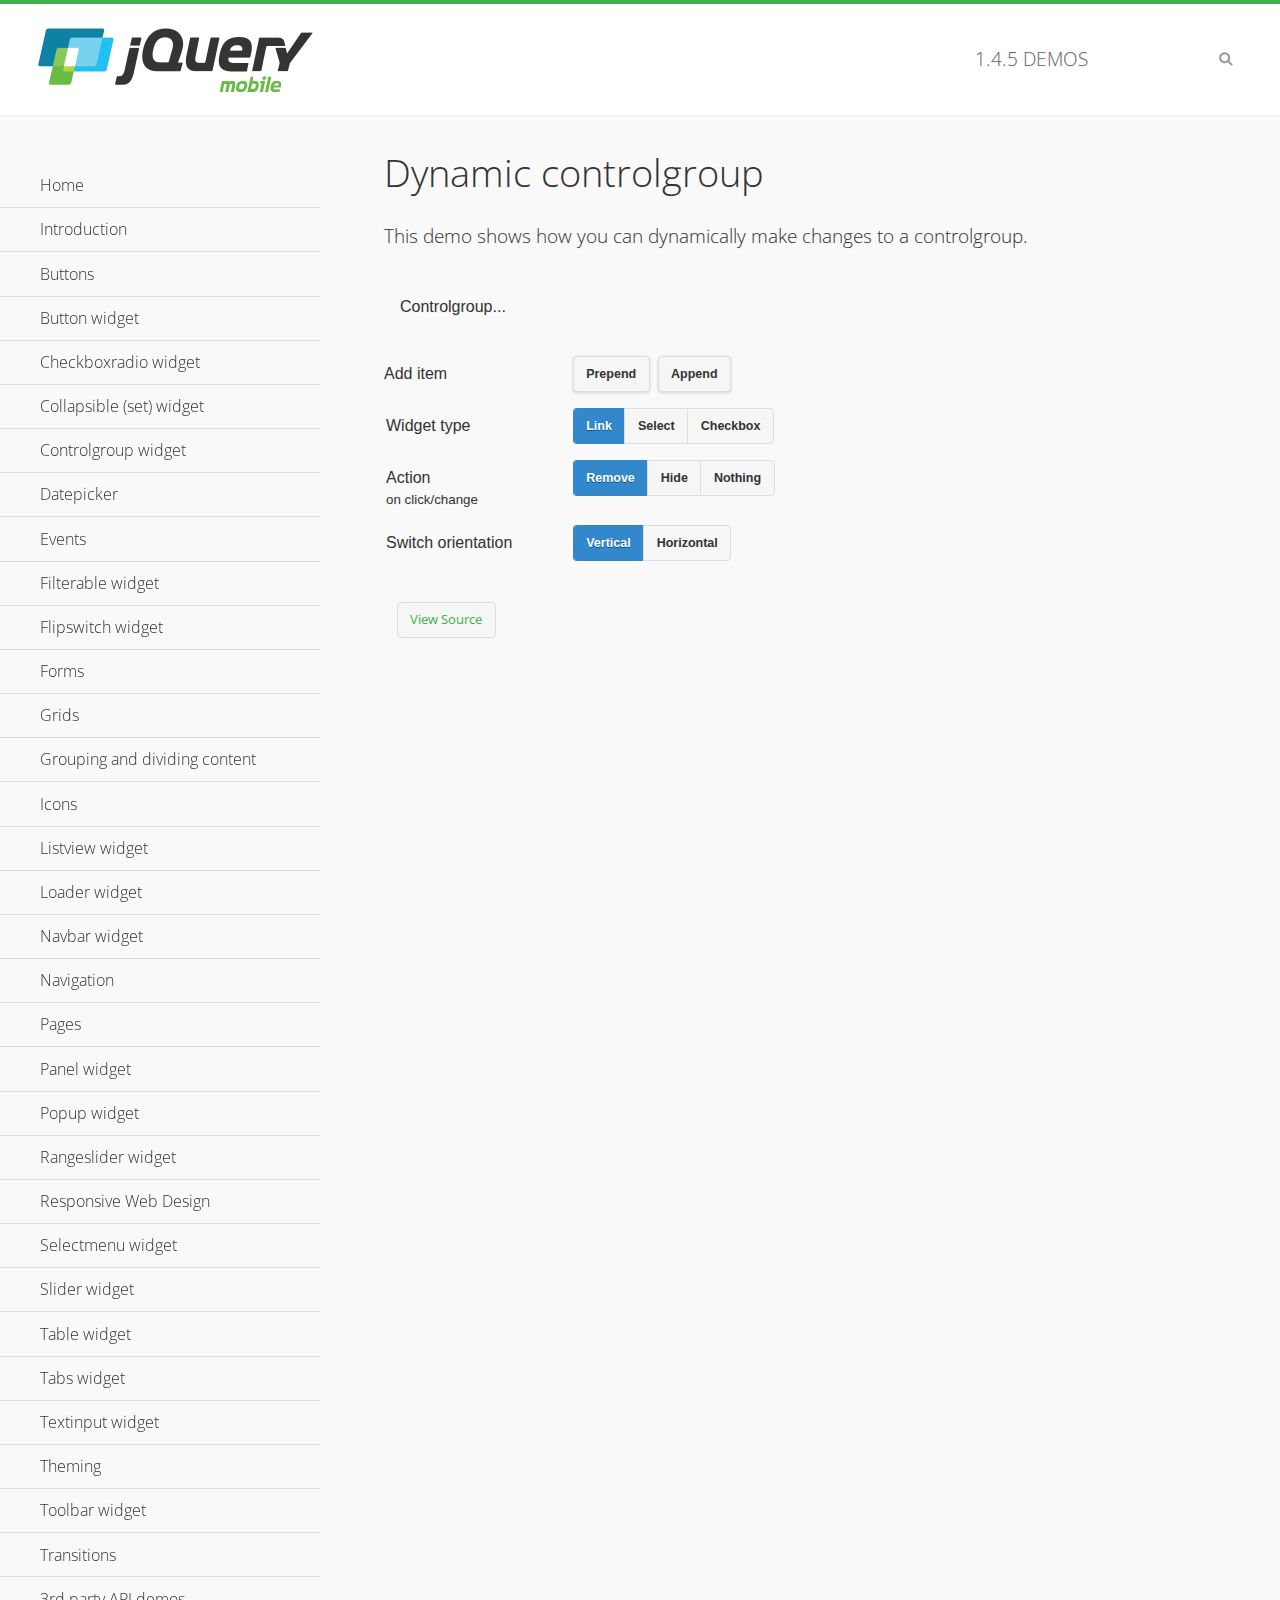
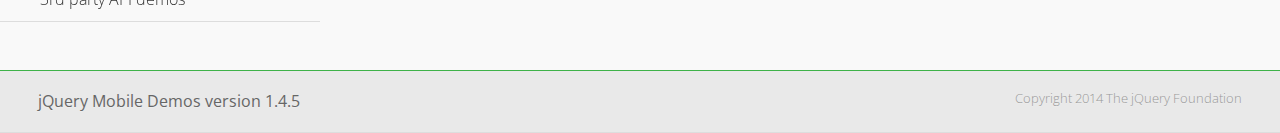
<file: js/jquery.mobile-1.4.5/demos/controlgroup-dynamic/index.html>
<!DOCTYPE html>
<html>
<head>
	<meta charset="utf-8">
	<meta name="viewport" content="width=device-width, initial-scale=1">
	<title>Dynamic controlgroup - jQuery Mobile Demos</title>
	<link rel="shortcut icon" href="../favicon.ico">
    <link rel="stylesheet" href="http://fonts.googleapis.com/css?family=Open+Sans:300,400,700">
	<link rel="stylesheet" href="../css/themes/default/jquery.mobile-1.4.5.min.css">
	<link rel="stylesheet" href="../_assets/css/jqm-demos.css">
	<script src="../js/jquery.js"></script>
	<script src="../_assets/js/index.js"></script>
	<script src="../js/jquery.mobile-1.4.5.min.js"></script>
	<script>
		( function( $, undefined ) {
			var counter = 0;
			$( document ).bind( "pagecreate", function( e ) {
				$( "#prepend, #append", e.target ).on( "click", function( e ) {
					counter++;

					var widgetType = $( "[name='radio-widget']:checked" ).attr( "id" ),
						group = $( "#my-controlgroup" ),
						$el,
						action = function() {
							var action = $( "[name='radio-action']:checked" ).attr( "id" );
							if ( $( $el[1] ).is( "select" ) && action === "hide" ) {
								$el = $( $el[1] ).parents( ".ui-select" );
							}
							$el[ action ]();
							group.controlgroup( "refresh" );
						};

					if ( widgetType === "link" ) {

						$el = $( "<a href='#'>Link " + counter + "</a>" ).bind( "click", action );
						$( "#my-controlgroup" ).controlgroup( "container" )[ $( this ).attr( "id" ) ]( $el );
						$el.buttonMarkup();

					} else if ( widgetType === "select" ) {

						$el = $( "<label for='widget" + counter + "'>Select " + counter + "</label><select id='widget" + counter + "'><option value='option1'>Select " + counter + "</option><option value='option2'>Select option</option></select>" );
						$( $el[ 1 ] ).bind( "change", action);
						$( "#my-controlgroup" ).controlgroup( "container" )[ $( this ).attr( "id" ) ]( $el );
						$( $el[ 1 ] ).selectmenu();

					} else {

						$el = $( "<label for='widget" + counter + "'>Checkbox " + counter + "</label><input type='checkbox' id='widget" + counter + "'></input>" );
						$( $el[ 1 ] ).bind( "change", action );
						$( "#my-controlgroup" ).controlgroup( "container" )[ $( this ).attr( "id" ) ]( $el );
						$( $el[ 1 ] ).checkboxradio();

					}

					group.controlgroup( "refresh" );
				});

				$( "[name='radio-orientation']" ).bind( "change", function( e ) {
					$( "#my-controlgroup" ).controlgroup( "option", "type", ( $( "#isHorizontal" ).is( ":checked" ) ? "horizontal" : "vertical" ) );
				});
			});
		})( jQuery );
	</script>
</head>
<body>
<div data-role="page" class="jqm-demos">

	<div data-role="header" class="jqm-header">
		<h2><a href="../" title="jQuery Mobile Demos home"><img src="../_assets/img/jquery-logo.png" alt="jQuery Mobile"></a></h2>
		<p><span class="jqm-version"></span> Demos</p>
		<a href="#" class="jqm-navmenu-link ui-btn ui-btn-icon-notext ui-corner-all ui-icon-bars ui-nodisc-icon ui-alt-icon ui-btn-left">Menu</a>
		<a href="#" class="jqm-search-link ui-btn ui-btn-icon-notext ui-corner-all ui-icon-search ui-nodisc-icon ui-alt-icon ui-btn-right">Search</a>
	</div><!-- /header -->

	<div role="main" class="ui-content jqm-content">

        <h1>Dynamic controlgroup</h1>

        <p>This demo shows how you can dynamically make changes to a controlgroup.</p>

        <div data-demo-html="true" data-demo-js="true">

            <form>
            	<div class="ui-body ui-body-d ui-corner-all">
                	<p>Controlgroup...</p>
                	<div data-role="controlgroup" id="my-controlgroup"><!-- items will be injected here --></div>
                </div>
            </form>

            <div class="ui-field-contain">
                <label for="prepend">Add item</label>
                <button id="prepend" data-mini="true" data-inline="true">Prepend</button>
                <label for="append" class="ui-hidden-accessible">Action</label>
                <button id="append" data-mini="true" data-inline="true">Append</button>
            </div>

            <form action="#" method="get">
            	<div class="ui-field-contain">
                    <fieldset data-role="controlgroup" data-type="horizontal" data-mini="true">
                        <legend>Widget type</legend>

                        <input type="radio" name="radio-widget" id="link" value="link" checked="checked">
                        <label for="link">Link</label>

                        <input type="radio" name="radio-widget" id="select" value="select">
                        <label for="select">Select</label>

                        <input type="radio" name="radio-widget" id="checkbox" value="checkbox">
                        <label for="checkbox">Checkbox</label>
                    </fieldset>
            	</div>

            	<div class="ui-field-contain">
                    <fieldset data-role="controlgroup" data-type="horizontal" data-mini="true">
                        <legend>Action<br><small>on click/change</small></legend>

                        <input type="radio" name="radio-action" id="remove" value="remove" checked="checked">
                        <label for="remove">Remove</label>

                        <input type="radio" name="radio-action" id="hide" value="hide">
                        <label for="hide">Hide</label>

                        <input type="radio" name="radio-action" id="width" value="width">
                        <label for="width">Nothing</label>
                    </fieldset>
            	</div>

            	<div class="ui-field-contain">
                    <fieldset data-role="controlgroup" data-type="horizontal" data-mini="true">
                        <legend>Switch orientation</legend>

                        <input type="radio" name="radio-orientation" id="isVertical" value="isVertical" checked="checked">
                        <label for="isVertical">Vertical</label>

                        <input type="radio" name="radio-orientation" id="isHorizontal" value="isHorizontal">
                        <label for="isHorizontal">Horizontal</label>
                    </fieldset>
            	</div>

            </form>

        </div><!--/demo-html -->

	</div><!-- /content -->
	    <div data-role="panel" class="jqm-navmenu-panel" data-position="left" data-display="overlay" data-theme="a">
	    	<ul class="jqm-list ui-alt-icon ui-nodisc-icon">
<li data-filtertext="demos homepage" data-icon="home"><a href=".././">Home</a></li>
<li data-filtertext="introduction overview getting started"><a href="../intro/" data-ajax="false">Introduction</a></li>
<li data-filtertext="buttons button markup buttonmarkup method anchor link button element"><a href="../button-markup/" data-ajax="false">Buttons</a></li>
<li data-filtertext="form button widget input button submit reset"><a href="../button/" data-ajax="false">Button widget</a></li>
<li data-role="collapsible" data-enhanced="true" data-collapsed-icon="carat-d" data-expanded-icon="carat-u" data-iconpos="right" data-inset="false" class="ui-collapsible ui-collapsible-themed-content ui-collapsible-collapsed">
	<h3 class="ui-collapsible-heading ui-collapsible-heading-collapsed">
		<a href="#" class="ui-collapsible-heading-toggle ui-btn ui-btn-icon-right ui-btn-inherit ui-icon-carat-d">
		    Checkboxradio widget<span class="ui-collapsible-heading-status"> click to expand contents</span>
		</a>
	</h3>
	<div class="ui-collapsible-content ui-body-inherit ui-collapsible-content-collapsed" aria-hidden="true">
		<ul>
			<li data-filtertext="form checkboxradio widget checkbox input checkboxes controlgroups"><a href="../checkboxradio-checkbox/" data-ajax="false">Checkboxes</a></li>
			<li data-filtertext="form checkboxradio widget radio input radio buttons controlgroups"><a href="../checkboxradio-radio/" data-ajax="false">Radio buttons</a></li>
		</ul>
	</div>
</li>
<li data-role="collapsible" data-enhanced="true" data-collapsed-icon="carat-d" data-expanded-icon="carat-u" data-iconpos="right" data-inset="false" class="ui-collapsible ui-collapsible-themed-content ui-collapsible-collapsed">
	<h3 class="ui-collapsible-heading ui-collapsible-heading-collapsed">
		<a href="#" class="ui-collapsible-heading-toggle ui-btn ui-btn-icon-right ui-btn-inherit ui-icon-carat-d">
			Collapsible (set) widget<span class="ui-collapsible-heading-status"> click to expand contents</span>
		</a>
	</h3>
	<div class="ui-collapsible-content ui-body-inherit ui-collapsible-content-collapsed" aria-hidden="true">
		<ul>
			<li data-filtertext="collapsibles content formatting"><a href="../collapsible/" data-ajax="false">Collapsible</a></li>
			<li data-filtertext="dynamic collapsible set accordion append expand"><a href="../collapsible-dynamic/" data-ajax="false">Dynamic collapsibles</a></li>
			<li data-filtertext="accordions collapsible set widget content formatting grouped collapsibles"><a href="../collapsibleset/" data-ajax="false">Collapsible set</a></li>
		</ul>
	</div>
</li>
<li data-role="collapsible" data-enhanced="true" data-collapsed-icon="carat-d" data-expanded-icon="carat-u" data-iconpos="right" data-inset="false" class="ui-collapsible ui-collapsible-themed-content ui-collapsible-collapsed">
	<h3 class="ui-collapsible-heading ui-collapsible-heading-collapsed">
		<a href="#" class="ui-collapsible-heading-toggle ui-btn ui-btn-icon-right ui-btn-inherit ui-icon-carat-d">
			Controlgroup widget<span class="ui-collapsible-heading-status"> click to expand contents</span>
		</a>
	</h3>
	<div class="ui-collapsible-content ui-body-inherit ui-collapsible-content-collapsed" aria-hidden="true">
		<ul>
			<li data-filtertext="controlgroups selectmenu checkboxradio input grouped buttons horizontal vertical"><a href="../controlgroup/" data-ajax="false">Controlgroup</a></li>
			<li data-filtertext="dynamic controlgroup dynamically add buttons"><a href="../controlgroup-dynamic/" data-ajax="false">Dynamic controlgroups</a></li>
		</ul>
	</div>
</li>
<li data-filtertext="form datepicker widget date input"><a href="../datepicker/" data-ajax="false">Datepicker</a></li>
<li data-role="collapsible" data-enhanced="true" data-collapsed-icon="carat-d" data-expanded-icon="carat-u" data-iconpos="right" data-inset="false" class="ui-collapsible ui-collapsible-themed-content ui-collapsible-collapsed">
	<h3 class="ui-collapsible-heading ui-collapsible-heading-collapsed">
		<a href="#" class="ui-collapsible-heading-toggle ui-btn ui-btn-icon-right ui-btn-inherit ui-icon-carat-d">
			Events<span class="ui-collapsible-heading-status"> click to expand contents</span>
		</a>
	</h3>
	<div class="ui-collapsible-content ui-body-inherit ui-collapsible-content-collapsed" aria-hidden="true">
		<ul>
			<li data-filtertext="swipe to delete list items listviews swipe events"><a href="../swipe-list/" data-ajax="false">Swipe list items</a></li>
			<li data-filtertext="swipe to navigate swipe page navigation swipe events"><a href="../swipe-page/" data-ajax="false">Swipe page navigation</a></li>
		</ul>
	</div>
</li>
<li data-filtertext="filterable filter elements sorting searching listview table"><a href="../filterable/" data-ajax="false">Filterable widget</a></li>
<li data-filtertext="form flipswitch widget flip toggle switch binary select checkbox input"><a href="../flipswitch/" data-ajax="false">Flipswitch widget</a></li>
<li data-role="collapsible" data-enhanced="true" data-collapsed-icon="carat-d" data-expanded-icon="carat-u" data-iconpos="right" data-inset="false" class="ui-collapsible ui-collapsible-themed-content ui-collapsible-collapsed">
	<h3 class="ui-collapsible-heading ui-collapsible-heading-collapsed">
		<a href="#" class="ui-collapsible-heading-toggle ui-btn ui-btn-icon-right ui-btn-inherit ui-icon-carat-d">
			Forms<span class="ui-collapsible-heading-status"> click to expand contents</span>
		</a>
	</h3>
	<div class="ui-collapsible-content ui-body-inherit ui-collapsible-content-collapsed" aria-hidden="true">
		<ul>
			<li data-filtertext="forms text checkbox radio range button submit reset inputs selects textarea slider flipswitch label form elements"><a href="../forms/" data-ajax="false">Forms</a></li>
			<li data-filtertext="form hide labels hidden accessible ui-hidden-accessible forms"><a href="../forms-label-hidden-accessible/" data-ajax="false">Hide labels</a></li>
			<li data-filtertext="form field containers fieldcontain ui-field-contain forms"><a href="../forms-field-contain/" data-ajax="false">Field containers</a></li>
			<li data-filtertext="forms disabled form elements"><a href="../forms-disabled/" data-ajax="false">Forms disabled</a></li>
			<li data-filtertext="forms gallery examples overview forms text checkbox radio range button submit reset inputs selects textarea slider flipswitch label form elements"><a href="../forms-gallery/" data-ajax="false">Forms gallery</a></li>
		</ul>
	</div>
</li>
<li data-role="collapsible" data-enhanced="true" data-collapsed-icon="carat-d" data-expanded-icon="carat-u" data-iconpos="right" data-inset="false" class="ui-collapsible ui-collapsible-themed-content ui-collapsible-collapsed">
	<h3 class="ui-collapsible-heading ui-collapsible-heading-collapsed">
		<a href="#" class="ui-collapsible-heading-toggle ui-btn ui-btn-icon-right ui-btn-inherit ui-icon-carat-d">
			Grids<span class="ui-collapsible-heading-status"> click to expand contents</span>
		</a>
	</h3>
	<div class="ui-collapsible-content ui-body-inherit ui-collapsible-content-collapsed" aria-hidden="true">
		<ul>
			<li data-filtertext="grids columns blocks content formatting rwd responsive css framework"><a href="../grids/" data-ajax="false">Grids</a></li>
			<li data-filtertext="buttons in grids css framework"><a href="../grids-buttons/" data-ajax="false">Buttons in grids</a></li>
			<li data-filtertext="custom responsive grids rwd css framework"><a href="../grids-custom-responsive/" data-ajax="false">Custom responsive grids</a></li>
		</ul>
	</div>
</li>
<li data-filtertext="blocks content formatting sections heading"><a href="../body-bar-classes/" data-ajax="false">Grouping and dividing content</a></li>
<li data-role="collapsible" data-enhanced="true" data-collapsed-icon="carat-d" data-expanded-icon="carat-u" data-iconpos="right" data-inset="false" class="ui-collapsible ui-collapsible-themed-content ui-collapsible-collapsed">
	<h3 class="ui-collapsible-heading ui-collapsible-heading-collapsed">
		<a href="#" class="ui-collapsible-heading-toggle ui-btn ui-btn-icon-right ui-btn-inherit ui-icon-carat-d">
			Icons<span class="ui-collapsible-heading-status"> click to expand contents</span>
		</a>
	</h3>
	<div class="ui-collapsible-content ui-body-inherit ui-collapsible-content-collapsed" aria-hidden="true">
		<ul>
			<li data-filtertext="button icons svg disc alt custom icon position"><a href="../icons/" data-ajax="false">Icons</a></li>
			<li data-filtertext=""><a href="../icons-grunticon/" data-ajax="false">Grunticon loader</a></li>
		</ul>
	</div>
</li>
<li data-role="collapsible" data-enhanced="true" data-collapsed-icon="carat-d" data-expanded-icon="carat-u" data-iconpos="right" data-inset="false" class="ui-collapsible ui-collapsible-themed-content ui-collapsible-collapsed">
	<h3 class="ui-collapsible-heading ui-collapsible-heading-collapsed">
		<a href="#" class="ui-collapsible-heading-toggle ui-btn ui-btn-icon-right ui-btn-inherit ui-icon-carat-d">
			Listview widget<span class="ui-collapsible-heading-status"> click to expand contents</span>
		</a>
	</h3>
	<div class="ui-collapsible-content ui-body-inherit ui-collapsible-content-collapsed" aria-hidden="true">
		<ul>
			<li data-filtertext="listview widget thumbnails icons nested split button collapsible ul ol"><a href="../listview/" data-ajax="false">Listview</a></li>
			<li data-filtertext="autocomplete filterable reveal listview filtertextbeforefilter placeholder"><a href="../listview-autocomplete/" data-ajax="false">Listview autocomplete</a></li>
			<li data-filtertext="autocomplete filterable reveal listview remote data filtertextbeforefilter placeholder"><a href="../listview-autocomplete-remote/" data-ajax="false">Listview autocomplete remote data</a></li>
			<li data-filtertext="autodividers anchor jump scroll linkbars listview lists ul ol"><a href="../listview-autodividers-linkbar/" data-ajax="false">Listview autodividers linkbar</a></li>
			<li data-filtertext="listview autodividers selector autodividersselector lists ul ol"><a href="../listview-autodividers-selector/" data-ajax="false">Listview autodividers selector</a></li>
			<li data-filtertext="listview nested list items"><a href="../listview-nested-lists/" data-ajax="false">Nested Listviews</a></li>
			<li data-filtertext="listview collapsible list items flat"><a href="../listview-collapsible-item-flat/" data-ajax="false">Listview collapsible list items (flat)</a></li>
			<li data-filtertext="listview collapsible list indented"><a href="../listview-collapsible-item-indented/" data-ajax="false">Listview collapsible list items (indented)</a></li>
			<li data-filtertext="grid listview responsive grids responsive listviews lists ul"><a href="../listview-grid/" data-ajax="false">Listview responsive grid</a></li>
		</ul>
	</div>
</li>
<li data-filtertext="loader widget page loading navigation overlay spinner"><a href="../loader/" data-ajax="false">Loader widget</a></li>
<li data-filtertext="navbar widget navmenu toolbars header footer"><a href="../navbar/" data-ajax="false">Navbar widget</a></li>
<li data-role="collapsible" data-enhanced="true" data-collapsed-icon="carat-d" data-expanded-icon="carat-u" data-iconpos="right" data-inset="false" class="ui-collapsible ui-collapsible-themed-content ui-collapsible-collapsed">
	<h3 class="ui-collapsible-heading ui-collapsible-heading-collapsed">
		<a href="#" class="ui-collapsible-heading-toggle ui-btn ui-btn-icon-right ui-btn-inherit ui-icon-carat-d">
			Navigation<span class="ui-collapsible-heading-status"> click to expand contents</span>
		</a>
	</h3>
	<div class="ui-collapsible-content ui-body-inherit ui-collapsible-content-collapsed" aria-hidden="true">
		<ul>
			<li data-filtertext="ajax navigation navigate widget history event method"><a href="../navigation/" data-ajax="false">Navigation</a></li>
			<li data-filtertext="linking pages page links navigation ajax prefetch cache"><a href="../navigation-linking-pages/" data-ajax="false">Linking pages</a></li>
			<!-- <li data-filtertext="php redirect server redirection server-side navigation"><a href="../navigation-php-redirect/" data-ajax="false">PHP redirect demo</a></li>-->
			<li data-filtertext="navigation redirection hash query"><a href="../navigation-hash-processing/" data-ajax="false">Hash processing demo</a></li>
			<li data-filtertext="navigation redirection hash query"><a href="../page-events/" data-ajax="false">Page Navigation Events</a></li>
		</ul>
	</div>
</li>
<li data-role="collapsible" data-enhanced="true" data-collapsed-icon="carat-d" data-expanded-icon="carat-u" data-iconpos="right" data-inset="false" class="ui-collapsible ui-collapsible-themed-content ui-collapsible-collapsed">
	<h3 class="ui-collapsible-heading ui-collapsible-heading-collapsed">
		<a href="#" class="ui-collapsible-heading-toggle ui-btn ui-btn-icon-right ui-btn-inherit ui-icon-carat-d">
			Pages<span class="ui-collapsible-heading-status"> click to expand contents</span>
		</a>
	</h3>
	<div class="ui-collapsible-content ui-body-inherit ui-collapsible-content-collapsed" aria-hidden="true">
		<ul>
			<li data-filtertext="pages page widget ajax navigation"><a href="../pages/" data-ajax="false">Pages</a></li>
			<li data-filtertext="single page"><a href="../pages-single-page/" data-ajax="false">Single page</a></li>
			<li data-filtertext="multipage multi-page page"><a href="../pages-multi-page/" data-ajax="false">Multi-page template</a></li>
			<li data-filtertext="dialog page widget modal popup"><a href="../pages-dialog/" data-ajax="false">Dialog page</a></li>
		</ul>
	</div>
</li>
<li data-role="collapsible" data-enhanced="true" data-collapsed-icon="carat-d" data-expanded-icon="carat-u" data-iconpos="right" data-inset="false" class="ui-collapsible ui-collapsible-themed-content ui-collapsible-collapsed">
	<h3 class="ui-collapsible-heading ui-collapsible-heading-collapsed">
		<a href="#" class="ui-collapsible-heading-toggle ui-btn ui-btn-icon-right ui-btn-inherit ui-icon-carat-d">
			Panel widget<span class="ui-collapsible-heading-status"> click to expand contents</span>
		</a>
	</h3>
	<div class="ui-collapsible-content ui-body-inherit ui-collapsible-content-collapsed" aria-hidden="true">
		<ul>
			<li data-filtertext="panel widget sliding panels reveal push overlay responsive"><a href="../panel/" data-ajax="false">Panel</a></li>
			<li data-filtertext=""><a href="../panel-external/" data-ajax="false">External panels</a></li>
			<li data-filtertext="panel "><a href="../panel-fixed/" data-ajax="false">Fixed panels</a></li>
			<li data-filtertext="panel slide panels sliding panels shadow rwd responsive breakpoint"><a href="../panel-responsive/" data-ajax="false">Panels responsive</a></li>
			<li data-filtertext="panel custom style custom panel width reveal shadow listview panel styling page background wrapper"><a href="../panel-styling/" data-ajax="false">Custom panel style</a></li>
			<li data-filtertext="panel open on swipe"><a href="../panel-swipe-open/" data-ajax="false">Panel open on swipe</a></li>
			<li data-filtertext="panels outside page internal external toolbars"><a href="../panel-external-internal/" data-ajax="false">Panel external and internal</a></li>
		</ul>
	</div>
</li>
<li data-role="collapsible" data-enhanced="true" data-collapsed-icon="carat-d" data-expanded-icon="carat-u" data-iconpos="right" data-inset="false" class="ui-collapsible ui-collapsible-themed-content ui-collapsible-collapsed">
	<h3 class="ui-collapsible-heading ui-collapsible-heading-collapsed">
		<a href="#" class="ui-collapsible-heading-toggle ui-btn ui-btn-icon-right ui-btn-inherit ui-icon-carat-d">
			Popup widget<span class="ui-collapsible-heading-status"> click to expand contents</span>
		</a>
	</h3>
	<div class="ui-collapsible-content ui-body-inherit ui-collapsible-content-collapsed" aria-hidden="true">
		<ul>
			<li data-filtertext="popup widget popups dialog modal transition tooltip lightbox form overlay screen flip pop fade transition"><a href="../popup/" data-ajax="false">Popup</a></li>
			<li data-filtertext="popup alignment position"><a href="../popup-alignment/" data-ajax="false">Popup alignment</a></li>
			<li data-filtertext="popup arrow size popups popover"><a href="../popup-arrow-size/" data-ajax="false">Popup arrow size</a></li>
			<li data-filtertext="dynamic popups popup images lightbox"><a href="../popup-dynamic/" data-ajax="false">Dynamic popups</a></li>
			<li data-filtertext="popups with iframes scaling"><a href="../popup-iframe/" data-ajax="false">Popups with iframes</a></li>
			<li data-filtertext="popup image scaling"><a href="../popup-image-scaling/" data-ajax="false">Popup image scaling</a></li>
			<li data-filtertext="external popup outside multi-page"><a href="../popup-outside-multipage/" data-ajax="false">Popup outside multi-page</a></li>
		</ul>
	</div>
</li>
<li data-filtertext="form rangeslider widget dual sliders dual handle sliders range input"><a href="../rangeslider/" data-ajax="false">Rangeslider widget</a></li>
<li data-filtertext="responsive web design rwd adaptive progressive enhancement PE accessible mobile breakpoints media query media queries"><a href="../rwd/" data-ajax="false">Responsive Web Design</a></li>
<li data-role="collapsible" data-enhanced="true" data-collapsed-icon="carat-d" data-expanded-icon="carat-u" data-iconpos="right" data-inset="false" class="ui-collapsible ui-collapsible-themed-content ui-collapsible-collapsed">
	<h3 class="ui-collapsible-heading ui-collapsible-heading-collapsed">
		<a href="#" class="ui-collapsible-heading-toggle ui-btn ui-btn-icon-right ui-btn-inherit ui-icon-carat-d">
			Selectmenu widget<span class="ui-collapsible-heading-status"> click to expand contents</span>
		</a>
	</h3>
	<div class="ui-collapsible-content ui-body-inherit ui-collapsible-content-collapsed" aria-hidden="true">
		<ul>
			<li data-filtertext="form selectmenu widget select input custom select menu selects"><a href="../selectmenu/" data-ajax="false">Selectmenu</a></li>
			<li data-filtertext="form custom select menu selectmenu widget custom menu option optgroup multiple selects"><a href="../selectmenu-custom/" data-ajax="false">Custom select menu</a></li>
			<li data-filtertext="filterable select filter popup dialog"><a href="../selectmenu-custom-filter/" data-ajax="false">Custom select menu with filter</a></li>
		</ul>
	</div>
</li>
<li data-role="collapsible" data-enhanced="true" data-collapsed-icon="carat-d" data-expanded-icon="carat-u" data-iconpos="right" data-inset="false" class="ui-collapsible ui-collapsible-themed-content ui-collapsible-collapsed">
	<h3 class="ui-collapsible-heading ui-collapsible-heading-collapsed">
		<a href="#" class="ui-collapsible-heading-toggle ui-btn ui-btn-icon-right ui-btn-inherit ui-icon-carat-d">
			Slider widget<span class="ui-collapsible-heading-status"> click to expand contents</span>
		</a>
	</h3>
	<div class="ui-collapsible-content ui-body-inherit ui-collapsible-content-collapsed" aria-hidden="true">
		<ul>
			<li data-filtertext="form slider widget range input single sliders"><a href="../slider/" data-ajax="false">Slider</a></li>
			<li data-filtertext="form slider widget flipswitch slider binary select flip toggle switch"><a href="../slider-flipswitch/" data-ajax="false">Slider flip toggle switch</a></li>
			<li data-filtertext="form slider tooltip handle value input range sliders"><a href="../slider-tooltip/" data-ajax="false">Slider tooltip</a></li>
		</ul>
	</div>
</li>
<li data-role="collapsible" data-enhanced="true" data-collapsed-icon="carat-d" data-expanded-icon="carat-u" data-iconpos="right" data-inset="false" class="ui-collapsible ui-collapsible-themed-content ui-collapsible-collapsed">
	<h3 class="ui-collapsible-heading ui-collapsible-heading-collapsed">
		<a href="#" class="ui-collapsible-heading-toggle ui-btn ui-btn-icon-right ui-btn-inherit ui-icon-carat-d">
			Table widget<span class="ui-collapsible-heading-status"> click to expand contents</span>
		</a>
	</h3>
	<div class="ui-collapsible-content ui-body-inherit ui-collapsible-content-collapsed" aria-hidden="true">
		<ul>
			<li data-filtertext="table widget reflow column toggle th td responsive tables rwd hide show tabular"><a href="../table-column-toggle/" data-ajax="false">Table Column Toggle</a></li>
			<li data-filtertext="table column toggle phone comparison demo"><a href="../table-column-toggle-example/" data-ajax="false">Table Column Toggle demo</a></li>
			<li data-filtertext="responsive tables table column toggle heading groups rwd breakpoint"><a href="../table-column-toggle-heading-groups/" data-ajax="false">Table Column Toggle heading groups</a></li>
			<li data-filtertext="responsive tables table column toggle hide rwd breakpoint customization options"><a href="../table-column-toggle-options/" data-ajax="false">Table Column Toggle options</a></li>
			<li data-filtertext="table reflow th td responsive rwd columns tabular"><a href="../table-reflow/" data-ajax="false">Table Reflow</a></li>
			<li data-filtertext="responsive tables table reflow heading groups rwd breakpoint"><a href="../table-reflow-heading-groups/" data-ajax="false">Table Reflow heading groups</a></li>
			<li data-filtertext="responsive tables table reflow stripes strokes table style"><a href="../table-reflow-stripes-strokes/" data-ajax="false">Table Reflow stripes and strokes</a></li>
			<li data-filtertext="responsive tables table reflow stack custom styles"><a href="../table-reflow-styling/" data-ajax="false">Table Reflow custom styles</a></li>
		</ul>
	</div>
</li>
<li data-filtertext="ui tabs widget"><a href="../tabs/" data-ajax="false">Tabs widget</a></li>
<li data-filtertext="form textinput widget text input textarea number date time tel email file color password"><a href="../textinput/" data-ajax="false">Textinput widget</a></li>
<li data-role="collapsible" data-enhanced="true" data-collapsed-icon="carat-d" data-expanded-icon="carat-u" data-iconpos="right" data-inset="false" class="ui-collapsible ui-collapsible-themed-content ui-collapsible-collapsed">
	<h3 class="ui-collapsible-heading ui-collapsible-heading-collapsed">
		<a href="#" class="ui-collapsible-heading-toggle ui-btn ui-btn-icon-right ui-btn-inherit ui-icon-carat-d">
			Theming<span class="ui-collapsible-heading-status"> click to expand contents</span>
		</a>
	</h3>
	<div class="ui-collapsible-content ui-body-inherit ui-collapsible-content-collapsed" aria-hidden="true">
		<ul>
			<li data-filtertext="default theme swatches theming style css"><a href="../theme-default/" data-ajax="false">Default theme</a></li>
			<li data-filtertext="classic theme old theme swatches theming style css"><a href="../theme-classic/" data-ajax="false">Classic theme</a></li>
		</ul>
	</div>
</li>
<li data-role="collapsible" data-enhanced="true" data-collapsed-icon="carat-d" data-expanded-icon="carat-u" data-iconpos="right" data-inset="false" class="ui-collapsible ui-collapsible-themed-content ui-collapsible-collapsed">
	<h3 class="ui-collapsible-heading ui-collapsible-heading-collapsed">
		<a href="#" class="ui-collapsible-heading-toggle ui-btn ui-btn-icon-right ui-btn-inherit ui-icon-carat-d">
			Toolbar widget<span class="ui-collapsible-heading-status"> click to expand contents</span>
		</a>
	</h3>
	<div class="ui-collapsible-content ui-body-inherit ui-collapsible-content-collapsed" aria-hidden="true">
		<ul>
			<li data-filtertext="toolbar widget header footer toolbars fixed fullscreen external sections"><a href="../toolbar/" data-ajax="false">Toolbar</a></li>
			<li data-filtertext="dynamic toolbars dynamically add toolbar header footer"><a href="../toolbar-dynamic/" data-ajax="false">Dynamic toolbars</a></li>
			<li data-filtertext="external toolbars header footer"><a href="../toolbar-external/" data-ajax="false">External toolbars</a></li>
			<li data-filtertext="fixed toolbars header footer"><a href="../toolbar-fixed/" data-ajax="false">Fixed toolbars</a></li>
			<li data-filtertext="fixed fullscreen toolbars header footer"><a href="../toolbar-fixed-fullscreen/" data-ajax="false">Fullscreen toolbars</a></li>
			<li data-filtertext="external fixed toolbars header footer"><a href="../toolbar-fixed-external/" data-ajax="false">Fixed external toolbars</a></li>
			<li data-filtertext="external persistent toolbars header footer navbar navmenu"><a href="../toolbar-fixed-persistent/" data-ajax="false">Persistent toolbars</a></li>
			<li data-filtertext="external ajax optimized toolbars persistent toolbars header footer navbar"><a href="../toolbar-fixed-persistent-optimized/" data-ajax="false">Ajax optimized toolbars</a></li>
			<li data-filtertext="form in toolbars header footer"><a href="../toolbar-fixed-forms/" data-ajax="false">Form in toolbar</a></li>
		</ul>
	</div>
</li>
<li data-filtertext="page transitions animated pages popup navigation flip slide fade pop"><a href="../transitions/" data-ajax="false">Transitions</a></li>
<li data-role="collapsible" data-enhanced="true" data-collapsed-icon="carat-d" data-expanded-icon="carat-u" data-iconpos="right" data-inset="false" class="ui-collapsible ui-collapsible-themed-content ui-collapsible-collapsed">
	<h3 class="ui-collapsible-heading ui-collapsible-heading-collapsed">
		<a href="#" class="ui-collapsible-heading-toggle ui-btn ui-btn-icon-right ui-btn-inherit ui-icon-carat-d">
			3rd party API demos<span class="ui-collapsible-heading-status"> click to expand contents</span>
		</a>
	</h3>
	<div class="ui-collapsible-content ui-body-inherit ui-collapsible-content-collapsed" aria-hidden="true">
		<ul>
			<li data-filtertext="backbone requirejs navigation router"><a href="../backbone-requirejs/" data-ajax="false">Backbone RequireJS</a></li>
			<li data-filtertext="google maps geolocation demo"><a href="../map-geolocation/" data-ajax="false">Google Maps geolocation</a></li>
			<li data-filtertext="google maps hybrid"><a href="../map-list-toggle/" data-ajax="false">Google Maps list toggle</a></li>
		</ul>
	</div>
</li>



		     </ul>
		</div><!-- /panel -->


	<div data-role="footer" data-position="fixed" data-tap-toggle="false" class="jqm-footer">
		<p>jQuery Mobile Demos version <span class="jqm-version"></span></p>
		<p>Copyright 2014 The jQuery Foundation</p>
	</div><!-- /footer -->
	<!-- TODO: This should become an external panel so we can add input to markup (unique ID) -->
    <div data-role="panel" class="jqm-search-panel" data-position="right" data-display="overlay" data-theme="a">
		<div class="jqm-search">
			<ul class="jqm-list" data-filter-placeholder="Search demos..." data-filter-reveal="true">
<li data-filtertext="demos homepage" data-icon="home"><a href=".././">Home</a></li>
<li data-filtertext="introduction overview getting started"><a href="../intro/" data-ajax="false">Introduction</a></li>
<li data-filtertext="buttons button markup buttonmarkup method anchor link button element"><a href="../button-markup/" data-ajax="false">Buttons</a></li>
<li data-filtertext="form button widget input button submit reset"><a href="../button/" data-ajax="false">Button widget</a></li>
<li data-role="collapsible" data-enhanced="true" data-collapsed-icon="carat-d" data-expanded-icon="carat-u" data-iconpos="right" data-inset="false" class="ui-collapsible ui-collapsible-themed-content ui-collapsible-collapsed">
	<h3 class="ui-collapsible-heading ui-collapsible-heading-collapsed">
		<a href="#" class="ui-collapsible-heading-toggle ui-btn ui-btn-icon-right ui-btn-inherit ui-icon-carat-d">
		    Checkboxradio widget<span class="ui-collapsible-heading-status"> click to expand contents</span>
		</a>
	</h3>
	<div class="ui-collapsible-content ui-body-inherit ui-collapsible-content-collapsed" aria-hidden="true">
		<ul>
			<li data-filtertext="form checkboxradio widget checkbox input checkboxes controlgroups"><a href="../checkboxradio-checkbox/" data-ajax="false">Checkboxes</a></li>
			<li data-filtertext="form checkboxradio widget radio input radio buttons controlgroups"><a href="../checkboxradio-radio/" data-ajax="false">Radio buttons</a></li>
		</ul>
	</div>
</li>
<li data-role="collapsible" data-enhanced="true" data-collapsed-icon="carat-d" data-expanded-icon="carat-u" data-iconpos="right" data-inset="false" class="ui-collapsible ui-collapsible-themed-content ui-collapsible-collapsed">
	<h3 class="ui-collapsible-heading ui-collapsible-heading-collapsed">
		<a href="#" class="ui-collapsible-heading-toggle ui-btn ui-btn-icon-right ui-btn-inherit ui-icon-carat-d">
			Collapsible (set) widget<span class="ui-collapsible-heading-status"> click to expand contents</span>
		</a>
	</h3>
	<div class="ui-collapsible-content ui-body-inherit ui-collapsible-content-collapsed" aria-hidden="true">
		<ul>
			<li data-filtertext="collapsibles content formatting"><a href="../collapsible/" data-ajax="false">Collapsible</a></li>
			<li data-filtertext="dynamic collapsible set accordion append expand"><a href="../collapsible-dynamic/" data-ajax="false">Dynamic collapsibles</a></li>
			<li data-filtertext="accordions collapsible set widget content formatting grouped collapsibles"><a href="../collapsibleset/" data-ajax="false">Collapsible set</a></li>
		</ul>
	</div>
</li>
<li data-role="collapsible" data-enhanced="true" data-collapsed-icon="carat-d" data-expanded-icon="carat-u" data-iconpos="right" data-inset="false" class="ui-collapsible ui-collapsible-themed-content ui-collapsible-collapsed">
	<h3 class="ui-collapsible-heading ui-collapsible-heading-collapsed">
		<a href="#" class="ui-collapsible-heading-toggle ui-btn ui-btn-icon-right ui-btn-inherit ui-icon-carat-d">
			Controlgroup widget<span class="ui-collapsible-heading-status"> click to expand contents</span>
		</a>
	</h3>
	<div class="ui-collapsible-content ui-body-inherit ui-collapsible-content-collapsed" aria-hidden="true">
		<ul>
			<li data-filtertext="controlgroups selectmenu checkboxradio input grouped buttons horizontal vertical"><a href="../controlgroup/" data-ajax="false">Controlgroup</a></li>
			<li data-filtertext="dynamic controlgroup dynamically add buttons"><a href="../controlgroup-dynamic/" data-ajax="false">Dynamic controlgroups</a></li>
		</ul>
	</div>
</li>
<li data-filtertext="form datepicker widget date input"><a href="../datepicker/" data-ajax="false">Datepicker</a></li>
<li data-role="collapsible" data-enhanced="true" data-collapsed-icon="carat-d" data-expanded-icon="carat-u" data-iconpos="right" data-inset="false" class="ui-collapsible ui-collapsible-themed-content ui-collapsible-collapsed">
	<h3 class="ui-collapsible-heading ui-collapsible-heading-collapsed">
		<a href="#" class="ui-collapsible-heading-toggle ui-btn ui-btn-icon-right ui-btn-inherit ui-icon-carat-d">
			Events<span class="ui-collapsible-heading-status"> click to expand contents</span>
		</a>
	</h3>
	<div class="ui-collapsible-content ui-body-inherit ui-collapsible-content-collapsed" aria-hidden="true">
		<ul>
			<li data-filtertext="swipe to delete list items listviews swipe events"><a href="../swipe-list/" data-ajax="false">Swipe list items</a></li>
			<li data-filtertext="swipe to navigate swipe page navigation swipe events"><a href="../swipe-page/" data-ajax="false">Swipe page navigation</a></li>
		</ul>
	</div>
</li>
<li data-filtertext="filterable filter elements sorting searching listview table"><a href="../filterable/" data-ajax="false">Filterable widget</a></li>
<li data-filtertext="form flipswitch widget flip toggle switch binary select checkbox input"><a href="../flipswitch/" data-ajax="false">Flipswitch widget</a></li>
<li data-role="collapsible" data-enhanced="true" data-collapsed-icon="carat-d" data-expanded-icon="carat-u" data-iconpos="right" data-inset="false" class="ui-collapsible ui-collapsible-themed-content ui-collapsible-collapsed">
	<h3 class="ui-collapsible-heading ui-collapsible-heading-collapsed">
		<a href="#" class="ui-collapsible-heading-toggle ui-btn ui-btn-icon-right ui-btn-inherit ui-icon-carat-d">
			Forms<span class="ui-collapsible-heading-status"> click to expand contents</span>
		</a>
	</h3>
	<div class="ui-collapsible-content ui-body-inherit ui-collapsible-content-collapsed" aria-hidden="true">
		<ul>
			<li data-filtertext="forms text checkbox radio range button submit reset inputs selects textarea slider flipswitch label form elements"><a href="../forms/" data-ajax="false">Forms</a></li>
			<li data-filtertext="form hide labels hidden accessible ui-hidden-accessible forms"><a href="../forms-label-hidden-accessible/" data-ajax="false">Hide labels</a></li>
			<li data-filtertext="form field containers fieldcontain ui-field-contain forms"><a href="../forms-field-contain/" data-ajax="false">Field containers</a></li>
			<li data-filtertext="forms disabled form elements"><a href="../forms-disabled/" data-ajax="false">Forms disabled</a></li>
			<li data-filtertext="forms gallery examples overview forms text checkbox radio range button submit reset inputs selects textarea slider flipswitch label form elements"><a href="../forms-gallery/" data-ajax="false">Forms gallery</a></li>
		</ul>
	</div>
</li>
<li data-role="collapsible" data-enhanced="true" data-collapsed-icon="carat-d" data-expanded-icon="carat-u" data-iconpos="right" data-inset="false" class="ui-collapsible ui-collapsible-themed-content ui-collapsible-collapsed">
	<h3 class="ui-collapsible-heading ui-collapsible-heading-collapsed">
		<a href="#" class="ui-collapsible-heading-toggle ui-btn ui-btn-icon-right ui-btn-inherit ui-icon-carat-d">
			Grids<span class="ui-collapsible-heading-status"> click to expand contents</span>
		</a>
	</h3>
	<div class="ui-collapsible-content ui-body-inherit ui-collapsible-content-collapsed" aria-hidden="true">
		<ul>
			<li data-filtertext="grids columns blocks content formatting rwd responsive css framework"><a href="../grids/" data-ajax="false">Grids</a></li>
			<li data-filtertext="buttons in grids css framework"><a href="../grids-buttons/" data-ajax="false">Buttons in grids</a></li>
			<li data-filtertext="custom responsive grids rwd css framework"><a href="../grids-custom-responsive/" data-ajax="false">Custom responsive grids</a></li>
		</ul>
	</div>
</li>
<li data-filtertext="blocks content formatting sections heading"><a href="../body-bar-classes/" data-ajax="false">Grouping and dividing content</a></li>
<li data-role="collapsible" data-enhanced="true" data-collapsed-icon="carat-d" data-expanded-icon="carat-u" data-iconpos="right" data-inset="false" class="ui-collapsible ui-collapsible-themed-content ui-collapsible-collapsed">
	<h3 class="ui-collapsible-heading ui-collapsible-heading-collapsed">
		<a href="#" class="ui-collapsible-heading-toggle ui-btn ui-btn-icon-right ui-btn-inherit ui-icon-carat-d">
			Icons<span class="ui-collapsible-heading-status"> click to expand contents</span>
		</a>
	</h3>
	<div class="ui-collapsible-content ui-body-inherit ui-collapsible-content-collapsed" aria-hidden="true">
		<ul>
			<li data-filtertext="button icons svg disc alt custom icon position"><a href="../icons/" data-ajax="false">Icons</a></li>
			<li data-filtertext=""><a href="../icons-grunticon/" data-ajax="false">Grunticon loader</a></li>
		</ul>
	</div>
</li>
<li data-role="collapsible" data-enhanced="true" data-collapsed-icon="carat-d" data-expanded-icon="carat-u" data-iconpos="right" data-inset="false" class="ui-collapsible ui-collapsible-themed-content ui-collapsible-collapsed">
	<h3 class="ui-collapsible-heading ui-collapsible-heading-collapsed">
		<a href="#" class="ui-collapsible-heading-toggle ui-btn ui-btn-icon-right ui-btn-inherit ui-icon-carat-d">
			Listview widget<span class="ui-collapsible-heading-status"> click to expand contents</span>
		</a>
	</h3>
	<div class="ui-collapsible-content ui-body-inherit ui-collapsible-content-collapsed" aria-hidden="true">
		<ul>
			<li data-filtertext="listview widget thumbnails icons nested split button collapsible ul ol"><a href="../listview/" data-ajax="false">Listview</a></li>
			<li data-filtertext="autocomplete filterable reveal listview filtertextbeforefilter placeholder"><a href="../listview-autocomplete/" data-ajax="false">Listview autocomplete</a></li>
			<li data-filtertext="autocomplete filterable reveal listview remote data filtertextbeforefilter placeholder"><a href="../listview-autocomplete-remote/" data-ajax="false">Listview autocomplete remote data</a></li>
			<li data-filtertext="autodividers anchor jump scroll linkbars listview lists ul ol"><a href="../listview-autodividers-linkbar/" data-ajax="false">Listview autodividers linkbar</a></li>
			<li data-filtertext="listview autodividers selector autodividersselector lists ul ol"><a href="../listview-autodividers-selector/" data-ajax="false">Listview autodividers selector</a></li>
			<li data-filtertext="listview nested list items"><a href="../listview-nested-lists/" data-ajax="false">Nested Listviews</a></li>
			<li data-filtertext="listview collapsible list items flat"><a href="../listview-collapsible-item-flat/" data-ajax="false">Listview collapsible list items (flat)</a></li>
			<li data-filtertext="listview collapsible list indented"><a href="../listview-collapsible-item-indented/" data-ajax="false">Listview collapsible list items (indented)</a></li>
			<li data-filtertext="grid listview responsive grids responsive listviews lists ul"><a href="../listview-grid/" data-ajax="false">Listview responsive grid</a></li>
		</ul>
	</div>
</li>
<li data-filtertext="loader widget page loading navigation overlay spinner"><a href="../loader/" data-ajax="false">Loader widget</a></li>
<li data-filtertext="navbar widget navmenu toolbars header footer"><a href="../navbar/" data-ajax="false">Navbar widget</a></li>
<li data-role="collapsible" data-enhanced="true" data-collapsed-icon="carat-d" data-expanded-icon="carat-u" data-iconpos="right" data-inset="false" class="ui-collapsible ui-collapsible-themed-content ui-collapsible-collapsed">
	<h3 class="ui-collapsible-heading ui-collapsible-heading-collapsed">
		<a href="#" class="ui-collapsible-heading-toggle ui-btn ui-btn-icon-right ui-btn-inherit ui-icon-carat-d">
			Navigation<span class="ui-collapsible-heading-status"> click to expand contents</span>
		</a>
	</h3>
	<div class="ui-collapsible-content ui-body-inherit ui-collapsible-content-collapsed" aria-hidden="true">
		<ul>
			<li data-filtertext="ajax navigation navigate widget history event method"><a href="../navigation/" data-ajax="false">Navigation</a></li>
			<li data-filtertext="linking pages page links navigation ajax prefetch cache"><a href="../navigation-linking-pages/" data-ajax="false">Linking pages</a></li>
			<!-- <li data-filtertext="php redirect server redirection server-side navigation"><a href="../navigation-php-redirect/" data-ajax="false">PHP redirect demo</a></li>-->
			<li data-filtertext="navigation redirection hash query"><a href="../navigation-hash-processing/" data-ajax="false">Hash processing demo</a></li>
			<li data-filtertext="navigation redirection hash query"><a href="../page-events/" data-ajax="false">Page Navigation Events</a></li>
		</ul>
	</div>
</li>
<li data-role="collapsible" data-enhanced="true" data-collapsed-icon="carat-d" data-expanded-icon="carat-u" data-iconpos="right" data-inset="false" class="ui-collapsible ui-collapsible-themed-content ui-collapsible-collapsed">
	<h3 class="ui-collapsible-heading ui-collapsible-heading-collapsed">
		<a href="#" class="ui-collapsible-heading-toggle ui-btn ui-btn-icon-right ui-btn-inherit ui-icon-carat-d">
			Pages<span class="ui-collapsible-heading-status"> click to expand contents</span>
		</a>
	</h3>
	<div class="ui-collapsible-content ui-body-inherit ui-collapsible-content-collapsed" aria-hidden="true">
		<ul>
			<li data-filtertext="pages page widget ajax navigation"><a href="../pages/" data-ajax="false">Pages</a></li>
			<li data-filtertext="single page"><a href="../pages-single-page/" data-ajax="false">Single page</a></li>
			<li data-filtertext="multipage multi-page page"><a href="../pages-multi-page/" data-ajax="false">Multi-page template</a></li>
			<li data-filtertext="dialog page widget modal popup"><a href="../pages-dialog/" data-ajax="false">Dialog page</a></li>
		</ul>
	</div>
</li>
<li data-role="collapsible" data-enhanced="true" data-collapsed-icon="carat-d" data-expanded-icon="carat-u" data-iconpos="right" data-inset="false" class="ui-collapsible ui-collapsible-themed-content ui-collapsible-collapsed">
	<h3 class="ui-collapsible-heading ui-collapsible-heading-collapsed">
		<a href="#" class="ui-collapsible-heading-toggle ui-btn ui-btn-icon-right ui-btn-inherit ui-icon-carat-d">
			Panel widget<span class="ui-collapsible-heading-status"> click to expand contents</span>
		</a>
	</h3>
	<div class="ui-collapsible-content ui-body-inherit ui-collapsible-content-collapsed" aria-hidden="true">
		<ul>
			<li data-filtertext="panel widget sliding panels reveal push overlay responsive"><a href="../panel/" data-ajax="false">Panel</a></li>
			<li data-filtertext=""><a href="../panel-external/" data-ajax="false">External panels</a></li>
			<li data-filtertext="panel "><a href="../panel-fixed/" data-ajax="false">Fixed panels</a></li>
			<li data-filtertext="panel slide panels sliding panels shadow rwd responsive breakpoint"><a href="../panel-responsive/" data-ajax="false">Panels responsive</a></li>
			<li data-filtertext="panel custom style custom panel width reveal shadow listview panel styling page background wrapper"><a href="../panel-styling/" data-ajax="false">Custom panel style</a></li>
			<li data-filtertext="panel open on swipe"><a href="../panel-swipe-open/" data-ajax="false">Panel open on swipe</a></li>
			<li data-filtertext="panels outside page internal external toolbars"><a href="../panel-external-internal/" data-ajax="false">Panel external and internal</a></li>
		</ul>
	</div>
</li>
<li data-role="collapsible" data-enhanced="true" data-collapsed-icon="carat-d" data-expanded-icon="carat-u" data-iconpos="right" data-inset="false" class="ui-collapsible ui-collapsible-themed-content ui-collapsible-collapsed">
	<h3 class="ui-collapsible-heading ui-collapsible-heading-collapsed">
		<a href="#" class="ui-collapsible-heading-toggle ui-btn ui-btn-icon-right ui-btn-inherit ui-icon-carat-d">
			Popup widget<span class="ui-collapsible-heading-status"> click to expand contents</span>
		</a>
	</h3>
	<div class="ui-collapsible-content ui-body-inherit ui-collapsible-content-collapsed" aria-hidden="true">
		<ul>
			<li data-filtertext="popup widget popups dialog modal transition tooltip lightbox form overlay screen flip pop fade transition"><a href="../popup/" data-ajax="false">Popup</a></li>
			<li data-filtertext="popup alignment position"><a href="../popup-alignment/" data-ajax="false">Popup alignment</a></li>
			<li data-filtertext="popup arrow size popups popover"><a href="../popup-arrow-size/" data-ajax="false">Popup arrow size</a></li>
			<li data-filtertext="dynamic popups popup images lightbox"><a href="../popup-dynamic/" data-ajax="false">Dynamic popups</a></li>
			<li data-filtertext="popups with iframes scaling"><a href="../popup-iframe/" data-ajax="false">Popups with iframes</a></li>
			<li data-filtertext="popup image scaling"><a href="../popup-image-scaling/" data-ajax="false">Popup image scaling</a></li>
			<li data-filtertext="external popup outside multi-page"><a href="../popup-outside-multipage/" data-ajax="false">Popup outside multi-page</a></li>
		</ul>
	</div>
</li>
<li data-filtertext="form rangeslider widget dual sliders dual handle sliders range input"><a href="../rangeslider/" data-ajax="false">Rangeslider widget</a></li>
<li data-filtertext="responsive web design rwd adaptive progressive enhancement PE accessible mobile breakpoints media query media queries"><a href="../rwd/" data-ajax="false">Responsive Web Design</a></li>
<li data-role="collapsible" data-enhanced="true" data-collapsed-icon="carat-d" data-expanded-icon="carat-u" data-iconpos="right" data-inset="false" class="ui-collapsible ui-collapsible-themed-content ui-collapsible-collapsed">
	<h3 class="ui-collapsible-heading ui-collapsible-heading-collapsed">
		<a href="#" class="ui-collapsible-heading-toggle ui-btn ui-btn-icon-right ui-btn-inherit ui-icon-carat-d">
			Selectmenu widget<span class="ui-collapsible-heading-status"> click to expand contents</span>
		</a>
	</h3>
	<div class="ui-collapsible-content ui-body-inherit ui-collapsible-content-collapsed" aria-hidden="true">
		<ul>
			<li data-filtertext="form selectmenu widget select input custom select menu selects"><a href="../selectmenu/" data-ajax="false">Selectmenu</a></li>
			<li data-filtertext="form custom select menu selectmenu widget custom menu option optgroup multiple selects"><a href="../selectmenu-custom/" data-ajax="false">Custom select menu</a></li>
			<li data-filtertext="filterable select filter popup dialog"><a href="../selectmenu-custom-filter/" data-ajax="false">Custom select menu with filter</a></li>
		</ul>
	</div>
</li>
<li data-role="collapsible" data-enhanced="true" data-collapsed-icon="carat-d" data-expanded-icon="carat-u" data-iconpos="right" data-inset="false" class="ui-collapsible ui-collapsible-themed-content ui-collapsible-collapsed">
	<h3 class="ui-collapsible-heading ui-collapsible-heading-collapsed">
		<a href="#" class="ui-collapsible-heading-toggle ui-btn ui-btn-icon-right ui-btn-inherit ui-icon-carat-d">
			Slider widget<span class="ui-collapsible-heading-status"> click to expand contents</span>
		</a>
	</h3>
	<div class="ui-collapsible-content ui-body-inherit ui-collapsible-content-collapsed" aria-hidden="true">
		<ul>
			<li data-filtertext="form slider widget range input single sliders"><a href="../slider/" data-ajax="false">Slider</a></li>
			<li data-filtertext="form slider widget flipswitch slider binary select flip toggle switch"><a href="../slider-flipswitch/" data-ajax="false">Slider flip toggle switch</a></li>
			<li data-filtertext="form slider tooltip handle value input range sliders"><a href="../slider-tooltip/" data-ajax="false">Slider tooltip</a></li>
		</ul>
	</div>
</li>
<li data-role="collapsible" data-enhanced="true" data-collapsed-icon="carat-d" data-expanded-icon="carat-u" data-iconpos="right" data-inset="false" class="ui-collapsible ui-collapsible-themed-content ui-collapsible-collapsed">
	<h3 class="ui-collapsible-heading ui-collapsible-heading-collapsed">
		<a href="#" class="ui-collapsible-heading-toggle ui-btn ui-btn-icon-right ui-btn-inherit ui-icon-carat-d">
			Table widget<span class="ui-collapsible-heading-status"> click to expand contents</span>
		</a>
	</h3>
	<div class="ui-collapsible-content ui-body-inherit ui-collapsible-content-collapsed" aria-hidden="true">
		<ul>
			<li data-filtertext="table widget reflow column toggle th td responsive tables rwd hide show tabular"><a href="../table-column-toggle/" data-ajax="false">Table Column Toggle</a></li>
			<li data-filtertext="table column toggle phone comparison demo"><a href="../table-column-toggle-example/" data-ajax="false">Table Column Toggle demo</a></li>
			<li data-filtertext="responsive tables table column toggle heading groups rwd breakpoint"><a href="../table-column-toggle-heading-groups/" data-ajax="false">Table Column Toggle heading groups</a></li>
			<li data-filtertext="responsive tables table column toggle hide rwd breakpoint customization options"><a href="../table-column-toggle-options/" data-ajax="false">Table Column Toggle options</a></li>
			<li data-filtertext="table reflow th td responsive rwd columns tabular"><a href="../table-reflow/" data-ajax="false">Table Reflow</a></li>
			<li data-filtertext="responsive tables table reflow heading groups rwd breakpoint"><a href="../table-reflow-heading-groups/" data-ajax="false">Table Reflow heading groups</a></li>
			<li data-filtertext="responsive tables table reflow stripes strokes table style"><a href="../table-reflow-stripes-strokes/" data-ajax="false">Table Reflow stripes and strokes</a></li>
			<li data-filtertext="responsive tables table reflow stack custom styles"><a href="../table-reflow-styling/" data-ajax="false">Table Reflow custom styles</a></li>
		</ul>
	</div>
</li>
<li data-filtertext="ui tabs widget"><a href="../tabs/" data-ajax="false">Tabs widget</a></li>
<li data-filtertext="form textinput widget text input textarea number date time tel email file color password"><a href="../textinput/" data-ajax="false">Textinput widget</a></li>
<li data-role="collapsible" data-enhanced="true" data-collapsed-icon="carat-d" data-expanded-icon="carat-u" data-iconpos="right" data-inset="false" class="ui-collapsible ui-collapsible-themed-content ui-collapsible-collapsed">
	<h3 class="ui-collapsible-heading ui-collapsible-heading-collapsed">
		<a href="#" class="ui-collapsible-heading-toggle ui-btn ui-btn-icon-right ui-btn-inherit ui-icon-carat-d">
			Theming<span class="ui-collapsible-heading-status"> click to expand contents</span>
		</a>
	</h3>
	<div class="ui-collapsible-content ui-body-inherit ui-collapsible-content-collapsed" aria-hidden="true">
		<ul>
			<li data-filtertext="default theme swatches theming style css"><a href="../theme-default/" data-ajax="false">Default theme</a></li>
			<li data-filtertext="classic theme old theme swatches theming style css"><a href="../theme-classic/" data-ajax="false">Classic theme</a></li>
		</ul>
	</div>
</li>
<li data-role="collapsible" data-enhanced="true" data-collapsed-icon="carat-d" data-expanded-icon="carat-u" data-iconpos="right" data-inset="false" class="ui-collapsible ui-collapsible-themed-content ui-collapsible-collapsed">
	<h3 class="ui-collapsible-heading ui-collapsible-heading-collapsed">
		<a href="#" class="ui-collapsible-heading-toggle ui-btn ui-btn-icon-right ui-btn-inherit ui-icon-carat-d">
			Toolbar widget<span class="ui-collapsible-heading-status"> click to expand contents</span>
		</a>
	</h3>
	<div class="ui-collapsible-content ui-body-inherit ui-collapsible-content-collapsed" aria-hidden="true">
		<ul>
			<li data-filtertext="toolbar widget header footer toolbars fixed fullscreen external sections"><a href="../toolbar/" data-ajax="false">Toolbar</a></li>
			<li data-filtertext="dynamic toolbars dynamically add toolbar header footer"><a href="../toolbar-dynamic/" data-ajax="false">Dynamic toolbars</a></li>
			<li data-filtertext="external toolbars header footer"><a href="../toolbar-external/" data-ajax="false">External toolbars</a></li>
			<li data-filtertext="fixed toolbars header footer"><a href="../toolbar-fixed/" data-ajax="false">Fixed toolbars</a></li>
			<li data-filtertext="fixed fullscreen toolbars header footer"><a href="../toolbar-fixed-fullscreen/" data-ajax="false">Fullscreen toolbars</a></li>
			<li data-filtertext="external fixed toolbars header footer"><a href="../toolbar-fixed-external/" data-ajax="false">Fixed external toolbars</a></li>
			<li data-filtertext="external persistent toolbars header footer navbar navmenu"><a href="../toolbar-fixed-persistent/" data-ajax="false">Persistent toolbars</a></li>
			<li data-filtertext="external ajax optimized toolbars persistent toolbars header footer navbar"><a href="../toolbar-fixed-persistent-optimized/" data-ajax="false">Ajax optimized toolbars</a></li>
			<li data-filtertext="form in toolbars header footer"><a href="../toolbar-fixed-forms/" data-ajax="false">Form in toolbar</a></li>
		</ul>
	</div>
</li>
<li data-filtertext="page transitions animated pages popup navigation flip slide fade pop"><a href="../transitions/" data-ajax="false">Transitions</a></li>
<li data-role="collapsible" data-enhanced="true" data-collapsed-icon="carat-d" data-expanded-icon="carat-u" data-iconpos="right" data-inset="false" class="ui-collapsible ui-collapsible-themed-content ui-collapsible-collapsed">
	<h3 class="ui-collapsible-heading ui-collapsible-heading-collapsed">
		<a href="#" class="ui-collapsible-heading-toggle ui-btn ui-btn-icon-right ui-btn-inherit ui-icon-carat-d">
			3rd party API demos<span class="ui-collapsible-heading-status"> click to expand contents</span>
		</a>
	</h3>
	<div class="ui-collapsible-content ui-body-inherit ui-collapsible-content-collapsed" aria-hidden="true">
		<ul>
			<li data-filtertext="backbone requirejs navigation router"><a href="../backbone-requirejs/" data-ajax="false">Backbone RequireJS</a></li>
			<li data-filtertext="google maps geolocation demo"><a href="../map-geolocation/" data-ajax="false">Google Maps geolocation</a></li>
			<li data-filtertext="google maps hybrid"><a href="../map-list-toggle/" data-ajax="false">Google Maps list toggle</a></li>
		</ul>
	</div>
</li>



			</ul>
		</div>
	</div><!-- /panel -->


</div><!-- /page -->

</body>
</html>
</file>
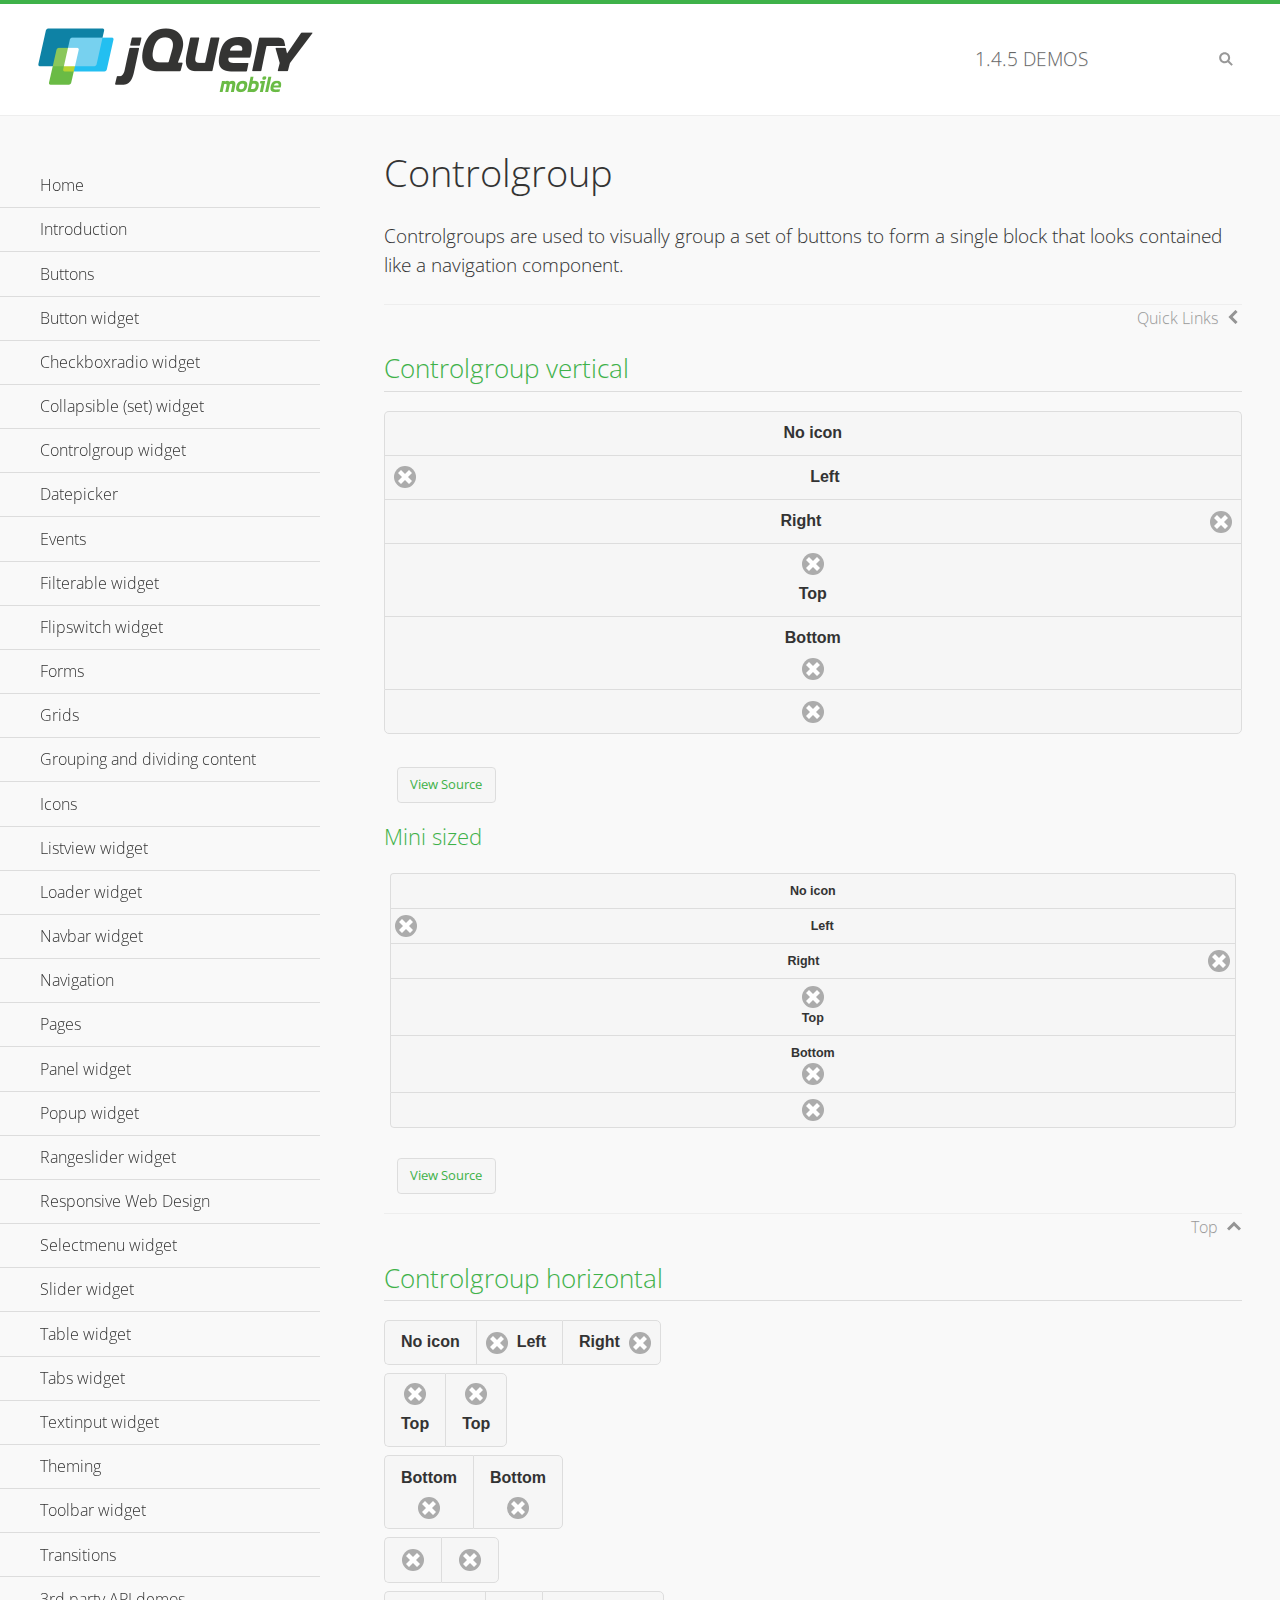
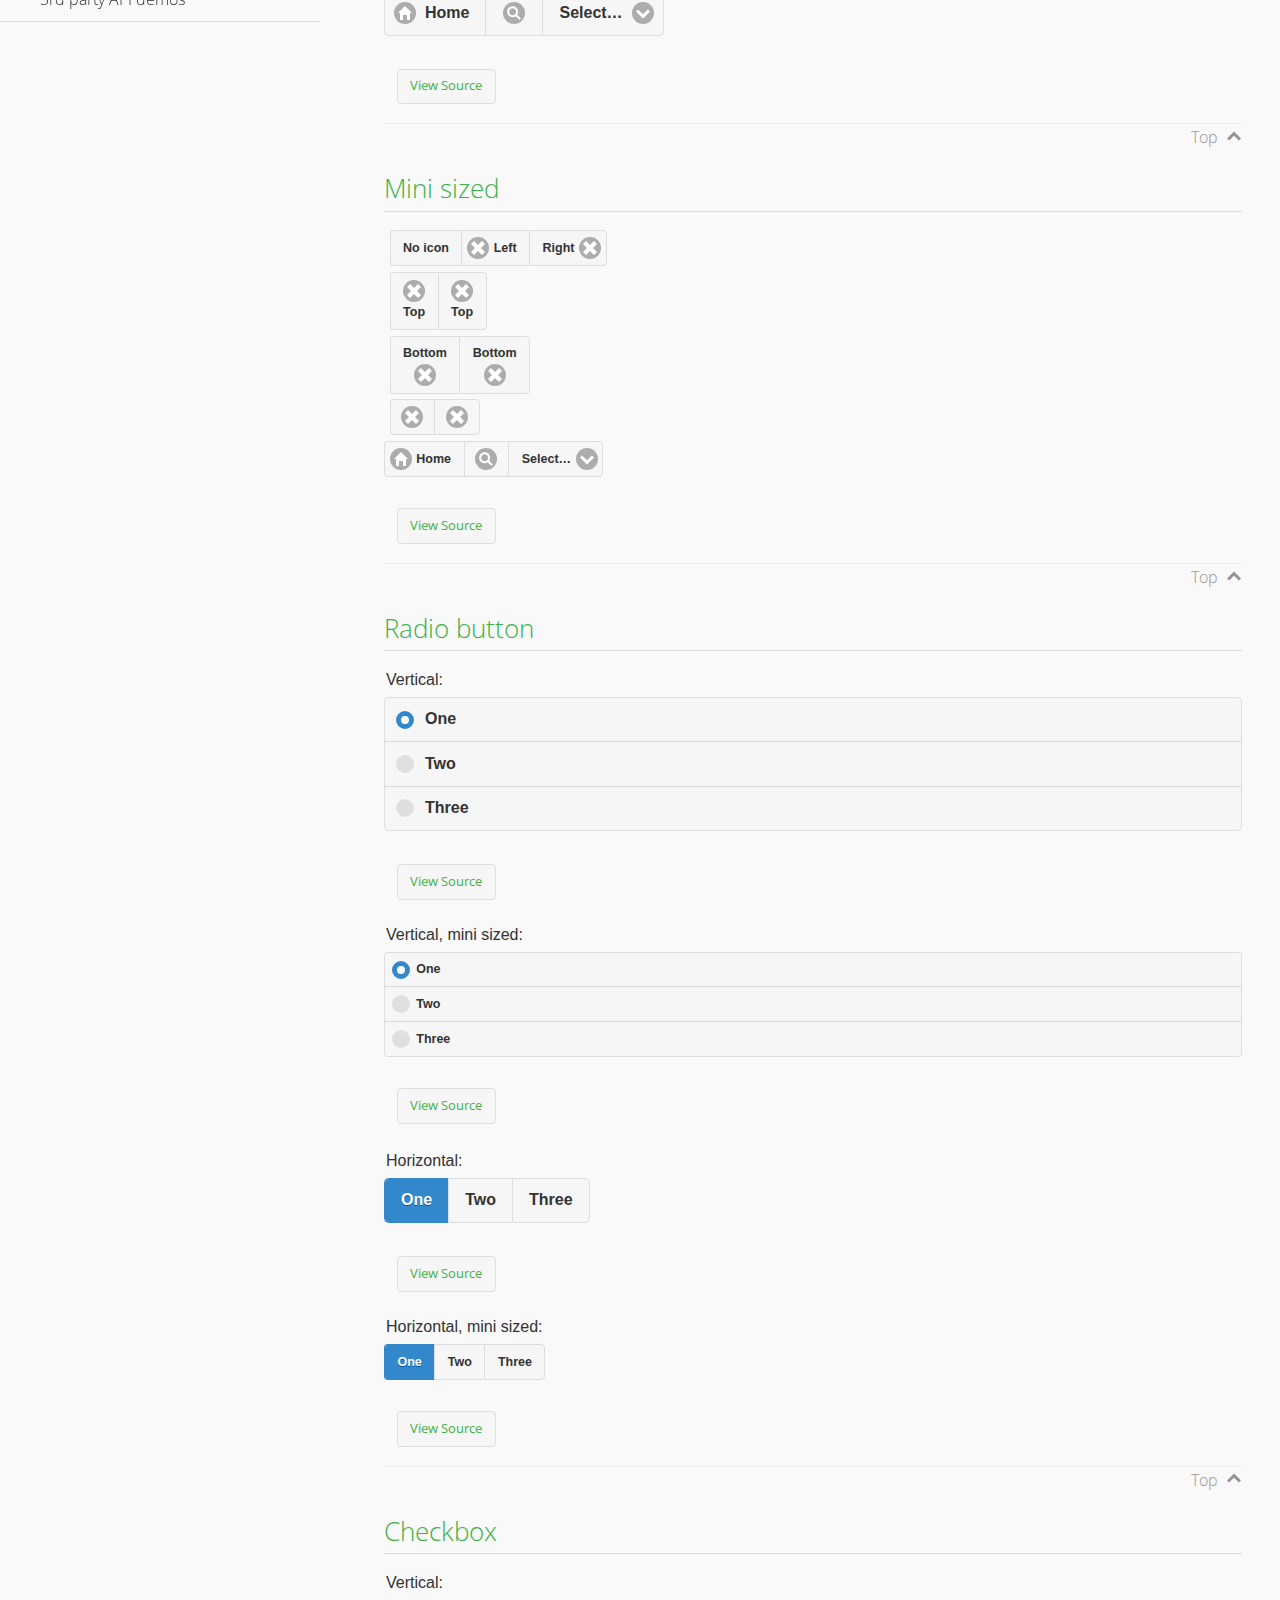
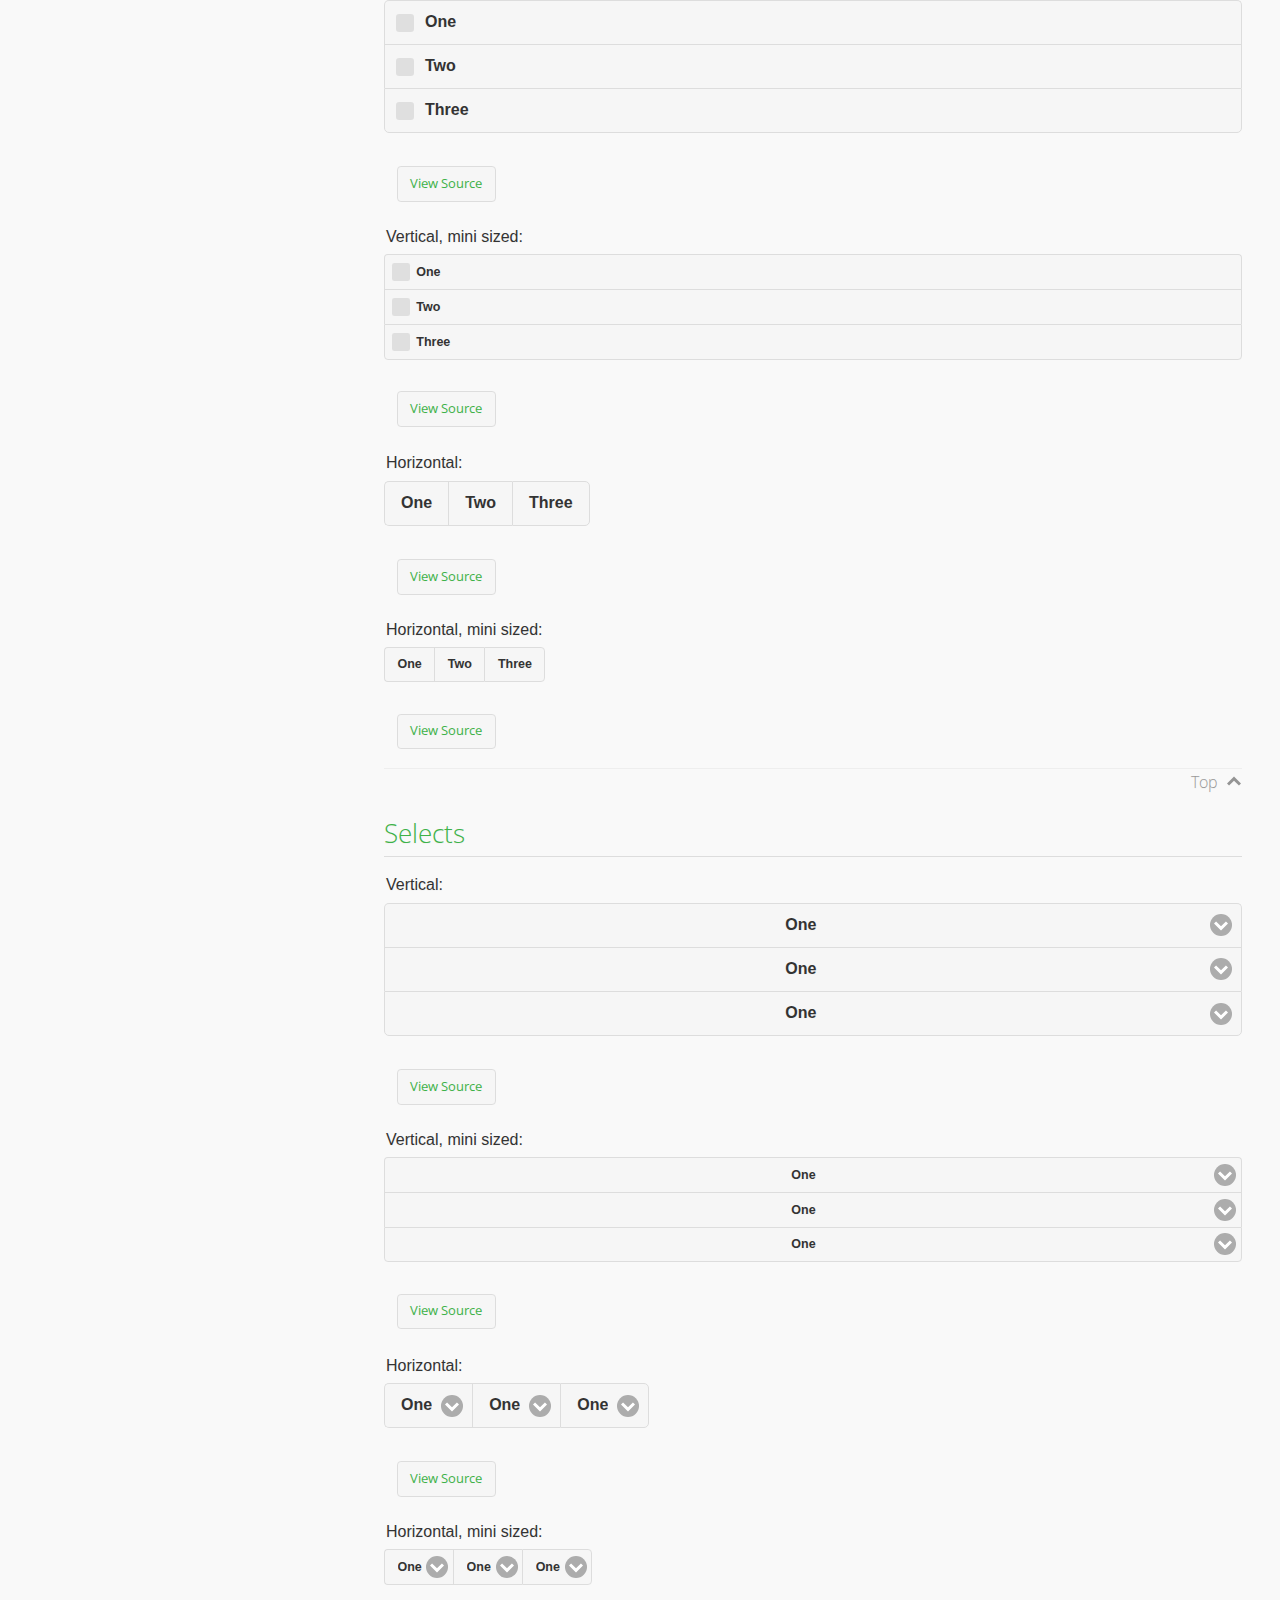
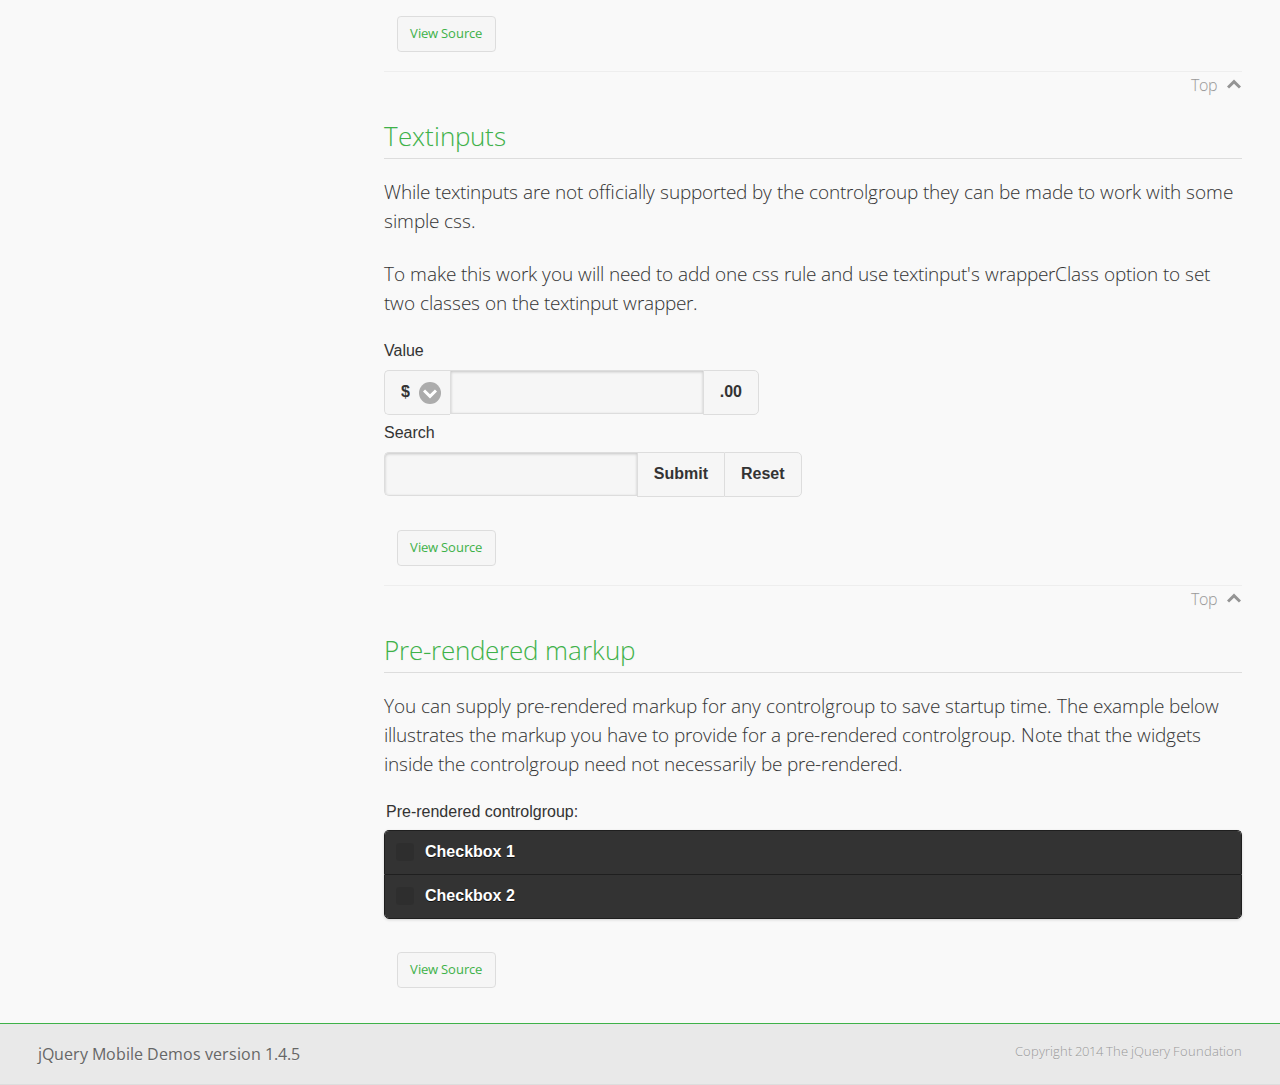
<file: js/jquery.mobile-1.4.5/demos/controlgroup/index.html>
<!DOCTYPE html>
<html>
<head>
	<meta charset="utf-8">
	<meta name="viewport" content="width=device-width, initial-scale=1">
	<title>Controlgroup - jQuery Mobile Demos</title>
	    <link rel="stylesheet" href="../css/themes/default/jquery.mobile-1.4.5.min.css">
	    <link rel="stylesheet" href="../_assets/css/jqm-demos.css">
	    <link rel="shortcut icon" href="../favicon.ico">
	    <link rel="stylesheet" href="http://fonts.googleapis.com/css?family=Open+Sans:300,400,700">
	    <script src="../js/jquery.js"></script>
	    <script src="../_assets/js/index.js"></script>
	    <script src="../js/jquery.mobile-1.4.5.min.js"></script>
	    <style>
	        #demo-borders .ui-collapsible .ui-collapsible-heading .ui-btn { border-top-width: 1px !important; }
	    </style>
	    <style id="textinput-controlgroup">
			.controlgroup-textinput{
				padding-top:.22em;
				padding-bottom:.22em;
			}
	    </style>
	</head>
	<body>
	<div data-role="page" class="jqm-demos" data-quicklinks="true">

	    <div data-role="header" class="jqm-header">
			<h2><a href="../" title="jQuery Mobile Demos home"><img src="../_assets/img/jquery-logo.png" alt="jQuery Mobile"></a></h2>
		<p><span class="jqm-version"></span> Demos</p>
	        <a href="#" class="jqm-navmenu-link ui-btn ui-btn-icon-notext ui-corner-all ui-icon-bars ui-nodisc-icon ui-alt-icon ui-btn-left">Menu</a>
	        <a href="#" class="jqm-search-link ui-btn ui-btn-icon-notext ui-corner-all ui-icon-search ui-nodisc-icon ui-alt-icon ui-btn-right">Search</a>
		    </div><!-- /header -->

	    <div role="main" class="ui-content jqm-content">

        <h1>Controlgroup</h1>

        <p>Controlgroups are used to visually group a set of buttons to form a single block that looks contained like a navigation component.
        </p>

		<h2>Controlgroup vertical</h2>

			<div data-demo-html="true">
				<div data-role="controlgroup">
					<a href="#" class="ui-btn ui-corner-all">No icon</a>
					<a href="#" class="ui-btn ui-corner-all ui-icon-delete ui-btn-icon-left">Left</a>
					<a href="#" class="ui-btn ui-corner-all ui-icon-delete ui-btn-icon-right">Right</a>
					<a href="#" class="ui-btn ui-corner-all ui-icon-delete ui-btn-icon-top">Top</a>
					<a href="#" class="ui-btn ui-corner-all ui-icon-delete ui-btn-icon-bottom">Bottom</a>
					<a href="#" class="ui-btn ui-corner-all ui-icon-delete ui-btn-icon-notext">Icon only</a>
				</div>
			</div><!--/demo-html -->

			<h3>Mini sized</h3>

			<div data-demo-html="true">
				<div data-role="controlgroup" data-mini="true">
					<a href="#" class="ui-btn ui-corner-all">No icon</a>
					<a href="#" class="ui-btn ui-corner-all ui-icon-delete ui-btn-icon-left">Left</a>
					<a href="#" class="ui-btn ui-corner-all ui-icon-delete ui-btn-icon-right">Right</a>
					<a href="#" class="ui-btn ui-corner-all ui-icon-delete ui-btn-icon-top">Top</a>
					<a href="#" class="ui-btn ui-corner-all ui-icon-delete ui-btn-icon-bottom">Bottom</a>
					<a href="#" class="ui-btn ui-corner-all ui-icon-delete ui-btn-icon-notext">Icon only</a>
				</div>
			</div><!--/demo-html -->

		<h2>Controlgroup horizontal</h2>

			<div data-demo-html="true">
				<div data-role="controlgroup" data-type="horizontal">
					<a href="#" class="ui-btn ui-corner-all">No icon</a>
					<a href="#" class="ui-btn ui-corner-all ui-icon-delete ui-btn-icon-left">Left</a>
					<a href="#" class="ui-btn ui-corner-all ui-icon-delete ui-btn-icon-right">Right</a>
				</div>
				<div data-role="controlgroup" data-type="horizontal">
					<a href="#" class="ui-btn ui-corner-all ui-icon-delete ui-btn-icon-top">Top</a>
					<a href="#" class="ui-btn ui-corner-all ui-icon-delete ui-btn-icon-top">Top</a>
				</div>
				<div data-role="controlgroup" data-type="horizontal">
					<a href="#" class="ui-btn ui-corner-all ui-icon-delete ui-btn-icon-bottom">Bottom</a>
					<a href="#" class="ui-btn ui-corner-all ui-icon-delete ui-btn-icon-bottom">Bottom</a>
				</div>
				<div data-role="controlgroup" data-type="horizontal">
					<a href="#" class="ui-btn ui-corner-all ui-icon-delete ui-btn-icon-notext">Icon only</a>
					<a href="#" class="ui-btn ui-corner-all ui-icon-delete ui-btn-icon-notext">Icon only</a>
				</div>
				<form>
					<fieldset data-role="controlgroup" data-type="horizontal">
						<button data-icon="home">Home</button>
						<button data-icon="search" data-iconpos="notext">Search</button>
						<label for="select-more-1a" class="ui-hidden-accessible">More</label>
						<select name="select-more-1a" id="select-more-1a">
							<option value="">Select&hellip;</option>
							<option value="#">One</option>
							<option value="#">Two</option>
							<option value="#">Three</option>
						</select>
					</fieldset>
				</form>
			</div><!--/demo-html -->

		<h2>Mini sized</h2>

			<div data-demo-html="true">
				<div data-role="controlgroup" data-type="horizontal" data-mini="true">
					<a href="#" class="ui-btn ui-corner-all">No icon</a>
					<a href="#" class="ui-btn ui-corner-all ui-icon-delete ui-btn-icon-left">Left</a>
					<a href="#" class="ui-btn ui-corner-all ui-icon-delete ui-btn-icon-right">Right</a>
				</div>
				<div data-role="controlgroup" data-type="horizontal" data-mini="true">
					<a href="#" class="ui-btn ui-corner-all ui-icon-delete ui-btn-icon-top">Top</a>
					<a href="#" class="ui-btn ui-corner-all ui-icon-delete ui-btn-icon-top">Top</a>
				</div>
				<div data-role="controlgroup" data-type="horizontal" data-mini="true">
					<a href="#" class="ui-btn ui-corner-all ui-icon-delete ui-btn-icon-bottom">Bottom</a>
					<a href="#" class="ui-btn ui-corner-all ui-icon-delete ui-btn-icon-bottom">Bottom</a>
				</div>
				<div data-role="controlgroup" data-type="horizontal" data-mini="true">
					<a href="#" class="ui-btn ui-corner-all ui-icon-delete ui-btn-icon-notext">Icon only</a>
					<a href="#" class="ui-btn ui-corner-all ui-icon-delete ui-btn-icon-notext">Icon only</a>
				</div>
				<form>
					<fieldset data-role="controlgroup" data-type="horizontal" data-mini="true">
						<button data-icon="home">Home</button>
						<button data-icon="search" data-iconpos="notext">Search</button>
						<label for="select-more-2a" class="ui-hidden-accessible">More</label>
						<select name="select-more-2a" id="select-more-2a">
							<option value="">Select&hellip;</option>
							<option value="#">One</option>
							<option value="#">Two</option>
							<option value="#">Three</option>
						</select>
					</fieldset>
				</form>
			</div><!--/demo-html -->

			<h2>Radio button</h2>

				<div data-demo-html="true">
					<form>
					<fieldset data-role="controlgroup">
						<legend>Vertical:</legend>
						<input type="radio" name="radio-choice-v-2" id="radio-choice-v-2a" value="on" checked="checked">
						<label for="radio-choice-v-2a">One</label>
						<input type="radio" name="radio-choice-v-2" id="radio-choice-v-2b" value="off">
						<label for="radio-choice-v-2b">Two</label>
						<input type="radio" name="radio-choice-v-2" id="radio-choice-v-2c" value="other">
						<label for="radio-choice-v-2c">Three</label>
					</fieldset>
					</form>
				</div><!--/demo-html -->

				<div data-demo-html="true">
					<form>
					<fieldset data-role="controlgroup" data-mini="true">
						<legend>Vertical, mini sized:</legend>
						<input type="radio" name="radio-choice-v-6" id="radio-choice-v-6a" value="on" checked="checked">
						<label for="radio-choice-v-6a">One</label>
						<input type="radio" name="radio-choice-v-6" id="radio-choice-v-6b" value="off">
						<label for="radio-choice-v-6b">Two</label>
						<input type="radio" name="radio-choice-v-6" id="radio-choice-v-6c" value="other">
						<label for="radio-choice-v-6c">Three</label>
					</fieldset>
					</form>
				</div><!--/demo-html -->

				<div data-demo-html="true">
					<form>
					<fieldset data-role="controlgroup" data-type="horizontal">
						<legend>Horizontal:</legend>
						<input type="radio" name="radio-choice-h-2" id="radio-choice-h-2a" value="on" checked="checked">
						<label for="radio-choice-h-2a">One</label>
						<input type="radio" name="radio-choice-h-2" id="radio-choice-h-2b" value="off">
						<label for="radio-choice-h-2b">Two</label>
						<input type="radio" name="radio-choice-h-2" id="radio-choice-h-2c" value="other">
						<label for="radio-choice-h-2c">Three</label>
					</fieldset>
					</form>
				</div><!--/demo-html -->

				<div data-demo-html="true">
					<form>
					<fieldset data-role="controlgroup" data-type="horizontal" data-mini="true">
						<legend>Horizontal, mini sized:</legend>
						<input type="radio" name="radio-choice-h-6" id="radio-choice-h-6a" value="on" checked="checked">
						<label for="radio-choice-h-6a">One</label>
						<input type="radio" name="radio-choice-h-6" id="radio-choice-h-6b" value="off">
						<label for="radio-choice-h-6b">Two</label>
						<input type="radio" name="radio-choice-h-6" id="radio-choice-h-6c" value="other">
						<label for="radio-choice-h-6c">Three</label>
					</fieldset>
					</form>
				</div><!--/demo-html -->

			<h2>Checkbox</h2>

				<div data-demo-html="true">
					<form>
					<fieldset data-role="controlgroup">
						<legend>Vertical:</legend>
						<input type="checkbox" name="checkbox-v-2a" id="checkbox-v-2a">
						<label for="checkbox-v-2a">One</label>
						<input type="checkbox" name="checkbox-v-2b" id="checkbox-v-2b">
						<label for="checkbox-v-2b">Two</label>
						<input type="checkbox" name="checkbox-v-2c" id="checkbox-v-2c">
						<label for="checkbox-v-2c">Three</label>
					</fieldset>
					</form>
				</div><!--/demo-html -->

				<div data-demo-html="true">
					<form>
					<fieldset data-role="controlgroup" data-mini="true">
						<legend>Vertical, mini sized:</legend>
						<input type="checkbox" name="checkbox-v-6a" id="checkbox-v-6a">
						<label for="checkbox-v-6a">One</label>
						<input type="checkbox" name="checkbox-v-6b" id="checkbox-v-6b">
						<label for="checkbox-v-6b">Two</label>
						<input type="checkbox" name="checkbox-v-6c" id="checkbox-v-6c">
						<label for="checkbox-v-6c">Three</label>
					</fieldset>
					</form>
				</div><!--/demo-html -->

				<div data-demo-html="true">
					<form>
					<fieldset data-role="controlgroup" data-type="horizontal">
						<legend>Horizontal:</legend>
						<input type="checkbox" name="checkbox-h-2a" id="checkbox-h-2a">
						<label for="checkbox-h-2a">One</label>
						<input type="checkbox" name="checkbox-h-2b" id="checkbox-h-2b">
						<label for="checkbox-h-2b">Two</label>
						<input type="checkbox" name="checkbox-h-2c" id="checkbox-h-2c">
						<label for="checkbox-h-2c">Three</label>
					</fieldset>
					</form>
				</div><!--/demo-html -->

				<div data-demo-html="true">
					<form>
					<fieldset data-role="controlgroup" data-type="horizontal" data-mini="true">
						<legend>Horizontal, mini sized:</legend>
						<input type="checkbox" name="checkbox-h-6a" id="checkbox-h-6a">
						<label for="checkbox-h-6a">One</label>
						<input type="checkbox" name="checkbox-h-6b" id="checkbox-h-6b">
						<label for="checkbox-h-6b">Two</label>
						<input type="checkbox" name="checkbox-h-6c" id="checkbox-h-6c">
						<label for="checkbox-h-6c">Three</label>
					</fieldset>
					</form>
				</div><!--/demo-html -->

			<h2>Selects</h2>

				<div data-demo-html="true">
					<form>
					<fieldset data-role="controlgroup">
						<legend>Vertical:</legend>
						<label for="select-v-2a">Select A</label>
						<select name="select-v-2a" id="select-v-2a">
							<option value="#">One</option>
							<option value="#">Two</option>
							<option value="#">Three</option>
						</select>
						<label for="select-v-2b">Select B</label>
						<select name="select-v-2b" id="select-v-2b">
							<option value="#">One</option>
							<option value="#">Two</option>
							<option value="#">Three</option>
						</select>
						<label for="select-v-2c">Select C</label>
						<select name="select-v-2c" id="select-v-2c">
							<option value="#">One</option>
							<option value="#">Two</option>
							<option value="#">Three</option>
						</select>
					</fieldset>
					</form>
				</div><!--/demo-html -->

				<div data-demo-html="true">
					<form>
					<fieldset data-role="controlgroup" data-mini="true">
						<legend>Vertical, mini sized:</legend>
						<label for="select-v-6a">Select A</label>
						<select name="select-v-6a" id="select-v-6a">
							<option value="#">One</option>
							<option value="#">Two</option>
							<option value="#">Three</option>
						</select>
						<label for="select-v-6b">Select B</label>
						<select name="select-v-6b" id="select-v-6b">
							<option value="#">One</option>
							<option value="#">Two</option>
							<option value="#">Three</option>
						</select>
						<label for="select-v-6c">Select C</label>
						<select name="select-v-6c" id="select-v-6c">
							<option value="#">One</option>
							<option value="#">Two</option>
							<option value="#">Three</option>
						</select>
					</fieldset>
					</form>
				</div><!--/demo-html -->

				<div data-demo-html="true">
					<form>
					<fieldset data-role="controlgroup" data-type="horizontal">
						<legend>Horizontal:</legend>
						<label for="select-h-2a">Select A</label>
						<select name="select-h-2a" id="select-h-2a">
							<option value="#">One</option>
							<option value="#">Two</option>
							<option value="#">Three</option>
						</select>
						<label for="select-h-2b">Select B</label>
						<select name="select-h-2b" id="select-h-2b">
							<option value="#">One</option>
							<option value="#">Two</option>
							<option value="#">Three</option>
						</select>
						<label for="select-h-2c">Select C</label>
						<select name="select-h-2c" id="select-h-2c">
							<option value="#">One</option>
							<option value="#">Two</option>
							<option value="#">Three</option>
						</select>
					</fieldset>
					</form>
				</div><!--/demo-html -->

				<div data-demo-html="true">
					<form>
					<fieldset data-role="controlgroup" data-type="horizontal" data-mini="true">
						<legend>Horizontal, mini sized:</legend>
						<label for="select-h-6a">Select A</label>
						<select name="select-h-6a" id="select-h-6a">
							<option value="#">One</option>
							<option value="#">Two</option>
							<option value="#">Three</option>
						</select>
						<label for="select-h-6b">Select B</label>
						<select name="select-h-6b" id="select-h-6b">
							<option value="#">One</option>
							<option value="#">Two</option>
							<option value="#">Three</option>
						</select>
						<label for="select-h-6c">Select C</label>
						<select name="select-h-6c" id="select-h-6c">
							<option value="#">One</option>
							<option value="#">Two</option>
							<option value="#">Three</option>
						</select>
					</fieldset>
					</form>
				</div><!--/demo-html -->

				<h2>Textinputs</h2>
				<p>While textinputs are not officially supported by the controlgroup they can be made to work with some simple css.</p>
				<p>To make this work you will need to add one css rule and use textinput's wrapperClass option to set two classes on the textinput wrapper.</p>
				<div data-demo-html="true" data-demo-css="#textinput-controlgroup">
					<label for="currency-controlgroup">Value</label>
					<div data-role="controlgroup" data-type="horizontal">
						<select>
							<option>$</option>
							<option>€</option>
							<option>£</option>
							<option>¥</option>
							<option>₩</option>
							<option>₹</option>
						</select>
						<input id="currency-controlgroup" type="text" data-wrapper-class="controlgroup-textinput ui-btn">
						<button>.00</button>
					</div>
					<label for="search-control-group">Search</label>
					<div data-role="controlgroup" data-type="horizontal">
						<input type="text" id="search-control-group" data-wrapper-class="controlgroup-textinput ui-btn">
						<button>Submit</button>
						<button>Reset</button>
					</div>
				</div>

		<h2>Pre-rendered markup</h2>
		<p>You can supply pre-rendered markup for any controlgroup to save startup time. The example below illustrates the markup you have to provide for a pre-rendered controlgroup. Note that the widgets inside the controlgroup need not necessarily be pre-rendered.</p>
		<div data-demo-html="true">
			<div data-role="controlgroup" data-enhanced="true" class="ui-controlgroup ui-controlgroup-vertical ui-group-theme-b ui-corner-all">
				<div role="heading" class="ui-controlgroup-label">
					<legend>Pre-rendered controlgroup:</legend>
				</div>
				<div class="ui-controlgroup-controls ui-shadow">
					<label for="pre-rendered-cb-1" class="ui-first-child">Checkbox 1</label>
					<input type="checkbox" id="pre-rendered-cb-1" name="pre-rendered-cb-1" value="1">
					<label for="pre-rendered-cb-2" class="ui-last-child">Checkbox 2</label>
					<input type="checkbox" id="pre-rendered-cb-2" name="pre-rendered-cb-2" value="2">
				</div>
			</div>
		</div>

	</div><!-- /content -->
	    <div data-role="panel" class="jqm-navmenu-panel" data-position="left" data-display="overlay" data-theme="a">
	    	<ul class="jqm-list ui-alt-icon ui-nodisc-icon">
<li data-filtertext="demos homepage" data-icon="home"><a href=".././">Home</a></li>
<li data-filtertext="introduction overview getting started"><a href="../intro/" data-ajax="false">Introduction</a></li>
<li data-filtertext="buttons button markup buttonmarkup method anchor link button element"><a href="../button-markup/" data-ajax="false">Buttons</a></li>
<li data-filtertext="form button widget input button submit reset"><a href="../button/" data-ajax="false">Button widget</a></li>
<li data-role="collapsible" data-enhanced="true" data-collapsed-icon="carat-d" data-expanded-icon="carat-u" data-iconpos="right" data-inset="false" class="ui-collapsible ui-collapsible-themed-content ui-collapsible-collapsed">
	<h3 class="ui-collapsible-heading ui-collapsible-heading-collapsed">
		<a href="#" class="ui-collapsible-heading-toggle ui-btn ui-btn-icon-right ui-btn-inherit ui-icon-carat-d">
		    Checkboxradio widget<span class="ui-collapsible-heading-status"> click to expand contents</span>
		</a>
	</h3>
	<div class="ui-collapsible-content ui-body-inherit ui-collapsible-content-collapsed" aria-hidden="true">
		<ul>
			<li data-filtertext="form checkboxradio widget checkbox input checkboxes controlgroups"><a href="../checkboxradio-checkbox/" data-ajax="false">Checkboxes</a></li>
			<li data-filtertext="form checkboxradio widget radio input radio buttons controlgroups"><a href="../checkboxradio-radio/" data-ajax="false">Radio buttons</a></li>
		</ul>
	</div>
</li>
<li data-role="collapsible" data-enhanced="true" data-collapsed-icon="carat-d" data-expanded-icon="carat-u" data-iconpos="right" data-inset="false" class="ui-collapsible ui-collapsible-themed-content ui-collapsible-collapsed">
	<h3 class="ui-collapsible-heading ui-collapsible-heading-collapsed">
		<a href="#" class="ui-collapsible-heading-toggle ui-btn ui-btn-icon-right ui-btn-inherit ui-icon-carat-d">
			Collapsible (set) widget<span class="ui-collapsible-heading-status"> click to expand contents</span>
		</a>
	</h3>
	<div class="ui-collapsible-content ui-body-inherit ui-collapsible-content-collapsed" aria-hidden="true">
		<ul>
			<li data-filtertext="collapsibles content formatting"><a href="../collapsible/" data-ajax="false">Collapsible</a></li>
			<li data-filtertext="dynamic collapsible set accordion append expand"><a href="../collapsible-dynamic/" data-ajax="false">Dynamic collapsibles</a></li>
			<li data-filtertext="accordions collapsible set widget content formatting grouped collapsibles"><a href="../collapsibleset/" data-ajax="false">Collapsible set</a></li>
		</ul>
	</div>
</li>
<li data-role="collapsible" data-enhanced="true" data-collapsed-icon="carat-d" data-expanded-icon="carat-u" data-iconpos="right" data-inset="false" class="ui-collapsible ui-collapsible-themed-content ui-collapsible-collapsed">
	<h3 class="ui-collapsible-heading ui-collapsible-heading-collapsed">
		<a href="#" class="ui-collapsible-heading-toggle ui-btn ui-btn-icon-right ui-btn-inherit ui-icon-carat-d">
			Controlgroup widget<span class="ui-collapsible-heading-status"> click to expand contents</span>
		</a>
	</h3>
	<div class="ui-collapsible-content ui-body-inherit ui-collapsible-content-collapsed" aria-hidden="true">
		<ul>
			<li data-filtertext="controlgroups selectmenu checkboxradio input grouped buttons horizontal vertical"><a href="../controlgroup/" data-ajax="false">Controlgroup</a></li>
			<li data-filtertext="dynamic controlgroup dynamically add buttons"><a href="../controlgroup-dynamic/" data-ajax="false">Dynamic controlgroups</a></li>
		</ul>
	</div>
</li>
<li data-filtertext="form datepicker widget date input"><a href="../datepicker/" data-ajax="false">Datepicker</a></li>
<li data-role="collapsible" data-enhanced="true" data-collapsed-icon="carat-d" data-expanded-icon="carat-u" data-iconpos="right" data-inset="false" class="ui-collapsible ui-collapsible-themed-content ui-collapsible-collapsed">
	<h3 class="ui-collapsible-heading ui-collapsible-heading-collapsed">
		<a href="#" class="ui-collapsible-heading-toggle ui-btn ui-btn-icon-right ui-btn-inherit ui-icon-carat-d">
			Events<span class="ui-collapsible-heading-status"> click to expand contents</span>
		</a>
	</h3>
	<div class="ui-collapsible-content ui-body-inherit ui-collapsible-content-collapsed" aria-hidden="true">
		<ul>
			<li data-filtertext="swipe to delete list items listviews swipe events"><a href="../swipe-list/" data-ajax="false">Swipe list items</a></li>
			<li data-filtertext="swipe to navigate swipe page navigation swipe events"><a href="../swipe-page/" data-ajax="false">Swipe page navigation</a></li>
		</ul>
	</div>
</li>
<li data-filtertext="filterable filter elements sorting searching listview table"><a href="../filterable/" data-ajax="false">Filterable widget</a></li>
<li data-filtertext="form flipswitch widget flip toggle switch binary select checkbox input"><a href="../flipswitch/" data-ajax="false">Flipswitch widget</a></li>
<li data-role="collapsible" data-enhanced="true" data-collapsed-icon="carat-d" data-expanded-icon="carat-u" data-iconpos="right" data-inset="false" class="ui-collapsible ui-collapsible-themed-content ui-collapsible-collapsed">
	<h3 class="ui-collapsible-heading ui-collapsible-heading-collapsed">
		<a href="#" class="ui-collapsible-heading-toggle ui-btn ui-btn-icon-right ui-btn-inherit ui-icon-carat-d">
			Forms<span class="ui-collapsible-heading-status"> click to expand contents</span>
		</a>
	</h3>
	<div class="ui-collapsible-content ui-body-inherit ui-collapsible-content-collapsed" aria-hidden="true">
		<ul>
			<li data-filtertext="forms text checkbox radio range button submit reset inputs selects textarea slider flipswitch label form elements"><a href="../forms/" data-ajax="false">Forms</a></li>
			<li data-filtertext="form hide labels hidden accessible ui-hidden-accessible forms"><a href="../forms-label-hidden-accessible/" data-ajax="false">Hide labels</a></li>
			<li data-filtertext="form field containers fieldcontain ui-field-contain forms"><a href="../forms-field-contain/" data-ajax="false">Field containers</a></li>
			<li data-filtertext="forms disabled form elements"><a href="../forms-disabled/" data-ajax="false">Forms disabled</a></li>
			<li data-filtertext="forms gallery examples overview forms text checkbox radio range button submit reset inputs selects textarea slider flipswitch label form elements"><a href="../forms-gallery/" data-ajax="false">Forms gallery</a></li>
		</ul>
	</div>
</li>
<li data-role="collapsible" data-enhanced="true" data-collapsed-icon="carat-d" data-expanded-icon="carat-u" data-iconpos="right" data-inset="false" class="ui-collapsible ui-collapsible-themed-content ui-collapsible-collapsed">
	<h3 class="ui-collapsible-heading ui-collapsible-heading-collapsed">
		<a href="#" class="ui-collapsible-heading-toggle ui-btn ui-btn-icon-right ui-btn-inherit ui-icon-carat-d">
			Grids<span class="ui-collapsible-heading-status"> click to expand contents</span>
		</a>
	</h3>
	<div class="ui-collapsible-content ui-body-inherit ui-collapsible-content-collapsed" aria-hidden="true">
		<ul>
			<li data-filtertext="grids columns blocks content formatting rwd responsive css framework"><a href="../grids/" data-ajax="false">Grids</a></li>
			<li data-filtertext="buttons in grids css framework"><a href="../grids-buttons/" data-ajax="false">Buttons in grids</a></li>
			<li data-filtertext="custom responsive grids rwd css framework"><a href="../grids-custom-responsive/" data-ajax="false">Custom responsive grids</a></li>
		</ul>
	</div>
</li>
<li data-filtertext="blocks content formatting sections heading"><a href="../body-bar-classes/" data-ajax="false">Grouping and dividing content</a></li>
<li data-role="collapsible" data-enhanced="true" data-collapsed-icon="carat-d" data-expanded-icon="carat-u" data-iconpos="right" data-inset="false" class="ui-collapsible ui-collapsible-themed-content ui-collapsible-collapsed">
	<h3 class="ui-collapsible-heading ui-collapsible-heading-collapsed">
		<a href="#" class="ui-collapsible-heading-toggle ui-btn ui-btn-icon-right ui-btn-inherit ui-icon-carat-d">
			Icons<span class="ui-collapsible-heading-status"> click to expand contents</span>
		</a>
	</h3>
	<div class="ui-collapsible-content ui-body-inherit ui-collapsible-content-collapsed" aria-hidden="true">
		<ul>
			<li data-filtertext="button icons svg disc alt custom icon position"><a href="../icons/" data-ajax="false">Icons</a></li>
			<li data-filtertext=""><a href="../icons-grunticon/" data-ajax="false">Grunticon loader</a></li>
		</ul>
	</div>
</li>
<li data-role="collapsible" data-enhanced="true" data-collapsed-icon="carat-d" data-expanded-icon="carat-u" data-iconpos="right" data-inset="false" class="ui-collapsible ui-collapsible-themed-content ui-collapsible-collapsed">
	<h3 class="ui-collapsible-heading ui-collapsible-heading-collapsed">
		<a href="#" class="ui-collapsible-heading-toggle ui-btn ui-btn-icon-right ui-btn-inherit ui-icon-carat-d">
			Listview widget<span class="ui-collapsible-heading-status"> click to expand contents</span>
		</a>
	</h3>
	<div class="ui-collapsible-content ui-body-inherit ui-collapsible-content-collapsed" aria-hidden="true">
		<ul>
			<li data-filtertext="listview widget thumbnails icons nested split button collapsible ul ol"><a href="../listview/" data-ajax="false">Listview</a></li>
			<li data-filtertext="autocomplete filterable reveal listview filtertextbeforefilter placeholder"><a href="../listview-autocomplete/" data-ajax="false">Listview autocomplete</a></li>
			<li data-filtertext="autocomplete filterable reveal listview remote data filtertextbeforefilter placeholder"><a href="../listview-autocomplete-remote/" data-ajax="false">Listview autocomplete remote data</a></li>
			<li data-filtertext="autodividers anchor jump scroll linkbars listview lists ul ol"><a href="../listview-autodividers-linkbar/" data-ajax="false">Listview autodividers linkbar</a></li>
			<li data-filtertext="listview autodividers selector autodividersselector lists ul ol"><a href="../listview-autodividers-selector/" data-ajax="false">Listview autodividers selector</a></li>
			<li data-filtertext="listview nested list items"><a href="../listview-nested-lists/" data-ajax="false">Nested Listviews</a></li>
			<li data-filtertext="listview collapsible list items flat"><a href="../listview-collapsible-item-flat/" data-ajax="false">Listview collapsible list items (flat)</a></li>
			<li data-filtertext="listview collapsible list indented"><a href="../listview-collapsible-item-indented/" data-ajax="false">Listview collapsible list items (indented)</a></li>
			<li data-filtertext="grid listview responsive grids responsive listviews lists ul"><a href="../listview-grid/" data-ajax="false">Listview responsive grid</a></li>
		</ul>
	</div>
</li>
<li data-filtertext="loader widget page loading navigation overlay spinner"><a href="../loader/" data-ajax="false">Loader widget</a></li>
<li data-filtertext="navbar widget navmenu toolbars header footer"><a href="../navbar/" data-ajax="false">Navbar widget</a></li>
<li data-role="collapsible" data-enhanced="true" data-collapsed-icon="carat-d" data-expanded-icon="carat-u" data-iconpos="right" data-inset="false" class="ui-collapsible ui-collapsible-themed-content ui-collapsible-collapsed">
	<h3 class="ui-collapsible-heading ui-collapsible-heading-collapsed">
		<a href="#" class="ui-collapsible-heading-toggle ui-btn ui-btn-icon-right ui-btn-inherit ui-icon-carat-d">
			Navigation<span class="ui-collapsible-heading-status"> click to expand contents</span>
		</a>
	</h3>
	<div class="ui-collapsible-content ui-body-inherit ui-collapsible-content-collapsed" aria-hidden="true">
		<ul>
			<li data-filtertext="ajax navigation navigate widget history event method"><a href="../navigation/" data-ajax="false">Navigation</a></li>
			<li data-filtertext="linking pages page links navigation ajax prefetch cache"><a href="../navigation-linking-pages/" data-ajax="false">Linking pages</a></li>
			<!-- <li data-filtertext="php redirect server redirection server-side navigation"><a href="../navigation-php-redirect/" data-ajax="false">PHP redirect demo</a></li>-->
			<li data-filtertext="navigation redirection hash query"><a href="../navigation-hash-processing/" data-ajax="false">Hash processing demo</a></li>
			<li data-filtertext="navigation redirection hash query"><a href="../page-events/" data-ajax="false">Page Navigation Events</a></li>
		</ul>
	</div>
</li>
<li data-role="collapsible" data-enhanced="true" data-collapsed-icon="carat-d" data-expanded-icon="carat-u" data-iconpos="right" data-inset="false" class="ui-collapsible ui-collapsible-themed-content ui-collapsible-collapsed">
	<h3 class="ui-collapsible-heading ui-collapsible-heading-collapsed">
		<a href="#" class="ui-collapsible-heading-toggle ui-btn ui-btn-icon-right ui-btn-inherit ui-icon-carat-d">
			Pages<span class="ui-collapsible-heading-status"> click to expand contents</span>
		</a>
	</h3>
	<div class="ui-collapsible-content ui-body-inherit ui-collapsible-content-collapsed" aria-hidden="true">
		<ul>
			<li data-filtertext="pages page widget ajax navigation"><a href="../pages/" data-ajax="false">Pages</a></li>
			<li data-filtertext="single page"><a href="../pages-single-page/" data-ajax="false">Single page</a></li>
			<li data-filtertext="multipage multi-page page"><a href="../pages-multi-page/" data-ajax="false">Multi-page template</a></li>
			<li data-filtertext="dialog page widget modal popup"><a href="../pages-dialog/" data-ajax="false">Dialog page</a></li>
		</ul>
	</div>
</li>
<li data-role="collapsible" data-enhanced="true" data-collapsed-icon="carat-d" data-expanded-icon="carat-u" data-iconpos="right" data-inset="false" class="ui-collapsible ui-collapsible-themed-content ui-collapsible-collapsed">
	<h3 class="ui-collapsible-heading ui-collapsible-heading-collapsed">
		<a href="#" class="ui-collapsible-heading-toggle ui-btn ui-btn-icon-right ui-btn-inherit ui-icon-carat-d">
			Panel widget<span class="ui-collapsible-heading-status"> click to expand contents</span>
		</a>
	</h3>
	<div class="ui-collapsible-content ui-body-inherit ui-collapsible-content-collapsed" aria-hidden="true">
		<ul>
			<li data-filtertext="panel widget sliding panels reveal push overlay responsive"><a href="../panel/" data-ajax="false">Panel</a></li>
			<li data-filtertext=""><a href="../panel-external/" data-ajax="false">External panels</a></li>
			<li data-filtertext="panel "><a href="../panel-fixed/" data-ajax="false">Fixed panels</a></li>
			<li data-filtertext="panel slide panels sliding panels shadow rwd responsive breakpoint"><a href="../panel-responsive/" data-ajax="false">Panels responsive</a></li>
			<li data-filtertext="panel custom style custom panel width reveal shadow listview panel styling page background wrapper"><a href="../panel-styling/" data-ajax="false">Custom panel style</a></li>
			<li data-filtertext="panel open on swipe"><a href="../panel-swipe-open/" data-ajax="false">Panel open on swipe</a></li>
			<li data-filtertext="panels outside page internal external toolbars"><a href="../panel-external-internal/" data-ajax="false">Panel external and internal</a></li>
		</ul>
	</div>
</li>
<li data-role="collapsible" data-enhanced="true" data-collapsed-icon="carat-d" data-expanded-icon="carat-u" data-iconpos="right" data-inset="false" class="ui-collapsible ui-collapsible-themed-content ui-collapsible-collapsed">
	<h3 class="ui-collapsible-heading ui-collapsible-heading-collapsed">
		<a href="#" class="ui-collapsible-heading-toggle ui-btn ui-btn-icon-right ui-btn-inherit ui-icon-carat-d">
			Popup widget<span class="ui-collapsible-heading-status"> click to expand contents</span>
		</a>
	</h3>
	<div class="ui-collapsible-content ui-body-inherit ui-collapsible-content-collapsed" aria-hidden="true">
		<ul>
			<li data-filtertext="popup widget popups dialog modal transition tooltip lightbox form overlay screen flip pop fade transition"><a href="../popup/" data-ajax="false">Popup</a></li>
			<li data-filtertext="popup alignment position"><a href="../popup-alignment/" data-ajax="false">Popup alignment</a></li>
			<li data-filtertext="popup arrow size popups popover"><a href="../popup-arrow-size/" data-ajax="false">Popup arrow size</a></li>
			<li data-filtertext="dynamic popups popup images lightbox"><a href="../popup-dynamic/" data-ajax="false">Dynamic popups</a></li>
			<li data-filtertext="popups with iframes scaling"><a href="../popup-iframe/" data-ajax="false">Popups with iframes</a></li>
			<li data-filtertext="popup image scaling"><a href="../popup-image-scaling/" data-ajax="false">Popup image scaling</a></li>
			<li data-filtertext="external popup outside multi-page"><a href="../popup-outside-multipage/" data-ajax="false">Popup outside multi-page</a></li>
		</ul>
	</div>
</li>
<li data-filtertext="form rangeslider widget dual sliders dual handle sliders range input"><a href="../rangeslider/" data-ajax="false">Rangeslider widget</a></li>
<li data-filtertext="responsive web design rwd adaptive progressive enhancement PE accessible mobile breakpoints media query media queries"><a href="../rwd/" data-ajax="false">Responsive Web Design</a></li>
<li data-role="collapsible" data-enhanced="true" data-collapsed-icon="carat-d" data-expanded-icon="carat-u" data-iconpos="right" data-inset="false" class="ui-collapsible ui-collapsible-themed-content ui-collapsible-collapsed">
	<h3 class="ui-collapsible-heading ui-collapsible-heading-collapsed">
		<a href="#" class="ui-collapsible-heading-toggle ui-btn ui-btn-icon-right ui-btn-inherit ui-icon-carat-d">
			Selectmenu widget<span class="ui-collapsible-heading-status"> click to expand contents</span>
		</a>
	</h3>
	<div class="ui-collapsible-content ui-body-inherit ui-collapsible-content-collapsed" aria-hidden="true">
		<ul>
			<li data-filtertext="form selectmenu widget select input custom select menu selects"><a href="../selectmenu/" data-ajax="false">Selectmenu</a></li>
			<li data-filtertext="form custom select menu selectmenu widget custom menu option optgroup multiple selects"><a href="../selectmenu-custom/" data-ajax="false">Custom select menu</a></li>
			<li data-filtertext="filterable select filter popup dialog"><a href="../selectmenu-custom-filter/" data-ajax="false">Custom select menu with filter</a></li>
		</ul>
	</div>
</li>
<li data-role="collapsible" data-enhanced="true" data-collapsed-icon="carat-d" data-expanded-icon="carat-u" data-iconpos="right" data-inset="false" class="ui-collapsible ui-collapsible-themed-content ui-collapsible-collapsed">
	<h3 class="ui-collapsible-heading ui-collapsible-heading-collapsed">
		<a href="#" class="ui-collapsible-heading-toggle ui-btn ui-btn-icon-right ui-btn-inherit ui-icon-carat-d">
			Slider widget<span class="ui-collapsible-heading-status"> click to expand contents</span>
		</a>
	</h3>
	<div class="ui-collapsible-content ui-body-inherit ui-collapsible-content-collapsed" aria-hidden="true">
		<ul>
			<li data-filtertext="form slider widget range input single sliders"><a href="../slider/" data-ajax="false">Slider</a></li>
			<li data-filtertext="form slider widget flipswitch slider binary select flip toggle switch"><a href="../slider-flipswitch/" data-ajax="false">Slider flip toggle switch</a></li>
			<li data-filtertext="form slider tooltip handle value input range sliders"><a href="../slider-tooltip/" data-ajax="false">Slider tooltip</a></li>
		</ul>
	</div>
</li>
<li data-role="collapsible" data-enhanced="true" data-collapsed-icon="carat-d" data-expanded-icon="carat-u" data-iconpos="right" data-inset="false" class="ui-collapsible ui-collapsible-themed-content ui-collapsible-collapsed">
	<h3 class="ui-collapsible-heading ui-collapsible-heading-collapsed">
		<a href="#" class="ui-collapsible-heading-toggle ui-btn ui-btn-icon-right ui-btn-inherit ui-icon-carat-d">
			Table widget<span class="ui-collapsible-heading-status"> click to expand contents</span>
		</a>
	</h3>
	<div class="ui-collapsible-content ui-body-inherit ui-collapsible-content-collapsed" aria-hidden="true">
		<ul>
			<li data-filtertext="table widget reflow column toggle th td responsive tables rwd hide show tabular"><a href="../table-column-toggle/" data-ajax="false">Table Column Toggle</a></li>
			<li data-filtertext="table column toggle phone comparison demo"><a href="../table-column-toggle-example/" data-ajax="false">Table Column Toggle demo</a></li>
			<li data-filtertext="responsive tables table column toggle heading groups rwd breakpoint"><a href="../table-column-toggle-heading-groups/" data-ajax="false">Table Column Toggle heading groups</a></li>
			<li data-filtertext="responsive tables table column toggle hide rwd breakpoint customization options"><a href="../table-column-toggle-options/" data-ajax="false">Table Column Toggle options</a></li>
			<li data-filtertext="table reflow th td responsive rwd columns tabular"><a href="../table-reflow/" data-ajax="false">Table Reflow</a></li>
			<li data-filtertext="responsive tables table reflow heading groups rwd breakpoint"><a href="../table-reflow-heading-groups/" data-ajax="false">Table Reflow heading groups</a></li>
			<li data-filtertext="responsive tables table reflow stripes strokes table style"><a href="../table-reflow-stripes-strokes/" data-ajax="false">Table Reflow stripes and strokes</a></li>
			<li data-filtertext="responsive tables table reflow stack custom styles"><a href="../table-reflow-styling/" data-ajax="false">Table Reflow custom styles</a></li>
		</ul>
	</div>
</li>
<li data-filtertext="ui tabs widget"><a href="../tabs/" data-ajax="false">Tabs widget</a></li>
<li data-filtertext="form textinput widget text input textarea number date time tel email file color password"><a href="../textinput/" data-ajax="false">Textinput widget</a></li>
<li data-role="collapsible" data-enhanced="true" data-collapsed-icon="carat-d" data-expanded-icon="carat-u" data-iconpos="right" data-inset="false" class="ui-collapsible ui-collapsible-themed-content ui-collapsible-collapsed">
	<h3 class="ui-collapsible-heading ui-collapsible-heading-collapsed">
		<a href="#" class="ui-collapsible-heading-toggle ui-btn ui-btn-icon-right ui-btn-inherit ui-icon-carat-d">
			Theming<span class="ui-collapsible-heading-status"> click to expand contents</span>
		</a>
	</h3>
	<div class="ui-collapsible-content ui-body-inherit ui-collapsible-content-collapsed" aria-hidden="true">
		<ul>
			<li data-filtertext="default theme swatches theming style css"><a href="../theme-default/" data-ajax="false">Default theme</a></li>
			<li data-filtertext="classic theme old theme swatches theming style css"><a href="../theme-classic/" data-ajax="false">Classic theme</a></li>
		</ul>
	</div>
</li>
<li data-role="collapsible" data-enhanced="true" data-collapsed-icon="carat-d" data-expanded-icon="carat-u" data-iconpos="right" data-inset="false" class="ui-collapsible ui-collapsible-themed-content ui-collapsible-collapsed">
	<h3 class="ui-collapsible-heading ui-collapsible-heading-collapsed">
		<a href="#" class="ui-collapsible-heading-toggle ui-btn ui-btn-icon-right ui-btn-inherit ui-icon-carat-d">
			Toolbar widget<span class="ui-collapsible-heading-status"> click to expand contents</span>
		</a>
	</h3>
	<div class="ui-collapsible-content ui-body-inherit ui-collapsible-content-collapsed" aria-hidden="true">
		<ul>
			<li data-filtertext="toolbar widget header footer toolbars fixed fullscreen external sections"><a href="../toolbar/" data-ajax="false">Toolbar</a></li>
			<li data-filtertext="dynamic toolbars dynamically add toolbar header footer"><a href="../toolbar-dynamic/" data-ajax="false">Dynamic toolbars</a></li>
			<li data-filtertext="external toolbars header footer"><a href="../toolbar-external/" data-ajax="false">External toolbars</a></li>
			<li data-filtertext="fixed toolbars header footer"><a href="../toolbar-fixed/" data-ajax="false">Fixed toolbars</a></li>
			<li data-filtertext="fixed fullscreen toolbars header footer"><a href="../toolbar-fixed-fullscreen/" data-ajax="false">Fullscreen toolbars</a></li>
			<li data-filtertext="external fixed toolbars header footer"><a href="../toolbar-fixed-external/" data-ajax="false">Fixed external toolbars</a></li>
			<li data-filtertext="external persistent toolbars header footer navbar navmenu"><a href="../toolbar-fixed-persistent/" data-ajax="false">Persistent toolbars</a></li>
			<li data-filtertext="external ajax optimized toolbars persistent toolbars header footer navbar"><a href="../toolbar-fixed-persistent-optimized/" data-ajax="false">Ajax optimized toolbars</a></li>
			<li data-filtertext="form in toolbars header footer"><a href="../toolbar-fixed-forms/" data-ajax="false">Form in toolbar</a></li>
		</ul>
	</div>
</li>
<li data-filtertext="page transitions animated pages popup navigation flip slide fade pop"><a href="../transitions/" data-ajax="false">Transitions</a></li>
<li data-role="collapsible" data-enhanced="true" data-collapsed-icon="carat-d" data-expanded-icon="carat-u" data-iconpos="right" data-inset="false" class="ui-collapsible ui-collapsible-themed-content ui-collapsible-collapsed">
	<h3 class="ui-collapsible-heading ui-collapsible-heading-collapsed">
		<a href="#" class="ui-collapsible-heading-toggle ui-btn ui-btn-icon-right ui-btn-inherit ui-icon-carat-d">
			3rd party API demos<span class="ui-collapsible-heading-status"> click to expand contents</span>
		</a>
	</h3>
	<div class="ui-collapsible-content ui-body-inherit ui-collapsible-content-collapsed" aria-hidden="true">
		<ul>
			<li data-filtertext="backbone requirejs navigation router"><a href="../backbone-requirejs/" data-ajax="false">Backbone RequireJS</a></li>
			<li data-filtertext="google maps geolocation demo"><a href="../map-geolocation/" data-ajax="false">Google Maps geolocation</a></li>
			<li data-filtertext="google maps hybrid"><a href="../map-list-toggle/" data-ajax="false">Google Maps list toggle</a></li>
		</ul>
	</div>
</li>



		     </ul>
		</div><!-- /panel -->


	<div data-role="footer" data-position="fixed" data-tap-toggle="false" class="jqm-footer">
		<p>jQuery Mobile Demos version <span class="jqm-version"></span></p>
		<p>Copyright 2014 The jQuery Foundation</p>
	</div><!-- /footer -->
	<!-- TODO: This should become an external panel so we can add input to markup (unique ID) -->
    <div data-role="panel" class="jqm-search-panel" data-position="right" data-display="overlay" data-theme="a">
		<div class="jqm-search">
			<ul class="jqm-list" data-filter-placeholder="Search demos..." data-filter-reveal="true">
<li data-filtertext="demos homepage" data-icon="home"><a href=".././">Home</a></li>
<li data-filtertext="introduction overview getting started"><a href="../intro/" data-ajax="false">Introduction</a></li>
<li data-filtertext="buttons button markup buttonmarkup method anchor link button element"><a href="../button-markup/" data-ajax="false">Buttons</a></li>
<li data-filtertext="form button widget input button submit reset"><a href="../button/" data-ajax="false">Button widget</a></li>
<li data-role="collapsible" data-enhanced="true" data-collapsed-icon="carat-d" data-expanded-icon="carat-u" data-iconpos="right" data-inset="false" class="ui-collapsible ui-collapsible-themed-content ui-collapsible-collapsed">
	<h3 class="ui-collapsible-heading ui-collapsible-heading-collapsed">
		<a href="#" class="ui-collapsible-heading-toggle ui-btn ui-btn-icon-right ui-btn-inherit ui-icon-carat-d">
		    Checkboxradio widget<span class="ui-collapsible-heading-status"> click to expand contents</span>
		</a>
	</h3>
	<div class="ui-collapsible-content ui-body-inherit ui-collapsible-content-collapsed" aria-hidden="true">
		<ul>
			<li data-filtertext="form checkboxradio widget checkbox input checkboxes controlgroups"><a href="../checkboxradio-checkbox/" data-ajax="false">Checkboxes</a></li>
			<li data-filtertext="form checkboxradio widget radio input radio buttons controlgroups"><a href="../checkboxradio-radio/" data-ajax="false">Radio buttons</a></li>
		</ul>
	</div>
</li>
<li data-role="collapsible" data-enhanced="true" data-collapsed-icon="carat-d" data-expanded-icon="carat-u" data-iconpos="right" data-inset="false" class="ui-collapsible ui-collapsible-themed-content ui-collapsible-collapsed">
	<h3 class="ui-collapsible-heading ui-collapsible-heading-collapsed">
		<a href="#" class="ui-collapsible-heading-toggle ui-btn ui-btn-icon-right ui-btn-inherit ui-icon-carat-d">
			Collapsible (set) widget<span class="ui-collapsible-heading-status"> click to expand contents</span>
		</a>
	</h3>
	<div class="ui-collapsible-content ui-body-inherit ui-collapsible-content-collapsed" aria-hidden="true">
		<ul>
			<li data-filtertext="collapsibles content formatting"><a href="../collapsible/" data-ajax="false">Collapsible</a></li>
			<li data-filtertext="dynamic collapsible set accordion append expand"><a href="../collapsible-dynamic/" data-ajax="false">Dynamic collapsibles</a></li>
			<li data-filtertext="accordions collapsible set widget content formatting grouped collapsibles"><a href="../collapsibleset/" data-ajax="false">Collapsible set</a></li>
		</ul>
	</div>
</li>
<li data-role="collapsible" data-enhanced="true" data-collapsed-icon="carat-d" data-expanded-icon="carat-u" data-iconpos="right" data-inset="false" class="ui-collapsible ui-collapsible-themed-content ui-collapsible-collapsed">
	<h3 class="ui-collapsible-heading ui-collapsible-heading-collapsed">
		<a href="#" class="ui-collapsible-heading-toggle ui-btn ui-btn-icon-right ui-btn-inherit ui-icon-carat-d">
			Controlgroup widget<span class="ui-collapsible-heading-status"> click to expand contents</span>
		</a>
	</h3>
	<div class="ui-collapsible-content ui-body-inherit ui-collapsible-content-collapsed" aria-hidden="true">
		<ul>
			<li data-filtertext="controlgroups selectmenu checkboxradio input grouped buttons horizontal vertical"><a href="../controlgroup/" data-ajax="false">Controlgroup</a></li>
			<li data-filtertext="dynamic controlgroup dynamically add buttons"><a href="../controlgroup-dynamic/" data-ajax="false">Dynamic controlgroups</a></li>
		</ul>
	</div>
</li>
<li data-filtertext="form datepicker widget date input"><a href="../datepicker/" data-ajax="false">Datepicker</a></li>
<li data-role="collapsible" data-enhanced="true" data-collapsed-icon="carat-d" data-expanded-icon="carat-u" data-iconpos="right" data-inset="false" class="ui-collapsible ui-collapsible-themed-content ui-collapsible-collapsed">
	<h3 class="ui-collapsible-heading ui-collapsible-heading-collapsed">
		<a href="#" class="ui-collapsible-heading-toggle ui-btn ui-btn-icon-right ui-btn-inherit ui-icon-carat-d">
			Events<span class="ui-collapsible-heading-status"> click to expand contents</span>
		</a>
	</h3>
	<div class="ui-collapsible-content ui-body-inherit ui-collapsible-content-collapsed" aria-hidden="true">
		<ul>
			<li data-filtertext="swipe to delete list items listviews swipe events"><a href="../swipe-list/" data-ajax="false">Swipe list items</a></li>
			<li data-filtertext="swipe to navigate swipe page navigation swipe events"><a href="../swipe-page/" data-ajax="false">Swipe page navigation</a></li>
		</ul>
	</div>
</li>
<li data-filtertext="filterable filter elements sorting searching listview table"><a href="../filterable/" data-ajax="false">Filterable widget</a></li>
<li data-filtertext="form flipswitch widget flip toggle switch binary select checkbox input"><a href="../flipswitch/" data-ajax="false">Flipswitch widget</a></li>
<li data-role="collapsible" data-enhanced="true" data-collapsed-icon="carat-d" data-expanded-icon="carat-u" data-iconpos="right" data-inset="false" class="ui-collapsible ui-collapsible-themed-content ui-collapsible-collapsed">
	<h3 class="ui-collapsible-heading ui-collapsible-heading-collapsed">
		<a href="#" class="ui-collapsible-heading-toggle ui-btn ui-btn-icon-right ui-btn-inherit ui-icon-carat-d">
			Forms<span class="ui-collapsible-heading-status"> click to expand contents</span>
		</a>
	</h3>
	<div class="ui-collapsible-content ui-body-inherit ui-collapsible-content-collapsed" aria-hidden="true">
		<ul>
			<li data-filtertext="forms text checkbox radio range button submit reset inputs selects textarea slider flipswitch label form elements"><a href="../forms/" data-ajax="false">Forms</a></li>
			<li data-filtertext="form hide labels hidden accessible ui-hidden-accessible forms"><a href="../forms-label-hidden-accessible/" data-ajax="false">Hide labels</a></li>
			<li data-filtertext="form field containers fieldcontain ui-field-contain forms"><a href="../forms-field-contain/" data-ajax="false">Field containers</a></li>
			<li data-filtertext="forms disabled form elements"><a href="../forms-disabled/" data-ajax="false">Forms disabled</a></li>
			<li data-filtertext="forms gallery examples overview forms text checkbox radio range button submit reset inputs selects textarea slider flipswitch label form elements"><a href="../forms-gallery/" data-ajax="false">Forms gallery</a></li>
		</ul>
	</div>
</li>
<li data-role="collapsible" data-enhanced="true" data-collapsed-icon="carat-d" data-expanded-icon="carat-u" data-iconpos="right" data-inset="false" class="ui-collapsible ui-collapsible-themed-content ui-collapsible-collapsed">
	<h3 class="ui-collapsible-heading ui-collapsible-heading-collapsed">
		<a href="#" class="ui-collapsible-heading-toggle ui-btn ui-btn-icon-right ui-btn-inherit ui-icon-carat-d">
			Grids<span class="ui-collapsible-heading-status"> click to expand contents</span>
		</a>
	</h3>
	<div class="ui-collapsible-content ui-body-inherit ui-collapsible-content-collapsed" aria-hidden="true">
		<ul>
			<li data-filtertext="grids columns blocks content formatting rwd responsive css framework"><a href="../grids/" data-ajax="false">Grids</a></li>
			<li data-filtertext="buttons in grids css framework"><a href="../grids-buttons/" data-ajax="false">Buttons in grids</a></li>
			<li data-filtertext="custom responsive grids rwd css framework"><a href="../grids-custom-responsive/" data-ajax="false">Custom responsive grids</a></li>
		</ul>
	</div>
</li>
<li data-filtertext="blocks content formatting sections heading"><a href="../body-bar-classes/" data-ajax="false">Grouping and dividing content</a></li>
<li data-role="collapsible" data-enhanced="true" data-collapsed-icon="carat-d" data-expanded-icon="carat-u" data-iconpos="right" data-inset="false" class="ui-collapsible ui-collapsible-themed-content ui-collapsible-collapsed">
	<h3 class="ui-collapsible-heading ui-collapsible-heading-collapsed">
		<a href="#" class="ui-collapsible-heading-toggle ui-btn ui-btn-icon-right ui-btn-inherit ui-icon-carat-d">
			Icons<span class="ui-collapsible-heading-status"> click to expand contents</span>
		</a>
	</h3>
	<div class="ui-collapsible-content ui-body-inherit ui-collapsible-content-collapsed" aria-hidden="true">
		<ul>
			<li data-filtertext="button icons svg disc alt custom icon position"><a href="../icons/" data-ajax="false">Icons</a></li>
			<li data-filtertext=""><a href="../icons-grunticon/" data-ajax="false">Grunticon loader</a></li>
		</ul>
	</div>
</li>
<li data-role="collapsible" data-enhanced="true" data-collapsed-icon="carat-d" data-expanded-icon="carat-u" data-iconpos="right" data-inset="false" class="ui-collapsible ui-collapsible-themed-content ui-collapsible-collapsed">
	<h3 class="ui-collapsible-heading ui-collapsible-heading-collapsed">
		<a href="#" class="ui-collapsible-heading-toggle ui-btn ui-btn-icon-right ui-btn-inherit ui-icon-carat-d">
			Listview widget<span class="ui-collapsible-heading-status"> click to expand contents</span>
		</a>
	</h3>
	<div class="ui-collapsible-content ui-body-inherit ui-collapsible-content-collapsed" aria-hidden="true">
		<ul>
			<li data-filtertext="listview widget thumbnails icons nested split button collapsible ul ol"><a href="../listview/" data-ajax="false">Listview</a></li>
			<li data-filtertext="autocomplete filterable reveal listview filtertextbeforefilter placeholder"><a href="../listview-autocomplete/" data-ajax="false">Listview autocomplete</a></li>
			<li data-filtertext="autocomplete filterable reveal listview remote data filtertextbeforefilter placeholder"><a href="../listview-autocomplete-remote/" data-ajax="false">Listview autocomplete remote data</a></li>
			<li data-filtertext="autodividers anchor jump scroll linkbars listview lists ul ol"><a href="../listview-autodividers-linkbar/" data-ajax="false">Listview autodividers linkbar</a></li>
			<li data-filtertext="listview autodividers selector autodividersselector lists ul ol"><a href="../listview-autodividers-selector/" data-ajax="false">Listview autodividers selector</a></li>
			<li data-filtertext="listview nested list items"><a href="../listview-nested-lists/" data-ajax="false">Nested Listviews</a></li>
			<li data-filtertext="listview collapsible list items flat"><a href="../listview-collapsible-item-flat/" data-ajax="false">Listview collapsible list items (flat)</a></li>
			<li data-filtertext="listview collapsible list indented"><a href="../listview-collapsible-item-indented/" data-ajax="false">Listview collapsible list items (indented)</a></li>
			<li data-filtertext="grid listview responsive grids responsive listviews lists ul"><a href="../listview-grid/" data-ajax="false">Listview responsive grid</a></li>
		</ul>
	</div>
</li>
<li data-filtertext="loader widget page loading navigation overlay spinner"><a href="../loader/" data-ajax="false">Loader widget</a></li>
<li data-filtertext="navbar widget navmenu toolbars header footer"><a href="../navbar/" data-ajax="false">Navbar widget</a></li>
<li data-role="collapsible" data-enhanced="true" data-collapsed-icon="carat-d" data-expanded-icon="carat-u" data-iconpos="right" data-inset="false" class="ui-collapsible ui-collapsible-themed-content ui-collapsible-collapsed">
	<h3 class="ui-collapsible-heading ui-collapsible-heading-collapsed">
		<a href="#" class="ui-collapsible-heading-toggle ui-btn ui-btn-icon-right ui-btn-inherit ui-icon-carat-d">
			Navigation<span class="ui-collapsible-heading-status"> click to expand contents</span>
		</a>
	</h3>
	<div class="ui-collapsible-content ui-body-inherit ui-collapsible-content-collapsed" aria-hidden="true">
		<ul>
			<li data-filtertext="ajax navigation navigate widget history event method"><a href="../navigation/" data-ajax="false">Navigation</a></li>
			<li data-filtertext="linking pages page links navigation ajax prefetch cache"><a href="../navigation-linking-pages/" data-ajax="false">Linking pages</a></li>
			<!-- <li data-filtertext="php redirect server redirection server-side navigation"><a href="../navigation-php-redirect/" data-ajax="false">PHP redirect demo</a></li>-->
			<li data-filtertext="navigation redirection hash query"><a href="../navigation-hash-processing/" data-ajax="false">Hash processing demo</a></li>
			<li data-filtertext="navigation redirection hash query"><a href="../page-events/" data-ajax="false">Page Navigation Events</a></li>
		</ul>
	</div>
</li>
<li data-role="collapsible" data-enhanced="true" data-collapsed-icon="carat-d" data-expanded-icon="carat-u" data-iconpos="right" data-inset="false" class="ui-collapsible ui-collapsible-themed-content ui-collapsible-collapsed">
	<h3 class="ui-collapsible-heading ui-collapsible-heading-collapsed">
		<a href="#" class="ui-collapsible-heading-toggle ui-btn ui-btn-icon-right ui-btn-inherit ui-icon-carat-d">
			Pages<span class="ui-collapsible-heading-status"> click to expand contents</span>
		</a>
	</h3>
	<div class="ui-collapsible-content ui-body-inherit ui-collapsible-content-collapsed" aria-hidden="true">
		<ul>
			<li data-filtertext="pages page widget ajax navigation"><a href="../pages/" data-ajax="false">Pages</a></li>
			<li data-filtertext="single page"><a href="../pages-single-page/" data-ajax="false">Single page</a></li>
			<li data-filtertext="multipage multi-page page"><a href="../pages-multi-page/" data-ajax="false">Multi-page template</a></li>
			<li data-filtertext="dialog page widget modal popup"><a href="../pages-dialog/" data-ajax="false">Dialog page</a></li>
		</ul>
	</div>
</li>
<li data-role="collapsible" data-enhanced="true" data-collapsed-icon="carat-d" data-expanded-icon="carat-u" data-iconpos="right" data-inset="false" class="ui-collapsible ui-collapsible-themed-content ui-collapsible-collapsed">
	<h3 class="ui-collapsible-heading ui-collapsible-heading-collapsed">
		<a href="#" class="ui-collapsible-heading-toggle ui-btn ui-btn-icon-right ui-btn-inherit ui-icon-carat-d">
			Panel widget<span class="ui-collapsible-heading-status"> click to expand contents</span>
		</a>
	</h3>
	<div class="ui-collapsible-content ui-body-inherit ui-collapsible-content-collapsed" aria-hidden="true">
		<ul>
			<li data-filtertext="panel widget sliding panels reveal push overlay responsive"><a href="../panel/" data-ajax="false">Panel</a></li>
			<li data-filtertext=""><a href="../panel-external/" data-ajax="false">External panels</a></li>
			<li data-filtertext="panel "><a href="../panel-fixed/" data-ajax="false">Fixed panels</a></li>
			<li data-filtertext="panel slide panels sliding panels shadow rwd responsive breakpoint"><a href="../panel-responsive/" data-ajax="false">Panels responsive</a></li>
			<li data-filtertext="panel custom style custom panel width reveal shadow listview panel styling page background wrapper"><a href="../panel-styling/" data-ajax="false">Custom panel style</a></li>
			<li data-filtertext="panel open on swipe"><a href="../panel-swipe-open/" data-ajax="false">Panel open on swipe</a></li>
			<li data-filtertext="panels outside page internal external toolbars"><a href="../panel-external-internal/" data-ajax="false">Panel external and internal</a></li>
		</ul>
	</div>
</li>
<li data-role="collapsible" data-enhanced="true" data-collapsed-icon="carat-d" data-expanded-icon="carat-u" data-iconpos="right" data-inset="false" class="ui-collapsible ui-collapsible-themed-content ui-collapsible-collapsed">
	<h3 class="ui-collapsible-heading ui-collapsible-heading-collapsed">
		<a href="#" class="ui-collapsible-heading-toggle ui-btn ui-btn-icon-right ui-btn-inherit ui-icon-carat-d">
			Popup widget<span class="ui-collapsible-heading-status"> click to expand contents</span>
		</a>
	</h3>
	<div class="ui-collapsible-content ui-body-inherit ui-collapsible-content-collapsed" aria-hidden="true">
		<ul>
			<li data-filtertext="popup widget popups dialog modal transition tooltip lightbox form overlay screen flip pop fade transition"><a href="../popup/" data-ajax="false">Popup</a></li>
			<li data-filtertext="popup alignment position"><a href="../popup-alignment/" data-ajax="false">Popup alignment</a></li>
			<li data-filtertext="popup arrow size popups popover"><a href="../popup-arrow-size/" data-ajax="false">Popup arrow size</a></li>
			<li data-filtertext="dynamic popups popup images lightbox"><a href="../popup-dynamic/" data-ajax="false">Dynamic popups</a></li>
			<li data-filtertext="popups with iframes scaling"><a href="../popup-iframe/" data-ajax="false">Popups with iframes</a></li>
			<li data-filtertext="popup image scaling"><a href="../popup-image-scaling/" data-ajax="false">Popup image scaling</a></li>
			<li data-filtertext="external popup outside multi-page"><a href="../popup-outside-multipage/" data-ajax="false">Popup outside multi-page</a></li>
		</ul>
	</div>
</li>
<li data-filtertext="form rangeslider widget dual sliders dual handle sliders range input"><a href="../rangeslider/" data-ajax="false">Rangeslider widget</a></li>
<li data-filtertext="responsive web design rwd adaptive progressive enhancement PE accessible mobile breakpoints media query media queries"><a href="../rwd/" data-ajax="false">Responsive Web Design</a></li>
<li data-role="collapsible" data-enhanced="true" data-collapsed-icon="carat-d" data-expanded-icon="carat-u" data-iconpos="right" data-inset="false" class="ui-collapsible ui-collapsible-themed-content ui-collapsible-collapsed">
	<h3 class="ui-collapsible-heading ui-collapsible-heading-collapsed">
		<a href="#" class="ui-collapsible-heading-toggle ui-btn ui-btn-icon-right ui-btn-inherit ui-icon-carat-d">
			Selectmenu widget<span class="ui-collapsible-heading-status"> click to expand contents</span>
		</a>
	</h3>
	<div class="ui-collapsible-content ui-body-inherit ui-collapsible-content-collapsed" aria-hidden="true">
		<ul>
			<li data-filtertext="form selectmenu widget select input custom select menu selects"><a href="../selectmenu/" data-ajax="false">Selectmenu</a></li>
			<li data-filtertext="form custom select menu selectmenu widget custom menu option optgroup multiple selects"><a href="../selectmenu-custom/" data-ajax="false">Custom select menu</a></li>
			<li data-filtertext="filterable select filter popup dialog"><a href="../selectmenu-custom-filter/" data-ajax="false">Custom select menu with filter</a></li>
		</ul>
	</div>
</li>
<li data-role="collapsible" data-enhanced="true" data-collapsed-icon="carat-d" data-expanded-icon="carat-u" data-iconpos="right" data-inset="false" class="ui-collapsible ui-collapsible-themed-content ui-collapsible-collapsed">
	<h3 class="ui-collapsible-heading ui-collapsible-heading-collapsed">
		<a href="#" class="ui-collapsible-heading-toggle ui-btn ui-btn-icon-right ui-btn-inherit ui-icon-carat-d">
			Slider widget<span class="ui-collapsible-heading-status"> click to expand contents</span>
		</a>
	</h3>
	<div class="ui-collapsible-content ui-body-inherit ui-collapsible-content-collapsed" aria-hidden="true">
		<ul>
			<li data-filtertext="form slider widget range input single sliders"><a href="../slider/" data-ajax="false">Slider</a></li>
			<li data-filtertext="form slider widget flipswitch slider binary select flip toggle switch"><a href="../slider-flipswitch/" data-ajax="false">Slider flip toggle switch</a></li>
			<li data-filtertext="form slider tooltip handle value input range sliders"><a href="../slider-tooltip/" data-ajax="false">Slider tooltip</a></li>
		</ul>
	</div>
</li>
<li data-role="collapsible" data-enhanced="true" data-collapsed-icon="carat-d" data-expanded-icon="carat-u" data-iconpos="right" data-inset="false" class="ui-collapsible ui-collapsible-themed-content ui-collapsible-collapsed">
	<h3 class="ui-collapsible-heading ui-collapsible-heading-collapsed">
		<a href="#" class="ui-collapsible-heading-toggle ui-btn ui-btn-icon-right ui-btn-inherit ui-icon-carat-d">
			Table widget<span class="ui-collapsible-heading-status"> click to expand contents</span>
		</a>
	</h3>
	<div class="ui-collapsible-content ui-body-inherit ui-collapsible-content-collapsed" aria-hidden="true">
		<ul>
			<li data-filtertext="table widget reflow column toggle th td responsive tables rwd hide show tabular"><a href="../table-column-toggle/" data-ajax="false">Table Column Toggle</a></li>
			<li data-filtertext="table column toggle phone comparison demo"><a href="../table-column-toggle-example/" data-ajax="false">Table Column Toggle demo</a></li>
			<li data-filtertext="responsive tables table column toggle heading groups rwd breakpoint"><a href="../table-column-toggle-heading-groups/" data-ajax="false">Table Column Toggle heading groups</a></li>
			<li data-filtertext="responsive tables table column toggle hide rwd breakpoint customization options"><a href="../table-column-toggle-options/" data-ajax="false">Table Column Toggle options</a></li>
			<li data-filtertext="table reflow th td responsive rwd columns tabular"><a href="../table-reflow/" data-ajax="false">Table Reflow</a></li>
			<li data-filtertext="responsive tables table reflow heading groups rwd breakpoint"><a href="../table-reflow-heading-groups/" data-ajax="false">Table Reflow heading groups</a></li>
			<li data-filtertext="responsive tables table reflow stripes strokes table style"><a href="../table-reflow-stripes-strokes/" data-ajax="false">Table Reflow stripes and strokes</a></li>
			<li data-filtertext="responsive tables table reflow stack custom styles"><a href="../table-reflow-styling/" data-ajax="false">Table Reflow custom styles</a></li>
		</ul>
	</div>
</li>
<li data-filtertext="ui tabs widget"><a href="../tabs/" data-ajax="false">Tabs widget</a></li>
<li data-filtertext="form textinput widget text input textarea number date time tel email file color password"><a href="../textinput/" data-ajax="false">Textinput widget</a></li>
<li data-role="collapsible" data-enhanced="true" data-collapsed-icon="carat-d" data-expanded-icon="carat-u" data-iconpos="right" data-inset="false" class="ui-collapsible ui-collapsible-themed-content ui-collapsible-collapsed">
	<h3 class="ui-collapsible-heading ui-collapsible-heading-collapsed">
		<a href="#" class="ui-collapsible-heading-toggle ui-btn ui-btn-icon-right ui-btn-inherit ui-icon-carat-d">
			Theming<span class="ui-collapsible-heading-status"> click to expand contents</span>
		</a>
	</h3>
	<div class="ui-collapsible-content ui-body-inherit ui-collapsible-content-collapsed" aria-hidden="true">
		<ul>
			<li data-filtertext="default theme swatches theming style css"><a href="../theme-default/" data-ajax="false">Default theme</a></li>
			<li data-filtertext="classic theme old theme swatches theming style css"><a href="../theme-classic/" data-ajax="false">Classic theme</a></li>
		</ul>
	</div>
</li>
<li data-role="collapsible" data-enhanced="true" data-collapsed-icon="carat-d" data-expanded-icon="carat-u" data-iconpos="right" data-inset="false" class="ui-collapsible ui-collapsible-themed-content ui-collapsible-collapsed">
	<h3 class="ui-collapsible-heading ui-collapsible-heading-collapsed">
		<a href="#" class="ui-collapsible-heading-toggle ui-btn ui-btn-icon-right ui-btn-inherit ui-icon-carat-d">
			Toolbar widget<span class="ui-collapsible-heading-status"> click to expand contents</span>
		</a>
	</h3>
	<div class="ui-collapsible-content ui-body-inherit ui-collapsible-content-collapsed" aria-hidden="true">
		<ul>
			<li data-filtertext="toolbar widget header footer toolbars fixed fullscreen external sections"><a href="../toolbar/" data-ajax="false">Toolbar</a></li>
			<li data-filtertext="dynamic toolbars dynamically add toolbar header footer"><a href="../toolbar-dynamic/" data-ajax="false">Dynamic toolbars</a></li>
			<li data-filtertext="external toolbars header footer"><a href="../toolbar-external/" data-ajax="false">External toolbars</a></li>
			<li data-filtertext="fixed toolbars header footer"><a href="../toolbar-fixed/" data-ajax="false">Fixed toolbars</a></li>
			<li data-filtertext="fixed fullscreen toolbars header footer"><a href="../toolbar-fixed-fullscreen/" data-ajax="false">Fullscreen toolbars</a></li>
			<li data-filtertext="external fixed toolbars header footer"><a href="../toolbar-fixed-external/" data-ajax="false">Fixed external toolbars</a></li>
			<li data-filtertext="external persistent toolbars header footer navbar navmenu"><a href="../toolbar-fixed-persistent/" data-ajax="false">Persistent toolbars</a></li>
			<li data-filtertext="external ajax optimized toolbars persistent toolbars header footer navbar"><a href="../toolbar-fixed-persistent-optimized/" data-ajax="false">Ajax optimized toolbars</a></li>
			<li data-filtertext="form in toolbars header footer"><a href="../toolbar-fixed-forms/" data-ajax="false">Form in toolbar</a></li>
		</ul>
	</div>
</li>
<li data-filtertext="page transitions animated pages popup navigation flip slide fade pop"><a href="../transitions/" data-ajax="false">Transitions</a></li>
<li data-role="collapsible" data-enhanced="true" data-collapsed-icon="carat-d" data-expanded-icon="carat-u" data-iconpos="right" data-inset="false" class="ui-collapsible ui-collapsible-themed-content ui-collapsible-collapsed">
	<h3 class="ui-collapsible-heading ui-collapsible-heading-collapsed">
		<a href="#" class="ui-collapsible-heading-toggle ui-btn ui-btn-icon-right ui-btn-inherit ui-icon-carat-d">
			3rd party API demos<span class="ui-collapsible-heading-status"> click to expand contents</span>
		</a>
	</h3>
	<div class="ui-collapsible-content ui-body-inherit ui-collapsible-content-collapsed" aria-hidden="true">
		<ul>
			<li data-filtertext="backbone requirejs navigation router"><a href="../backbone-requirejs/" data-ajax="false">Backbone RequireJS</a></li>
			<li data-filtertext="google maps geolocation demo"><a href="../map-geolocation/" data-ajax="false">Google Maps geolocation</a></li>
			<li data-filtertext="google maps hybrid"><a href="../map-list-toggle/" data-ajax="false">Google Maps list toggle</a></li>
		</ul>
	</div>
</li>



			</ul>
		</div>
	</div><!-- /panel -->


</div><!-- /page -->

</body>
</html>
</file>
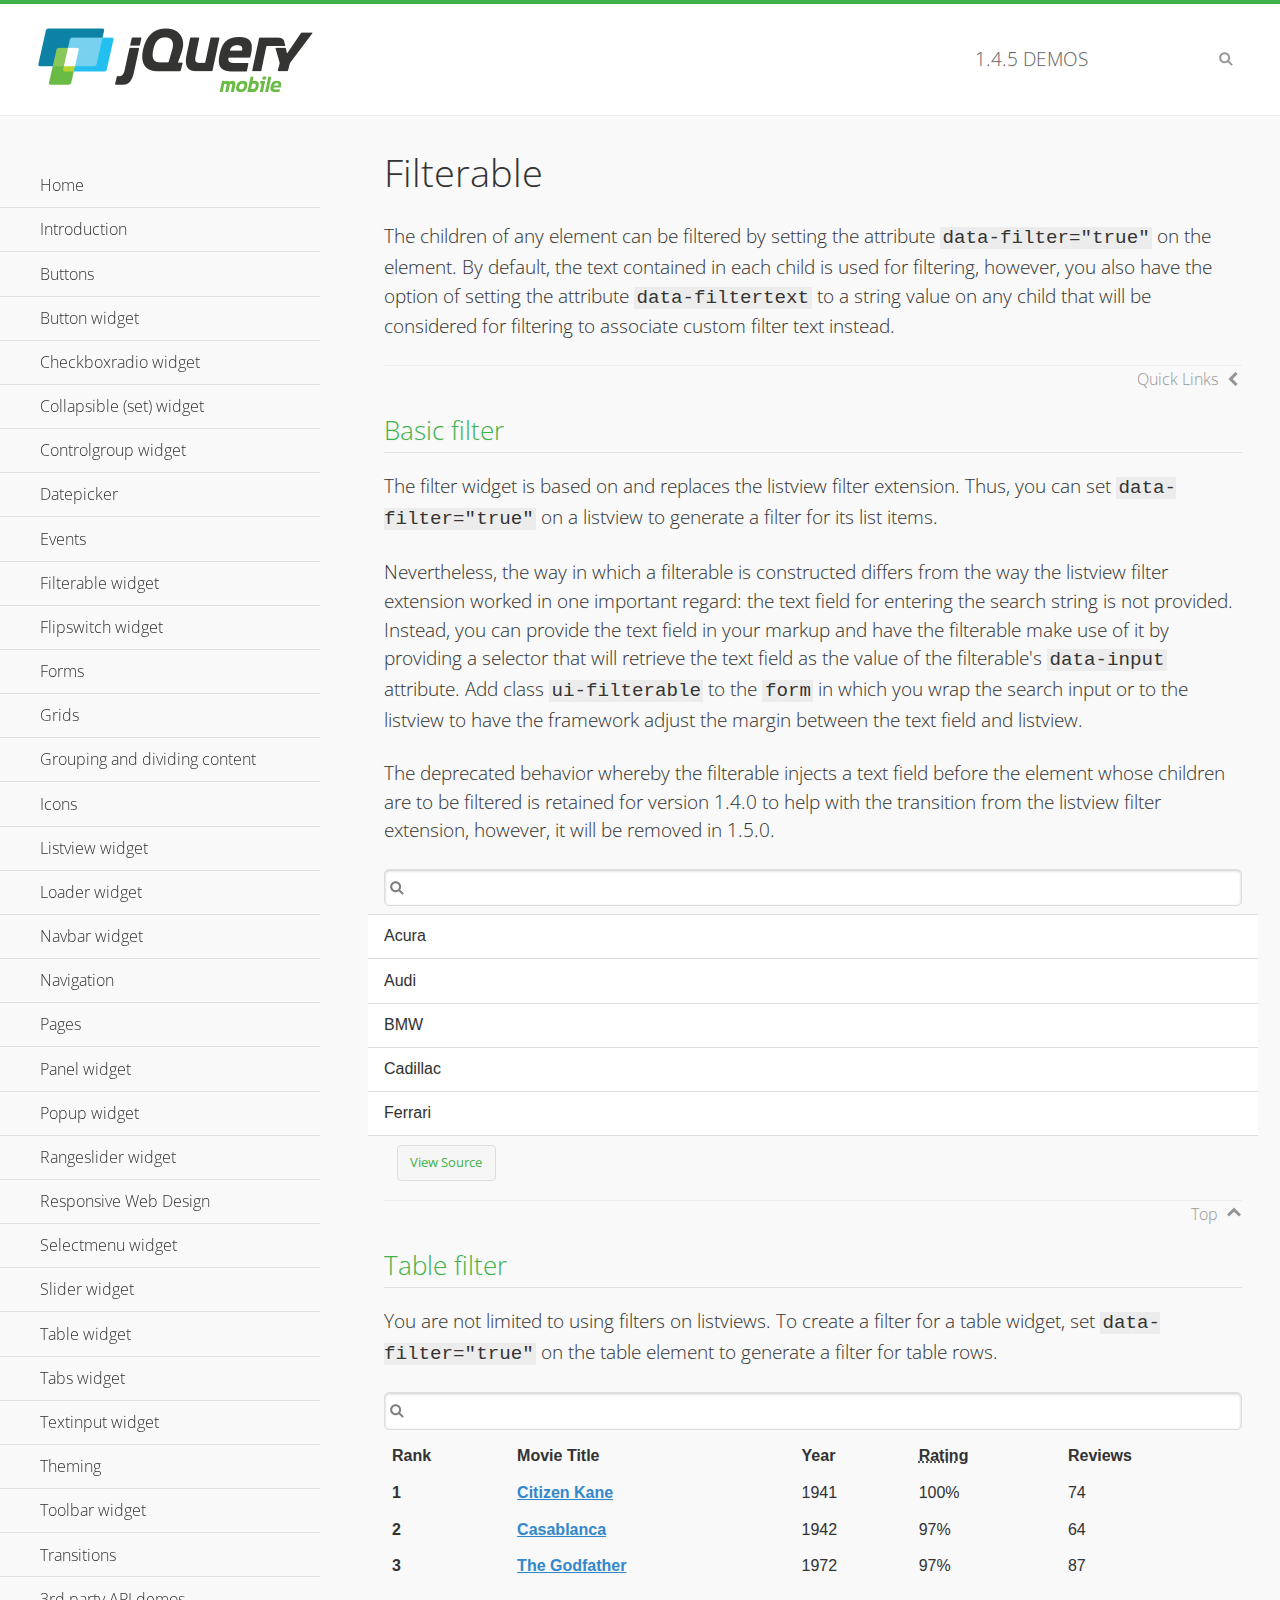
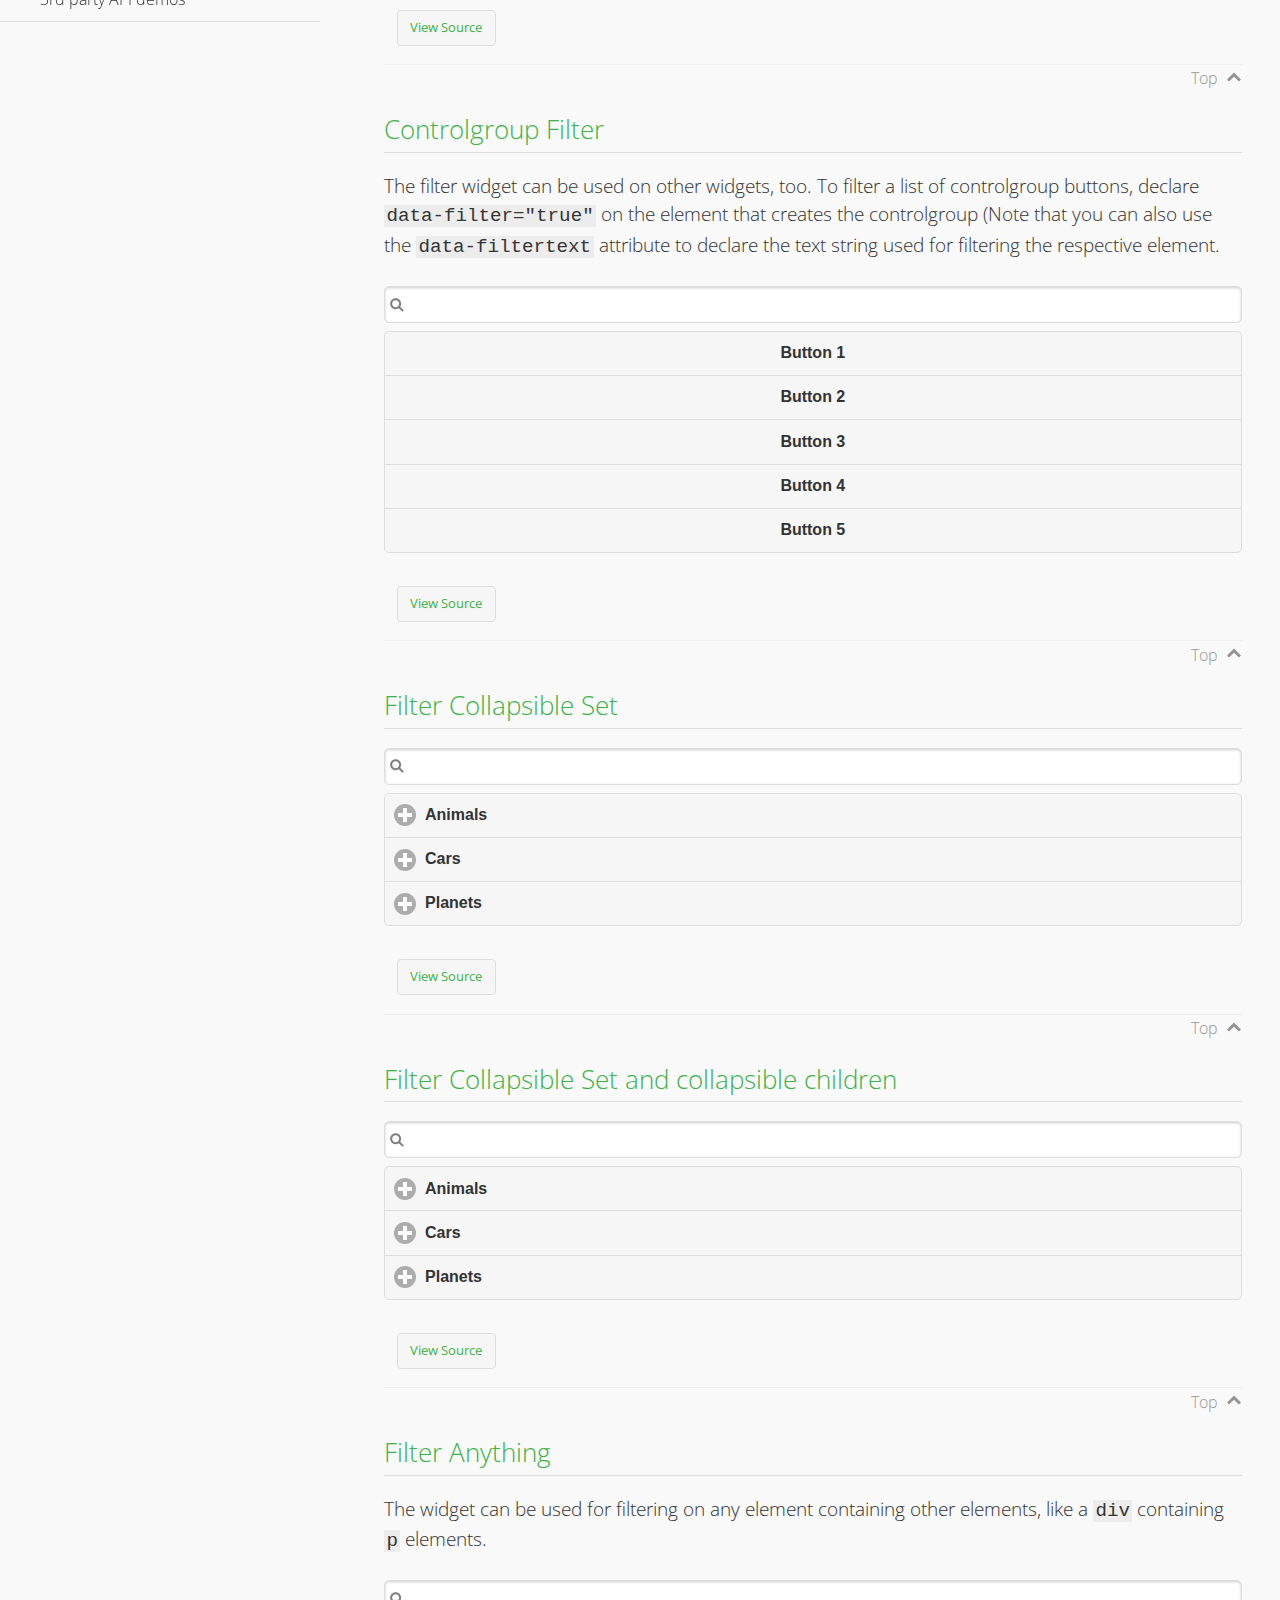
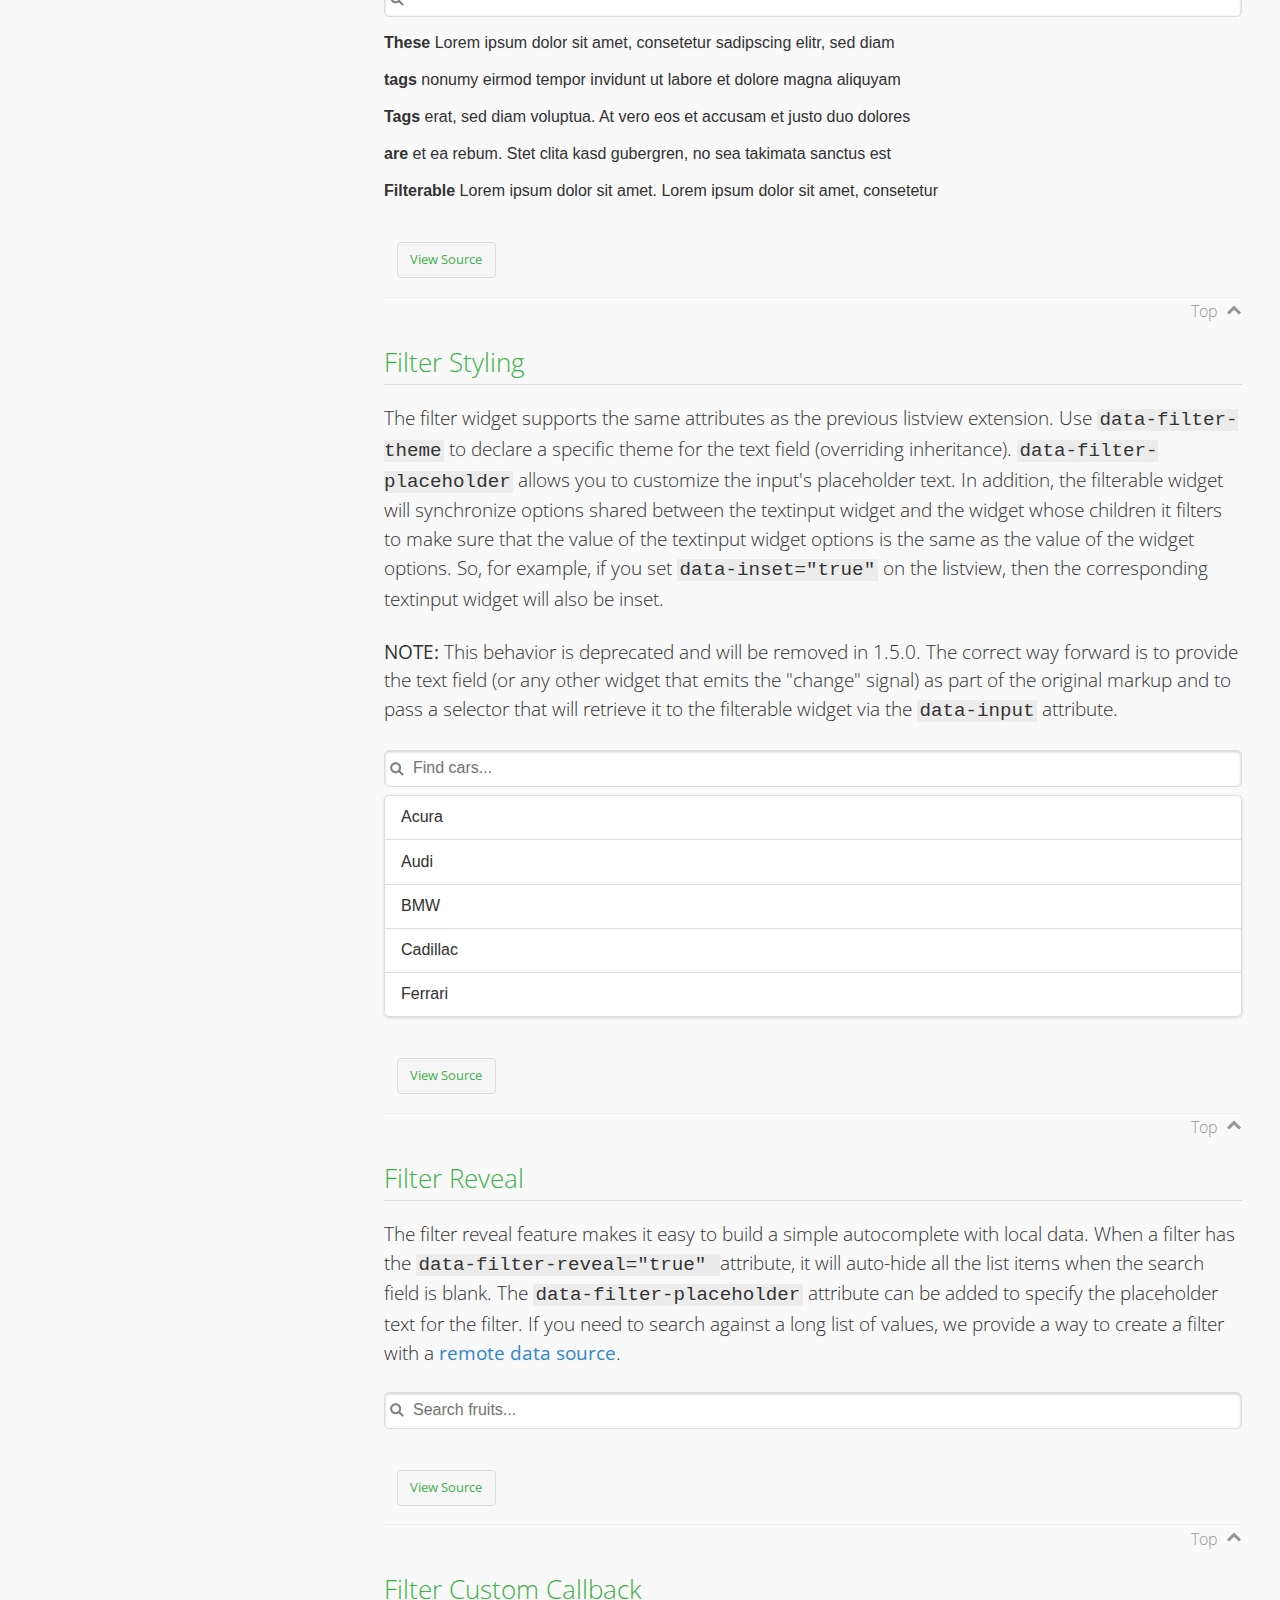
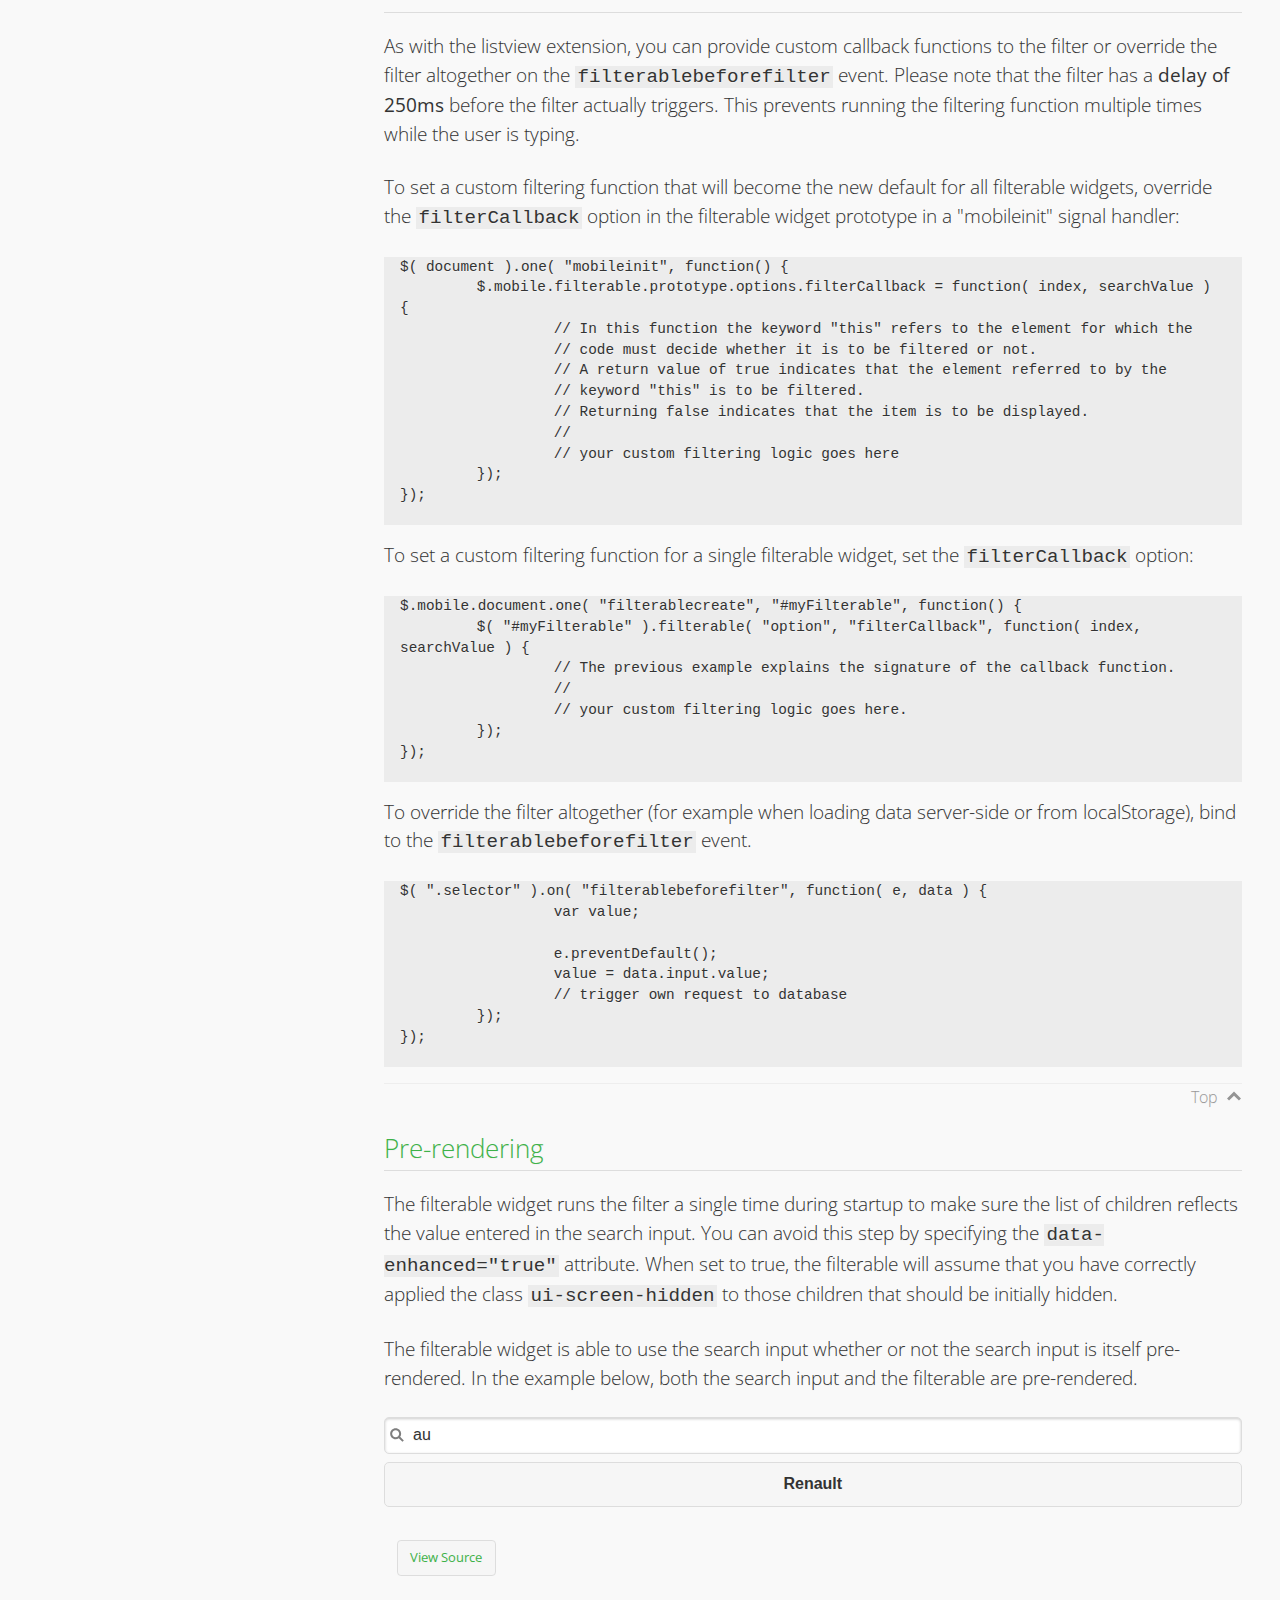
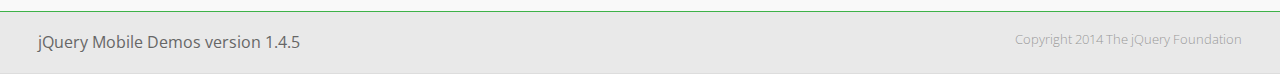
<file: js/jquery.mobile-1.4.5/demos/filterable/index.html>
<!DOCTYPE html>
<html>
<head>
	<meta charset="utf-8">
	<meta name="viewport" content="width=device-width, initial-scale=1">
	<title>Filter - jQuery Mobile Demos</title>
	<link rel="shortcut icon" href="../favicon.ico">
    <link rel="stylesheet" href="http://fonts.googleapis.com/css?family=Open+Sans:300,400,700">
	<link rel="stylesheet" href="../css/themes/default/jquery.mobile-1.4.5.min.css">
	<link rel="stylesheet" href="../_assets/css/jqm-demos.css">
	<script src="../js/jquery.js"></script>
	<script src="../_assets/js/index.js"></script>
	<script src="../js/jquery.mobile-1.4.5.min.js"></script>
</head>
<body>
<div data-role="page" class="jqm-demos" data-quicklinks="true">

	<div data-role="header" class="jqm-header">
		<h2><a href="../" title="jQuery Mobile Demos home"><img src="../_assets/img/jquery-logo.png" alt="jQuery Mobile"></a></h2>
		<p><span class="jqm-version"></span> Demos</p>
		<a href="#" class="jqm-navmenu-link ui-btn ui-btn-icon-notext ui-corner-all ui-icon-bars ui-nodisc-icon ui-alt-icon ui-btn-left">Menu</a>
		<a href="#" class="jqm-search-link ui-btn ui-btn-icon-notext ui-corner-all ui-icon-search ui-nodisc-icon ui-alt-icon ui-btn-right">Search</a>
	</div><!-- /header -->

	<div role="main" class="ui-content jqm-content">

		<h1>Filterable</h1>

		<p>
			The children of any element can be filtered by setting the attribute <code>data-filter="true"</code> on the element. By default, the text contained in each child is used for filtering, however, you also have the option of setting the attribute <code>data-filtertext</code> to a string value on any child that will be considered for filtering to associate custom filter text instead.</p>

		<h2>Basic filter</h2>
		<p>The filter widget is based on and replaces the listview filter extension. Thus, you can set <code>data-filter="true"</code> on a listview to generate a filter for its list items.</p>
		<p>Nevertheless, the way in which a filterable is constructed differs from the way the listview filter extension worked in one important regard: the text field for entering the search string is not provided. Instead, you can provide the text field in your markup and have the filterable make use of it by providing a selector that will retrieve the text field as the value of the filterable's <code>data-input</code> attribute. Add class <code>ui-filterable</code> to the <code>form</code> in which you wrap the search input or to the listview to have the framework adjust the margin between the text field and listview.</p>
		<p>The deprecated behavior whereby the filterable injects a text field before the element whose children are to be filtered is retained for version 1.4.0 to help with the transition from the listview filter extension, however, it will be removed in 1.5.0.</p>

			<div data-demo-html="true">
				<form class="ui-filterable">
					<input id="filterBasic-input" data-type="search">
				</form>
				<ul data-role="listview" data-filter="true" data-input="#filterBasic-input">
					<li>Acura</li>
					<li>Audi</li>
					<li>BMW</li>
					<li>Cadillac</li>
					<li>Ferrari</li>
				</ul>
			</div><!--/demo-html -->

		<h2>Table filter</h2>
		<p>
			You are not limited to using filters on listviews. To create a filter for a table widget, set
			<code>data-filter="true"</code> on the table element to generate a filter for table rows.
			</p>

			<div data-demo-html="true">
				<form>
					<input id="filterTable-input" data-type="search">
				</form>
				<table data-role="table" id="movie-table" data-filter="true" data-input="#filterTable-input" class="ui-responsive">
					<thead>
						<tr>
							<th data-priority="1">Rank</th>
							<th data-priority="persist">Movie Title</th>
							<th data-priority="2">Year</th>
							<th data-priority="3"><abbr title="Rotten Tomato Rating">Rating</abbr></th>
							<th data-priority="4">Reviews</th>
						</tr>
						</thead>
						<tbody>
							<tr>
								<th>1</th>
								<td><a href="http://en.wikipedia.org/wiki/Citizen_Kane" data-rel="external">Citizen Kane</a></td>
								<td>1941</td>
								<td>100%</td>
								<td>74</td>
							</tr>
							<tr>
								<th>2</th>
								<td><a href="http://en.wikipedia.org/wiki/Casablanca_(film)" data-rel="external">Casablanca</a></td>
								<td>1942</td>
								<td>97%</td>
								<td>64</td>
							</tr>
							<tr>
								<th>3</th>
								<td><a href="http://en.wikipedia.org/wiki/The_Godfather" data-rel="external">The Godfather</a></td>
								<td>1972</td>
								<td>97%</td>
								<td>87</td>
							</tr>
						</tbody>
					</table>
			</div><!--/demo-html -->

		<h2>Controlgroup Filter</h2>
		<p>The filter widget can be used on other widgets, too. To filter a list of controlgroup buttons, declare <code>data-filter="true"</code> on the element that creates the controlgroup (Note that you can also use the <code>data-filtertext</code> attribute to declare the text string used for filtering the respective element.
			</p>

			<div data-demo-html="true">
				<form>
					<input data-type="search" id="filterControlgroup-input">
				</form>
				<div data-role="controlgroup" data-filter="true" data-input="#filterControlgroup-input">
					<a href="#" class="ui-btn ui-shadow ui-corner-all">Button 1</a>
					<a href="#" class="ui-btn ui-shadow ui-corner-all">Button 2</a>
					<a href="#" class="ui-btn ui-shadow ui-corner-all" data-filtertext="some text">Button 3</a>
					<a href="#" class="ui-btn ui-shadow ui-corner-all">Button 4</a>
					<a href="#" class="ui-btn ui-shadow ui-corner-all">Button 5</a>
				</div>
			</div>

		<h2>Filter Collapsible Set</h2>
		<div data-demo-html="true">
			<form>
				<input data-type="search" id="searchForCollapsibleSet">
			</form>
				<div data-role="collapsibleset" data-filter="true" data-inset="true" id="collapsiblesetForFilter" data-input="#searchForCollapsibleSet">
					<div data-role="collapsible" data-filtertext="Animals">
						<h3>Animals</h3>
						<ul data-role="listview" data-inset="false">
							<li>Cats</li>
							<li>Dogs</li>
							<li>Lizards</li>
							<li>Snakes</li>
						</ul>
					</div>
					<div data-role="collapsible" data-filtertext="Cars">
						<h3>Cars</h3>
						<ul data-role="listview" data-inset="false">
							<li>Acura</li>
							<li>Audi</li>
							<li>BMW</li>
							<li>Cadillac</li>
						</ul>
					</div>
					<div data-role="collapsible" data-filtertext="Planets">
						<h3>Planets</h3>
						<ul data-role="listview" data-inset="false">
							<li>Earth</li>
							<li>Jupiter</li>
							<li>Mars</li>
							<li>Mercury</li>
						</ul>
					</div>
				</div>
			</div><!--/demo-html -->
		<h2>Filter Collapsible Set and collapsible children</h2>
		<div data-demo-html="true">
			<form>
				<input data-type="search" id="searchForCollapsibleSetChildren">
			</form>
				<div data-role="collapsibleset" data-filter="true" data-children="&gt; div, &gt; div div ul li" data-inset="true" id="collapsiblesetForFilterChildren" data-input="#searchForCollapsibleSetChildren">
					<div data-role="collapsible" data-filtertext="Animals Cats Dogs Lizards snakes">
						<h3>Animals</h3>
						<ul data-role="listview" data-inset="false">
							<li data-filtertext="Animals Cats">Cats</li>
							<li data-filtertext="Animals Dogs">Dogs</li>
							<li data-filtertext="Animals Lizards">Lizards</li>
							<li data-filtertext="Animals Snakes">Snakes</li>
						</ul>
					</div>
					<div data-role="collapsible" data-filtertext="Cars Acura Audi BMW Cadillac">
						<h3>Cars</h3>
						<ul data-role="listview" data-inset="false">
							<li data-filtertext="Cars Acura">Acura</li>
							<li data-filtertext="Cars Audi">Audi</li>
							<li data-filtertext="Cars BMW">BMW</li>
							<li data-filtertext="Cars Cadillac">Cadillac</li>
						</ul>
					</div>
					<div data-role="collapsible" data-filtertext="Planets Earth Jupiter Mars Mercury">
						<h3>Planets</h3>
						<ul data-role="listview" data-inset="false">
							<li data-filtertext="Planets Acura">Earth</li>
							<li data-filtertext="Planets Jupiter">Jupiter</li>
							<li data-filtertext="Planets Mars">Mars</li>
							<li data-filtertext="Planets Mercury">Mercury</li>
						</ul>
					</div>
				</div>
			</div><!--/demo-html -->
		<h2>Filter Anything</h2>
		<p>The widget can be used for filtering on any element containing other elements, like a <code>div</code> containing <code>p</code> elements.
			</p>
			<div data-demo-html="true">
				<form>
					<input data-type="search" id="divOfPs-input">
				</form>
				<div class="elements" data-filter="true" data-input="#divOfPs-input">
				<p><strong>These</strong> Lorem ipsum dolor sit amet, consetetur sadipscing elitr, sed diam</p>
				<p><strong>tags</strong> nonumy eirmod tempor invidunt ut labore et dolore magna aliquyam</p>
				<p><strong>Tags</strong> erat, sed diam voluptua. At vero eos et accusam et justo duo dolores </p>
				<p><strong>are</strong> et ea rebum. Stet clita kasd gubergren, no sea takimata sanctus est</p>
				<p><strong>Filterable</strong> Lorem ipsum dolor sit amet. Lorem ipsum dolor sit amet, consetetur</p>
				</div>
			</div>

		<h2>Filter Styling</h2>
		<p>
			The filter widget supports the same attributes as the previous listview extension. Use <code>data-filter-theme</code> to declare a specific theme for the text field (overriding inheritance). <code>data-filter-placeholder</code> allows you to customize the input's placeholder text. In addition, the filterable widget will synchronize options shared between the textinput widget and the widget whose children it filters to make sure that the value of the textinput widget options is the same as the value of the widget options. So, for example, if you set <code>data-inset="true"</code> on the listview, then the corresponding textinput widget will also be inset.</p>
		<p><strong>NOTE:</strong> This behavior is deprecated and will be removed in 1.5.0. The correct way forward is to provide the text field (or any other widget that emits the "change" signal) as part of the original markup and to pass a selector that will retrieve it to the filterable widget via the <code>data-input</code> attribute.
			</p>

			<div data-demo-html="true">
				<ul data-role="listview" data-filter="true" data-filter-placeholder="Find cars..." data-filter-theme="a" data-inset="true">
					<li>Acura</li>
					<li>Audi</li>
					<li>BMW</li>
					<li>Cadillac</li>
					<li>Ferrari</li>
				</ul>
			</div><!--/demo-html -->

		<h2>Filter Reveal</h2>
		<p>
			The filter reveal feature makes it easy to build a simple autocomplete
			with local data. When a filter has the <code>data-filter-reveal="true"
			</code> attribute, it will auto-hide all the list items when the search
			field is blank. The <code>data-filter-placeholder</code> attribute can be
			added to specify the placeholder text for the filter. If you need to search
			against a long list of values, we provide a way to create a filter with a
			<a href="../listview-autocomplete-remote/" data-ajax="false">remote
			data source</a>.
			</p>

			<div data-demo-html="true">
				<ul data-role="listview" data-filter="true" data-filter-reveal="true" data-filter-placeholder="Search fruits..." data-inset="true">
					<li><a href="#">Apple</a></li>
					<li><a href="#">Banana</a></li>
					<li><a href="#">Cherry</a></li>
					<li><a href="#">Cranberry</a></li>
					<li><a href="#">Grape</a></li>
					<li><a href="#">Orange</a></li>
				</ul>
			</div><!--/demo-html -->

		<h2>Filter Custom Callback</h2>
		<p>As with the listview extension, you can provide custom callback functions to the filter or override the filter altogether on the <code>filterablebeforefilter</code> event. Please note that the filter has a <strong>delay of 250ms</strong> before the filter actually triggers. This prevents running the filtering function multiple times while the user is typing.
			</p>

		<p>To set a custom filtering function that will become the new default for all filterable widgets, override the <code>filterCallback</code> option in the filterable widget prototype in a "mobileinit" signal handler:</p>

<pre><code>$( document ).one( "mobileinit", function() {
	$.mobile.filterable.prototype.options.filterCallback = function( index, searchValue ) {
		// In this function the keyword "this" refers to the element for which the
		// code must decide whether it is to be filtered or not.
		// A return value of true indicates that the element referred to by the
		// keyword "this" is to be filtered.
		// Returning false indicates that the item is to be displayed.
		//
		// your custom filtering logic goes here
	});
});</code></pre>

		<p>
			To set a custom filtering function for a single filterable widget, set the <code>filterCallback</code> option:
			</p>

<pre><code>$.mobile.document.one( "filterablecreate", "#myFilterable", function() {
	$( "#myFilterable" ).filterable( "option", "filterCallback", function( index, searchValue ) {
		// The previous example explains the signature of the callback function.
		//
		// your custom filtering logic goes here.
	});
});</code></pre>

		<p>
			To override the filter altogether (for example when loading data server-side
			or from localStorage), bind to the <code>filterablebeforefilter</code> event.
			</p>

<pre><code>$( ".selector" ).on( "filterablebeforefilter", function( e, data ) {
		var value;

		e.preventDefault();
		value = data.input.value;
		// trigger own request to database
	});
});</code></pre>

	<h2>Pre-rendering</h2>
	<p>The filterable widget runs the filter a single time during startup to make sure the list of children reflects the value entered in the search input. You can avoid this step by specifying the <code>data-enhanced="true"</code> attribute. When set to true, the filterable will assume that you have correctly applied the class <code>ui-screen-hidden</code> to those children that should be initially hidden.
	</p>
	<p>The filterable widget is able to use the search input whether or not the search input is itself pre-rendered. In the example below, both the search input and the filterable are pre-rendered.</p>
	<div data-demo-html="true">
		<form>
			<div class="ui-input-search ui-body-inherit ui-corner-all ui-shadow-inset ui-input-has-clear">
				<input data-type="search" data-enhanced="true" data-inset="false" id="pre-rendered-example-input" placeholder="Filter items..." value="au">
			</div>
			<div data-role="controlgroup" data-enhanced="true" data-filter="true" data-filter-reveal="true" data-input="#pre-rendered-example-input" class="ui-controlgroup ui-controlgroup-vertical ui-corner-all">
				<div class="ui-controlgroup-controls">
					<a href="#" class="ui-btn ui-corner-all ui-shadow ui-shadow ui-screen-hidden">Acura</a>
					<a href="#" class="ui-btn ui-corner-all ui-shadow ui-first-child ui-shadow ui-last-child">Renault</a>
					<a href="#" class="ui-btn ui-corner-all ui-shadow ui-shadow ui-screen-hidden">Hyundai</a>
				</div>
			</div>
		</form>
	</div>

	</div><!-- /content -->
	    <div data-role="panel" class="jqm-navmenu-panel" data-position="left" data-display="overlay" data-theme="a">
	    	<ul class="jqm-list ui-alt-icon ui-nodisc-icon">
<li data-filtertext="demos homepage" data-icon="home"><a href=".././">Home</a></li>
<li data-filtertext="introduction overview getting started"><a href="../intro/" data-ajax="false">Introduction</a></li>
<li data-filtertext="buttons button markup buttonmarkup method anchor link button element"><a href="../button-markup/" data-ajax="false">Buttons</a></li>
<li data-filtertext="form button widget input button submit reset"><a href="../button/" data-ajax="false">Button widget</a></li>
<li data-role="collapsible" data-enhanced="true" data-collapsed-icon="carat-d" data-expanded-icon="carat-u" data-iconpos="right" data-inset="false" class="ui-collapsible ui-collapsible-themed-content ui-collapsible-collapsed">
	<h3 class="ui-collapsible-heading ui-collapsible-heading-collapsed">
		<a href="#" class="ui-collapsible-heading-toggle ui-btn ui-btn-icon-right ui-btn-inherit ui-icon-carat-d">
		    Checkboxradio widget<span class="ui-collapsible-heading-status"> click to expand contents</span>
		</a>
	</h3>
	<div class="ui-collapsible-content ui-body-inherit ui-collapsible-content-collapsed" aria-hidden="true">
		<ul>
			<li data-filtertext="form checkboxradio widget checkbox input checkboxes controlgroups"><a href="../checkboxradio-checkbox/" data-ajax="false">Checkboxes</a></li>
			<li data-filtertext="form checkboxradio widget radio input radio buttons controlgroups"><a href="../checkboxradio-radio/" data-ajax="false">Radio buttons</a></li>
		</ul>
	</div>
</li>
<li data-role="collapsible" data-enhanced="true" data-collapsed-icon="carat-d" data-expanded-icon="carat-u" data-iconpos="right" data-inset="false" class="ui-collapsible ui-collapsible-themed-content ui-collapsible-collapsed">
	<h3 class="ui-collapsible-heading ui-collapsible-heading-collapsed">
		<a href="#" class="ui-collapsible-heading-toggle ui-btn ui-btn-icon-right ui-btn-inherit ui-icon-carat-d">
			Collapsible (set) widget<span class="ui-collapsible-heading-status"> click to expand contents</span>
		</a>
	</h3>
	<div class="ui-collapsible-content ui-body-inherit ui-collapsible-content-collapsed" aria-hidden="true">
		<ul>
			<li data-filtertext="collapsibles content formatting"><a href="../collapsible/" data-ajax="false">Collapsible</a></li>
			<li data-filtertext="dynamic collapsible set accordion append expand"><a href="../collapsible-dynamic/" data-ajax="false">Dynamic collapsibles</a></li>
			<li data-filtertext="accordions collapsible set widget content formatting grouped collapsibles"><a href="../collapsibleset/" data-ajax="false">Collapsible set</a></li>
		</ul>
	</div>
</li>
<li data-role="collapsible" data-enhanced="true" data-collapsed-icon="carat-d" data-expanded-icon="carat-u" data-iconpos="right" data-inset="false" class="ui-collapsible ui-collapsible-themed-content ui-collapsible-collapsed">
	<h3 class="ui-collapsible-heading ui-collapsible-heading-collapsed">
		<a href="#" class="ui-collapsible-heading-toggle ui-btn ui-btn-icon-right ui-btn-inherit ui-icon-carat-d">
			Controlgroup widget<span class="ui-collapsible-heading-status"> click to expand contents</span>
		</a>
	</h3>
	<div class="ui-collapsible-content ui-body-inherit ui-collapsible-content-collapsed" aria-hidden="true">
		<ul>
			<li data-filtertext="controlgroups selectmenu checkboxradio input grouped buttons horizontal vertical"><a href="../controlgroup/" data-ajax="false">Controlgroup</a></li>
			<li data-filtertext="dynamic controlgroup dynamically add buttons"><a href="../controlgroup-dynamic/" data-ajax="false">Dynamic controlgroups</a></li>
		</ul>
	</div>
</li>
<li data-filtertext="form datepicker widget date input"><a href="../datepicker/" data-ajax="false">Datepicker</a></li>
<li data-role="collapsible" data-enhanced="true" data-collapsed-icon="carat-d" data-expanded-icon="carat-u" data-iconpos="right" data-inset="false" class="ui-collapsible ui-collapsible-themed-content ui-collapsible-collapsed">
	<h3 class="ui-collapsible-heading ui-collapsible-heading-collapsed">
		<a href="#" class="ui-collapsible-heading-toggle ui-btn ui-btn-icon-right ui-btn-inherit ui-icon-carat-d">
			Events<span class="ui-collapsible-heading-status"> click to expand contents</span>
		</a>
	</h3>
	<div class="ui-collapsible-content ui-body-inherit ui-collapsible-content-collapsed" aria-hidden="true">
		<ul>
			<li data-filtertext="swipe to delete list items listviews swipe events"><a href="../swipe-list/" data-ajax="false">Swipe list items</a></li>
			<li data-filtertext="swipe to navigate swipe page navigation swipe events"><a href="../swipe-page/" data-ajax="false">Swipe page navigation</a></li>
		</ul>
	</div>
</li>
<li data-filtertext="filterable filter elements sorting searching listview table"><a href="../filterable/" data-ajax="false">Filterable widget</a></li>
<li data-filtertext="form flipswitch widget flip toggle switch binary select checkbox input"><a href="../flipswitch/" data-ajax="false">Flipswitch widget</a></li>
<li data-role="collapsible" data-enhanced="true" data-collapsed-icon="carat-d" data-expanded-icon="carat-u" data-iconpos="right" data-inset="false" class="ui-collapsible ui-collapsible-themed-content ui-collapsible-collapsed">
	<h3 class="ui-collapsible-heading ui-collapsible-heading-collapsed">
		<a href="#" class="ui-collapsible-heading-toggle ui-btn ui-btn-icon-right ui-btn-inherit ui-icon-carat-d">
			Forms<span class="ui-collapsible-heading-status"> click to expand contents</span>
		</a>
	</h3>
	<div class="ui-collapsible-content ui-body-inherit ui-collapsible-content-collapsed" aria-hidden="true">
		<ul>
			<li data-filtertext="forms text checkbox radio range button submit reset inputs selects textarea slider flipswitch label form elements"><a href="../forms/" data-ajax="false">Forms</a></li>
			<li data-filtertext="form hide labels hidden accessible ui-hidden-accessible forms"><a href="../forms-label-hidden-accessible/" data-ajax="false">Hide labels</a></li>
			<li data-filtertext="form field containers fieldcontain ui-field-contain forms"><a href="../forms-field-contain/" data-ajax="false">Field containers</a></li>
			<li data-filtertext="forms disabled form elements"><a href="../forms-disabled/" data-ajax="false">Forms disabled</a></li>
			<li data-filtertext="forms gallery examples overview forms text checkbox radio range button submit reset inputs selects textarea slider flipswitch label form elements"><a href="../forms-gallery/" data-ajax="false">Forms gallery</a></li>
		</ul>
	</div>
</li>
<li data-role="collapsible" data-enhanced="true" data-collapsed-icon="carat-d" data-expanded-icon="carat-u" data-iconpos="right" data-inset="false" class="ui-collapsible ui-collapsible-themed-content ui-collapsible-collapsed">
	<h3 class="ui-collapsible-heading ui-collapsible-heading-collapsed">
		<a href="#" class="ui-collapsible-heading-toggle ui-btn ui-btn-icon-right ui-btn-inherit ui-icon-carat-d">
			Grids<span class="ui-collapsible-heading-status"> click to expand contents</span>
		</a>
	</h3>
	<div class="ui-collapsible-content ui-body-inherit ui-collapsible-content-collapsed" aria-hidden="true">
		<ul>
			<li data-filtertext="grids columns blocks content formatting rwd responsive css framework"><a href="../grids/" data-ajax="false">Grids</a></li>
			<li data-filtertext="buttons in grids css framework"><a href="../grids-buttons/" data-ajax="false">Buttons in grids</a></li>
			<li data-filtertext="custom responsive grids rwd css framework"><a href="../grids-custom-responsive/" data-ajax="false">Custom responsive grids</a></li>
		</ul>
	</div>
</li>
<li data-filtertext="blocks content formatting sections heading"><a href="../body-bar-classes/" data-ajax="false">Grouping and dividing content</a></li>
<li data-role="collapsible" data-enhanced="true" data-collapsed-icon="carat-d" data-expanded-icon="carat-u" data-iconpos="right" data-inset="false" class="ui-collapsible ui-collapsible-themed-content ui-collapsible-collapsed">
	<h3 class="ui-collapsible-heading ui-collapsible-heading-collapsed">
		<a href="#" class="ui-collapsible-heading-toggle ui-btn ui-btn-icon-right ui-btn-inherit ui-icon-carat-d">
			Icons<span class="ui-collapsible-heading-status"> click to expand contents</span>
		</a>
	</h3>
	<div class="ui-collapsible-content ui-body-inherit ui-collapsible-content-collapsed" aria-hidden="true">
		<ul>
			<li data-filtertext="button icons svg disc alt custom icon position"><a href="../icons/" data-ajax="false">Icons</a></li>
			<li data-filtertext=""><a href="../icons-grunticon/" data-ajax="false">Grunticon loader</a></li>
		</ul>
	</div>
</li>
<li data-role="collapsible" data-enhanced="true" data-collapsed-icon="carat-d" data-expanded-icon="carat-u" data-iconpos="right" data-inset="false" class="ui-collapsible ui-collapsible-themed-content ui-collapsible-collapsed">
	<h3 class="ui-collapsible-heading ui-collapsible-heading-collapsed">
		<a href="#" class="ui-collapsible-heading-toggle ui-btn ui-btn-icon-right ui-btn-inherit ui-icon-carat-d">
			Listview widget<span class="ui-collapsible-heading-status"> click to expand contents</span>
		</a>
	</h3>
	<div class="ui-collapsible-content ui-body-inherit ui-collapsible-content-collapsed" aria-hidden="true">
		<ul>
			<li data-filtertext="listview widget thumbnails icons nested split button collapsible ul ol"><a href="../listview/" data-ajax="false">Listview</a></li>
			<li data-filtertext="autocomplete filterable reveal listview filtertextbeforefilter placeholder"><a href="../listview-autocomplete/" data-ajax="false">Listview autocomplete</a></li>
			<li data-filtertext="autocomplete filterable reveal listview remote data filtertextbeforefilter placeholder"><a href="../listview-autocomplete-remote/" data-ajax="false">Listview autocomplete remote data</a></li>
			<li data-filtertext="autodividers anchor jump scroll linkbars listview lists ul ol"><a href="../listview-autodividers-linkbar/" data-ajax="false">Listview autodividers linkbar</a></li>
			<li data-filtertext="listview autodividers selector autodividersselector lists ul ol"><a href="../listview-autodividers-selector/" data-ajax="false">Listview autodividers selector</a></li>
			<li data-filtertext="listview nested list items"><a href="../listview-nested-lists/" data-ajax="false">Nested Listviews</a></li>
			<li data-filtertext="listview collapsible list items flat"><a href="../listview-collapsible-item-flat/" data-ajax="false">Listview collapsible list items (flat)</a></li>
			<li data-filtertext="listview collapsible list indented"><a href="../listview-collapsible-item-indented/" data-ajax="false">Listview collapsible list items (indented)</a></li>
			<li data-filtertext="grid listview responsive grids responsive listviews lists ul"><a href="../listview-grid/" data-ajax="false">Listview responsive grid</a></li>
		</ul>
	</div>
</li>
<li data-filtertext="loader widget page loading navigation overlay spinner"><a href="../loader/" data-ajax="false">Loader widget</a></li>
<li data-filtertext="navbar widget navmenu toolbars header footer"><a href="../navbar/" data-ajax="false">Navbar widget</a></li>
<li data-role="collapsible" data-enhanced="true" data-collapsed-icon="carat-d" data-expanded-icon="carat-u" data-iconpos="right" data-inset="false" class="ui-collapsible ui-collapsible-themed-content ui-collapsible-collapsed">
	<h3 class="ui-collapsible-heading ui-collapsible-heading-collapsed">
		<a href="#" class="ui-collapsible-heading-toggle ui-btn ui-btn-icon-right ui-btn-inherit ui-icon-carat-d">
			Navigation<span class="ui-collapsible-heading-status"> click to expand contents</span>
		</a>
	</h3>
	<div class="ui-collapsible-content ui-body-inherit ui-collapsible-content-collapsed" aria-hidden="true">
		<ul>
			<li data-filtertext="ajax navigation navigate widget history event method"><a href="../navigation/" data-ajax="false">Navigation</a></li>
			<li data-filtertext="linking pages page links navigation ajax prefetch cache"><a href="../navigation-linking-pages/" data-ajax="false">Linking pages</a></li>
			<!-- <li data-filtertext="php redirect server redirection server-side navigation"><a href="../navigation-php-redirect/" data-ajax="false">PHP redirect demo</a></li>-->
			<li data-filtertext="navigation redirection hash query"><a href="../navigation-hash-processing/" data-ajax="false">Hash processing demo</a></li>
			<li data-filtertext="navigation redirection hash query"><a href="../page-events/" data-ajax="false">Page Navigation Events</a></li>
		</ul>
	</div>
</li>
<li data-role="collapsible" data-enhanced="true" data-collapsed-icon="carat-d" data-expanded-icon="carat-u" data-iconpos="right" data-inset="false" class="ui-collapsible ui-collapsible-themed-content ui-collapsible-collapsed">
	<h3 class="ui-collapsible-heading ui-collapsible-heading-collapsed">
		<a href="#" class="ui-collapsible-heading-toggle ui-btn ui-btn-icon-right ui-btn-inherit ui-icon-carat-d">
			Pages<span class="ui-collapsible-heading-status"> click to expand contents</span>
		</a>
	</h3>
	<div class="ui-collapsible-content ui-body-inherit ui-collapsible-content-collapsed" aria-hidden="true">
		<ul>
			<li data-filtertext="pages page widget ajax navigation"><a href="../pages/" data-ajax="false">Pages</a></li>
			<li data-filtertext="single page"><a href="../pages-single-page/" data-ajax="false">Single page</a></li>
			<li data-filtertext="multipage multi-page page"><a href="../pages-multi-page/" data-ajax="false">Multi-page template</a></li>
			<li data-filtertext="dialog page widget modal popup"><a href="../pages-dialog/" data-ajax="false">Dialog page</a></li>
		</ul>
	</div>
</li>
<li data-role="collapsible" data-enhanced="true" data-collapsed-icon="carat-d" data-expanded-icon="carat-u" data-iconpos="right" data-inset="false" class="ui-collapsible ui-collapsible-themed-content ui-collapsible-collapsed">
	<h3 class="ui-collapsible-heading ui-collapsible-heading-collapsed">
		<a href="#" class="ui-collapsible-heading-toggle ui-btn ui-btn-icon-right ui-btn-inherit ui-icon-carat-d">
			Panel widget<span class="ui-collapsible-heading-status"> click to expand contents</span>
		</a>
	</h3>
	<div class="ui-collapsible-content ui-body-inherit ui-collapsible-content-collapsed" aria-hidden="true">
		<ul>
			<li data-filtertext="panel widget sliding panels reveal push overlay responsive"><a href="../panel/" data-ajax="false">Panel</a></li>
			<li data-filtertext=""><a href="../panel-external/" data-ajax="false">External panels</a></li>
			<li data-filtertext="panel "><a href="../panel-fixed/" data-ajax="false">Fixed panels</a></li>
			<li data-filtertext="panel slide panels sliding panels shadow rwd responsive breakpoint"><a href="../panel-responsive/" data-ajax="false">Panels responsive</a></li>
			<li data-filtertext="panel custom style custom panel width reveal shadow listview panel styling page background wrapper"><a href="../panel-styling/" data-ajax="false">Custom panel style</a></li>
			<li data-filtertext="panel open on swipe"><a href="../panel-swipe-open/" data-ajax="false">Panel open on swipe</a></li>
			<li data-filtertext="panels outside page internal external toolbars"><a href="../panel-external-internal/" data-ajax="false">Panel external and internal</a></li>
		</ul>
	</div>
</li>
<li data-role="collapsible" data-enhanced="true" data-collapsed-icon="carat-d" data-expanded-icon="carat-u" data-iconpos="right" data-inset="false" class="ui-collapsible ui-collapsible-themed-content ui-collapsible-collapsed">
	<h3 class="ui-collapsible-heading ui-collapsible-heading-collapsed">
		<a href="#" class="ui-collapsible-heading-toggle ui-btn ui-btn-icon-right ui-btn-inherit ui-icon-carat-d">
			Popup widget<span class="ui-collapsible-heading-status"> click to expand contents</span>
		</a>
	</h3>
	<div class="ui-collapsible-content ui-body-inherit ui-collapsible-content-collapsed" aria-hidden="true">
		<ul>
			<li data-filtertext="popup widget popups dialog modal transition tooltip lightbox form overlay screen flip pop fade transition"><a href="../popup/" data-ajax="false">Popup</a></li>
			<li data-filtertext="popup alignment position"><a href="../popup-alignment/" data-ajax="false">Popup alignment</a></li>
			<li data-filtertext="popup arrow size popups popover"><a href="../popup-arrow-size/" data-ajax="false">Popup arrow size</a></li>
			<li data-filtertext="dynamic popups popup images lightbox"><a href="../popup-dynamic/" data-ajax="false">Dynamic popups</a></li>
			<li data-filtertext="popups with iframes scaling"><a href="../popup-iframe/" data-ajax="false">Popups with iframes</a></li>
			<li data-filtertext="popup image scaling"><a href="../popup-image-scaling/" data-ajax="false">Popup image scaling</a></li>
			<li data-filtertext="external popup outside multi-page"><a href="../popup-outside-multipage/" data-ajax="false">Popup outside multi-page</a></li>
		</ul>
	</div>
</li>
<li data-filtertext="form rangeslider widget dual sliders dual handle sliders range input"><a href="../rangeslider/" data-ajax="false">Rangeslider widget</a></li>
<li data-filtertext="responsive web design rwd adaptive progressive enhancement PE accessible mobile breakpoints media query media queries"><a href="../rwd/" data-ajax="false">Responsive Web Design</a></li>
<li data-role="collapsible" data-enhanced="true" data-collapsed-icon="carat-d" data-expanded-icon="carat-u" data-iconpos="right" data-inset="false" class="ui-collapsible ui-collapsible-themed-content ui-collapsible-collapsed">
	<h3 class="ui-collapsible-heading ui-collapsible-heading-collapsed">
		<a href="#" class="ui-collapsible-heading-toggle ui-btn ui-btn-icon-right ui-btn-inherit ui-icon-carat-d">
			Selectmenu widget<span class="ui-collapsible-heading-status"> click to expand contents</span>
		</a>
	</h3>
	<div class="ui-collapsible-content ui-body-inherit ui-collapsible-content-collapsed" aria-hidden="true">
		<ul>
			<li data-filtertext="form selectmenu widget select input custom select menu selects"><a href="../selectmenu/" data-ajax="false">Selectmenu</a></li>
			<li data-filtertext="form custom select menu selectmenu widget custom menu option optgroup multiple selects"><a href="../selectmenu-custom/" data-ajax="false">Custom select menu</a></li>
			<li data-filtertext="filterable select filter popup dialog"><a href="../selectmenu-custom-filter/" data-ajax="false">Custom select menu with filter</a></li>
		</ul>
	</div>
</li>
<li data-role="collapsible" data-enhanced="true" data-collapsed-icon="carat-d" data-expanded-icon="carat-u" data-iconpos="right" data-inset="false" class="ui-collapsible ui-collapsible-themed-content ui-collapsible-collapsed">
	<h3 class="ui-collapsible-heading ui-collapsible-heading-collapsed">
		<a href="#" class="ui-collapsible-heading-toggle ui-btn ui-btn-icon-right ui-btn-inherit ui-icon-carat-d">
			Slider widget<span class="ui-collapsible-heading-status"> click to expand contents</span>
		</a>
	</h3>
	<div class="ui-collapsible-content ui-body-inherit ui-collapsible-content-collapsed" aria-hidden="true">
		<ul>
			<li data-filtertext="form slider widget range input single sliders"><a href="../slider/" data-ajax="false">Slider</a></li>
			<li data-filtertext="form slider widget flipswitch slider binary select flip toggle switch"><a href="../slider-flipswitch/" data-ajax="false">Slider flip toggle switch</a></li>
			<li data-filtertext="form slider tooltip handle value input range sliders"><a href="../slider-tooltip/" data-ajax="false">Slider tooltip</a></li>
		</ul>
	</div>
</li>
<li data-role="collapsible" data-enhanced="true" data-collapsed-icon="carat-d" data-expanded-icon="carat-u" data-iconpos="right" data-inset="false" class="ui-collapsible ui-collapsible-themed-content ui-collapsible-collapsed">
	<h3 class="ui-collapsible-heading ui-collapsible-heading-collapsed">
		<a href="#" class="ui-collapsible-heading-toggle ui-btn ui-btn-icon-right ui-btn-inherit ui-icon-carat-d">
			Table widget<span class="ui-collapsible-heading-status"> click to expand contents</span>
		</a>
	</h3>
	<div class="ui-collapsible-content ui-body-inherit ui-collapsible-content-collapsed" aria-hidden="true">
		<ul>
			<li data-filtertext="table widget reflow column toggle th td responsive tables rwd hide show tabular"><a href="../table-column-toggle/" data-ajax="false">Table Column Toggle</a></li>
			<li data-filtertext="table column toggle phone comparison demo"><a href="../table-column-toggle-example/" data-ajax="false">Table Column Toggle demo</a></li>
			<li data-filtertext="responsive tables table column toggle heading groups rwd breakpoint"><a href="../table-column-toggle-heading-groups/" data-ajax="false">Table Column Toggle heading groups</a></li>
			<li data-filtertext="responsive tables table column toggle hide rwd breakpoint customization options"><a href="../table-column-toggle-options/" data-ajax="false">Table Column Toggle options</a></li>
			<li data-filtertext="table reflow th td responsive rwd columns tabular"><a href="../table-reflow/" data-ajax="false">Table Reflow</a></li>
			<li data-filtertext="responsive tables table reflow heading groups rwd breakpoint"><a href="../table-reflow-heading-groups/" data-ajax="false">Table Reflow heading groups</a></li>
			<li data-filtertext="responsive tables table reflow stripes strokes table style"><a href="../table-reflow-stripes-strokes/" data-ajax="false">Table Reflow stripes and strokes</a></li>
			<li data-filtertext="responsive tables table reflow stack custom styles"><a href="../table-reflow-styling/" data-ajax="false">Table Reflow custom styles</a></li>
		</ul>
	</div>
</li>
<li data-filtertext="ui tabs widget"><a href="../tabs/" data-ajax="false">Tabs widget</a></li>
<li data-filtertext="form textinput widget text input textarea number date time tel email file color password"><a href="../textinput/" data-ajax="false">Textinput widget</a></li>
<li data-role="collapsible" data-enhanced="true" data-collapsed-icon="carat-d" data-expanded-icon="carat-u" data-iconpos="right" data-inset="false" class="ui-collapsible ui-collapsible-themed-content ui-collapsible-collapsed">
	<h3 class="ui-collapsible-heading ui-collapsible-heading-collapsed">
		<a href="#" class="ui-collapsible-heading-toggle ui-btn ui-btn-icon-right ui-btn-inherit ui-icon-carat-d">
			Theming<span class="ui-collapsible-heading-status"> click to expand contents</span>
		</a>
	</h3>
	<div class="ui-collapsible-content ui-body-inherit ui-collapsible-content-collapsed" aria-hidden="true">
		<ul>
			<li data-filtertext="default theme swatches theming style css"><a href="../theme-default/" data-ajax="false">Default theme</a></li>
			<li data-filtertext="classic theme old theme swatches theming style css"><a href="../theme-classic/" data-ajax="false">Classic theme</a></li>
		</ul>
	</div>
</li>
<li data-role="collapsible" data-enhanced="true" data-collapsed-icon="carat-d" data-expanded-icon="carat-u" data-iconpos="right" data-inset="false" class="ui-collapsible ui-collapsible-themed-content ui-collapsible-collapsed">
	<h3 class="ui-collapsible-heading ui-collapsible-heading-collapsed">
		<a href="#" class="ui-collapsible-heading-toggle ui-btn ui-btn-icon-right ui-btn-inherit ui-icon-carat-d">
			Toolbar widget<span class="ui-collapsible-heading-status"> click to expand contents</span>
		</a>
	</h3>
	<div class="ui-collapsible-content ui-body-inherit ui-collapsible-content-collapsed" aria-hidden="true">
		<ul>
			<li data-filtertext="toolbar widget header footer toolbars fixed fullscreen external sections"><a href="../toolbar/" data-ajax="false">Toolbar</a></li>
			<li data-filtertext="dynamic toolbars dynamically add toolbar header footer"><a href="../toolbar-dynamic/" data-ajax="false">Dynamic toolbars</a></li>
			<li data-filtertext="external toolbars header footer"><a href="../toolbar-external/" data-ajax="false">External toolbars</a></li>
			<li data-filtertext="fixed toolbars header footer"><a href="../toolbar-fixed/" data-ajax="false">Fixed toolbars</a></li>
			<li data-filtertext="fixed fullscreen toolbars header footer"><a href="../toolbar-fixed-fullscreen/" data-ajax="false">Fullscreen toolbars</a></li>
			<li data-filtertext="external fixed toolbars header footer"><a href="../toolbar-fixed-external/" data-ajax="false">Fixed external toolbars</a></li>
			<li data-filtertext="external persistent toolbars header footer navbar navmenu"><a href="../toolbar-fixed-persistent/" data-ajax="false">Persistent toolbars</a></li>
			<li data-filtertext="external ajax optimized toolbars persistent toolbars header footer navbar"><a href="../toolbar-fixed-persistent-optimized/" data-ajax="false">Ajax optimized toolbars</a></li>
			<li data-filtertext="form in toolbars header footer"><a href="../toolbar-fixed-forms/" data-ajax="false">Form in toolbar</a></li>
		</ul>
	</div>
</li>
<li data-filtertext="page transitions animated pages popup navigation flip slide fade pop"><a href="../transitions/" data-ajax="false">Transitions</a></li>
<li data-role="collapsible" data-enhanced="true" data-collapsed-icon="carat-d" data-expanded-icon="carat-u" data-iconpos="right" data-inset="false" class="ui-collapsible ui-collapsible-themed-content ui-collapsible-collapsed">
	<h3 class="ui-collapsible-heading ui-collapsible-heading-collapsed">
		<a href="#" class="ui-collapsible-heading-toggle ui-btn ui-btn-icon-right ui-btn-inherit ui-icon-carat-d">
			3rd party API demos<span class="ui-collapsible-heading-status"> click to expand contents</span>
		</a>
	</h3>
	<div class="ui-collapsible-content ui-body-inherit ui-collapsible-content-collapsed" aria-hidden="true">
		<ul>
			<li data-filtertext="backbone requirejs navigation router"><a href="../backbone-requirejs/" data-ajax="false">Backbone RequireJS</a></li>
			<li data-filtertext="google maps geolocation demo"><a href="../map-geolocation/" data-ajax="false">Google Maps geolocation</a></li>
			<li data-filtertext="google maps hybrid"><a href="../map-list-toggle/" data-ajax="false">Google Maps list toggle</a></li>
		</ul>
	</div>
</li>



		     </ul>
		</div><!-- /panel -->


	<div data-role="footer" data-position="fixed" data-tap-toggle="false" class="jqm-footer">
		<p>jQuery Mobile Demos version <span class="jqm-version"></span></p>
		<p>Copyright 2014 The jQuery Foundation</p>
	</div><!-- /footer -->
	<!-- TODO: This should become an external panel so we can add input to markup (unique ID) -->
    <div data-role="panel" class="jqm-search-panel" data-position="right" data-display="overlay" data-theme="a">
		<div class="jqm-search">
			<ul class="jqm-list" data-filter-placeholder="Search demos..." data-filter-reveal="true">
<li data-filtertext="demos homepage" data-icon="home"><a href=".././">Home</a></li>
<li data-filtertext="introduction overview getting started"><a href="../intro/" data-ajax="false">Introduction</a></li>
<li data-filtertext="buttons button markup buttonmarkup method anchor link button element"><a href="../button-markup/" data-ajax="false">Buttons</a></li>
<li data-filtertext="form button widget input button submit reset"><a href="../button/" data-ajax="false">Button widget</a></li>
<li data-role="collapsible" data-enhanced="true" data-collapsed-icon="carat-d" data-expanded-icon="carat-u" data-iconpos="right" data-inset="false" class="ui-collapsible ui-collapsible-themed-content ui-collapsible-collapsed">
	<h3 class="ui-collapsible-heading ui-collapsible-heading-collapsed">
		<a href="#" class="ui-collapsible-heading-toggle ui-btn ui-btn-icon-right ui-btn-inherit ui-icon-carat-d">
		    Checkboxradio widget<span class="ui-collapsible-heading-status"> click to expand contents</span>
		</a>
	</h3>
	<div class="ui-collapsible-content ui-body-inherit ui-collapsible-content-collapsed" aria-hidden="true">
		<ul>
			<li data-filtertext="form checkboxradio widget checkbox input checkboxes controlgroups"><a href="../checkboxradio-checkbox/" data-ajax="false">Checkboxes</a></li>
			<li data-filtertext="form checkboxradio widget radio input radio buttons controlgroups"><a href="../checkboxradio-radio/" data-ajax="false">Radio buttons</a></li>
		</ul>
	</div>
</li>
<li data-role="collapsible" data-enhanced="true" data-collapsed-icon="carat-d" data-expanded-icon="carat-u" data-iconpos="right" data-inset="false" class="ui-collapsible ui-collapsible-themed-content ui-collapsible-collapsed">
	<h3 class="ui-collapsible-heading ui-collapsible-heading-collapsed">
		<a href="#" class="ui-collapsible-heading-toggle ui-btn ui-btn-icon-right ui-btn-inherit ui-icon-carat-d">
			Collapsible (set) widget<span class="ui-collapsible-heading-status"> click to expand contents</span>
		</a>
	</h3>
	<div class="ui-collapsible-content ui-body-inherit ui-collapsible-content-collapsed" aria-hidden="true">
		<ul>
			<li data-filtertext="collapsibles content formatting"><a href="../collapsible/" data-ajax="false">Collapsible</a></li>
			<li data-filtertext="dynamic collapsible set accordion append expand"><a href="../collapsible-dynamic/" data-ajax="false">Dynamic collapsibles</a></li>
			<li data-filtertext="accordions collapsible set widget content formatting grouped collapsibles"><a href="../collapsibleset/" data-ajax="false">Collapsible set</a></li>
		</ul>
	</div>
</li>
<li data-role="collapsible" data-enhanced="true" data-collapsed-icon="carat-d" data-expanded-icon="carat-u" data-iconpos="right" data-inset="false" class="ui-collapsible ui-collapsible-themed-content ui-collapsible-collapsed">
	<h3 class="ui-collapsible-heading ui-collapsible-heading-collapsed">
		<a href="#" class="ui-collapsible-heading-toggle ui-btn ui-btn-icon-right ui-btn-inherit ui-icon-carat-d">
			Controlgroup widget<span class="ui-collapsible-heading-status"> click to expand contents</span>
		</a>
	</h3>
	<div class="ui-collapsible-content ui-body-inherit ui-collapsible-content-collapsed" aria-hidden="true">
		<ul>
			<li data-filtertext="controlgroups selectmenu checkboxradio input grouped buttons horizontal vertical"><a href="../controlgroup/" data-ajax="false">Controlgroup</a></li>
			<li data-filtertext="dynamic controlgroup dynamically add buttons"><a href="../controlgroup-dynamic/" data-ajax="false">Dynamic controlgroups</a></li>
		</ul>
	</div>
</li>
<li data-filtertext="form datepicker widget date input"><a href="../datepicker/" data-ajax="false">Datepicker</a></li>
<li data-role="collapsible" data-enhanced="true" data-collapsed-icon="carat-d" data-expanded-icon="carat-u" data-iconpos="right" data-inset="false" class="ui-collapsible ui-collapsible-themed-content ui-collapsible-collapsed">
	<h3 class="ui-collapsible-heading ui-collapsible-heading-collapsed">
		<a href="#" class="ui-collapsible-heading-toggle ui-btn ui-btn-icon-right ui-btn-inherit ui-icon-carat-d">
			Events<span class="ui-collapsible-heading-status"> click to expand contents</span>
		</a>
	</h3>
	<div class="ui-collapsible-content ui-body-inherit ui-collapsible-content-collapsed" aria-hidden="true">
		<ul>
			<li data-filtertext="swipe to delete list items listviews swipe events"><a href="../swipe-list/" data-ajax="false">Swipe list items</a></li>
			<li data-filtertext="swipe to navigate swipe page navigation swipe events"><a href="../swipe-page/" data-ajax="false">Swipe page navigation</a></li>
		</ul>
	</div>
</li>
<li data-filtertext="filterable filter elements sorting searching listview table"><a href="../filterable/" data-ajax="false">Filterable widget</a></li>
<li data-filtertext="form flipswitch widget flip toggle switch binary select checkbox input"><a href="../flipswitch/" data-ajax="false">Flipswitch widget</a></li>
<li data-role="collapsible" data-enhanced="true" data-collapsed-icon="carat-d" data-expanded-icon="carat-u" data-iconpos="right" data-inset="false" class="ui-collapsible ui-collapsible-themed-content ui-collapsible-collapsed">
	<h3 class="ui-collapsible-heading ui-collapsible-heading-collapsed">
		<a href="#" class="ui-collapsible-heading-toggle ui-btn ui-btn-icon-right ui-btn-inherit ui-icon-carat-d">
			Forms<span class="ui-collapsible-heading-status"> click to expand contents</span>
		</a>
	</h3>
	<div class="ui-collapsible-content ui-body-inherit ui-collapsible-content-collapsed" aria-hidden="true">
		<ul>
			<li data-filtertext="forms text checkbox radio range button submit reset inputs selects textarea slider flipswitch label form elements"><a href="../forms/" data-ajax="false">Forms</a></li>
			<li data-filtertext="form hide labels hidden accessible ui-hidden-accessible forms"><a href="../forms-label-hidden-accessible/" data-ajax="false">Hide labels</a></li>
			<li data-filtertext="form field containers fieldcontain ui-field-contain forms"><a href="../forms-field-contain/" data-ajax="false">Field containers</a></li>
			<li data-filtertext="forms disabled form elements"><a href="../forms-disabled/" data-ajax="false">Forms disabled</a></li>
			<li data-filtertext="forms gallery examples overview forms text checkbox radio range button submit reset inputs selects textarea slider flipswitch label form elements"><a href="../forms-gallery/" data-ajax="false">Forms gallery</a></li>
		</ul>
	</div>
</li>
<li data-role="collapsible" data-enhanced="true" data-collapsed-icon="carat-d" data-expanded-icon="carat-u" data-iconpos="right" data-inset="false" class="ui-collapsible ui-collapsible-themed-content ui-collapsible-collapsed">
	<h3 class="ui-collapsible-heading ui-collapsible-heading-collapsed">
		<a href="#" class="ui-collapsible-heading-toggle ui-btn ui-btn-icon-right ui-btn-inherit ui-icon-carat-d">
			Grids<span class="ui-collapsible-heading-status"> click to expand contents</span>
		</a>
	</h3>
	<div class="ui-collapsible-content ui-body-inherit ui-collapsible-content-collapsed" aria-hidden="true">
		<ul>
			<li data-filtertext="grids columns blocks content formatting rwd responsive css framework"><a href="../grids/" data-ajax="false">Grids</a></li>
			<li data-filtertext="buttons in grids css framework"><a href="../grids-buttons/" data-ajax="false">Buttons in grids</a></li>
			<li data-filtertext="custom responsive grids rwd css framework"><a href="../grids-custom-responsive/" data-ajax="false">Custom responsive grids</a></li>
		</ul>
	</div>
</li>
<li data-filtertext="blocks content formatting sections heading"><a href="../body-bar-classes/" data-ajax="false">Grouping and dividing content</a></li>
<li data-role="collapsible" data-enhanced="true" data-collapsed-icon="carat-d" data-expanded-icon="carat-u" data-iconpos="right" data-inset="false" class="ui-collapsible ui-collapsible-themed-content ui-collapsible-collapsed">
	<h3 class="ui-collapsible-heading ui-collapsible-heading-collapsed">
		<a href="#" class="ui-collapsible-heading-toggle ui-btn ui-btn-icon-right ui-btn-inherit ui-icon-carat-d">
			Icons<span class="ui-collapsible-heading-status"> click to expand contents</span>
		</a>
	</h3>
	<div class="ui-collapsible-content ui-body-inherit ui-collapsible-content-collapsed" aria-hidden="true">
		<ul>
			<li data-filtertext="button icons svg disc alt custom icon position"><a href="../icons/" data-ajax="false">Icons</a></li>
			<li data-filtertext=""><a href="../icons-grunticon/" data-ajax="false">Grunticon loader</a></li>
		</ul>
	</div>
</li>
<li data-role="collapsible" data-enhanced="true" data-collapsed-icon="carat-d" data-expanded-icon="carat-u" data-iconpos="right" data-inset="false" class="ui-collapsible ui-collapsible-themed-content ui-collapsible-collapsed">
	<h3 class="ui-collapsible-heading ui-collapsible-heading-collapsed">
		<a href="#" class="ui-collapsible-heading-toggle ui-btn ui-btn-icon-right ui-btn-inherit ui-icon-carat-d">
			Listview widget<span class="ui-collapsible-heading-status"> click to expand contents</span>
		</a>
	</h3>
	<div class="ui-collapsible-content ui-body-inherit ui-collapsible-content-collapsed" aria-hidden="true">
		<ul>
			<li data-filtertext="listview widget thumbnails icons nested split button collapsible ul ol"><a href="../listview/" data-ajax="false">Listview</a></li>
			<li data-filtertext="autocomplete filterable reveal listview filtertextbeforefilter placeholder"><a href="../listview-autocomplete/" data-ajax="false">Listview autocomplete</a></li>
			<li data-filtertext="autocomplete filterable reveal listview remote data filtertextbeforefilter placeholder"><a href="../listview-autocomplete-remote/" data-ajax="false">Listview autocomplete remote data</a></li>
			<li data-filtertext="autodividers anchor jump scroll linkbars listview lists ul ol"><a href="../listview-autodividers-linkbar/" data-ajax="false">Listview autodividers linkbar</a></li>
			<li data-filtertext="listview autodividers selector autodividersselector lists ul ol"><a href="../listview-autodividers-selector/" data-ajax="false">Listview autodividers selector</a></li>
			<li data-filtertext="listview nested list items"><a href="../listview-nested-lists/" data-ajax="false">Nested Listviews</a></li>
			<li data-filtertext="listview collapsible list items flat"><a href="../listview-collapsible-item-flat/" data-ajax="false">Listview collapsible list items (flat)</a></li>
			<li data-filtertext="listview collapsible list indented"><a href="../listview-collapsible-item-indented/" data-ajax="false">Listview collapsible list items (indented)</a></li>
			<li data-filtertext="grid listview responsive grids responsive listviews lists ul"><a href="../listview-grid/" data-ajax="false">Listview responsive grid</a></li>
		</ul>
	</div>
</li>
<li data-filtertext="loader widget page loading navigation overlay spinner"><a href="../loader/" data-ajax="false">Loader widget</a></li>
<li data-filtertext="navbar widget navmenu toolbars header footer"><a href="../navbar/" data-ajax="false">Navbar widget</a></li>
<li data-role="collapsible" data-enhanced="true" data-collapsed-icon="carat-d" data-expanded-icon="carat-u" data-iconpos="right" data-inset="false" class="ui-collapsible ui-collapsible-themed-content ui-collapsible-collapsed">
	<h3 class="ui-collapsible-heading ui-collapsible-heading-collapsed">
		<a href="#" class="ui-collapsible-heading-toggle ui-btn ui-btn-icon-right ui-btn-inherit ui-icon-carat-d">
			Navigation<span class="ui-collapsible-heading-status"> click to expand contents</span>
		</a>
	</h3>
	<div class="ui-collapsible-content ui-body-inherit ui-collapsible-content-collapsed" aria-hidden="true">
		<ul>
			<li data-filtertext="ajax navigation navigate widget history event method"><a href="../navigation/" data-ajax="false">Navigation</a></li>
			<li data-filtertext="linking pages page links navigation ajax prefetch cache"><a href="../navigation-linking-pages/" data-ajax="false">Linking pages</a></li>
			<!-- <li data-filtertext="php redirect server redirection server-side navigation"><a href="../navigation-php-redirect/" data-ajax="false">PHP redirect demo</a></li>-->
			<li data-filtertext="navigation redirection hash query"><a href="../navigation-hash-processing/" data-ajax="false">Hash processing demo</a></li>
			<li data-filtertext="navigation redirection hash query"><a href="../page-events/" data-ajax="false">Page Navigation Events</a></li>
		</ul>
	</div>
</li>
<li data-role="collapsible" data-enhanced="true" data-collapsed-icon="carat-d" data-expanded-icon="carat-u" data-iconpos="right" data-inset="false" class="ui-collapsible ui-collapsible-themed-content ui-collapsible-collapsed">
	<h3 class="ui-collapsible-heading ui-collapsible-heading-collapsed">
		<a href="#" class="ui-collapsible-heading-toggle ui-btn ui-btn-icon-right ui-btn-inherit ui-icon-carat-d">
			Pages<span class="ui-collapsible-heading-status"> click to expand contents</span>
		</a>
	</h3>
	<div class="ui-collapsible-content ui-body-inherit ui-collapsible-content-collapsed" aria-hidden="true">
		<ul>
			<li data-filtertext="pages page widget ajax navigation"><a href="../pages/" data-ajax="false">Pages</a></li>
			<li data-filtertext="single page"><a href="../pages-single-page/" data-ajax="false">Single page</a></li>
			<li data-filtertext="multipage multi-page page"><a href="../pages-multi-page/" data-ajax="false">Multi-page template</a></li>
			<li data-filtertext="dialog page widget modal popup"><a href="../pages-dialog/" data-ajax="false">Dialog page</a></li>
		</ul>
	</div>
</li>
<li data-role="collapsible" data-enhanced="true" data-collapsed-icon="carat-d" data-expanded-icon="carat-u" data-iconpos="right" data-inset="false" class="ui-collapsible ui-collapsible-themed-content ui-collapsible-collapsed">
	<h3 class="ui-collapsible-heading ui-collapsible-heading-collapsed">
		<a href="#" class="ui-collapsible-heading-toggle ui-btn ui-btn-icon-right ui-btn-inherit ui-icon-carat-d">
			Panel widget<span class="ui-collapsible-heading-status"> click to expand contents</span>
		</a>
	</h3>
	<div class="ui-collapsible-content ui-body-inherit ui-collapsible-content-collapsed" aria-hidden="true">
		<ul>
			<li data-filtertext="panel widget sliding panels reveal push overlay responsive"><a href="../panel/" data-ajax="false">Panel</a></li>
			<li data-filtertext=""><a href="../panel-external/" data-ajax="false">External panels</a></li>
			<li data-filtertext="panel "><a href="../panel-fixed/" data-ajax="false">Fixed panels</a></li>
			<li data-filtertext="panel slide panels sliding panels shadow rwd responsive breakpoint"><a href="../panel-responsive/" data-ajax="false">Panels responsive</a></li>
			<li data-filtertext="panel custom style custom panel width reveal shadow listview panel styling page background wrapper"><a href="../panel-styling/" data-ajax="false">Custom panel style</a></li>
			<li data-filtertext="panel open on swipe"><a href="../panel-swipe-open/" data-ajax="false">Panel open on swipe</a></li>
			<li data-filtertext="panels outside page internal external toolbars"><a href="../panel-external-internal/" data-ajax="false">Panel external and internal</a></li>
		</ul>
	</div>
</li>
<li data-role="collapsible" data-enhanced="true" data-collapsed-icon="carat-d" data-expanded-icon="carat-u" data-iconpos="right" data-inset="false" class="ui-collapsible ui-collapsible-themed-content ui-collapsible-collapsed">
	<h3 class="ui-collapsible-heading ui-collapsible-heading-collapsed">
		<a href="#" class="ui-collapsible-heading-toggle ui-btn ui-btn-icon-right ui-btn-inherit ui-icon-carat-d">
			Popup widget<span class="ui-collapsible-heading-status"> click to expand contents</span>
		</a>
	</h3>
	<div class="ui-collapsible-content ui-body-inherit ui-collapsible-content-collapsed" aria-hidden="true">
		<ul>
			<li data-filtertext="popup widget popups dialog modal transition tooltip lightbox form overlay screen flip pop fade transition"><a href="../popup/" data-ajax="false">Popup</a></li>
			<li data-filtertext="popup alignment position"><a href="../popup-alignment/" data-ajax="false">Popup alignment</a></li>
			<li data-filtertext="popup arrow size popups popover"><a href="../popup-arrow-size/" data-ajax="false">Popup arrow size</a></li>
			<li data-filtertext="dynamic popups popup images lightbox"><a href="../popup-dynamic/" data-ajax="false">Dynamic popups</a></li>
			<li data-filtertext="popups with iframes scaling"><a href="../popup-iframe/" data-ajax="false">Popups with iframes</a></li>
			<li data-filtertext="popup image scaling"><a href="../popup-image-scaling/" data-ajax="false">Popup image scaling</a></li>
			<li data-filtertext="external popup outside multi-page"><a href="../popup-outside-multipage/" data-ajax="false">Popup outside multi-page</a></li>
		</ul>
	</div>
</li>
<li data-filtertext="form rangeslider widget dual sliders dual handle sliders range input"><a href="../rangeslider/" data-ajax="false">Rangeslider widget</a></li>
<li data-filtertext="responsive web design rwd adaptive progressive enhancement PE accessible mobile breakpoints media query media queries"><a href="../rwd/" data-ajax="false">Responsive Web Design</a></li>
<li data-role="collapsible" data-enhanced="true" data-collapsed-icon="carat-d" data-expanded-icon="carat-u" data-iconpos="right" data-inset="false" class="ui-collapsible ui-collapsible-themed-content ui-collapsible-collapsed">
	<h3 class="ui-collapsible-heading ui-collapsible-heading-collapsed">
		<a href="#" class="ui-collapsible-heading-toggle ui-btn ui-btn-icon-right ui-btn-inherit ui-icon-carat-d">
			Selectmenu widget<span class="ui-collapsible-heading-status"> click to expand contents</span>
		</a>
	</h3>
	<div class="ui-collapsible-content ui-body-inherit ui-collapsible-content-collapsed" aria-hidden="true">
		<ul>
			<li data-filtertext="form selectmenu widget select input custom select menu selects"><a href="../selectmenu/" data-ajax="false">Selectmenu</a></li>
			<li data-filtertext="form custom select menu selectmenu widget custom menu option optgroup multiple selects"><a href="../selectmenu-custom/" data-ajax="false">Custom select menu</a></li>
			<li data-filtertext="filterable select filter popup dialog"><a href="../selectmenu-custom-filter/" data-ajax="false">Custom select menu with filter</a></li>
		</ul>
	</div>
</li>
<li data-role="collapsible" data-enhanced="true" data-collapsed-icon="carat-d" data-expanded-icon="carat-u" data-iconpos="right" data-inset="false" class="ui-collapsible ui-collapsible-themed-content ui-collapsible-collapsed">
	<h3 class="ui-collapsible-heading ui-collapsible-heading-collapsed">
		<a href="#" class="ui-collapsible-heading-toggle ui-btn ui-btn-icon-right ui-btn-inherit ui-icon-carat-d">
			Slider widget<span class="ui-collapsible-heading-status"> click to expand contents</span>
		</a>
	</h3>
	<div class="ui-collapsible-content ui-body-inherit ui-collapsible-content-collapsed" aria-hidden="true">
		<ul>
			<li data-filtertext="form slider widget range input single sliders"><a href="../slider/" data-ajax="false">Slider</a></li>
			<li data-filtertext="form slider widget flipswitch slider binary select flip toggle switch"><a href="../slider-flipswitch/" data-ajax="false">Slider flip toggle switch</a></li>
			<li data-filtertext="form slider tooltip handle value input range sliders"><a href="../slider-tooltip/" data-ajax="false">Slider tooltip</a></li>
		</ul>
	</div>
</li>
<li data-role="collapsible" data-enhanced="true" data-collapsed-icon="carat-d" data-expanded-icon="carat-u" data-iconpos="right" data-inset="false" class="ui-collapsible ui-collapsible-themed-content ui-collapsible-collapsed">
	<h3 class="ui-collapsible-heading ui-collapsible-heading-collapsed">
		<a href="#" class="ui-collapsible-heading-toggle ui-btn ui-btn-icon-right ui-btn-inherit ui-icon-carat-d">
			Table widget<span class="ui-collapsible-heading-status"> click to expand contents</span>
		</a>
	</h3>
	<div class="ui-collapsible-content ui-body-inherit ui-collapsible-content-collapsed" aria-hidden="true">
		<ul>
			<li data-filtertext="table widget reflow column toggle th td responsive tables rwd hide show tabular"><a href="../table-column-toggle/" data-ajax="false">Table Column Toggle</a></li>
			<li data-filtertext="table column toggle phone comparison demo"><a href="../table-column-toggle-example/" data-ajax="false">Table Column Toggle demo</a></li>
			<li data-filtertext="responsive tables table column toggle heading groups rwd breakpoint"><a href="../table-column-toggle-heading-groups/" data-ajax="false">Table Column Toggle heading groups</a></li>
			<li data-filtertext="responsive tables table column toggle hide rwd breakpoint customization options"><a href="../table-column-toggle-options/" data-ajax="false">Table Column Toggle options</a></li>
			<li data-filtertext="table reflow th td responsive rwd columns tabular"><a href="../table-reflow/" data-ajax="false">Table Reflow</a></li>
			<li data-filtertext="responsive tables table reflow heading groups rwd breakpoint"><a href="../table-reflow-heading-groups/" data-ajax="false">Table Reflow heading groups</a></li>
			<li data-filtertext="responsive tables table reflow stripes strokes table style"><a href="../table-reflow-stripes-strokes/" data-ajax="false">Table Reflow stripes and strokes</a></li>
			<li data-filtertext="responsive tables table reflow stack custom styles"><a href="../table-reflow-styling/" data-ajax="false">Table Reflow custom styles</a></li>
		</ul>
	</div>
</li>
<li data-filtertext="ui tabs widget"><a href="../tabs/" data-ajax="false">Tabs widget</a></li>
<li data-filtertext="form textinput widget text input textarea number date time tel email file color password"><a href="../textinput/" data-ajax="false">Textinput widget</a></li>
<li data-role="collapsible" data-enhanced="true" data-collapsed-icon="carat-d" data-expanded-icon="carat-u" data-iconpos="right" data-inset="false" class="ui-collapsible ui-collapsible-themed-content ui-collapsible-collapsed">
	<h3 class="ui-collapsible-heading ui-collapsible-heading-collapsed">
		<a href="#" class="ui-collapsible-heading-toggle ui-btn ui-btn-icon-right ui-btn-inherit ui-icon-carat-d">
			Theming<span class="ui-collapsible-heading-status"> click to expand contents</span>
		</a>
	</h3>
	<div class="ui-collapsible-content ui-body-inherit ui-collapsible-content-collapsed" aria-hidden="true">
		<ul>
			<li data-filtertext="default theme swatches theming style css"><a href="../theme-default/" data-ajax="false">Default theme</a></li>
			<li data-filtertext="classic theme old theme swatches theming style css"><a href="../theme-classic/" data-ajax="false">Classic theme</a></li>
		</ul>
	</div>
</li>
<li data-role="collapsible" data-enhanced="true" data-collapsed-icon="carat-d" data-expanded-icon="carat-u" data-iconpos="right" data-inset="false" class="ui-collapsible ui-collapsible-themed-content ui-collapsible-collapsed">
	<h3 class="ui-collapsible-heading ui-collapsible-heading-collapsed">
		<a href="#" class="ui-collapsible-heading-toggle ui-btn ui-btn-icon-right ui-btn-inherit ui-icon-carat-d">
			Toolbar widget<span class="ui-collapsible-heading-status"> click to expand contents</span>
		</a>
	</h3>
	<div class="ui-collapsible-content ui-body-inherit ui-collapsible-content-collapsed" aria-hidden="true">
		<ul>
			<li data-filtertext="toolbar widget header footer toolbars fixed fullscreen external sections"><a href="../toolbar/" data-ajax="false">Toolbar</a></li>
			<li data-filtertext="dynamic toolbars dynamically add toolbar header footer"><a href="../toolbar-dynamic/" data-ajax="false">Dynamic toolbars</a></li>
			<li data-filtertext="external toolbars header footer"><a href="../toolbar-external/" data-ajax="false">External toolbars</a></li>
			<li data-filtertext="fixed toolbars header footer"><a href="../toolbar-fixed/" data-ajax="false">Fixed toolbars</a></li>
			<li data-filtertext="fixed fullscreen toolbars header footer"><a href="../toolbar-fixed-fullscreen/" data-ajax="false">Fullscreen toolbars</a></li>
			<li data-filtertext="external fixed toolbars header footer"><a href="../toolbar-fixed-external/" data-ajax="false">Fixed external toolbars</a></li>
			<li data-filtertext="external persistent toolbars header footer navbar navmenu"><a href="../toolbar-fixed-persistent/" data-ajax="false">Persistent toolbars</a></li>
			<li data-filtertext="external ajax optimized toolbars persistent toolbars header footer navbar"><a href="../toolbar-fixed-persistent-optimized/" data-ajax="false">Ajax optimized toolbars</a></li>
			<li data-filtertext="form in toolbars header footer"><a href="../toolbar-fixed-forms/" data-ajax="false">Form in toolbar</a></li>
		</ul>
	</div>
</li>
<li data-filtertext="page transitions animated pages popup navigation flip slide fade pop"><a href="../transitions/" data-ajax="false">Transitions</a></li>
<li data-role="collapsible" data-enhanced="true" data-collapsed-icon="carat-d" data-expanded-icon="carat-u" data-iconpos="right" data-inset="false" class="ui-collapsible ui-collapsible-themed-content ui-collapsible-collapsed">
	<h3 class="ui-collapsible-heading ui-collapsible-heading-collapsed">
		<a href="#" class="ui-collapsible-heading-toggle ui-btn ui-btn-icon-right ui-btn-inherit ui-icon-carat-d">
			3rd party API demos<span class="ui-collapsible-heading-status"> click to expand contents</span>
		</a>
	</h3>
	<div class="ui-collapsible-content ui-body-inherit ui-collapsible-content-collapsed" aria-hidden="true">
		<ul>
			<li data-filtertext="backbone requirejs navigation router"><a href="../backbone-requirejs/" data-ajax="false">Backbone RequireJS</a></li>
			<li data-filtertext="google maps geolocation demo"><a href="../map-geolocation/" data-ajax="false">Google Maps geolocation</a></li>
			<li data-filtertext="google maps hybrid"><a href="../map-list-toggle/" data-ajax="false">Google Maps list toggle</a></li>
		</ul>
	</div>
</li>



			</ul>
		</div>
	</div><!-- /panel -->


</div><!-- /page -->

</body>
</html>
</file>
<file: js/jquery.mobile-1.4.5/demos/_assets/css/jqm-demos.css>
/* JQM Demos custom CSS */

/* Header */
.jqm-demos .jqm-header {
	background: #fff;
	border-top: 4px solid #3eb249;
	border-bottom-color: #eee;
}
.jqm-demos .jqm-header h2 {
	padding: .4em 0 .1em;
	margin: 0 3em;
}
.jqm-demos .jqm-header h2 a {
	display: inline-block;
	text-decoration: none;
	min-height: 40px;
}
.jqm-demos .jqm-header h2 img {
	display: block;
	width: 140px;
	height: auto;
}
.jqm-demos .jqm-header h2 > img {
	display: inline-block;
}
.jqm-demos .jqm-header p {
	position: absolute;
	bottom: -2em;
	left: 1em;
	margin: 0;
	color: #666;
	font-family: 'Open Sans', sans-serif;
	font-weight: 300;
	text-transform: uppercase;
}
.jqm-demos .jqm-header .ui-btn {
	width: 2em;
	height: 2em;
	background: none;
	border: 0;
	top: 50%;
	margin-top: -1em;
	-webkit-border-radius: .3125em;
	border-radius: .3125em;
	opacity: .4;
	filter: Alpha(Opacity=40);
}

/* Footer */
.jqm-demos .jqm-footer.ui-footer {
	position: absolute;
	bottom: 0;
	padding-bottom: 0;
}
.jqm-demos .jqm-footer {
	border-top: 1px solid #3eb249;
}
.jqm-demos .jqm-footer p {
	font-size: .8em;
	color: #999;
	font-family: 'Open Sans', sans-serif;
	font-weight: 300;
	margin: 0 1.25em 1.25em;
}
.jqm-demos .jqm-footer p:first-child {
	font-size: 1em;
	color: #666;
	font-weight: 400;
	margin: 1em 1em .75em;
}

/* Content */
.jqm-demos .jqm-content {
	padding-top: 3em;
}
.jqm-demos .jqm-content > h1,
.jqm-demos .jqm-content > h2,
.jqm-demos .jqm-content > h3,
.jqm-demos .jqm-content > p,
.jqm-demos .jqm-content > ul li,
.jqm-demos .jqm-content > a {
	font-family: 'Open Sans', sans-serif;
	font-weight: 300;
}
.jqm-demos .jqm-content > h1 {
	font-size: 2.4em;
	margin: 0 0 .625em;
}
.jqm-demos .jqm-content > h2 {
	color: #3eb249;
	background-color: transparent;
	border-bottom: 1px solid #ddd;
	font-size: 1.6em;
	padding-bottom: .2em;
	margin: 0 0 .7375em;
}
.jqm-demos .jqm-content > h3 {
	color: #3eb249;
	background-color: transparent;
	font-size: 1.4em;
	margin: 0 0 1em;
}
.jqm-demos .jqm-content > p {
	font-size: 1.2em;
	line-height: 1.5;
}
.jqm-demos .jqm-content > ul:not(.jqm-list) li {
	font-size: 1.2em;
	line-height: 1.5;
}
.jqm-demos .jqm-content > p {
	margin: 0 0 1.25em;
}
.jqm-demos .jqm-content > ul,
.jqm-demos .jqm-content > ol {
	padding-left: 1.3em;
}
.jqm-demos .jqm-content > .ui-listview {
	padding-left: 0;
}
.jqm-demos .jqm-content > a,
.jqm-demos .jqm-content > p a,
.jqm-demos .jqm-content > ul:not(.jqm-list) li a {
	font-weight: 400;
	text-decoration: none;
}
.jqm-demos .jqm-content strong {
	font-weight: 700;
}
.jqm-demos .jqm-content > p strong {
	font-weight: 400;
}

/* Homepage */
.jqm-home > .jqm-content > img {
	width: 400px;
	max-width: 100%;
	display: block;
	margin: 2.5em 0;
}
.jqm-home .ui-grid-a {
	margin: 2.5em -.5em -.5em;
}
.jqm-block-content {
	margin: .5em;
	padding: 1em;
	background: #fff;
	border: 1px solid #eee;
	-webkit-border-radius: .3125em;
	border-radius: .3125em;
	font-family: 'Open Sans', sans-serif;
}
.jqm-block-content h3 {
	font-size: 1.5em;
	font-weight: 300;
	color: #3eb249;
	border-bottom: 1px solid #ddd;
	padding-bottom: .25em;
	margin: 0 0 .5em;
}
.jqm-block-content p {
	font-size: 1.1em;
	font-weight: 300;
	line-height: 1.4;
	margin: .7em 0;
}
.jqm-block-content p:last-child {
	margin-bottom: 0;
}
.jqm-block-content a:link {
	font-weight: 300;
	text-decoration: none;
}

/* Code */
.jqm-content pre,
.jqm-content code {
	font-family: "Consolas", "Bitstream Vera Sans Mono", "Courier New", Courier, monospace;
	background: #e5e5e5;
	background: rgba(0,0,0,.05);
	padding: 0 .125em;
}
.jqm-content pre {
	padding: 0 1em 1.2em;
	white-space: pre-wrap;
}
.jqm-content pre > code {
	padding: 0;
	background: none;
	font-size: .9em;
}

/* Lists */
.jqm-demos .jqm-search .jqm-list {
	margin: 0 -1em 1em;
}
.jqm-demos .jqm-list .ui-btn,
.jqm-demos .jqm-list .ui-btn:visited,
.jqm-demos .jqm-list .ui-li-divider {
	font-family: 'Open Sans', sans-serif;
	font-weight: 300;
	text-shadow: none !important;
}
.jqm-demos .jqm-list .ui-btn:hover,
.jqm-demos .jqm-list .ui-btn:active {
	color: #3388cc;
}
.jqm-demos .jqm-list .ui-btn.ui-btn-active {
	color: #fff;
}
.jqm-demos .jqm-list .ui-li-divider {
	color: #3eb249;
}

/* Navmenu */
.jqm-navmenu-panel .ui-listview > li .ui-collapsible-heading {
	margin: 0;
}
.jqm-navmenu-panel .ui-collapsible.ui-li-static {
	padding: 0;
	border: none !important;
}
.jqm-navmenu-panel .ui-collapsible + li > .ui-btn,
.jqm-navmenu-panel .ui-collapsible + .ui-collapsible > .ui-collapsible-heading > .ui-btn,
.jqm-navmenu-panel .ui-panel-inner > .ui-listview > li.ui-first-child .ui-btn {
	border-top: none !important;
}
.jqm-navmenu-panel .ui-listview .ui-listview .ui-btn {
	padding-left: 1.5em;
	color: #999;
}
.jqm-navmenu-panel .ui-listview .ui-listview .ui-btn.ui-btn-active {
	color: #fff;
}
.jqm-navmenu-panel .ui-btn:after {
	opacity: .4;
	filter: Alpha(Opacity=40);
}
.jqm-demos .jqm-navmenu-panel.jqm-panel-page-nav {
	display: none;
	position: absolute;
	top: 178px;
	left: 12px;
}
.jqm-demos .jqm-navmenu-panel.jqm-panel-page-nav ul li:first-child a{
	border-top: none;
}
/* Search */
.jqm-search-panel .ui-panel-inner {
	padding-top: 0;
}
.jqm-search-panel .ui-input-search {
	margin: 1em 0;
}
.jqm-search-panel .ui-input-search.ui-focus {
	-webkit-box-shadow: inset 0 1px 3px rgba(0,0,0,.2);
	-moz-box-shadow: inset 0 1px 3px rgba(0,0,0,.2);
	box-shadow: inset 0 1px 3px rgba(0,0,0,.2);
}
.jqm-list .jqm-search-results-keywords {
    padding: .46857em 0 0;
    font-size: .8em;
    font-weight: 300;
    color: #999;
    display: block;
	text-overflow: ellipsis;
	overflow: hidden;
	white-space: nowrap;
}
.ui-btn-active .jqm-search-results-keywords {
    color: #fff;
}
.jqm-search-results-highlight {
    color: #3388cc;
    font-weight: 400;
}
.ui-btn-active .jqm-search-results-highlight {
    color: #fff;
    font-weight: 300;
}

/* Quick links */
.jqm-demos .jqm-content .jqm-deeplink {
	display: block;
	color: #999;
	font-weight: 300;
	border-top: 1px solid #eee;
	text-align: right;
	padding-top: .2em;
	margin: 0 0 1.5em;
}
.jqm-demos .jqm-content .jqm-deeplink:after {
	content: "";
	display: block;
	float: right;
	margin: .1em 0 0 .5em;
	width: 1em;
	height: 1em;
	background-position: center center;
	background-repeat: no-repeat;
	opacity: .4;
	filter: Alpha(Opacity=40);
}

/* View source links */
.jqm-demos .jqm-content .jqm-view-source-link,
.jqm-demos .jqm-content .jqm-view-source-link:visited,
.jqm-demos .jqm-content .jqm-view-source-link:hover,
.jqm-demos .jqm-content .jqm-view-source-link:active {
	color: #3eb249;
	font-family: 'Open Sans', sans-serif;
	font-weight: 400;
	margin: 2em 0 1.5em 1em;
}
.jqm-demos .jqm-content .jqm-view-source-link.ui-btn-active:link {
	color: #fff;
}

@media (min-width: 60em) {
	.jqm-demos .jqm-header h2 {
		padding: 1em 0 .7em;
		margin: 0 1em 0 3%;
		text-align: left;
	}
	.jqm-demos .jqm-header h2 img {
		width: 275px;
		height: 78px;
	}
	.jqm-demos .jqm-header p {
		bottom: auto;
		left: auto;
		top: 50%;
		right: 15%;
		font-size: 1.2em;
		margin-top: -.625em;
	}
	.jqm-demos .jqm-navmenu-link {
		display: none;
	}
	.jqm-demos .jqm-search-link {
		right: 3%;
	}
	.jqm-demos .jqm-footer p {
		float: right;
		margin: 1.5em 3% 1.5em 1.5em;
	}
	.jqm-demos .jqm-footer p:first-child {
		float: left;
		margin: 1.25em 1.25em 1.25em 3%;
	}
	.jqm-demos .jqm-navmenu-panel {
		visibility: visible;
		position: relative;
		left: 0;
		clip: initial;
		float: left;
		width: 25%;
		background: none;
		-webkit-transition: none !important;
		-moz-transition: none !important;
		transition: none !important;
		-webkit-transform: none !important;
		-moz-transform: none !important;
		transform: none !important;
		-webkit-box-shadow: none;
		-moz-box-shadow: none;
		box-shadow: none;
	}
	.jqm-demos.jqm-panel-page .jqm-navmenu-panel {
		display: none;
	}
	html .jqm-demos.jqm-panel-page .jqm-navmenu-panel.jqm-panel-page-nav {
		display: block;
	}
	.jqm-demos .jqm-navmenu-panel .ui-panel-inner {
		margin-top: 3em;
		margin-bottom: 3em;
	}
	.jqm-demos .jqm-content {
		width: 67%;
		padding-top: 2em;
		padding-left: 5%;
		padding-right: 3%;
		float: right;
	}
    .jqm-demos .jqm-content.jqm-fullwidth {
		width: auto;
		padding-left: 15%;
		padding-right: 15%;
		float: none;
	}
	.jqm-navmenu-panel .ui-listview .ui-btn {
		padding-left: 12.5%;
	}
	.jqm-navmenu-panel .ui-listview .ui-listview .ui-btn {
		padding-left: 15%;
	}
	.jqm-navmenu-panel .ui-collapsible,
	.jqm-navmenu-panel .ui-collapsible-content,
	.jqm-navmenu-panel .ui-btn {
		background: none !important;
		border-color: #ddd !important;
	}
	.jqm-navmenu-panel .ui-btn.ui-btn-active {
		color: #3388cc !important;
	}
	.jqm-navmenu-panel .ui-btn::after {
		opacity: 0;
		-webkit-transition: opacity 500ms ease;
		-moz-transition: opacity 500ms ease;
		transition: opacity 500ms ease;
	}
	.jqm-navmenu-panel .ui-btn:hover::after {
		opacity: .4;
	}
	.jqm-search-panel {
		width: 26em;
		right: -26em;
		z-index: 1003; /* Puts the panel on top of the dismiss modal which is not adjusted to custom width */
	}
	.jqm-search-panel.ui-panel-animate.ui-panel-position-right {
		-webkit-transform: translate3d(26em,0,0);
		-moz-transform: translate3d(26em,0,0);
		transform: translate3d(26em,0,0);
	}
	.ui-panel-dismiss-open.ui-panel-dismiss-position-right {
		left: -17em;
		right: 17em;
	}
}
@media (min-width: 35em) {
	.jqm-block-content {
		min-height: 18em;
	}
}

/* View source popup */
#jqm-view-source-popup.ui-popup-container {
	width: 90%;
	max-width: 1500px;
}
.jqm-view-source .ui-collapsible-set {
	margin: 0;
}
.jqm-view-source .ui-collapsible-heading .ui-btn {
	font-family: 'Open Sans', sans-serif;
	font-weight: 400;
}
.jqm-view-source .ui-collapsible-heading .ui-btn-inner {
	padding: .4em;
}
.jqm-view-source .ui-collapsible-content {
	padding: 0;
	overflow: auto;
}
.jqm-view-source .ui-collapsible-content .phpStatus {
	padding: 1em;
}
.jqm-view-source .ui-collapsible-content > div,
.jqm-view-source .ui-collapsible-content .syntaxhighlighter {
	border-bottom-right-radius: inherit;
	border-bottom-left-radius: inherit;
}
.jqm-view-source .ui-collapsible-content::-webkit-scrollbar {
    width: 5px;
}
.jqm-view-source .ui-collapsible-content::-webkit-scrollbar-track {
    background: transparent;
}
.jqm-view-source .ui-collapsible-content::-webkit-scrollbar-thumb {
	background: #435A5F;
	border: solid #222;
	border-width: 12px 2px 12px 0;
	border-bottom-right-radius: 5px;
}
.jqm-view-source .ui-collapsible-content td.code .container > textarea {
	resize: none;
}

/* Button C - HTML */
.jqm-view-source .ui-btn.ui-btn-c,
.jqm-view-source .ui-btn.ui-btn-c:visited,
.jqm-view-source .ui-btn.ui-btn-c:hover,
.jqm-view-source .ui-btn.ui-btn-c:active,
.jqm-view-source .ui-btn.ui-btn-c.ui-btn-active {
	background: #005aff;
	border-color: #0033cc;
	color: #fff;
	text-shadow: 0 1px 0 #0033cc;
}
/* Button D - PHP */
.jqm-view-source .ui-btn.ui-btn-d,
.jqm-view-source .ui-btn.ui-btn-d:visited,
.jqm-view-source .ui-btn.ui-btn-d:hover,
.jqm-view-source .ui-btn.ui-btn-d:active,
.jqm-view-source .ui-btn.ui-btn-d.ui-btn-active {
	background: #ed1c24;
	border-color: #ff0000;
	color: #fff;
	text-shadow: 0 1px 0 #ff0000;
}
/* Button E - JS */
.jqm-view-source .ui-btn.ui-btn-e,
.jqm-view-source .ui-btn.ui-btn-e:visited,
.jqm-view-source .ui-btn.ui-btn-e:hover,
.jqm-view-source .ui-btn.ui-btn-e:active,
.jqm-view-source .ui-btn.ui-btn-e.ui-btn-active {
	background: #3EB249;
	border-color: #108040;
	color: #fff;
	text-shadow: 0 1px 0 #108040;
}
/* Button F - CSS */
.jqm-view-source .ui-btn.ui-btn-f,
.jqm-view-source .ui-btn.ui-btn-f:visited,
.jqm-view-source .ui-btn.ui-btn-f:hover,
.jqm-view-source .ui-btn.ui-btn-f:active,
.jqm-view-source .ui-btn.ui-btn-f.ui-btn-active {
	background: #ec008c;
	border-color: #cc0099;
	color: #fff;
	text-shadow: 0 1px 0 #cc0099;
}

/**
 * SyntaxHighlighter
 * http://alexgorbatchev.com/SyntaxHighlighter
 *
 * SyntaxHighlighter is donationware. If you are using it, please donate.
 * http://alexgorbatchev.com/SyntaxHighlighter/donate.html
 *
 * @version
 * 3.0.83 (July 02 2010)
 *
 * @copyright
 * Copyright (C) 2004-2010 Alex Gorbatchev.
 *
 * @license
 * Dual licensed under the MIT and GPL licenses.
 */
.syntaxhighlighter a,
.syntaxhighlighter div,
.syntaxhighlighter code,
.syntaxhighlighter table,
.syntaxhighlighter table td,
.syntaxhighlighter table tr,
.syntaxhighlighter table tbody,
.syntaxhighlighter table thead,
.syntaxhighlighter table caption,
.syntaxhighlighter textarea {
	background: none;
	border: 0;
	bottom: auto;
	float: none;
	left: auto;
	height: auto;
	line-height: 18px;
	margin: 0;
	outline: 0;
	overflow: visible;
	padding: 0;
	position: static;
	right: auto;
	text-align: left;
	top: auto;
	vertical-align: baseline;
	width: auto;
	box-sizing: content-box;
	font-family: "Consolas", "Bitstream Vera Sans Mono", "Courier New", Courier, monospace;
	font-weight: normal;
	font-style: normal;
	font-size: 14px;
	min-height: inherit;
	min-height: auto;
}
.syntaxhighlighter {
	width: auto;
	margin: 0;
	padding: 1em 0;
	position: relative;
	overflow: auto;
	font-size: 13px;
}
.syntaxhighlighter.source {
	overflow: hidden;
}
.syntaxhighlighter .bold {
	font-weight: bold;
}
.syntaxhighlighter .italic {
	font-style: italic;
}
.syntaxhighlighter .line {
	white-space: pre;
	white-space: pre-wrap;
}
.syntaxhighlighter table {
	width: 100%;
}
.syntaxhighlighter table caption {
	text-align: left;
	padding: .5em 0 0.5em 1em;
}
.syntaxhighlighter table td.code {
	width: 100%;
}
.syntaxhighlighter table td.code .container {
	position: relative;
}
.syntaxhighlighter table td.code .container textarea {
	box-sizing: border-box;
	position: absolute;
	left: 0;
	top: 0;
	width: 100%;
	height: 100%;
	border: none;
	background: white;
	padding-left: 1em;
	overflow: hidden;
	white-space: pre;
}
.syntaxhighlighter table td.gutter .line {
	text-align: right;
	padding: 0 0.5em 0 1em;
}
.syntaxhighlighter table td.code .line {
	padding: 0 1em;
}
.syntaxhighlighter.show {
	display: block;
}
.syntaxhighlighter.collapsed table {
	display: none;
}
.syntaxhighlighter .line.alt1 {
	background-color: transparent;
}
.syntaxhighlighter .line.alt2 {
	background-color: transparent;
}
.syntaxhighlighter .line.highlighted.alt1, .syntaxhighlighter .line.highlighted.alt2 {
	background-color: #253e5a;
}
.syntaxhighlighter .line.highlighted.number {
	color: #38566f;
}
.syntaxhighlighter table caption {
	color: #d1edff;
}
.syntaxhighlighter .gutter {
	color: #afafaf;
}
.syntaxhighlighter .gutter .line {
	border-right: 3px solid #435a5f;
}
.syntaxhighlighter .gutter .line.highlighted {
	background-color: #435a5f;
	color: #0f192a;
}
.syntaxhighlighter.collapsed {
	overflow: visible;
}
.syntaxhighlighter .plain, .syntaxhighlighter .plain a {
	color: #eee;
}
.syntaxhighlighter .comments, .syntaxhighlighter .comments a {
	color: #5ba1cf;
}
.syntaxhighlighter .string {
	color: #98da31;
}
.syntaxhighlighter .string a {
	color: #1dc116;
}
.syntaxhighlighter .keyword {
	color: #ffae00;
}
.syntaxhighlighter .preprocessor {
	color: #8aa6c1;
}
.syntaxhighlighter .variable {
	color: #ffaa3e;
}
.syntaxhighlighter .value {
	color: #f7e741;
}
.syntaxhighlighter .functions {
	color: #ffaa3e;
}
.syntaxhighlighter .constants {
	color: #e0e8ff;
}
.syntaxhighlighter .script {
	font-weight: bold;
	color: #b43d3d;
	background-color: none;
}
.syntaxhighlighter .color1 {
	color: #8df;
}
.syntaxhighlighter .color1 a {
	color: #f8bb00;
}
.syntaxhighlighter .color2, .syntaxhighlighter .color2 a {
	color: white;
}
.syntaxhighlighter .color3, .syntaxhighlighter .color3 a {
	color: #ffaa3e;
}
.syntaxhighlighter table td.code {
	cursor: text;
}
.syntaxhighlighter table td.code .container textarea {
	background: #eee;
	white-space: pre;
	white-space: pre-wrap;
}
.syntaxhighlighter ::-moz-selection {
	background-color: #3399ff;
	color: #fff;
	text-shadow: none;
}
.syntaxhighlighter ::-webkit-selection {
	background-color: #3399ff;
	color: #fff;
	text-shadow: none;
}
.syntaxhighlighter ::selection {
	background-color: #3399ff;
	color: #fff;
	text-shadow: none;
}
</file>
